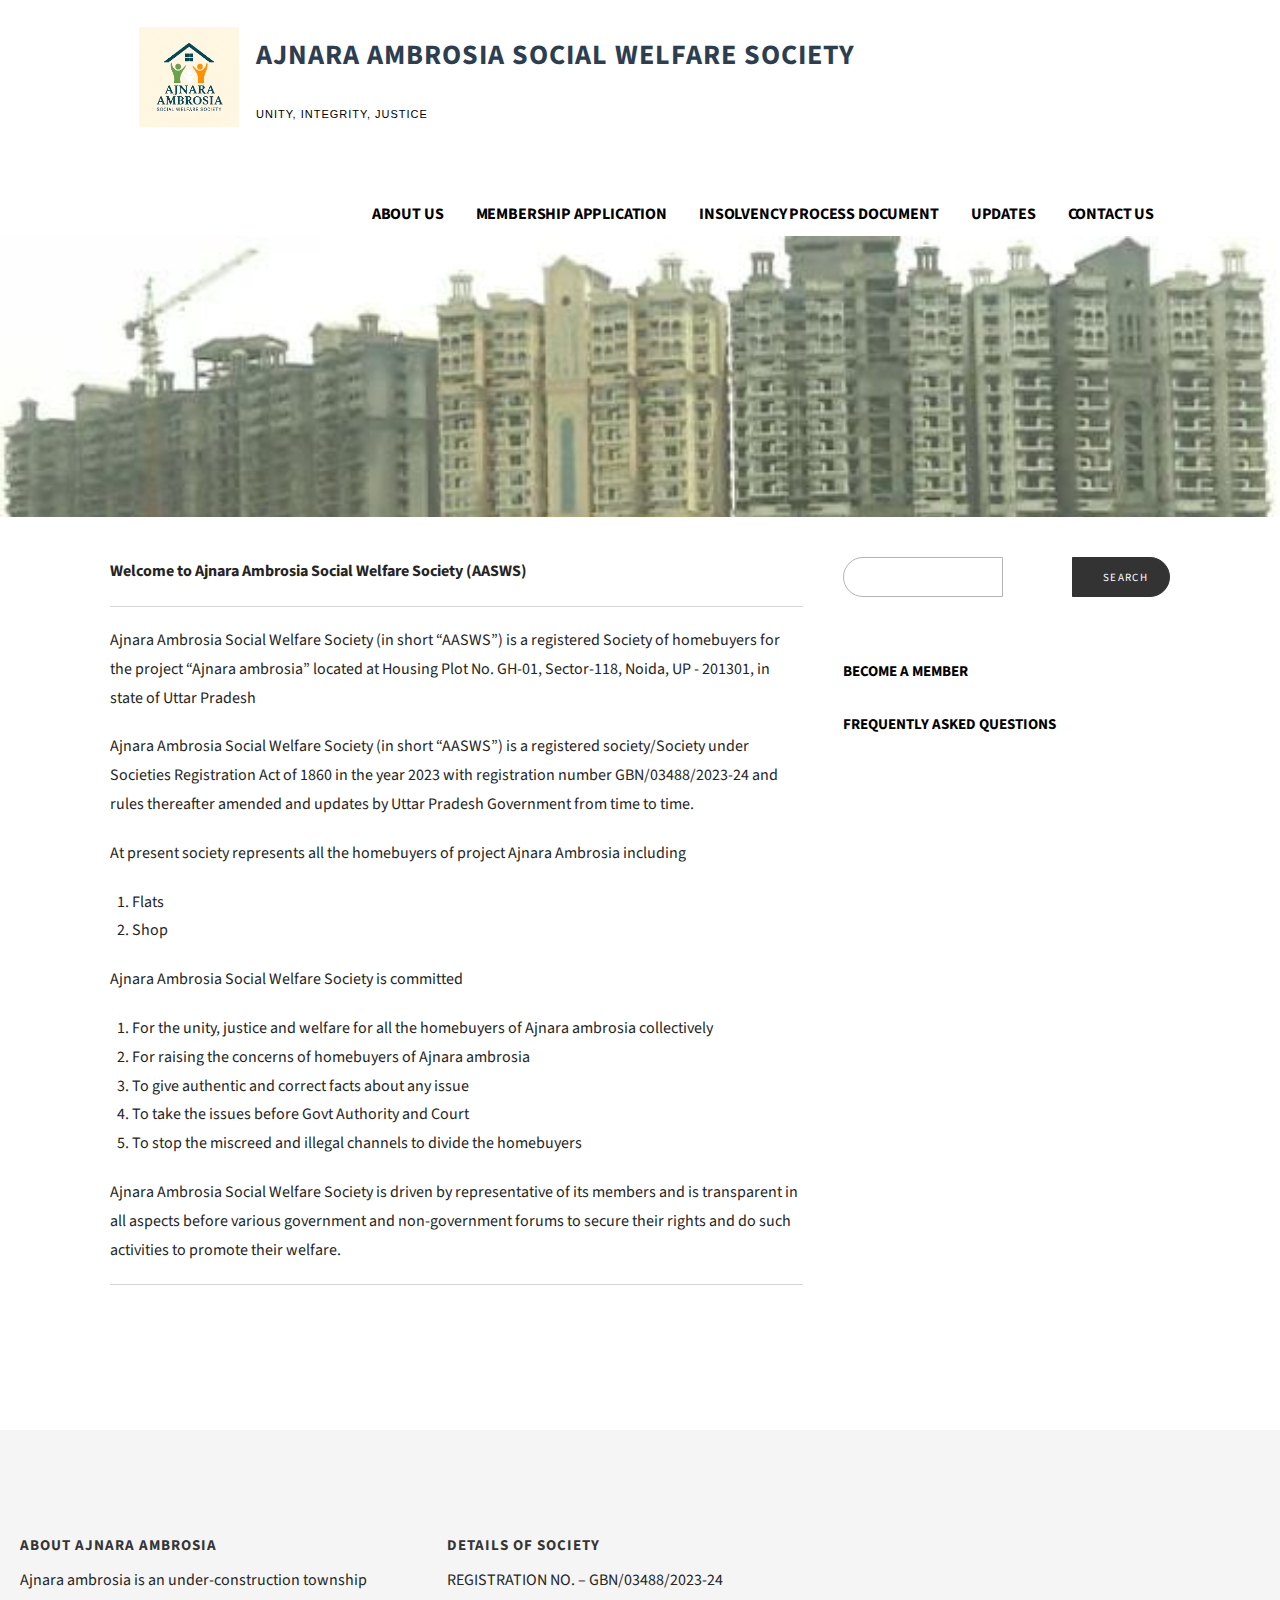
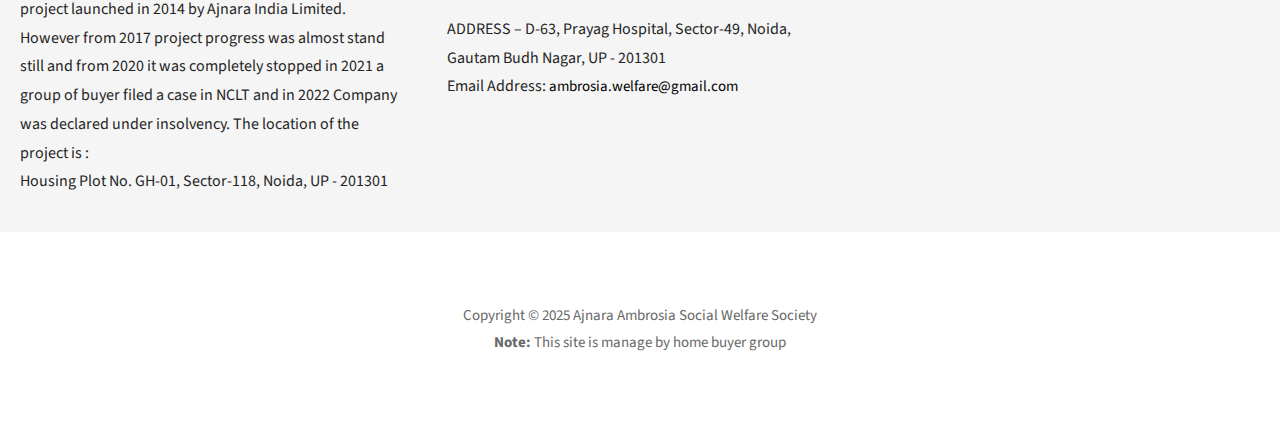
<file: index.html>
<html lang="en-GB"><head>

    <meta charset="UTF-8">

    <meta name="viewport" content="width=device-width, initial-scale=1">

    <meta name="csrf-token" content="8LHQUAat2hMfNoM9XJI8PGQYFXx8dCAm5FgaqIwo">

    <link rel="profile" href="http://gmpg.org/xfn/11">

    

    <title>Ajnara Ambrosia Social Welfare Society – UNITY, INTEGRITY, JUSTICE</title>
    <meta name="robots" content="max-image-preview:large">
    <style>img:is([sizes="auto" i], [sizes^="auto," i]) { contain-intrinsic-size: 3000px 1500px }</style>
    <link rel="dns-prefetch" href="//fonts.googleapis.com">
   
    <script type="text/javascript">
        /* <![CDATA[ */
        window._wpemojiSettings = {
            "baseUrl": "https:\/\/s.w.org\/images\/core\/emoji\/15.1.0\/72x72\/",
            "ext": ".png",
            "svgUrl": "https:\/\/s.w.org\/images\/core\/emoji\/15.1.0\/svg\/",
            "svgExt": ".svg",
            "source": {
                "concatemoji": "https:\/\/www.jpscws.com\/wp-includes\/js\/wp-emoji-release.min.js?ver=6.8.1"
            }
        };
        /*! This file is auto-generated */
        ! function(i, n) {
            var o, s, e;

            function c(e) {
                try {
                    var t = {
                        supportTests: e,
                        timestamp: (new Date).valueOf()
                    };
                    sessionStorage.setItem(o, JSON.stringify(t))
                } catch (e) {}
            }

            function p(e, t, n) {
                e.clearRect(0, 0, e.canvas.width, e.canvas.height), e.fillText(t, 0, 0);
                var t = new Uint32Array(e.getImageData(0, 0, e.canvas.width, e.canvas.height).data),
                    r = (e.clearRect(0, 0, e.canvas.width, e.canvas.height), e.fillText(n, 0, 0), new Uint32Array(e
                        .getImageData(0, 0, e.canvas.width, e.canvas.height).data));
                return t.every(function(e, t) {
                    return e === r[t]
                })
            }

            function u(e, t, n) {
                switch (t) {
                    case "flag":
                        return n(e, "\ud83c\udff3\ufe0f\u200d\u26a7\ufe0f", "\ud83c\udff3\ufe0f\u200b\u26a7\ufe0f") ? !1 : !
                            n(e, "\ud83c\uddfa\ud83c\uddf3", "\ud83c\uddfa\u200b\ud83c\uddf3") && !n(e,
                                "\ud83c\udff4\udb40\udc67\udb40\udc62\udb40\udc65\udb40\udc6e\udb40\udc67\udb40\udc7f",
                                "\ud83c\udff4\u200b\udb40\udc67\u200b\udb40\udc62\u200b\udb40\udc65\u200b\udb40\udc6e\u200b\udb40\udc67\u200b\udb40\udc7f"
                                );
                    case "emoji":
                        return !n(e, "\ud83d\udc26\u200d\ud83d\udd25", "\ud83d\udc26\u200b\ud83d\udd25")
                }
                return !1
            }

            function f(e, t, n) {
                var r = "undefined" != typeof WorkerGlobalScope && self instanceof WorkerGlobalScope ? new OffscreenCanvas(
                        300, 150) : i.createElement("canvas"),
                    a = r.getContext("2d", {
                        willReadFrequently: !0
                    }),
                    o = (a.textBaseline = "top", a.font = "600 32px Arial", {});
                return e.forEach(function(e) {
                    o[e] = t(a, e, n)
                }), o
            }

            function t(e) {
                var t = i.createElement("script");
                t.src = e, t.defer = !0, i.head.appendChild(t)
            }
            "undefined" != typeof Promise && (o = "wpEmojiSettingsSupports", s = ["flag", "emoji"], n.supports = {
                everything: !0,
                everythingExceptFlag: !0
            }, e = new Promise(function(e) {
                i.addEventListener("DOMContentLoaded", e, {
                    once: !0
                })
            }), new Promise(function(t) {
                var n = function() {
                    try {
                        var e = JSON.parse(sessionStorage.getItem(o));
                        if ("object" == typeof e && "number" == typeof e.timestamp && (new Date).valueOf() <
                            e.timestamp + 604800 && "object" == typeof e.supportTests) return e.supportTests
                    } catch (e) {}
                    return null
                }();
                if (!n) {
                    if ("undefined" != typeof Worker && "undefined" != typeof OffscreenCanvas && "undefined" !=
                        typeof URL && URL.createObjectURL && "undefined" != typeof Blob) try {
                        var e = "postMessage(" + f.toString() + "(" + [JSON.stringify(s), u.toString(), p
                                .toString()
                            ].join(",") + "));",
                            r = new Blob([e], {
                                type: "text/javascript"
                            }),
                            a = new Worker(URL.createObjectURL(r), {
                                name: "wpTestEmojiSupports"
                            });
                        return void(a.onmessage = function(e) {
                            c(n = e.data), a.terminate(), t(n)
                        })
                    } catch (e) {}
                    c(n = f(s, u, p))
                }
                t(n)
            }).then(function(e) {
                for (var t in e) n.supports[t] = e[t], n.supports.everything = n.supports.everything && n
                    .supports[t], "flag" !== t && (n.supports.everythingExceptFlag = n.supports
                        .everythingExceptFlag && n.supports[t]);
                n.supports.everythingExceptFlag = n.supports.everythingExceptFlag && !n.supports.flag, n
                    .DOMReady = !1, n.readyCallback = function() {
                        n.DOMReady = !0
                    }
            }).then(function() {
                return e
            }).then(function() {
                var e;
                n.supports.everything || (n.readyCallback(), (e = n.source || {}).concatemoji ? t(e
                    .concatemoji) : e.wpemoji && e.twemoji && (t(e.twemoji), t(e.wpemoji)))
            }))
        }((window, document), window._wpemojiSettings);
        /* ]]> */
    </script>
    <link rel="stylesheet" id="codepeople-search-in-place-style-css" href="./assets/css/codepeople_shearch_in_place.min.css" type="text/css" media="all">
    <style id="wp-emoji-styles-inline-css" type="text/css">
        img.wp-smiley,
        img.emoji {
            display: inline !important;
            border: none !important;
            box-shadow: none !important;
            height: 1em !important;
            width: 1em !important;
            margin: 0 0.07em !important;
            vertical-align: -0.1em !important;
            background: none !important;
            padding: 0 !important;
        }
    </style>
    <link rel="stylesheet" id="wp-block-library-css" href="./assets/css/style.min.css" type="text/css" media="all">
    <style id="wp-block-library-theme-inline-css" type="text/css">
        .wp-block-audio :where(figcaption) {
            color: #555;
            font-size: 13px;
            text-align: center
        }

        .is-dark-theme .wp-block-audio :where(figcaption) {
            color: #ffffffa6
        }

        .wp-block-audio {
            margin: 0 0 1em
        }

        .wp-block-code {
            border: 1px solid #ccc;
            border-radius: 4px;
            font-family: Menlo, Consolas, monaco, monospace;
            padding: .8em 1em
        }

        .wp-block-embed :where(figcaption) {
            color: #555;
            font-size: 13px;
            text-align: center
        }

        .is-dark-theme .wp-block-embed :where(figcaption) {
            color: #ffffffa6
        }

        .wp-block-embed {
            margin: 0 0 1em
        }

        .blocks-gallery-caption {
            color: #555;
            font-size: 13px;
            text-align: center
        }

        .is-dark-theme .blocks-gallery-caption {
            color: #ffffffa6
        }

        :root :where(.wp-block-image figcaption) {
            color: #555;
            font-size: 13px;
            text-align: center
        }

        .is-dark-theme :root :where(.wp-block-image figcaption) {
            color: #ffffffa6
        }

        .wp-block-image {
            margin: 0 0 1em
        }

        .wp-block-pullquote {
            border-bottom: 4px solid;
            border-top: 4px solid;
            color: currentColor;
            margin-bottom: 1.75em
        }

        .wp-block-pullquote cite,
        .wp-block-pullquote footer,
        .wp-block-pullquote__citation {
            color: currentColor;
            font-size: .8125em;
            font-style: normal;
            text-transform: uppercase
        }

        .wp-block-quote {
            border-left: .25em solid;
            margin: 0 0 1.75em;
            padding-left: 1em
        }

        .wp-block-quote cite,
        .wp-block-quote footer {
            color: currentColor;
            font-size: .8125em;
            font-style: normal;
            position: relative
        }

        .wp-block-quote:where(.has-text-align-right) {
            border-left: none;
            border-right: .25em solid;
            padding-left: 0;
            padding-right: 1em
        }

        .wp-block-quote:where(.has-text-align-center) {
            border: none;
            padding-left: 0
        }

        .wp-block-quote.is-large,
        .wp-block-quote.is-style-large,
        .wp-block-quote:where(.is-style-plain) {
            border: none
        }

        .wp-block-search .wp-block-search__label {
            font-weight: 700
        }

        .wp-block-search__button {
            border: 1px solid #ccc;
            padding: .375em .625em
        }

        :where(.wp-block-group.has-background) {
            padding: 1.25em 2.375em
        }

        .wp-block-separator.has-css-opacity {
            opacity: .4
        }

        .wp-block-separator {
            border: none;
            border-bottom: 2px solid;
            margin-left: auto;
            margin-right: auto
        }

        .wp-block-separator.has-alpha-channel-opacity {
            opacity: 1
        }

        .wp-block-separator:not(.is-style-wide):not(.is-style-dots) {
            width: 100px
        }

        .wp-block-separator.has-background:not(.is-style-dots) {
            border-bottom: none;
            height: 1px
        }

        .wp-block-separator.has-background:not(.is-style-wide):not(.is-style-dots) {
            height: 2px
        }

        .wp-block-table {
            margin: 0 0 1em
        }

        .wp-block-table td,
        .wp-block-table th {
            word-break: normal
        }

        .wp-block-table :where(figcaption) {
            color: #555;
            font-size: 13px;
            text-align: center
        }

        .is-dark-theme .wp-block-table :where(figcaption) {
            color: #ffffffa6
        }

        .wp-block-video :where(figcaption) {
            color: #555;
            font-size: 13px;
            text-align: center
        }

        .is-dark-theme .wp-block-video :where(figcaption) {
            color: #ffffffa6
        }

        .wp-block-video {
            margin: 0 0 1em
        }

        :root :where(.wp-block-template-part.has-background) {
            margin-bottom: 0;
            margin-top: 0;
            padding: 1.25em 2.375em
        }
    </style>
    <style id="classic-theme-styles-inline-css" type="text/css">
        /*! This file is auto-generated */
        .wp-block-button__link {
            color: #fff;
            background-color: #32373c;
            border-radius: 9999px;
            box-shadow: none;
            text-decoration: none;
            padding: calc(.667em + 2px) calc(1.333em + 2px);
            font-size: 1.125em
        }

        .wp-block-file__button {
            background: #32373c;
            color: #fff;
            text-decoration: none
        }
    </style>
    <style id="pdfemb-pdf-embedder-viewer-style-inline-css" type="text/css">
        .wp-block-pdfemb-pdf-embedder-viewer {
            max-width: none
        }
    </style>
    <style id="global-styles-inline-css" type="text/css">
        :root {
            --wp--preset--aspect-ratio--square: 1;
            --wp--preset--aspect-ratio--4-3: 4/3;
            --wp--preset--aspect-ratio--3-4: 3/4;
            --wp--preset--aspect-ratio--3-2: 3/2;
            --wp--preset--aspect-ratio--2-3: 2/3;
            --wp--preset--aspect-ratio--16-9: 16/9;
            --wp--preset--aspect-ratio--9-16: 9/16;
            --wp--preset--color--black: #000000;
            --wp--preset--color--cyan-bluish-gray: #abb8c3;
            --wp--preset--color--white: #ffffff;
            --wp--preset--color--pale-pink: #f78da7;
            --wp--preset--color--vivid-red: #cf2e2e;
            --wp--preset--color--luminous-vivid-orange: #ff6900;
            --wp--preset--color--luminous-vivid-amber: #fcb900;
            --wp--preset--color--light-green-cyan: #7bdcb5;
            --wp--preset--color--vivid-green-cyan: #00d084;
            --wp--preset--color--pale-cyan-blue: #8ed1fc;
            --wp--preset--color--vivid-cyan-blue: #0693e3;
            --wp--preset--color--vivid-purple: #9b51e0;
            --wp--preset--color--primary: #03263B;
            --wp--preset--color--secondary: #0b3954;
            --wp--preset--color--tertiary: #bddae6;
            --wp--preset--color--quaternary: #ff6663;
            --wp--preset--color--quinary: #ffffff;
            --wp--preset--gradient--vivid-cyan-blue-to-vivid-purple: linear-gradient(135deg, rgba(6, 147, 227, 1) 0%, rgb(155, 81, 224) 100%);
            --wp--preset--gradient--light-green-cyan-to-vivid-green-cyan: linear-gradient(135deg, rgb(122, 220, 180) 0%, rgb(0, 208, 130) 100%);
            --wp--preset--gradient--luminous-vivid-amber-to-luminous-vivid-orange: linear-gradient(135deg, rgba(252, 185, 0, 1) 0%, rgba(255, 105, 0, 1) 100%);
            --wp--preset--gradient--luminous-vivid-orange-to-vivid-red: linear-gradient(135deg, rgba(255, 105, 0, 1) 0%, rgb(207, 46, 46) 100%);
            --wp--preset--gradient--very-light-gray-to-cyan-bluish-gray: linear-gradient(135deg, rgb(238, 238, 238) 0%, rgb(169, 184, 195) 100%);
            --wp--preset--gradient--cool-to-warm-spectrum: linear-gradient(135deg, rgb(74, 234, 220) 0%, rgb(151, 120, 209) 20%, rgb(207, 42, 186) 40%, rgb(238, 44, 130) 60%, rgb(251, 105, 98) 80%, rgb(254, 248, 76) 100%);
            --wp--preset--gradient--blush-light-purple: linear-gradient(135deg, rgb(255, 206, 236) 0%, rgb(152, 150, 240) 100%);
            --wp--preset--gradient--blush-bordeaux: linear-gradient(135deg, rgb(254, 205, 165) 0%, rgb(254, 45, 45) 50%, rgb(107, 0, 62) 100%);
            --wp--preset--gradient--luminous-dusk: linear-gradient(135deg, rgb(255, 203, 112) 0%, rgb(199, 81, 192) 50%, rgb(65, 88, 208) 100%);
            --wp--preset--gradient--pale-ocean: linear-gradient(135deg, rgb(255, 245, 203) 0%, rgb(182, 227, 212) 50%, rgb(51, 167, 181) 100%);
            --wp--preset--gradient--electric-grass: linear-gradient(135deg, rgb(202, 248, 128) 0%, rgb(113, 206, 126) 100%);
            --wp--preset--gradient--midnight: linear-gradient(135deg, rgb(2, 3, 129) 0%, rgb(40, 116, 252) 100%);
            --wp--preset--font-size--small: 13px;
            --wp--preset--font-size--medium: 20px;
            --wp--preset--font-size--large: 36px;
            --wp--preset--font-size--x-large: 42px;
            --wp--preset--spacing--20: 0.44rem;
            --wp--preset--spacing--30: 0.67rem;
            --wp--preset--spacing--40: 1rem;
            --wp--preset--spacing--50: 1.5rem;
            --wp--preset--spacing--60: 2.25rem;
            --wp--preset--spacing--70: 3.38rem;
            --wp--preset--spacing--80: 5.06rem;
            --wp--preset--shadow--natural: 6px 6px 9px rgba(0, 0, 0, 0.2);
            --wp--preset--shadow--deep: 12px 12px 50px rgba(0, 0, 0, 0.4);
            --wp--preset--shadow--sharp: 6px 6px 0px rgba(0, 0, 0, 0.2);
            --wp--preset--shadow--outlined: 6px 6px 0px -3px rgba(255, 255, 255, 1), 6px 6px rgba(0, 0, 0, 1);
            --wp--preset--shadow--crisp: 6px 6px 0px rgba(0, 0, 0, 1);
        }

        :where(.is-layout-flex) {
            gap: 0.5em;
        }

        :where(.is-layout-grid) {
            gap: 0.5em;
        }

        body .is-layout-flex {
            display: flex;
        }

        .is-layout-flex {
            flex-wrap: wrap;
            align-items: center;
        }

        .is-layout-flex> :is(*, div) {
            margin: 0;
        }

        body .is-layout-grid {
            display: grid;
        }

        .is-layout-grid> :is(*, div) {
            margin: 0;
        }

        :where(.wp-block-columns.is-layout-flex) {
            gap: 2em;
        }

        :where(.wp-block-columns.is-layout-grid) {
            gap: 2em;
        }

        :where(.wp-block-post-template.is-layout-flex) {
            gap: 1.25em;
        }

        :where(.wp-block-post-template.is-layout-grid) {
            gap: 1.25em;
        }

        .has-black-color {
            color: var(--wp--preset--color--black) !important;
        }

        .has-cyan-bluish-gray-color {
            color: var(--wp--preset--color--cyan-bluish-gray) !important;
        }

        .has-white-color {
            color: var(--wp--preset--color--white) !important;
        }

        .has-pale-pink-color {
            color: var(--wp--preset--color--pale-pink) !important;
        }

        .has-vivid-red-color {
            color: var(--wp--preset--color--vivid-red) !important;
        }

        .has-luminous-vivid-orange-color {
            color: var(--wp--preset--color--luminous-vivid-orange) !important;
        }

        .has-luminous-vivid-amber-color {
            color: var(--wp--preset--color--luminous-vivid-amber) !important;
        }

        .has-light-green-cyan-color {
            color: var(--wp--preset--color--light-green-cyan) !important;
        }

        .has-vivid-green-cyan-color {
            color: var(--wp--preset--color--vivid-green-cyan) !important;
        }

        .has-pale-cyan-blue-color {
            color: var(--wp--preset--color--pale-cyan-blue) !important;
        }

        .has-vivid-cyan-blue-color {
            color: var(--wp--preset--color--vivid-cyan-blue) !important;
        }

        .has-vivid-purple-color {
            color: var(--wp--preset--color--vivid-purple) !important;
        }

        .has-black-background-color {
            background-color: var(--wp--preset--color--black) !important;
        }

        .has-cyan-bluish-gray-background-color {
            background-color: var(--wp--preset--color--cyan-bluish-gray) !important;
        }

        .has-white-background-color {
            background-color: var(--wp--preset--color--white) !important;
        }

        .has-pale-pink-background-color {
            background-color: var(--wp--preset--color--pale-pink) !important;
        }

        .has-vivid-red-background-color {
            background-color: var(--wp--preset--color--vivid-red) !important;
        }

        .has-luminous-vivid-orange-background-color {
            background-color: var(--wp--preset--color--luminous-vivid-orange) !important;
        }

        .has-luminous-vivid-amber-background-color {
            background-color: var(--wp--preset--color--luminous-vivid-amber) !important;
        }

        .has-light-green-cyan-background-color {
            background-color: var(--wp--preset--color--light-green-cyan) !important;
        }

        .has-vivid-green-cyan-background-color {
            background-color: var(--wp--preset--color--vivid-green-cyan) !important;
        }

        .has-pale-cyan-blue-background-color {
            background-color: var(--wp--preset--color--pale-cyan-blue) !important;
        }

        .has-vivid-cyan-blue-background-color {
            background-color: var(--wp--preset--color--vivid-cyan-blue) !important;
        }

        .has-vivid-purple-background-color {
            background-color: var(--wp--preset--color--vivid-purple) !important;
        }

        .has-black-border-color {
            border-color: var(--wp--preset--color--black) !important;
        }

        .has-cyan-bluish-gray-border-color {
            border-color: var(--wp--preset--color--cyan-bluish-gray) !important;
        }

        .has-white-border-color {
            border-color: var(--wp--preset--color--white) !important;
        }

        .has-pale-pink-border-color {
            border-color: var(--wp--preset--color--pale-pink) !important;
        }

        .has-vivid-red-border-color {
            border-color: var(--wp--preset--color--vivid-red) !important;
        }

        .has-luminous-vivid-orange-border-color {
            border-color: var(--wp--preset--color--luminous-vivid-orange) !important;
        }

        .has-luminous-vivid-amber-border-color {
            border-color: var(--wp--preset--color--luminous-vivid-amber) !important;
        }

        .has-light-green-cyan-border-color {
            border-color: var(--wp--preset--color--light-green-cyan) !important;
        }

        .has-vivid-green-cyan-border-color {
            border-color: var(--wp--preset--color--vivid-green-cyan) !important;
        }

        .has-pale-cyan-blue-border-color {
            border-color: var(--wp--preset--color--pale-cyan-blue) !important;
        }

        .has-vivid-cyan-blue-border-color {
            border-color: var(--wp--preset--color--vivid-cyan-blue) !important;
        }

        .has-vivid-purple-border-color {
            border-color: var(--wp--preset--color--vivid-purple) !important;
        }

        .has-vivid-cyan-blue-to-vivid-purple-gradient-background {
            background: var(--wp--preset--gradient--vivid-cyan-blue-to-vivid-purple) !important;
        }

        .has-light-green-cyan-to-vivid-green-cyan-gradient-background {
            background: var(--wp--preset--gradient--light-green-cyan-to-vivid-green-cyan) !important;
        }

        .has-luminous-vivid-amber-to-luminous-vivid-orange-gradient-background {
            background: var(--wp--preset--gradient--luminous-vivid-amber-to-luminous-vivid-orange) !important;
        }

        .has-luminous-vivid-orange-to-vivid-red-gradient-background {
            background: var(--wp--preset--gradient--luminous-vivid-orange-to-vivid-red) !important;
        }

        .has-very-light-gray-to-cyan-bluish-gray-gradient-background {
            background: var(--wp--preset--gradient--very-light-gray-to-cyan-bluish-gray) !important;
        }

        .has-cool-to-warm-spectrum-gradient-background {
            background: var(--wp--preset--gradient--cool-to-warm-spectrum) !important;
        }

        .has-blush-light-purple-gradient-background {
            background: var(--wp--preset--gradient--blush-light-purple) !important;
        }

        .has-blush-bordeaux-gradient-background {
            background: var(--wp--preset--gradient--blush-bordeaux) !important;
        }

        .has-luminous-dusk-gradient-background {
            background: var(--wp--preset--gradient--luminous-dusk) !important;
        }

        .has-pale-ocean-gradient-background {
            background: var(--wp--preset--gradient--pale-ocean) !important;
        }

        .has-electric-grass-gradient-background {
            background: var(--wp--preset--gradient--electric-grass) !important;
        }

        .has-midnight-gradient-background {
            background: var(--wp--preset--gradient--midnight) !important;
        }

        .has-small-font-size {
            font-size: var(--wp--preset--font-size--small) !important;
        }

        .has-medium-font-size {
            font-size: var(--wp--preset--font-size--medium) !important;
        }

        .has-large-font-size {
            font-size: var(--wp--preset--font-size--large) !important;
        }

        .has-x-large-font-size {
            font-size: var(--wp--preset--font-size--x-large) !important;
        }

        :where(.wp-block-post-template.is-layout-flex) {
            gap: 1.25em;
        }

        :where(.wp-block-post-template.is-layout-grid) {
            gap: 1.25em;
        }

        :where(.wp-block-columns.is-layout-flex) {
            gap: 2em;
        }

        :where(.wp-block-columns.is-layout-grid) {
            gap: 2em;
        }

        :root :where(.wp-block-pullquote) {
            font-size: 1.5em;
            line-height: 1.6;
        }
    </style>
    <link rel="stylesheet" id="wordpress-file-upload-style-css" href="./assets/css/wordpress_file_upload_style.css" type="text/css" media="all">
    <link rel="stylesheet" id="wordpress-file-upload-style-safe-css" href="./assets/css/wordpress_file_upload_style_safe.css" type="text/css" media="all">
    <link rel="stylesheet" id="wordpress-file-upload-adminbar-style-css" href="./assets/css/wordpress_file_upload_adminbarstyle.css" type="text/css" media="all">
    <link rel="stylesheet" id="jquery-ui-css-css" href="./assets/css/jquery-ui.min.css" type="text/css" media="all">
    <link rel="stylesheet" id="jquery-ui-timepicker-addon-css-css" href="./assets/css/jquery-ui-timepicker-addon.min.css" type="text/css" media="all">
    <link rel="stylesheet" id="wppopups-base-css" href="./assets/css/wppopups-base.css" type="text/css" media="all">
    <link rel="stylesheet" id="ascension-css" href="./assets/css/style.css" type="text/css" media="all">
    <style id="ascension-inline-css" type="text/css">
        .hero {
            background-image: url('./assets/images/ambrosia.jpeg');
        }

        .site-title a,
        .site-title a:visited {
            color: #000;
        }

        .site-title a:hover,
        .site-title a:visited:hover {
            color: #000;
        }

        .site-description {
            color: #000;
        }

        .hero,
        .hero .widget h1,
        .hero .widget h2,
        .hero .widget h3,
        .hero .widget h4,
        .hero .widget h5,
        .hero .widget h6,
        .hero .widget p,
        .hero .widget blockquote,
        .hero .widget cite,
        .hero .widget table,
        .hero .widget ul,
        .hero .widget ol,
        .hero .widget li,
        .hero .widget dd,
        .hero .widget dt,
        .hero .widget address,
        .hero .widget code,
        .hero .widget pre,
        .hero .widget .widget-title,
        .hero .page-header h1 {
            color: #000;
        }

        .main-navigation ul li a,
        .main-navigation ul li a:visited,
        .main-navigation ul li a:hover,
        .main-navigation ul li a:focus,
        .main-navigation ul li a:visited:hover {
            color: #000;
        }

        .main-navigation .sub-menu .menu-item-has-children>a::after {
            border-right-color: #000;
            border-left-color: #000;
        }

        .menu-toggle div {
            background-color: #000;
        }

        .main-navigation ul li a:hover,
        .main-navigation ul li a:focus {
            color: #000;
        }

        h1,
        h2,
        h3,
        h4,
        h5,
        h6,
        label,
        legend,
        table th,
        dl dt,
        .entry-title,
        .entry-title a,
        .entry-title a:visited,
        .widget-title {
            color: #353535;
        }

        .entry-title a:hover,
        .entry-title a:visited:hover,
        .entry-title a:focus,
        .entry-title a:visited:focus,
        .entry-title a:active,
        .entry-title a:visited:active {
            color: rgba(53, 53, 53, 0.8);
        }

        body,input,select,textarea,input[type="text"]:focus,
        input[type="email"]:focus,
        input[type="url"]:focus,
        input[type="password"]:focus,
        input[type="search"]:focus,
        input[type="number"]:focus,
        input[type="tel"]:focus,
        input[type="range"]:focus,
        input[type="date"]:focus,
        input[type="month"]:focus,
        input[type="week"]:focus,
        input[type="time"]:focus,
        input[type="datetime"]:focus,
        input[type="datetime-local"]:focus,
        input[type="color"]:focus,
        textarea:focus,
        .navigation.pagination .paging-nav-text {
            color: #252525;
        }

        hr {
            background-color: rgba(37, 37, 37, 0.1);

            border-color:rgba(37, 37, 37, 0.1);}input[type="text"], input[type="email"], input[type="url"], input[type="password"], input[type="search"], input[type="number"], input[type="tel"], input[type="range"], input[type="date"], input[type="month"], input[type="week"], input[type="time"], input[type="datetime"], input[type="datetime-local"], input[type="color"], textarea, .select2-container .select2-choice {
                    color:rgba(37, 37, 37, 0.5); border-color:rgba(37, 37, 37, 0.1);
                }

                select, fieldset, blockquote, pre, code, abbr, acronym, .hentry table th, .hentry table td {
                    border-color:rgba(37, 37, 37, 0.1);
                }

                .hentry table tr:hover td {
                    background-color:rgba(37, 37, 37, 0.05);
                }

                blockquote, .entry-meta, .entry-footer, .comment-meta .says, .logged-in-as, .wp-block-coblocks-author__heading {
                    color:#686868;
                }

                .site-footer .widget-title, .site-footer h1, .site-footer h2, .site-footer h3, .site-footer h4, .site-footer h5, .site-footer h6 {
                    color:#353535;
                }

                .site-footer .widget, .site-footer .widget form label {
                    color:#252525;
                }

                .footer-menu ul li a, .footer-menu ul li a:visited {
                    color:#686868;
                }

                .site-info-wrapper .social-menu a {
                    background-color:#686868;
                }

                .footer-menu ul li a:hover, .footer-menu ul li a:visited:hover {
                    color:rgba(104, 104, 104, 0.8);
                }

                .site-info-wrapper .site-info-text {
                    color:#686868;
                }

                a, a:visited, .entry-title a:hover, .entry-title a:visited:hover {
                    color:#000;
                }

                .navigation.pagination .nav-links .page-numbers.current, .social-menu a:hover {
                    background-color:#000;
                }

                a:hover, a:visited:hover, a:focus, a:visited:focus, a:active, a:visited:active {
                    color:#000;
                }

                .comment-list li.bypostauthor {
                    border-color:rgba(6, 94, 32, 0.2);
                }

                button,a.button,a.button:visited,input[type="button"], input[type="reset"], input[type="submit"], .wp-block-button__link, .site-info-wrapper .social-menu a:hover{background-color:#000;border-color:#000;}button:hover,button:active,button:focus,a.button:hover,a.button:active,a.button:focus,a.button:visited:hover,a.button:visited:active,a.button:visited:focus,input[type="button"]:hover, input[type="button"]:active, input[type="button"]:focus, input[type="reset"]:hover, input[type="reset"]:active, input[type="reset"]:focus, input[type="submit"]:hover, input[type="submit"]:active, input[type="submit"]:focus {
                    background-color:#000; border-color:#000;
                }

                button,button:hover,button:active,button:focus,a.button,a.button:hover,a.button:active,a.button:focus,a.button:visited,a.button:visited:hover,a.button:visited:active,a.button:visited:focus,input[type="button"], input[type="button"]:hover, input[type="button"]:active, input[type="button"]:focus, input[type="reset"], input[type="reset"]:hover, input[type="reset"]:active, input[type="reset"]:focus, input[type="submit"], input[type="submit"]:hover, input[type="submit"]:active, input[type="submit"]:focus, .wp-block-button__link {
                    color:#ffffff;
                }

                body {
                    background-color:#ffffff;
                }

                .navigation.pagination .nav-links .page-numbers.current {
                    color:#ffffff;
                }

                .hero {
                    background-color:#ffffff;
                }

                .hero {
                    -webkit-box-shadow:inset 0 0 0 9999em; -moz-box-shadow:inset 0 0 0 9999em; box-shadow:inset 0 0 0 9999em; color:rgba(255, 255, 255, 0.00);
                }

                .main-navigation-container, .main-navigation.open, .main-navigation ul ul, .main-navigation .sub-menu {
                    background-color:#ffffff;
                }

                .site-header {
                    background-color:#ffffff;
                }

                .site-footer {
                    background-color:#f5f5f5;
                }

                .site-info-wrapper {
                    background-color:#ffffff;
                }

                .site-info-wrapper .social-menu a, .site-info-wrapper .social-menu a:visited, .site-info-wrapper .social-menu a:hover, .site-info-wrapper .social-menu a:visited:hover {
                    color:#ffffff;
                }

                .has-primary-color {
                    color:#03263B;
                }

                .has-primary-background-color {
                    background-color:#03263B;
                }

                .has-secondary-color {
                    color:#0b3954;
                }

                .has-secondary-background-color {
                    background-color:#0b3954;
                }

                .has-tertiary-color {
                    color:#bddae6;
                }

                .has-tertiary-background-color {
                    background-color:#bddae6;
                }

                .has-quaternary-color {
                    color:#ff6663;
                }

                .has-quaternary-background-color {
                    background-color:#ff6663;
                }

                .has-quinary-color {
                    color:#ffffff;
                }

                .has-quinary-background-color {
                    background-color:#ffffff;
                }
    </style>
    <link rel="stylesheet" id="wp-members-css" href="./assets/css/generic-no-float.min.css" type="text/css" media="all">
    <link rel="stylesheet" id="ascension-fonts-css" href="https://fonts.googleapis.com/css?family=Source+Sans+Pro%3A300%2C400%2C700&amp;subset=latin&amp;ver=1.8.9" type="text/css" media="all">
    <style id="ascension-fonts-inline-css" type="text/css">
        .site-title {
            font-family: "Source Sans Pro", sans-serif;
        }

        .main-navigation ul li a,
        .main-navigation ul li a:visited,button,a.button,a.fl-button,input[type="button"],
        input[type="reset"],
        input[type="submit"] {
            font-family: "Source Sans Pro", sans-serif;
        }

        h1,
        h2,
        h3,
        h4,
        h5,
        h6,
        label,
        legend,
        table th,
        dl dt,
        .entry-title,
        .widget-title {
            font-family: "Source Sans Pro", sans-serif;
        }

        body,
        p,
        ol li,
        ul li,
        dl dd,
        .fl-callout-text {
            font-family: "Source Sans Pro", sans-serif;
        }

        blockquote,
        .entry-meta,
        .entry-footer,
        .comment-list li .comment-meta .says,
        .comment-list li .comment-metadata,
        .comment-reply-link,
        #respond .logged-in-as {
            font-family: "Source Sans Pro", sans-serif;
        }
    </style>
    <script type="text/javascript" src="./assets/js/jquery.min.js" id="jquery-core-js"></script>
    <script type="text/javascript" src="./assets/js/jquery-migrate.min.js" id="jquery-migrate-js"></script>
    <script type="text/javascript" id="codepeople-search-in-place-js-extra">
        /* <![CDATA[ */
        var codepeople_search_in_place = {
            "screen_reader_alert": "Search results pop-up.",
            "screen_reader_alert_instructions": "Press the Tab key to navigate through the search results.",
            "screen_reader_alert_result_single": "result",
            "screen_reader_alert_result_multiple": "results",
            "own_only": "0",
            "result_number": "10",
            "more": "More Results",
            "empty": "0 results",
            "char_number": "3",
            "root": "Ly93d3cuanBzY3dzLmNvbS93cC1hZG1pbi8=",
            "home": "https:\/\/www.jpscws.com",
            "summary_length": "20",
            "operator": "or",
            "highlight_resulting_page": "1",
            "lang": "en",
            "highlight_colors": ["#B5DCE1", "#F4E0E9", "#D7E0B1", "#F4D9D0", "#D6CDC8", "#F4E3C9", "#CFDAF0",
                "#F4EFEC"],
            "areas": ["div.hentry", "#content", "#main", "div.content", "#middle", "#container", "#wrapper", "article",
                ".elementor", "body"
            ]
        };
        /* ]]> */
    </script>
    <script type="text/javascript" src="./assets/js/codepeople_shearch_in_place.min.js" id="codepeople-search-in-place-js"></script>
    <!--[if lt IE 8]>
<script type="text/javascript" src="https://www.jpscws.com/wp-includes/js/json2.min.js?ver=2015-05-03" id="json2-js">
</script>
<![endif]-->
    <script type="text/javascript" src="./assets/js/wordpress_file_upload_functions.js" id="wordpress_file_upload_script-js"></script>
    <script type="text/javascript" src="./assets/js/core.min.js" id="jquery-ui-core-js"></script>
    <script type="text/javascript" src="./assets/js/datepicker.min.js" id="jquery-ui-datepicker-js"></script>
    <script type="text/javascript" id="jquery-ui-datepicker-js-after">
        /* <![CDATA[ */
        jQuery(function(jQuery) {
            jQuery.datepicker.setDefaults({
                "closeText": "Close",
                "currentText": "Today",
                "monthNames": ["January", "February", "March", "April", "May", "June", "July", "August",
                    "September", "October", "November", "December"
                ],
                "monthNamesShort": ["Jan", "Feb", "Mar", "Apr", "May", "Jun", "Jul", "Aug", "Sep", "Oct",
                    "Nov", "Dec"
                ],
                "nextText": "Next",
                "prevText": "Previous",
                "dayNames": ["Sunday", "Monday", "Tuesday", "Wednesday", "Thursday", "Friday", "Saturday"],
                "dayNamesShort": ["Sun", "Mon", "Tue", "Wed", "Thu", "Fri", "Sat"],
                "dayNamesMin": ["S", "M", "T", "W", "T", "F", "S"],
                "dateFormat": "d MM yy",
                "firstDay": 1,
                "isRTL": false
            });
        });
        /* ]]> */
    </script>
    <script type="text/javascript" src="./assets/js/jquery-ui-timepicker-addon.min.js" id="jquery-ui-timepicker-addon-js-js"></script>
    
    
    
    
    
    
    <script data-ad-client="ca-pub-5641912544232433" async="" src="./assets/js/adsbygoogle.js"></script>
    <!-- Global site tag (gtag.js) - Google Analytics -->
    
    <script>
        // window.dataLayer = window.dataLayer || [];

        // function gtag() {
        //     dataLayer.push(arguments);
        // }
        // gtag('js', new Date());

        // gtag('config', 'G-4Z8ZTSSCBM');
    </script>
    <style>
        .search-in-place {
            background-color: #F9F9F9;
        }

        .search-in-place {
            border: 1px solid #DDDDDD;
        }

        .search-in-place .item {
            border-bottom: 1px solid #DDDDDD;
        }

        .search-in-place .label {
            color: #333333;
        }

        .search-in-place .label {
            text-shadow: 0 1px 0 #FFFFFF;
        }

        .search-in-place .label {
            background: #ECECEC;
            background: -moz-linear-gradient(top, #F9F9F9 0%, #ECECEC 100%);
            background: -webkit-gradient(linear, left top, left bottom, color-stop(0%, #F9F9F9), color-stop(100%, #ECECEC));
            background: -webkit-linear-gradient(top, #F9F9F9 0%, #ECECEC 100%);
            background: -o-linear-gradient(top, #F9F9F9 0%, #ECECEC 100%);
            background: -ms-linear-gradient(top, #F9F9F9 0%, #ECECEC 100%);
            background: linear-gradient(to bottom, #F9F9F9 0%, #ECECEC 100%);
            filter: progid:DXImageTransform.Microsoft.gradient(startColorstr='#F9F9F9', endColorstr='#ECECEC', GradientType=0);
        }

        .search-in-place .item.active {
            background-color: #FFFFFF;
        }
    </style>
    <style type="text/css">
        .site-title a,
        .site-title a:visited {
            color: 065e20;
        }
    </style>
    <script>
        document.addEventListener("DOMContentLoaded", function() {
            // Title Case
            document.querySelectorAll('.title-case input').forEach(function(input) {
                input.addEventListener('input', function() {
                    this.value = this.value.toLowerCase().replace(/\b\w/g, function(char) {
                        return char.toUpperCase();
                    });
                });
            });

            // Upper Case
            document.querySelectorAll('.upper-case input').forEach(function(input) {
                input.addEventListener('input', function() {
                    this.value = this.value.toUpperCase();
                });
            });

            // Lower Case
            document.querySelectorAll('.lower-case input').forEach(function(input) {
                input.addEventListener('input', function() {
                    this.value = this.value.toLowerCase();
                });
            });

            // Alphanumeric in Capital
            document.querySelectorAll('.alphanumeric-capital input').forEach(function(input) {
                input.addEventListener('input', function() {
                    this.value = this.value.replace(/[^A-Z0-9@-_.#&]/g, '').toUpperCase();
                });
            });

            // Alphanumeric in Small
            document.querySelectorAll('.alphanumeric-small input').forEach(function(input) {
                input.addEventListener('input', function() {
                    this.value = this.value.replace(/[^a-z0-9@-_.#&]/g, '').toLowerCase();
                });
            });
        });
    </script>
    <link rel="icon" href="./assets/images/logo.jpg" sizes="32x32">
    
    
    <style type="text/css" id="wp-custom-css">
        /**Hide Site Title**/
        .page-title {
            display: none;
        }


        /**Form Background Color**/

        div#wpforms-367 {
            background-color: rgb(240, 255, 204);
            padding: 40px;
            border-radius: 5px;
            !important
        }

        /** WPFORMS WPFORMSLABEL **/
        .wpforms-form label {
            color: rgb(67, 124, 23) !important;
        }

        /** WPFORMS Input Textarea **/
        .wpforms-form input,
        .wpforms-form textarea {
            background-color: rgba(255, 255, 255, 0.39) !important;
        }

        /** WPFORMS BUTTONCOLOR **/
        .wpforms-form button {
            background-color: rgb(182, 182, 180) !important;
            border-color: rgb(67, 124, 23) !important;
        }

        /** WPFORMS SUBMITBUTTON **/
        button.wpforms-submit {
            color: #FFFFFF !important;
            background-color: rgb(242, 163, 8) !important;
        }

        /** WPFORMS SUBMITBUTTON Hover **/
        button.wpforms-submit:hover {
            color: rgb(255, 255, 255) !important;
            background-color: rgb(8, 168, 191) !important;
        }

        /**Form Border**/
        div#wpforms-367 {
            border-color: rgb(65, 56, 67) !important;
        }

        div#wpforms-367 {
            border-width: 1000px !important;
        }

        /**Form Background Color**/

        div#wpforms-729 {
            background-color: rgb(240, 255, 204);
            padding: 40px;
            border-radius: 5px;
            !important
        }

        /** WPFORMS WPFORMSLABEL **/
        .wpforms-form label {
            color: rgb(67, 124, 23) !important;
        }

        /** WPFORMS Input Textarea **/
        .wpforms-form input,
        .wpforms-form textarea {
            background-color: rgba(255, 255, 255, 0.39) !important;
        }

        /** WPFORMS BUTTONCOLOR **/
        .wpforms-form button {
            background-color: rgb(182, 182, 180) !important;
            border-color: rgb(67, 124, 23) !important;
        }

        /** WPFORMS SUBMITBUTTON **/
        button.wpforms-submit {
            color: #FFFFFF !important;
            background-color: rgb(242, 163, 8) !important;
        }

        /** WPFORMS SUBMITBUTTON Hover **/
        button.wpforms-submit:hover {
            color: rgb(255, 255, 255) !important;
            background-color: rgb(8, 168, 191) !important;
        }

        /**Form Border**/
        div#wpforms-367 {
            border-color: rgb(65, 56, 67) !important;
        }

        div#wpforms-367 {
            border-width: 1000px !important;
        }

        /**Form Background Color**/
        div#wpforms-262 {
            background-color: rgb(240, 255, 204);
            padding: 40px;
            border-radius: 5px;
            !important
        }

        /** WPFORMS WPFORMSLABEL **/
        .wpforms-form label {
            color: rgb(67, 124, 23) !important;
        }

        /** WPFORMS Input Textarea **/
        .wpforms-form input,
        .wpforms-form textarea {
            background-color: rgba(255, 255, 255, 0.39) !important;
        }

        /** WPFORMS BUTTONCOLOR **/
        .wpforms-form button {
            background-color: rgb(182, 182, 180) !important;
            border-color: rgb(67, 124, 23) !important;
        }

        /** WPFORMS SUBMITBUTTON **/
        button.wpforms-submit {
            color: #FFFFFF !important;
            background-color: rgb(242, 163, 8) !important;
        }

        /** WPFORMS SUBMITBUTTON Hover **/
        button.wpforms-submit:hover {
            color: rgb(255, 255, 255) !important;
            background-color: rgb(8, 168, 191) !important;
        }

        /**Form Border**/
        div#wpforms-262 {
            border-color: rgb(65, 56, 67) !important;
        }

        div#wpforms-262 {
            border-width: 1000px !important;
        }

        /**WPMembersRegistrationForm Background Color**/
        div#wpmem_reg {
            background-color: rgb(240, 255, 204);
            padding: 40px;
            border-radius: 5px;
            !important
        }

        /**Form Border**/
        div#wpmem_reg {
            border-color: rgb(65, 56, 67) !important;
        }

        div#wpmem_reg {
            border-width: 1000px !important;
        }

        /**WPMembersLoginForm Background Color**/
        div#wpmem_login {
            background-color: rgb(240, 255, 204);
            padding: 40px;
            border-radius: 5px;
            !important
        }

        /**Form Border**/
        div#wpmem_login {
            border-color: rgb(65, 56, 67) !important;
        }

        div#wpmem_login {
            border-width: 1000px !important;
        }

        header#masthead {
            padding: 0;
        }

        .hero-inner {
            padding: 11% 50px !important;
        }

        /* Optional: Just to ensure the initial appearance */
        .wpforms-field input[type="text"],
        /* .wpforms-field input[type="email"], */
        .wpforms-field input[type="url"],
        .wpforms-field input[type="tel"],
        .wpforms-field textarea {
            text-transform: capitalize;
        }
    </style>

<script src="https://www.jpscws.com/wp-includes/js/wp-emoji-release.min.js?ver=6.8.1" defer=""></script><meta http-equiv="origin-trial" content="[base64]"><meta http-equiv="origin-trial" content="Amm8/NmvvQfhwCib6I7ZsmUxiSCfOxWxHayJwyU1r3gRIItzr7bNQid6O8ZYaE1GSQTa69WwhPC9flq/oYkRBwsAAACCeyJvcmlnaW4iOiJodHRwczovL2dvb2dsZXN5bmRpY2F0aW9uLmNvbTo0NDMiLCJmZWF0dXJlIjoiV2ViVmlld1hSZXF1ZXN0ZWRXaXRoRGVwcmVjYXRpb24iLCJleHBpcnkiOjE3NTgwNjcxOTksImlzU3ViZG9tYWluIjp0cnVlfQ=="><meta http-equiv="origin-trial" content="A9wSqI5i0iwGdf6L1CERNdmsTPgVu44ewj8QxTBYgsv1LCPUVF7YmWOvTappqB1139jAymxUW/[base64]"><meta http-equiv="origin-trial" content="[base64]"></head>
<body class="home wp-singular page-template-default page page-id-891 wp-custom-logo wp-theme-primer wp-child-theme-ascension locale-en-gb custom-header-image layout-two-column-default no-max-width">


    <div id="page" class="hfeed site">

        <a class="skip-link screen-reader-text" href="#content">Skip to content</a>



        <header id="masthead" class="site-header" role="banner">


            <div class="site-header-wrapper">


                <div class="site-title-wrapper">
					<Table style="border: 1px solid white;">
					<TR  style="border: 1px solid white;">
					<td rowspan=2  style="border: 1px solid white;">
						<img src=.\assets\images\logo.jpg width="100" height="100"></img>  
					</td>
					<td  style="border: 1px solid white;">
                    <div class="site-title" style="text-transform: uppercase; font-size: 28px; font-weight: 800; color: #2c3e50; letter-spacing: 1px; text-align: left; margin: 2px 0;">
					
					<a href="index.html" rel="home" style="text-decoration: none; color: inherit;">
					
					Ajnara Ambrosia Social Welfare Society
					
					
					</a>
				</div>
					</td>
					</TR>
					<TR  style="border: 1px solid white;">
						<td  style="border: 1px solid white;" >
							<div class="site-description" text-align: left;>UNITY, INTEGRITY, JUSTICE</div>
						</td>
					</TR>
					</Table>
                </div><!-- .site-title-wrapper -->
                <div class="main-navigation-container">


                    <div class="menu-toggle" id="menu-toggle" role="button" tabindex="0">
                        <div></div>
                        <div></div>
                        <div></div>
                    </div><!-- #menu-toggle -->


                    <nav id="site-navigation" class="main-navigation">

                        <div class="menu-main-menu-container">
                            <ul id="menu-main-menu" class="menu">
                                <li id="menu-item-896" class="menu-item menu-item-type-post_type menu-item-object-page menu-item-home current-menu-item page_item page-item-891 current_page_item menu-item-has-children menu-item-896">
                                    <a href="#" aria-current="page">ABOUT US</a>
                                    <span class="expand" role="button" tabindex="0"></span>

                                    <ul class="sub-menu">
                                        
                                        <li id="menu-item-411" class="menu-item menu-item-type-post_type menu-item-object-page menu-item-411">
                                            <a href="faqs.html">FAQs</a></li>
                                        <li id="menu-item-813" class="menu-item menu-item-type-post_type menu-item-object-page menu-item-813">
                                            <a href="updates-section.html">Project Update</a></li>
                                    </ul>
                                </li>
                                <li id="menu-item-901" class="menu-item menu-item-type-post_type menu-item-object-page menu-item-has-children menu-item-901">
                                    <a href="#">MEMBERSHIP APPLICATION</a>
                                    <span class="expand" role="button" tabindex="0"></span>

                                    <ul class="sub-menu">
                                        <li id="menu-item-241" class="menu-item menu-item-type-custom menu-item-object-custom menu-item-241">
                                            <a href="eligibility.html">ELIGIBILITY</a></li>
                                        <li id="menu-item-693" class="menu-item menu-item-type-post_type menu-item-object-page menu-item-693">
                                            <a href="eligibility-application.html">FILL
                                                ONLINE APPLICATION</a></li>
                                    </ul>
                                </li>
                                <li id="menu-item-95" class="menu-item menu-item-type-post_type menu-item-object-page menu-item-has-children menu-item-95">
                                    
                                    

                                    
                                </li>
                               <li id="menu-item-1533" class="menu-item menu-item-type-custom menu-item-object-custom menu-item-has-children menu-item-1533">
                                <a href="#">INSOLVENCY PROCESS DOCUMENT</a>
                                <span class="expand" role="button" tabindex="0"></span>

                                <ul class="sub-menu">
                                    <li id="menu-item-1534" class="menu-item menu-item-type-custom menu-item-object-custom menu-item-1534">
                                        <a target="_blank" href="https://www.ajnaraindiacirp.in">IRP Website</a>
                                    </li>
                                    <li id="menu-item-1535" class="menu-item menu-item-type-custom menu-item-object-custom menu-item-1535">
                                        <a target="_blank" href="https://ajnaraindiacirp.in/category/court-orders-applications">Documents</a>
                                    </li>
                                </ul>
                            </li>
                                                            <li id="menu-item-1533" class="menu-item menu-item-type-custom menu-item-object-custom menu-item-1533"><a target="_blank" href="updates-section.html"> UPDATES</a></li>
                                <li id="menu-item-912" class="menu-item menu-item-type-post_type menu-item-object-page menu-item-912"><a href="contact-us.html">CONTACT US</a></li>
                            </ul>
                        </div>
                    </nav>


                    
               <!-- #site-navigation -->


                </div>

            </div><!-- .site-header-wrapper -->


        </header>
     
         <!-- #masthead -->


        <div class="hero">


            <div class="hero-inner">

                <aside id="block-25" class="widget widget_block">
                    <div class="wp-block-group">
                        <div class="wp-block-group__inner-container is-layout-flow wp-block-group-is-layout-flow">
                            <div class="wp-widget-group__inner-blocks">
                                <figure class="wp-block-gallery aligncenter has-nested-images columns-default is-cropped wp-block-gallery-2 is-layout-flex wp-block-gallery-is-layout-flex">
                                </figure>
                            </div>
                        </div>
                    </div>
                </aside>
            </div>

        </div>

        <div id="content" class="site-content">

            <div id="primary" class="content-area">

                <main id="main" class="site-main" role="main">


                    <article id="post-891" class="post-891 page type-page status-publish hentry">





                        <div class="page-content">

                            <p><strong>Welcome to Ajnara Ambrosia Social Welfare Society (AASWS)</strong></p>
                            <hr>
                            <p>Ajnara Ambrosia Social Welfare Society (in short “AASWS”) is a registered Society of homebuyers for the project “Ajnara ambrosia” located at Housing Plot No. GH-01, Sector-118, Noida, UP - 201301, in state of Uttar Pradesh</p>

                            <p>Ajnara Ambrosia Social Welfare Society (in short “AASWS”) is a registered society/Society under Societies Registration Act of 1860 in the year 2023 with registration number GBN/03488/2023-24 and rules thereafter amended and updates by Uttar Pradesh Government from time to time.</p>

                            <p>At present society represents all the homebuyers of project Ajnara Ambrosia including</p>
                            <ol>
                                <li>Flats</li>
                                <li>Shop</li>
                            </ol>

                            <p>Ajnara Ambrosia Social Welfare Society is committed </p>
                               <ol>
                                <li>For the unity, justice and welfare for all the homebuyers of Ajnara ambrosia collectively</li>
                                <li>For raising the concerns of homebuyers of Ajnara ambrosia</li>
                                <li>To give authentic and correct facts about any issue </li>
                                <li>To take the issues before Govt Authority and Court</li>
                                <li>To stop the miscreed and illegal channels to divide the homebuyers </li>
                            </ol>
                           
                            <p>Ajnara Ambrosia Social Welfare Society is driven by representative of its members and is transparent in all aspects before various government and non-government forums to secure their rights and do such activities to promote their welfare.</p>
                            <hr>
                            <p>&nbsp;</p>
                            <p>&nbsp;</p>

                        </div><!-- .page-content -->


                    </article><!-- #post-## -->


                    <div id="updates-section">

                    </div>
                </main><!-- #main -->

            </div><!-- #primary -->




            <div id="secondary" class="widget-area" role="complementary">

                <aside id="block-30" class="widget widget_block">
                    <div class="search-in-place-box-container  search-in-place-box-container-custom-design  ">
                        <form role="search" method="get" class="search-form" action="index.html">
                            <label>
                                <span class="screen-reader-text">Search for:</span>
                                <input type="search" class="search-field" placeholder="" value="" name="s" data-search-in-place="1" data-search-in-page="1">
                            </label>
                            <input type="submit" class="search-submit" value="Search">
                            <input type="hidden" name="search_in_place_form" value="1">
                        </form>
                    </div>
                </aside>
                <aside id="nav_menu-5" class="widget widget_nav_menu">
                    <div class="menu-side-menu-container">
                        <ul id="menu-side-menu" class="menu">
                            <li id="menu-item-32" class="menu-item menu-item-type-custom menu-item-object-custom menu-item-32"><a href="eligibility.html">BECOME A MEMBER</a></li>
                          
                            
                            <li id="menu-item-710" class="menu-item menu-item-type-post_type menu-item-object-page menu-item-710"><a href="faqs.html">FREQUENTLY ASKED QUESTIONS</a></li>
                          
                        </ul>
                    </div>
                </aside>
                <aside id="block-27" class="widget widget_block widget_text">
                    <p></p>
                </aside>
            </div><!-- #secondary -->

        </div><!-- #content -->


         <footer id="colophon" class="site-footer">

            <div class="site-footer-inner">

                <div class="footer-widget-area columns-3">


                    <div class="footer-widget">

                        <aside id="primer-hero-text-2" class="widget widget_text primer-widgets primer-hero-text-widget">
                            <div class="textwidget primer-widgets primer-hero-text-widget">


                                <h4 class="widget-title">ABOUT Ajnara ambrosia</h4>


                                <p>Ajnara ambrosia is an under-construction township project launched in 2014 by Ajnara India Limited. However from 2017 project progress was almost stand still and from  2020 it was completely stopped in 2021 a group of buyer filed a case in NCLT and in 2022 Company was declared under insolvency. The location of the project is : 
                                    
                                    <br>
                                    Housing Plot No. GH-01, Sector-118, Noida, UP - 201301</p>
                              



                            </div>
                        </aside>
                    </div>


                    <div class="footer-widget">

                        <aside id="primer-hero-text-3" class="widget widget_text primer-widgets primer-hero-text-widget">
                            <div class="textwidget primer-widgets primer-hero-text-widget">


                                <h4 class="widget-title">DETAILS OF SOCIETY</h4>


                                <p>REGISTRATION NO. – GBN/03488/2023-24</p>
                                <p>ADDRESS – D-63, Prayag Hospital, Sector-49, Noida, Gautam Budh Nagar, UP - 201301<br>
                                    Email Address:  <a href="mailto:ambrosia.welfare@gmail.com">ambrosia.welfare@gmail.com</a><br>
                                    </p>



                            </div>
                        </aside>
                    </div>


                    <div class="footer-widget">

                        
                    </div>


                </div>

            </div><!-- .site-footer-inner -->

        </footer><!-- #colophon -->


        <div class="site-info-wrapper">

            <div class="site-info">

                <div class="site-info-inner">


                    <div class="site-info-text">

                        Copyright © 2025 Ajnara Ambrosia Social Welfare Society
						<BR><B>Note:</B> This site is manage by home buyer group
                    </div>

                </div><!-- .site-info-inner -->

            </div><!-- .site-info -->

        </div><!-- .site-info-wrapper -->
    </div><!-- #page -->

   <script type="speculationrules">


        {"prefetch":[{"source":"document","where":{"and":[{"href_matches":"\/*"},{"not":{"href_matches":["\/wp-*.php","\/wp-admin\/*","\/wp-content\/uploads\/*","\/wp-content\/*","\/wp-content\/plugins\/*","\/wp-content\/themes\/ascension\/*","\/wp-content\/themes\/primer\/*","\/*\\?(.+)"]}},{"not":{"selector_matches":"a[rel~=\"nofollow\"]"}},{"not":{"selector_matches":".no-prefetch, .no-prefetch a"}}]},"eagerness":"conservative"}]}
    </script>
    <div class="wppopups-whole" style="display: none"></div>
    <style id="core-block-supports-inline-css" type="text/css">
        .wp-block-gallery.wp-block-gallery-1 {
            --wp--style--unstable-gallery-gap: var(--wp--style--gallery-gap-default, var(--gallery-block--gutter-size, var(--wp--style--block-gap, 0.5em)));
            gap: var(--wp--style--gallery-gap-default, var(--gallery-block--gutter-size, var(--wp--style--block-gap, 0.5em)));
        }

        .wp-block-gallery.wp-block-gallery-2 {
            --wp--style--unstable-gallery-gap: var(--wp--style--gallery-gap-default, var(--gallery-block--gutter-size, var(--wp--style--block-gap, 0.5em)));
            gap: var(--wp--style--gallery-gap-default, var(--gallery-block--gutter-size, var(--wp--style--block-gap, 0.5em)));
        }
    </style>
    <script type="text/javascript" src="./assets/js/hooks.min.js" id="wp-hooks-js"></script>
    <script type="text/javascript" id="wppopups-js-extra">
        /* <![CDATA[ */
        var wppopups_vars = {
            "is_admin": "",
            "ajax_url": "https:\/\/www.jpscws.com\/wp-admin\/admin-ajax.php",
            "pid": "891",
            "is_front_page": "1",
            "is_blog_page": "",
            "is_category": "",
            "site_url": "https:\/\/www.jpscws.com",
            "is_archive": "",
            "is_search": "",
            "is_singular": "1",
            "is_preview": "",
            "facebook": "",
            "twitter": "",
            "val_required": "This field is required.",
            "val_url": "Please enter a valid URL.",
            "val_email": "Please enter a valid email address.",
            "val_number": "Please enter a valid number.",
            "val_checklimit": "You have exceeded the number of allowed selections: {#}.",
            "val_limit_characters": "{count} of {limit} max characters.",
            "val_limit_words": "{count} of {limit} max words.",
            "disable_form_reopen": "__return_false"
        };
        /* ]]> */
    </script>
    <script type="text/javascript" src="./assets/js/wppopups.js" id="wppopups-js"></script>
    <script type="text/javascript" src="./assets/js/mouse.min.js" id="jquery-ui-mouse-js"></script>
    <script type="text/javascript" src="./assets/js/slider.min.js" id="jquery-ui-slider-js"></script>
    <script type="text/javascript" src="./assets/js/navigation.min.js" id="primer-navigation-js"></script>
    <script>
        /* IE11 skip link focus fix */
        /(trident|msie)/i.test(navigator.userAgent) && document.getElementById && window.addEventListener && window
            .addEventListener("hashchange", function() {
                var t, e = location.hash.substring(1);
                /^[A-z0-9_-]+$/.test(e) && (t = document.getElementById(e)) && (/^(?:a|select|input|button|textarea)$/i
                    .test(t.tagName) || (t.tabIndex = -1), t.focus())
            }, !1);
    </script>



</body></html>
</file>
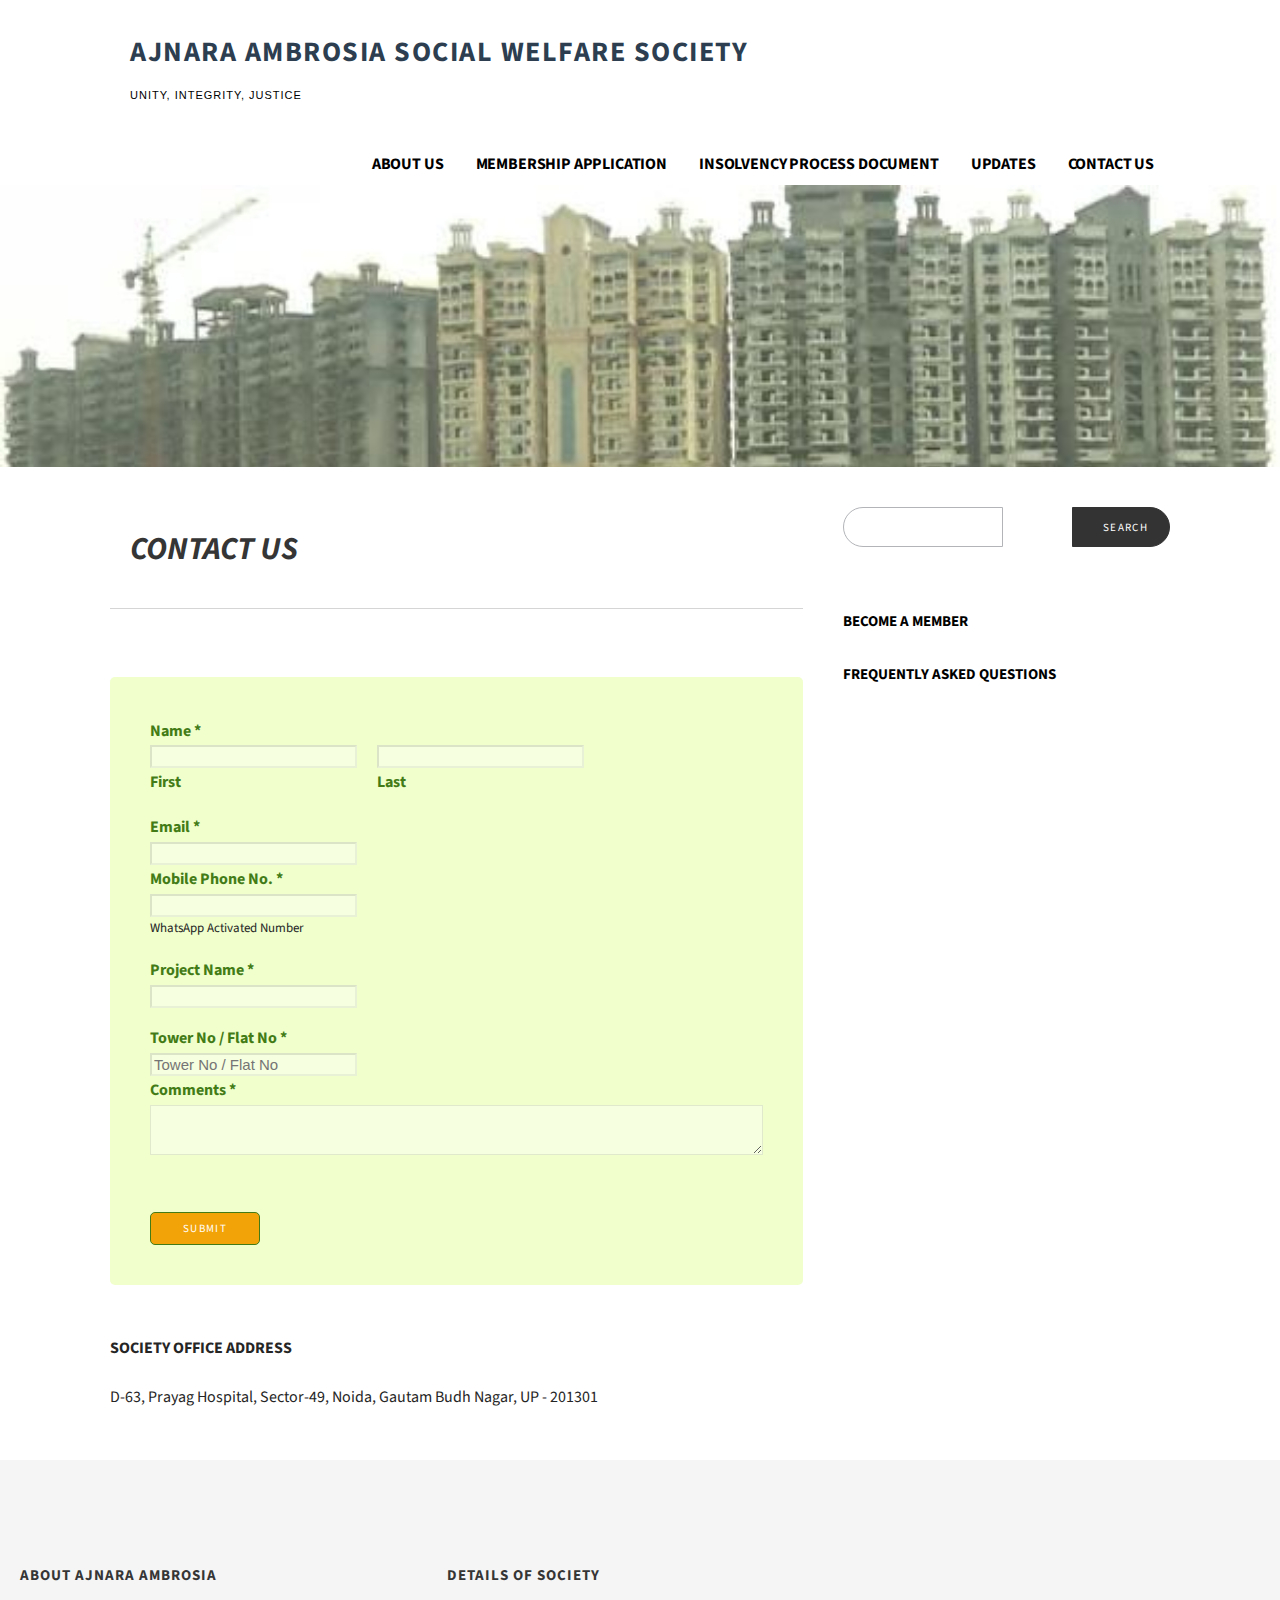
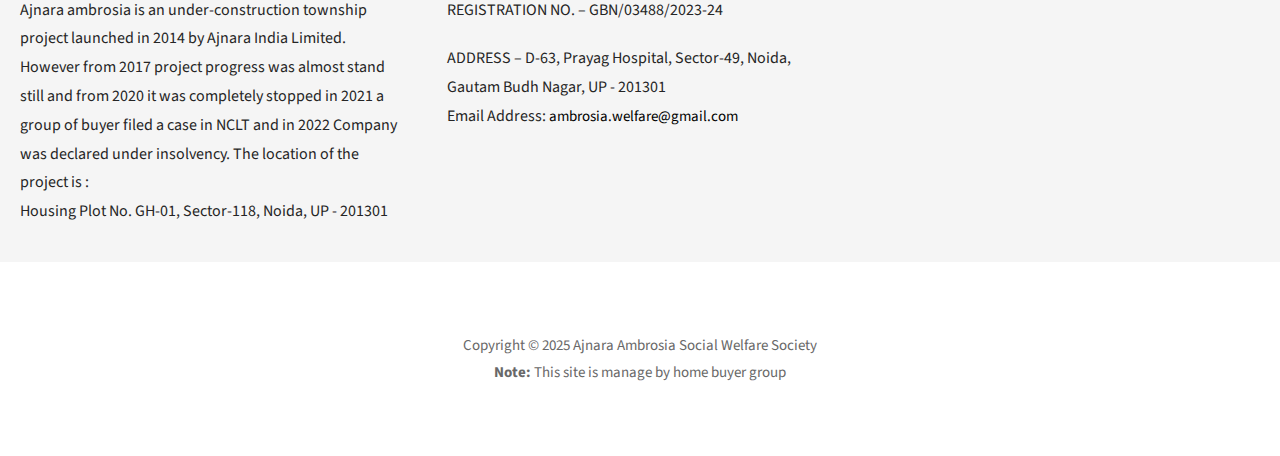
<file: contact-us - Copy.html>
<html lang="en-GB"><head>

    <meta charset="UTF-8">

    <meta name="viewport" content="width=device-width, initial-scale=1">

    <meta name="csrf-token" content="J1ubsGJXHn3n7NiBx61ST8BCSfZwIu7jqAQ6alir">

    <link rel="profile" href="http://gmpg.org/xfn/11">

    

    <title>Ajnara Ambrosia Social Welfare Society – UNITY, INTEGRITY, JUSTICE</title>
    <meta name="robots" content="max-image-preview:large">
    <style>img:is([sizes="auto" i], [sizes^="auto," i]) { contain-intrinsic-size: 3000px 1500px }</style>
    <link rel="dns-prefetch" href="//fonts.googleapis.com">
   
    <script type="text/javascript">
        /* <![CDATA[ */
        window._wpemojiSettings = {
            "baseUrl": "https:\/\/s.w.org\/images\/core\/emoji\/15.1.0\/72x72\/",
            "ext": ".png",
            "svgUrl": "https:\/\/s.w.org\/images\/core\/emoji\/15.1.0\/svg\/",
            "svgExt": ".svg",
            "source": {
                "concatemoji": "https:\/\/www.jpscws.com\/wp-includes\/js\/wp-emoji-release.min.js?ver=6.8.1"
            }
        };
        /*! This file is auto-generated */
        ! function(i, n) {
            var o, s, e;

            function c(e) {
                try {
                    var t = {
                        supportTests: e,
                        timestamp: (new Date).valueOf()
                    };
                    sessionStorage.setItem(o, JSON.stringify(t))
                } catch (e) {}
            }

            function p(e, t, n) {
                e.clearRect(0, 0, e.canvas.width, e.canvas.height), e.fillText(t, 0, 0);
                var t = new Uint32Array(e.getImageData(0, 0, e.canvas.width, e.canvas.height).data),
                    r = (e.clearRect(0, 0, e.canvas.width, e.canvas.height), e.fillText(n, 0, 0), new Uint32Array(e
                        .getImageData(0, 0, e.canvas.width, e.canvas.height).data));
                return t.every(function(e, t) {
                    return e === r[t]
                })
            }

            function u(e, t, n) {
                switch (t) {
                    case "flag":
                        return n(e, "\ud83c\udff3\ufe0f\u200d\u26a7\ufe0f", "\ud83c\udff3\ufe0f\u200b\u26a7\ufe0f") ? !1 : !
                            n(e, "\ud83c\uddfa\ud83c\uddf3", "\ud83c\uddfa\u200b\ud83c\uddf3") && !n(e,
                                "\ud83c\udff4\udb40\udc67\udb40\udc62\udb40\udc65\udb40\udc6e\udb40\udc67\udb40\udc7f",
                                "\ud83c\udff4\u200b\udb40\udc67\u200b\udb40\udc62\u200b\udb40\udc65\u200b\udb40\udc6e\u200b\udb40\udc67\u200b\udb40\udc7f"
                                );
                    case "emoji":
                        return !n(e, "\ud83d\udc26\u200d\ud83d\udd25", "\ud83d\udc26\u200b\ud83d\udd25")
                }
                return !1
            }

            function f(e, t, n) {
                var r = "undefined" != typeof WorkerGlobalScope && self instanceof WorkerGlobalScope ? new OffscreenCanvas(
                        300, 150) : i.createElement("canvas"),
                    a = r.getContext("2d", {
                        willReadFrequently: !0
                    }),
                    o = (a.textBaseline = "top", a.font = "600 32px Arial", {});
                return e.forEach(function(e) {
                    o[e] = t(a, e, n)
                }), o
            }

            function t(e) {
                var t = i.createElement("script");
                t.src = e, t.defer = !0, i.head.appendChild(t)
            }
            "undefined" != typeof Promise && (o = "wpEmojiSettingsSupports", s = ["flag", "emoji"], n.supports = {
                everything: !0,
                everythingExceptFlag: !0
            }, e = new Promise(function(e) {
                i.addEventListener("DOMContentLoaded", e, {
                    once: !0
                })
            }), new Promise(function(t) {
                var n = function() {
                    try {
                        var e = JSON.parse(sessionStorage.getItem(o));
                        if ("object" == typeof e && "number" == typeof e.timestamp && (new Date).valueOf() <
                            e.timestamp + 604800 && "object" == typeof e.supportTests) return e.supportTests
                    } catch (e) {}
                    return null
                }();
                if (!n) {
                    if ("undefined" != typeof Worker && "undefined" != typeof OffscreenCanvas && "undefined" !=
                        typeof URL && URL.createObjectURL && "undefined" != typeof Blob) try {
                        var e = "postMessage(" + f.toString() + "(" + [JSON.stringify(s), u.toString(), p
                                .toString()
                            ].join(",") + "));",
                            r = new Blob([e], {
                                type: "text/javascript"
                            }),
                            a = new Worker(URL.createObjectURL(r), {
                                name: "wpTestEmojiSupports"
                            });
                        return void(a.onmessage = function(e) {
                            c(n = e.data), a.terminate(), t(n)
                        })
                    } catch (e) {}
                    c(n = f(s, u, p))
                }
                t(n)
            }).then(function(e) {
                for (var t in e) n.supports[t] = e[t], n.supports.everything = n.supports.everything && n
                    .supports[t], "flag" !== t && (n.supports.everythingExceptFlag = n.supports
                        .everythingExceptFlag && n.supports[t]);
                n.supports.everythingExceptFlag = n.supports.everythingExceptFlag && !n.supports.flag, n
                    .DOMReady = !1, n.readyCallback = function() {
                        n.DOMReady = !0
                    }
            }).then(function() {
                return e
            }).then(function() {
                var e;
                n.supports.everything || (n.readyCallback(), (e = n.source || {}).concatemoji ? t(e
                    .concatemoji) : e.wpemoji && e.twemoji && (t(e.twemoji), t(e.wpemoji)))
            }))
        }((window, document), window._wpemojiSettings);
        /* ]]> */
    </script>
    <link rel="stylesheet" id="codepeople-search-in-place-style-css" href="./assets/css/codepeople_shearch_in_place.min.css" type="text/css" media="all">
    <style id="wp-emoji-styles-inline-css" type="text/css">
        img.wp-smiley,
        img.emoji {
            display: inline !important;
            border: none !important;
            box-shadow: none !important;
            height: 1em !important;
            width: 1em !important;
            margin: 0 0.07em !important;
            vertical-align: -0.1em !important;
            background: none !important;
            padding: 0 !important;
        }
    </style>
    <link rel="stylesheet" id="wp-block-library-css" href="./assets/css/style.min.css" type="text/css" media="all">
    <style id="wp-block-library-theme-inline-css" type="text/css">
        .wp-block-audio :where(figcaption) {
            color: #555;
            font-size: 13px;
            text-align: center
        }

        .is-dark-theme .wp-block-audio :where(figcaption) {
            color: #ffffffa6
        }

        .wp-block-audio {
            margin: 0 0 1em
        }

        .wp-block-code {
            border: 1px solid #ccc;
            border-radius: 4px;
            font-family: Menlo, Consolas, monaco, monospace;
            padding: .8em 1em
        }

        .wp-block-embed :where(figcaption) {
            color: #555;
            font-size: 13px;
            text-align: center
        }

        .is-dark-theme .wp-block-embed :where(figcaption) {
            color: #ffffffa6
        }

        .wp-block-embed {
            margin: 0 0 1em
        }

        .blocks-gallery-caption {
            color: #555;
            font-size: 13px;
            text-align: center
        }

        .is-dark-theme .blocks-gallery-caption {
            color: #ffffffa6
        }

        :root :where(.wp-block-image figcaption) {
            color: #555;
            font-size: 13px;
            text-align: center
        }

        .is-dark-theme :root :where(.wp-block-image figcaption) {
            color: #ffffffa6
        }

        .wp-block-image {
            margin: 0 0 1em
        }

        .wp-block-pullquote {
            border-bottom: 4px solid;
            border-top: 4px solid;
            color: currentColor;
            margin-bottom: 1.75em
        }

        .wp-block-pullquote cite,
        .wp-block-pullquote footer,
        .wp-block-pullquote__citation {
            color: currentColor;
            font-size: .8125em;
            font-style: normal;
            text-transform: uppercase
        }

        .wp-block-quote {
            border-left: .25em solid;
            margin: 0 0 1.75em;
            padding-left: 1em
        }

        .wp-block-quote cite,
        .wp-block-quote footer {
            color: currentColor;
            font-size: .8125em;
            font-style: normal;
            position: relative
        }

        .wp-block-quote:where(.has-text-align-right) {
            border-left: none;
            border-right: .25em solid;
            padding-left: 0;
            padding-right: 1em
        }

        .wp-block-quote:where(.has-text-align-center) {
            border: none;
            padding-left: 0
        }

        .wp-block-quote.is-large,
        .wp-block-quote.is-style-large,
        .wp-block-quote:where(.is-style-plain) {
            border: none
        }

        .wp-block-search .wp-block-search__label {
            font-weight: 700
        }

        .wp-block-search__button {
            border: 1px solid #ccc;
            padding: .375em .625em
        }

        :where(.wp-block-group.has-background) {
            padding: 1.25em 2.375em
        }

        .wp-block-separator.has-css-opacity {
            opacity: .4
        }

        .wp-block-separator {
            border: none;
            border-bottom: 2px solid;
            margin-left: auto;
            margin-right: auto
        }

        .wp-block-separator.has-alpha-channel-opacity {
            opacity: 1
        }

        .wp-block-separator:not(.is-style-wide):not(.is-style-dots) {
            width: 100px
        }

        .wp-block-separator.has-background:not(.is-style-dots) {
            border-bottom: none;
            height: 1px
        }

        .wp-block-separator.has-background:not(.is-style-wide):not(.is-style-dots) {
            height: 2px
        }

        .wp-block-table {
            margin: 0 0 1em
        }

        .wp-block-table td,
        .wp-block-table th {
            word-break: normal
        }

        .wp-block-table :where(figcaption) {
            color: #555;
            font-size: 13px;
            text-align: center
        }

        .is-dark-theme .wp-block-table :where(figcaption) {
            color: #ffffffa6
        }

        .wp-block-video :where(figcaption) {
            color: #555;
            font-size: 13px;
            text-align: center
        }

        .is-dark-theme .wp-block-video :where(figcaption) {
            color: #ffffffa6
        }

        .wp-block-video {
            margin: 0 0 1em
        }

        :root :where(.wp-block-template-part.has-background) {
            margin-bottom: 0;
            margin-top: 0;
            padding: 1.25em 2.375em
        }
    </style>
    <style id="classic-theme-styles-inline-css" type="text/css">
        /*! This file is auto-generated */
        .wp-block-button__link {
            color: #fff;
            background-color: #32373c;
            border-radius: 9999px;
            box-shadow: none;
            text-decoration: none;
            padding: calc(.667em + 2px) calc(1.333em + 2px);
            font-size: 1.125em
        }

        .wp-block-file__button {
            background: #32373c;
            color: #fff;
            text-decoration: none
        }
    </style>
    <style id="pdfemb-pdf-embedder-viewer-style-inline-css" type="text/css">
        .wp-block-pdfemb-pdf-embedder-viewer {
            max-width: none
        }
    </style>
    <style id="global-styles-inline-css" type="text/css">
        :root {
            --wp--preset--aspect-ratio--square: 1;
            --wp--preset--aspect-ratio--4-3: 4/3;
            --wp--preset--aspect-ratio--3-4: 3/4;
            --wp--preset--aspect-ratio--3-2: 3/2;
            --wp--preset--aspect-ratio--2-3: 2/3;
            --wp--preset--aspect-ratio--16-9: 16/9;
            --wp--preset--aspect-ratio--9-16: 9/16;
            --wp--preset--color--black: #000000;
            --wp--preset--color--cyan-bluish-gray: #abb8c3;
            --wp--preset--color--white: #ffffff;
            --wp--preset--color--pale-pink: #f78da7;
            --wp--preset--color--vivid-red: #cf2e2e;
            --wp--preset--color--luminous-vivid-orange: #ff6900;
            --wp--preset--color--luminous-vivid-amber: #fcb900;
            --wp--preset--color--light-green-cyan: #7bdcb5;
            --wp--preset--color--vivid-green-cyan: #00d084;
            --wp--preset--color--pale-cyan-blue: #8ed1fc;
            --wp--preset--color--vivid-cyan-blue: #0693e3;
            --wp--preset--color--vivid-purple: #9b51e0;
            --wp--preset--color--primary: #03263B;
            --wp--preset--color--secondary: #0b3954;
            --wp--preset--color--tertiary: #bddae6;
            --wp--preset--color--quaternary: #ff6663;
            --wp--preset--color--quinary: #ffffff;
            --wp--preset--gradient--vivid-cyan-blue-to-vivid-purple: linear-gradient(135deg, rgba(6, 147, 227, 1) 0%, rgb(155, 81, 224) 100%);
            --wp--preset--gradient--light-green-cyan-to-vivid-green-cyan: linear-gradient(135deg, rgb(122, 220, 180) 0%, rgb(0, 208, 130) 100%);
            --wp--preset--gradient--luminous-vivid-amber-to-luminous-vivid-orange: linear-gradient(135deg, rgba(252, 185, 0, 1) 0%, rgba(255, 105, 0, 1) 100%);
            --wp--preset--gradient--luminous-vivid-orange-to-vivid-red: linear-gradient(135deg, rgba(255, 105, 0, 1) 0%, rgb(207, 46, 46) 100%);
            --wp--preset--gradient--very-light-gray-to-cyan-bluish-gray: linear-gradient(135deg, rgb(238, 238, 238) 0%, rgb(169, 184, 195) 100%);
            --wp--preset--gradient--cool-to-warm-spectrum: linear-gradient(135deg, rgb(74, 234, 220) 0%, rgb(151, 120, 209) 20%, rgb(207, 42, 186) 40%, rgb(238, 44, 130) 60%, rgb(251, 105, 98) 80%, rgb(254, 248, 76) 100%);
            --wp--preset--gradient--blush-light-purple: linear-gradient(135deg, rgb(255, 206, 236) 0%, rgb(152, 150, 240) 100%);
            --wp--preset--gradient--blush-bordeaux: linear-gradient(135deg, rgb(254, 205, 165) 0%, rgb(254, 45, 45) 50%, rgb(107, 0, 62) 100%);
            --wp--preset--gradient--luminous-dusk: linear-gradient(135deg, rgb(255, 203, 112) 0%, rgb(199, 81, 192) 50%, rgb(65, 88, 208) 100%);
            --wp--preset--gradient--pale-ocean: linear-gradient(135deg, rgb(255, 245, 203) 0%, rgb(182, 227, 212) 50%, rgb(51, 167, 181) 100%);
            --wp--preset--gradient--electric-grass: linear-gradient(135deg, rgb(202, 248, 128) 0%, rgb(113, 206, 126) 100%);
            --wp--preset--gradient--midnight: linear-gradient(135deg, rgb(2, 3, 129) 0%, rgb(40, 116, 252) 100%);
            --wp--preset--font-size--small: 13px;
            --wp--preset--font-size--medium: 20px;
            --wp--preset--font-size--large: 36px;
            --wp--preset--font-size--x-large: 42px;
            --wp--preset--spacing--20: 0.44rem;
            --wp--preset--spacing--30: 0.67rem;
            --wp--preset--spacing--40: 1rem;
            --wp--preset--spacing--50: 1.5rem;
            --wp--preset--spacing--60: 2.25rem;
            --wp--preset--spacing--70: 3.38rem;
            --wp--preset--spacing--80: 5.06rem;
            --wp--preset--shadow--natural: 6px 6px 9px rgba(0, 0, 0, 0.2);
            --wp--preset--shadow--deep: 12px 12px 50px rgba(0, 0, 0, 0.4);
            --wp--preset--shadow--sharp: 6px 6px 0px rgba(0, 0, 0, 0.2);
            --wp--preset--shadow--outlined: 6px 6px 0px -3px rgba(255, 255, 255, 1), 6px 6px rgba(0, 0, 0, 1);
            --wp--preset--shadow--crisp: 6px 6px 0px rgba(0, 0, 0, 1);
        }

        :where(.is-layout-flex) {
            gap: 0.5em;
        }

        :where(.is-layout-grid) {
            gap: 0.5em;
        }

        body .is-layout-flex {
            display: flex;
        }

        .is-layout-flex {
            flex-wrap: wrap;
            align-items: center;
        }

        .is-layout-flex> :is(*, div) {
            margin: 0;
        }

        body .is-layout-grid {
            display: grid;
        }

        .is-layout-grid> :is(*, div) {
            margin: 0;
        }

        :where(.wp-block-columns.is-layout-flex) {
            gap: 2em;
        }

        :where(.wp-block-columns.is-layout-grid) {
            gap: 2em;
        }

        :where(.wp-block-post-template.is-layout-flex) {
            gap: 1.25em;
        }

        :where(.wp-block-post-template.is-layout-grid) {
            gap: 1.25em;
        }

        .has-black-color {
            color: var(--wp--preset--color--black) !important;
        }

        .has-cyan-bluish-gray-color {
            color: var(--wp--preset--color--cyan-bluish-gray) !important;
        }

        .has-white-color {
            color: var(--wp--preset--color--white) !important;
        }

        .has-pale-pink-color {
            color: var(--wp--preset--color--pale-pink) !important;
        }

        .has-vivid-red-color {
            color: var(--wp--preset--color--vivid-red) !important;
        }

        .has-luminous-vivid-orange-color {
            color: var(--wp--preset--color--luminous-vivid-orange) !important;
        }

        .has-luminous-vivid-amber-color {
            color: var(--wp--preset--color--luminous-vivid-amber) !important;
        }

        .has-light-green-cyan-color {
            color: var(--wp--preset--color--light-green-cyan) !important;
        }

        .has-vivid-green-cyan-color {
            color: var(--wp--preset--color--vivid-green-cyan) !important;
        }

        .has-pale-cyan-blue-color {
            color: var(--wp--preset--color--pale-cyan-blue) !important;
        }

        .has-vivid-cyan-blue-color {
            color: var(--wp--preset--color--vivid-cyan-blue) !important;
        }

        .has-vivid-purple-color {
            color: var(--wp--preset--color--vivid-purple) !important;
        }

        .has-black-background-color {
            background-color: var(--wp--preset--color--black) !important;
        }

        .has-cyan-bluish-gray-background-color {
            background-color: var(--wp--preset--color--cyan-bluish-gray) !important;
        }

        .has-white-background-color {
            background-color: var(--wp--preset--color--white) !important;
        }

        .has-pale-pink-background-color {
            background-color: var(--wp--preset--color--pale-pink) !important;
        }

        .has-vivid-red-background-color {
            background-color: var(--wp--preset--color--vivid-red) !important;
        }

        .has-luminous-vivid-orange-background-color {
            background-color: var(--wp--preset--color--luminous-vivid-orange) !important;
        }

        .has-luminous-vivid-amber-background-color {
            background-color: var(--wp--preset--color--luminous-vivid-amber) !important;
        }

        .has-light-green-cyan-background-color {
            background-color: var(--wp--preset--color--light-green-cyan) !important;
        }

        .has-vivid-green-cyan-background-color {
            background-color: var(--wp--preset--color--vivid-green-cyan) !important;
        }

        .has-pale-cyan-blue-background-color {
            background-color: var(--wp--preset--color--pale-cyan-blue) !important;
        }

        .has-vivid-cyan-blue-background-color {
            background-color: var(--wp--preset--color--vivid-cyan-blue) !important;
        }

        .has-vivid-purple-background-color {
            background-color: var(--wp--preset--color--vivid-purple) !important;
        }

        .has-black-border-color {
            border-color: var(--wp--preset--color--black) !important;
        }

        .has-cyan-bluish-gray-border-color {
            border-color: var(--wp--preset--color--cyan-bluish-gray) !important;
        }

        .has-white-border-color {
            border-color: var(--wp--preset--color--white) !important;
        }

        .has-pale-pink-border-color {
            border-color: var(--wp--preset--color--pale-pink) !important;
        }

        .has-vivid-red-border-color {
            border-color: var(--wp--preset--color--vivid-red) !important;
        }

        .has-luminous-vivid-orange-border-color {
            border-color: var(--wp--preset--color--luminous-vivid-orange) !important;
        }

        .has-luminous-vivid-amber-border-color {
            border-color: var(--wp--preset--color--luminous-vivid-amber) !important;
        }

        .has-light-green-cyan-border-color {
            border-color: var(--wp--preset--color--light-green-cyan) !important;
        }

        .has-vivid-green-cyan-border-color {
            border-color: var(--wp--preset--color--vivid-green-cyan) !important;
        }

        .has-pale-cyan-blue-border-color {
            border-color: var(--wp--preset--color--pale-cyan-blue) !important;
        }

        .has-vivid-cyan-blue-border-color {
            border-color: var(--wp--preset--color--vivid-cyan-blue) !important;
        }

        .has-vivid-purple-border-color {
            border-color: var(--wp--preset--color--vivid-purple) !important;
        }

        .has-vivid-cyan-blue-to-vivid-purple-gradient-background {
            background: var(--wp--preset--gradient--vivid-cyan-blue-to-vivid-purple) !important;
        }

        .has-light-green-cyan-to-vivid-green-cyan-gradient-background {
            background: var(--wp--preset--gradient--light-green-cyan-to-vivid-green-cyan) !important;
        }

        .has-luminous-vivid-amber-to-luminous-vivid-orange-gradient-background {
            background: var(--wp--preset--gradient--luminous-vivid-amber-to-luminous-vivid-orange) !important;
        }

        .has-luminous-vivid-orange-to-vivid-red-gradient-background {
            background: var(--wp--preset--gradient--luminous-vivid-orange-to-vivid-red) !important;
        }

        .has-very-light-gray-to-cyan-bluish-gray-gradient-background {
            background: var(--wp--preset--gradient--very-light-gray-to-cyan-bluish-gray) !important;
        }

        .has-cool-to-warm-spectrum-gradient-background {
            background: var(--wp--preset--gradient--cool-to-warm-spectrum) !important;
        }

        .has-blush-light-purple-gradient-background {
            background: var(--wp--preset--gradient--blush-light-purple) !important;
        }

        .has-blush-bordeaux-gradient-background {
            background: var(--wp--preset--gradient--blush-bordeaux) !important;
        }

        .has-luminous-dusk-gradient-background {
            background: var(--wp--preset--gradient--luminous-dusk) !important;
        }

        .has-pale-ocean-gradient-background {
            background: var(--wp--preset--gradient--pale-ocean) !important;
        }

        .has-electric-grass-gradient-background {
            background: var(--wp--preset--gradient--electric-grass) !important;
        }

        .has-midnight-gradient-background {
            background: var(--wp--preset--gradient--midnight) !important;
        }

        .has-small-font-size {
            font-size: var(--wp--preset--font-size--small) !important;
        }

        .has-medium-font-size {
            font-size: var(--wp--preset--font-size--medium) !important;
        }

        .has-large-font-size {
            font-size: var(--wp--preset--font-size--large) !important;
        }

        .has-x-large-font-size {
            font-size: var(--wp--preset--font-size--x-large) !important;
        }

        :where(.wp-block-post-template.is-layout-flex) {
            gap: 1.25em;
        }

        :where(.wp-block-post-template.is-layout-grid) {
            gap: 1.25em;
        }

        :where(.wp-block-columns.is-layout-flex) {
            gap: 2em;
        }

        :where(.wp-block-columns.is-layout-grid) {
            gap: 2em;
        }

        :root :where(.wp-block-pullquote) {
            font-size: 1.5em;
            line-height: 1.6;
        }
    </style>
    <link rel="stylesheet" id="wordpress-file-upload-style-css" href="./assets/css/wordpress_file_upload_style.css" type="text/css" media="all">
    <link rel="stylesheet" id="wordpress-file-upload-style-safe-css" href="./assets/css/wordpress_file_upload_style_safe.css" type="text/css" media="all">
    <link rel="stylesheet" id="wordpress-file-upload-adminbar-style-css" href="./assets/css/wordpress_file_upload_adminbarstyle.css" type="text/css" media="all">
    <link rel="stylesheet" id="jquery-ui-css-css" href="./assets/css/jquery-ui.min.css" type="text/css" media="all">
    <link rel="stylesheet" id="jquery-ui-timepicker-addon-css-css" href="./assets/css/jquery-ui-timepicker-addon.min.css" type="text/css" media="all">
    <link rel="stylesheet" id="wppopups-base-css" href="./assets/css/wppopups-base.css" type="text/css" media="all">
    <link rel="stylesheet" id="ascension-css" href="./assets/css/style.css" type="text/css" media="all">
    <style id="ascension-inline-css" type="text/css">
        .hero {
            background-image: url('./assets/images/ambrosia.jpeg');
        }

        .site-title a,
        .site-title a:visited {
            color: #000;
        }

        .site-title a:hover,
        .site-title a:visited:hover {
            color: #000;
        }

        .site-description {
            color: #000;
        }

        .hero,
        .hero .widget h1,
        .hero .widget h2,
        .hero .widget h3,
        .hero .widget h4,
        .hero .widget h5,
        .hero .widget h6,
        .hero .widget p,
        .hero .widget blockquote,
        .hero .widget cite,
        .hero .widget table,
        .hero .widget ul,
        .hero .widget ol,
        .hero .widget li,
        .hero .widget dd,
        .hero .widget dt,
        .hero .widget address,
        .hero .widget code,
        .hero .widget pre,
        .hero .widget .widget-title,
        .hero .page-header h1 {
            color: #000;
        }

        .main-navigation ul li a,
        .main-navigation ul li a:visited,
        .main-navigation ul li a:hover,
        .main-navigation ul li a:focus,
        .main-navigation ul li a:visited:hover {
            color: #000;
        }

        .main-navigation .sub-menu .menu-item-has-children>a::after {
            border-right-color: #000;
            border-left-color: #000;
        }

        .menu-toggle div {
            background-color: #000;
        }

        .main-navigation ul li a:hover,
        .main-navigation ul li a:focus {
            color: #000;
        }

        h1,
        h2,
        h3,
        h4,
        h5,
        h6,
        label,
        legend,
        table th,
        dl dt,
        .entry-title,
        .entry-title a,
        .entry-title a:visited,
        .widget-title {
            color: #353535;
        }

        .entry-title a:hover,
        .entry-title a:visited:hover,
        .entry-title a:focus,
        .entry-title a:visited:focus,
        .entry-title a:active,
        .entry-title a:visited:active {
            color: rgba(53, 53, 53, 0.8);
        }

        body,input,select,textarea,input[type="text"]:focus,
        input[type="email"]:focus,
        input[type="url"]:focus,
        input[type="password"]:focus,
        input[type="search"]:focus,
        input[type="number"]:focus,
        input[type="tel"]:focus,
        input[type="range"]:focus,
        input[type="date"]:focus,
        input[type="month"]:focus,
        input[type="week"]:focus,
        input[type="time"]:focus,
        input[type="datetime"]:focus,
        input[type="datetime-local"]:focus,
        input[type="color"]:focus,
        textarea:focus,
        .navigation.pagination .paging-nav-text {
            color: #252525;
        }

        hr {
            background-color: rgba(37, 37, 37, 0.1);

            border-color:rgba(37, 37, 37, 0.1);}input[type="text"], input[type="email"], input[type="url"], input[type="password"], input[type="search"], input[type="number"], input[type="tel"], input[type="range"], input[type="date"], input[type="month"], input[type="week"], input[type="time"], input[type="datetime"], input[type="datetime-local"], input[type="color"], textarea, .select2-container .select2-choice {
                    color:rgba(37, 37, 37, 0.5); border-color:rgba(37, 37, 37, 0.1);
                }

                select, fieldset, blockquote, pre, code, abbr, acronym, .hentry table th, .hentry table td {
                    border-color:rgba(37, 37, 37, 0.1);
                }

                .hentry table tr:hover td {
                    background-color:rgba(37, 37, 37, 0.05);
                }

                blockquote, .entry-meta, .entry-footer, .comment-meta .says, .logged-in-as, .wp-block-coblocks-author__heading {
                    color:#686868;
                }

                .site-footer .widget-title, .site-footer h1, .site-footer h2, .site-footer h3, .site-footer h4, .site-footer h5, .site-footer h6 {
                    color:#353535;
                }

                .site-footer .widget, .site-footer .widget form label {
                    color:#252525;
                }

                .footer-menu ul li a, .footer-menu ul li a:visited {
                    color:#686868;
                }

                .site-info-wrapper .social-menu a {
                    background-color:#686868;
                }

                .footer-menu ul li a:hover, .footer-menu ul li a:visited:hover {
                    color:rgba(104, 104, 104, 0.8);
                }

                .site-info-wrapper .site-info-text {
                    color:#686868;
                }

                a, a:visited, .entry-title a:hover, .entry-title a:visited:hover {
                    color:#000;
                }

                .navigation.pagination .nav-links .page-numbers.current, .social-menu a:hover {
                    background-color:#000;
                }

                a:hover, a:visited:hover, a:focus, a:visited:focus, a:active, a:visited:active {
                    color:#000;
                }

                .comment-list li.bypostauthor {
                    border-color:rgba(6, 94, 32, 0.2);
                }

                button,a.button,a.button:visited,input[type="button"], input[type="reset"], input[type="submit"], .wp-block-button__link, .site-info-wrapper .social-menu a:hover{background-color:#000;border-color:#000;}button:hover,button:active,button:focus,a.button:hover,a.button:active,a.button:focus,a.button:visited:hover,a.button:visited:active,a.button:visited:focus,input[type="button"]:hover, input[type="button"]:active, input[type="button"]:focus, input[type="reset"]:hover, input[type="reset"]:active, input[type="reset"]:focus, input[type="submit"]:hover, input[type="submit"]:active, input[type="submit"]:focus {
                    background-color:#000; border-color:#000;
                }

                button,button:hover,button:active,button:focus,a.button,a.button:hover,a.button:active,a.button:focus,a.button:visited,a.button:visited:hover,a.button:visited:active,a.button:visited:focus,input[type="button"], input[type="button"]:hover, input[type="button"]:active, input[type="button"]:focus, input[type="reset"], input[type="reset"]:hover, input[type="reset"]:active, input[type="reset"]:focus, input[type="submit"], input[type="submit"]:hover, input[type="submit"]:active, input[type="submit"]:focus, .wp-block-button__link {
                    color:#ffffff;
                }

                body {
                    background-color:#ffffff;
                }

                .navigation.pagination .nav-links .page-numbers.current {
                    color:#ffffff;
                }

                .hero {
                    background-color:#ffffff;
                }

                .hero {
                    -webkit-box-shadow:inset 0 0 0 9999em; -moz-box-shadow:inset 0 0 0 9999em; box-shadow:inset 0 0 0 9999em; color:rgba(255, 255, 255, 0.00);
                }

                .main-navigation-container, .main-navigation.open, .main-navigation ul ul, .main-navigation .sub-menu {
                    background-color:#ffffff;
                }

                .site-header {
                    background-color:#ffffff;
                }

                .site-footer {
                    background-color:#f5f5f5;
                }

                .site-info-wrapper {
                    background-color:#ffffff;
                }

                .site-info-wrapper .social-menu a, .site-info-wrapper .social-menu a:visited, .site-info-wrapper .social-menu a:hover, .site-info-wrapper .social-menu a:visited:hover {
                    color:#ffffff;
                }

                .has-primary-color {
                    color:#03263B;
                }

                .has-primary-background-color {
                    background-color:#03263B;
                }

                .has-secondary-color {
                    color:#0b3954;
                }

                .has-secondary-background-color {
                    background-color:#0b3954;
                }

                .has-tertiary-color {
                    color:#bddae6;
                }

                .has-tertiary-background-color {
                    background-color:#bddae6;
                }

                .has-quaternary-color {
                    color:#ff6663;
                }

                .has-quaternary-background-color {
                    background-color:#ff6663;
                }

                .has-quinary-color {
                    color:#ffffff;
                }

                .has-quinary-background-color {
                    background-color:#ffffff;
                }
    </style>
    <link rel="stylesheet" id="wp-members-css" href="./assets/css/generic-no-float.min.css" type="text/css" media="all">
    <link rel="stylesheet" id="ascension-fonts-css" href="https://fonts.googleapis.com/css?family=Source+Sans+Pro%3A300%2C400%2C700&amp;subset=latin&amp;ver=1.8.9" type="text/css" media="all">
    <style id="ascension-fonts-inline-css" type="text/css">
        .site-title {
            font-family: "Source Sans Pro", sans-serif;
        }

        .main-navigation ul li a,
        .main-navigation ul li a:visited,button,a.button,a.fl-button,input[type="button"],
        input[type="reset"],
        input[type="submit"] {
            font-family: "Source Sans Pro", sans-serif;
        }

        h1,
        h2,
        h3,
        h4,
        h5,
        h6,
        label,
        legend,
        table th,
        dl dt,
        .entry-title,
        .widget-title {
            font-family: "Source Sans Pro", sans-serif;
        }

        body,
        p,
        ol li,
        ul li,
        dl dd,
        .fl-callout-text {
            font-family: "Source Sans Pro", sans-serif;
        }

        blockquote,
        .entry-meta,
        .entry-footer,
        .comment-list li .comment-meta .says,
        .comment-list li .comment-metadata,
        .comment-reply-link,
        #respond .logged-in-as {
            font-family: "Source Sans Pro", sans-serif;
        }
    </style>
    <script type="text/javascript" src="./assets/js/jquery.min.js" id="jquery-core-js"></script>
    <script type="text/javascript" src="./assets/js/jquery-migrate.min.js" id="jquery-migrate-js"></script>
    <script type="text/javascript" id="codepeople-search-in-place-js-extra">
        /* <![CDATA[ */
        var codepeople_search_in_place = {
            "screen_reader_alert": "Search results pop-up.",
            "screen_reader_alert_instructions": "Press the Tab key to navigate through the search results.",
            "screen_reader_alert_result_single": "result",
            "screen_reader_alert_result_multiple": "results",
            "own_only": "0",
            "result_number": "10",
            "more": "More Results",
            "empty": "0 results",
            "char_number": "3",
            "root": "Ly93d3cuanBzY3dzLmNvbS93cC1hZG1pbi8=",
            "home": "https:\/\/www.jpscws.com",
            "summary_length": "20",
            "operator": "or",
            "highlight_resulting_page": "1",
            "lang": "en",
            "highlight_colors": ["#B5DCE1", "#F4E0E9", "#D7E0B1", "#F4D9D0", "#D6CDC8", "#F4E3C9", "#CFDAF0",
                "#F4EFEC"],
            "areas": ["div.hentry", "#content", "#main", "div.content", "#middle", "#container", "#wrapper", "article",
                ".elementor", "body"
            ]
        };
        /* ]]> */
    </script>
    <script type="text/javascript" src="./assets/js/codepeople_shearch_in_place.min.js" id="codepeople-search-in-place-js"></script>
    <!--[if lt IE 8]>
<script type="text/javascript" src="https://www.jpscws.com/wp-includes/js/json2.min.js?ver=2015-05-03" id="json2-js">
</script>
<![endif]-->
    <script type="text/javascript" src="./assets/js/wordpress_file_upload_functions.js" id="wordpress_file_upload_script-js"></script>
    <script type="text/javascript" src="./assets/js/core.min.js" id="jquery-ui-core-js"></script>
    <script type="text/javascript" src="./assets/js/datepicker.min.js" id="jquery-ui-datepicker-js"></script>
    <script type="text/javascript" id="jquery-ui-datepicker-js-after">
        /* <![CDATA[ */
        jQuery(function(jQuery) {
            jQuery.datepicker.setDefaults({
                "closeText": "Close",
                "currentText": "Today",
                "monthNames": ["January", "February", "March", "April", "May", "June", "July", "August",
                    "September", "October", "November", "December"
                ],
                "monthNamesShort": ["Jan", "Feb", "Mar", "Apr", "May", "Jun", "Jul", "Aug", "Sep", "Oct",
                    "Nov", "Dec"
                ],
                "nextText": "Next",
                "prevText": "Previous",
                "dayNames": ["Sunday", "Monday", "Tuesday", "Wednesday", "Thursday", "Friday", "Saturday"],
                "dayNamesShort": ["Sun", "Mon", "Tue", "Wed", "Thu", "Fri", "Sat"],
                "dayNamesMin": ["S", "M", "T", "W", "T", "F", "S"],
                "dateFormat": "d MM yy",
                "firstDay": 1,
                "isRTL": false
            });
        });
        /* ]]> */
    </script>
    <script type="text/javascript" src="./assets/js/jquery-ui-timepicker-addon.min.js" id="jquery-ui-timepicker-addon-js-js"></script>
    
    
    
    
    
    
    <script data-ad-client="ca-pub-5641912544232433" async="" src="./assets/js/adsbygoogle.js"></script>
    <!-- Global site tag (gtag.js) - Google Analytics -->
    
    <script>
        // window.dataLayer = window.dataLayer || [];

        // function gtag() {
        //     dataLayer.push(arguments);
        // }
        // gtag('js', new Date());

        // gtag('config', 'G-4Z8ZTSSCBM');
    </script>
    <style>
        .search-in-place {
            background-color: #F9F9F9;
        }

        .search-in-place {
            border: 1px solid #DDDDDD;
        }

        .search-in-place .item {
            border-bottom: 1px solid #DDDDDD;
        }

        .search-in-place .label {
            color: #333333;
        }

        .search-in-place .label {
            text-shadow: 0 1px 0 #FFFFFF;
        }

        .search-in-place .label {
            background: #ECECEC;
            background: -moz-linear-gradient(top, #F9F9F9 0%, #ECECEC 100%);
            background: -webkit-gradient(linear, left top, left bottom, color-stop(0%, #F9F9F9), color-stop(100%, #ECECEC));
            background: -webkit-linear-gradient(top, #F9F9F9 0%, #ECECEC 100%);
            background: -o-linear-gradient(top, #F9F9F9 0%, #ECECEC 100%);
            background: -ms-linear-gradient(top, #F9F9F9 0%, #ECECEC 100%);
            background: linear-gradient(to bottom, #F9F9F9 0%, #ECECEC 100%);
            filter: progid:DXImageTransform.Microsoft.gradient(startColorstr='#F9F9F9', endColorstr='#ECECEC', GradientType=0);
        }

        .search-in-place .item.active {
            background-color: #FFFFFF;
        }
    </style>
    <style type="text/css">
        .site-title a,
        .site-title a:visited {
            color: 065e20;
        }
    </style>
    <script>
        document.addEventListener("DOMContentLoaded", function() {
            // Title Case
            document.querySelectorAll('.title-case input').forEach(function(input) {
                input.addEventListener('input', function() {
                    this.value = this.value.toLowerCase().replace(/\b\w/g, function(char) {
                        return char.toUpperCase();
                    });
                });
            });

            // Upper Case
            document.querySelectorAll('.upper-case input').forEach(function(input) {
                input.addEventListener('input', function() {
                    this.value = this.value.toUpperCase();
                });
            });

            // Lower Case
            document.querySelectorAll('.lower-case input').forEach(function(input) {
                input.addEventListener('input', function() {
                    this.value = this.value.toLowerCase();
                });
            });

            // Alphanumeric in Capital
            document.querySelectorAll('.alphanumeric-capital input').forEach(function(input) {
                input.addEventListener('input', function() {
                    this.value = this.value.replace(/[^A-Z0-9@-_.#&]/g, '').toUpperCase();
                });
            });

            // Alphanumeric in Small
            document.querySelectorAll('.alphanumeric-small input').forEach(function(input) {
                input.addEventListener('input', function() {
                    this.value = this.value.replace(/[^a-z0-9@-_.#&]/g, '').toLowerCase();
                });
            });
        });
    </script>
    <link rel="icon" href="./assets/images/logo.jpg" sizes="32x32">
    
    
    <style type="text/css" id="wp-custom-css">
        /**Hide Site Title**/
        .page-title {
            display: none;
        }


        /**Form Background Color**/

        div#wpforms-367 {
            background-color: rgb(240, 255, 204);
            padding: 40px;
            border-radius: 5px;
            !important
        }

        /** WPFORMS WPFORMSLABEL **/
        .wpforms-form label {
            color: rgb(67, 124, 23) !important;
        }

        /** WPFORMS Input Textarea **/
        .wpforms-form input,
        .wpforms-form textarea {
            background-color: rgba(255, 255, 255, 0.39) !important;
        }

        /** WPFORMS BUTTONCOLOR **/
        .wpforms-form button {
            background-color: rgb(182, 182, 180) !important;
            border-color: rgb(67, 124, 23) !important;
        }

        /** WPFORMS SUBMITBUTTON **/
        button.wpforms-submit {
            color: #FFFFFF !important;
            background-color: rgb(242, 163, 8) !important;
        }

        /** WPFORMS SUBMITBUTTON Hover **/
        button.wpforms-submit:hover {
            color: rgb(255, 255, 255) !important;
            background-color: rgb(8, 168, 191) !important;
        }

        /**Form Border**/
        div#wpforms-367 {
            border-color: rgb(65, 56, 67) !important;
        }

        div#wpforms-367 {
            border-width: 1000px !important;
        }

        /**Form Background Color**/

        div#wpforms-729 {
            background-color: rgb(240, 255, 204);
            padding: 40px;
            border-radius: 5px;
            !important
        }

        /** WPFORMS WPFORMSLABEL **/
        .wpforms-form label {
            color: rgb(67, 124, 23) !important;
        }

        /** WPFORMS Input Textarea **/
        .wpforms-form input,
        .wpforms-form textarea {
            background-color: rgba(255, 255, 255, 0.39) !important;
        }

        /** WPFORMS BUTTONCOLOR **/
        .wpforms-form button {
            background-color: rgb(182, 182, 180) !important;
            border-color: rgb(67, 124, 23) !important;
        }

        /** WPFORMS SUBMITBUTTON **/
        button.wpforms-submit {
            color: #FFFFFF !important;
            background-color: rgb(242, 163, 8) !important;
        }

        /** WPFORMS SUBMITBUTTON Hover **/
        button.wpforms-submit:hover {
            color: rgb(255, 255, 255) !important;
            background-color: rgb(8, 168, 191) !important;
        }

        /**Form Border**/
        div#wpforms-367 {
            border-color: rgb(65, 56, 67) !important;
        }

        div#wpforms-367 {
            border-width: 1000px !important;
        }

        /**Form Background Color**/
        div#wpforms-262 {
            background-color: rgb(240, 255, 204);
            padding: 40px;
            border-radius: 5px;
            !important
        }

        /** WPFORMS WPFORMSLABEL **/
        .wpforms-form label {
            color: rgb(67, 124, 23) !important;
        }

        /** WPFORMS Input Textarea **/
        .wpforms-form input,
        .wpforms-form textarea {
            background-color: rgba(255, 255, 255, 0.39) !important;
        }

        /** WPFORMS BUTTONCOLOR **/
        .wpforms-form button {
            background-color: rgb(182, 182, 180) !important;
            border-color: rgb(67, 124, 23) !important;
        }

        /** WPFORMS SUBMITBUTTON **/
        button.wpforms-submit {
            color: #FFFFFF !important;
            background-color: rgb(242, 163, 8) !important;
        }

        /** WPFORMS SUBMITBUTTON Hover **/
        button.wpforms-submit:hover {
            color: rgb(255, 255, 255) !important;
            background-color: rgb(8, 168, 191) !important;
        }

        /**Form Border**/
        div#wpforms-262 {
            border-color: rgb(65, 56, 67) !important;
        }

        div#wpforms-262 {
            border-width: 1000px !important;
        }

        /**WPMembersRegistrationForm Background Color**/
        div#wpmem_reg {
            background-color: rgb(240, 255, 204);
            padding: 40px;
            border-radius: 5px;
            !important
        }

        /**Form Border**/
        div#wpmem_reg {
            border-color: rgb(65, 56, 67) !important;
        }

        div#wpmem_reg {
            border-width: 1000px !important;
        }

        /**WPMembersLoginForm Background Color**/
        div#wpmem_login {
            background-color: rgb(240, 255, 204);
            padding: 40px;
            border-radius: 5px;
            !important
        }

        /**Form Border**/
        div#wpmem_login {
            border-color: rgb(65, 56, 67) !important;
        }

        div#wpmem_login {
            border-width: 1000px !important;
        }

        header#masthead {
            padding: 0;
        }

        .hero-inner {
            padding: 11% 50px !important;
        }

        /* Optional: Just to ensure the initial appearance */
        .wpforms-field input[type="text"],
        /* .wpforms-field input[type="email"], */
        .wpforms-field input[type="url"],
        .wpforms-field input[type="tel"],
        .wpforms-field textarea {
            text-transform: capitalize;
        }
    </style>

<meta http-equiv="origin-trial" content="[base64]"><meta http-equiv="origin-trial" content="Amm8/NmvvQfhwCib6I7ZsmUxiSCfOxWxHayJwyU1r3gRIItzr7bNQid6O8ZYaE1GSQTa69WwhPC9flq/oYkRBwsAAACCeyJvcmlnaW4iOiJodHRwczovL2dvb2dsZXN5bmRpY2F0aW9uLmNvbTo0NDMiLCJmZWF0dXJlIjoiV2ViVmlld1hSZXF1ZXN0ZWRXaXRoRGVwcmVjYXRpb24iLCJleHBpcnkiOjE3NTgwNjcxOTksImlzU3ViZG9tYWluIjp0cnVlfQ=="><meta http-equiv="origin-trial" content="A9wSqI5i0iwGdf6L1CERNdmsTPgVu44ewj8QxTBYgsv1LCPUVF7YmWOvTappqB1139jAymxUW/[base64]"><meta http-equiv="origin-trial" content="[base64]"><script src="https://www.jpscws.com/wp-includes/js/wp-emoji-release.min.js?ver=6.8.1" defer=""></script></head>
<body class="wp-singular page-template-default page page-id-904 wp-custom-logo wp-theme-primer wp-child-theme-ascension locale-en-gb custom-header-image layout-two-column-default no-max-width">

    <div id="page" class="hfeed site">

        <a class="skip-link screen-reader-text" href="#content">Skip to content</a>



        <header id="masthead" class="site-header" role="banner">


            <div class="site-header-wrapper">


                <div class="site-title-wrapper">
                  
                    
 
                    <div class="site-title" style="text-transform: uppercase; font-size: 28px; font-weight: 800; color: #2c3e50; letter-spacing: 1.5px; text-align: center; margin: 20px 0;">
  <a href="index.html" rel="home" style="text-decoration: none; color: inherit;">
    
   
    Ajnara Ambrosia Social Welfare Society</a>
</div>
                    <div class="site-description">UNITY, INTEGRITY, JUSTICE</div>
                </div><!-- .site-title-wrapper -->

                <div class="main-navigation-container">


                    <div class="menu-toggle" id="menu-toggle" role="button" tabindex="0">
                        <div></div>
                        <div></div>
                        <div></div>
                    </div><!-- #menu-toggle -->


                    <nav id="site-navigation" class="main-navigation">

                        <div class="menu-main-menu-container">
                            <ul id="menu-main-menu" class="menu">
                                <li id="menu-item-896" class="menu-item menu-item-type-post_type menu-item-object-page menu-item-home current-menu-item page_item page-item-891 current_page_item menu-item-has-children menu-item-896">
                                    <a href="#" aria-current="page">ABOUT US</a>
                                    <span class="expand" role="button" tabindex="0"></span>

                                    <ul class="sub-menu">
                                        
                                        <li id="menu-item-411" class="menu-item menu-item-type-post_type menu-item-object-page menu-item-411">
                                            <a href="faqs.html">FAQs</a></li>
                                        <li id="menu-item-813" class="menu-item menu-item-type-post_type menu-item-object-page menu-item-813">
                                            <a href="updates-section.html">Project Updates</a></li>
                                    </ul>
                                </li>
                                <li id="menu-item-901" class="menu-item menu-item-type-post_type menu-item-object-page menu-item-has-children menu-item-901">
                                    <a href="#">MEMBERSHIP APPLICATION</a>
                                    <span class="expand" role="button" tabindex="0"></span>

                                    <ul class="sub-menu">
                                        <li id="menu-item-241" class="menu-item menu-item-type-custom menu-item-object-custom menu-item-241">
                                            <a href="eligibility.html">ELIGIBILITY</a></li>
                                        <li id="menu-item-693" class="menu-item menu-item-type-post_type menu-item-object-page menu-item-693">
                                            <a href="eligibility-application.html">FILL
                                                ONLINE APPLICATION</a></li>
                                    </ul>
                                </li>
                                <li id="menu-item-95" class="menu-item menu-item-type-post_type menu-item-object-page menu-item-has-children menu-item-95">
                                    
                                    

                                    
                                </li>
                               <li id="menu-item-1533" class="menu-item menu-item-type-custom menu-item-object-custom menu-item-has-children menu-item-1533">
                                <a href="#">INSOLVENCY PROCESS DOCUMENT</a>
                                <span class="expand" role="button" tabindex="0"></span>

                                <ul class="sub-menu">
                                    <li id="menu-item-1534" class="menu-item menu-item-type-custom menu-item-object-custom menu-item-1534">
                                        <a target="_blank" href="https://www.ajnaraindiacirp.in">IRP Website</a>
                                    </li>
                                    <li id="menu-item-1535" class="menu-item menu-item-type-custom menu-item-object-custom menu-item-1535">
                                        <a target="_blank" href="https://ajnaraindiacirp.in/category/court-orders-applications">Documents</a>
                                    </li>
                                </ul>
                            </li>
                                                            <li id="menu-item-1533" class="menu-item menu-item-type-custom menu-item-object-custom menu-item-1533"><a target="_blank" href="updates-section.html"> UPDATES</a></li>
                                <li id="menu-item-912" class="menu-item menu-item-type-post_type menu-item-object-page menu-item-912"><a href="contact-us.html">CONTACT US</a></li>
                            </ul>
                        </div>
                    </nav>


                    
               <!-- #site-navigation -->


                </div>

            </div><!-- .site-header-wrapper -->


        </header>
     
           <!-- #masthead -->


        <div class="hero">


            <div class="hero-inner">


                <div class="page-title-container">

                    <header class="page-header">

                        <h1 class="page-title">CONTACT US</h1>
                    </header><!-- .entry-header -->

                </div><!-- .page-title-container -->

            </div>

        </div>
        <div id="content" class="site-content">

            <div id="primary" class="content-area">

                <main id="main" class="site-main" role="main">


                    <article id="post-907" class="post-907 page type-page status-publish hentry">



                        <style>
                            .wpforms-field-row.wpforms-field-medium {
                                display: flex;
                                gap: 20px
                                    /* justify-content: space-between; */

                            }

                            #wpforms-form-262 input {
                                font-size: 15px;
                            }
                        </style>

                        <div class="page-content">

                            <blockquote>
                                <h2><strong>CONTACT US</strong></h2>
                            </blockquote>
                            <hr>
                            <p>&nbsp;</p>
                            <div class="wpforms-container wpforms-container-full" id="wpforms-262">
                                <form id="wpforms-form-262" class="wpforms-validate wpforms-form" data-formid="262" method="post" enctype="multipart/form-data" action="#" data-token="1e198e8c72fbc42e3b68365f4bb531e4" data-token-time="1750067489" novalidate="novalidate"><noscript class="wpforms-error-noscript">Please enable
                                        JavaScript in your browser to complete this form.</noscript>

                                    <input type="hidden" name="_token" value="J1ubsGJXHn3n7NiBx61ST8BCSfZwIu7jqAQ6alir" autocomplete="off">                                    <input type="hidden" name="_method" value="POST">                                    <div class="wpforms-field-container">
                                        <div id="wpforms-262-field_0-container" class="wpforms-field wpforms-field-name title-case" data-field-id="0"><label class="wpforms-field-label">Name <span class="wpforms-required-label">*</span></label>
                                            <div class="wpforms-field-row wpforms-field-medium">
                                                <div class="wpforms-field-row-block wpforms-first wpforms-one-half">
                                                    <input type="text" id="wpforms-262-field_0" class="wpforms-field-name-first wpforms-field-required" name="wpforms[fields][0][first]" required="" fdprocessedid="71udz">

                                                    <br>
                                                    <label for="wpforms-262-field_0" class="wpforms-field-sublabel after">First</label>
                                                </div>
                                                <div class="wpforms-field-row-block wpforms-one-half">
                                                    <input type="text" id="wpforms-262-field_0-last" class="wpforms-field-name-last wpforms-field-required" name="wpforms[fields][0][last]" required="" fdprocessedid="ex7nvc">

                                                    <br>
                                                    <label for="wpforms-262-field_0-last" class="wpforms-field-sublabel after">Last</label>
                                                </div>
                                            </div>
                                        </div>
                                        <style>
                                            #wpforms-262-field_1-container,

                                            #wpforms-262-field_7-container,
                                            #wpforms-262-field_8-container {
                                                margin-top: 1rem;
                                            }

                                            .wpforms-field-description {
                                                font-size: 13px;
                                            }
                                        </style>

                                        <div id="wpforms-262-field_1-container" class="wpforms-field wpforms-field-email alphanumeric-small" data-field-id="1"><label class="wpforms-field-label" for="wpforms-262-field_1">Email <span class="wpforms-required-label">*</span></label>

                                            <br>
                                            <input type="email" id="wpforms-262-field_1" name="wpforms[fields][1]" required="" fdprocessedid="8rgra3">
                                        </div>
                                        <div id="wpforms-262-field_12-container" class="wpforms-field wpforms-field-phone" data-field-id="12"><label class="wpforms-field-label" for="wpforms-262-field_12">Mobile Phone No.
                                                <span class="wpforms-required-label">*</span></label>

                                            <br>
                                            <input type="tel" id="wpforms-262-field_12" class="wpforms-field-medium wpforms-field-required" data-rule-int-phone-field="true" name="wpforms[fields][12]" aria-label="Mobile Phone No." required="" fdprocessedid="drnju">
                                            <div class="wpforms-field-description">WhatsApp Activated Number</div>
                                        </div>
                                        <div id="wpforms-262-field_7-container" class="wpforms-field wpforms-field-text title-case" data-field-id="7"><label class="wpforms-field-label" for="wpforms-262-field_7">Project Name <span class="wpforms-required-label">*</span></label>

                                            <br>
                                            <input type="text" id="wpforms-262-field_7" class="wpforms-field-medium wpforms-field-required" name="wpforms[fields][7]" required="" fdprocessedid="v2d3hn">
                                        </div>
                                        <div id="wpforms-262-field_8-container" class="wpforms-field wpforms-field-text alphanumeric-capital" data-field-id="8"><label class="wpforms-field-label" for="wpforms-262-field_8">Tower No / Flat No <span class="wpforms-required-label">*</span></label>

                                            <br>
                                            <input type="text" id="wpforms-262-field_8" class="wpforms-field-medium wpforms-field-required wpforms-limit-characters-enabled" data-form-id="262" data-field-id="8" data-text-limit="10" name="wpforms[fields][8]" placeholder="Tower No / Flat No" maxlength="10" required="" fdprocessedid="i8ks8">
                                          
                                           
                                        </div>
                                        <div id="wpforms-262-field_10-container" class="wpforms-field wpforms-field-textarea title-case" data-field-id="10"><label class="wpforms-field-label" for="wpforms-262-field_10">Comments <span class="wpforms-required-label">*</span></label>
                                            <textarea id="wpforms-262-field_10" class="wpforms-field-medium wpforms-field-required" name="wpforms[fields][10]" required=""></textarea>
                                        </div>

                                    </div><!-- .wpforms-field-container -->
                                    <br>
                                    
                                    <br>
                                    <div class="wpforms-submit-container"><input type="hidden" name="wpforms[id]" value="262"><input type="hidden" name="page_title" value="CONTACT US"><input type="hidden" name="page_url" value="#"><input type="hidden" name="url_referer" value="http://127.0.0.1:8000/"><input type="hidden" name="page_id" value="907"><input type="hidden" name="wpforms[post_id]" value="907"><button type="submit" name="wpforms[submit]" id="wpforms-submit-262" class="wpforms-submit" data-alt-text="Sending…" data-submit-text="Submit" aria-live="assertive" value="wpforms-submit" fdprocessedid="74m0n">Submit</button></div>
                                </form>
                            </div> <!-- .wpforms-container -->

                            <script src="https://code.jquery.com/jquery-3.6.0.min.js"></script>

                            <script>
                                $(document).ready(function() {
                                    $('#wpforms-form-262').on('submit', function(e) {
                                        e.preventDefault(); // Prevent actual form submission

                                        const formData = {
                                            first_name: $('#wpforms-262-field_0').val().trim(),
                                            last_name: $('#wpforms-262-field_0-last').val().trim(),


                                            email: $('#wpforms-262-field_1').val().trim(),
                                            phone: $('#wpforms-262-field_12').val().trim(),
                                            project_name: $('#wpforms-262-field_7').val().trim(),
                                            unit_number: $('#wpforms-262-field_8').val().trim(),
                                            comments: $('#wpforms-262-field_10').val().trim()

                                        };

                                        console.log(formData);


                                        $.ajax({
                                            url: './assets/api/contact-queries', // Replace with your actual endpoint URL
                                            type: 'POST',
                                            data: formData,
                                            headers: {
                                                'X-CSRF-TOKEN': $('meta[name="csrf-token"]').attr(
                                                    'content') // Include this line if using Laravel
                                            },
                                            success: function(response) {
                                                alert('Form submitted successfully:');
                                                $('#wpforms-form-262')[0].reset();
                                                // Optionally show success message or reset the form
                                            },
                                            error: function(xhr, status, error) {
                                                alert('Submission failed:');
                                                // Optionally handle error or show message to user
                                            }
                                        });

                                        // You can now use this object (e.g., send via AJAX or use however needed)
                                    });
                                });
                            </script>
                            <p>&nbsp;</p>
                            <p><strong>SOCIETY OFFICE ADDRESS</strong></p>
                            <p>D-63, Prayag Hospital, Sector-49, Noida, Gautam Budh Nagar, UP - 201301</p>

                        </div><!-- .page-content -->


                    </article><!-- #post-## -->

                </main><!-- #main -->

            </div><!-- #primary -->


            <div id="secondary" class="widget-area" role="complementary">

                <aside id="block-30" class="widget widget_block">
                    <div class="search-in-place-box-container  search-in-place-box-container-custom-design  ">
                        <form role="search" method="get" class="search-form" action="#">
                            <label>
                                <span class="screen-reader-text">Search for:</span>
                                <input type="search" class="search-field" placeholder="" value="" name="s" data-search-in-place="1" data-search-in-page="1">
                            </label>
                            <input type="submit" class="search-submit" value="Search" fdprocessedid="66qyy">
                            <input type="hidden" name="search_in_place_form" value="1">
                        </form>
                    </div>
                </aside>
                <aside id="nav_menu-5" class="widget widget_nav_menu">
                    <div class="menu-side-menu-container">
                        <ul id="menu-side-menu" class="menu">
                            <li id="menu-item-32" class="menu-item menu-item-type-custom menu-item-object-custom menu-item-32"><a href="eligibility.html">BECOME A MEMBER</a></li>

                            
                            <li id="menu-item-710" class="menu-item menu-item-type-post_type menu-item-object-page menu-item-710"><a href="faqs.html">FREQUENTLY ASKED QUESTIONS</a></li>

                        </ul>
                    </div>
                </aside>
                <aside id="block-27" class="widget widget_block widget_text">
                    <p></p>
                </aside>
            </div><!-- #secondary -->

        </div>

        <footer id="colophon" class="site-footer">

            <div class="site-footer-inner">

                <div class="footer-widget-area columns-3">


                    <div class="footer-widget">

                        <aside id="primer-hero-text-2" class="widget widget_text primer-widgets primer-hero-text-widget">
                            <div class="textwidget primer-widgets primer-hero-text-widget">


                                <h4 class="widget-title">ABOUT Ajnara ambrosia</h4>


                                <p>Ajnara ambrosia is an under-construction township project launched in 2014 by Ajnara India Limited. However from 2017 project progress was almost stand still and from  2020 it was completely stopped in 2021 a group of buyer filed a case in NCLT and in 2022 Company was declared under insolvency. The location of the project is : 
                                    
                                    <br>
                                    Housing Plot No. GH-01, Sector-118, Noida, UP - 201301</p>
                              



                            </div>
                        </aside>
                    </div>


                    <div class="footer-widget">

                        <aside id="primer-hero-text-3" class="widget widget_text primer-widgets primer-hero-text-widget">
                            <div class="textwidget primer-widgets primer-hero-text-widget">


                                <h4 class="widget-title">DETAILS OF SOCIETY</h4>


                                <p>REGISTRATION NO. – GBN/03488/2023-24</p>
                                <p>ADDRESS – D-63, Prayag Hospital, Sector-49, Noida, Gautam Budh Nagar, UP - 201301<br>
                                    Email Address:  <a href="mailto:ambrosia.welfare@gmail.com">ambrosia.welfare@gmail.com</a><br>
                                    </p>



                            </div>
                        </aside>
                    </div>


                    <div class="footer-widget">

                        
                    </div>


                </div>

            </div><!-- .site-footer-inner -->

        </footer><!-- #colophon -->


        <div class="site-info-wrapper">

            <div class="site-info">

                <div class="site-info-inner">


                    <div class="site-info-text">

                        Copyright © 2025 Ajnara Ambrosia Social Welfare Society
						<BR><B>Note:</B> This site is manage by home buyer group
                    </div>

                </div><!-- .site-info-inner -->

            </div><!-- .site-info -->

        </div><!-- .site-info-wrapper -->
    </div>


    <script type="speculationrules">


        {"prefetch":[{"source":"document","where":{"and":[{"href_matches":"\/*"},{"not":{"href_matches":["\/wp-*.php","\/wp-admin\/*","\/wp-content\/uploads\/*","\/wp-content\/*","\/wp-content\/plugins\/*","\/wp-content\/themes\/ascension\/*","\/wp-content\/themes\/primer\/*","\/*\\?(.+)"]}},{"not":{"selector_matches":"a[rel~=\"nofollow\"]"}},{"not":{"selector_matches":".no-prefetch, .no-prefetch a"}}]},"eagerness":"conservative"}]}
    </script>
    <div class="wppopups-whole" style="display: none"></div>
    <style id="core-block-supports-inline-css" type="text/css">
        .wp-block-gallery.wp-block-gallery-1 {
            --wp--style--unstable-gallery-gap: var(--wp--style--gallery-gap-default, var(--gallery-block--gutter-size, var(--wp--style--block-gap, 0.5em)));
            gap: var(--wp--style--gallery-gap-default, var(--gallery-block--gutter-size, var(--wp--style--block-gap, 0.5em)));
        }

        .wp-block-gallery.wp-block-gallery-2 {
            --wp--style--unstable-gallery-gap: var(--wp--style--gallery-gap-default, var(--gallery-block--gutter-size, var(--wp--style--block-gap, 0.5em)));
            gap: var(--wp--style--gallery-gap-default, var(--gallery-block--gutter-size, var(--wp--style--block-gap, 0.5em)));
        }
    </style>
    <script type="text/javascript" src="./assets/js/hooks.min.js" id="wp-hooks-js"></script>
    <script type="text/javascript" id="wppopups-js-extra">
        /* <![CDATA[ */
        var wppopups_vars = {
            "is_admin": "",
            "ajax_url": "https:\/\/www.jpscws.com\/wp-admin\/admin-ajax.php",
            "pid": "891",
            "is_front_page": "1",
            "is_blog_page": "",
            "is_category": "",
            "site_url": "https:\/\/www.jpscws.com",
            "is_archive": "",
            "is_search": "",
            "is_singular": "1",
            "is_preview": "",
            "facebook": "",
            "twitter": "",
            "val_required": "This field is required.",
            "val_url": "Please enter a valid URL.",
            "val_email": "Please enter a valid email address.",
            "val_number": "Please enter a valid number.",
            "val_checklimit": "You have exceeded the number of allowed selections: {#}.",
            "val_limit_characters": "{count} of {limit} max characters.",
            "val_limit_words": "{count} of {limit} max words.",
            "disable_form_reopen": "__return_false"
        };
        /* ]]> */
    </script>
    <script type="text/javascript" src="./assets/js/wppopups.js" id="wppopups-js"></script>
    <script type="text/javascript" src="./assets/js/mouse.min.js" id="jquery-ui-mouse-js"></script>
    <script type="text/javascript" src="./assets/js/slider.min.js" id="jquery-ui-slider-js"></script>
    <script type="text/javascript" src="./assets/js/navigation.min.js" id="primer-navigation-js"></script>
    <script>
        /* IE11 skip link focus fix */
        /(trident|msie)/i.test(navigator.userAgent) && document.getElementById && window.addEventListener && window
            .addEventListener("hashchange", function() {
                var t, e = location.hash.substring(1);
                /^[A-z0-9_-]+$/.test(e) && (t = document.getElementById(e)) && (/^(?:a|select|input|button|textarea)$/i
                    .test(t.tagName) || (t.tabIndex = -1), t.focus())
            }, !1);
    </script>
    <script type="text/javascript" src="./assets/js/address.min.js" id="jquery-ui-slider-js"></script>
    <script type="text/javascript" src="./assets/js/wpforms.min.js" id="jquery-ui-slider-js"></script>
    <script type="text/javascript" src="./assets/js/utils.min.js" id="jquery-ui-slider-js"></script>
    <script type="text/javascript" src="./assets/js/punycode.min.js" id="jquery-ui-slider-js"></script>
    <script type="text/javascript" src="./assets/js/mailcheck.min.js" id="jquery-ui-slider-js"></script>
    <script type="text/javascript" src="./assets/js/jquery.inputmask.min.js" id="jquery-ui-slider-js"></script>
    <script type="text/javascript" src="./assets/js/jquery.validate.min.js" id="jquery-ui-slider-js"></script>
    <script type="text/javascript" src="./assets/js/text-limit.es5.min.js" id="jquery-ui-slider-js"></script>
    <script type="text/javascript" src="./assets/js/phone.min.js" id="jquery-ui-slider-js"></script>
    <script type="text/javascript" src="./assets/js/intlTelInputWithUtils.min.js" id="jquery-ui-slider-js"></script>



<span id="PING_IFRAME_FORM_DETECTION" style="display: none;"></span></body></html>
</file>
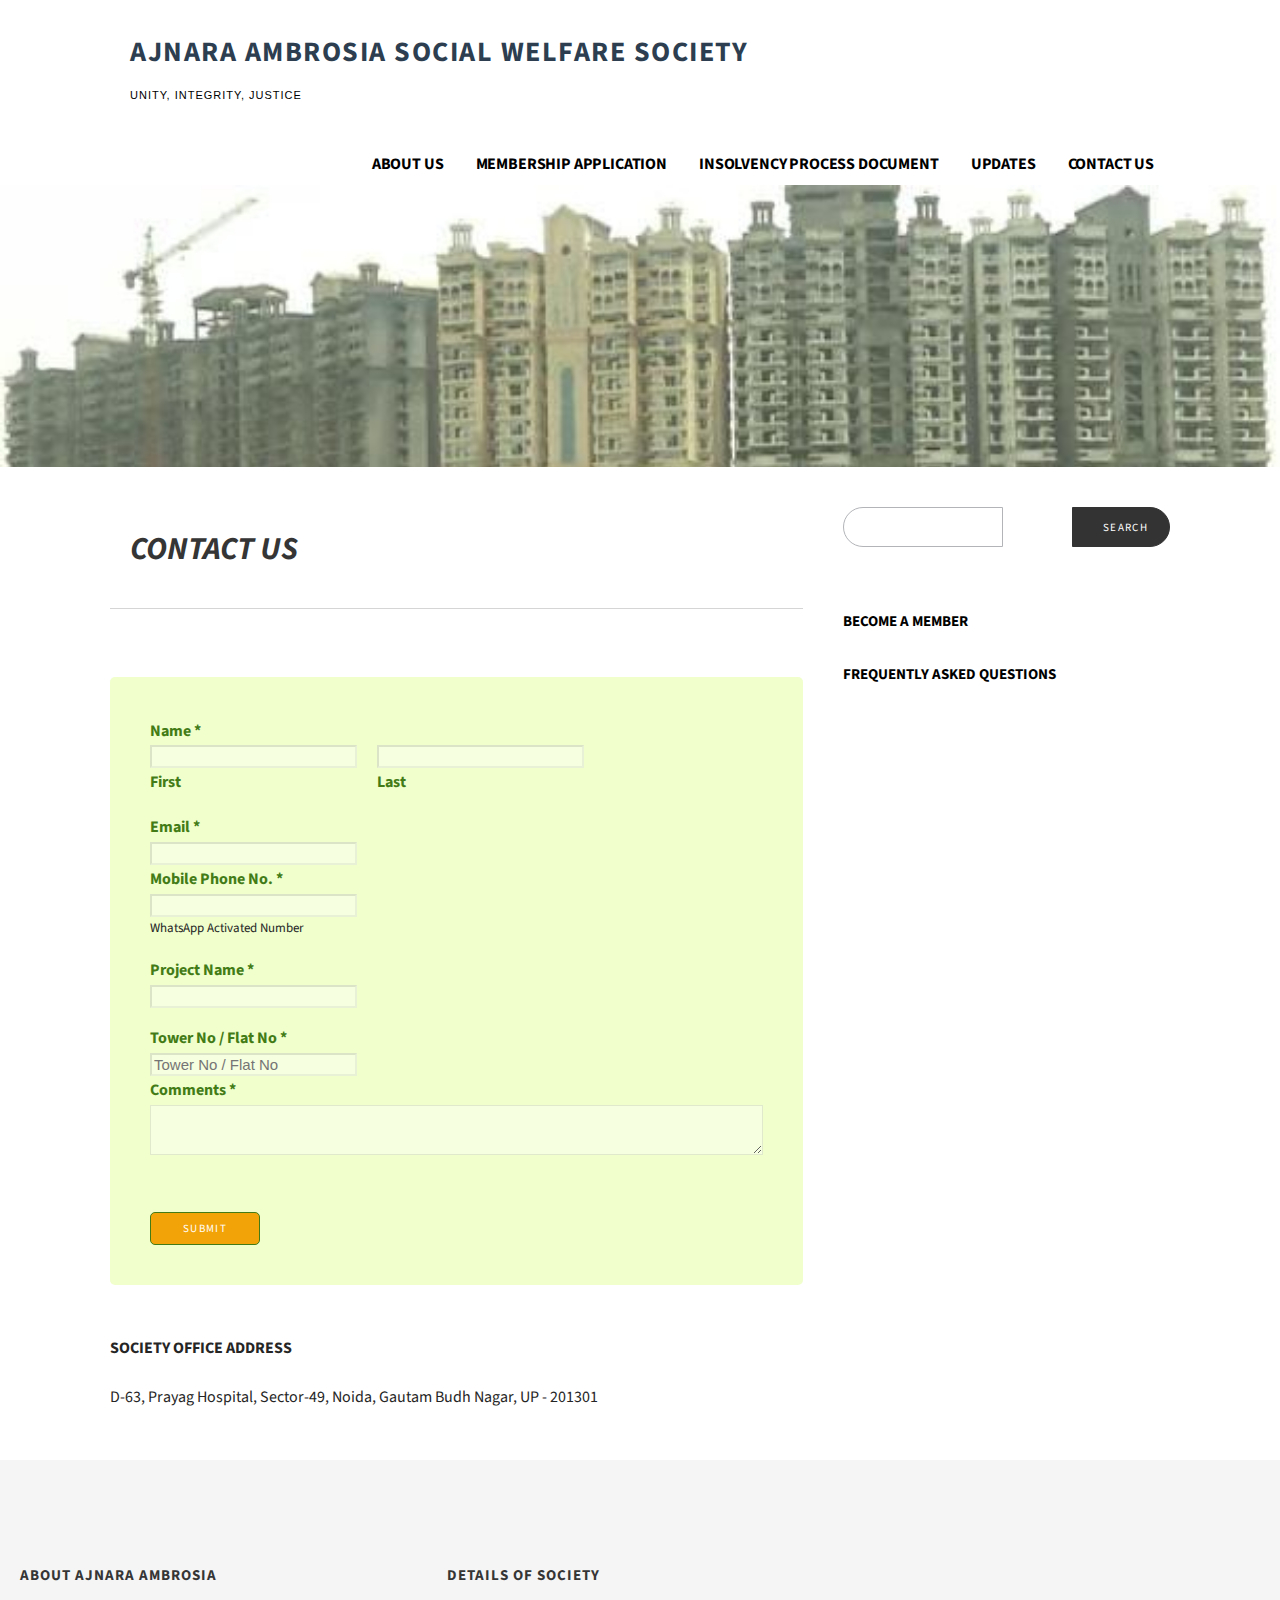
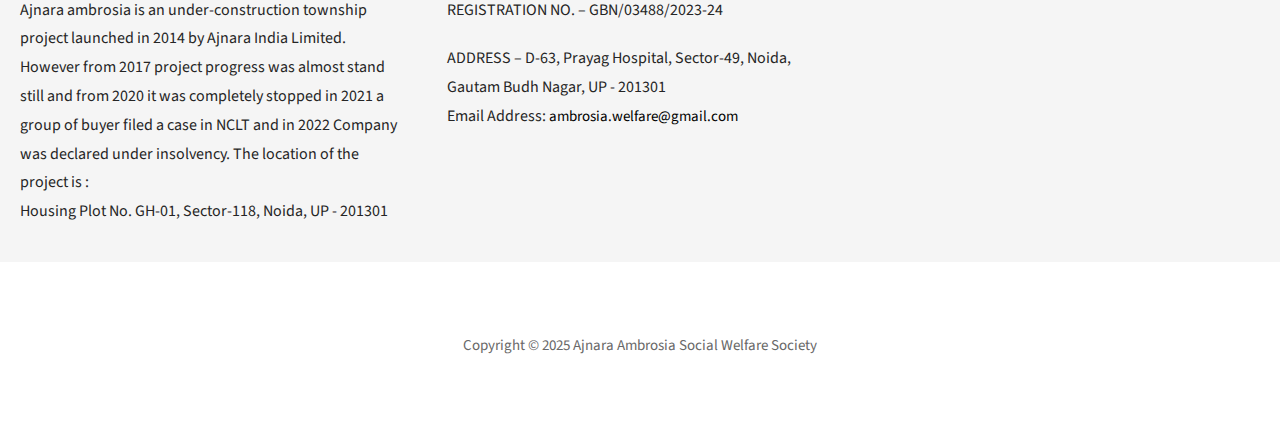
<file: contact-us.html>
<html lang="en-GB"><head>

    <meta charset="UTF-8">

    <meta name="viewport" content="width=device-width, initial-scale=1">

    <meta name="csrf-token" content="J1ubsGJXHn3n7NiBx61ST8BCSfZwIu7jqAQ6alir">

    <link rel="profile" href="http://gmpg.org/xfn/11">

    

    <title>Ajnara Ambrosia Social Welfare Society – UNITY, INTEGRITY, JUSTICE</title>
    <meta name="robots" content="max-image-preview:large">
    <style>img:is([sizes="auto" i], [sizes^="auto," i]) { contain-intrinsic-size: 3000px 1500px }</style>
    <link rel="dns-prefetch" href="//fonts.googleapis.com">
   
    <script type="text/javascript">
        /* <![CDATA[ */
        window._wpemojiSettings = {
            "baseUrl": "https:\/\/s.w.org\/images\/core\/emoji\/15.1.0\/72x72\/",
            "ext": ".png",
            "svgUrl": "https:\/\/s.w.org\/images\/core\/emoji\/15.1.0\/svg\/",
            "svgExt": ".svg",
            "source": {
                "concatemoji": "https:\/\/www.jpscws.com\/wp-includes\/js\/wp-emoji-release.min.js?ver=6.8.1"
            }
        };
        /*! This file is auto-generated */
        ! function(i, n) {
            var o, s, e;

            function c(e) {
                try {
                    var t = {
                        supportTests: e,
                        timestamp: (new Date).valueOf()
                    };
                    sessionStorage.setItem(o, JSON.stringify(t))
                } catch (e) {}
            }

            function p(e, t, n) {
                e.clearRect(0, 0, e.canvas.width, e.canvas.height), e.fillText(t, 0, 0);
                var t = new Uint32Array(e.getImageData(0, 0, e.canvas.width, e.canvas.height).data),
                    r = (e.clearRect(0, 0, e.canvas.width, e.canvas.height), e.fillText(n, 0, 0), new Uint32Array(e
                        .getImageData(0, 0, e.canvas.width, e.canvas.height).data));
                return t.every(function(e, t) {
                    return e === r[t]
                })
            }

            function u(e, t, n) {
                switch (t) {
                    case "flag":
                        return n(e, "\ud83c\udff3\ufe0f\u200d\u26a7\ufe0f", "\ud83c\udff3\ufe0f\u200b\u26a7\ufe0f") ? !1 : !
                            n(e, "\ud83c\uddfa\ud83c\uddf3", "\ud83c\uddfa\u200b\ud83c\uddf3") && !n(e,
                                "\ud83c\udff4\udb40\udc67\udb40\udc62\udb40\udc65\udb40\udc6e\udb40\udc67\udb40\udc7f",
                                "\ud83c\udff4\u200b\udb40\udc67\u200b\udb40\udc62\u200b\udb40\udc65\u200b\udb40\udc6e\u200b\udb40\udc67\u200b\udb40\udc7f"
                                );
                    case "emoji":
                        return !n(e, "\ud83d\udc26\u200d\ud83d\udd25", "\ud83d\udc26\u200b\ud83d\udd25")
                }
                return !1
            }

            function f(e, t, n) {
                var r = "undefined" != typeof WorkerGlobalScope && self instanceof WorkerGlobalScope ? new OffscreenCanvas(
                        300, 150) : i.createElement("canvas"),
                    a = r.getContext("2d", {
                        willReadFrequently: !0
                    }),
                    o = (a.textBaseline = "top", a.font = "600 32px Arial", {});
                return e.forEach(function(e) {
                    o[e] = t(a, e, n)
                }), o
            }

            function t(e) {
                var t = i.createElement("script");
                t.src = e, t.defer = !0, i.head.appendChild(t)
            }
            "undefined" != typeof Promise && (o = "wpEmojiSettingsSupports", s = ["flag", "emoji"], n.supports = {
                everything: !0,
                everythingExceptFlag: !0
            }, e = new Promise(function(e) {
                i.addEventListener("DOMContentLoaded", e, {
                    once: !0
                })
            }), new Promise(function(t) {
                var n = function() {
                    try {
                        var e = JSON.parse(sessionStorage.getItem(o));
                        if ("object" == typeof e && "number" == typeof e.timestamp && (new Date).valueOf() <
                            e.timestamp + 604800 && "object" == typeof e.supportTests) return e.supportTests
                    } catch (e) {}
                    return null
                }();
                if (!n) {
                    if ("undefined" != typeof Worker && "undefined" != typeof OffscreenCanvas && "undefined" !=
                        typeof URL && URL.createObjectURL && "undefined" != typeof Blob) try {
                        var e = "postMessage(" + f.toString() + "(" + [JSON.stringify(s), u.toString(), p
                                .toString()
                            ].join(",") + "));",
                            r = new Blob([e], {
                                type: "text/javascript"
                            }),
                            a = new Worker(URL.createObjectURL(r), {
                                name: "wpTestEmojiSupports"
                            });
                        return void(a.onmessage = function(e) {
                            c(n = e.data), a.terminate(), t(n)
                        })
                    } catch (e) {}
                    c(n = f(s, u, p))
                }
                t(n)
            }).then(function(e) {
                for (var t in e) n.supports[t] = e[t], n.supports.everything = n.supports.everything && n
                    .supports[t], "flag" !== t && (n.supports.everythingExceptFlag = n.supports
                        .everythingExceptFlag && n.supports[t]);
                n.supports.everythingExceptFlag = n.supports.everythingExceptFlag && !n.supports.flag, n
                    .DOMReady = !1, n.readyCallback = function() {
                        n.DOMReady = !0
                    }
            }).then(function() {
                return e
            }).then(function() {
                var e;
                n.supports.everything || (n.readyCallback(), (e = n.source || {}).concatemoji ? t(e
                    .concatemoji) : e.wpemoji && e.twemoji && (t(e.twemoji), t(e.wpemoji)))
            }))
        }((window, document), window._wpemojiSettings);
        /* ]]> */
    </script>
    <link rel="stylesheet" id="codepeople-search-in-place-style-css" href="./assets/css/codepeople_shearch_in_place.min.css" type="text/css" media="all">
    <style id="wp-emoji-styles-inline-css" type="text/css">
        img.wp-smiley,
        img.emoji {
            display: inline !important;
            border: none !important;
            box-shadow: none !important;
            height: 1em !important;
            width: 1em !important;
            margin: 0 0.07em !important;
            vertical-align: -0.1em !important;
            background: none !important;
            padding: 0 !important;
        }
    </style>
    <link rel="stylesheet" id="wp-block-library-css" href="./assets/css/style.min.css" type="text/css" media="all">
    <style id="wp-block-library-theme-inline-css" type="text/css">
        .wp-block-audio :where(figcaption) {
            color: #555;
            font-size: 13px;
            text-align: center
        }

        .is-dark-theme .wp-block-audio :where(figcaption) {
            color: #ffffffa6
        }

        .wp-block-audio {
            margin: 0 0 1em
        }

        .wp-block-code {
            border: 1px solid #ccc;
            border-radius: 4px;
            font-family: Menlo, Consolas, monaco, monospace;
            padding: .8em 1em
        }

        .wp-block-embed :where(figcaption) {
            color: #555;
            font-size: 13px;
            text-align: center
        }

        .is-dark-theme .wp-block-embed :where(figcaption) {
            color: #ffffffa6
        }

        .wp-block-embed {
            margin: 0 0 1em
        }

        .blocks-gallery-caption {
            color: #555;
            font-size: 13px;
            text-align: center
        }

        .is-dark-theme .blocks-gallery-caption {
            color: #ffffffa6
        }

        :root :where(.wp-block-image figcaption) {
            color: #555;
            font-size: 13px;
            text-align: center
        }

        .is-dark-theme :root :where(.wp-block-image figcaption) {
            color: #ffffffa6
        }

        .wp-block-image {
            margin: 0 0 1em
        }

        .wp-block-pullquote {
            border-bottom: 4px solid;
            border-top: 4px solid;
            color: currentColor;
            margin-bottom: 1.75em
        }

        .wp-block-pullquote cite,
        .wp-block-pullquote footer,
        .wp-block-pullquote__citation {
            color: currentColor;
            font-size: .8125em;
            font-style: normal;
            text-transform: uppercase
        }

        .wp-block-quote {
            border-left: .25em solid;
            margin: 0 0 1.75em;
            padding-left: 1em
        }

        .wp-block-quote cite,
        .wp-block-quote footer {
            color: currentColor;
            font-size: .8125em;
            font-style: normal;
            position: relative
        }

        .wp-block-quote:where(.has-text-align-right) {
            border-left: none;
            border-right: .25em solid;
            padding-left: 0;
            padding-right: 1em
        }

        .wp-block-quote:where(.has-text-align-center) {
            border: none;
            padding-left: 0
        }

        .wp-block-quote.is-large,
        .wp-block-quote.is-style-large,
        .wp-block-quote:where(.is-style-plain) {
            border: none
        }

        .wp-block-search .wp-block-search__label {
            font-weight: 700
        }

        .wp-block-search__button {
            border: 1px solid #ccc;
            padding: .375em .625em
        }

        :where(.wp-block-group.has-background) {
            padding: 1.25em 2.375em
        }

        .wp-block-separator.has-css-opacity {
            opacity: .4
        }

        .wp-block-separator {
            border: none;
            border-bottom: 2px solid;
            margin-left: auto;
            margin-right: auto
        }

        .wp-block-separator.has-alpha-channel-opacity {
            opacity: 1
        }

        .wp-block-separator:not(.is-style-wide):not(.is-style-dots) {
            width: 100px
        }

        .wp-block-separator.has-background:not(.is-style-dots) {
            border-bottom: none;
            height: 1px
        }

        .wp-block-separator.has-background:not(.is-style-wide):not(.is-style-dots) {
            height: 2px
        }

        .wp-block-table {
            margin: 0 0 1em
        }

        .wp-block-table td,
        .wp-block-table th {
            word-break: normal
        }

        .wp-block-table :where(figcaption) {
            color: #555;
            font-size: 13px;
            text-align: center
        }

        .is-dark-theme .wp-block-table :where(figcaption) {
            color: #ffffffa6
        }

        .wp-block-video :where(figcaption) {
            color: #555;
            font-size: 13px;
            text-align: center
        }

        .is-dark-theme .wp-block-video :where(figcaption) {
            color: #ffffffa6
        }

        .wp-block-video {
            margin: 0 0 1em
        }

        :root :where(.wp-block-template-part.has-background) {
            margin-bottom: 0;
            margin-top: 0;
            padding: 1.25em 2.375em
        }
    </style>
    <style id="classic-theme-styles-inline-css" type="text/css">
        /*! This file is auto-generated */
        .wp-block-button__link {
            color: #fff;
            background-color: #32373c;
            border-radius: 9999px;
            box-shadow: none;
            text-decoration: none;
            padding: calc(.667em + 2px) calc(1.333em + 2px);
            font-size: 1.125em
        }

        .wp-block-file__button {
            background: #32373c;
            color: #fff;
            text-decoration: none
        }
    </style>
    <style id="pdfemb-pdf-embedder-viewer-style-inline-css" type="text/css">
        .wp-block-pdfemb-pdf-embedder-viewer {
            max-width: none
        }
    </style>
    <style id="global-styles-inline-css" type="text/css">
        :root {
            --wp--preset--aspect-ratio--square: 1;
            --wp--preset--aspect-ratio--4-3: 4/3;
            --wp--preset--aspect-ratio--3-4: 3/4;
            --wp--preset--aspect-ratio--3-2: 3/2;
            --wp--preset--aspect-ratio--2-3: 2/3;
            --wp--preset--aspect-ratio--16-9: 16/9;
            --wp--preset--aspect-ratio--9-16: 9/16;
            --wp--preset--color--black: #000000;
            --wp--preset--color--cyan-bluish-gray: #abb8c3;
            --wp--preset--color--white: #ffffff;
            --wp--preset--color--pale-pink: #f78da7;
            --wp--preset--color--vivid-red: #cf2e2e;
            --wp--preset--color--luminous-vivid-orange: #ff6900;
            --wp--preset--color--luminous-vivid-amber: #fcb900;
            --wp--preset--color--light-green-cyan: #7bdcb5;
            --wp--preset--color--vivid-green-cyan: #00d084;
            --wp--preset--color--pale-cyan-blue: #8ed1fc;
            --wp--preset--color--vivid-cyan-blue: #0693e3;
            --wp--preset--color--vivid-purple: #9b51e0;
            --wp--preset--color--primary: #03263B;
            --wp--preset--color--secondary: #0b3954;
            --wp--preset--color--tertiary: #bddae6;
            --wp--preset--color--quaternary: #ff6663;
            --wp--preset--color--quinary: #ffffff;
            --wp--preset--gradient--vivid-cyan-blue-to-vivid-purple: linear-gradient(135deg, rgba(6, 147, 227, 1) 0%, rgb(155, 81, 224) 100%);
            --wp--preset--gradient--light-green-cyan-to-vivid-green-cyan: linear-gradient(135deg, rgb(122, 220, 180) 0%, rgb(0, 208, 130) 100%);
            --wp--preset--gradient--luminous-vivid-amber-to-luminous-vivid-orange: linear-gradient(135deg, rgba(252, 185, 0, 1) 0%, rgba(255, 105, 0, 1) 100%);
            --wp--preset--gradient--luminous-vivid-orange-to-vivid-red: linear-gradient(135deg, rgba(255, 105, 0, 1) 0%, rgb(207, 46, 46) 100%);
            --wp--preset--gradient--very-light-gray-to-cyan-bluish-gray: linear-gradient(135deg, rgb(238, 238, 238) 0%, rgb(169, 184, 195) 100%);
            --wp--preset--gradient--cool-to-warm-spectrum: linear-gradient(135deg, rgb(74, 234, 220) 0%, rgb(151, 120, 209) 20%, rgb(207, 42, 186) 40%, rgb(238, 44, 130) 60%, rgb(251, 105, 98) 80%, rgb(254, 248, 76) 100%);
            --wp--preset--gradient--blush-light-purple: linear-gradient(135deg, rgb(255, 206, 236) 0%, rgb(152, 150, 240) 100%);
            --wp--preset--gradient--blush-bordeaux: linear-gradient(135deg, rgb(254, 205, 165) 0%, rgb(254, 45, 45) 50%, rgb(107, 0, 62) 100%);
            --wp--preset--gradient--luminous-dusk: linear-gradient(135deg, rgb(255, 203, 112) 0%, rgb(199, 81, 192) 50%, rgb(65, 88, 208) 100%);
            --wp--preset--gradient--pale-ocean: linear-gradient(135deg, rgb(255, 245, 203) 0%, rgb(182, 227, 212) 50%, rgb(51, 167, 181) 100%);
            --wp--preset--gradient--electric-grass: linear-gradient(135deg, rgb(202, 248, 128) 0%, rgb(113, 206, 126) 100%);
            --wp--preset--gradient--midnight: linear-gradient(135deg, rgb(2, 3, 129) 0%, rgb(40, 116, 252) 100%);
            --wp--preset--font-size--small: 13px;
            --wp--preset--font-size--medium: 20px;
            --wp--preset--font-size--large: 36px;
            --wp--preset--font-size--x-large: 42px;
            --wp--preset--spacing--20: 0.44rem;
            --wp--preset--spacing--30: 0.67rem;
            --wp--preset--spacing--40: 1rem;
            --wp--preset--spacing--50: 1.5rem;
            --wp--preset--spacing--60: 2.25rem;
            --wp--preset--spacing--70: 3.38rem;
            --wp--preset--spacing--80: 5.06rem;
            --wp--preset--shadow--natural: 6px 6px 9px rgba(0, 0, 0, 0.2);
            --wp--preset--shadow--deep: 12px 12px 50px rgba(0, 0, 0, 0.4);
            --wp--preset--shadow--sharp: 6px 6px 0px rgba(0, 0, 0, 0.2);
            --wp--preset--shadow--outlined: 6px 6px 0px -3px rgba(255, 255, 255, 1), 6px 6px rgba(0, 0, 0, 1);
            --wp--preset--shadow--crisp: 6px 6px 0px rgba(0, 0, 0, 1);
        }

        :where(.is-layout-flex) {
            gap: 0.5em;
        }

        :where(.is-layout-grid) {
            gap: 0.5em;
        }

        body .is-layout-flex {
            display: flex;
        }

        .is-layout-flex {
            flex-wrap: wrap;
            align-items: center;
        }

        .is-layout-flex> :is(*, div) {
            margin: 0;
        }

        body .is-layout-grid {
            display: grid;
        }

        .is-layout-grid> :is(*, div) {
            margin: 0;
        }

        :where(.wp-block-columns.is-layout-flex) {
            gap: 2em;
        }

        :where(.wp-block-columns.is-layout-grid) {
            gap: 2em;
        }

        :where(.wp-block-post-template.is-layout-flex) {
            gap: 1.25em;
        }

        :where(.wp-block-post-template.is-layout-grid) {
            gap: 1.25em;
        }

        .has-black-color {
            color: var(--wp--preset--color--black) !important;
        }

        .has-cyan-bluish-gray-color {
            color: var(--wp--preset--color--cyan-bluish-gray) !important;
        }

        .has-white-color {
            color: var(--wp--preset--color--white) !important;
        }

        .has-pale-pink-color {
            color: var(--wp--preset--color--pale-pink) !important;
        }

        .has-vivid-red-color {
            color: var(--wp--preset--color--vivid-red) !important;
        }

        .has-luminous-vivid-orange-color {
            color: var(--wp--preset--color--luminous-vivid-orange) !important;
        }

        .has-luminous-vivid-amber-color {
            color: var(--wp--preset--color--luminous-vivid-amber) !important;
        }

        .has-light-green-cyan-color {
            color: var(--wp--preset--color--light-green-cyan) !important;
        }

        .has-vivid-green-cyan-color {
            color: var(--wp--preset--color--vivid-green-cyan) !important;
        }

        .has-pale-cyan-blue-color {
            color: var(--wp--preset--color--pale-cyan-blue) !important;
        }

        .has-vivid-cyan-blue-color {
            color: var(--wp--preset--color--vivid-cyan-blue) !important;
        }

        .has-vivid-purple-color {
            color: var(--wp--preset--color--vivid-purple) !important;
        }

        .has-black-background-color {
            background-color: var(--wp--preset--color--black) !important;
        }

        .has-cyan-bluish-gray-background-color {
            background-color: var(--wp--preset--color--cyan-bluish-gray) !important;
        }

        .has-white-background-color {
            background-color: var(--wp--preset--color--white) !important;
        }

        .has-pale-pink-background-color {
            background-color: var(--wp--preset--color--pale-pink) !important;
        }

        .has-vivid-red-background-color {
            background-color: var(--wp--preset--color--vivid-red) !important;
        }

        .has-luminous-vivid-orange-background-color {
            background-color: var(--wp--preset--color--luminous-vivid-orange) !important;
        }

        .has-luminous-vivid-amber-background-color {
            background-color: var(--wp--preset--color--luminous-vivid-amber) !important;
        }

        .has-light-green-cyan-background-color {
            background-color: var(--wp--preset--color--light-green-cyan) !important;
        }

        .has-vivid-green-cyan-background-color {
            background-color: var(--wp--preset--color--vivid-green-cyan) !important;
        }

        .has-pale-cyan-blue-background-color {
            background-color: var(--wp--preset--color--pale-cyan-blue) !important;
        }

        .has-vivid-cyan-blue-background-color {
            background-color: var(--wp--preset--color--vivid-cyan-blue) !important;
        }

        .has-vivid-purple-background-color {
            background-color: var(--wp--preset--color--vivid-purple) !important;
        }

        .has-black-border-color {
            border-color: var(--wp--preset--color--black) !important;
        }

        .has-cyan-bluish-gray-border-color {
            border-color: var(--wp--preset--color--cyan-bluish-gray) !important;
        }

        .has-white-border-color {
            border-color: var(--wp--preset--color--white) !important;
        }

        .has-pale-pink-border-color {
            border-color: var(--wp--preset--color--pale-pink) !important;
        }

        .has-vivid-red-border-color {
            border-color: var(--wp--preset--color--vivid-red) !important;
        }

        .has-luminous-vivid-orange-border-color {
            border-color: var(--wp--preset--color--luminous-vivid-orange) !important;
        }

        .has-luminous-vivid-amber-border-color {
            border-color: var(--wp--preset--color--luminous-vivid-amber) !important;
        }

        .has-light-green-cyan-border-color {
            border-color: var(--wp--preset--color--light-green-cyan) !important;
        }

        .has-vivid-green-cyan-border-color {
            border-color: var(--wp--preset--color--vivid-green-cyan) !important;
        }

        .has-pale-cyan-blue-border-color {
            border-color: var(--wp--preset--color--pale-cyan-blue) !important;
        }

        .has-vivid-cyan-blue-border-color {
            border-color: var(--wp--preset--color--vivid-cyan-blue) !important;
        }

        .has-vivid-purple-border-color {
            border-color: var(--wp--preset--color--vivid-purple) !important;
        }

        .has-vivid-cyan-blue-to-vivid-purple-gradient-background {
            background: var(--wp--preset--gradient--vivid-cyan-blue-to-vivid-purple) !important;
        }

        .has-light-green-cyan-to-vivid-green-cyan-gradient-background {
            background: var(--wp--preset--gradient--light-green-cyan-to-vivid-green-cyan) !important;
        }

        .has-luminous-vivid-amber-to-luminous-vivid-orange-gradient-background {
            background: var(--wp--preset--gradient--luminous-vivid-amber-to-luminous-vivid-orange) !important;
        }

        .has-luminous-vivid-orange-to-vivid-red-gradient-background {
            background: var(--wp--preset--gradient--luminous-vivid-orange-to-vivid-red) !important;
        }

        .has-very-light-gray-to-cyan-bluish-gray-gradient-background {
            background: var(--wp--preset--gradient--very-light-gray-to-cyan-bluish-gray) !important;
        }

        .has-cool-to-warm-spectrum-gradient-background {
            background: var(--wp--preset--gradient--cool-to-warm-spectrum) !important;
        }

        .has-blush-light-purple-gradient-background {
            background: var(--wp--preset--gradient--blush-light-purple) !important;
        }

        .has-blush-bordeaux-gradient-background {
            background: var(--wp--preset--gradient--blush-bordeaux) !important;
        }

        .has-luminous-dusk-gradient-background {
            background: var(--wp--preset--gradient--luminous-dusk) !important;
        }

        .has-pale-ocean-gradient-background {
            background: var(--wp--preset--gradient--pale-ocean) !important;
        }

        .has-electric-grass-gradient-background {
            background: var(--wp--preset--gradient--electric-grass) !important;
        }

        .has-midnight-gradient-background {
            background: var(--wp--preset--gradient--midnight) !important;
        }

        .has-small-font-size {
            font-size: var(--wp--preset--font-size--small) !important;
        }

        .has-medium-font-size {
            font-size: var(--wp--preset--font-size--medium) !important;
        }

        .has-large-font-size {
            font-size: var(--wp--preset--font-size--large) !important;
        }

        .has-x-large-font-size {
            font-size: var(--wp--preset--font-size--x-large) !important;
        }

        :where(.wp-block-post-template.is-layout-flex) {
            gap: 1.25em;
        }

        :where(.wp-block-post-template.is-layout-grid) {
            gap: 1.25em;
        }

        :where(.wp-block-columns.is-layout-flex) {
            gap: 2em;
        }

        :where(.wp-block-columns.is-layout-grid) {
            gap: 2em;
        }

        :root :where(.wp-block-pullquote) {
            font-size: 1.5em;
            line-height: 1.6;
        }
    </style>
    <link rel="stylesheet" id="wordpress-file-upload-style-css" href="./assets/css/wordpress_file_upload_style.css" type="text/css" media="all">
    <link rel="stylesheet" id="wordpress-file-upload-style-safe-css" href="./assets/css/wordpress_file_upload_style_safe.css" type="text/css" media="all">
    <link rel="stylesheet" id="wordpress-file-upload-adminbar-style-css" href="./assets/css/wordpress_file_upload_adminbarstyle.css" type="text/css" media="all">
    <link rel="stylesheet" id="jquery-ui-css-css" href="./assets/css/jquery-ui.min.css" type="text/css" media="all">
    <link rel="stylesheet" id="jquery-ui-timepicker-addon-css-css" href="./assets/css/jquery-ui-timepicker-addon.min.css" type="text/css" media="all">
    <link rel="stylesheet" id="wppopups-base-css" href="./assets/css/wppopups-base.css" type="text/css" media="all">
    <link rel="stylesheet" id="ascension-css" href="./assets/css/style.css" type="text/css" media="all">
    <style id="ascension-inline-css" type="text/css">
        .hero {
            background-image: url('./assets/images/ambrosia.jpeg');
        }

        .site-title a,
        .site-title a:visited {
            color: #000;
        }

        .site-title a:hover,
        .site-title a:visited:hover {
            color: #000;
        }

        .site-description {
            color: #000;
        }

        .hero,
        .hero .widget h1,
        .hero .widget h2,
        .hero .widget h3,
        .hero .widget h4,
        .hero .widget h5,
        .hero .widget h6,
        .hero .widget p,
        .hero .widget blockquote,
        .hero .widget cite,
        .hero .widget table,
        .hero .widget ul,
        .hero .widget ol,
        .hero .widget li,
        .hero .widget dd,
        .hero .widget dt,
        .hero .widget address,
        .hero .widget code,
        .hero .widget pre,
        .hero .widget .widget-title,
        .hero .page-header h1 {
            color: #000;
        }

        .main-navigation ul li a,
        .main-navigation ul li a:visited,
        .main-navigation ul li a:hover,
        .main-navigation ul li a:focus,
        .main-navigation ul li a:visited:hover {
            color: #000;
        }

        .main-navigation .sub-menu .menu-item-has-children>a::after {
            border-right-color: #000;
            border-left-color: #000;
        }

        .menu-toggle div {
            background-color: #000;
        }

        .main-navigation ul li a:hover,
        .main-navigation ul li a:focus {
            color: #000;
        }

        h1,
        h2,
        h3,
        h4,
        h5,
        h6,
        label,
        legend,
        table th,
        dl dt,
        .entry-title,
        .entry-title a,
        .entry-title a:visited,
        .widget-title {
            color: #353535;
        }

        .entry-title a:hover,
        .entry-title a:visited:hover,
        .entry-title a:focus,
        .entry-title a:visited:focus,
        .entry-title a:active,
        .entry-title a:visited:active {
            color: rgba(53, 53, 53, 0.8);
        }

        body,input,select,textarea,input[type="text"]:focus,
        input[type="email"]:focus,
        input[type="url"]:focus,
        input[type="password"]:focus,
        input[type="search"]:focus,
        input[type="number"]:focus,
        input[type="tel"]:focus,
        input[type="range"]:focus,
        input[type="date"]:focus,
        input[type="month"]:focus,
        input[type="week"]:focus,
        input[type="time"]:focus,
        input[type="datetime"]:focus,
        input[type="datetime-local"]:focus,
        input[type="color"]:focus,
        textarea:focus,
        .navigation.pagination .paging-nav-text {
            color: #252525;
        }

        hr {
            background-color: rgba(37, 37, 37, 0.1);

            border-color:rgba(37, 37, 37, 0.1);}input[type="text"], input[type="email"], input[type="url"], input[type="password"], input[type="search"], input[type="number"], input[type="tel"], input[type="range"], input[type="date"], input[type="month"], input[type="week"], input[type="time"], input[type="datetime"], input[type="datetime-local"], input[type="color"], textarea, .select2-container .select2-choice {
                    color:rgba(37, 37, 37, 0.5); border-color:rgba(37, 37, 37, 0.1);
                }

                select, fieldset, blockquote, pre, code, abbr, acronym, .hentry table th, .hentry table td {
                    border-color:rgba(37, 37, 37, 0.1);
                }

                .hentry table tr:hover td {
                    background-color:rgba(37, 37, 37, 0.05);
                }

                blockquote, .entry-meta, .entry-footer, .comment-meta .says, .logged-in-as, .wp-block-coblocks-author__heading {
                    color:#686868;
                }

                .site-footer .widget-title, .site-footer h1, .site-footer h2, .site-footer h3, .site-footer h4, .site-footer h5, .site-footer h6 {
                    color:#353535;
                }

                .site-footer .widget, .site-footer .widget form label {
                    color:#252525;
                }

                .footer-menu ul li a, .footer-menu ul li a:visited {
                    color:#686868;
                }

                .site-info-wrapper .social-menu a {
                    background-color:#686868;
                }

                .footer-menu ul li a:hover, .footer-menu ul li a:visited:hover {
                    color:rgba(104, 104, 104, 0.8);
                }

                .site-info-wrapper .site-info-text {
                    color:#686868;
                }

                a, a:visited, .entry-title a:hover, .entry-title a:visited:hover {
                    color:#000;
                }

                .navigation.pagination .nav-links .page-numbers.current, .social-menu a:hover {
                    background-color:#000;
                }

                a:hover, a:visited:hover, a:focus, a:visited:focus, a:active, a:visited:active {
                    color:#000;
                }

                .comment-list li.bypostauthor {
                    border-color:rgba(6, 94, 32, 0.2);
                }

                button,a.button,a.button:visited,input[type="button"], input[type="reset"], input[type="submit"], .wp-block-button__link, .site-info-wrapper .social-menu a:hover{background-color:#000;border-color:#000;}button:hover,button:active,button:focus,a.button:hover,a.button:active,a.button:focus,a.button:visited:hover,a.button:visited:active,a.button:visited:focus,input[type="button"]:hover, input[type="button"]:active, input[type="button"]:focus, input[type="reset"]:hover, input[type="reset"]:active, input[type="reset"]:focus, input[type="submit"]:hover, input[type="submit"]:active, input[type="submit"]:focus {
                    background-color:#000; border-color:#000;
                }

                button,button:hover,button:active,button:focus,a.button,a.button:hover,a.button:active,a.button:focus,a.button:visited,a.button:visited:hover,a.button:visited:active,a.button:visited:focus,input[type="button"], input[type="button"]:hover, input[type="button"]:active, input[type="button"]:focus, input[type="reset"], input[type="reset"]:hover, input[type="reset"]:active, input[type="reset"]:focus, input[type="submit"], input[type="submit"]:hover, input[type="submit"]:active, input[type="submit"]:focus, .wp-block-button__link {
                    color:#ffffff;
                }

                body {
                    background-color:#ffffff;
                }

                .navigation.pagination .nav-links .page-numbers.current {
                    color:#ffffff;
                }

                .hero {
                    background-color:#ffffff;
                }

                .hero {
                    -webkit-box-shadow:inset 0 0 0 9999em; -moz-box-shadow:inset 0 0 0 9999em; box-shadow:inset 0 0 0 9999em; color:rgba(255, 255, 255, 0.00);
                }

                .main-navigation-container, .main-navigation.open, .main-navigation ul ul, .main-navigation .sub-menu {
                    background-color:#ffffff;
                }

                .site-header {
                    background-color:#ffffff;
                }

                .site-footer {
                    background-color:#f5f5f5;
                }

                .site-info-wrapper {
                    background-color:#ffffff;
                }

                .site-info-wrapper .social-menu a, .site-info-wrapper .social-menu a:visited, .site-info-wrapper .social-menu a:hover, .site-info-wrapper .social-menu a:visited:hover {
                    color:#ffffff;
                }

                .has-primary-color {
                    color:#03263B;
                }

                .has-primary-background-color {
                    background-color:#03263B;
                }

                .has-secondary-color {
                    color:#0b3954;
                }

                .has-secondary-background-color {
                    background-color:#0b3954;
                }

                .has-tertiary-color {
                    color:#bddae6;
                }

                .has-tertiary-background-color {
                    background-color:#bddae6;
                }

                .has-quaternary-color {
                    color:#ff6663;
                }

                .has-quaternary-background-color {
                    background-color:#ff6663;
                }

                .has-quinary-color {
                    color:#ffffff;
                }

                .has-quinary-background-color {
                    background-color:#ffffff;
                }
    </style>
    <link rel="stylesheet" id="wp-members-css" href="./assets/css/generic-no-float.min.css" type="text/css" media="all">
    <link rel="stylesheet" id="ascension-fonts-css" href="https://fonts.googleapis.com/css?family=Source+Sans+Pro%3A300%2C400%2C700&amp;subset=latin&amp;ver=1.8.9" type="text/css" media="all">
    <style id="ascension-fonts-inline-css" type="text/css">
        .site-title {
            font-family: "Source Sans Pro", sans-serif;
        }

        .main-navigation ul li a,
        .main-navigation ul li a:visited,button,a.button,a.fl-button,input[type="button"],
        input[type="reset"],
        input[type="submit"] {
            font-family: "Source Sans Pro", sans-serif;
        }

        h1,
        h2,
        h3,
        h4,
        h5,
        h6,
        label,
        legend,
        table th,
        dl dt,
        .entry-title,
        .widget-title {
            font-family: "Source Sans Pro", sans-serif;
        }

        body,
        p,
        ol li,
        ul li,
        dl dd,
        .fl-callout-text {
            font-family: "Source Sans Pro", sans-serif;
        }

        blockquote,
        .entry-meta,
        .entry-footer,
        .comment-list li .comment-meta .says,
        .comment-list li .comment-metadata,
        .comment-reply-link,
        #respond .logged-in-as {
            font-family: "Source Sans Pro", sans-serif;
        }
    </style>
    <script type="text/javascript" src="./assets/js/jquery.min.js" id="jquery-core-js"></script>
    <script type="text/javascript" src="./assets/js/jquery-migrate.min.js" id="jquery-migrate-js"></script>
    <script type="text/javascript" id="codepeople-search-in-place-js-extra">
        /* <![CDATA[ */
        var codepeople_search_in_place = {
            "screen_reader_alert": "Search results pop-up.",
            "screen_reader_alert_instructions": "Press the Tab key to navigate through the search results.",
            "screen_reader_alert_result_single": "result",
            "screen_reader_alert_result_multiple": "results",
            "own_only": "0",
            "result_number": "10",
            "more": "More Results",
            "empty": "0 results",
            "char_number": "3",
            "root": "Ly93d3cuanBzY3dzLmNvbS93cC1hZG1pbi8=",
            "home": "https:\/\/www.jpscws.com",
            "summary_length": "20",
            "operator": "or",
            "highlight_resulting_page": "1",
            "lang": "en",
            "highlight_colors": ["#B5DCE1", "#F4E0E9", "#D7E0B1", "#F4D9D0", "#D6CDC8", "#F4E3C9", "#CFDAF0",
                "#F4EFEC"],
            "areas": ["div.hentry", "#content", "#main", "div.content", "#middle", "#container", "#wrapper", "article",
                ".elementor", "body"
            ]
        };
        /* ]]> */
    </script>
    <script type="text/javascript" src="./assets/js/codepeople_shearch_in_place.min.js" id="codepeople-search-in-place-js"></script>
    <!--[if lt IE 8]>
<script type="text/javascript" src="https://www.jpscws.com/wp-includes/js/json2.min.js?ver=2015-05-03" id="json2-js">
</script>
<![endif]-->
    <script type="text/javascript" src="./assets/js/wordpress_file_upload_functions.js" id="wordpress_file_upload_script-js"></script>
    <script type="text/javascript" src="./assets/js/core.min.js" id="jquery-ui-core-js"></script>
    <script type="text/javascript" src="./assets/js/datepicker.min.js" id="jquery-ui-datepicker-js"></script>
    <script type="text/javascript" id="jquery-ui-datepicker-js-after">
        /* <![CDATA[ */
        jQuery(function(jQuery) {
            jQuery.datepicker.setDefaults({
                "closeText": "Close",
                "currentText": "Today",
                "monthNames": ["January", "February", "March", "April", "May", "June", "July", "August",
                    "September", "October", "November", "December"
                ],
                "monthNamesShort": ["Jan", "Feb", "Mar", "Apr", "May", "Jun", "Jul", "Aug", "Sep", "Oct",
                    "Nov", "Dec"
                ],
                "nextText": "Next",
                "prevText": "Previous",
                "dayNames": ["Sunday", "Monday", "Tuesday", "Wednesday", "Thursday", "Friday", "Saturday"],
                "dayNamesShort": ["Sun", "Mon", "Tue", "Wed", "Thu", "Fri", "Sat"],
                "dayNamesMin": ["S", "M", "T", "W", "T", "F", "S"],
                "dateFormat": "d MM yy",
                "firstDay": 1,
                "isRTL": false
            });
        });
        /* ]]> */
    </script>
    <script type="text/javascript" src="./assets/js/jquery-ui-timepicker-addon.min.js" id="jquery-ui-timepicker-addon-js-js"></script>
    
    
    
    
    
    
    <script data-ad-client="ca-pub-5641912544232433" async="" src="https://ajnaraambrosiahomebuyerassociation.org/js/adsbygoogle.js"></script>
    <!-- Global site tag (gtag.js) - Google Analytics -->
    
    <script>
        // window.dataLayer = window.dataLayer || [];

        // function gtag() {
        //     dataLayer.push(arguments);
        // }
        // gtag('js', new Date());

        // gtag('config', 'G-4Z8ZTSSCBM');
    </script>
    <style>
        .search-in-place {
            background-color: #F9F9F9;
        }

        .search-in-place {
            border: 1px solid #DDDDDD;
        }

        .search-in-place .item {
            border-bottom: 1px solid #DDDDDD;
        }

        .search-in-place .label {
            color: #333333;
        }

        .search-in-place .label {
            text-shadow: 0 1px 0 #FFFFFF;
        }

        .search-in-place .label {
            background: #ECECEC;
            background: -moz-linear-gradient(top, #F9F9F9 0%, #ECECEC 100%);
            background: -webkit-gradient(linear, left top, left bottom, color-stop(0%, #F9F9F9), color-stop(100%, #ECECEC));
            background: -webkit-linear-gradient(top, #F9F9F9 0%, #ECECEC 100%);
            background: -o-linear-gradient(top, #F9F9F9 0%, #ECECEC 100%);
            background: -ms-linear-gradient(top, #F9F9F9 0%, #ECECEC 100%);
            background: linear-gradient(to bottom, #F9F9F9 0%, #ECECEC 100%);
            filter: progid:DXImageTransform.Microsoft.gradient(startColorstr='#F9F9F9', endColorstr='#ECECEC', GradientType=0);
        }

        .search-in-place .item.active {
            background-color: #FFFFFF;
        }
    </style>
    <style type="text/css">
        .site-title a,
        .site-title a:visited {
            color: 065e20;
        }
    </style>
    <script>
        document.addEventListener("DOMContentLoaded", function() {
            // Title Case
            document.querySelectorAll('.title-case input').forEach(function(input) {
                input.addEventListener('input', function() {
                    this.value = this.value.toLowerCase().replace(/\b\w/g, function(char) {
                        return char.toUpperCase();
                    });
                });
            });

            // Upper Case
            document.querySelectorAll('.upper-case input').forEach(function(input) {
                input.addEventListener('input', function() {
                    this.value = this.value.toUpperCase();
                });
            });

            // Lower Case
            document.querySelectorAll('.lower-case input').forEach(function(input) {
                input.addEventListener('input', function() {
                    this.value = this.value.toLowerCase();
                });
            });

            // Alphanumeric in Capital
            document.querySelectorAll('.alphanumeric-capital input').forEach(function(input) {
                input.addEventListener('input', function() {
                    this.value = this.value.replace(/[^A-Z0-9@-_.#&]/g, '').toUpperCase();
                });
            });

            // Alphanumeric in Small
            document.querySelectorAll('.alphanumeric-small input').forEach(function(input) {
                input.addEventListener('input', function() {
                    this.value = this.value.replace(/[^a-z0-9@-_.#&]/g, '').toLowerCase();
                });
            });
        });
    </script>
    <link rel="icon" href="./assets/images/logo.jpg" sizes="32x32">
    
    
    <style type="text/css" id="wp-custom-css">
        /**Hide Site Title**/
        .page-title {
            display: none;
        }


        /**Form Background Color**/

        div#wpforms-367 {
            background-color: rgb(240, 255, 204);
            padding: 40px;
            border-radius: 5px;
            !important
        }

        /** WPFORMS WPFORMSLABEL **/
        .wpforms-form label {
            color: rgb(67, 124, 23) !important;
        }

        /** WPFORMS Input Textarea **/
        .wpforms-form input,
        .wpforms-form textarea {
            background-color: rgba(255, 255, 255, 0.39) !important;
        }

        /** WPFORMS BUTTONCOLOR **/
        .wpforms-form button {
            background-color: rgb(182, 182, 180) !important;
            border-color: rgb(67, 124, 23) !important;
        }

        /** WPFORMS SUBMITBUTTON **/
        button.wpforms-submit {
            color: #FFFFFF !important;
            background-color: rgb(242, 163, 8) !important;
        }

        /** WPFORMS SUBMITBUTTON Hover **/
        button.wpforms-submit:hover {
            color: rgb(255, 255, 255) !important;
            background-color: rgb(8, 168, 191) !important;
        }

        /**Form Border**/
        div#wpforms-367 {
            border-color: rgb(65, 56, 67) !important;
        }

        div#wpforms-367 {
            border-width: 1000px !important;
        }

        /**Form Background Color**/

        div#wpforms-729 {
            background-color: rgb(240, 255, 204);
            padding: 40px;
            border-radius: 5px;
            !important
        }

        /** WPFORMS WPFORMSLABEL **/
        .wpforms-form label {
            color: rgb(67, 124, 23) !important;
        }

        /** WPFORMS Input Textarea **/
        .wpforms-form input,
        .wpforms-form textarea {
            background-color: rgba(255, 255, 255, 0.39) !important;
        }

        /** WPFORMS BUTTONCOLOR **/
        .wpforms-form button {
            background-color: rgb(182, 182, 180) !important;
            border-color: rgb(67, 124, 23) !important;
        }

        /** WPFORMS SUBMITBUTTON **/
        button.wpforms-submit {
            color: #FFFFFF !important;
            background-color: rgb(242, 163, 8) !important;
        }

        /** WPFORMS SUBMITBUTTON Hover **/
        button.wpforms-submit:hover {
            color: rgb(255, 255, 255) !important;
            background-color: rgb(8, 168, 191) !important;
        }

        /**Form Border**/
        div#wpforms-367 {
            border-color: rgb(65, 56, 67) !important;
        }

        div#wpforms-367 {
            border-width: 1000px !important;
        }

        /**Form Background Color**/
        div#wpforms-262 {
            background-color: rgb(240, 255, 204);
            padding: 40px;
            border-radius: 5px;
            !important
        }

        /** WPFORMS WPFORMSLABEL **/
        .wpforms-form label {
            color: rgb(67, 124, 23) !important;
        }

        /** WPFORMS Input Textarea **/
        .wpforms-form input,
        .wpforms-form textarea {
            background-color: rgba(255, 255, 255, 0.39) !important;
        }

        /** WPFORMS BUTTONCOLOR **/
        .wpforms-form button {
            background-color: rgb(182, 182, 180) !important;
            border-color: rgb(67, 124, 23) !important;
        }

        /** WPFORMS SUBMITBUTTON **/
        button.wpforms-submit {
            color: #FFFFFF !important;
            background-color: rgb(242, 163, 8) !important;
        }

        /** WPFORMS SUBMITBUTTON Hover **/
        button.wpforms-submit:hover {
            color: rgb(255, 255, 255) !important;
            background-color: rgb(8, 168, 191) !important;
        }

        /**Form Border**/
        div#wpforms-262 {
            border-color: rgb(65, 56, 67) !important;
        }

        div#wpforms-262 {
            border-width: 1000px !important;
        }

        /**WPMembersRegistrationForm Background Color**/
        div#wpmem_reg {
            background-color: rgb(240, 255, 204);
            padding: 40px;
            border-radius: 5px;
            !important
        }

        /**Form Border**/
        div#wpmem_reg {
            border-color: rgb(65, 56, 67) !important;
        }

        div#wpmem_reg {
            border-width: 1000px !important;
        }

        /**WPMembersLoginForm Background Color**/
        div#wpmem_login {
            background-color: rgb(240, 255, 204);
            padding: 40px;
            border-radius: 5px;
            !important
        }

        /**Form Border**/
        div#wpmem_login {
            border-color: rgb(65, 56, 67) !important;
        }

        div#wpmem_login {
            border-width: 1000px !important;
        }

        header#masthead {
            padding: 0;
        }

        .hero-inner {
            padding: 11% 50px !important;
        }

        /* Optional: Just to ensure the initial appearance */
        .wpforms-field input[type="text"],
        /* .wpforms-field input[type="email"], */
        .wpforms-field input[type="url"],
        .wpforms-field input[type="tel"],
        .wpforms-field textarea {
            text-transform: capitalize;
        }
    </style>

<meta http-equiv="origin-trial" content="[base64]"><meta http-equiv="origin-trial" content="Amm8/NmvvQfhwCib6I7ZsmUxiSCfOxWxHayJwyU1r3gRIItzr7bNQid6O8ZYaE1GSQTa69WwhPC9flq/oYkRBwsAAACCeyJvcmlnaW4iOiJodHRwczovL2dvb2dsZXN5bmRpY2F0aW9uLmNvbTo0NDMiLCJmZWF0dXJlIjoiV2ViVmlld1hSZXF1ZXN0ZWRXaXRoRGVwcmVjYXRpb24iLCJleHBpcnkiOjE3NTgwNjcxOTksImlzU3ViZG9tYWluIjp0cnVlfQ=="><meta http-equiv="origin-trial" content="A9wSqI5i0iwGdf6L1CERNdmsTPgVu44ewj8QxTBYgsv1LCPUVF7YmWOvTappqB1139jAymxUW/[base64]"><meta http-equiv="origin-trial" content="[base64]"><script src="https://www.jpscws.com/wp-includes/js/wp-emoji-release.min.js?ver=6.8.1" defer=""></script></head>
<body class="wp-singular page-template-default page page-id-904 wp-custom-logo wp-theme-primer wp-child-theme-ascension locale-en-gb custom-header-image layout-two-column-default no-max-width">

    <div id="page" class="hfeed site">

        <a class="skip-link screen-reader-text" href="#content">Skip to content</a>



        <header id="masthead" class="site-header" role="banner">


            <div class="site-header-wrapper">


                <div class="site-title-wrapper">
                  
                    
 
                    <div class="site-title" style="text-transform: uppercase; font-size: 28px; font-weight: 800; color: #2c3e50; letter-spacing: 1.5px; text-align: center; margin: 20px 0;">
  <a href="https://ajnaraambrosiahomebuyerassociation.org" rel="home" style="text-decoration: none; color: inherit;">
    
   
    Ajnara Ambrosia Social Welfare Society</a>
</div>
                    <div class="site-description">UNITY, INTEGRITY, JUSTICE</div>
                </div><!-- .site-title-wrapper -->

                <div class="main-navigation-container">


                    <div class="menu-toggle" id="menu-toggle" role="button" tabindex="0">
                        <div></div>
                        <div></div>
                        <div></div>
                    </div><!-- #menu-toggle -->


                    <nav id="site-navigation" class="main-navigation">

                        <div class="menu-main-menu-container">
                            <ul id="menu-main-menu" class="menu">
                                <li id="menu-item-896" class="menu-item menu-item-type-post_type menu-item-object-page menu-item-home current-menu-item page_item page-item-891 current_page_item menu-item-has-children menu-item-896">
                                    <a href="#" aria-current="page">ABOUT US</a>
                                    <span class="expand" role="button" tabindex="0"></span>

                                    <ul class="sub-menu">
                                        
                                        <li id="menu-item-411" class="menu-item menu-item-type-post_type menu-item-object-page menu-item-411">
                                            <a href="https://ajnaraambrosiahomebuyerassociation.org/faqs">FAQs</a></li>
                                        <li id="menu-item-813" class="menu-item menu-item-type-post_type menu-item-object-page menu-item-813">
                                            <a href="https://ajnaraambrosiahomebuyerassociation.org/downloads">DOWNLOADS</a></li>
                                    </ul>
                                </li>
                                <li id="menu-item-901" class="menu-item menu-item-type-post_type menu-item-object-page menu-item-has-children menu-item-901">
                                    <a href="#">MEMBERSHIP APPLICATION</a>
                                    <span class="expand" role="button" tabindex="0"></span>

                                    <ul class="sub-menu">
                                        <li id="menu-item-241" class="menu-item menu-item-type-custom menu-item-object-custom menu-item-241">
                                            <a href="https://ajnaraambrosiahomebuyerassociation.org/eligibility">ELIGIBILITY</a></li>
                                        <li id="menu-item-693" class="menu-item menu-item-type-post_type menu-item-object-page menu-item-693">
                                            <a href="https://ajnaraambrosiahomebuyerassociation.org/eligibility-application">FILL
                                                ONLINE APPLICATION</a></li>
                                    </ul>
                                </li>
                                <li id="menu-item-95" class="menu-item menu-item-type-post_type menu-item-object-page menu-item-has-children menu-item-95">
                                    
                                    

                                    
                                </li>
                               <li id="menu-item-1533" class="menu-item menu-item-type-custom menu-item-object-custom menu-item-has-children menu-item-1533">
                                <a href="#">INSOLVENCY PROCESS DOCUMENT</a>
                                <span class="expand" role="button" tabindex="0"></span>

                                <ul class="sub-menu">
                                    <li id="menu-item-1534" class="menu-item menu-item-type-custom menu-item-object-custom menu-item-1534">
                                        <a target="_blank" href="https://www.ajnaraindiacirp.in">IRP Website</a>
                                    </li>
                                    <li id="menu-item-1535" class="menu-item menu-item-type-custom menu-item-object-custom menu-item-1535">
                                        <a target="_blank" href="https://ajnaraindiacirp.in/category/court-orders-applications">Documents</a>
                                    </li>
                                </ul>
                            </li>
                                                            <li id="menu-item-1533" class="menu-item menu-item-type-custom menu-item-object-custom menu-item-1533"><a target="_blank" href="https://ajnaraambrosiahomebuyerassociation.org/downloads#updates-section"> UPDATES</a></li>
                                <li id="menu-item-912" class="menu-item menu-item-type-post_type menu-item-object-page menu-item-912"><a href="https://ajnaraambrosiahomebuyerassociation.org/contact-us">CONTACT US</a></li>
                            </ul>
                        </div>
                    </nav>


                    
               <!-- #site-navigation -->


                </div>

            </div><!-- .site-header-wrapper -->


        </header>
     
           <!-- #masthead -->


        <div class="hero">


            <div class="hero-inner">


                <div class="page-title-container">

                    <header class="page-header">

                        <h1 class="page-title">CONTACT US</h1>
                    </header><!-- .entry-header -->

                </div><!-- .page-title-container -->

            </div>

        </div>
        <div id="content" class="site-content">

            <div id="primary" class="content-area">

                <main id="main" class="site-main" role="main">


                    <article id="post-907" class="post-907 page type-page status-publish hentry">



                        <style>
                            .wpforms-field-row.wpforms-field-medium {
                                display: flex;
                                gap: 20px
                                    /* justify-content: space-between; */

                            }

                            #wpforms-form-262 input {
                                font-size: 15px;
                            }
                        </style>

                        <div class="page-content">

                            <blockquote>
                                <h2><strong>CONTACT US</strong></h2>
                            </blockquote>
                            <hr>
                            <p>&nbsp;</p>
                            <div class="wpforms-container wpforms-container-full" id="wpforms-262">
                                <form id="wpforms-form-262" class="wpforms-validate wpforms-form" data-formid="262" method="post" enctype="multipart/form-data" action="#" data-token="1e198e8c72fbc42e3b68365f4bb531e4" data-token-time="1750067489" novalidate="novalidate"><noscript class="wpforms-error-noscript">Please enable
                                        JavaScript in your browser to complete this form.</noscript>

                                    <input type="hidden" name="_token" value="J1ubsGJXHn3n7NiBx61ST8BCSfZwIu7jqAQ6alir" autocomplete="off">                                    <input type="hidden" name="_method" value="POST">                                    <div class="wpforms-field-container">
                                        <div id="wpforms-262-field_0-container" class="wpforms-field wpforms-field-name title-case" data-field-id="0"><label class="wpforms-field-label">Name <span class="wpforms-required-label">*</span></label>
                                            <div class="wpforms-field-row wpforms-field-medium">
                                                <div class="wpforms-field-row-block wpforms-first wpforms-one-half">
                                                    <input type="text" id="wpforms-262-field_0" class="wpforms-field-name-first wpforms-field-required" name="wpforms[fields][0][first]" required="" fdprocessedid="71udz">

                                                    <br>
                                                    <label for="wpforms-262-field_0" class="wpforms-field-sublabel after">First</label>
                                                </div>
                                                <div class="wpforms-field-row-block wpforms-one-half">
                                                    <input type="text" id="wpforms-262-field_0-last" class="wpforms-field-name-last wpforms-field-required" name="wpforms[fields][0][last]" required="" fdprocessedid="ex7nvc">

                                                    <br>
                                                    <label for="wpforms-262-field_0-last" class="wpforms-field-sublabel after">Last</label>
                                                </div>
                                            </div>
                                        </div>
                                        <style>
                                            #wpforms-262-field_1-container,

                                            #wpforms-262-field_7-container,
                                            #wpforms-262-field_8-container {
                                                margin-top: 1rem;
                                            }

                                            .wpforms-field-description {
                                                font-size: 13px;
                                            }
                                        </style>

                                        <div id="wpforms-262-field_1-container" class="wpforms-field wpforms-field-email alphanumeric-small" data-field-id="1"><label class="wpforms-field-label" for="wpforms-262-field_1">Email <span class="wpforms-required-label">*</span></label>

                                            <br>
                                            <input type="email" id="wpforms-262-field_1" name="wpforms[fields][1]" required="" fdprocessedid="8rgra3">
                                        </div>
                                        <div id="wpforms-262-field_12-container" class="wpforms-field wpforms-field-phone" data-field-id="12"><label class="wpforms-field-label" for="wpforms-262-field_12">Mobile Phone No.
                                                <span class="wpforms-required-label">*</span></label>

                                            <br>
                                            <input type="tel" id="wpforms-262-field_12" class="wpforms-field-medium wpforms-field-required" data-rule-int-phone-field="true" name="wpforms[fields][12]" aria-label="Mobile Phone No." required="" fdprocessedid="drnju">
                                            <div class="wpforms-field-description">WhatsApp Activated Number</div>
                                        </div>
                                        <div id="wpforms-262-field_7-container" class="wpforms-field wpforms-field-text title-case" data-field-id="7"><label class="wpforms-field-label" for="wpforms-262-field_7">Project Name <span class="wpforms-required-label">*</span></label>

                                            <br>
                                            <input type="text" id="wpforms-262-field_7" class="wpforms-field-medium wpforms-field-required" name="wpforms[fields][7]" required="" fdprocessedid="v2d3hn">
                                        </div>
                                        <div id="wpforms-262-field_8-container" class="wpforms-field wpforms-field-text alphanumeric-capital" data-field-id="8"><label class="wpforms-field-label" for="wpforms-262-field_8">Tower No / Flat No <span class="wpforms-required-label">*</span></label>

                                            <br>
                                            <input type="text" id="wpforms-262-field_8" class="wpforms-field-medium wpforms-field-required wpforms-limit-characters-enabled" data-form-id="262" data-field-id="8" data-text-limit="10" name="wpforms[fields][8]" placeholder="Tower No / Flat No" maxlength="10" required="" fdprocessedid="i8ks8">
                                          
                                           
                                        </div>
                                        <div id="wpforms-262-field_10-container" class="wpforms-field wpforms-field-textarea title-case" data-field-id="10"><label class="wpforms-field-label" for="wpforms-262-field_10">Comments <span class="wpforms-required-label">*</span></label>
                                            <textarea id="wpforms-262-field_10" class="wpforms-field-medium wpforms-field-required" name="wpforms[fields][10]" required=""></textarea>
                                        </div>

                                    </div><!-- .wpforms-field-container -->
                                    <br>
                                    
                                    <br>
                                    <div class="wpforms-submit-container"><input type="hidden" name="wpforms[id]" value="262"><input type="hidden" name="page_title" value="CONTACT US"><input type="hidden" name="page_url" value="#"><input type="hidden" name="url_referer" value="http://127.0.0.1:8000/"><input type="hidden" name="page_id" value="907"><input type="hidden" name="wpforms[post_id]" value="907"><button type="submit" name="wpforms[submit]" id="wpforms-submit-262" class="wpforms-submit" data-alt-text="Sending…" data-submit-text="Submit" aria-live="assertive" value="wpforms-submit" fdprocessedid="74m0n">Submit</button></div>
                                </form>
                            </div> <!-- .wpforms-container -->

                            <script src="https://code.jquery.com/jquery-3.6.0.min.js"></script>

                            <script>
                                $(document).ready(function() {
                                    $('#wpforms-form-262').on('submit', function(e) {
                                        e.preventDefault(); // Prevent actual form submission

                                        const formData = {
                                            first_name: $('#wpforms-262-field_0').val().trim(),
                                            last_name: $('#wpforms-262-field_0-last').val().trim(),


                                            email: $('#wpforms-262-field_1').val().trim(),
                                            phone: $('#wpforms-262-field_12').val().trim(),
                                            project_name: $('#wpforms-262-field_7').val().trim(),
                                            unit_number: $('#wpforms-262-field_8').val().trim(),
                                            comments: $('#wpforms-262-field_10').val().trim()

                                        };

                                        console.log(formData);


                                        $.ajax({
                                            url: './assets/api/contact-queries', // Replace with your actual endpoint URL
                                            type: 'POST',
                                            data: formData,
                                            headers: {
                                                'X-CSRF-TOKEN': $('meta[name="csrf-token"]').attr(
                                                    'content') // Include this line if using Laravel
                                            },
                                            success: function(response) {
                                                alert('Form submitted successfully:');
                                                $('#wpforms-form-262')[0].reset();
                                                // Optionally show success message or reset the form
                                            },
                                            error: function(xhr, status, error) {
                                                alert('Submission failed:');
                                                // Optionally handle error or show message to user
                                            }
                                        });

                                        // You can now use this object (e.g., send via AJAX or use however needed)
                                    });
                                });
                            </script>
                            <p>&nbsp;</p>
                            <p><strong>SOCIETY OFFICE ADDRESS</strong></p>
                            <p>D-63, Prayag Hospital, Sector-49, Noida, Gautam Budh Nagar, UP - 201301</p>

                        </div><!-- .page-content -->


                    </article><!-- #post-## -->

                </main><!-- #main -->

            </div><!-- #primary -->


            <div id="secondary" class="widget-area" role="complementary">

                <aside id="block-30" class="widget widget_block">
                    <div class="search-in-place-box-container  search-in-place-box-container-custom-design  ">
                        <form role="search" method="get" class="search-form" action="#">
                            <label>
                                <span class="screen-reader-text">Search for:</span>
                                <input type="search" class="search-field" placeholder="" value="" name="s" data-search-in-place="1" data-search-in-page="1">
                            </label>
                            <input type="submit" class="search-submit" value="Search" fdprocessedid="66qyy">
                            <input type="hidden" name="search_in_place_form" value="1">
                        </form>
                    </div>
                </aside>
                <aside id="nav_menu-5" class="widget widget_nav_menu">
                    <div class="menu-side-menu-container">
                        <ul id="menu-side-menu" class="menu">
                            <li id="menu-item-32" class="menu-item menu-item-type-custom menu-item-object-custom menu-item-32"><a href="./assets/eligibility">BECOME A MEMBER</a></li>

                            
                            <li id="menu-item-710" class="menu-item menu-item-type-post_type menu-item-object-page menu-item-710"><a href="./assets/faqs ">FREQUENTLY ASKED QUESTIONS</a></li>

                        </ul>
                    </div>
                </aside>
                <aside id="block-27" class="widget widget_block widget_text">
                    <p></p>
                </aside>
            </div><!-- #secondary -->

        </div>

        <footer id="colophon" class="site-footer">

            <div class="site-footer-inner">

                <div class="footer-widget-area columns-3">


                    <div class="footer-widget">

                        <aside id="primer-hero-text-2" class="widget widget_text primer-widgets primer-hero-text-widget">
                            <div class="textwidget primer-widgets primer-hero-text-widget">


                                <h4 class="widget-title">ABOUT Ajnara ambrosia</h4>


                                <p>Ajnara ambrosia is an under-construction township project launched in 2014 by Ajnara India Limited. However from 2017 project progress was almost stand still and from  2020 it was completely stopped in 2021 a group of buyer filed a case in NCLT and in 2022 Company was declared under insolvency. The location of the project is : 
                                    
                                    <br>
                                    Housing Plot No. GH-01, Sector-118, Noida, UP - 201301</p>
                              



                            </div>
                        </aside>
                    </div>


                    <div class="footer-widget">

                        <aside id="primer-hero-text-3" class="widget widget_text primer-widgets primer-hero-text-widget">
                            <div class="textwidget primer-widgets primer-hero-text-widget">


                                <h4 class="widget-title">DETAILS OF SOCIETY</h4>


                                <p>REGISTRATION NO. – GBN/03488/2023-24</p>
                                <p>ADDRESS – D-63, Prayag Hospital, Sector-49, Noida, Gautam Budh Nagar, UP - 201301<br>
                                    Email Address:  <a href="mailto:ambrosia.welfare@gmail.com">ambrosia.welfare@gmail.com</a><br>
                                    </p>



                            </div>
                        </aside>
                    </div>


                    <div class="footer-widget">

                        
                    </div>


                </div>

            </div><!-- .site-footer-inner -->

        </footer><!-- #colophon -->


        <div class="site-info-wrapper">

            <div class="site-info">

                <div class="site-info-inner">


                    <div class="site-info-text">

                        Copyright © 2025 Ajnara Ambrosia Social Welfare Society
                    </div>

                </div><!-- .site-info-inner -->

            </div><!-- .site-info -->

        </div><!-- .site-info-wrapper -->
    </div>


    <script type="speculationrules">


        {"prefetch":[{"source":"document","where":{"and":[{"href_matches":"\/*"},{"not":{"href_matches":["\/wp-*.php","\/wp-admin\/*","\/wp-content\/uploads\/*","\/wp-content\/*","\/wp-content\/plugins\/*","\/wp-content\/themes\/ascension\/*","\/wp-content\/themes\/primer\/*","\/*\\?(.+)"]}},{"not":{"selector_matches":"a[rel~=\"nofollow\"]"}},{"not":{"selector_matches":".no-prefetch, .no-prefetch a"}}]},"eagerness":"conservative"}]}
    </script>
    <div class="wppopups-whole" style="display: none"></div>
    <style id="core-block-supports-inline-css" type="text/css">
        .wp-block-gallery.wp-block-gallery-1 {
            --wp--style--unstable-gallery-gap: var(--wp--style--gallery-gap-default, var(--gallery-block--gutter-size, var(--wp--style--block-gap, 0.5em)));
            gap: var(--wp--style--gallery-gap-default, var(--gallery-block--gutter-size, var(--wp--style--block-gap, 0.5em)));
        }

        .wp-block-gallery.wp-block-gallery-2 {
            --wp--style--unstable-gallery-gap: var(--wp--style--gallery-gap-default, var(--gallery-block--gutter-size, var(--wp--style--block-gap, 0.5em)));
            gap: var(--wp--style--gallery-gap-default, var(--gallery-block--gutter-size, var(--wp--style--block-gap, 0.5em)));
        }
    </style>
    <script type="text/javascript" src="./assets/js/hooks.min.js" id="wp-hooks-js"></script>
    <script type="text/javascript" id="wppopups-js-extra">
        /* <![CDATA[ */
        var wppopups_vars = {
            "is_admin": "",
            "ajax_url": "https:\/\/www.jpscws.com\/wp-admin\/admin-ajax.php",
            "pid": "891",
            "is_front_page": "1",
            "is_blog_page": "",
            "is_category": "",
            "site_url": "https:\/\/www.jpscws.com",
            "is_archive": "",
            "is_search": "",
            "is_singular": "1",
            "is_preview": "",
            "facebook": "",
            "twitter": "",
            "val_required": "This field is required.",
            "val_url": "Please enter a valid URL.",
            "val_email": "Please enter a valid email address.",
            "val_number": "Please enter a valid number.",
            "val_checklimit": "You have exceeded the number of allowed selections: {#}.",
            "val_limit_characters": "{count} of {limit} max characters.",
            "val_limit_words": "{count} of {limit} max words.",
            "disable_form_reopen": "__return_false"
        };
        /* ]]> */
    </script>
    <script type="text/javascript" src="./assets/js/wppopups.js" id="wppopups-js"></script>
    <script type="text/javascript" src="./assets/js/mouse.min.js" id="jquery-ui-mouse-js"></script>
    <script type="text/javascript" src="./assets/js/slider.min.js" id="jquery-ui-slider-js"></script>
    <script type="text/javascript" src="./assets/js/navigation.min.js" id="primer-navigation-js"></script>
    <script>
        /* IE11 skip link focus fix */
        /(trident|msie)/i.test(navigator.userAgent) && document.getElementById && window.addEventListener && window
            .addEventListener("hashchange", function() {
                var t, e = location.hash.substring(1);
                /^[A-z0-9_-]+$/.test(e) && (t = document.getElementById(e)) && (/^(?:a|select|input|button|textarea)$/i
                    .test(t.tagName) || (t.tabIndex = -1), t.focus())
            }, !1);
    </script>
    <script type="text/javascript" src="./assets/js/address.min.js" id="jquery-ui-slider-js"></script>
    <script type="text/javascript" src="./assets/js/wpforms.min.js" id="jquery-ui-slider-js"></script>
    <script type="text/javascript" src="./assets/js/utils.min.js" id="jquery-ui-slider-js"></script>
    <script type="text/javascript" src="./assets/js/punycode.min.js" id="jquery-ui-slider-js"></script>
    <script type="text/javascript" src="./assets/js/mailcheck.min.js" id="jquery-ui-slider-js"></script>
    <script type="text/javascript" src="./assets/js/jquery.inputmask.min.js" id="jquery-ui-slider-js"></script>
    <script type="text/javascript" src="./assets/js/jquery.validate.min.js" id="jquery-ui-slider-js"></script>
    <script type="text/javascript" src="./assets/js/text-limit.es5.min.js" id="jquery-ui-slider-js"></script>
    <script type="text/javascript" src="./assets/js/phone.min.js" id="jquery-ui-slider-js"></script>
    <script type="text/javascript" src="./assets/js/intlTelInputWithUtils.min.js" id="jquery-ui-slider-js"></script>



<span id="PING_IFRAME_FORM_DETECTION" style="display: none;"></span></body></html>
</file>
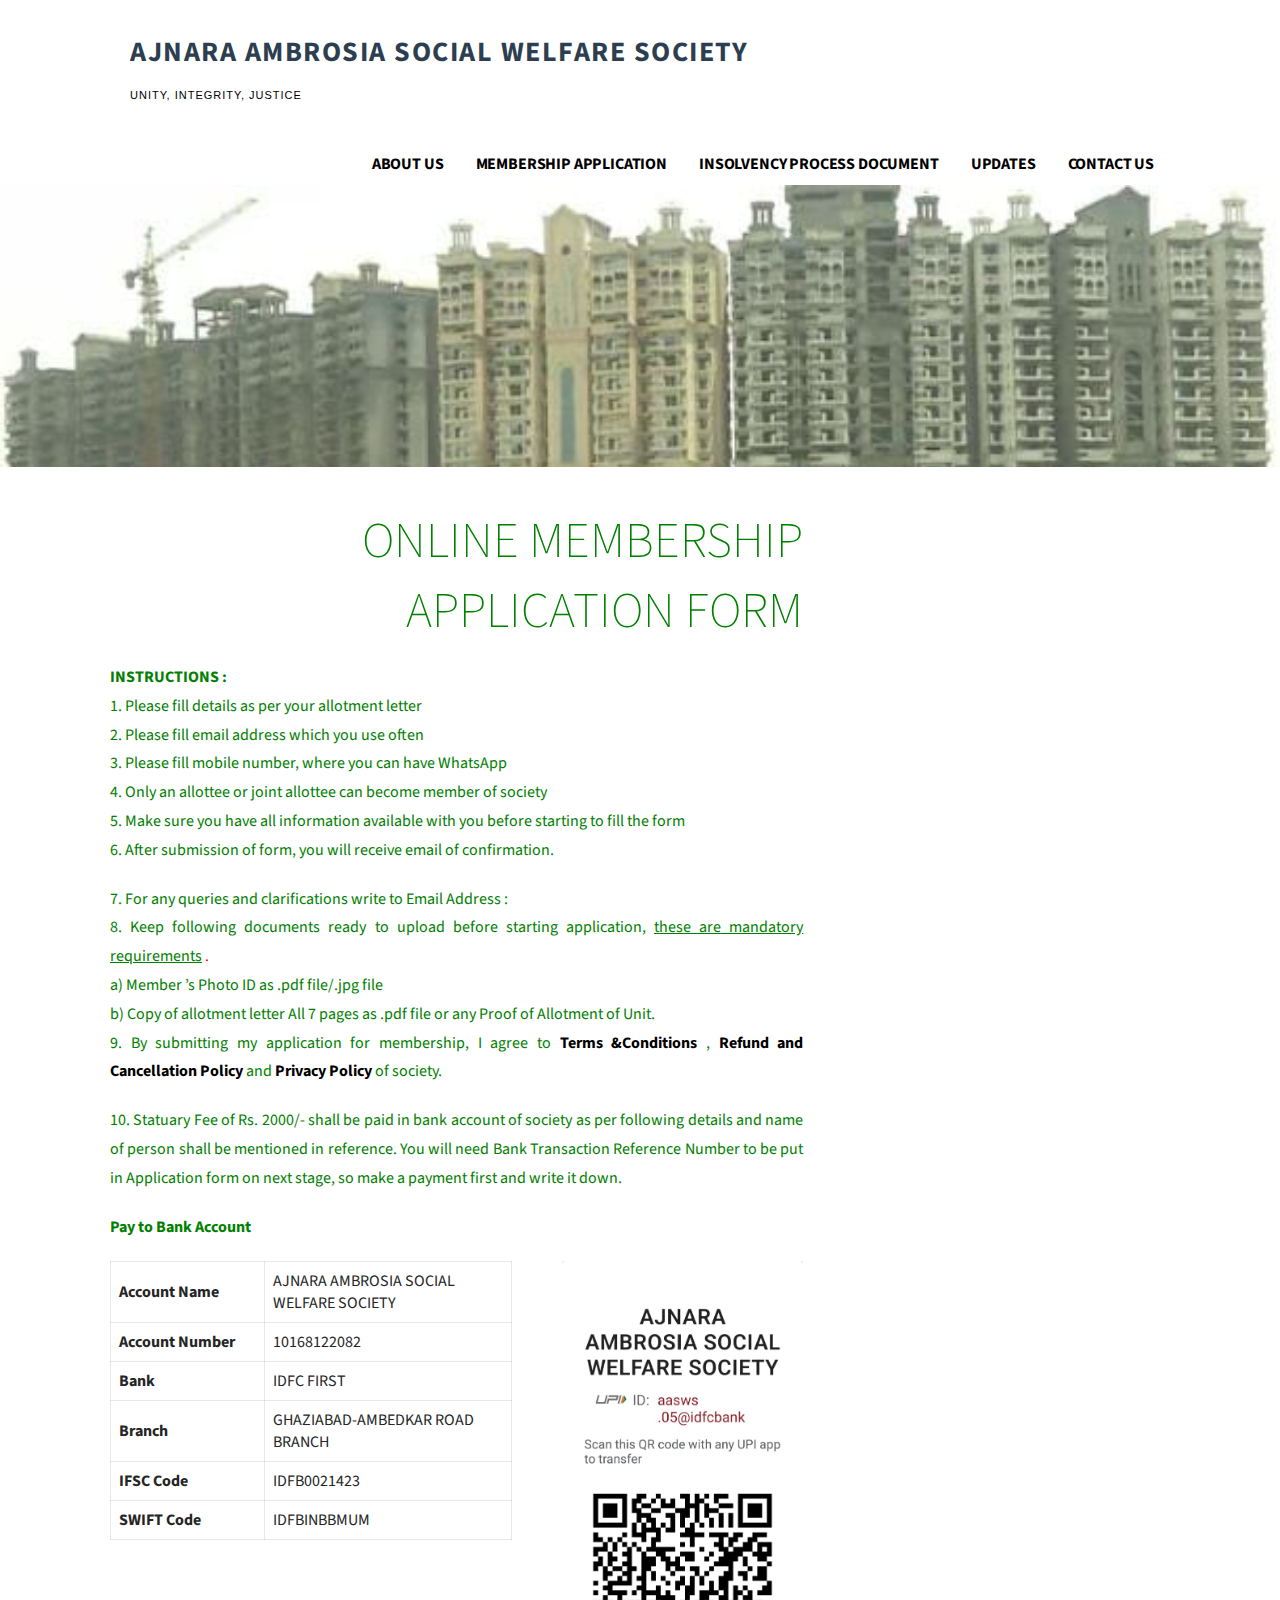
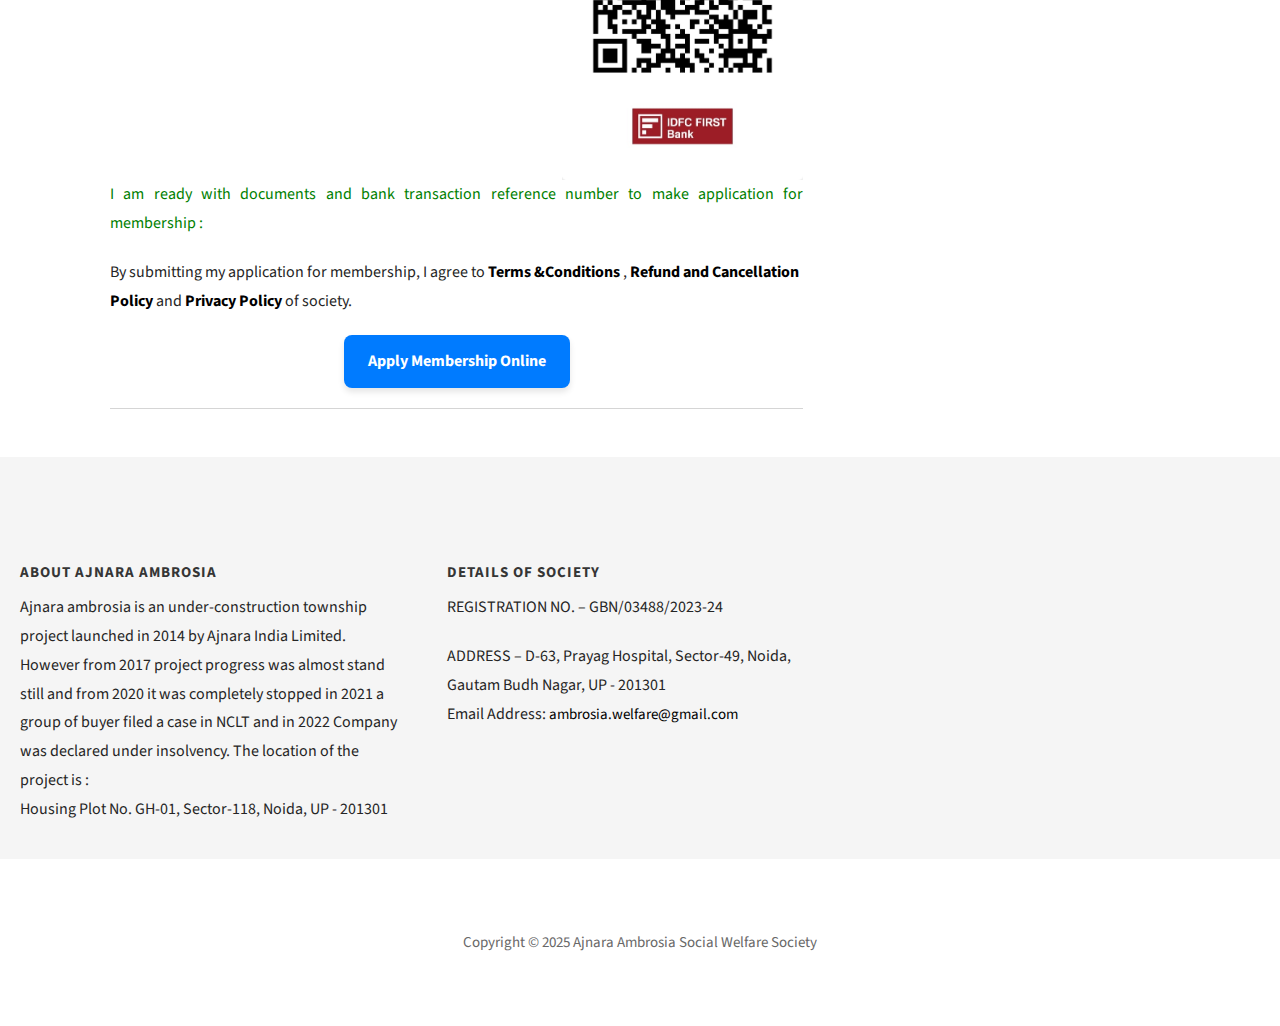
<file: eligibility-application.html>
<html lang="en-GB"><head>

    <meta charset="UTF-8">

    <meta name="viewport" content="width=device-width, initial-scale=1">

    <meta name="csrf-token" content="J1ubsGJXHn3n7NiBx61ST8BCSfZwIu7jqAQ6alir">

    <link rel="profile" href="http://gmpg.org/xfn/11">

    

    <title>Ajnara Ambrosia Social Welfare Society – UNITY, INTEGRITY, JUSTICE</title>
    <meta name="robots" content="max-image-preview:large">
    <style>img:is([sizes="auto" i], [sizes^="auto," i]) { contain-intrinsic-size: 3000px 1500px }</style>
    <link rel="dns-prefetch" href="//fonts.googleapis.com">
   
    <script type="text/javascript">
        /* <![CDATA[ */
        window._wpemojiSettings = {
            "baseUrl": "https:\/\/s.w.org\/images\/core\/emoji\/15.1.0\/72x72\/",
            "ext": ".png",
            "svgUrl": "https:\/\/s.w.org\/images\/core\/emoji\/15.1.0\/svg\/",
            "svgExt": ".svg",
            "source": {
                "concatemoji": "https:\/\/www.jpscws.com\/wp-includes\/js\/wp-emoji-release.min.js?ver=6.8.1"
            }
        };
        /*! This file is auto-generated */
        ! function(i, n) {
            var o, s, e;

            function c(e) {
                try {
                    var t = {
                        supportTests: e,
                        timestamp: (new Date).valueOf()
                    };
                    sessionStorage.setItem(o, JSON.stringify(t))
                } catch (e) {}
            }

            function p(e, t, n) {
                e.clearRect(0, 0, e.canvas.width, e.canvas.height), e.fillText(t, 0, 0);
                var t = new Uint32Array(e.getImageData(0, 0, e.canvas.width, e.canvas.height).data),
                    r = (e.clearRect(0, 0, e.canvas.width, e.canvas.height), e.fillText(n, 0, 0), new Uint32Array(e
                        .getImageData(0, 0, e.canvas.width, e.canvas.height).data));
                return t.every(function(e, t) {
                    return e === r[t]
                })
            }

            function u(e, t, n) {
                switch (t) {
                    case "flag":
                        return n(e, "\ud83c\udff3\ufe0f\u200d\u26a7\ufe0f", "\ud83c\udff3\ufe0f\u200b\u26a7\ufe0f") ? !1 : !
                            n(e, "\ud83c\uddfa\ud83c\uddf3", "\ud83c\uddfa\u200b\ud83c\uddf3") && !n(e,
                                "\ud83c\udff4\udb40\udc67\udb40\udc62\udb40\udc65\udb40\udc6e\udb40\udc67\udb40\udc7f",
                                "\ud83c\udff4\u200b\udb40\udc67\u200b\udb40\udc62\u200b\udb40\udc65\u200b\udb40\udc6e\u200b\udb40\udc67\u200b\udb40\udc7f"
                                );
                    case "emoji":
                        return !n(e, "\ud83d\udc26\u200d\ud83d\udd25", "\ud83d\udc26\u200b\ud83d\udd25")
                }
                return !1
            }

            function f(e, t, n) {
                var r = "undefined" != typeof WorkerGlobalScope && self instanceof WorkerGlobalScope ? new OffscreenCanvas(
                        300, 150) : i.createElement("canvas"),
                    a = r.getContext("2d", {
                        willReadFrequently: !0
                    }),
                    o = (a.textBaseline = "top", a.font = "600 32px Arial", {});
                return e.forEach(function(e) {
                    o[e] = t(a, e, n)
                }), o
            }

            function t(e) {
                var t = i.createElement("script");
                t.src = e, t.defer = !0, i.head.appendChild(t)
            }
            "undefined" != typeof Promise && (o = "wpEmojiSettingsSupports", s = ["flag", "emoji"], n.supports = {
                everything: !0,
                everythingExceptFlag: !0
            }, e = new Promise(function(e) {
                i.addEventListener("DOMContentLoaded", e, {
                    once: !0
                })
            }), new Promise(function(t) {
                var n = function() {
                    try {
                        var e = JSON.parse(sessionStorage.getItem(o));
                        if ("object" == typeof e && "number" == typeof e.timestamp && (new Date).valueOf() <
                            e.timestamp + 604800 && "object" == typeof e.supportTests) return e.supportTests
                    } catch (e) {}
                    return null
                }();
                if (!n) {
                    if ("undefined" != typeof Worker && "undefined" != typeof OffscreenCanvas && "undefined" !=
                        typeof URL && URL.createObjectURL && "undefined" != typeof Blob) try {
                        var e = "postMessage(" + f.toString() + "(" + [JSON.stringify(s), u.toString(), p
                                .toString()
                            ].join(",") + "));",
                            r = new Blob([e], {
                                type: "text/javascript"
                            }),
                            a = new Worker(URL.createObjectURL(r), {
                                name: "wpTestEmojiSupports"
                            });
                        return void(a.onmessage = function(e) {
                            c(n = e.data), a.terminate(), t(n)
                        })
                    } catch (e) {}
                    c(n = f(s, u, p))
                }
                t(n)
            }).then(function(e) {
                for (var t in e) n.supports[t] = e[t], n.supports.everything = n.supports.everything && n
                    .supports[t], "flag" !== t && (n.supports.everythingExceptFlag = n.supports
                        .everythingExceptFlag && n.supports[t]);
                n.supports.everythingExceptFlag = n.supports.everythingExceptFlag && !n.supports.flag, n
                    .DOMReady = !1, n.readyCallback = function() {
                        n.DOMReady = !0
                    }
            }).then(function() {
                return e
            }).then(function() {
                var e;
                n.supports.everything || (n.readyCallback(), (e = n.source || {}).concatemoji ? t(e
                    .concatemoji) : e.wpemoji && e.twemoji && (t(e.twemoji), t(e.wpemoji)))
            }))
        }((window, document), window._wpemojiSettings);
        /* ]]> */
    </script>
    <link rel="stylesheet" id="codepeople-search-in-place-style-css" href="./assets/css/codepeople_shearch_in_place.min.css" type="text/css" media="all">
    <style id="wp-emoji-styles-inline-css" type="text/css">
        img.wp-smiley,
        img.emoji {
            display: inline !important;
            border: none !important;
            box-shadow: none !important;
            height: 1em !important;
            width: 1em !important;
            margin: 0 0.07em !important;
            vertical-align: -0.1em !important;
            background: none !important;
            padding: 0 !important;
        }
    </style>
    <link rel="stylesheet" id="wp-block-library-css" href="./assets/css/style.min.css" type="text/css" media="all">
    <style id="wp-block-library-theme-inline-css" type="text/css">
        .wp-block-audio :where(figcaption) {
            color: #555;
            font-size: 13px;
            text-align: center
        }

        .is-dark-theme .wp-block-audio :where(figcaption) {
            color: #ffffffa6
        }

        .wp-block-audio {
            margin: 0 0 1em
        }

        .wp-block-code {
            border: 1px solid #ccc;
            border-radius: 4px;
            font-family: Menlo, Consolas, monaco, monospace;
            padding: .8em 1em
        }

        .wp-block-embed :where(figcaption) {
            color: #555;
            font-size: 13px;
            text-align: center
        }

        .is-dark-theme .wp-block-embed :where(figcaption) {
            color: #ffffffa6
        }

        .wp-block-embed {
            margin: 0 0 1em
        }

        .blocks-gallery-caption {
            color: #555;
            font-size: 13px;
            text-align: center
        }

        .is-dark-theme .blocks-gallery-caption {
            color: #ffffffa6
        }

        :root :where(.wp-block-image figcaption) {
            color: #555;
            font-size: 13px;
            text-align: center
        }

        .is-dark-theme :root :where(.wp-block-image figcaption) {
            color: #ffffffa6
        }

        .wp-block-image {
            margin: 0 0 1em
        }

        .wp-block-pullquote {
            border-bottom: 4px solid;
            border-top: 4px solid;
            color: currentColor;
            margin-bottom: 1.75em
        }

        .wp-block-pullquote cite,
        .wp-block-pullquote footer,
        .wp-block-pullquote__citation {
            color: currentColor;
            font-size: .8125em;
            font-style: normal;
            text-transform: uppercase
        }

        .wp-block-quote {
            border-left: .25em solid;
            margin: 0 0 1.75em;
            padding-left: 1em
        }

        .wp-block-quote cite,
        .wp-block-quote footer {
            color: currentColor;
            font-size: .8125em;
            font-style: normal;
            position: relative
        }

        .wp-block-quote:where(.has-text-align-right) {
            border-left: none;
            border-right: .25em solid;
            padding-left: 0;
            padding-right: 1em
        }

        .wp-block-quote:where(.has-text-align-center) {
            border: none;
            padding-left: 0
        }

        .wp-block-quote.is-large,
        .wp-block-quote.is-style-large,
        .wp-block-quote:where(.is-style-plain) {
            border: none
        }

        .wp-block-search .wp-block-search__label {
            font-weight: 700
        }

        .wp-block-search__button {
            border: 1px solid #ccc;
            padding: .375em .625em
        }

        :where(.wp-block-group.has-background) {
            padding: 1.25em 2.375em
        }

        .wp-block-separator.has-css-opacity {
            opacity: .4
        }

        .wp-block-separator {
            border: none;
            border-bottom: 2px solid;
            margin-left: auto;
            margin-right: auto
        }

        .wp-block-separator.has-alpha-channel-opacity {
            opacity: 1
        }

        .wp-block-separator:not(.is-style-wide):not(.is-style-dots) {
            width: 100px
        }

        .wp-block-separator.has-background:not(.is-style-dots) {
            border-bottom: none;
            height: 1px
        }

        .wp-block-separator.has-background:not(.is-style-wide):not(.is-style-dots) {
            height: 2px
        }

        .wp-block-table {
            margin: 0 0 1em
        }

        .wp-block-table td,
        .wp-block-table th {
            word-break: normal
        }

        .wp-block-table :where(figcaption) {
            color: #555;
            font-size: 13px;
            text-align: center
        }

        .is-dark-theme .wp-block-table :where(figcaption) {
            color: #ffffffa6
        }

        .wp-block-video :where(figcaption) {
            color: #555;
            font-size: 13px;
            text-align: center
        }

        .is-dark-theme .wp-block-video :where(figcaption) {
            color: #ffffffa6
        }

        .wp-block-video {
            margin: 0 0 1em
        }

        :root :where(.wp-block-template-part.has-background) {
            margin-bottom: 0;
            margin-top: 0;
            padding: 1.25em 2.375em
        }
    </style>
    <style id="classic-theme-styles-inline-css" type="text/css">
        /*! This file is auto-generated */
        .wp-block-button__link {
            color: #fff;
            background-color: #32373c;
            border-radius: 9999px;
            box-shadow: none;
            text-decoration: none;
            padding: calc(.667em + 2px) calc(1.333em + 2px);
            font-size: 1.125em
        }

        .wp-block-file__button {
            background: #32373c;
            color: #fff;
            text-decoration: none
        }
    </style>
    <style id="pdfemb-pdf-embedder-viewer-style-inline-css" type="text/css">
        .wp-block-pdfemb-pdf-embedder-viewer {
            max-width: none
        }
    </style>
    <style id="global-styles-inline-css" type="text/css">
        :root {
            --wp--preset--aspect-ratio--square: 1;
            --wp--preset--aspect-ratio--4-3: 4/3;
            --wp--preset--aspect-ratio--3-4: 3/4;
            --wp--preset--aspect-ratio--3-2: 3/2;
            --wp--preset--aspect-ratio--2-3: 2/3;
            --wp--preset--aspect-ratio--16-9: 16/9;
            --wp--preset--aspect-ratio--9-16: 9/16;
            --wp--preset--color--black: #000000;
            --wp--preset--color--cyan-bluish-gray: #abb8c3;
            --wp--preset--color--white: #ffffff;
            --wp--preset--color--pale-pink: #f78da7;
            --wp--preset--color--vivid-red: #cf2e2e;
            --wp--preset--color--luminous-vivid-orange: #ff6900;
            --wp--preset--color--luminous-vivid-amber: #fcb900;
            --wp--preset--color--light-green-cyan: #7bdcb5;
            --wp--preset--color--vivid-green-cyan: #00d084;
            --wp--preset--color--pale-cyan-blue: #8ed1fc;
            --wp--preset--color--vivid-cyan-blue: #0693e3;
            --wp--preset--color--vivid-purple: #9b51e0;
            --wp--preset--color--primary: #03263B;
            --wp--preset--color--secondary: #0b3954;
            --wp--preset--color--tertiary: #bddae6;
            --wp--preset--color--quaternary: #ff6663;
            --wp--preset--color--quinary: #ffffff;
            --wp--preset--gradient--vivid-cyan-blue-to-vivid-purple: linear-gradient(135deg, rgba(6, 147, 227, 1) 0%, rgb(155, 81, 224) 100%);
            --wp--preset--gradient--light-green-cyan-to-vivid-green-cyan: linear-gradient(135deg, rgb(122, 220, 180) 0%, rgb(0, 208, 130) 100%);
            --wp--preset--gradient--luminous-vivid-amber-to-luminous-vivid-orange: linear-gradient(135deg, rgba(252, 185, 0, 1) 0%, rgba(255, 105, 0, 1) 100%);
            --wp--preset--gradient--luminous-vivid-orange-to-vivid-red: linear-gradient(135deg, rgba(255, 105, 0, 1) 0%, rgb(207, 46, 46) 100%);
            --wp--preset--gradient--very-light-gray-to-cyan-bluish-gray: linear-gradient(135deg, rgb(238, 238, 238) 0%, rgb(169, 184, 195) 100%);
            --wp--preset--gradient--cool-to-warm-spectrum: linear-gradient(135deg, rgb(74, 234, 220) 0%, rgb(151, 120, 209) 20%, rgb(207, 42, 186) 40%, rgb(238, 44, 130) 60%, rgb(251, 105, 98) 80%, rgb(254, 248, 76) 100%);
            --wp--preset--gradient--blush-light-purple: linear-gradient(135deg, rgb(255, 206, 236) 0%, rgb(152, 150, 240) 100%);
            --wp--preset--gradient--blush-bordeaux: linear-gradient(135deg, rgb(254, 205, 165) 0%, rgb(254, 45, 45) 50%, rgb(107, 0, 62) 100%);
            --wp--preset--gradient--luminous-dusk: linear-gradient(135deg, rgb(255, 203, 112) 0%, rgb(199, 81, 192) 50%, rgb(65, 88, 208) 100%);
            --wp--preset--gradient--pale-ocean: linear-gradient(135deg, rgb(255, 245, 203) 0%, rgb(182, 227, 212) 50%, rgb(51, 167, 181) 100%);
            --wp--preset--gradient--electric-grass: linear-gradient(135deg, rgb(202, 248, 128) 0%, rgb(113, 206, 126) 100%);
            --wp--preset--gradient--midnight: linear-gradient(135deg, rgb(2, 3, 129) 0%, rgb(40, 116, 252) 100%);
            --wp--preset--font-size--small: 13px;
            --wp--preset--font-size--medium: 20px;
            --wp--preset--font-size--large: 36px;
            --wp--preset--font-size--x-large: 42px;
            --wp--preset--spacing--20: 0.44rem;
            --wp--preset--spacing--30: 0.67rem;
            --wp--preset--spacing--40: 1rem;
            --wp--preset--spacing--50: 1.5rem;
            --wp--preset--spacing--60: 2.25rem;
            --wp--preset--spacing--70: 3.38rem;
            --wp--preset--spacing--80: 5.06rem;
            --wp--preset--shadow--natural: 6px 6px 9px rgba(0, 0, 0, 0.2);
            --wp--preset--shadow--deep: 12px 12px 50px rgba(0, 0, 0, 0.4);
            --wp--preset--shadow--sharp: 6px 6px 0px rgba(0, 0, 0, 0.2);
            --wp--preset--shadow--outlined: 6px 6px 0px -3px rgba(255, 255, 255, 1), 6px 6px rgba(0, 0, 0, 1);
            --wp--preset--shadow--crisp: 6px 6px 0px rgba(0, 0, 0, 1);
        }

        :where(.is-layout-flex) {
            gap: 0.5em;
        }

        :where(.is-layout-grid) {
            gap: 0.5em;
        }

        body .is-layout-flex {
            display: flex;
        }

        .is-layout-flex {
            flex-wrap: wrap;
            align-items: center;
        }

        .is-layout-flex> :is(*, div) {
            margin: 0;
        }

        body .is-layout-grid {
            display: grid;
        }

        .is-layout-grid> :is(*, div) {
            margin: 0;
        }

        :where(.wp-block-columns.is-layout-flex) {
            gap: 2em;
        }

        :where(.wp-block-columns.is-layout-grid) {
            gap: 2em;
        }

        :where(.wp-block-post-template.is-layout-flex) {
            gap: 1.25em;
        }

        :where(.wp-block-post-template.is-layout-grid) {
            gap: 1.25em;
        }

        .has-black-color {
            color: var(--wp--preset--color--black) !important;
        }

        .has-cyan-bluish-gray-color {
            color: var(--wp--preset--color--cyan-bluish-gray) !important;
        }

        .has-white-color {
            color: var(--wp--preset--color--white) !important;
        }

        .has-pale-pink-color {
            color: var(--wp--preset--color--pale-pink) !important;
        }

        .has-vivid-red-color {
            color: var(--wp--preset--color--vivid-red) !important;
        }

        .has-luminous-vivid-orange-color {
            color: var(--wp--preset--color--luminous-vivid-orange) !important;
        }

        .has-luminous-vivid-amber-color {
            color: var(--wp--preset--color--luminous-vivid-amber) !important;
        }

        .has-light-green-cyan-color {
            color: var(--wp--preset--color--light-green-cyan) !important;
        }

        .has-vivid-green-cyan-color {
            color: var(--wp--preset--color--vivid-green-cyan) !important;
        }

        .has-pale-cyan-blue-color {
            color: var(--wp--preset--color--pale-cyan-blue) !important;
        }

        .has-vivid-cyan-blue-color {
            color: var(--wp--preset--color--vivid-cyan-blue) !important;
        }

        .has-vivid-purple-color {
            color: var(--wp--preset--color--vivid-purple) !important;
        }

        .has-black-background-color {
            background-color: var(--wp--preset--color--black) !important;
        }

        .has-cyan-bluish-gray-background-color {
            background-color: var(--wp--preset--color--cyan-bluish-gray) !important;
        }

        .has-white-background-color {
            background-color: var(--wp--preset--color--white) !important;
        }

        .has-pale-pink-background-color {
            background-color: var(--wp--preset--color--pale-pink) !important;
        }

        .has-vivid-red-background-color {
            background-color: var(--wp--preset--color--vivid-red) !important;
        }

        .has-luminous-vivid-orange-background-color {
            background-color: var(--wp--preset--color--luminous-vivid-orange) !important;
        }

        .has-luminous-vivid-amber-background-color {
            background-color: var(--wp--preset--color--luminous-vivid-amber) !important;
        }

        .has-light-green-cyan-background-color {
            background-color: var(--wp--preset--color--light-green-cyan) !important;
        }

        .has-vivid-green-cyan-background-color {
            background-color: var(--wp--preset--color--vivid-green-cyan) !important;
        }

        .has-pale-cyan-blue-background-color {
            background-color: var(--wp--preset--color--pale-cyan-blue) !important;
        }

        .has-vivid-cyan-blue-background-color {
            background-color: var(--wp--preset--color--vivid-cyan-blue) !important;
        }

        .has-vivid-purple-background-color {
            background-color: var(--wp--preset--color--vivid-purple) !important;
        }

        .has-black-border-color {
            border-color: var(--wp--preset--color--black) !important;
        }

        .has-cyan-bluish-gray-border-color {
            border-color: var(--wp--preset--color--cyan-bluish-gray) !important;
        }

        .has-white-border-color {
            border-color: var(--wp--preset--color--white) !important;
        }

        .has-pale-pink-border-color {
            border-color: var(--wp--preset--color--pale-pink) !important;
        }

        .has-vivid-red-border-color {
            border-color: var(--wp--preset--color--vivid-red) !important;
        }

        .has-luminous-vivid-orange-border-color {
            border-color: var(--wp--preset--color--luminous-vivid-orange) !important;
        }

        .has-luminous-vivid-amber-border-color {
            border-color: var(--wp--preset--color--luminous-vivid-amber) !important;
        }

        .has-light-green-cyan-border-color {
            border-color: var(--wp--preset--color--light-green-cyan) !important;
        }

        .has-vivid-green-cyan-border-color {
            border-color: var(--wp--preset--color--vivid-green-cyan) !important;
        }

        .has-pale-cyan-blue-border-color {
            border-color: var(--wp--preset--color--pale-cyan-blue) !important;
        }

        .has-vivid-cyan-blue-border-color {
            border-color: var(--wp--preset--color--vivid-cyan-blue) !important;
        }

        .has-vivid-purple-border-color {
            border-color: var(--wp--preset--color--vivid-purple) !important;
        }

        .has-vivid-cyan-blue-to-vivid-purple-gradient-background {
            background: var(--wp--preset--gradient--vivid-cyan-blue-to-vivid-purple) !important;
        }

        .has-light-green-cyan-to-vivid-green-cyan-gradient-background {
            background: var(--wp--preset--gradient--light-green-cyan-to-vivid-green-cyan) !important;
        }

        .has-luminous-vivid-amber-to-luminous-vivid-orange-gradient-background {
            background: var(--wp--preset--gradient--luminous-vivid-amber-to-luminous-vivid-orange) !important;
        }

        .has-luminous-vivid-orange-to-vivid-red-gradient-background {
            background: var(--wp--preset--gradient--luminous-vivid-orange-to-vivid-red) !important;
        }

        .has-very-light-gray-to-cyan-bluish-gray-gradient-background {
            background: var(--wp--preset--gradient--very-light-gray-to-cyan-bluish-gray) !important;
        }

        .has-cool-to-warm-spectrum-gradient-background {
            background: var(--wp--preset--gradient--cool-to-warm-spectrum) !important;
        }

        .has-blush-light-purple-gradient-background {
            background: var(--wp--preset--gradient--blush-light-purple) !important;
        }

        .has-blush-bordeaux-gradient-background {
            background: var(--wp--preset--gradient--blush-bordeaux) !important;
        }

        .has-luminous-dusk-gradient-background {
            background: var(--wp--preset--gradient--luminous-dusk) !important;
        }

        .has-pale-ocean-gradient-background {
            background: var(--wp--preset--gradient--pale-ocean) !important;
        }

        .has-electric-grass-gradient-background {
            background: var(--wp--preset--gradient--electric-grass) !important;
        }

        .has-midnight-gradient-background {
            background: var(--wp--preset--gradient--midnight) !important;
        }

        .has-small-font-size {
            font-size: var(--wp--preset--font-size--small) !important;
        }

        .has-medium-font-size {
            font-size: var(--wp--preset--font-size--medium) !important;
        }

        .has-large-font-size {
            font-size: var(--wp--preset--font-size--large) !important;
        }

        .has-x-large-font-size {
            font-size: var(--wp--preset--font-size--x-large) !important;
        }

        :where(.wp-block-post-template.is-layout-flex) {
            gap: 1.25em;
        }

        :where(.wp-block-post-template.is-layout-grid) {
            gap: 1.25em;
        }

        :where(.wp-block-columns.is-layout-flex) {
            gap: 2em;
        }

        :where(.wp-block-columns.is-layout-grid) {
            gap: 2em;
        }

        :root :where(.wp-block-pullquote) {
            font-size: 1.5em;
            line-height: 1.6;
        }
    </style>
    <link rel="stylesheet" id="wordpress-file-upload-style-css" href="./assets/css/wordpress_file_upload_style.css" type="text/css" media="all">
    <link rel="stylesheet" id="wordpress-file-upload-style-safe-css" href="./assets/css/wordpress_file_upload_style_safe.css" type="text/css" media="all">
    <link rel="stylesheet" id="wordpress-file-upload-adminbar-style-css" href="./assets/css/wordpress_file_upload_adminbarstyle.css" type="text/css" media="all">
    <link rel="stylesheet" id="jquery-ui-css-css" href="./assets/css/jquery-ui.min.css" type="text/css" media="all">
    <link rel="stylesheet" id="jquery-ui-timepicker-addon-css-css" href="./assets/css/jquery-ui-timepicker-addon.min.css" type="text/css" media="all">
    <link rel="stylesheet" id="wppopups-base-css" href="./assets/css/wppopups-base.css" type="text/css" media="all">
    <link rel="stylesheet" id="ascension-css" href="./assets/css/style.css" type="text/css" media="all">
    <style id="ascension-inline-css" type="text/css">
        .hero {
            background-image: url('./assets/images/ambrosia.jpeg');
        }

        .site-title a,
        .site-title a:visited {
            color: #000;
        }

        .site-title a:hover,
        .site-title a:visited:hover {
            color: #000;
        }

        .site-description {
            color: #000;
        }

        .hero,
        .hero .widget h1,
        .hero .widget h2,
        .hero .widget h3,
        .hero .widget h4,
        .hero .widget h5,
        .hero .widget h6,
        .hero .widget p,
        .hero .widget blockquote,
        .hero .widget cite,
        .hero .widget table,
        .hero .widget ul,
        .hero .widget ol,
        .hero .widget li,
        .hero .widget dd,
        .hero .widget dt,
        .hero .widget address,
        .hero .widget code,
        .hero .widget pre,
        .hero .widget .widget-title,
        .hero .page-header h1 {
            color: #000;
        }

        .main-navigation ul li a,
        .main-navigation ul li a:visited,
        .main-navigation ul li a:hover,
        .main-navigation ul li a:focus,
        .main-navigation ul li a:visited:hover {
            color: #000;
        }

        .main-navigation .sub-menu .menu-item-has-children>a::after {
            border-right-color: #000;
            border-left-color: #000;
        }

        .menu-toggle div {
            background-color: #000;
        }

        .main-navigation ul li a:hover,
        .main-navigation ul li a:focus {
            color: #000;
        }

        h1,
        h2,
        h3,
        h4,
        h5,
        h6,
        label,
        legend,
        table th,
        dl dt,
        .entry-title,
        .entry-title a,
        .entry-title a:visited,
        .widget-title {
            color: #353535;
        }

        .entry-title a:hover,
        .entry-title a:visited:hover,
        .entry-title a:focus,
        .entry-title a:visited:focus,
        .entry-title a:active,
        .entry-title a:visited:active {
            color: rgba(53, 53, 53, 0.8);
        }

        body,input,select,textarea,input[type="text"]:focus,
        input[type="email"]:focus,
        input[type="url"]:focus,
        input[type="password"]:focus,
        input[type="search"]:focus,
        input[type="number"]:focus,
        input[type="tel"]:focus,
        input[type="range"]:focus,
        input[type="date"]:focus,
        input[type="month"]:focus,
        input[type="week"]:focus,
        input[type="time"]:focus,
        input[type="datetime"]:focus,
        input[type="datetime-local"]:focus,
        input[type="color"]:focus,
        textarea:focus,
        .navigation.pagination .paging-nav-text {
            color: #252525;
        }

        hr {
            background-color: rgba(37, 37, 37, 0.1);

            border-color:rgba(37, 37, 37, 0.1);}input[type="text"], input[type="email"], input[type="url"], input[type="password"], input[type="search"], input[type="number"], input[type="tel"], input[type="range"], input[type="date"], input[type="month"], input[type="week"], input[type="time"], input[type="datetime"], input[type="datetime-local"], input[type="color"], textarea, .select2-container .select2-choice {
                    color:rgba(37, 37, 37, 0.5); border-color:rgba(37, 37, 37, 0.1);
                }

                select, fieldset, blockquote, pre, code, abbr, acronym, .hentry table th, .hentry table td {
                    border-color:rgba(37, 37, 37, 0.1);
                }

                .hentry table tr:hover td {
                    background-color:rgba(37, 37, 37, 0.05);
                }

                blockquote, .entry-meta, .entry-footer, .comment-meta .says, .logged-in-as, .wp-block-coblocks-author__heading {
                    color:#686868;
                }

                .site-footer .widget-title, .site-footer h1, .site-footer h2, .site-footer h3, .site-footer h4, .site-footer h5, .site-footer h6 {
                    color:#353535;
                }

                .site-footer .widget, .site-footer .widget form label {
                    color:#252525;
                }

                .footer-menu ul li a, .footer-menu ul li a:visited {
                    color:#686868;
                }

                .site-info-wrapper .social-menu a {
                    background-color:#686868;
                }

                .footer-menu ul li a:hover, .footer-menu ul li a:visited:hover {
                    color:rgba(104, 104, 104, 0.8);
                }

                .site-info-wrapper .site-info-text {
                    color:#686868;
                }

                a, a:visited, .entry-title a:hover, .entry-title a:visited:hover {
                    color:#000;
                }

                .navigation.pagination .nav-links .page-numbers.current, .social-menu a:hover {
                    background-color:#000;
                }

                a:hover, a:visited:hover, a:focus, a:visited:focus, a:active, a:visited:active {
                    color:#000;
                }

                .comment-list li.bypostauthor {
                    border-color:rgba(6, 94, 32, 0.2);
                }

                button,a.button,a.button:visited,input[type="button"], input[type="reset"], input[type="submit"], .wp-block-button__link, .site-info-wrapper .social-menu a:hover{background-color:#000;border-color:#000;}button:hover,button:active,button:focus,a.button:hover,a.button:active,a.button:focus,a.button:visited:hover,a.button:visited:active,a.button:visited:focus,input[type="button"]:hover, input[type="button"]:active, input[type="button"]:focus, input[type="reset"]:hover, input[type="reset"]:active, input[type="reset"]:focus, input[type="submit"]:hover, input[type="submit"]:active, input[type="submit"]:focus {
                    background-color:#000; border-color:#000;
                }

                button,button:hover,button:active,button:focus,a.button,a.button:hover,a.button:active,a.button:focus,a.button:visited,a.button:visited:hover,a.button:visited:active,a.button:visited:focus,input[type="button"], input[type="button"]:hover, input[type="button"]:active, input[type="button"]:focus, input[type="reset"], input[type="reset"]:hover, input[type="reset"]:active, input[type="reset"]:focus, input[type="submit"], input[type="submit"]:hover, input[type="submit"]:active, input[type="submit"]:focus, .wp-block-button__link {
                    color:#ffffff;
                }

                body {
                    background-color:#ffffff;
                }

                .navigation.pagination .nav-links .page-numbers.current {
                    color:#ffffff;
                }

                .hero {
                    background-color:#ffffff;
                }

                .hero {
                    -webkit-box-shadow:inset 0 0 0 9999em; -moz-box-shadow:inset 0 0 0 9999em; box-shadow:inset 0 0 0 9999em; color:rgba(255, 255, 255, 0.00);
                }

                .main-navigation-container, .main-navigation.open, .main-navigation ul ul, .main-navigation .sub-menu {
                    background-color:#ffffff;
                }

                .site-header {
                    background-color:#ffffff;
                }

                .site-footer {
                    background-color:#f5f5f5;
                }

                .site-info-wrapper {
                    background-color:#ffffff;
                }

                .site-info-wrapper .social-menu a, .site-info-wrapper .social-menu a:visited, .site-info-wrapper .social-menu a:hover, .site-info-wrapper .social-menu a:visited:hover {
                    color:#ffffff;
                }

                .has-primary-color {
                    color:#03263B;
                }

                .has-primary-background-color {
                    background-color:#03263B;
                }

                .has-secondary-color {
                    color:#0b3954;
                }

                .has-secondary-background-color {
                    background-color:#0b3954;
                }

                .has-tertiary-color {
                    color:#bddae6;
                }

                .has-tertiary-background-color {
                    background-color:#bddae6;
                }

                .has-quaternary-color {
                    color:#ff6663;
                }

                .has-quaternary-background-color {
                    background-color:#ff6663;
                }

                .has-quinary-color {
                    color:#ffffff;
                }

                .has-quinary-background-color {
                    background-color:#ffffff;
                }
    </style>
    <link rel="stylesheet" id="wp-members-css" href="./assets/css/generic-no-float.min.css" type="text/css" media="all">
    <link rel="stylesheet" id="ascension-fonts-css" href="https://fonts.googleapis.com/css?family=Source+Sans+Pro%3A300%2C400%2C700&amp;subset=latin&amp;ver=1.8.9" type="text/css" media="all">
    <style id="ascension-fonts-inline-css" type="text/css">
        .site-title {
            font-family: "Source Sans Pro", sans-serif;
        }

        .main-navigation ul li a,
        .main-navigation ul li a:visited,button,a.button,a.fl-button,input[type="button"],
        input[type="reset"],
        input[type="submit"] {
            font-family: "Source Sans Pro", sans-serif;
        }

        h1,
        h2,
        h3,
        h4,
        h5,
        h6,
        label,
        legend,
        table th,
        dl dt,
        .entry-title,
        .widget-title {
            font-family: "Source Sans Pro", sans-serif;
        }

        body,
        p,
        ol li,
        ul li,
        dl dd,
        .fl-callout-text {
            font-family: "Source Sans Pro", sans-serif;
        }

        blockquote,
        .entry-meta,
        .entry-footer,
        .comment-list li .comment-meta .says,
        .comment-list li .comment-metadata,
        .comment-reply-link,
        #respond .logged-in-as {
            font-family: "Source Sans Pro", sans-serif;
        }
    </style>
    <script type="text/javascript" src="./assets/js/jquery.min.js" id="jquery-core-js"></script>
    <script type="text/javascript" src="./assets/js/jquery-migrate.min.js" id="jquery-migrate-js"></script>
    <script type="text/javascript" id="codepeople-search-in-place-js-extra">
        /* <![CDATA[ */
        var codepeople_search_in_place = {
            "screen_reader_alert": "Search results pop-up.",
            "screen_reader_alert_instructions": "Press the Tab key to navigate through the search results.",
            "screen_reader_alert_result_single": "result",
            "screen_reader_alert_result_multiple": "results",
            "own_only": "0",
            "result_number": "10",
            "more": "More Results",
            "empty": "0 results",
            "char_number": "3",
            "root": "Ly93d3cuanBzY3dzLmNvbS93cC1hZG1pbi8=",
            "home": "https:\/\/www.jpscws.com",
            "summary_length": "20",
            "operator": "or",
            "highlight_resulting_page": "1",
            "lang": "en",
            "highlight_colors": ["#B5DCE1", "#F4E0E9", "#D7E0B1", "#F4D9D0", "#D6CDC8", "#F4E3C9", "#CFDAF0",
                "#F4EFEC"],
            "areas": ["div.hentry", "#content", "#main", "div.content", "#middle", "#container", "#wrapper", "article",
                ".elementor", "body"
            ]
        };
        /* ]]> */
    </script>
    <script type="text/javascript" src="./assets/js/codepeople_shearch_in_place.min.js" id="codepeople-search-in-place-js"></script>
    <!--[if lt IE 8]>
<script type="text/javascript" src="https://www.jpscws.com/wp-includes/js/json2.min.js?ver=2015-05-03" id="json2-js">
</script>
<![endif]-->
    <script type="text/javascript" src="./assets/js/wordpress_file_upload_functions.js" id="wordpress_file_upload_script-js"></script>
    <script type="text/javascript" src="./assets/js/core.min.js" id="jquery-ui-core-js"></script>
    <script type="text/javascript" src="./assets/js/datepicker.min.js" id="jquery-ui-datepicker-js"></script>
    <script type="text/javascript" id="jquery-ui-datepicker-js-after">
        /* <![CDATA[ */
        jQuery(function(jQuery) {
            jQuery.datepicker.setDefaults({
                "closeText": "Close",
                "currentText": "Today",
                "monthNames": ["January", "February", "March", "April", "May", "June", "July", "August",
                    "September", "October", "November", "December"
                ],
                "monthNamesShort": ["Jan", "Feb", "Mar", "Apr", "May", "Jun", "Jul", "Aug", "Sep", "Oct",
                    "Nov", "Dec"
                ],
                "nextText": "Next",
                "prevText": "Previous",
                "dayNames": ["Sunday", "Monday", "Tuesday", "Wednesday", "Thursday", "Friday", "Saturday"],
                "dayNamesShort": ["Sun", "Mon", "Tue", "Wed", "Thu", "Fri", "Sat"],
                "dayNamesMin": ["S", "M", "T", "W", "T", "F", "S"],
                "dateFormat": "d MM yy",
                "firstDay": 1,
                "isRTL": false
            });
        });
        /* ]]> */
    </script>
    <script type="text/javascript" src="./assets/js/jquery-ui-timepicker-addon.min.js" id="jquery-ui-timepicker-addon-js-js"></script>
    
    
    
    
    
    
    <script data-ad-client="ca-pub-5641912544232433" async="" src="./assets/js/adsbygoogle.js"></script>
    <!-- Global site tag (gtag.js) - Google Analytics -->
    
    <script>
        // window.dataLayer = window.dataLayer || [];

        // function gtag() {
        //     dataLayer.push(arguments);
        // }
        // gtag('js', new Date());

        // gtag('config', 'G-4Z8ZTSSCBM');
    </script>
    <style>
        .search-in-place {
            background-color: #F9F9F9;
        }

        .search-in-place {
            border: 1px solid #DDDDDD;
        }

        .search-in-place .item {
            border-bottom: 1px solid #DDDDDD;
        }

        .search-in-place .label {
            color: #333333;
        }

        .search-in-place .label {
            text-shadow: 0 1px 0 #FFFFFF;
        }

        .search-in-place .label {
            background: #ECECEC;
            background: -moz-linear-gradient(top, #F9F9F9 0%, #ECECEC 100%);
            background: -webkit-gradient(linear, left top, left bottom, color-stop(0%, #F9F9F9), color-stop(100%, #ECECEC));
            background: -webkit-linear-gradient(top, #F9F9F9 0%, #ECECEC 100%);
            background: -o-linear-gradient(top, #F9F9F9 0%, #ECECEC 100%);
            background: -ms-linear-gradient(top, #F9F9F9 0%, #ECECEC 100%);
            background: linear-gradient(to bottom, #F9F9F9 0%, #ECECEC 100%);
            filter: progid:DXImageTransform.Microsoft.gradient(startColorstr='#F9F9F9', endColorstr='#ECECEC', GradientType=0);
        }

        .search-in-place .item.active {
            background-color: #FFFFFF;
        }
    </style>
    <style type="text/css">
        .site-title a,
        .site-title a:visited {
            color: 065e20;
        }
    </style>
    <script>
        document.addEventListener("DOMContentLoaded", function() {
            // Title Case
            document.querySelectorAll('.title-case input').forEach(function(input) {
                input.addEventListener('input', function() {
                    this.value = this.value.toLowerCase().replace(/\b\w/g, function(char) {
                        return char.toUpperCase();
                    });
                });
            });

            // Upper Case
            document.querySelectorAll('.upper-case input').forEach(function(input) {
                input.addEventListener('input', function() {
                    this.value = this.value.toUpperCase();
                });
            });

            // Lower Case
            document.querySelectorAll('.lower-case input').forEach(function(input) {
                input.addEventListener('input', function() {
                    this.value = this.value.toLowerCase();
                });
            });

            // Alphanumeric in Capital
            document.querySelectorAll('.alphanumeric-capital input').forEach(function(input) {
                input.addEventListener('input', function() {
                    this.value = this.value.replace(/[^A-Z0-9@-_.#&]/g, '').toUpperCase();
                });
            });

            // Alphanumeric in Small
            document.querySelectorAll('.alphanumeric-small input').forEach(function(input) {
                input.addEventListener('input', function() {
                    this.value = this.value.replace(/[^a-z0-9@-_.#&]/g, '').toLowerCase();
                });
            });
        });
    </script>
    <link rel="icon" href="./assets/images/logo.jpg" sizes="32x32">
    
    
    <style type="text/css" id="wp-custom-css">
        /**Hide Site Title**/
        .page-title {
            display: none;
        }


        /**Form Background Color**/

        div#wpforms-367 {
            background-color: rgb(240, 255, 204);
            padding: 40px;
            border-radius: 5px;
            !important
        }

        /** WPFORMS WPFORMSLABEL **/
        .wpforms-form label {
            color: rgb(67, 124, 23) !important;
        }

        /** WPFORMS Input Textarea **/
        .wpforms-form input,
        .wpforms-form textarea {
            background-color: rgba(255, 255, 255, 0.39) !important;
        }

        /** WPFORMS BUTTONCOLOR **/
        .wpforms-form button {
            background-color: rgb(182, 182, 180) !important;
            border-color: rgb(67, 124, 23) !important;
        }

        /** WPFORMS SUBMITBUTTON **/
        button.wpforms-submit {
            color: #FFFFFF !important;
            background-color: rgb(242, 163, 8) !important;
        }

        /** WPFORMS SUBMITBUTTON Hover **/
        button.wpforms-submit:hover {
            color: rgb(255, 255, 255) !important;
            background-color: rgb(8, 168, 191) !important;
        }

        /**Form Border**/
        div#wpforms-367 {
            border-color: rgb(65, 56, 67) !important;
        }

        div#wpforms-367 {
            border-width: 1000px !important;
        }

        /**Form Background Color**/

        div#wpforms-729 {
            background-color: rgb(240, 255, 204);
            padding: 40px;
            border-radius: 5px;
            !important
        }

        /** WPFORMS WPFORMSLABEL **/
        .wpforms-form label {
            color: rgb(67, 124, 23) !important;
        }

        /** WPFORMS Input Textarea **/
        .wpforms-form input,
        .wpforms-form textarea {
            background-color: rgba(255, 255, 255, 0.39) !important;
        }

        /** WPFORMS BUTTONCOLOR **/
        .wpforms-form button {
            background-color: rgb(182, 182, 180) !important;
            border-color: rgb(67, 124, 23) !important;
        }

        /** WPFORMS SUBMITBUTTON **/
        button.wpforms-submit {
            color: #FFFFFF !important;
            background-color: rgb(242, 163, 8) !important;
        }

        /** WPFORMS SUBMITBUTTON Hover **/
        button.wpforms-submit:hover {
            color: rgb(255, 255, 255) !important;
            background-color: rgb(8, 168, 191) !important;
        }

        /**Form Border**/
        div#wpforms-367 {
            border-color: rgb(65, 56, 67) !important;
        }

        div#wpforms-367 {
            border-width: 1000px !important;
        }

        /**Form Background Color**/
        div#wpforms-262 {
            background-color: rgb(240, 255, 204);
            padding: 40px;
            border-radius: 5px;
            !important
        }

        /** WPFORMS WPFORMSLABEL **/
        .wpforms-form label {
            color: rgb(67, 124, 23) !important;
        }

        /** WPFORMS Input Textarea **/
        .wpforms-form input,
        .wpforms-form textarea {
            background-color: rgba(255, 255, 255, 0.39) !important;
        }

        /** WPFORMS BUTTONCOLOR **/
        .wpforms-form button {
            background-color: rgb(182, 182, 180) !important;
            border-color: rgb(67, 124, 23) !important;
        }

        /** WPFORMS SUBMITBUTTON **/
        button.wpforms-submit {
            color: #FFFFFF !important;
            background-color: rgb(242, 163, 8) !important;
        }

        /** WPFORMS SUBMITBUTTON Hover **/
        button.wpforms-submit:hover {
            color: rgb(255, 255, 255) !important;
            background-color: rgb(8, 168, 191) !important;
        }

        /**Form Border**/
        div#wpforms-262 {
            border-color: rgb(65, 56, 67) !important;
        }

        div#wpforms-262 {
            border-width: 1000px !important;
        }

        /**WPMembersRegistrationForm Background Color**/
        div#wpmem_reg {
            background-color: rgb(240, 255, 204);
            padding: 40px;
            border-radius: 5px;
            !important
        }

        /**Form Border**/
        div#wpmem_reg {
            border-color: rgb(65, 56, 67) !important;
        }

        div#wpmem_reg {
            border-width: 1000px !important;
        }

        /**WPMembersLoginForm Background Color**/
        div#wpmem_login {
            background-color: rgb(240, 255, 204);
            padding: 40px;
            border-radius: 5px;
            !important
        }

        /**Form Border**/
        div#wpmem_login {
            border-color: rgb(65, 56, 67) !important;
        }

        div#wpmem_login {
            border-width: 1000px !important;
        }

        header#masthead {
            padding: 0;
        }

        .hero-inner {
            padding: 11% 50px !important;
        }

        /* Optional: Just to ensure the initial appearance */
        .wpforms-field input[type="text"],
        /* .wpforms-field input[type="email"], */
        .wpforms-field input[type="url"],
        .wpforms-field input[type="tel"],
        .wpforms-field textarea {
            text-transform: capitalize;
        }
    </style>

<meta http-equiv="origin-trial" content="[base64]"><meta http-equiv="origin-trial" content="Amm8/NmvvQfhwCib6I7ZsmUxiSCfOxWxHayJwyU1r3gRIItzr7bNQid6O8ZYaE1GSQTa69WwhPC9flq/oYkRBwsAAACCeyJvcmlnaW4iOiJodHRwczovL2dvb2dsZXN5bmRpY2F0aW9uLmNvbTo0NDMiLCJmZWF0dXJlIjoiV2ViVmlld1hSZXF1ZXN0ZWRXaXRoRGVwcmVjYXRpb24iLCJleHBpcnkiOjE3NTgwNjcxOTksImlzU3ViZG9tYWluIjp0cnVlfQ=="><meta http-equiv="origin-trial" content="A9wSqI5i0iwGdf6L1CERNdmsTPgVu44ewj8QxTBYgsv1LCPUVF7YmWOvTappqB1139jAymxUW/[base64]"><meta http-equiv="origin-trial" content="[base64]"><script src="https://www.jpscws.com/wp-includes/js/wp-emoji-release.min.js?ver=6.8.1" defer=""></script></head>
<body class="wp-singular page-template-default page page-id-904 wp-custom-logo wp-theme-primer wp-child-theme-ascension locale-en-gb custom-header-image layout-two-column-default no-max-width">

    <div id="page" class="hfeed site">

        <a class="skip-link screen-reader-text" href="#content">Skip to content</a>



        <header id="masthead" class="site-header" role="banner">


            <div class="site-header-wrapper">


                <div class="site-title-wrapper">
                  
                    
 
                    <div class="site-title" style="text-transform: uppercase; font-size: 28px; font-weight: 800; color: #2c3e50; letter-spacing: 1.5px; text-align: center; margin: 20px 0;">
  <a href="index.html" rel="home" style="text-decoration: none; color: inherit;">
    
   
    Ajnara Ambrosia Social Welfare Society</a>
</div>
                    <div class="site-description">UNITY, INTEGRITY, JUSTICE</div>
                </div><!-- .site-title-wrapper -->

                <div class="main-navigation-container">


                    <div class="menu-toggle" id="menu-toggle" role="button" tabindex="0">
                        <div></div>
                        <div></div>
                        <div></div>
                    </div><!-- #menu-toggle -->


                    <nav id="site-navigation" class="main-navigation">

                        <div class="menu-main-menu-container">
                            <ul id="menu-main-menu" class="menu">
                                <li id="menu-item-896" class="menu-item menu-item-type-post_type menu-item-object-page menu-item-home current-menu-item page_item page-item-891 current_page_item menu-item-has-children menu-item-896">
                                    <a href="#" aria-current="page">ABOUT US</a>
                                    <span class="expand" role="button" tabindex="0"></span>

                                    <ul class="sub-menu">
                                        
                                        <li id="menu-item-411" class="menu-item menu-item-type-post_type menu-item-object-page menu-item-411">
                                            <a href="faqs.html">FAQs</a></li>
                                        <li id="menu-item-813" class="menu-item menu-item-type-post_type menu-item-object-page menu-item-813">
                                            <a href="updates-section.html">Project Update</a></li>
                                    </ul>
                                </li>
                                <li id="menu-item-901" class="menu-item menu-item-type-post_type menu-item-object-page menu-item-has-children menu-item-901">
                                    <a href="#">MEMBERSHIP APPLICATION</a>
                                    <span class="expand" role="button" tabindex="0"></span>

                                    <ul class="sub-menu">
                                        <li id="menu-item-241" class="menu-item menu-item-type-custom menu-item-object-custom menu-item-241">
                                            <a href="eligibility.html">ELIGIBILITY</a></li>
                                        <li id="menu-item-693" class="menu-item menu-item-type-post_type menu-item-object-page menu-item-693">
                                            <a href="eligibility-application.html">FILL
                                                ONLINE APPLICATION</a></li>
                                    </ul>
                                </li>
                                <li id="menu-item-95" class="menu-item menu-item-type-post_type menu-item-object-page menu-item-has-children menu-item-95">
                                    
                                    

                                    
                                </li>
                               <li id="menu-item-1533" class="menu-item menu-item-type-custom menu-item-object-custom menu-item-has-children menu-item-1533">
                                <a href="#">INSOLVENCY PROCESS DOCUMENT</a>
                                <span class="expand" role="button" tabindex="0"></span>

                                <ul class="sub-menu">
                                    <li id="menu-item-1534" class="menu-item menu-item-type-custom menu-item-object-custom menu-item-1534">
                                        <a target="_blank" href="https://www.ajnaraindiacirp.in">IRP Website</a>
                                    </li>
                                    <li id="menu-item-1535" class="menu-item menu-item-type-custom menu-item-object-custom menu-item-1535">
                                        <a target="_blank" href="https://ajnaraindiacirp.in/category/court-orders-applications">Documents</a>
                                    </li>
                                </ul>
                            </li>
                                                            <li id="menu-item-1533" class="menu-item menu-item-type-custom menu-item-object-custom menu-item-1533"><a target="_blank" href="updates-section.html"> UPDATES</a></li>
                                <li id="menu-item-912" class="menu-item menu-item-type-post_type menu-item-object-page menu-item-912"><a href="contact-us.html">CONTACT US</a></li>
                            </ul>
                        </div>
                    </nav>


                    
               <!-- #site-navigation -->


                </div>

            </div><!-- .site-header-wrapper -->


        </header>
     
           <!-- #masthead -->


        <div class="hero">
            <div class="hero-inner">
                <div class="page-title-container">
                    <header class="page-header">
                        <h1 class="page-title">FILL ONLINE APPLICATION</h1>
                    </header>
                    <!-- .entry-header -->
                </div>
                <!-- .page-title-container -->
            </div>
        </div>
        <div id="content" class="site-content">
            <div id="primary" class="content-area">
                <main id="main" class="site-main" role="main">
                    <article id="post-513" class="post-513 page type-page status-publish hentry">
                        <div class="page-content">
                            <h1 style="text-align: right;">
                                <span style="color: #008000;">ONLINE MEMBERSHIP APPLICATION FORM</span>
                            </h1>
                            <p style="text-align: justify;">
                                <span style="color: #008000;"></span>
                                <span style="color: #008000;">
                                    <strong>INSTRUCTIONS :</strong>
                                </span>
                                <br>
                                <span style="color: #008000;">
                                    1. Please fill details as per your allotment letter<br>
                                </span>
                                <span style="color: #008000;">2. Please fill email address which you use often</span>
                                <br>
                                <span style="color: #008000;">3. Please fill mobile number, where you can have
                                    WhatsApp</span>
                                <br>
                                <span style="color: #008000;">4. Only an allottee or joint allottee can become member of
                                    society</span>
                                <br>
                                <span style="color: #008000;">5. Make sure you have all information available with you
                                    before starting to fill the form</span>
                                <br>
                                <span style="color: #008000;">6. After submission of form, you will receive email of
                                    confirmation.</span>
                            </p>
                            <p style="text-align: justify;">
                                <span style="color: #008000;">
                                    7. For any queries and clarifications write to Email Address :
                                    <span style="color: #ff0000;">
                                        <strong>
                                            <span style="color: #008000;"> &nbsp;</span>
                                        </strong>
                                        <br>
                                        <span style="color: #008000;">
                                            8. Keep following documents ready to upload before starting application,
                                            <span style="text-decoration: underline;">these are mandatory
                                                requirements</span>
                                        </span>
                                        .<br>
                                    </span>
                                </span>
                                <span style="color: #008000;">
                                    <span style="color: #ff0000;">
                                        <span style="color: #008000;">a) Member ’s Photo ID as .pdf file/.jpg
                                            file</span>
                                        <br>
                                        <span style="color: #008000;">
                                            b) Copy of allotment letter All 7 pages as .pdf file or any Proof of
                                            Allotment of Unit.<br>
                                        </span>
                                    </span>
                                </span>
                                <span style="color: #008000;">
                                    9. By submitting my application for membership, I agree to <a href="terms-conditions.html" target="_blank" rel="noopener">Terms
                                        &amp;Conditions</a>
                                    , <a href="refund-and-cancellation-policy.html" target="_blank" rel="noopener">Refund and
                                        Cancellation Policy</a>
                                    and <a href="privacy-policy.html" target="_blank" rel="noopener">Privacy
                                        Policy</a>
                                    of society.
                                </span>
                            </p>
                            <p style="text-align: justify;">
                                <span style="color: #008000;">10. Statuary Fee of Rs. 2000/- shall be paid in bank
                                    account of society as per following details and name of person shall be mentioned in
                                    reference. You will need Bank Transaction Reference Number to be put in Application
                                    form on next stage, so make a payment first and write it down.</span>
                            </p>
                            <p>
                                <strong>
                                    <span style="color: #008000;">Pay to Bank Account</span>
                                </strong>
                            </p>
                            <div style="display: flex; align-items: flex-start;">
                            <table width="500">
                                <tbody>
                                    <tr>
                                        <td width="191">
                                            <strong>Account Name</strong>
                                        </td>
                                        <td width="309">AJNARA AMBROSIA SOCIAL WELFARE SOCIETY</td>
                                    </tr>
                                    <tr>
                                        <td>
                                            <strong>Account Number</strong>
                                        </td>
                                        <td>10168122082</td>
                                    </tr>
                                    <tr>
                                        <td>
                                            <strong>Bank</strong>
                                        </td>
                                        <td>IDFC FIRST</td>
                                    </tr>
                                    <tr>
                                        <td>
                                            <strong>Branch</strong>
                                        </td>
                                        <td>GHAZIABAD-AMBEDKAR ROAD BRANCH</td>
                                    </tr>
                                    <tr>
                                        <td>
                                            <strong>IFSC Code</strong>
                                        </td>
                                        <td>IDFB0021423</td>
                                    </tr>
                                     <tr>
                                        <td>
                                            <strong>SWIFT Code</strong>
                                        </td>
                                        <td>IDFBINBBMUM</td>
                                    </tr>
                                </tbody>
                            </table>
                                                      <!-- Right: QR Code image -->
                                <div style="margin-left: 50px;">
                                    <img src="./assets/images/paymentQRambrosia.jpg" alt="QR Code" width="300" height="250">
                                </div>
                            </div>

                            <p style="text-align: justify;">
                                <span style="color: #008000;">I am ready with documents and bank transaction reference
                                    number to make application for membership :</span>
                            </p>
                            <p>
                                By submitting my application for membership, I agree to <a href="terms-conditions.html" target="_blank" rel="noopener">Terms &amp;Conditions</a>
                                , <a href="refund-and-cancellation-policy.html" target="_blank" rel="noopener">Refund and Cancellation
                                    Policy</a>
                                and <a href="privacy-policy.html" target="_blank" rel="noopener">Privacy Policy</a>
                                of society.
                            </p>
                            <p style="text-align: center;">
                                <a href="membership-form.html" target="_blank" rel="noopener" style="display: inline-block;
              background-color: #007BFF;
              color: white;
              padding: 12px 24px;
              font-size: 16px;
              font-weight: bold;
              border: none;
              border-radius: 8px;
              text-decoration: none;
              box-shadow: 0 4px 6px rgba(0, 0, 0, 0.1);
              transition: background-color 0.3s ease;">
                                    Apply Membership Online
                                </a>
                            </p>

                            <hr>
                            <h1 style="text-align: justify;"></h1>
                        </div>
                        <!-- .page-content -->
                    </article>
                    <!-- #post-## -->
                </main>
                <!-- #main -->
            </div>
            <!-- #primary -->
        </div>

        <footer id="colophon" class="site-footer">

            <div class="site-footer-inner">

                <div class="footer-widget-area columns-3">


                    <div class="footer-widget">

                        <aside id="primer-hero-text-2" class="widget widget_text primer-widgets primer-hero-text-widget">
                            <div class="textwidget primer-widgets primer-hero-text-widget">


                                <h4 class="widget-title">ABOUT Ajnara ambrosia</h4>


                                <p>Ajnara ambrosia is an under-construction township project launched in 2014 by Ajnara India Limited. However from 2017 project progress was almost stand still and from  2020 it was completely stopped in 2021 a group of buyer filed a case in NCLT and in 2022 Company was declared under insolvency. The location of the project is : 
                                    
                                    <br>
                                    Housing Plot No. GH-01, Sector-118, Noida, UP - 201301</p>
                              



                            </div>
                        </aside>
                    </div>


                    <div class="footer-widget">

                        <aside id="primer-hero-text-3" class="widget widget_text primer-widgets primer-hero-text-widget">
                            <div class="textwidget primer-widgets primer-hero-text-widget">


                                <h4 class="widget-title">DETAILS OF SOCIETY</h4>


                                <p>REGISTRATION NO. – GBN/03488/2023-24</p>
                                <p>ADDRESS – D-63, Prayag Hospital, Sector-49, Noida, Gautam Budh Nagar, UP - 201301<br>
                                    Email Address:  <a href="mailto:ambrosia.welfare@gmail.com">ambrosia.welfare@gmail.com</a><br>
                                    </p>



                            </div>
                        </aside>
                    </div>


                    <div class="footer-widget">

                        
                    </div>


                </div>

            </div><!-- .site-footer-inner -->

        </footer><!-- #colophon -->


        <div class="site-info-wrapper">

            <div class="site-info">

                <div class="site-info-inner">


                    <div class="site-info-text">

                        Copyright © 2025 Ajnara Ambrosia Social Welfare Society
                    </div>

                </div><!-- .site-info-inner -->

            </div><!-- .site-info -->

        </div><!-- .site-info-wrapper -->
    </div>


    <script type="speculationrules">


        {"prefetch":[{"source":"document","where":{"and":[{"href_matches":"\/*"},{"not":{"href_matches":["\/wp-*.php","\/wp-admin\/*","\/wp-content\/uploads\/*","\/wp-content\/*","\/wp-content\/plugins\/*","\/wp-content\/themes\/ascension\/*","\/wp-content\/themes\/primer\/*","\/*\\?(.+)"]}},{"not":{"selector_matches":"a[rel~=\"nofollow\"]"}},{"not":{"selector_matches":".no-prefetch, .no-prefetch a"}}]},"eagerness":"conservative"}]}
    </script>
    <div class="wppopups-whole" style="display: none"></div>
    <style id="core-block-supports-inline-css" type="text/css">
        .wp-block-gallery.wp-block-gallery-1 {
            --wp--style--unstable-gallery-gap: var(--wp--style--gallery-gap-default, var(--gallery-block--gutter-size, var(--wp--style--block-gap, 0.5em)));
            gap: var(--wp--style--gallery-gap-default, var(--gallery-block--gutter-size, var(--wp--style--block-gap, 0.5em)));
        }

        .wp-block-gallery.wp-block-gallery-2 {
            --wp--style--unstable-gallery-gap: var(--wp--style--gallery-gap-default, var(--gallery-block--gutter-size, var(--wp--style--block-gap, 0.5em)));
            gap: var(--wp--style--gallery-gap-default, var(--gallery-block--gutter-size, var(--wp--style--block-gap, 0.5em)));
        }
    </style>
    <script type="text/javascript" src="./assets/js/hooks.min.js" id="wp-hooks-js"></script>
    <script type="text/javascript" id="wppopups-js-extra">
        /* <![CDATA[ */
        var wppopups_vars = {
            "is_admin": "",
            "ajax_url": "https:\/\/www.jpscws.com\/wp-admin\/admin-ajax.php",
            "pid": "891",
            "is_front_page": "1",
            "is_blog_page": "",
            "is_category": "",
            "site_url": "https:\/\/www.jpscws.com",
            "is_archive": "",
            "is_search": "",
            "is_singular": "1",
            "is_preview": "",
            "facebook": "",
            "twitter": "",
            "val_required": "This field is required.",
            "val_url": "Please enter a valid URL.",
            "val_email": "Please enter a valid email address.",
            "val_number": "Please enter a valid number.",
            "val_checklimit": "You have exceeded the number of allowed selections: {#}.",
            "val_limit_characters": "{count} of {limit} max characters.",
            "val_limit_words": "{count} of {limit} max words.",
            "disable_form_reopen": "__return_false"
        };
        /* ]]> */
    </script>
    <script type="text/javascript" src="./assets/js/wppopups.js" id="wppopups-js"></script>
    <script type="text/javascript" src="./assets/js/mouse.min.js" id="jquery-ui-mouse-js"></script>
    <script type="text/javascript" src="./assets/js/slider.min.js" id="jquery-ui-slider-js"></script>
    <script type="text/javascript" src="./assets/js/navigation.min.js" id="primer-navigation-js"></script>
    <script>
        /* IE11 skip link focus fix */
        /(trident|msie)/i.test(navigator.userAgent) && document.getElementById && window.addEventListener && window
            .addEventListener("hashchange", function() {
                var t, e = location.hash.substring(1);
                /^[A-z0-9_-]+$/.test(e) && (t = document.getElementById(e)) && (/^(?:a|select|input|button|textarea)$/i
                    .test(t.tagName) || (t.tabIndex = -1), t.focus())
            }, !1);
    </script>


</body></html>
</file>
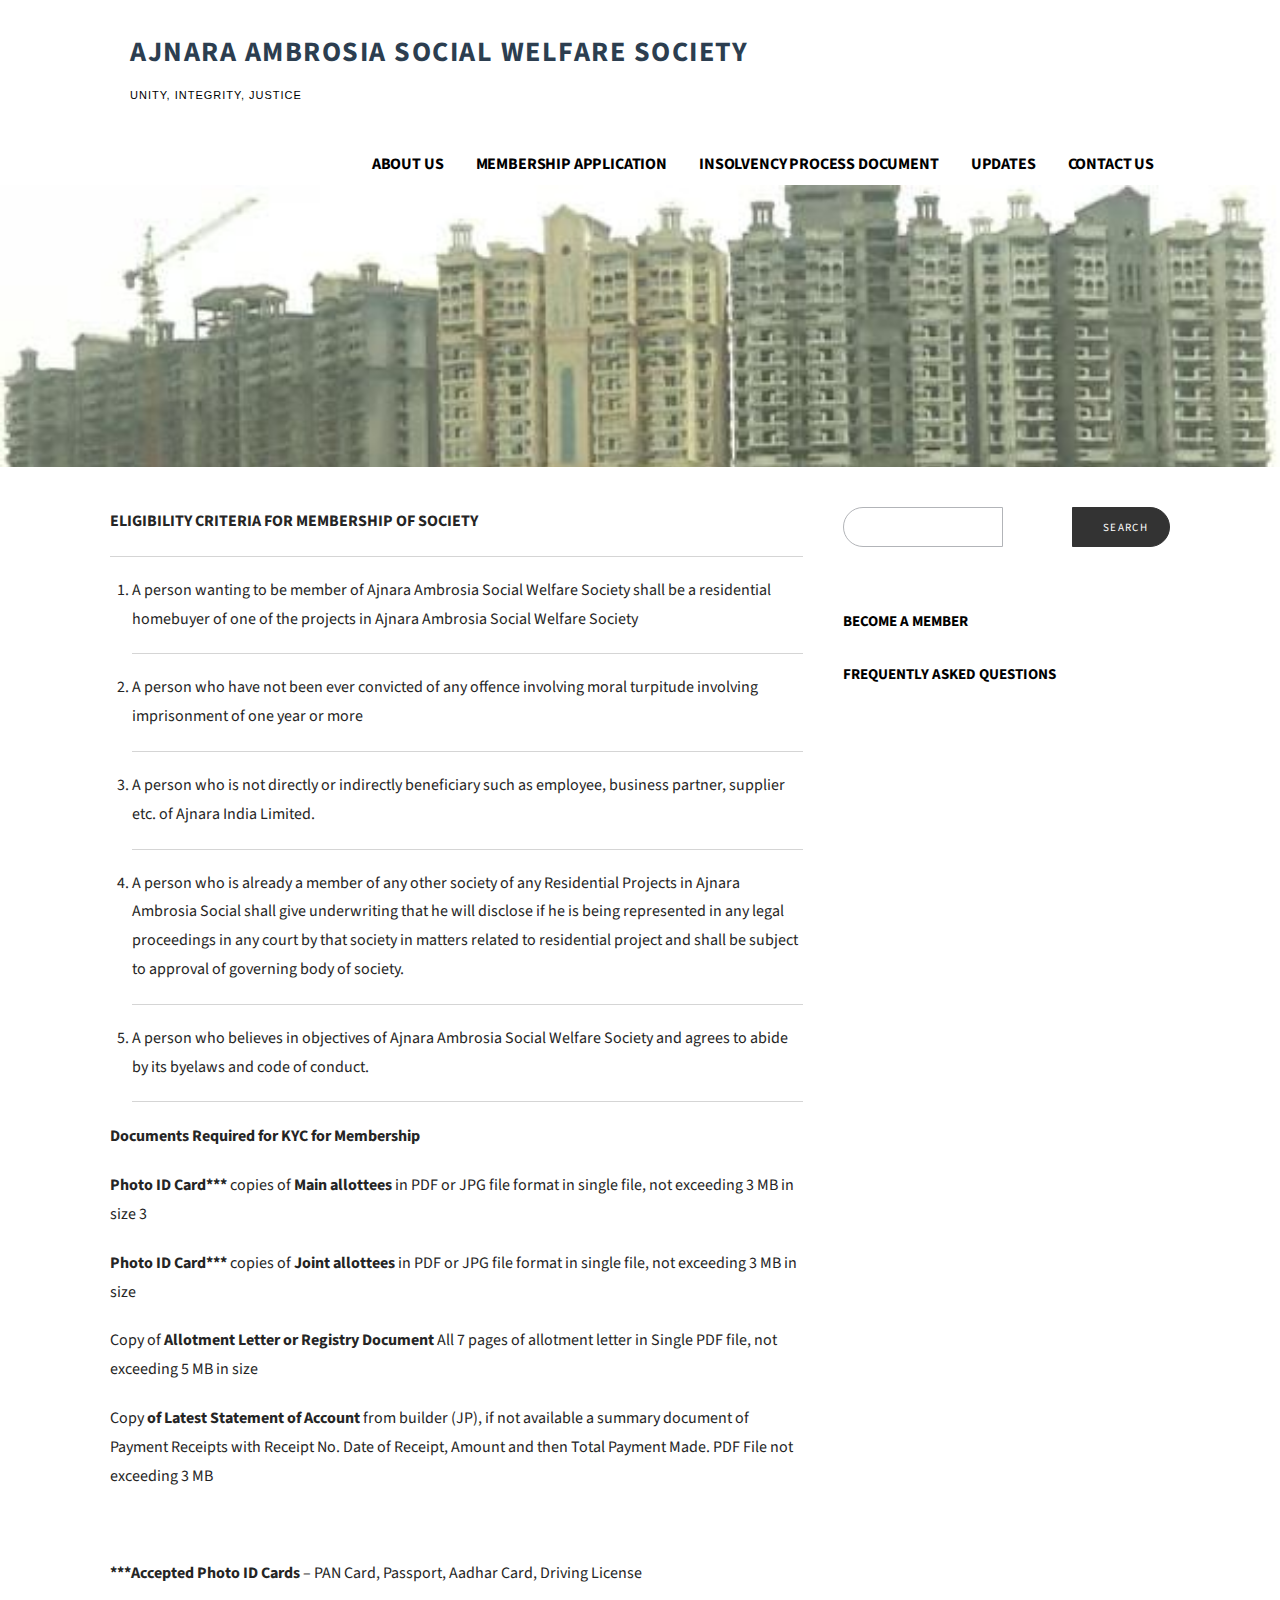
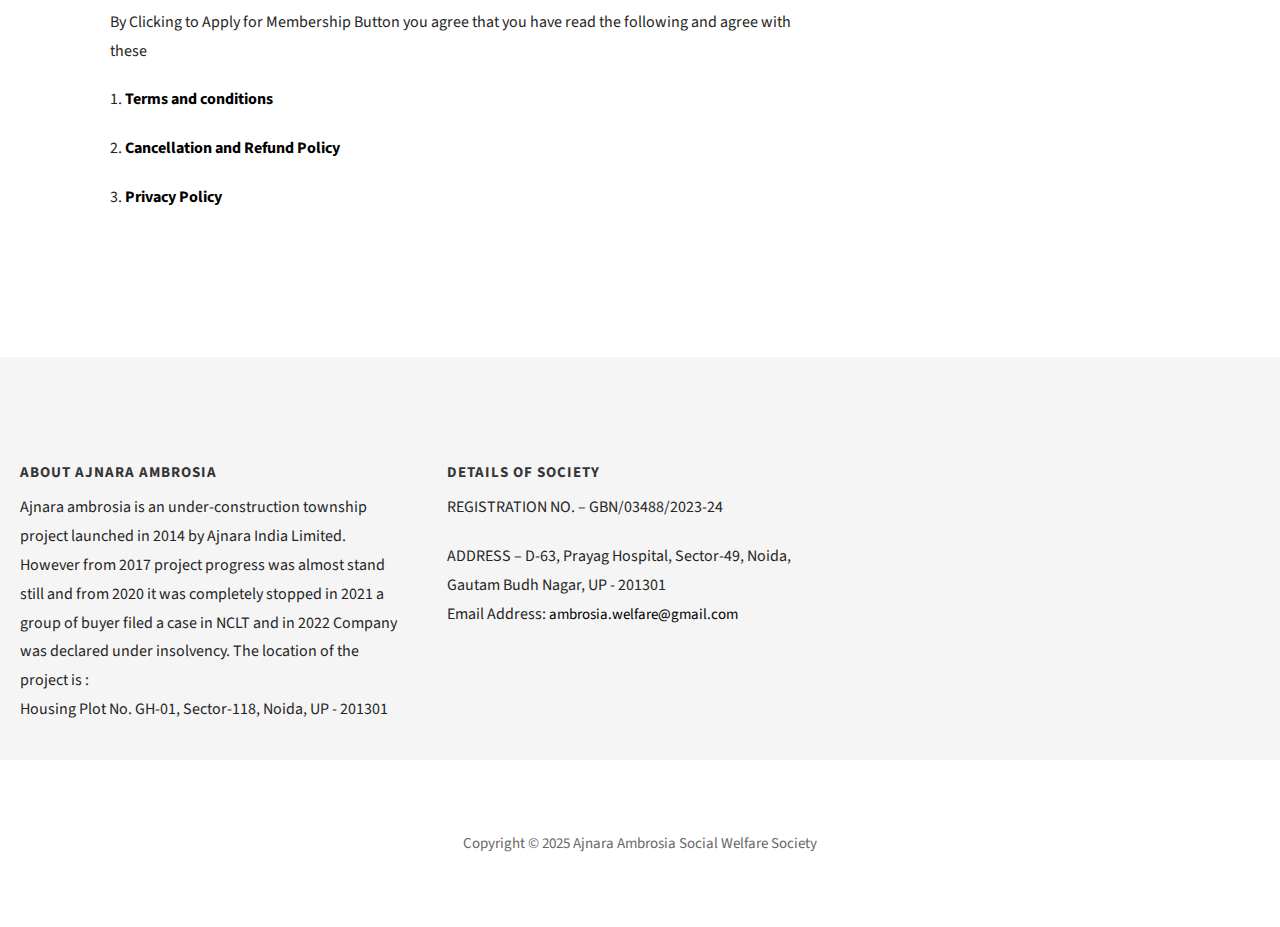
<file: eligibility.html>
<html lang="en-GB"><head>

    <meta charset="UTF-8">

    <meta name="viewport" content="width=device-width, initial-scale=1">

    <meta name="csrf-token" content="J1ubsGJXHn3n7NiBx61ST8BCSfZwIu7jqAQ6alir">

    <link rel="profile" href="http://gmpg.org/xfn/11">

    

    <title>Ajnara Ambrosia Social Welfare Society – UNITY, INTEGRITY, JUSTICE</title>
    <meta name="robots" content="max-image-preview:large">
    <style>img:is([sizes="auto" i], [sizes^="auto," i]) { contain-intrinsic-size: 3000px 1500px }</style>
    <link rel="dns-prefetch" href="//fonts.googleapis.com">
   
    <script type="text/javascript">
        /* <![CDATA[ */
        window._wpemojiSettings = {
            "baseUrl": "https:\/\/s.w.org\/images\/core\/emoji\/15.1.0\/72x72\/",
            "ext": ".png",
            "svgUrl": "https:\/\/s.w.org\/images\/core\/emoji\/15.1.0\/svg\/",
            "svgExt": ".svg",
            "source": {
                "concatemoji": "https:\/\/www.jpscws.com\/wp-includes\/js\/wp-emoji-release.min.js?ver=6.8.1"
            }
        };
        /*! This file is auto-generated */
        ! function(i, n) {
            var o, s, e;

            function c(e) {
                try {
                    var t = {
                        supportTests: e,
                        timestamp: (new Date).valueOf()
                    };
                    sessionStorage.setItem(o, JSON.stringify(t))
                } catch (e) {}
            }

            function p(e, t, n) {
                e.clearRect(0, 0, e.canvas.width, e.canvas.height), e.fillText(t, 0, 0);
                var t = new Uint32Array(e.getImageData(0, 0, e.canvas.width, e.canvas.height).data),
                    r = (e.clearRect(0, 0, e.canvas.width, e.canvas.height), e.fillText(n, 0, 0), new Uint32Array(e
                        .getImageData(0, 0, e.canvas.width, e.canvas.height).data));
                return t.every(function(e, t) {
                    return e === r[t]
                })
            }

            function u(e, t, n) {
                switch (t) {
                    case "flag":
                        return n(e, "\ud83c\udff3\ufe0f\u200d\u26a7\ufe0f", "\ud83c\udff3\ufe0f\u200b\u26a7\ufe0f") ? !1 : !
                            n(e, "\ud83c\uddfa\ud83c\uddf3", "\ud83c\uddfa\u200b\ud83c\uddf3") && !n(e,
                                "\ud83c\udff4\udb40\udc67\udb40\udc62\udb40\udc65\udb40\udc6e\udb40\udc67\udb40\udc7f",
                                "\ud83c\udff4\u200b\udb40\udc67\u200b\udb40\udc62\u200b\udb40\udc65\u200b\udb40\udc6e\u200b\udb40\udc67\u200b\udb40\udc7f"
                                );
                    case "emoji":
                        return !n(e, "\ud83d\udc26\u200d\ud83d\udd25", "\ud83d\udc26\u200b\ud83d\udd25")
                }
                return !1
            }

            function f(e, t, n) {
                var r = "undefined" != typeof WorkerGlobalScope && self instanceof WorkerGlobalScope ? new OffscreenCanvas(
                        300, 150) : i.createElement("canvas"),
                    a = r.getContext("2d", {
                        willReadFrequently: !0
                    }),
                    o = (a.textBaseline = "top", a.font = "600 32px Arial", {});
                return e.forEach(function(e) {
                    o[e] = t(a, e, n)
                }), o
            }

            function t(e) {
                var t = i.createElement("script");
                t.src = e, t.defer = !0, i.head.appendChild(t)
            }
            "undefined" != typeof Promise && (o = "wpEmojiSettingsSupports", s = ["flag", "emoji"], n.supports = {
                everything: !0,
                everythingExceptFlag: !0
            }, e = new Promise(function(e) {
                i.addEventListener("DOMContentLoaded", e, {
                    once: !0
                })
            }), new Promise(function(t) {
                var n = function() {
                    try {
                        var e = JSON.parse(sessionStorage.getItem(o));
                        if ("object" == typeof e && "number" == typeof e.timestamp && (new Date).valueOf() <
                            e.timestamp + 604800 && "object" == typeof e.supportTests) return e.supportTests
                    } catch (e) {}
                    return null
                }();
                if (!n) {
                    if ("undefined" != typeof Worker && "undefined" != typeof OffscreenCanvas && "undefined" !=
                        typeof URL && URL.createObjectURL && "undefined" != typeof Blob) try {
                        var e = "postMessage(" + f.toString() + "(" + [JSON.stringify(s), u.toString(), p
                                .toString()
                            ].join(",") + "));",
                            r = new Blob([e], {
                                type: "text/javascript"
                            }),
                            a = new Worker(URL.createObjectURL(r), {
                                name: "wpTestEmojiSupports"
                            });
                        return void(a.onmessage = function(e) {
                            c(n = e.data), a.terminate(), t(n)
                        })
                    } catch (e) {}
                    c(n = f(s, u, p))
                }
                t(n)
            }).then(function(e) {
                for (var t in e) n.supports[t] = e[t], n.supports.everything = n.supports.everything && n
                    .supports[t], "flag" !== t && (n.supports.everythingExceptFlag = n.supports
                        .everythingExceptFlag && n.supports[t]);
                n.supports.everythingExceptFlag = n.supports.everythingExceptFlag && !n.supports.flag, n
                    .DOMReady = !1, n.readyCallback = function() {
                        n.DOMReady = !0
                    }
            }).then(function() {
                return e
            }).then(function() {
                var e;
                n.supports.everything || (n.readyCallback(), (e = n.source || {}).concatemoji ? t(e
                    .concatemoji) : e.wpemoji && e.twemoji && (t(e.twemoji), t(e.wpemoji)))
            }))
        }((window, document), window._wpemojiSettings);
        /* ]]> */
    </script>
    <link rel="stylesheet" id="codepeople-search-in-place-style-css" href="./assets/css/codepeople_shearch_in_place.min.css" type="text/css" media="all">
    <style id="wp-emoji-styles-inline-css" type="text/css">
        img.wp-smiley,
        img.emoji {
            display: inline !important;
            border: none !important;
            box-shadow: none !important;
            height: 1em !important;
            width: 1em !important;
            margin: 0 0.07em !important;
            vertical-align: -0.1em !important;
            background: none !important;
            padding: 0 !important;
        }
    </style>
    <link rel="stylesheet" id="wp-block-library-css" href="./assets/css/style.min.css" type="text/css" media="all">
    <style id="wp-block-library-theme-inline-css" type="text/css">
        .wp-block-audio :where(figcaption) {
            color: #555;
            font-size: 13px;
            text-align: center
        }

        .is-dark-theme .wp-block-audio :where(figcaption) {
            color: #ffffffa6
        }

        .wp-block-audio {
            margin: 0 0 1em
        }

        .wp-block-code {
            border: 1px solid #ccc;
            border-radius: 4px;
            font-family: Menlo, Consolas, monaco, monospace;
            padding: .8em 1em
        }

        .wp-block-embed :where(figcaption) {
            color: #555;
            font-size: 13px;
            text-align: center
        }

        .is-dark-theme .wp-block-embed :where(figcaption) {
            color: #ffffffa6
        }

        .wp-block-embed {
            margin: 0 0 1em
        }

        .blocks-gallery-caption {
            color: #555;
            font-size: 13px;
            text-align: center
        }

        .is-dark-theme .blocks-gallery-caption {
            color: #ffffffa6
        }

        :root :where(.wp-block-image figcaption) {
            color: #555;
            font-size: 13px;
            text-align: center
        }

        .is-dark-theme :root :where(.wp-block-image figcaption) {
            color: #ffffffa6
        }

        .wp-block-image {
            margin: 0 0 1em
        }

        .wp-block-pullquote {
            border-bottom: 4px solid;
            border-top: 4px solid;
            color: currentColor;
            margin-bottom: 1.75em
        }

        .wp-block-pullquote cite,
        .wp-block-pullquote footer,
        .wp-block-pullquote__citation {
            color: currentColor;
            font-size: .8125em;
            font-style: normal;
            text-transform: uppercase
        }

        .wp-block-quote {
            border-left: .25em solid;
            margin: 0 0 1.75em;
            padding-left: 1em
        }

        .wp-block-quote cite,
        .wp-block-quote footer {
            color: currentColor;
            font-size: .8125em;
            font-style: normal;
            position: relative
        }

        .wp-block-quote:where(.has-text-align-right) {
            border-left: none;
            border-right: .25em solid;
            padding-left: 0;
            padding-right: 1em
        }

        .wp-block-quote:where(.has-text-align-center) {
            border: none;
            padding-left: 0
        }

        .wp-block-quote.is-large,
        .wp-block-quote.is-style-large,
        .wp-block-quote:where(.is-style-plain) {
            border: none
        }

        .wp-block-search .wp-block-search__label {
            font-weight: 700
        }

        .wp-block-search__button {
            border: 1px solid #ccc;
            padding: .375em .625em
        }

        :where(.wp-block-group.has-background) {
            padding: 1.25em 2.375em
        }

        .wp-block-separator.has-css-opacity {
            opacity: .4
        }

        .wp-block-separator {
            border: none;
            border-bottom: 2px solid;
            margin-left: auto;
            margin-right: auto
        }

        .wp-block-separator.has-alpha-channel-opacity {
            opacity: 1
        }

        .wp-block-separator:not(.is-style-wide):not(.is-style-dots) {
            width: 100px
        }

        .wp-block-separator.has-background:not(.is-style-dots) {
            border-bottom: none;
            height: 1px
        }

        .wp-block-separator.has-background:not(.is-style-wide):not(.is-style-dots) {
            height: 2px
        }

        .wp-block-table {
            margin: 0 0 1em
        }

        .wp-block-table td,
        .wp-block-table th {
            word-break: normal
        }

        .wp-block-table :where(figcaption) {
            color: #555;
            font-size: 13px;
            text-align: center
        }

        .is-dark-theme .wp-block-table :where(figcaption) {
            color: #ffffffa6
        }

        .wp-block-video :where(figcaption) {
            color: #555;
            font-size: 13px;
            text-align: center
        }

        .is-dark-theme .wp-block-video :where(figcaption) {
            color: #ffffffa6
        }

        .wp-block-video {
            margin: 0 0 1em
        }

        :root :where(.wp-block-template-part.has-background) {
            margin-bottom: 0;
            margin-top: 0;
            padding: 1.25em 2.375em
        }
    </style>
    <style id="classic-theme-styles-inline-css" type="text/css">
        /*! This file is auto-generated */
        .wp-block-button__link {
            color: #fff;
            background-color: #32373c;
            border-radius: 9999px;
            box-shadow: none;
            text-decoration: none;
            padding: calc(.667em + 2px) calc(1.333em + 2px);
            font-size: 1.125em
        }

        .wp-block-file__button {
            background: #32373c;
            color: #fff;
            text-decoration: none
        }
    </style>
    <style id="pdfemb-pdf-embedder-viewer-style-inline-css" type="text/css">
        .wp-block-pdfemb-pdf-embedder-viewer {
            max-width: none
        }
    </style>
    <style id="global-styles-inline-css" type="text/css">
        :root {
            --wp--preset--aspect-ratio--square: 1;
            --wp--preset--aspect-ratio--4-3: 4/3;
            --wp--preset--aspect-ratio--3-4: 3/4;
            --wp--preset--aspect-ratio--3-2: 3/2;
            --wp--preset--aspect-ratio--2-3: 2/3;
            --wp--preset--aspect-ratio--16-9: 16/9;
            --wp--preset--aspect-ratio--9-16: 9/16;
            --wp--preset--color--black: #000000;
            --wp--preset--color--cyan-bluish-gray: #abb8c3;
            --wp--preset--color--white: #ffffff;
            --wp--preset--color--pale-pink: #f78da7;
            --wp--preset--color--vivid-red: #cf2e2e;
            --wp--preset--color--luminous-vivid-orange: #ff6900;
            --wp--preset--color--luminous-vivid-amber: #fcb900;
            --wp--preset--color--light-green-cyan: #7bdcb5;
            --wp--preset--color--vivid-green-cyan: #00d084;
            --wp--preset--color--pale-cyan-blue: #8ed1fc;
            --wp--preset--color--vivid-cyan-blue: #0693e3;
            --wp--preset--color--vivid-purple: #9b51e0;
            --wp--preset--color--primary: #03263B;
            --wp--preset--color--secondary: #0b3954;
            --wp--preset--color--tertiary: #bddae6;
            --wp--preset--color--quaternary: #ff6663;
            --wp--preset--color--quinary: #ffffff;
            --wp--preset--gradient--vivid-cyan-blue-to-vivid-purple: linear-gradient(135deg, rgba(6, 147, 227, 1) 0%, rgb(155, 81, 224) 100%);
            --wp--preset--gradient--light-green-cyan-to-vivid-green-cyan: linear-gradient(135deg, rgb(122, 220, 180) 0%, rgb(0, 208, 130) 100%);
            --wp--preset--gradient--luminous-vivid-amber-to-luminous-vivid-orange: linear-gradient(135deg, rgba(252, 185, 0, 1) 0%, rgba(255, 105, 0, 1) 100%);
            --wp--preset--gradient--luminous-vivid-orange-to-vivid-red: linear-gradient(135deg, rgba(255, 105, 0, 1) 0%, rgb(207, 46, 46) 100%);
            --wp--preset--gradient--very-light-gray-to-cyan-bluish-gray: linear-gradient(135deg, rgb(238, 238, 238) 0%, rgb(169, 184, 195) 100%);
            --wp--preset--gradient--cool-to-warm-spectrum: linear-gradient(135deg, rgb(74, 234, 220) 0%, rgb(151, 120, 209) 20%, rgb(207, 42, 186) 40%, rgb(238, 44, 130) 60%, rgb(251, 105, 98) 80%, rgb(254, 248, 76) 100%);
            --wp--preset--gradient--blush-light-purple: linear-gradient(135deg, rgb(255, 206, 236) 0%, rgb(152, 150, 240) 100%);
            --wp--preset--gradient--blush-bordeaux: linear-gradient(135deg, rgb(254, 205, 165) 0%, rgb(254, 45, 45) 50%, rgb(107, 0, 62) 100%);
            --wp--preset--gradient--luminous-dusk: linear-gradient(135deg, rgb(255, 203, 112) 0%, rgb(199, 81, 192) 50%, rgb(65, 88, 208) 100%);
            --wp--preset--gradient--pale-ocean: linear-gradient(135deg, rgb(255, 245, 203) 0%, rgb(182, 227, 212) 50%, rgb(51, 167, 181) 100%);
            --wp--preset--gradient--electric-grass: linear-gradient(135deg, rgb(202, 248, 128) 0%, rgb(113, 206, 126) 100%);
            --wp--preset--gradient--midnight: linear-gradient(135deg, rgb(2, 3, 129) 0%, rgb(40, 116, 252) 100%);
            --wp--preset--font-size--small: 13px;
            --wp--preset--font-size--medium: 20px;
            --wp--preset--font-size--large: 36px;
            --wp--preset--font-size--x-large: 42px;
            --wp--preset--spacing--20: 0.44rem;
            --wp--preset--spacing--30: 0.67rem;
            --wp--preset--spacing--40: 1rem;
            --wp--preset--spacing--50: 1.5rem;
            --wp--preset--spacing--60: 2.25rem;
            --wp--preset--spacing--70: 3.38rem;
            --wp--preset--spacing--80: 5.06rem;
            --wp--preset--shadow--natural: 6px 6px 9px rgba(0, 0, 0, 0.2);
            --wp--preset--shadow--deep: 12px 12px 50px rgba(0, 0, 0, 0.4);
            --wp--preset--shadow--sharp: 6px 6px 0px rgba(0, 0, 0, 0.2);
            --wp--preset--shadow--outlined: 6px 6px 0px -3px rgba(255, 255, 255, 1), 6px 6px rgba(0, 0, 0, 1);
            --wp--preset--shadow--crisp: 6px 6px 0px rgba(0, 0, 0, 1);
        }

        :where(.is-layout-flex) {
            gap: 0.5em;
        }

        :where(.is-layout-grid) {
            gap: 0.5em;
        }

        body .is-layout-flex {
            display: flex;
        }

        .is-layout-flex {
            flex-wrap: wrap;
            align-items: center;
        }

        .is-layout-flex> :is(*, div) {
            margin: 0;
        }

        body .is-layout-grid {
            display: grid;
        }

        .is-layout-grid> :is(*, div) {
            margin: 0;
        }

        :where(.wp-block-columns.is-layout-flex) {
            gap: 2em;
        }

        :where(.wp-block-columns.is-layout-grid) {
            gap: 2em;
        }

        :where(.wp-block-post-template.is-layout-flex) {
            gap: 1.25em;
        }

        :where(.wp-block-post-template.is-layout-grid) {
            gap: 1.25em;
        }

        .has-black-color {
            color: var(--wp--preset--color--black) !important;
        }

        .has-cyan-bluish-gray-color {
            color: var(--wp--preset--color--cyan-bluish-gray) !important;
        }

        .has-white-color {
            color: var(--wp--preset--color--white) !important;
        }

        .has-pale-pink-color {
            color: var(--wp--preset--color--pale-pink) !important;
        }

        .has-vivid-red-color {
            color: var(--wp--preset--color--vivid-red) !important;
        }

        .has-luminous-vivid-orange-color {
            color: var(--wp--preset--color--luminous-vivid-orange) !important;
        }

        .has-luminous-vivid-amber-color {
            color: var(--wp--preset--color--luminous-vivid-amber) !important;
        }

        .has-light-green-cyan-color {
            color: var(--wp--preset--color--light-green-cyan) !important;
        }

        .has-vivid-green-cyan-color {
            color: var(--wp--preset--color--vivid-green-cyan) !important;
        }

        .has-pale-cyan-blue-color {
            color: var(--wp--preset--color--pale-cyan-blue) !important;
        }

        .has-vivid-cyan-blue-color {
            color: var(--wp--preset--color--vivid-cyan-blue) !important;
        }

        .has-vivid-purple-color {
            color: var(--wp--preset--color--vivid-purple) !important;
        }

        .has-black-background-color {
            background-color: var(--wp--preset--color--black) !important;
        }

        .has-cyan-bluish-gray-background-color {
            background-color: var(--wp--preset--color--cyan-bluish-gray) !important;
        }

        .has-white-background-color {
            background-color: var(--wp--preset--color--white) !important;
        }

        .has-pale-pink-background-color {
            background-color: var(--wp--preset--color--pale-pink) !important;
        }

        .has-vivid-red-background-color {
            background-color: var(--wp--preset--color--vivid-red) !important;
        }

        .has-luminous-vivid-orange-background-color {
            background-color: var(--wp--preset--color--luminous-vivid-orange) !important;
        }

        .has-luminous-vivid-amber-background-color {
            background-color: var(--wp--preset--color--luminous-vivid-amber) !important;
        }

        .has-light-green-cyan-background-color {
            background-color: var(--wp--preset--color--light-green-cyan) !important;
        }

        .has-vivid-green-cyan-background-color {
            background-color: var(--wp--preset--color--vivid-green-cyan) !important;
        }

        .has-pale-cyan-blue-background-color {
            background-color: var(--wp--preset--color--pale-cyan-blue) !important;
        }

        .has-vivid-cyan-blue-background-color {
            background-color: var(--wp--preset--color--vivid-cyan-blue) !important;
        }

        .has-vivid-purple-background-color {
            background-color: var(--wp--preset--color--vivid-purple) !important;
        }

        .has-black-border-color {
            border-color: var(--wp--preset--color--black) !important;
        }

        .has-cyan-bluish-gray-border-color {
            border-color: var(--wp--preset--color--cyan-bluish-gray) !important;
        }

        .has-white-border-color {
            border-color: var(--wp--preset--color--white) !important;
        }

        .has-pale-pink-border-color {
            border-color: var(--wp--preset--color--pale-pink) !important;
        }

        .has-vivid-red-border-color {
            border-color: var(--wp--preset--color--vivid-red) !important;
        }

        .has-luminous-vivid-orange-border-color {
            border-color: var(--wp--preset--color--luminous-vivid-orange) !important;
        }

        .has-luminous-vivid-amber-border-color {
            border-color: var(--wp--preset--color--luminous-vivid-amber) !important;
        }

        .has-light-green-cyan-border-color {
            border-color: var(--wp--preset--color--light-green-cyan) !important;
        }

        .has-vivid-green-cyan-border-color {
            border-color: var(--wp--preset--color--vivid-green-cyan) !important;
        }

        .has-pale-cyan-blue-border-color {
            border-color: var(--wp--preset--color--pale-cyan-blue) !important;
        }

        .has-vivid-cyan-blue-border-color {
            border-color: var(--wp--preset--color--vivid-cyan-blue) !important;
        }

        .has-vivid-purple-border-color {
            border-color: var(--wp--preset--color--vivid-purple) !important;
        }

        .has-vivid-cyan-blue-to-vivid-purple-gradient-background {
            background: var(--wp--preset--gradient--vivid-cyan-blue-to-vivid-purple) !important;
        }

        .has-light-green-cyan-to-vivid-green-cyan-gradient-background {
            background: var(--wp--preset--gradient--light-green-cyan-to-vivid-green-cyan) !important;
        }

        .has-luminous-vivid-amber-to-luminous-vivid-orange-gradient-background {
            background: var(--wp--preset--gradient--luminous-vivid-amber-to-luminous-vivid-orange) !important;
        }

        .has-luminous-vivid-orange-to-vivid-red-gradient-background {
            background: var(--wp--preset--gradient--luminous-vivid-orange-to-vivid-red) !important;
        }

        .has-very-light-gray-to-cyan-bluish-gray-gradient-background {
            background: var(--wp--preset--gradient--very-light-gray-to-cyan-bluish-gray) !important;
        }

        .has-cool-to-warm-spectrum-gradient-background {
            background: var(--wp--preset--gradient--cool-to-warm-spectrum) !important;
        }

        .has-blush-light-purple-gradient-background {
            background: var(--wp--preset--gradient--blush-light-purple) !important;
        }

        .has-blush-bordeaux-gradient-background {
            background: var(--wp--preset--gradient--blush-bordeaux) !important;
        }

        .has-luminous-dusk-gradient-background {
            background: var(--wp--preset--gradient--luminous-dusk) !important;
        }

        .has-pale-ocean-gradient-background {
            background: var(--wp--preset--gradient--pale-ocean) !important;
        }

        .has-electric-grass-gradient-background {
            background: var(--wp--preset--gradient--electric-grass) !important;
        }

        .has-midnight-gradient-background {
            background: var(--wp--preset--gradient--midnight) !important;
        }

        .has-small-font-size {
            font-size: var(--wp--preset--font-size--small) !important;
        }

        .has-medium-font-size {
            font-size: var(--wp--preset--font-size--medium) !important;
        }

        .has-large-font-size {
            font-size: var(--wp--preset--font-size--large) !important;
        }

        .has-x-large-font-size {
            font-size: var(--wp--preset--font-size--x-large) !important;
        }

        :where(.wp-block-post-template.is-layout-flex) {
            gap: 1.25em;
        }

        :where(.wp-block-post-template.is-layout-grid) {
            gap: 1.25em;
        }

        :where(.wp-block-columns.is-layout-flex) {
            gap: 2em;
        }

        :where(.wp-block-columns.is-layout-grid) {
            gap: 2em;
        }

        :root :where(.wp-block-pullquote) {
            font-size: 1.5em;
            line-height: 1.6;
        }
    </style>
    <link rel="stylesheet" id="wordpress-file-upload-style-css" href="./assets/css/wordpress_file_upload_style.css" type="text/css" media="all">
    <link rel="stylesheet" id="wordpress-file-upload-style-safe-css" href="./assets/css/wordpress_file_upload_style_safe.css" type="text/css" media="all">
    <link rel="stylesheet" id="wordpress-file-upload-adminbar-style-css" href="./assets/css/wordpress_file_upload_adminbarstyle.css" type="text/css" media="all">
    <link rel="stylesheet" id="jquery-ui-css-css" href="./assets/css/jquery-ui.min.css" type="text/css" media="all">
    <link rel="stylesheet" id="jquery-ui-timepicker-addon-css-css" href="./assets/css/jquery-ui-timepicker-addon.min.css" type="text/css" media="all">
    <link rel="stylesheet" id="wppopups-base-css" href="./assets/css/wppopups-base.css" type="text/css" media="all">
    <link rel="stylesheet" id="ascension-css" href="./assets/css/style.css" type="text/css" media="all">
    <style id="ascension-inline-css" type="text/css">
        .hero {
            background-image: url('./assets/images/ambrosia.jpeg');
        }

        .site-title a,
        .site-title a:visited {
            color: #000;
        }

        .site-title a:hover,
        .site-title a:visited:hover {
            color: #000;
        }

        .site-description {
            color: #000;
        }

        .hero,
        .hero .widget h1,
        .hero .widget h2,
        .hero .widget h3,
        .hero .widget h4,
        .hero .widget h5,
        .hero .widget h6,
        .hero .widget p,
        .hero .widget blockquote,
        .hero .widget cite,
        .hero .widget table,
        .hero .widget ul,
        .hero .widget ol,
        .hero .widget li,
        .hero .widget dd,
        .hero .widget dt,
        .hero .widget address,
        .hero .widget code,
        .hero .widget pre,
        .hero .widget .widget-title,
        .hero .page-header h1 {
            color: #000;
        }

        .main-navigation ul li a,
        .main-navigation ul li a:visited,
        .main-navigation ul li a:hover,
        .main-navigation ul li a:focus,
        .main-navigation ul li a:visited:hover {
            color: #000;
        }

        .main-navigation .sub-menu .menu-item-has-children>a::after {
            border-right-color: #000;
            border-left-color: #000;
        }

        .menu-toggle div {
            background-color: #000;
        }

        .main-navigation ul li a:hover,
        .main-navigation ul li a:focus {
            color: #000;
        }

        h1,
        h2,
        h3,
        h4,
        h5,
        h6,
        label,
        legend,
        table th,
        dl dt,
        .entry-title,
        .entry-title a,
        .entry-title a:visited,
        .widget-title {
            color: #353535;
        }

        .entry-title a:hover,
        .entry-title a:visited:hover,
        .entry-title a:focus,
        .entry-title a:visited:focus,
        .entry-title a:active,
        .entry-title a:visited:active {
            color: rgba(53, 53, 53, 0.8);
        }

        body,input,select,textarea,input[type="text"]:focus,
        input[type="email"]:focus,
        input[type="url"]:focus,
        input[type="password"]:focus,
        input[type="search"]:focus,
        input[type="number"]:focus,
        input[type="tel"]:focus,
        input[type="range"]:focus,
        input[type="date"]:focus,
        input[type="month"]:focus,
        input[type="week"]:focus,
        input[type="time"]:focus,
        input[type="datetime"]:focus,
        input[type="datetime-local"]:focus,
        input[type="color"]:focus,
        textarea:focus,
        .navigation.pagination .paging-nav-text {
            color: #252525;
        }

        hr {
            background-color: rgba(37, 37, 37, 0.1);

            border-color:rgba(37, 37, 37, 0.1);}input[type="text"], input[type="email"], input[type="url"], input[type="password"], input[type="search"], input[type="number"], input[type="tel"], input[type="range"], input[type="date"], input[type="month"], input[type="week"], input[type="time"], input[type="datetime"], input[type="datetime-local"], input[type="color"], textarea, .select2-container .select2-choice {
                    color:rgba(37, 37, 37, 0.5); border-color:rgba(37, 37, 37, 0.1);
                }

                select, fieldset, blockquote, pre, code, abbr, acronym, .hentry table th, .hentry table td {
                    border-color:rgba(37, 37, 37, 0.1);
                }

                .hentry table tr:hover td {
                    background-color:rgba(37, 37, 37, 0.05);
                }

                blockquote, .entry-meta, .entry-footer, .comment-meta .says, .logged-in-as, .wp-block-coblocks-author__heading {
                    color:#686868;
                }

                .site-footer .widget-title, .site-footer h1, .site-footer h2, .site-footer h3, .site-footer h4, .site-footer h5, .site-footer h6 {
                    color:#353535;
                }

                .site-footer .widget, .site-footer .widget form label {
                    color:#252525;
                }

                .footer-menu ul li a, .footer-menu ul li a:visited {
                    color:#686868;
                }

                .site-info-wrapper .social-menu a {
                    background-color:#686868;
                }

                .footer-menu ul li a:hover, .footer-menu ul li a:visited:hover {
                    color:rgba(104, 104, 104, 0.8);
                }

                .site-info-wrapper .site-info-text {
                    color:#686868;
                }

                a, a:visited, .entry-title a:hover, .entry-title a:visited:hover {
                    color:#000;
                }

                .navigation.pagination .nav-links .page-numbers.current, .social-menu a:hover {
                    background-color:#000;
                }

                a:hover, a:visited:hover, a:focus, a:visited:focus, a:active, a:visited:active {
                    color:#000;
                }

                .comment-list li.bypostauthor {
                    border-color:rgba(6, 94, 32, 0.2);
                }

                button,a.button,a.button:visited,input[type="button"], input[type="reset"], input[type="submit"], .wp-block-button__link, .site-info-wrapper .social-menu a:hover{background-color:#000;border-color:#000;}button:hover,button:active,button:focus,a.button:hover,a.button:active,a.button:focus,a.button:visited:hover,a.button:visited:active,a.button:visited:focus,input[type="button"]:hover, input[type="button"]:active, input[type="button"]:focus, input[type="reset"]:hover, input[type="reset"]:active, input[type="reset"]:focus, input[type="submit"]:hover, input[type="submit"]:active, input[type="submit"]:focus {
                    background-color:#000; border-color:#000;
                }

                button,button:hover,button:active,button:focus,a.button,a.button:hover,a.button:active,a.button:focus,a.button:visited,a.button:visited:hover,a.button:visited:active,a.button:visited:focus,input[type="button"], input[type="button"]:hover, input[type="button"]:active, input[type="button"]:focus, input[type="reset"], input[type="reset"]:hover, input[type="reset"]:active, input[type="reset"]:focus, input[type="submit"], input[type="submit"]:hover, input[type="submit"]:active, input[type="submit"]:focus, .wp-block-button__link {
                    color:#ffffff;
                }

                body {
                    background-color:#ffffff;
                }

                .navigation.pagination .nav-links .page-numbers.current {
                    color:#ffffff;
                }

                .hero {
                    background-color:#ffffff;
                }

                .hero {
                    -webkit-box-shadow:inset 0 0 0 9999em; -moz-box-shadow:inset 0 0 0 9999em; box-shadow:inset 0 0 0 9999em; color:rgba(255, 255, 255, 0.00);
                }

                .main-navigation-container, .main-navigation.open, .main-navigation ul ul, .main-navigation .sub-menu {
                    background-color:#ffffff;
                }

                .site-header {
                    background-color:#ffffff;
                }

                .site-footer {
                    background-color:#f5f5f5;
                }

                .site-info-wrapper {
                    background-color:#ffffff;
                }

                .site-info-wrapper .social-menu a, .site-info-wrapper .social-menu a:visited, .site-info-wrapper .social-menu a:hover, .site-info-wrapper .social-menu a:visited:hover {
                    color:#ffffff;
                }

                .has-primary-color {
                    color:#03263B;
                }

                .has-primary-background-color {
                    background-color:#03263B;
                }

                .has-secondary-color {
                    color:#0b3954;
                }

                .has-secondary-background-color {
                    background-color:#0b3954;
                }

                .has-tertiary-color {
                    color:#bddae6;
                }

                .has-tertiary-background-color {
                    background-color:#bddae6;
                }

                .has-quaternary-color {
                    color:#ff6663;
                }

                .has-quaternary-background-color {
                    background-color:#ff6663;
                }

                .has-quinary-color {
                    color:#ffffff;
                }

                .has-quinary-background-color {
                    background-color:#ffffff;
                }
    </style>
    <link rel="stylesheet" id="wp-members-css" href="./assets/css/generic-no-float.min.css" type="text/css" media="all">
    <link rel="stylesheet" id="ascension-fonts-css" href="https://fonts.googleapis.com/css?family=Source+Sans+Pro%3A300%2C400%2C700&amp;subset=latin&amp;ver=1.8.9" type="text/css" media="all">
    <style id="ascension-fonts-inline-css" type="text/css">
        .site-title {
            font-family: "Source Sans Pro", sans-serif;
        }

        .main-navigation ul li a,
        .main-navigation ul li a:visited,button,a.button,a.fl-button,input[type="button"],
        input[type="reset"],
        input[type="submit"] {
            font-family: "Source Sans Pro", sans-serif;
        }

        h1,
        h2,
        h3,
        h4,
        h5,
        h6,
        label,
        legend,
        table th,
        dl dt,
        .entry-title,
        .widget-title {
            font-family: "Source Sans Pro", sans-serif;
        }

        body,
        p,
        ol li,
        ul li,
        dl dd,
        .fl-callout-text {
            font-family: "Source Sans Pro", sans-serif;
        }

        blockquote,
        .entry-meta,
        .entry-footer,
        .comment-list li .comment-meta .says,
        .comment-list li .comment-metadata,
        .comment-reply-link,
        #respond .logged-in-as {
            font-family: "Source Sans Pro", sans-serif;
        }
    </style>
    <script type="text/javascript" src="./assets/js/jquery.min.js" id="jquery-core-js"></script>
    <script type="text/javascript" src="./assets/js/jquery-migrate.min.js" id="jquery-migrate-js"></script>
    <script type="text/javascript" id="codepeople-search-in-place-js-extra">
        /* <![CDATA[ */
        var codepeople_search_in_place = {
            "screen_reader_alert": "Search results pop-up.",
            "screen_reader_alert_instructions": "Press the Tab key to navigate through the search results.",
            "screen_reader_alert_result_single": "result",
            "screen_reader_alert_result_multiple": "results",
            "own_only": "0",
            "result_number": "10",
            "more": "More Results",
            "empty": "0 results",
            "char_number": "3",
            "root": "Ly93d3cuanBzY3dzLmNvbS93cC1hZG1pbi8=",
            "home": "https:\/\/www.jpscws.com",
            "summary_length": "20",
            "operator": "or",
            "highlight_resulting_page": "1",
            "lang": "en",
            "highlight_colors": ["#B5DCE1", "#F4E0E9", "#D7E0B1", "#F4D9D0", "#D6CDC8", "#F4E3C9", "#CFDAF0",
                "#F4EFEC"],
            "areas": ["div.hentry", "#content", "#main", "div.content", "#middle", "#container", "#wrapper", "article",
                ".elementor", "body"
            ]
        };
        /* ]]> */
    </script>
    <script type="text/javascript" src="./assets/js/codepeople_shearch_in_place.min.js" id="codepeople-search-in-place-js"></script>
    <!--[if lt IE 8]>
<script type="text/javascript" src="https://www.jpscws.com/wp-includes/js/json2.min.js?ver=2015-05-03" id="json2-js">
</script>
<![endif]-->
    <script type="text/javascript" src="./assets/js/wordpress_file_upload_functions.js" id="wordpress_file_upload_script-js"></script>
    <script type="text/javascript" src="./assets/js/core.min.js" id="jquery-ui-core-js"></script>
    <script type="text/javascript" src="./assets/js/datepicker.min.js" id="jquery-ui-datepicker-js"></script>
    <script type="text/javascript" id="jquery-ui-datepicker-js-after">
        /* <![CDATA[ */
        jQuery(function(jQuery) {
            jQuery.datepicker.setDefaults({
                "closeText": "Close",
                "currentText": "Today",
                "monthNames": ["January", "February", "March", "April", "May", "June", "July", "August",
                    "September", "October", "November", "December"
                ],
                "monthNamesShort": ["Jan", "Feb", "Mar", "Apr", "May", "Jun", "Jul", "Aug", "Sep", "Oct",
                    "Nov", "Dec"
                ],
                "nextText": "Next",
                "prevText": "Previous",
                "dayNames": ["Sunday", "Monday", "Tuesday", "Wednesday", "Thursday", "Friday", "Saturday"],
                "dayNamesShort": ["Sun", "Mon", "Tue", "Wed", "Thu", "Fri", "Sat"],
                "dayNamesMin": ["S", "M", "T", "W", "T", "F", "S"],
                "dateFormat": "d MM yy",
                "firstDay": 1,
                "isRTL": false
            });
        });
        /* ]]> */
    </script>
    <script type="text/javascript" src="./assets/js/jquery-ui-timepicker-addon.min.js" id="jquery-ui-timepicker-addon-js-js"></script>
    
    
    
    
    
    
    <script data-ad-client="ca-pub-5641912544232433" async="" src="./assets/js/adsbygoogle.js"></script>
    <!-- Global site tag (gtag.js) - Google Analytics -->
    
    <script>
        // window.dataLayer = window.dataLayer || [];

        // function gtag() {
        //     dataLayer.push(arguments);
        // }
        // gtag('js', new Date());

        // gtag('config', 'G-4Z8ZTSSCBM');
    </script>
    <style>
        .search-in-place {
            background-color: #F9F9F9;
        }

        .search-in-place {
            border: 1px solid #DDDDDD;
        }

        .search-in-place .item {
            border-bottom: 1px solid #DDDDDD;
        }

        .search-in-place .label {
            color: #333333;
        }

        .search-in-place .label {
            text-shadow: 0 1px 0 #FFFFFF;
        }

        .search-in-place .label {
            background: #ECECEC;
            background: -moz-linear-gradient(top, #F9F9F9 0%, #ECECEC 100%);
            background: -webkit-gradient(linear, left top, left bottom, color-stop(0%, #F9F9F9), color-stop(100%, #ECECEC));
            background: -webkit-linear-gradient(top, #F9F9F9 0%, #ECECEC 100%);
            background: -o-linear-gradient(top, #F9F9F9 0%, #ECECEC 100%);
            background: -ms-linear-gradient(top, #F9F9F9 0%, #ECECEC 100%);
            background: linear-gradient(to bottom, #F9F9F9 0%, #ECECEC 100%);
            filter: progid:DXImageTransform.Microsoft.gradient(startColorstr='#F9F9F9', endColorstr='#ECECEC', GradientType=0);
        }

        .search-in-place .item.active {
            background-color: #FFFFFF;
        }
    </style>
    <style type="text/css">
        .site-title a,
        .site-title a:visited {
            color: 065e20;
        }
    </style>
    <script>
        document.addEventListener("DOMContentLoaded", function() {
            // Title Case
            document.querySelectorAll('.title-case input').forEach(function(input) {
                input.addEventListener('input', function() {
                    this.value = this.value.toLowerCase().replace(/\b\w/g, function(char) {
                        return char.toUpperCase();
                    });
                });
            });

            // Upper Case
            document.querySelectorAll('.upper-case input').forEach(function(input) {
                input.addEventListener('input', function() {
                    this.value = this.value.toUpperCase();
                });
            });

            // Lower Case
            document.querySelectorAll('.lower-case input').forEach(function(input) {
                input.addEventListener('input', function() {
                    this.value = this.value.toLowerCase();
                });
            });

            // Alphanumeric in Capital
            document.querySelectorAll('.alphanumeric-capital input').forEach(function(input) {
                input.addEventListener('input', function() {
                    this.value = this.value.replace(/[^A-Z0-9@-_.#&]/g, '').toUpperCase();
                });
            });

            // Alphanumeric in Small
            document.querySelectorAll('.alphanumeric-small input').forEach(function(input) {
                input.addEventListener('input', function() {
                    this.value = this.value.replace(/[^a-z0-9@-_.#&]/g, '').toLowerCase();
                });
            });
        });
    </script>
    <link rel="icon" href="./assets/images/logo.jpg" sizes="32x32">
    
    
    <style type="text/css" id="wp-custom-css">
        /**Hide Site Title**/
        .page-title {
            display: none;
        }


        /**Form Background Color**/

        div#wpforms-367 {
            background-color: rgb(240, 255, 204);
            padding: 40px;
            border-radius: 5px;
            !important
        }

        /** WPFORMS WPFORMSLABEL **/
        .wpforms-form label {
            color: rgb(67, 124, 23) !important;
        }

        /** WPFORMS Input Textarea **/
        .wpforms-form input,
        .wpforms-form textarea {
            background-color: rgba(255, 255, 255, 0.39) !important;
        }

        /** WPFORMS BUTTONCOLOR **/
        .wpforms-form button {
            background-color: rgb(182, 182, 180) !important;
            border-color: rgb(67, 124, 23) !important;
        }

        /** WPFORMS SUBMITBUTTON **/
        button.wpforms-submit {
            color: #FFFFFF !important;
            background-color: rgb(242, 163, 8) !important;
        }

        /** WPFORMS SUBMITBUTTON Hover **/
        button.wpforms-submit:hover {
            color: rgb(255, 255, 255) !important;
            background-color: rgb(8, 168, 191) !important;
        }

        /**Form Border**/
        div#wpforms-367 {
            border-color: rgb(65, 56, 67) !important;
        }

        div#wpforms-367 {
            border-width: 1000px !important;
        }

        /**Form Background Color**/

        div#wpforms-729 {
            background-color: rgb(240, 255, 204);
            padding: 40px;
            border-radius: 5px;
            !important
        }

        /** WPFORMS WPFORMSLABEL **/
        .wpforms-form label {
            color: rgb(67, 124, 23) !important;
        }

        /** WPFORMS Input Textarea **/
        .wpforms-form input,
        .wpforms-form textarea {
            background-color: rgba(255, 255, 255, 0.39) !important;
        }

        /** WPFORMS BUTTONCOLOR **/
        .wpforms-form button {
            background-color: rgb(182, 182, 180) !important;
            border-color: rgb(67, 124, 23) !important;
        }

        /** WPFORMS SUBMITBUTTON **/
        button.wpforms-submit {
            color: #FFFFFF !important;
            background-color: rgb(242, 163, 8) !important;
        }

        /** WPFORMS SUBMITBUTTON Hover **/
        button.wpforms-submit:hover {
            color: rgb(255, 255, 255) !important;
            background-color: rgb(8, 168, 191) !important;
        }

        /**Form Border**/
        div#wpforms-367 {
            border-color: rgb(65, 56, 67) !important;
        }

        div#wpforms-367 {
            border-width: 1000px !important;
        }

        /**Form Background Color**/
        div#wpforms-262 {
            background-color: rgb(240, 255, 204);
            padding: 40px;
            border-radius: 5px;
            !important
        }

        /** WPFORMS WPFORMSLABEL **/
        .wpforms-form label {
            color: rgb(67, 124, 23) !important;
        }

        /** WPFORMS Input Textarea **/
        .wpforms-form input,
        .wpforms-form textarea {
            background-color: rgba(255, 255, 255, 0.39) !important;
        }

        /** WPFORMS BUTTONCOLOR **/
        .wpforms-form button {
            background-color: rgb(182, 182, 180) !important;
            border-color: rgb(67, 124, 23) !important;
        }

        /** WPFORMS SUBMITBUTTON **/
        button.wpforms-submit {
            color: #FFFFFF !important;
            background-color: rgb(242, 163, 8) !important;
        }

        /** WPFORMS SUBMITBUTTON Hover **/
        button.wpforms-submit:hover {
            color: rgb(255, 255, 255) !important;
            background-color: rgb(8, 168, 191) !important;
        }

        /**Form Border**/
        div#wpforms-262 {
            border-color: rgb(65, 56, 67) !important;
        }

        div#wpforms-262 {
            border-width: 1000px !important;
        }

        /**WPMembersRegistrationForm Background Color**/
        div#wpmem_reg {
            background-color: rgb(240, 255, 204);
            padding: 40px;
            border-radius: 5px;
            !important
        }

        /**Form Border**/
        div#wpmem_reg {
            border-color: rgb(65, 56, 67) !important;
        }

        div#wpmem_reg {
            border-width: 1000px !important;
        }

        /**WPMembersLoginForm Background Color**/
        div#wpmem_login {
            background-color: rgb(240, 255, 204);
            padding: 40px;
            border-radius: 5px;
            !important
        }

        /**Form Border**/
        div#wpmem_login {
            border-color: rgb(65, 56, 67) !important;
        }

        div#wpmem_login {
            border-width: 1000px !important;
        }

        header#masthead {
            padding: 0;
        }

        .hero-inner {
            padding: 11% 50px !important;
        }

        /* Optional: Just to ensure the initial appearance */
        .wpforms-field input[type="text"],
        /* .wpforms-field input[type="email"], */
        .wpforms-field input[type="url"],
        .wpforms-field input[type="tel"],
        .wpforms-field textarea {
            text-transform: capitalize;
        }
    </style>

<meta http-equiv="origin-trial" content="[base64]"><meta http-equiv="origin-trial" content="Amm8/NmvvQfhwCib6I7ZsmUxiSCfOxWxHayJwyU1r3gRIItzr7bNQid6O8ZYaE1GSQTa69WwhPC9flq/oYkRBwsAAACCeyJvcmlnaW4iOiJodHRwczovL2dvb2dsZXN5bmRpY2F0aW9uLmNvbTo0NDMiLCJmZWF0dXJlIjoiV2ViVmlld1hSZXF1ZXN0ZWRXaXRoRGVwcmVjYXRpb24iLCJleHBpcnkiOjE3NTgwNjcxOTksImlzU3ViZG9tYWluIjp0cnVlfQ=="><meta http-equiv="origin-trial" content="A9wSqI5i0iwGdf6L1CERNdmsTPgVu44ewj8QxTBYgsv1LCPUVF7YmWOvTappqB1139jAymxUW/[base64]"><meta http-equiv="origin-trial" content="[base64]"><script src="https://www.jpscws.com/wp-includes/js/wp-emoji-release.min.js?ver=6.8.1" defer=""></script></head>
<body class="wp-singular page-template-default page page-id-904 wp-custom-logo wp-theme-primer wp-child-theme-ascension locale-en-gb custom-header-image layout-two-column-default no-max-width">

    <div id="page" class="hfeed site">

        <a class="skip-link screen-reader-text" href="#content">Skip to content</a>



        <header id="masthead" class="site-header" role="banner">


            <div class="site-header-wrapper">


                <div class="site-title-wrapper">
                  
                    
 
                    <div class="site-title" style="text-transform: uppercase; font-size: 28px; font-weight: 800; color: #2c3e50; letter-spacing: 1.5px; text-align: center; margin: 20px 0;">
  <a href="index.html" rel="home" style="text-decoration: none; color: inherit;">
    
   
    Ajnara Ambrosia Social Welfare Society</a>
</div>
                    <div class="site-description">UNITY, INTEGRITY, JUSTICE</div>
                </div><!-- .site-title-wrapper -->

                <div class="main-navigation-container">


                    <div class="menu-toggle" id="menu-toggle" role="button" tabindex="0">
                        <div></div>
                        <div></div>
                        <div></div>
                    </div><!-- #menu-toggle -->


                    <nav id="site-navigation" class="main-navigation">

                        <div class="menu-main-menu-container">
                            <ul id="menu-main-menu" class="menu">
                                <li id="menu-item-896" class="menu-item menu-item-type-post_type menu-item-object-page menu-item-home current-menu-item page_item page-item-891 current_page_item menu-item-has-children menu-item-896">
                                    <a href="#" aria-current="page">ABOUT US</a>
                                    <span class="expand" role="button" tabindex="0"></span>

                                    <ul class="sub-menu">
                                        
                                        <li id="menu-item-411" class="menu-item menu-item-type-post_type menu-item-object-page menu-item-411">
                                            <a href="faqs.html">FAQs</a></li>
                                        <li id="menu-item-813" class="menu-item menu-item-type-post_type menu-item-object-page menu-item-813">
                                            <a href="updates-section.html">Project Update</a></li>
                                    </ul>
                                </li>
                                <li id="menu-item-901" class="menu-item menu-item-type-post_type menu-item-object-page menu-item-has-children menu-item-901">
                                    <a href="#">MEMBERSHIP APPLICATION</a>
                                    <span class="expand" role="button" tabindex="0"></span>

                                    <ul class="sub-menu">
                                        <li id="menu-item-241" class="menu-item menu-item-type-custom menu-item-object-custom menu-item-241">
                                            <a href="eligibility.html">ELIGIBILITY</a></li>
                                        <li id="menu-item-693" class="menu-item menu-item-type-post_type menu-item-object-page menu-item-693">
                                            <a href="eligibility-application.html">FILL
                                                ONLINE APPLICATION</a></li>
                                    </ul>
                                </li>
                                <li id="menu-item-95" class="menu-item menu-item-type-post_type menu-item-object-page menu-item-has-children menu-item-95">
                                    
                                    

                                    
                                </li>
                               <li id="menu-item-1533" class="menu-item menu-item-type-custom menu-item-object-custom menu-item-has-children menu-item-1533">
                                <a href="#">INSOLVENCY PROCESS DOCUMENT</a>
                                <span class="expand" role="button" tabindex="0"></span>

                                <ul class="sub-menu">
                                    <li id="menu-item-1534" class="menu-item menu-item-type-custom menu-item-object-custom menu-item-1534">
                                        <a target="_blank" href="https://www.ajnaraindiacirp.in">IRP Website</a>
                                    </li>
                                    <li id="menu-item-1535" class="menu-item menu-item-type-custom menu-item-object-custom menu-item-1535">
                                        <a target="_blank" href="https://ajnaraindiacirp.in/category/court-orders-applications">Documents</a>
                                    </li>
                                </ul>
                            </li>
                                                            <li id="menu-item-1533" class="menu-item menu-item-type-custom menu-item-object-custom menu-item-1533"><a target="_blank" href="updates-section.html"> UPDATES</a></li>
                                <li id="menu-item-912" class="menu-item menu-item-type-post_type menu-item-object-page menu-item-912"><a href="contact-us.html">CONTACT US</a></li>
                            </ul>
                        </div>
                    </nav>


                    
               <!-- #site-navigation -->


                </div>

            </div><!-- .site-header-wrapper -->


        </header>
     
           <!-- #masthead -->


       <div class="hero">
                <div class="hero-inner">
                    <div class="page-title-container">
                        <header class="page-header">
                            <h1 class="page-title">MEMBERSHIP</h1>
                        </header>
                        <!-- .entry-header -->
                    </div>
                    <!-- .page-title-container -->
                </div>
            </div>
            <div id="content" class="site-content">
                <div id="primary" class="content-area">
                    <main id="main" class="site-main" role="main">
                        <article id="post-897" class="post-897 page type-page status-publish hentry">
                            <div class="page-content">
                                <p>
                                    <b>ELIGIBILITY CRITERIA FOR MEMBERSHIP OF SOCIETY</b>
                                </p>
                                <hr>
                                <ol>
                                    <li style="font-weight: 400;" aria-level="1">
                                        <span style="font-weight: 400;">A person wanting to be member of Ajnara Ambrosia Social Welfare Society shall be a residential homebuyer of one of the projects in Ajnara Ambrosia Social Welfare Society
                                      
                                        <hr>
                                    </span></li>
                                    <li style="font-weight: 400;" aria-level="1">
                                        <span style="font-weight: 400;">A person who have not been ever convicted of any offence involving moral turpitude involving imprisonment of one year or more</span>
                                        
                                        <br>
                                        <hr>
                                    </li>
                                    <li style="font-weight: 400;" aria-level="1">
                                        <span style="font-weight: 400;">A person who is not directly or indirectly beneficiary such as employee, business partner, supplier etc. of Ajnara India Limited.</span>
                                        
                                        <hr>
                                    </li>
                                    <li style="font-weight: 400;" aria-level="1">
                                        <span style="font-weight: 400;">A person who is already a member of any other society of any Residential Projects in Ajnara Ambrosia Social shall give underwriting that he will disclose if he is being represented in any legal proceedings in any court by that society in matters related to residential project and shall be subject to approval of governing body of society.</span>
                                      
                                        <br>
                                        <hr>
                                    </li>
                                    <li style="font-weight: 400;" aria-level="1">
                                        <span style="font-weight: 400;">A person who believes in objectives of Ajnara Ambrosia Social Welfare Society and agrees to abide by its byelaws and code of conduct.</span>
                                       
                                        <br>
                                        <hr>
                                    </li>
                                </ol>
                                <p>
                                    <b>Documents Required for KYC for Membership&nbsp;</b>
                                </p>
                             
                                <p>
                                    <span style="font-weight: 400;"></span>
                                    <b style="font-size: 1rem;">Photo ID Card*** </b>
                                    <span style="font-weight: 400;">copies of </span>
                                    <b style="font-size: 1rem;">Main allottees </b>
                                    <span style="font-weight: 400;">in PDF or JPG file format in single file, not exceeding 3 MB in size </span>
                                  
                                    <span style="font-weight: 400;">3 </span>
                                 
                                </p>
                                <p>
                                    <b>Photo ID Card*** </b>
                                    <span style="font-weight: 400;">copies of </span>
                                    <b>Joint allottees </b>
                                    <span style="font-weight: 400;">in PDF or JPG file format in single file, not exceeding 3 MB in size </span>
                                  
                                </p>
                                <p>
                                    <span style="font-weight: 400;">Copy of </span>
                                    <b>Allotment Letter or Registry Document </b>
                                    <span style="font-weight: 400;">All 7 pages of allotment letter in Single PDF file, not exceeding 5 MB in size </span>
                                  
                                </p>
                                <p>
                                    <span style="font-weight: 400;">Copy </span>
                                    <b>of Latest Statement of Account </b>
                                    <span style="font-weight: 400;">from builder (JP), if not available a summary document of Payment Receipts with Receipt No. Date of Receipt, Amount and then Total Payment Made. PDF File not exceeding 3 MB </span>
                                  
                                </p>
                                <p>&nbsp;</p>
                                <p>
                                    <b>***Accepted Photo ID Cards </b>
                                    <span style="font-weight: 400;">– PAN Card, Passport, Aadhar Card, Driving License</span>
                                </p>
                                <p>By Clicking to Apply for Membership Button you agree that you have read the following and agree with these</p>
                                <p>
                                    1. <a href="terms-conditions.html">Terms and conditions</a>
                                </p>
                                <p>
                                    2. <a href="refund-and-cancellation-policy.html">Cancellation and Refund Policy</a>
                                </p>
                                <p>
                                    3. <a href="privacy-policy.html">Privacy Policy</a>
                                </p>
                                <p>&nbsp;</p>
                                <p>&nbsp;</p>
                            </div>
                            <!-- .page-content -->
                        </article>
                        <!-- #post-## -->
                    </main>
                    <!-- #main -->
                </div>
                <!-- #primary -->
                <div id="secondary" class="widget-area" role="complementary">
                    <aside id="block-30" class="widget widget_block">
                        <div class="search-in-place-box-container  search-in-place-box-container-custom-design  ">
                            <form role="search" method="get" class="search-form" action="index.html">
                                <label>
                                    <span class="screen-reader-text">Search for:</span>
                                    <input type="search" class="search-field" placeholder="" value="" name="s" data-search-in-place="1" data-search-in-page="1">
                                </label>
                                <input type="submit" class="search-submit" value="Search">
                                <input type="hidden" name="search_in_place_form" value="1">
                            </form>
                        </div>
                    </aside>
                    <aside id="nav_menu-5" class="widget widget_nav_menu">
                        <div class="menu-side-menu-container">
                            <ul id="menu-side-menu" class="menu">
                                <li id="menu-item-32" class="menu-item menu-item-type-custom menu-item-object-custom menu-item-32">
                                    <a href="eligibility.html">BECOME A MEMBER</a>
                                </li>
                               
                                
                                <li id="menu-item-710" class="menu-item menu-item-type-post_type menu-item-object-page menu-item-710">
                                    <a href="faqs.html">FREQUENTLY ASKED QUESTIONS</a>
                                </li>
                                
                            </ul>
                        </div>
                    </aside>
                    <aside id="block-27" class="widget widget_block widget_text">
                        <p></p>
                    </aside>
                </div>
                <!-- #secondary -->
            </div>

        <footer id="colophon" class="site-footer">

            <div class="site-footer-inner">

                <div class="footer-widget-area columns-3">


                    <div class="footer-widget">

                        <aside id="primer-hero-text-2" class="widget widget_text primer-widgets primer-hero-text-widget">
                            <div class="textwidget primer-widgets primer-hero-text-widget">


                                <h4 class="widget-title">ABOUT Ajnara ambrosia</h4>


                                <p>Ajnara ambrosia is an under-construction township project launched in 2014 by Ajnara India Limited. However from 2017 project progress was almost stand still and from  2020 it was completely stopped in 2021 a group of buyer filed a case in NCLT and in 2022 Company was declared under insolvency. The location of the project is : 
                                    
                                    <br>
                                    Housing Plot No. GH-01, Sector-118, Noida, UP - 201301</p>
                              



                            </div>
                        </aside>
                    </div>


                    <div class="footer-widget">

                        <aside id="primer-hero-text-3" class="widget widget_text primer-widgets primer-hero-text-widget">
                            <div class="textwidget primer-widgets primer-hero-text-widget">


                                <h4 class="widget-title">DETAILS OF SOCIETY</h4>


                                <p>REGISTRATION NO. – GBN/03488/2023-24</p>
                                <p>ADDRESS – D-63, Prayag Hospital, Sector-49, Noida, Gautam Budh Nagar, UP - 201301<br>
                                    Email Address:  <a href="mailto:ambrosia.welfare@gmail.com">ambrosia.welfare@gmail.com</a><br>
                                    </p>



                            </div>
                        </aside>
                    </div>


                    <div class="footer-widget">

                        
                    </div>


                </div>

            </div><!-- .site-footer-inner -->

        </footer><!-- #colophon -->


        <div class="site-info-wrapper">

            <div class="site-info">

                <div class="site-info-inner">


                    <div class="site-info-text">

                        Copyright © 2025 Ajnara Ambrosia Social Welfare Society
                    </div>

                </div><!-- .site-info-inner -->

            </div><!-- .site-info -->

        </div><!-- .site-info-wrapper -->
    </div>


    <script type="speculationrules">


        {"prefetch":[{"source":"document","where":{"and":[{"href_matches":"\/*"},{"not":{"href_matches":["\/wp-*.php","\/wp-admin\/*","\/wp-content\/uploads\/*","\/wp-content\/*","\/wp-content\/plugins\/*","\/wp-content\/themes\/ascension\/*","\/wp-content\/themes\/primer\/*","\/*\\?(.+)"]}},{"not":{"selector_matches":"a[rel~=\"nofollow\"]"}},{"not":{"selector_matches":".no-prefetch, .no-prefetch a"}}]},"eagerness":"conservative"}]}
    </script>
    <div class="wppopups-whole" style="display: none"></div>
    <style id="core-block-supports-inline-css" type="text/css">
        .wp-block-gallery.wp-block-gallery-1 {
            --wp--style--unstable-gallery-gap: var(--wp--style--gallery-gap-default, var(--gallery-block--gutter-size, var(--wp--style--block-gap, 0.5em)));
            gap: var(--wp--style--gallery-gap-default, var(--gallery-block--gutter-size, var(--wp--style--block-gap, 0.5em)));
        }

        .wp-block-gallery.wp-block-gallery-2 {
            --wp--style--unstable-gallery-gap: var(--wp--style--gallery-gap-default, var(--gallery-block--gutter-size, var(--wp--style--block-gap, 0.5em)));
            gap: var(--wp--style--gallery-gap-default, var(--gallery-block--gutter-size, var(--wp--style--block-gap, 0.5em)));
        }
    </style>
    <script type="text/javascript" src="./assets/js/hooks.min.js" id="wp-hooks-js"></script>
    <script type="text/javascript" id="wppopups-js-extra">
        /* <![CDATA[ */
        var wppopups_vars = {
            "is_admin": "",
            "ajax_url": "https:\/\/www.jpscws.com\/wp-admin\/admin-ajax.php",
            "pid": "891",
            "is_front_page": "1",
            "is_blog_page": "",
            "is_category": "",
            "site_url": "https:\/\/www.jpscws.com",
            "is_archive": "",
            "is_search": "",
            "is_singular": "1",
            "is_preview": "",
            "facebook": "",
            "twitter": "",
            "val_required": "This field is required.",
            "val_url": "Please enter a valid URL.",
            "val_email": "Please enter a valid email address.",
            "val_number": "Please enter a valid number.",
            "val_checklimit": "You have exceeded the number of allowed selections: {#}.",
            "val_limit_characters": "{count} of {limit} max characters.",
            "val_limit_words": "{count} of {limit} max words.",
            "disable_form_reopen": "__return_false"
        };
        /* ]]> */
    </script>
    <script type="text/javascript" src="./assets/js/wppopups.js" id="wppopups-js"></script>
    <script type="text/javascript" src="./assets/js/mouse.min.js" id="jquery-ui-mouse-js"></script>
    <script type="text/javascript" src="./assets/js/slider.min.js" id="jquery-ui-slider-js"></script>
    <script type="text/javascript" src="./assets/js/navigation.min.js" id="primer-navigation-js"></script>
    <script>
        /* IE11 skip link focus fix */
        /(trident|msie)/i.test(navigator.userAgent) && document.getElementById && window.addEventListener && window
            .addEventListener("hashchange", function() {
                var t, e = location.hash.substring(1);
                /^[A-z0-9_-]+$/.test(e) && (t = document.getElementById(e)) && (/^(?:a|select|input|button|textarea)$/i
                    .test(t.tagName) || (t.tabIndex = -1), t.focus())
            }, !1);
    </script>


</body></html>
</file>
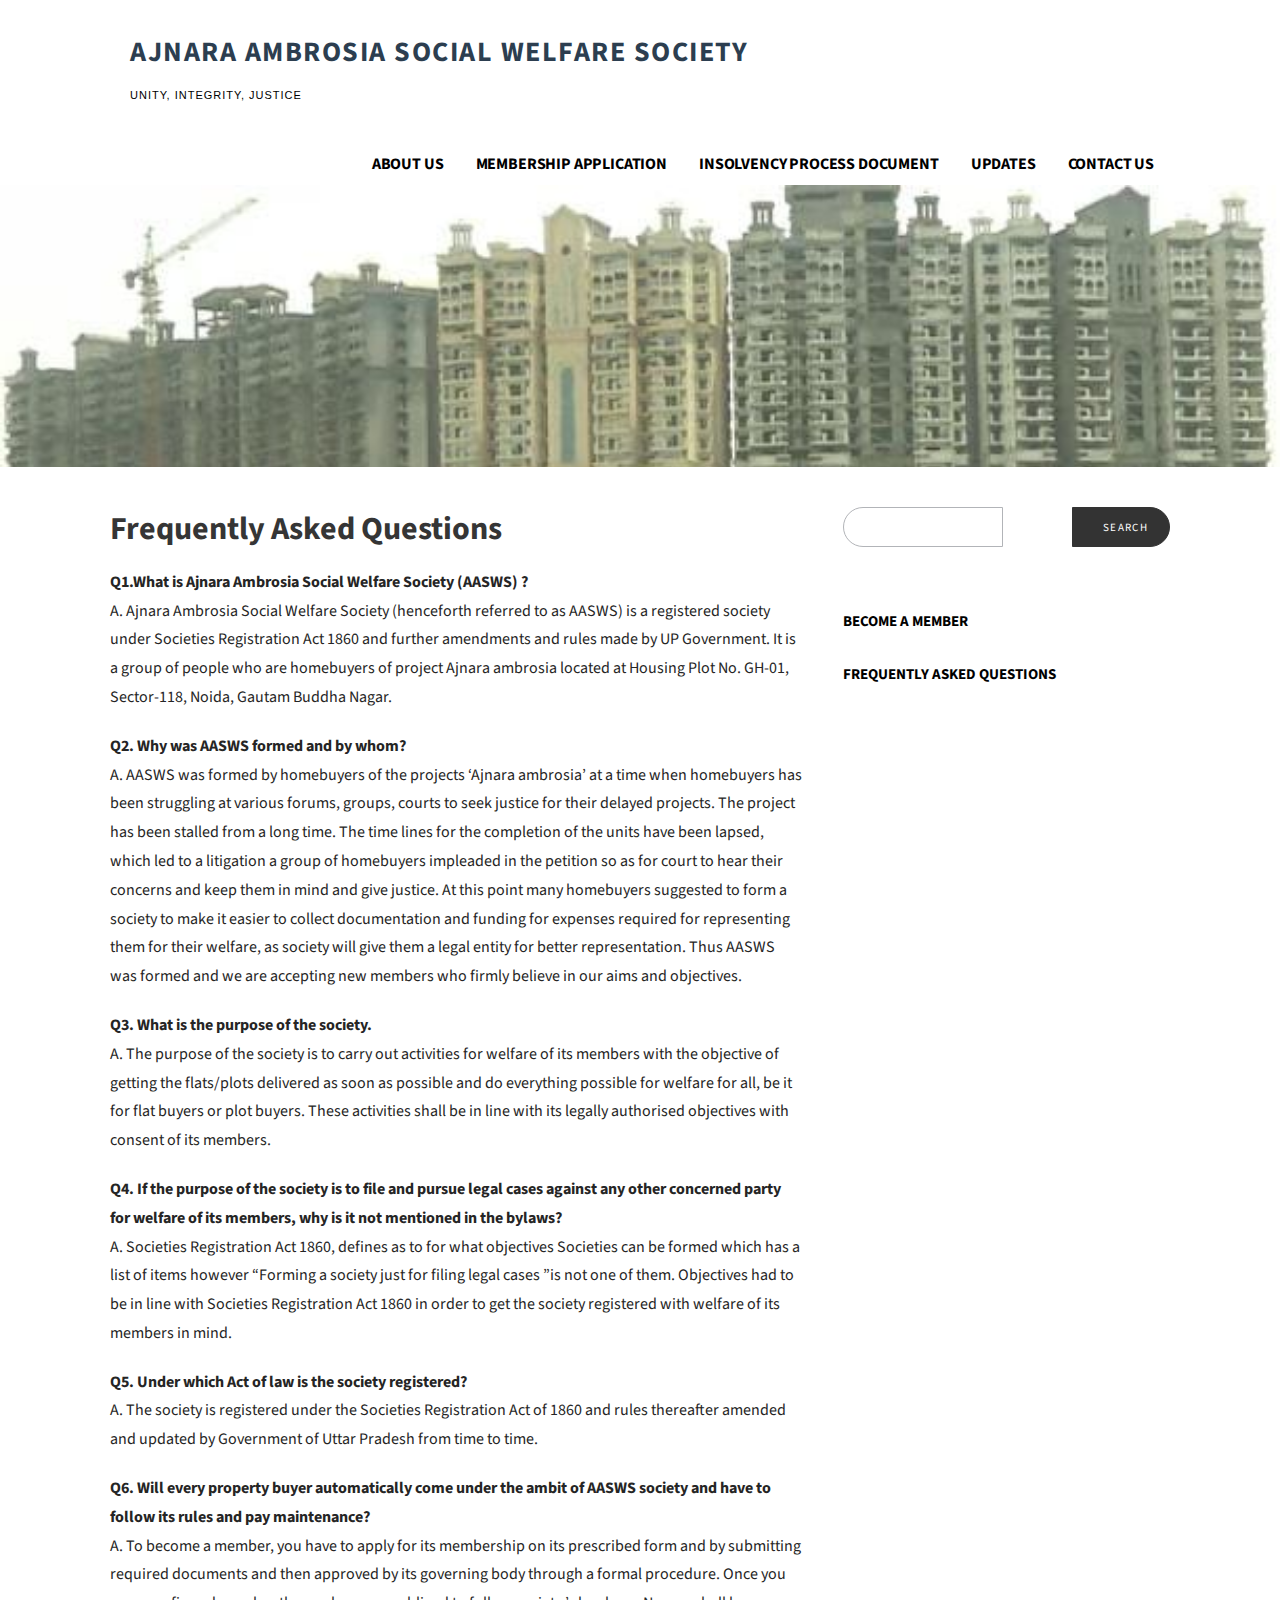
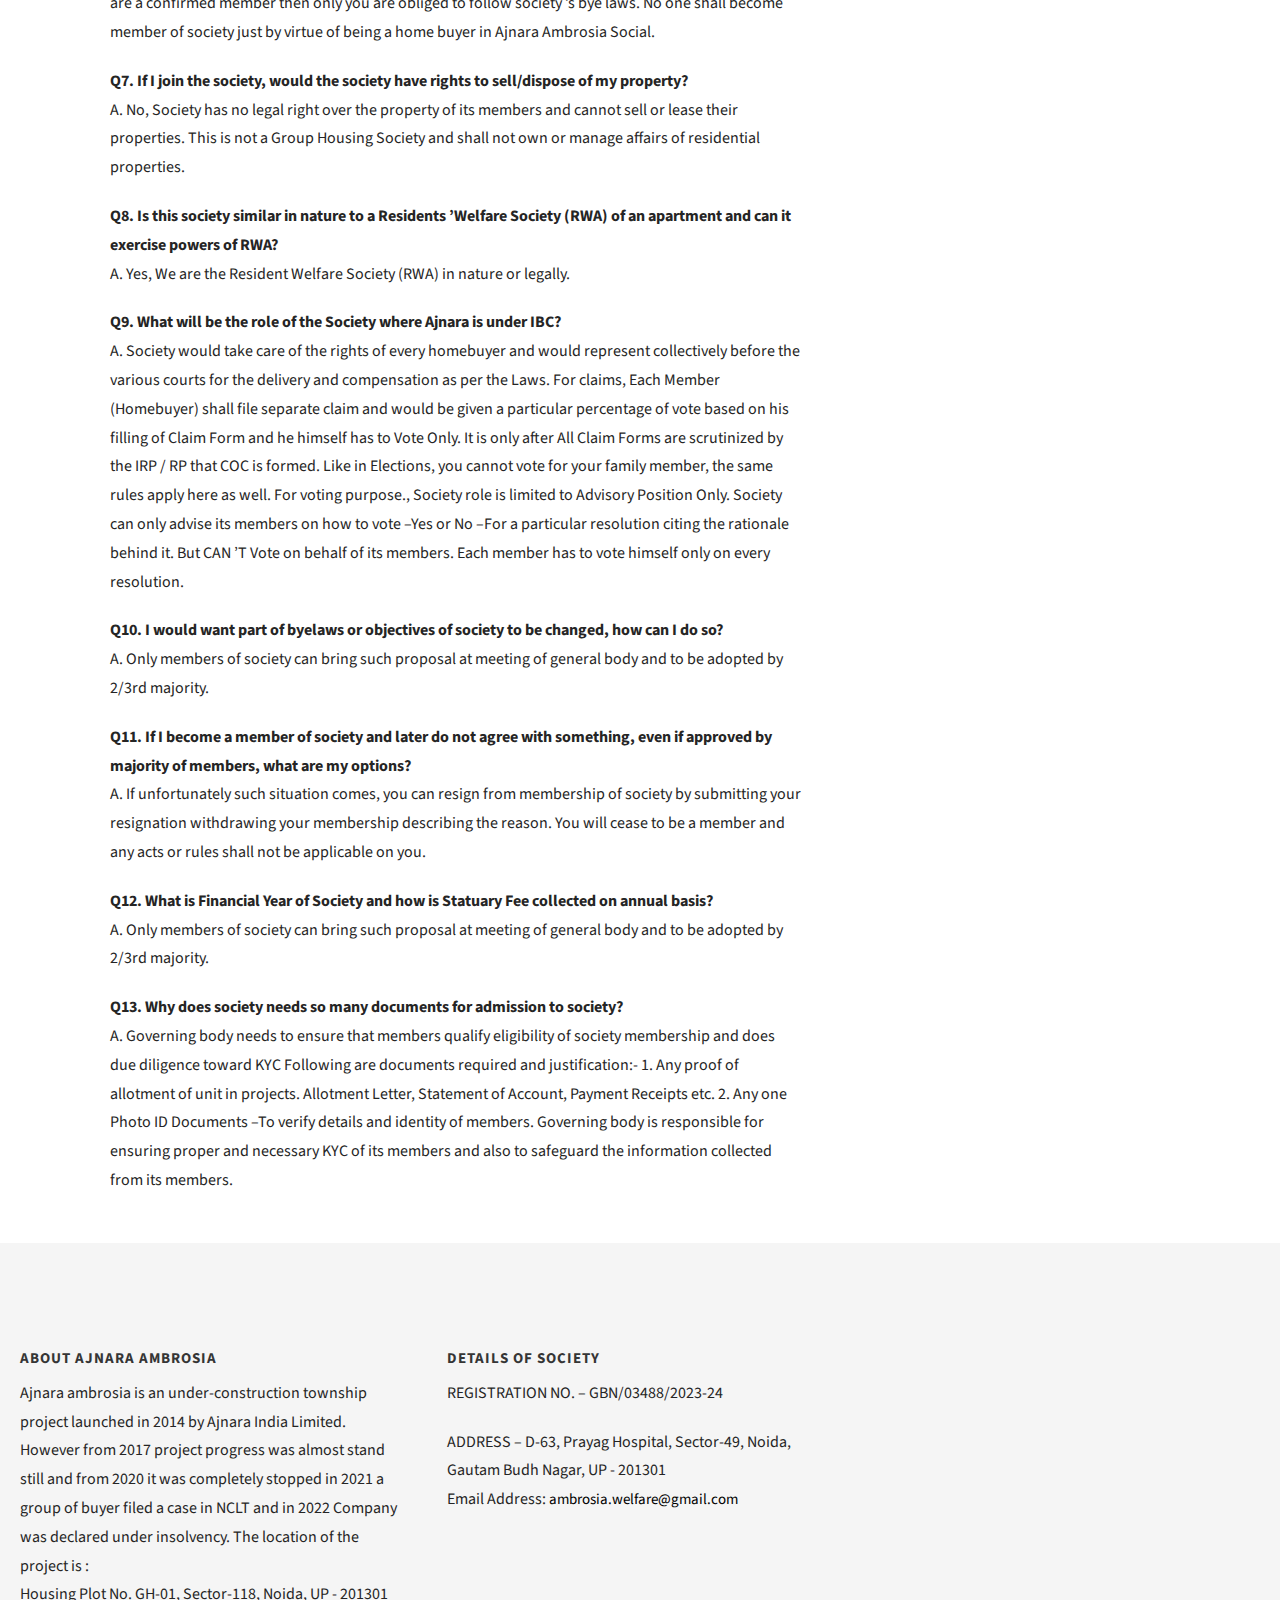
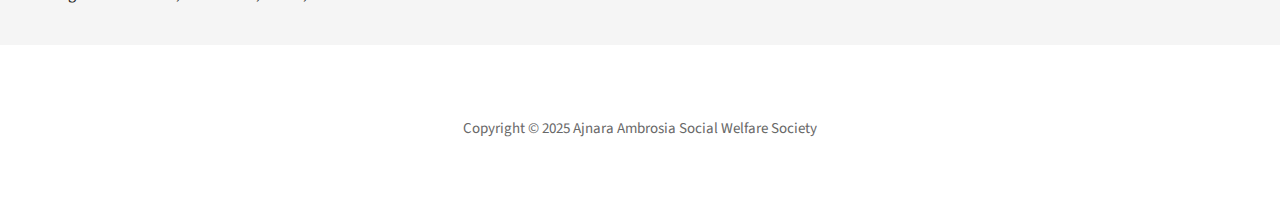
<file: faqs.html>
<html lang="en-GB"><head>

    <meta charset="UTF-8">

    <meta name="viewport" content="width=device-width, initial-scale=1">

    <meta name="csrf-token" content="J1ubsGJXHn3n7NiBx61ST8BCSfZwIu7jqAQ6alir">

    <link rel="profile" href="http://gmpg.org/xfn/11">

    

    <title>Ajnara Ambrosia Social Welfare Society – UNITY, INTEGRITY, JUSTICE</title>
    <meta name="robots" content="max-image-preview:large">
    <style>img:is([sizes="auto" i], [sizes^="auto," i]) { contain-intrinsic-size: 3000px 1500px }</style>
    <link rel="dns-prefetch" href="//fonts.googleapis.com">
   
    <script type="text/javascript">
        /* <![CDATA[ */
        window._wpemojiSettings = {
            "baseUrl": "https:\/\/s.w.org\/images\/core\/emoji\/15.1.0\/72x72\/",
            "ext": ".png",
            "svgUrl": "https:\/\/s.w.org\/images\/core\/emoji\/15.1.0\/svg\/",
            "svgExt": ".svg",
            "source": {
                "concatemoji": "https:\/\/www.jpscws.com\/wp-includes\/js\/wp-emoji-release.min.js?ver=6.8.1"
            }
        };
        /*! This file is auto-generated */
        ! function(i, n) {
            var o, s, e;

            function c(e) {
                try {
                    var t = {
                        supportTests: e,
                        timestamp: (new Date).valueOf()
                    };
                    sessionStorage.setItem(o, JSON.stringify(t))
                } catch (e) {}
            }

            function p(e, t, n) {
                e.clearRect(0, 0, e.canvas.width, e.canvas.height), e.fillText(t, 0, 0);
                var t = new Uint32Array(e.getImageData(0, 0, e.canvas.width, e.canvas.height).data),
                    r = (e.clearRect(0, 0, e.canvas.width, e.canvas.height), e.fillText(n, 0, 0), new Uint32Array(e
                        .getImageData(0, 0, e.canvas.width, e.canvas.height).data));
                return t.every(function(e, t) {
                    return e === r[t]
                })
            }

            function u(e, t, n) {
                switch (t) {
                    case "flag":
                        return n(e, "\ud83c\udff3\ufe0f\u200d\u26a7\ufe0f", "\ud83c\udff3\ufe0f\u200b\u26a7\ufe0f") ? !1 : !
                            n(e, "\ud83c\uddfa\ud83c\uddf3", "\ud83c\uddfa\u200b\ud83c\uddf3") && !n(e,
                                "\ud83c\udff4\udb40\udc67\udb40\udc62\udb40\udc65\udb40\udc6e\udb40\udc67\udb40\udc7f",
                                "\ud83c\udff4\u200b\udb40\udc67\u200b\udb40\udc62\u200b\udb40\udc65\u200b\udb40\udc6e\u200b\udb40\udc67\u200b\udb40\udc7f"
                                );
                    case "emoji":
                        return !n(e, "\ud83d\udc26\u200d\ud83d\udd25", "\ud83d\udc26\u200b\ud83d\udd25")
                }
                return !1
            }

            function f(e, t, n) {
                var r = "undefined" != typeof WorkerGlobalScope && self instanceof WorkerGlobalScope ? new OffscreenCanvas(
                        300, 150) : i.createElement("canvas"),
                    a = r.getContext("2d", {
                        willReadFrequently: !0
                    }),
                    o = (a.textBaseline = "top", a.font = "600 32px Arial", {});
                return e.forEach(function(e) {
                    o[e] = t(a, e, n)
                }), o
            }

            function t(e) {
                var t = i.createElement("script");
                t.src = e, t.defer = !0, i.head.appendChild(t)
            }
            "undefined" != typeof Promise && (o = "wpEmojiSettingsSupports", s = ["flag", "emoji"], n.supports = {
                everything: !0,
                everythingExceptFlag: !0
            }, e = new Promise(function(e) {
                i.addEventListener("DOMContentLoaded", e, {
                    once: !0
                })
            }), new Promise(function(t) {
                var n = function() {
                    try {
                        var e = JSON.parse(sessionStorage.getItem(o));
                        if ("object" == typeof e && "number" == typeof e.timestamp && (new Date).valueOf() <
                            e.timestamp + 604800 && "object" == typeof e.supportTests) return e.supportTests
                    } catch (e) {}
                    return null
                }();
                if (!n) {
                    if ("undefined" != typeof Worker && "undefined" != typeof OffscreenCanvas && "undefined" !=
                        typeof URL && URL.createObjectURL && "undefined" != typeof Blob) try {
                        var e = "postMessage(" + f.toString() + "(" + [JSON.stringify(s), u.toString(), p
                                .toString()
                            ].join(",") + "));",
                            r = new Blob([e], {
                                type: "text/javascript"
                            }),
                            a = new Worker(URL.createObjectURL(r), {
                                name: "wpTestEmojiSupports"
                            });
                        return void(a.onmessage = function(e) {
                            c(n = e.data), a.terminate(), t(n)
                        })
                    } catch (e) {}
                    c(n = f(s, u, p))
                }
                t(n)
            }).then(function(e) {
                for (var t in e) n.supports[t] = e[t], n.supports.everything = n.supports.everything && n
                    .supports[t], "flag" !== t && (n.supports.everythingExceptFlag = n.supports
                        .everythingExceptFlag && n.supports[t]);
                n.supports.everythingExceptFlag = n.supports.everythingExceptFlag && !n.supports.flag, n
                    .DOMReady = !1, n.readyCallback = function() {
                        n.DOMReady = !0
                    }
            }).then(function() {
                return e
            }).then(function() {
                var e;
                n.supports.everything || (n.readyCallback(), (e = n.source || {}).concatemoji ? t(e
                    .concatemoji) : e.wpemoji && e.twemoji && (t(e.twemoji), t(e.wpemoji)))
            }))
        }((window, document), window._wpemojiSettings);
        /* ]]> */
    </script>
    <link rel="stylesheet" id="codepeople-search-in-place-style-css" href="./assets/css/codepeople_shearch_in_place.min.css" type="text/css" media="all">
    <style id="wp-emoji-styles-inline-css" type="text/css">
        img.wp-smiley,
        img.emoji {
            display: inline !important;
            border: none !important;
            box-shadow: none !important;
            height: 1em !important;
            width: 1em !important;
            margin: 0 0.07em !important;
            vertical-align: -0.1em !important;
            background: none !important;
            padding: 0 !important;
        }
    </style>
    <link rel="stylesheet" id="wp-block-library-css" href="./assets/css/style.min.css" type="text/css" media="all">
    <style id="wp-block-library-theme-inline-css" type="text/css">
        .wp-block-audio :where(figcaption) {
            color: #555;
            font-size: 13px;
            text-align: center
        }

        .is-dark-theme .wp-block-audio :where(figcaption) {
            color: #ffffffa6
        }

        .wp-block-audio {
            margin: 0 0 1em
        }

        .wp-block-code {
            border: 1px solid #ccc;
            border-radius: 4px;
            font-family: Menlo, Consolas, monaco, monospace;
            padding: .8em 1em
        }

        .wp-block-embed :where(figcaption) {
            color: #555;
            font-size: 13px;
            text-align: center
        }

        .is-dark-theme .wp-block-embed :where(figcaption) {
            color: #ffffffa6
        }

        .wp-block-embed {
            margin: 0 0 1em
        }

        .blocks-gallery-caption {
            color: #555;
            font-size: 13px;
            text-align: center
        }

        .is-dark-theme .blocks-gallery-caption {
            color: #ffffffa6
        }

        :root :where(.wp-block-image figcaption) {
            color: #555;
            font-size: 13px;
            text-align: center
        }

        .is-dark-theme :root :where(.wp-block-image figcaption) {
            color: #ffffffa6
        }

        .wp-block-image {
            margin: 0 0 1em
        }

        .wp-block-pullquote {
            border-bottom: 4px solid;
            border-top: 4px solid;
            color: currentColor;
            margin-bottom: 1.75em
        }

        .wp-block-pullquote cite,
        .wp-block-pullquote footer,
        .wp-block-pullquote__citation {
            color: currentColor;
            font-size: .8125em;
            font-style: normal;
            text-transform: uppercase
        }

        .wp-block-quote {
            border-left: .25em solid;
            margin: 0 0 1.75em;
            padding-left: 1em
        }

        .wp-block-quote cite,
        .wp-block-quote footer {
            color: currentColor;
            font-size: .8125em;
            font-style: normal;
            position: relative
        }

        .wp-block-quote:where(.has-text-align-right) {
            border-left: none;
            border-right: .25em solid;
            padding-left: 0;
            padding-right: 1em
        }

        .wp-block-quote:where(.has-text-align-center) {
            border: none;
            padding-left: 0
        }

        .wp-block-quote.is-large,
        .wp-block-quote.is-style-large,
        .wp-block-quote:where(.is-style-plain) {
            border: none
        }

        .wp-block-search .wp-block-search__label {
            font-weight: 700
        }

        .wp-block-search__button {
            border: 1px solid #ccc;
            padding: .375em .625em
        }

        :where(.wp-block-group.has-background) {
            padding: 1.25em 2.375em
        }

        .wp-block-separator.has-css-opacity {
            opacity: .4
        }

        .wp-block-separator {
            border: none;
            border-bottom: 2px solid;
            margin-left: auto;
            margin-right: auto
        }

        .wp-block-separator.has-alpha-channel-opacity {
            opacity: 1
        }

        .wp-block-separator:not(.is-style-wide):not(.is-style-dots) {
            width: 100px
        }

        .wp-block-separator.has-background:not(.is-style-dots) {
            border-bottom: none;
            height: 1px
        }

        .wp-block-separator.has-background:not(.is-style-wide):not(.is-style-dots) {
            height: 2px
        }

        .wp-block-table {
            margin: 0 0 1em
        }

        .wp-block-table td,
        .wp-block-table th {
            word-break: normal
        }

        .wp-block-table :where(figcaption) {
            color: #555;
            font-size: 13px;
            text-align: center
        }

        .is-dark-theme .wp-block-table :where(figcaption) {
            color: #ffffffa6
        }

        .wp-block-video :where(figcaption) {
            color: #555;
            font-size: 13px;
            text-align: center
        }

        .is-dark-theme .wp-block-video :where(figcaption) {
            color: #ffffffa6
        }

        .wp-block-video {
            margin: 0 0 1em
        }

        :root :where(.wp-block-template-part.has-background) {
            margin-bottom: 0;
            margin-top: 0;
            padding: 1.25em 2.375em
        }
    </style>
    <style id="classic-theme-styles-inline-css" type="text/css">
        /*! This file is auto-generated */
        .wp-block-button__link {
            color: #fff;
            background-color: #32373c;
            border-radius: 9999px;
            box-shadow: none;
            text-decoration: none;
            padding: calc(.667em + 2px) calc(1.333em + 2px);
            font-size: 1.125em
        }

        .wp-block-file__button {
            background: #32373c;
            color: #fff;
            text-decoration: none
        }
    </style>
    <style id="pdfemb-pdf-embedder-viewer-style-inline-css" type="text/css">
        .wp-block-pdfemb-pdf-embedder-viewer {
            max-width: none
        }
    </style>
    <style id="global-styles-inline-css" type="text/css">
        :root {
            --wp--preset--aspect-ratio--square: 1;
            --wp--preset--aspect-ratio--4-3: 4/3;
            --wp--preset--aspect-ratio--3-4: 3/4;
            --wp--preset--aspect-ratio--3-2: 3/2;
            --wp--preset--aspect-ratio--2-3: 2/3;
            --wp--preset--aspect-ratio--16-9: 16/9;
            --wp--preset--aspect-ratio--9-16: 9/16;
            --wp--preset--color--black: #000000;
            --wp--preset--color--cyan-bluish-gray: #abb8c3;
            --wp--preset--color--white: #ffffff;
            --wp--preset--color--pale-pink: #f78da7;
            --wp--preset--color--vivid-red: #cf2e2e;
            --wp--preset--color--luminous-vivid-orange: #ff6900;
            --wp--preset--color--luminous-vivid-amber: #fcb900;
            --wp--preset--color--light-green-cyan: #7bdcb5;
            --wp--preset--color--vivid-green-cyan: #00d084;
            --wp--preset--color--pale-cyan-blue: #8ed1fc;
            --wp--preset--color--vivid-cyan-blue: #0693e3;
            --wp--preset--color--vivid-purple: #9b51e0;
            --wp--preset--color--primary: #03263B;
            --wp--preset--color--secondary: #0b3954;
            --wp--preset--color--tertiary: #bddae6;
            --wp--preset--color--quaternary: #ff6663;
            --wp--preset--color--quinary: #ffffff;
            --wp--preset--gradient--vivid-cyan-blue-to-vivid-purple: linear-gradient(135deg, rgba(6, 147, 227, 1) 0%, rgb(155, 81, 224) 100%);
            --wp--preset--gradient--light-green-cyan-to-vivid-green-cyan: linear-gradient(135deg, rgb(122, 220, 180) 0%, rgb(0, 208, 130) 100%);
            --wp--preset--gradient--luminous-vivid-amber-to-luminous-vivid-orange: linear-gradient(135deg, rgba(252, 185, 0, 1) 0%, rgba(255, 105, 0, 1) 100%);
            --wp--preset--gradient--luminous-vivid-orange-to-vivid-red: linear-gradient(135deg, rgba(255, 105, 0, 1) 0%, rgb(207, 46, 46) 100%);
            --wp--preset--gradient--very-light-gray-to-cyan-bluish-gray: linear-gradient(135deg, rgb(238, 238, 238) 0%, rgb(169, 184, 195) 100%);
            --wp--preset--gradient--cool-to-warm-spectrum: linear-gradient(135deg, rgb(74, 234, 220) 0%, rgb(151, 120, 209) 20%, rgb(207, 42, 186) 40%, rgb(238, 44, 130) 60%, rgb(251, 105, 98) 80%, rgb(254, 248, 76) 100%);
            --wp--preset--gradient--blush-light-purple: linear-gradient(135deg, rgb(255, 206, 236) 0%, rgb(152, 150, 240) 100%);
            --wp--preset--gradient--blush-bordeaux: linear-gradient(135deg, rgb(254, 205, 165) 0%, rgb(254, 45, 45) 50%, rgb(107, 0, 62) 100%);
            --wp--preset--gradient--luminous-dusk: linear-gradient(135deg, rgb(255, 203, 112) 0%, rgb(199, 81, 192) 50%, rgb(65, 88, 208) 100%);
            --wp--preset--gradient--pale-ocean: linear-gradient(135deg, rgb(255, 245, 203) 0%, rgb(182, 227, 212) 50%, rgb(51, 167, 181) 100%);
            --wp--preset--gradient--electric-grass: linear-gradient(135deg, rgb(202, 248, 128) 0%, rgb(113, 206, 126) 100%);
            --wp--preset--gradient--midnight: linear-gradient(135deg, rgb(2, 3, 129) 0%, rgb(40, 116, 252) 100%);
            --wp--preset--font-size--small: 13px;
            --wp--preset--font-size--medium: 20px;
            --wp--preset--font-size--large: 36px;
            --wp--preset--font-size--x-large: 42px;
            --wp--preset--spacing--20: 0.44rem;
            --wp--preset--spacing--30: 0.67rem;
            --wp--preset--spacing--40: 1rem;
            --wp--preset--spacing--50: 1.5rem;
            --wp--preset--spacing--60: 2.25rem;
            --wp--preset--spacing--70: 3.38rem;
            --wp--preset--spacing--80: 5.06rem;
            --wp--preset--shadow--natural: 6px 6px 9px rgba(0, 0, 0, 0.2);
            --wp--preset--shadow--deep: 12px 12px 50px rgba(0, 0, 0, 0.4);
            --wp--preset--shadow--sharp: 6px 6px 0px rgba(0, 0, 0, 0.2);
            --wp--preset--shadow--outlined: 6px 6px 0px -3px rgba(255, 255, 255, 1), 6px 6px rgba(0, 0, 0, 1);
            --wp--preset--shadow--crisp: 6px 6px 0px rgba(0, 0, 0, 1);
        }

        :where(.is-layout-flex) {
            gap: 0.5em;
        }

        :where(.is-layout-grid) {
            gap: 0.5em;
        }

        body .is-layout-flex {
            display: flex;
        }

        .is-layout-flex {
            flex-wrap: wrap;
            align-items: center;
        }

        .is-layout-flex> :is(*, div) {
            margin: 0;
        }

        body .is-layout-grid {
            display: grid;
        }

        .is-layout-grid> :is(*, div) {
            margin: 0;
        }

        :where(.wp-block-columns.is-layout-flex) {
            gap: 2em;
        }

        :where(.wp-block-columns.is-layout-grid) {
            gap: 2em;
        }

        :where(.wp-block-post-template.is-layout-flex) {
            gap: 1.25em;
        }

        :where(.wp-block-post-template.is-layout-grid) {
            gap: 1.25em;
        }

        .has-black-color {
            color: var(--wp--preset--color--black) !important;
        }

        .has-cyan-bluish-gray-color {
            color: var(--wp--preset--color--cyan-bluish-gray) !important;
        }

        .has-white-color {
            color: var(--wp--preset--color--white) !important;
        }

        .has-pale-pink-color {
            color: var(--wp--preset--color--pale-pink) !important;
        }

        .has-vivid-red-color {
            color: var(--wp--preset--color--vivid-red) !important;
        }

        .has-luminous-vivid-orange-color {
            color: var(--wp--preset--color--luminous-vivid-orange) !important;
        }

        .has-luminous-vivid-amber-color {
            color: var(--wp--preset--color--luminous-vivid-amber) !important;
        }

        .has-light-green-cyan-color {
            color: var(--wp--preset--color--light-green-cyan) !important;
        }

        .has-vivid-green-cyan-color {
            color: var(--wp--preset--color--vivid-green-cyan) !important;
        }

        .has-pale-cyan-blue-color {
            color: var(--wp--preset--color--pale-cyan-blue) !important;
        }

        .has-vivid-cyan-blue-color {
            color: var(--wp--preset--color--vivid-cyan-blue) !important;
        }

        .has-vivid-purple-color {
            color: var(--wp--preset--color--vivid-purple) !important;
        }

        .has-black-background-color {
            background-color: var(--wp--preset--color--black) !important;
        }

        .has-cyan-bluish-gray-background-color {
            background-color: var(--wp--preset--color--cyan-bluish-gray) !important;
        }

        .has-white-background-color {
            background-color: var(--wp--preset--color--white) !important;
        }

        .has-pale-pink-background-color {
            background-color: var(--wp--preset--color--pale-pink) !important;
        }

        .has-vivid-red-background-color {
            background-color: var(--wp--preset--color--vivid-red) !important;
        }

        .has-luminous-vivid-orange-background-color {
            background-color: var(--wp--preset--color--luminous-vivid-orange) !important;
        }

        .has-luminous-vivid-amber-background-color {
            background-color: var(--wp--preset--color--luminous-vivid-amber) !important;
        }

        .has-light-green-cyan-background-color {
            background-color: var(--wp--preset--color--light-green-cyan) !important;
        }

        .has-vivid-green-cyan-background-color {
            background-color: var(--wp--preset--color--vivid-green-cyan) !important;
        }

        .has-pale-cyan-blue-background-color {
            background-color: var(--wp--preset--color--pale-cyan-blue) !important;
        }

        .has-vivid-cyan-blue-background-color {
            background-color: var(--wp--preset--color--vivid-cyan-blue) !important;
        }

        .has-vivid-purple-background-color {
            background-color: var(--wp--preset--color--vivid-purple) !important;
        }

        .has-black-border-color {
            border-color: var(--wp--preset--color--black) !important;
        }

        .has-cyan-bluish-gray-border-color {
            border-color: var(--wp--preset--color--cyan-bluish-gray) !important;
        }

        .has-white-border-color {
            border-color: var(--wp--preset--color--white) !important;
        }

        .has-pale-pink-border-color {
            border-color: var(--wp--preset--color--pale-pink) !important;
        }

        .has-vivid-red-border-color {
            border-color: var(--wp--preset--color--vivid-red) !important;
        }

        .has-luminous-vivid-orange-border-color {
            border-color: var(--wp--preset--color--luminous-vivid-orange) !important;
        }

        .has-luminous-vivid-amber-border-color {
            border-color: var(--wp--preset--color--luminous-vivid-amber) !important;
        }

        .has-light-green-cyan-border-color {
            border-color: var(--wp--preset--color--light-green-cyan) !important;
        }

        .has-vivid-green-cyan-border-color {
            border-color: var(--wp--preset--color--vivid-green-cyan) !important;
        }

        .has-pale-cyan-blue-border-color {
            border-color: var(--wp--preset--color--pale-cyan-blue) !important;
        }

        .has-vivid-cyan-blue-border-color {
            border-color: var(--wp--preset--color--vivid-cyan-blue) !important;
        }

        .has-vivid-purple-border-color {
            border-color: var(--wp--preset--color--vivid-purple) !important;
        }

        .has-vivid-cyan-blue-to-vivid-purple-gradient-background {
            background: var(--wp--preset--gradient--vivid-cyan-blue-to-vivid-purple) !important;
        }

        .has-light-green-cyan-to-vivid-green-cyan-gradient-background {
            background: var(--wp--preset--gradient--light-green-cyan-to-vivid-green-cyan) !important;
        }

        .has-luminous-vivid-amber-to-luminous-vivid-orange-gradient-background {
            background: var(--wp--preset--gradient--luminous-vivid-amber-to-luminous-vivid-orange) !important;
        }

        .has-luminous-vivid-orange-to-vivid-red-gradient-background {
            background: var(--wp--preset--gradient--luminous-vivid-orange-to-vivid-red) !important;
        }

        .has-very-light-gray-to-cyan-bluish-gray-gradient-background {
            background: var(--wp--preset--gradient--very-light-gray-to-cyan-bluish-gray) !important;
        }

        .has-cool-to-warm-spectrum-gradient-background {
            background: var(--wp--preset--gradient--cool-to-warm-spectrum) !important;
        }

        .has-blush-light-purple-gradient-background {
            background: var(--wp--preset--gradient--blush-light-purple) !important;
        }

        .has-blush-bordeaux-gradient-background {
            background: var(--wp--preset--gradient--blush-bordeaux) !important;
        }

        .has-luminous-dusk-gradient-background {
            background: var(--wp--preset--gradient--luminous-dusk) !important;
        }

        .has-pale-ocean-gradient-background {
            background: var(--wp--preset--gradient--pale-ocean) !important;
        }

        .has-electric-grass-gradient-background {
            background: var(--wp--preset--gradient--electric-grass) !important;
        }

        .has-midnight-gradient-background {
            background: var(--wp--preset--gradient--midnight) !important;
        }

        .has-small-font-size {
            font-size: var(--wp--preset--font-size--small) !important;
        }

        .has-medium-font-size {
            font-size: var(--wp--preset--font-size--medium) !important;
        }

        .has-large-font-size {
            font-size: var(--wp--preset--font-size--large) !important;
        }

        .has-x-large-font-size {
            font-size: var(--wp--preset--font-size--x-large) !important;
        }

        :where(.wp-block-post-template.is-layout-flex) {
            gap: 1.25em;
        }

        :where(.wp-block-post-template.is-layout-grid) {
            gap: 1.25em;
        }

        :where(.wp-block-columns.is-layout-flex) {
            gap: 2em;
        }

        :where(.wp-block-columns.is-layout-grid) {
            gap: 2em;
        }

        :root :where(.wp-block-pullquote) {
            font-size: 1.5em;
            line-height: 1.6;
        }
    </style>
    <link rel="stylesheet" id="wordpress-file-upload-style-css" href="./assets/css/wordpress_file_upload_style.css" type="text/css" media="all">
    <link rel="stylesheet" id="wordpress-file-upload-style-safe-css" href="./assets/css/wordpress_file_upload_style_safe.css" type="text/css" media="all">
    <link rel="stylesheet" id="wordpress-file-upload-adminbar-style-css" href="./assets/css/wordpress_file_upload_adminbarstyle.css" type="text/css" media="all">
    <link rel="stylesheet" id="jquery-ui-css-css" href="./assets/css/jquery-ui.min.css" type="text/css" media="all">
    <link rel="stylesheet" id="jquery-ui-timepicker-addon-css-css" href="./assets/css/jquery-ui-timepicker-addon.min.css" type="text/css" media="all">
    <link rel="stylesheet" id="wppopups-base-css" href="./assets/css/wppopups-base.css" type="text/css" media="all">
    <link rel="stylesheet" id="ascension-css" href="./assets/css/style.css" type="text/css" media="all">
    <style id="ascension-inline-css" type="text/css">
        .hero {
            background-image: url('./assets/images/ambrosia.jpeg');
        }

        .site-title a,
        .site-title a:visited {
            color: #000;
        }

        .site-title a:hover,
        .site-title a:visited:hover {
            color: #000;
        }

        .site-description {
            color: #000;
        }

        .hero,
        .hero .widget h1,
        .hero .widget h2,
        .hero .widget h3,
        .hero .widget h4,
        .hero .widget h5,
        .hero .widget h6,
        .hero .widget p,
        .hero .widget blockquote,
        .hero .widget cite,
        .hero .widget table,
        .hero .widget ul,
        .hero .widget ol,
        .hero .widget li,
        .hero .widget dd,
        .hero .widget dt,
        .hero .widget address,
        .hero .widget code,
        .hero .widget pre,
        .hero .widget .widget-title,
        .hero .page-header h1 {
            color: #000;
        }

        .main-navigation ul li a,
        .main-navigation ul li a:visited,
        .main-navigation ul li a:hover,
        .main-navigation ul li a:focus,
        .main-navigation ul li a:visited:hover {
            color: #000;
        }

        .main-navigation .sub-menu .menu-item-has-children>a::after {
            border-right-color: #000;
            border-left-color: #000;
        }

        .menu-toggle div {
            background-color: #000;
        }

        .main-navigation ul li a:hover,
        .main-navigation ul li a:focus {
            color: #000;
        }

        h1,
        h2,
        h3,
        h4,
        h5,
        h6,
        label,
        legend,
        table th,
        dl dt,
        .entry-title,
        .entry-title a,
        .entry-title a:visited,
        .widget-title {
            color: #353535;
        }

        .entry-title a:hover,
        .entry-title a:visited:hover,
        .entry-title a:focus,
        .entry-title a:visited:focus,
        .entry-title a:active,
        .entry-title a:visited:active {
            color: rgba(53, 53, 53, 0.8);
        }

        body,input,select,textarea,input[type="text"]:focus,
        input[type="email"]:focus,
        input[type="url"]:focus,
        input[type="password"]:focus,
        input[type="search"]:focus,
        input[type="number"]:focus,
        input[type="tel"]:focus,
        input[type="range"]:focus,
        input[type="date"]:focus,
        input[type="month"]:focus,
        input[type="week"]:focus,
        input[type="time"]:focus,
        input[type="datetime"]:focus,
        input[type="datetime-local"]:focus,
        input[type="color"]:focus,
        textarea:focus,
        .navigation.pagination .paging-nav-text {
            color: #252525;
        }

        hr {
            background-color: rgba(37, 37, 37, 0.1);

            border-color:rgba(37, 37, 37, 0.1);}input[type="text"], input[type="email"], input[type="url"], input[type="password"], input[type="search"], input[type="number"], input[type="tel"], input[type="range"], input[type="date"], input[type="month"], input[type="week"], input[type="time"], input[type="datetime"], input[type="datetime-local"], input[type="color"], textarea, .select2-container .select2-choice {
                    color:rgba(37, 37, 37, 0.5); border-color:rgba(37, 37, 37, 0.1);
                }

                select, fieldset, blockquote, pre, code, abbr, acronym, .hentry table th, .hentry table td {
                    border-color:rgba(37, 37, 37, 0.1);
                }

                .hentry table tr:hover td {
                    background-color:rgba(37, 37, 37, 0.05);
                }

                blockquote, .entry-meta, .entry-footer, .comment-meta .says, .logged-in-as, .wp-block-coblocks-author__heading {
                    color:#686868;
                }

                .site-footer .widget-title, .site-footer h1, .site-footer h2, .site-footer h3, .site-footer h4, .site-footer h5, .site-footer h6 {
                    color:#353535;
                }

                .site-footer .widget, .site-footer .widget form label {
                    color:#252525;
                }

                .footer-menu ul li a, .footer-menu ul li a:visited {
                    color:#686868;
                }

                .site-info-wrapper .social-menu a {
                    background-color:#686868;
                }

                .footer-menu ul li a:hover, .footer-menu ul li a:visited:hover {
                    color:rgba(104, 104, 104, 0.8);
                }

                .site-info-wrapper .site-info-text {
                    color:#686868;
                }

                a, a:visited, .entry-title a:hover, .entry-title a:visited:hover {
                    color:#000;
                }

                .navigation.pagination .nav-links .page-numbers.current, .social-menu a:hover {
                    background-color:#000;
                }

                a:hover, a:visited:hover, a:focus, a:visited:focus, a:active, a:visited:active {
                    color:#000;
                }

                .comment-list li.bypostauthor {
                    border-color:rgba(6, 94, 32, 0.2);
                }

                button,a.button,a.button:visited,input[type="button"], input[type="reset"], input[type="submit"], .wp-block-button__link, .site-info-wrapper .social-menu a:hover{background-color:#000;border-color:#000;}button:hover,button:active,button:focus,a.button:hover,a.button:active,a.button:focus,a.button:visited:hover,a.button:visited:active,a.button:visited:focus,input[type="button"]:hover, input[type="button"]:active, input[type="button"]:focus, input[type="reset"]:hover, input[type="reset"]:active, input[type="reset"]:focus, input[type="submit"]:hover, input[type="submit"]:active, input[type="submit"]:focus {
                    background-color:#000; border-color:#000;
                }

                button,button:hover,button:active,button:focus,a.button,a.button:hover,a.button:active,a.button:focus,a.button:visited,a.button:visited:hover,a.button:visited:active,a.button:visited:focus,input[type="button"], input[type="button"]:hover, input[type="button"]:active, input[type="button"]:focus, input[type="reset"], input[type="reset"]:hover, input[type="reset"]:active, input[type="reset"]:focus, input[type="submit"], input[type="submit"]:hover, input[type="submit"]:active, input[type="submit"]:focus, .wp-block-button__link {
                    color:#ffffff;
                }

                body {
                    background-color:#ffffff;
                }

                .navigation.pagination .nav-links .page-numbers.current {
                    color:#ffffff;
                }

                .hero {
                    background-color:#ffffff;
                }

                .hero {
                    -webkit-box-shadow:inset 0 0 0 9999em; -moz-box-shadow:inset 0 0 0 9999em; box-shadow:inset 0 0 0 9999em; color:rgba(255, 255, 255, 0.00);
                }

                .main-navigation-container, .main-navigation.open, .main-navigation ul ul, .main-navigation .sub-menu {
                    background-color:#ffffff;
                }

                .site-header {
                    background-color:#ffffff;
                }

                .site-footer {
                    background-color:#f5f5f5;
                }

                .site-info-wrapper {
                    background-color:#ffffff;
                }

                .site-info-wrapper .social-menu a, .site-info-wrapper .social-menu a:visited, .site-info-wrapper .social-menu a:hover, .site-info-wrapper .social-menu a:visited:hover {
                    color:#ffffff;
                }

                .has-primary-color {
                    color:#03263B;
                }

                .has-primary-background-color {
                    background-color:#03263B;
                }

                .has-secondary-color {
                    color:#0b3954;
                }

                .has-secondary-background-color {
                    background-color:#0b3954;
                }

                .has-tertiary-color {
                    color:#bddae6;
                }

                .has-tertiary-background-color {
                    background-color:#bddae6;
                }

                .has-quaternary-color {
                    color:#ff6663;
                }

                .has-quaternary-background-color {
                    background-color:#ff6663;
                }

                .has-quinary-color {
                    color:#ffffff;
                }

                .has-quinary-background-color {
                    background-color:#ffffff;
                }
    </style>
    <link rel="stylesheet" id="wp-members-css" href="./assets/css/generic-no-float.min.css" type="text/css" media="all">
    <link rel="stylesheet" id="ascension-fonts-css" href="https://fonts.googleapis.com/css?family=Source+Sans+Pro%3A300%2C400%2C700&amp;subset=latin&amp;ver=1.8.9" type="text/css" media="all">
    <style id="ascension-fonts-inline-css" type="text/css">
        .site-title {
            font-family: "Source Sans Pro", sans-serif;
        }

        .main-navigation ul li a,
        .main-navigation ul li a:visited,button,a.button,a.fl-button,input[type="button"],
        input[type="reset"],
        input[type="submit"] {
            font-family: "Source Sans Pro", sans-serif;
        }

        h1,
        h2,
        h3,
        h4,
        h5,
        h6,
        label,
        legend,
        table th,
        dl dt,
        .entry-title,
        .widget-title {
            font-family: "Source Sans Pro", sans-serif;
        }

        body,
        p,
        ol li,
        ul li,
        dl dd,
        .fl-callout-text {
            font-family: "Source Sans Pro", sans-serif;
        }

        blockquote,
        .entry-meta,
        .entry-footer,
        .comment-list li .comment-meta .says,
        .comment-list li .comment-metadata,
        .comment-reply-link,
        #respond .logged-in-as {
            font-family: "Source Sans Pro", sans-serif;
        }
    </style>
    <script type="text/javascript" src="./assets/js/jquery.min.js" id="jquery-core-js"></script>
    <script type="text/javascript" src="./assets/js/jquery-migrate.min.js" id="jquery-migrate-js"></script>
    <script type="text/javascript" id="codepeople-search-in-place-js-extra">
        /* <![CDATA[ */
        var codepeople_search_in_place = {
            "screen_reader_alert": "Search results pop-up.",
            "screen_reader_alert_instructions": "Press the Tab key to navigate through the search results.",
            "screen_reader_alert_result_single": "result",
            "screen_reader_alert_result_multiple": "results",
            "own_only": "0",
            "result_number": "10",
            "more": "More Results",
            "empty": "0 results",
            "char_number": "3",
            "root": "Ly93d3cuanBzY3dzLmNvbS93cC1hZG1pbi8=",
            "home": "https:\/\/www.jpscws.com",
            "summary_length": "20",
            "operator": "or",
            "highlight_resulting_page": "1",
            "lang": "en",
            "highlight_colors": ["#B5DCE1", "#F4E0E9", "#D7E0B1", "#F4D9D0", "#D6CDC8", "#F4E3C9", "#CFDAF0",
                "#F4EFEC"],
            "areas": ["div.hentry", "#content", "#main", "div.content", "#middle", "#container", "#wrapper", "article",
                ".elementor", "body"
            ]
        };
        /* ]]> */
    </script>
    <script type="text/javascript" src="./assets/js/codepeople_shearch_in_place.min.js" id="codepeople-search-in-place-js"></script>
    <!--[if lt IE 8]>
<script type="text/javascript" src="https://www.jpscws.com/wp-includes/js/json2.min.js?ver=2015-05-03" id="json2-js">
</script>
<![endif]-->
    <script type="text/javascript" src="./assets/js/wordpress_file_upload_functions.js" id="wordpress_file_upload_script-js"></script>
    <script type="text/javascript" src="./assets/js/core.min.js" id="jquery-ui-core-js"></script>
    <script type="text/javascript" src="./assets/js/datepicker.min.js" id="jquery-ui-datepicker-js"></script>
    <script type="text/javascript" id="jquery-ui-datepicker-js-after">
        /* <![CDATA[ */
        jQuery(function(jQuery) {
            jQuery.datepicker.setDefaults({
                "closeText": "Close",
                "currentText": "Today",
                "monthNames": ["January", "February", "March", "April", "May", "June", "July", "August",
                    "September", "October", "November", "December"
                ],
                "monthNamesShort": ["Jan", "Feb", "Mar", "Apr", "May", "Jun", "Jul", "Aug", "Sep", "Oct",
                    "Nov", "Dec"
                ],
                "nextText": "Next",
                "prevText": "Previous",
                "dayNames": ["Sunday", "Monday", "Tuesday", "Wednesday", "Thursday", "Friday", "Saturday"],
                "dayNamesShort": ["Sun", "Mon", "Tue", "Wed", "Thu", "Fri", "Sat"],
                "dayNamesMin": ["S", "M", "T", "W", "T", "F", "S"],
                "dateFormat": "d MM yy",
                "firstDay": 1,
                "isRTL": false
            });
        });
        /* ]]> */
    </script>
    <script type="text/javascript" src="./assets/js/jquery-ui-timepicker-addon.min.js" id="jquery-ui-timepicker-addon-js-js"></script>
    
    
    
    
    
    
    <script data-ad-client="ca-pub-5641912544232433" async="" src="./assets/js/adsbygoogle.js"></script>
    <!-- Global site tag (gtag.js) - Google Analytics -->
    
    <script>
        // window.dataLayer = window.dataLayer || [];

        // function gtag() {
        //     dataLayer.push(arguments);
        // }
        // gtag('js', new Date());

        // gtag('config', 'G-4Z8ZTSSCBM');
    </script>
    <style>
        .search-in-place {
            background-color: #F9F9F9;
        }

        .search-in-place {
            border: 1px solid #DDDDDD;
        }

        .search-in-place .item {
            border-bottom: 1px solid #DDDDDD;
        }

        .search-in-place .label {
            color: #333333;
        }

        .search-in-place .label {
            text-shadow: 0 1px 0 #FFFFFF;
        }

        .search-in-place .label {
            background: #ECECEC;
            background: -moz-linear-gradient(top, #F9F9F9 0%, #ECECEC 100%);
            background: -webkit-gradient(linear, left top, left bottom, color-stop(0%, #F9F9F9), color-stop(100%, #ECECEC));
            background: -webkit-linear-gradient(top, #F9F9F9 0%, #ECECEC 100%);
            background: -o-linear-gradient(top, #F9F9F9 0%, #ECECEC 100%);
            background: -ms-linear-gradient(top, #F9F9F9 0%, #ECECEC 100%);
            background: linear-gradient(to bottom, #F9F9F9 0%, #ECECEC 100%);
            filter: progid:DXImageTransform.Microsoft.gradient(startColorstr='#F9F9F9', endColorstr='#ECECEC', GradientType=0);
        }

        .search-in-place .item.active {
            background-color: #FFFFFF;
        }
    </style>
    <style type="text/css">
        .site-title a,
        .site-title a:visited {
            color: 065e20;
        }
    </style>
    <script>
        document.addEventListener("DOMContentLoaded", function() {
            // Title Case
            document.querySelectorAll('.title-case input').forEach(function(input) {
                input.addEventListener('input', function() {
                    this.value = this.value.toLowerCase().replace(/\b\w/g, function(char) {
                        return char.toUpperCase();
                    });
                });
            });

            // Upper Case
            document.querySelectorAll('.upper-case input').forEach(function(input) {
                input.addEventListener('input', function() {
                    this.value = this.value.toUpperCase();
                });
            });

            // Lower Case
            document.querySelectorAll('.lower-case input').forEach(function(input) {
                input.addEventListener('input', function() {
                    this.value = this.value.toLowerCase();
                });
            });

            // Alphanumeric in Capital
            document.querySelectorAll('.alphanumeric-capital input').forEach(function(input) {
                input.addEventListener('input', function() {
                    this.value = this.value.replace(/[^A-Z0-9@-_.#&]/g, '').toUpperCase();
                });
            });

            // Alphanumeric in Small
            document.querySelectorAll('.alphanumeric-small input').forEach(function(input) {
                input.addEventListener('input', function() {
                    this.value = this.value.replace(/[^a-z0-9@-_.#&]/g, '').toLowerCase();
                });
            });
        });
    </script>
    <link rel="icon" href="./assets/images/logo.jpg" sizes="32x32">
    
    
    <style type="text/css" id="wp-custom-css">
        /**Hide Site Title**/
        .page-title {
            display: none;
        }


        /**Form Background Color**/

        div#wpforms-367 {
            background-color: rgb(240, 255, 204);
            padding: 40px;
            border-radius: 5px;
            !important
        }

        /** WPFORMS WPFORMSLABEL **/
        .wpforms-form label {
            color: rgb(67, 124, 23) !important;
        }

        /** WPFORMS Input Textarea **/
        .wpforms-form input,
        .wpforms-form textarea {
            background-color: rgba(255, 255, 255, 0.39) !important;
        }

        /** WPFORMS BUTTONCOLOR **/
        .wpforms-form button {
            background-color: rgb(182, 182, 180) !important;
            border-color: rgb(67, 124, 23) !important;
        }

        /** WPFORMS SUBMITBUTTON **/
        button.wpforms-submit {
            color: #FFFFFF !important;
            background-color: rgb(242, 163, 8) !important;
        }

        /** WPFORMS SUBMITBUTTON Hover **/
        button.wpforms-submit:hover {
            color: rgb(255, 255, 255) !important;
            background-color: rgb(8, 168, 191) !important;
        }

        /**Form Border**/
        div#wpforms-367 {
            border-color: rgb(65, 56, 67) !important;
        }

        div#wpforms-367 {
            border-width: 1000px !important;
        }

        /**Form Background Color**/

        div#wpforms-729 {
            background-color: rgb(240, 255, 204);
            padding: 40px;
            border-radius: 5px;
            !important
        }

        /** WPFORMS WPFORMSLABEL **/
        .wpforms-form label {
            color: rgb(67, 124, 23) !important;
        }

        /** WPFORMS Input Textarea **/
        .wpforms-form input,
        .wpforms-form textarea {
            background-color: rgba(255, 255, 255, 0.39) !important;
        }

        /** WPFORMS BUTTONCOLOR **/
        .wpforms-form button {
            background-color: rgb(182, 182, 180) !important;
            border-color: rgb(67, 124, 23) !important;
        }

        /** WPFORMS SUBMITBUTTON **/
        button.wpforms-submit {
            color: #FFFFFF !important;
            background-color: rgb(242, 163, 8) !important;
        }

        /** WPFORMS SUBMITBUTTON Hover **/
        button.wpforms-submit:hover {
            color: rgb(255, 255, 255) !important;
            background-color: rgb(8, 168, 191) !important;
        }

        /**Form Border**/
        div#wpforms-367 {
            border-color: rgb(65, 56, 67) !important;
        }

        div#wpforms-367 {
            border-width: 1000px !important;
        }

        /**Form Background Color**/
        div#wpforms-262 {
            background-color: rgb(240, 255, 204);
            padding: 40px;
            border-radius: 5px;
            !important
        }

        /** WPFORMS WPFORMSLABEL **/
        .wpforms-form label {
            color: rgb(67, 124, 23) !important;
        }

        /** WPFORMS Input Textarea **/
        .wpforms-form input,
        .wpforms-form textarea {
            background-color: rgba(255, 255, 255, 0.39) !important;
        }

        /** WPFORMS BUTTONCOLOR **/
        .wpforms-form button {
            background-color: rgb(182, 182, 180) !important;
            border-color: rgb(67, 124, 23) !important;
        }

        /** WPFORMS SUBMITBUTTON **/
        button.wpforms-submit {
            color: #FFFFFF !important;
            background-color: rgb(242, 163, 8) !important;
        }

        /** WPFORMS SUBMITBUTTON Hover **/
        button.wpforms-submit:hover {
            color: rgb(255, 255, 255) !important;
            background-color: rgb(8, 168, 191) !important;
        }

        /**Form Border**/
        div#wpforms-262 {
            border-color: rgb(65, 56, 67) !important;
        }

        div#wpforms-262 {
            border-width: 1000px !important;
        }

        /**WPMembersRegistrationForm Background Color**/
        div#wpmem_reg {
            background-color: rgb(240, 255, 204);
            padding: 40px;
            border-radius: 5px;
            !important
        }

        /**Form Border**/
        div#wpmem_reg {
            border-color: rgb(65, 56, 67) !important;
        }

        div#wpmem_reg {
            border-width: 1000px !important;
        }

        /**WPMembersLoginForm Background Color**/
        div#wpmem_login {
            background-color: rgb(240, 255, 204);
            padding: 40px;
            border-radius: 5px;
            !important
        }

        /**Form Border**/
        div#wpmem_login {
            border-color: rgb(65, 56, 67) !important;
        }

        div#wpmem_login {
            border-width: 1000px !important;
        }

        header#masthead {
            padding: 0;
        }

        .hero-inner {
            padding: 11% 50px !important;
        }

        /* Optional: Just to ensure the initial appearance */
        .wpforms-field input[type="text"],
        /* .wpforms-field input[type="email"], */
        .wpforms-field input[type="url"],
        .wpforms-field input[type="tel"],
        .wpforms-field textarea {
            text-transform: capitalize;
        }
    </style>

<meta http-equiv="origin-trial" content="[base64]"><meta http-equiv="origin-trial" content="Amm8/NmvvQfhwCib6I7ZsmUxiSCfOxWxHayJwyU1r3gRIItzr7bNQid6O8ZYaE1GSQTa69WwhPC9flq/oYkRBwsAAACCeyJvcmlnaW4iOiJodHRwczovL2dvb2dsZXN5bmRpY2F0aW9uLmNvbTo0NDMiLCJmZWF0dXJlIjoiV2ViVmlld1hSZXF1ZXN0ZWRXaXRoRGVwcmVjYXRpb24iLCJleHBpcnkiOjE3NTgwNjcxOTksImlzU3ViZG9tYWluIjp0cnVlfQ=="><meta http-equiv="origin-trial" content="A9wSqI5i0iwGdf6L1CERNdmsTPgVu44ewj8QxTBYgsv1LCPUVF7YmWOvTappqB1139jAymxUW/[base64]"><meta http-equiv="origin-trial" content="[base64]"><script src="https://www.jpscws.com/wp-includes/js/wp-emoji-release.min.js?ver=6.8.1" defer=""></script></head>
<body class="wp-singular page-template-default page page-id-904 wp-custom-logo wp-theme-primer wp-child-theme-ascension locale-en-gb custom-header-image layout-two-column-default no-max-width">

    <div id="page" class="hfeed site">

        <a class="skip-link screen-reader-text" href="#content">Skip to content</a>



        <header id="masthead" class="site-header" role="banner">


            <div class="site-header-wrapper">


                <div class="site-title-wrapper">
                  
                    
 
                    <div class="site-title" style="text-transform: uppercase; font-size: 28px; font-weight: 800; color: #2c3e50; letter-spacing: 1.5px; text-align: center; margin: 20px 0;">
  <a href="index.html" rel="home" style="text-decoration: none; color: inherit;">
    
   
    Ajnara Ambrosia Social Welfare Society</a>
</div>
                    <div class="site-description">UNITY, INTEGRITY, JUSTICE</div>
                </div><!-- .site-title-wrapper -->

                <div class="main-navigation-container">


                    <div class="menu-toggle" id="menu-toggle" role="button" tabindex="0">
                        <div></div>
                        <div></div>
                        <div></div>
                    </div><!-- #menu-toggle -->


                    <nav id="site-navigation" class="main-navigation">

                        <div class="menu-main-menu-container">
                            <ul id="menu-main-menu" class="menu">
                                <li id="menu-item-896" class="menu-item menu-item-type-post_type menu-item-object-page menu-item-home current-menu-item page_item page-item-891 current_page_item menu-item-has-children menu-item-896">
                                    <a href="#" aria-current="page">ABOUT US</a>
                                    <span class="expand" role="button" tabindex="0"></span>

                                    <ul class="sub-menu">
                                        
                                        <li id="menu-item-411" class="menu-item menu-item-type-post_type menu-item-object-page menu-item-411">
                                            <a href="faqs.html">FAQs</a></li>
                                        <li id="menu-item-813" class="menu-item menu-item-type-post_type menu-item-object-page menu-item-813">
                                            <a href="updates-section.html">Project Update</a></li>
                                    </ul>
                                </li>
                                <li id="menu-item-901" class="menu-item menu-item-type-post_type menu-item-object-page menu-item-has-children menu-item-901">
                                    <a href="#">MEMBERSHIP APPLICATION</a>
                                    <span class="expand" role="button" tabindex="0"></span>

                                    <ul class="sub-menu">
                                        <li id="menu-item-241" class="menu-item menu-item-type-custom menu-item-object-custom menu-item-241">
                                            <a href="eligibility.html">ELIGIBILITY</a></li>
                                        <li id="menu-item-693" class="menu-item menu-item-type-post_type menu-item-object-page menu-item-693">
                                            <a href="eligibility-application.html">FILL
                                                ONLINE APPLICATION</a></li>
                                    </ul>
                                </li>
                                <li id="menu-item-95" class="menu-item menu-item-type-post_type menu-item-object-page menu-item-has-children menu-item-95">
                                    
                                    

                                    
                                </li>
                               <li id="menu-item-1533" class="menu-item menu-item-type-custom menu-item-object-custom menu-item-has-children menu-item-1533">
                                <a href="#">INSOLVENCY PROCESS DOCUMENT</a>
                                <span class="expand" role="button" tabindex="0"></span>

                                <ul class="sub-menu">
                                    <li id="menu-item-1534" class="menu-item menu-item-type-custom menu-item-object-custom menu-item-1534">
                                        <a target="_blank" href="https://www.ajnaraindiacirp.in">IRP Website</a>
                                    </li>
                                    <li id="menu-item-1535" class="menu-item menu-item-type-custom menu-item-object-custom menu-item-1535">
                                        <a target="_blank" href="https://ajnaraindiacirp.in/category/court-orders-applications">Documents</a>
                                    </li>
                                </ul>
                            </li>
                                                            <li id="menu-item-1533" class="menu-item menu-item-type-custom menu-item-object-custom menu-item-1533"><a target="_blank" href="updates-section.html"> UPDATES</a></li>
                                <li id="menu-item-912" class="menu-item menu-item-type-post_type menu-item-object-page menu-item-912"><a href="contact-us.html">CONTACT US</a></li>
                            </ul>
                        </div>
                    </nav>


                    
               <!-- #site-navigation -->


                </div>

            </div><!-- .site-header-wrapper -->


        </header>
     
           <!-- #masthead -->


        <div class="hero">
            <div class="hero-inner">
                <div class="page-title-container">
                    <header class="page-header">
                        <h1 class="page-title">FREQUENTLY ASKED QUESTIONS</h1>
                    </header>
                    <!-- .entry-header -->
                </div>
                <!-- .page-title-container -->
            </div>
        </div>
        <div id="content" class="site-content">
            <div id="primary" class="content-area">
                <main id="main" class="site-main" role="main">
                    <article id="post-406" class="post-406 page type-page status-publish hentry">
                        <div class="page-content">
                            <h2 style="text-align: left;">
                                <span style="">
                                    <strong>Frequently Asked Questions </strong>
                                </span>
                            </h2>
                            <p>
                                <strong>Q1.What is Ajnara Ambrosia Social Welfare Society (AASWS) ?</strong>
                                <br>A. Ajnara Ambrosia Social Welfare Society (henceforth referred to as AASWS)
                                is a registered society under Societies Registration Act 1860 and further amendments and
                                rules made by UP Government. It is a group of people who are homebuyers of project Ajnara ambrosia located at Housing Plot No. GH-01, Sector-118, Noida, Gautam Buddha Nagar.
                            </p>

                            <p>
                                <strong>Q2. Why was AASWS formed and by whom?</strong>
                                <br>A. AASWS was formed by homebuyers of the projects ‘Ajnara ambrosia’ at a time when
                                homebuyers has been struggling at various forums, groups, courts to seek justice for
                                their delayed projects. The project has been stalled from a long time. The time lines
                                for the completion of the units have been lapsed, which led to a litigation a group of
                                homebuyers impleaded in the petition so as for court to hear their concerns and keep
                                them in mind and give justice. At this point many homebuyers suggested to form a society
                                to make it easier to collect documentation and funding for expenses required for
                                representing them for their welfare, as society will give them a legal entity for better
                                representation. Thus AASWS was formed and we are accepting new members who firmly
                                believe in our aims and objectives.
                            </p>
                            <p>
                                <strong>Q3. What is the purpose of the society.</strong>
                                <br>A. The purpose of the society is to carry out activities for welfare of its
                                members with the objective of getting the flats/plots delivered as soon as possible and
                                do everything possible for welfare for all, be it for flat buyers or plot buyers. These
                                activities shall be in line with its legally authorised objectives with consent of its
                                members.
                            </p>
                            <p>
                                <strong>Q4. If the purpose of the society is to file and pursue legal cases against any
                                    other concerned party for welfare of its members, why is it not mentioned in the
                                    bylaws?</strong>
                                <br>A. Societies Registration Act 1860, defines as to for what objectives Societies
                                can be formed which has a list of items however “Forming a society just for filing legal
                                cases ”is not one of them. Objectives had to be in line with Societies Registration Act
                                1860 in order to get the society registered with welfare of its members in mind.
                            </p>
                            <p style="text-align: left;">
                                <strong>Q5. Under which Act of law is the society registered?</strong>
                                <br>A. The society is registered under the Societies Registration Act of 1860 and
                                rules thereafter amended and updated by Government of Uttar Pradesh from time to time.
                            </p>
                            <p>
                                <strong>Q6. Will every property buyer automatically come under the ambit of AASWS
                                    society and have to follow its rules and pay maintenance?</strong>
                                <br>A. To become a member, you have to apply for its membership on its prescribed form
                                and by submitting required documents and then approved by its governing body through a
                                formal procedure. Once you are a confirmed member then only you are obliged to follow
                                society ’s bye laws. No one shall become member of society just by virtue of being a
                                home buyer in Ajnara Ambrosia Social.

                            </p>
                            <p>
                                <strong>Q7. If I join the society, would the society have rights to sell/dispose of my
                                    property?</strong>
                                <br>A. No, Society has no legal right over the property of its members and cannot sell
                                or lease their properties. This is not a Group Housing Society and shall not own or
                                manage affairs of residential properties.

                            </p>
                            <p>
                                <strong>Q8. Is this society similar in nature to a Residents ’Welfare Society (RWA)
                                    of an apartment and can it exercise powers of RWA?</strong>
                                <br>A. Yes, We are the Resident Welfare Society (RWA) in nature or legally.
                            </p>
                            <p>
                                <strong>Q9. What will be the role of the Society where Ajnara is under IBC?</strong>
                                <br>A. Society would take care of the rights of every homebuyer and would
                                represent collectively before the various courts for the delivery and compensation as
                                per the Laws.
                                For claims, Each Member (Homebuyer) shall file separate claim and would be given a
                                particular percentage of vote based on his filling of Claim Form and he himself has to
                                Vote Only. It is only after All Claim Forms are scrutinized by the IRP / RP that COC is
                                formed. Like in Elections, you cannot vote for your family member, the same rules apply
                                here as well.
                                For voting purpose., Society role is limited to Advisory Position Only. Society
                                can only advise its members on how to vote –Yes or No –For a particular resolution
                                citing the rationale behind it. But CAN ’T Vote on behalf of its members. Each member
                                has to vote himself only on every resolution.

                            </p>
                            <p>
                                <strong>Q10. I would want part of byelaws or objectives of society to be changed, how
                                    can I do so?</strong>
                                <br>
                                A. Only members of society can bring such proposal at meeting of general body and to be
                                adopted by 2/3rd majority.

                            </p>

                            <strong>Q11. If I become a member of society and later do not agree with something, even if
                                approved by majority of members, what are my options?</strong>
                            <br>A. If unfortunately such situation comes, you can resign from membership of society by
                            submitting your resignation withdrawing your membership describing the reason. You will
                            cease to be a member and any acts or rules shall not be applicable on you.
                            <p></p>
                            <p>
                                <strong>Q12. What is Financial Year of Society and how is Statuary Fee collected on
                                    annual basis?</strong>
                                <br>A. Only members of society can bring such proposal at meeting of general body and
                                to be adopted by 2/3rd majority.
                            </p>
                            <p>
                                <strong>Q13. Why does society needs so many documents for admission to society?</strong>
                                <br>A. Governing body needs to ensure that members qualify eligibility of society
                                membership and does due diligence toward KYC
                                Following are documents required and justification:-
                                1. Any proof of allotment of unit in projects. Allotment Letter, Statement of Account,
                                Payment Receipts etc.
                                2. Any one Photo ID Documents –To verify details and identity of members.
                                Governing body is responsible for ensuring proper and necessary KYC of its members and
                                also to safeguard the information collected from its members.

                            </p>

                        </div>
                        <!-- .page-content -->
                    </article>
                    <!-- #post-## -->
                </main>
                <!-- #main -->
            </div>
            <!-- #primary -->
            <div id="secondary" class="widget-area" role="complementary">
                <aside id="block-30" class="widget widget_block">
                    <div class="search-in-place-box-container  search-in-place-box-container-custom-design  ">
                        <form role="search" method="get" class="search-form" action="index.html">
                            <label>
                                <span class="screen-reader-text">Search for:</span>
                                <input type="search" class="search-field" placeholder="" value="" name="s" data-search-in-place="1" data-search-in-page="1">
                            </label>
                            <input type="submit" class="search-submit" value="Search">
                            <input type="hidden" name="search_in_place_form" value="1">
                        </form>
                    </div>
                </aside>
                <aside id="nav_menu-5" class="widget widget_nav_menu">
                    <div class="menu-side-menu-container">
                        <ul id="menu-side-menu" class="menu">
                            <li id="menu-item-32" class="menu-item menu-item-type-custom menu-item-object-custom menu-item-32">
                                <a href="eligibility.html">BECOME A MEMBER</a>
                            </li>

                            
                            <li id="menu-item-710" class="menu-item menu-item-type-post_type menu-item-object-page current-menu-item page_item page-item-406 current_page_item menu-item-710">
                                <a href="faqs.html" aria-current="page">FREQUENTLY ASKED QUESTIONS</a>
                            </li>

                        </ul>
                    </div>
                </aside>
                <aside id="block-27" class="widget widget_block widget_text">
                    <p></p>
                </aside>
            </div>
            <!-- #secondary -->
        </div>


        <footer id="colophon" class="site-footer">

            <div class="site-footer-inner">

                <div class="footer-widget-area columns-3">


                    <div class="footer-widget">

                        <aside id="primer-hero-text-2" class="widget widget_text primer-widgets primer-hero-text-widget">
                            <div class="textwidget primer-widgets primer-hero-text-widget">


                                <h4 class="widget-title">ABOUT Ajnara ambrosia</h4>


                                <p>Ajnara ambrosia is an under-construction township project launched in 2014 by Ajnara India Limited. However from 2017 project progress was almost stand still and from  2020 it was completely stopped in 2021 a group of buyer filed a case in NCLT and in 2022 Company was declared under insolvency. The location of the project is : 
                                    
                                    <br>
                                    Housing Plot No. GH-01, Sector-118, Noida, UP - 201301</p>
                              



                            </div>
                        </aside>
                    </div>


                    <div class="footer-widget">

                        <aside id="primer-hero-text-3" class="widget widget_text primer-widgets primer-hero-text-widget">
                            <div class="textwidget primer-widgets primer-hero-text-widget">


                                <h4 class="widget-title">DETAILS OF SOCIETY</h4>


                                <p>REGISTRATION NO. – GBN/03488/2023-24</p>
                                <p>ADDRESS – D-63, Prayag Hospital, Sector-49, Noida, Gautam Budh Nagar, UP - 201301<br>
                                    Email Address:  <a href="mailto:ambrosia.welfare@gmail.com">ambrosia.welfare@gmail.com</a><br>
                                    </p>



                            </div>
                        </aside>
                    </div>


                    <div class="footer-widget">

                        
                    </div>


                </div>

            </div><!-- .site-footer-inner -->

        </footer><!-- #colophon -->


        <div class="site-info-wrapper">

            <div class="site-info">

                <div class="site-info-inner">


                    <div class="site-info-text">

                        Copyright © 2025 Ajnara Ambrosia Social Welfare Society
                    </div>

                </div><!-- .site-info-inner -->

            </div><!-- .site-info -->

        </div><!-- .site-info-wrapper -->
    </div>


    <script type="speculationrules">


        {"prefetch":[{"source":"document","where":{"and":[{"href_matches":"\/*"},{"not":{"href_matches":["\/wp-*.php","\/wp-admin\/*","\/wp-content\/uploads\/*","\/wp-content\/*","\/wp-content\/plugins\/*","\/wp-content\/themes\/ascension\/*","\/wp-content\/themes\/primer\/*","\/*\\?(.+)"]}},{"not":{"selector_matches":"a[rel~=\"nofollow\"]"}},{"not":{"selector_matches":".no-prefetch, .no-prefetch a"}}]},"eagerness":"conservative"}]}
    </script>
    <div class="wppopups-whole" style="display: none"></div>
    <style id="core-block-supports-inline-css" type="text/css">
        .wp-block-gallery.wp-block-gallery-1 {
            --wp--style--unstable-gallery-gap: var(--wp--style--gallery-gap-default, var(--gallery-block--gutter-size, var(--wp--style--block-gap, 0.5em)));
            gap: var(--wp--style--gallery-gap-default, var(--gallery-block--gutter-size, var(--wp--style--block-gap, 0.5em)));
        }

        .wp-block-gallery.wp-block-gallery-2 {
            --wp--style--unstable-gallery-gap: var(--wp--style--gallery-gap-default, var(--gallery-block--gutter-size, var(--wp--style--block-gap, 0.5em)));
            gap: var(--wp--style--gallery-gap-default, var(--gallery-block--gutter-size, var(--wp--style--block-gap, 0.5em)));
        }
    </style>
    <script type="text/javascript" src="./assets/js/hooks.min.js" id="wp-hooks-js"></script>
    <script type="text/javascript" id="wppopups-js-extra">
        /* <![CDATA[ */
        var wppopups_vars = {
            "is_admin": "",
            "ajax_url": "https:\/\/www.jpscws.com\/wp-admin\/admin-ajax.php",
            "pid": "891",
            "is_front_page": "1",
            "is_blog_page": "",
            "is_category": "",
            "site_url": "https:\/\/www.jpscws.com",
            "is_archive": "",
            "is_search": "",
            "is_singular": "1",
            "is_preview": "",
            "facebook": "",
            "twitter": "",
            "val_required": "This field is required.",
            "val_url": "Please enter a valid URL.",
            "val_email": "Please enter a valid email address.",
            "val_number": "Please enter a valid number.",
            "val_checklimit": "You have exceeded the number of allowed selections: {#}.",
            "val_limit_characters": "{count} of {limit} max characters.",
            "val_limit_words": "{count} of {limit} max words.",
            "disable_form_reopen": "__return_false"
        };
        /* ]]> */
    </script>
    <script type="text/javascript" src="./assets/js/wppopups.js" id="wppopups-js"></script>
    <script type="text/javascript" src="./assets/js/mouse.min.js" id="jquery-ui-mouse-js"></script>
    <script type="text/javascript" src="./assets/js/slider.min.js" id="jquery-ui-slider-js"></script>
    <script type="text/javascript" src="./assets/js/navigation.min.js" id="primer-navigation-js"></script>
    <script>
        /* IE11 skip link focus fix */
        /(trident|msie)/i.test(navigator.userAgent) && document.getElementById && window.addEventListener && window
            .addEventListener("hashchange", function() {
                var t, e = location.hash.substring(1);
                /^[A-z0-9_-]+$/.test(e) && (t = document.getElementById(e)) && (/^(?:a|select|input|button|textarea)$/i
                    .test(t.tagName) || (t.tabIndex = -1), t.focus())
            }, !1);
    </script>


</body></html>
</file>
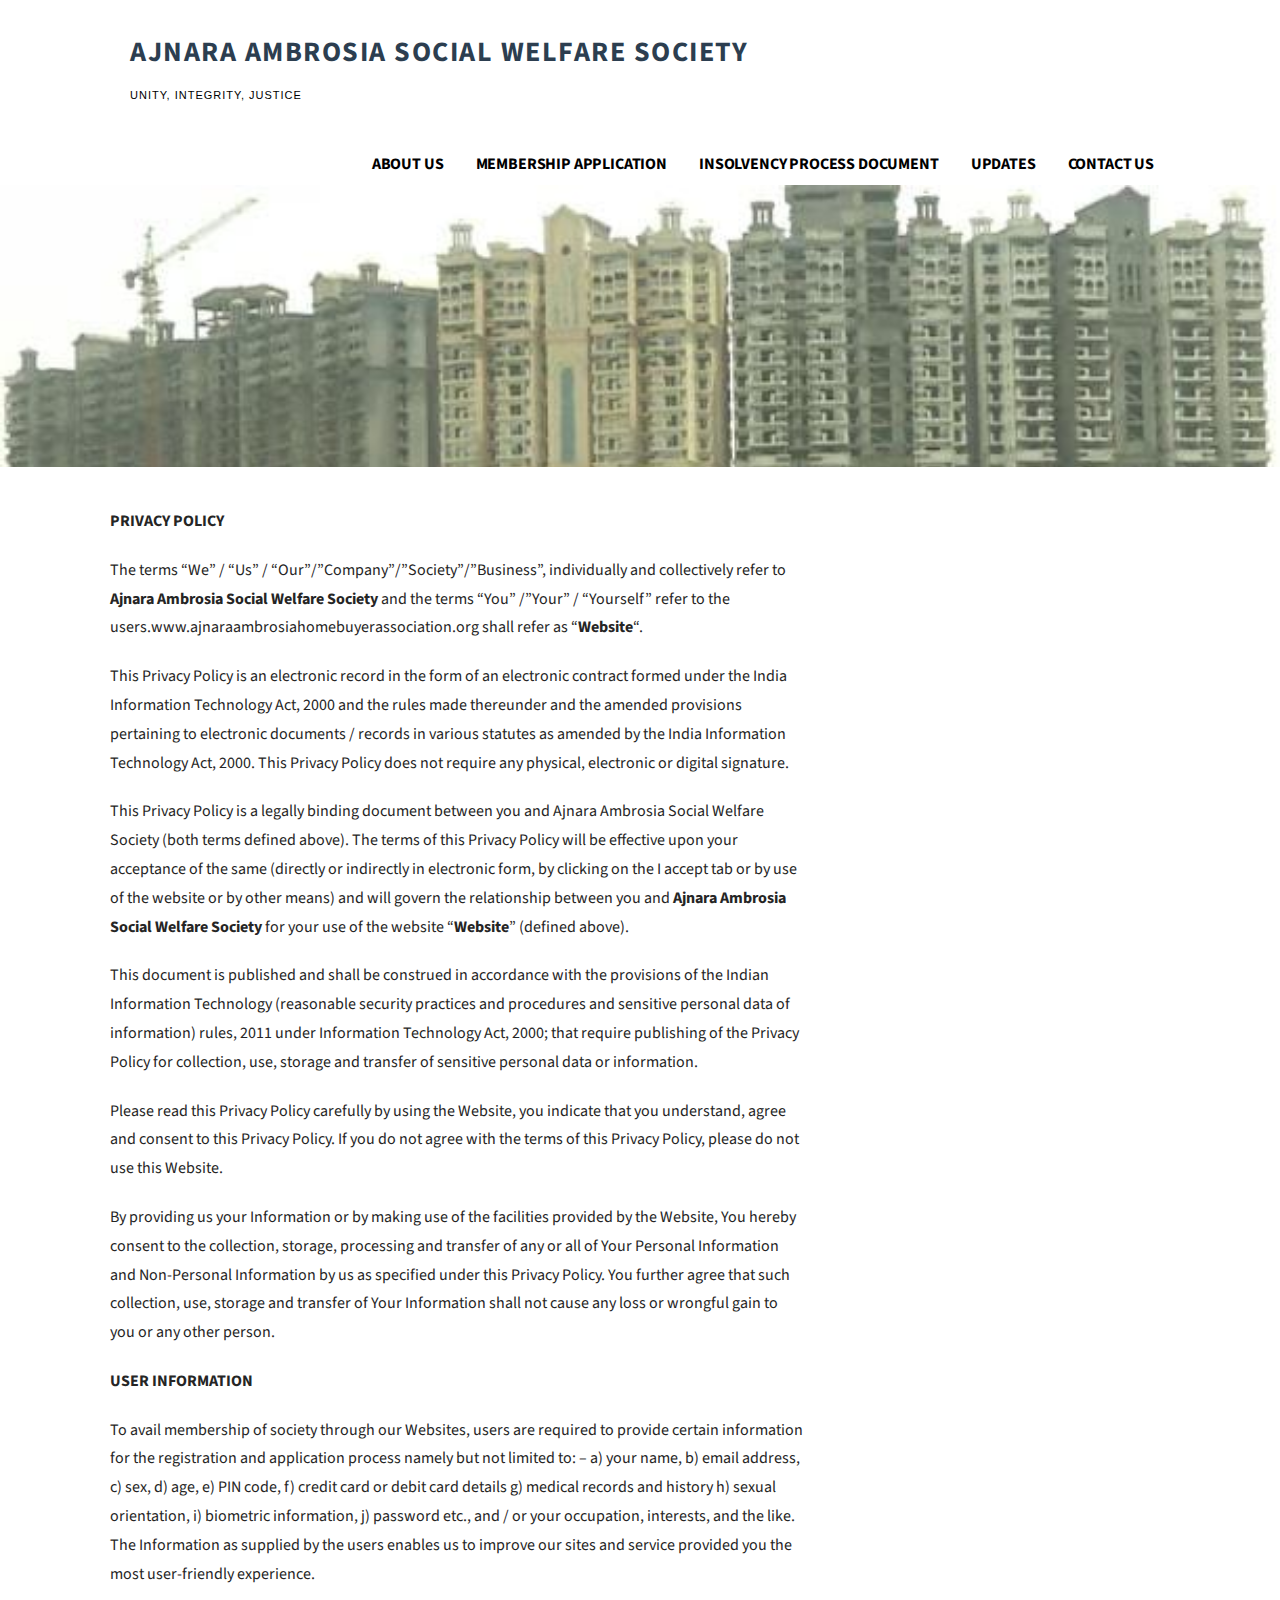
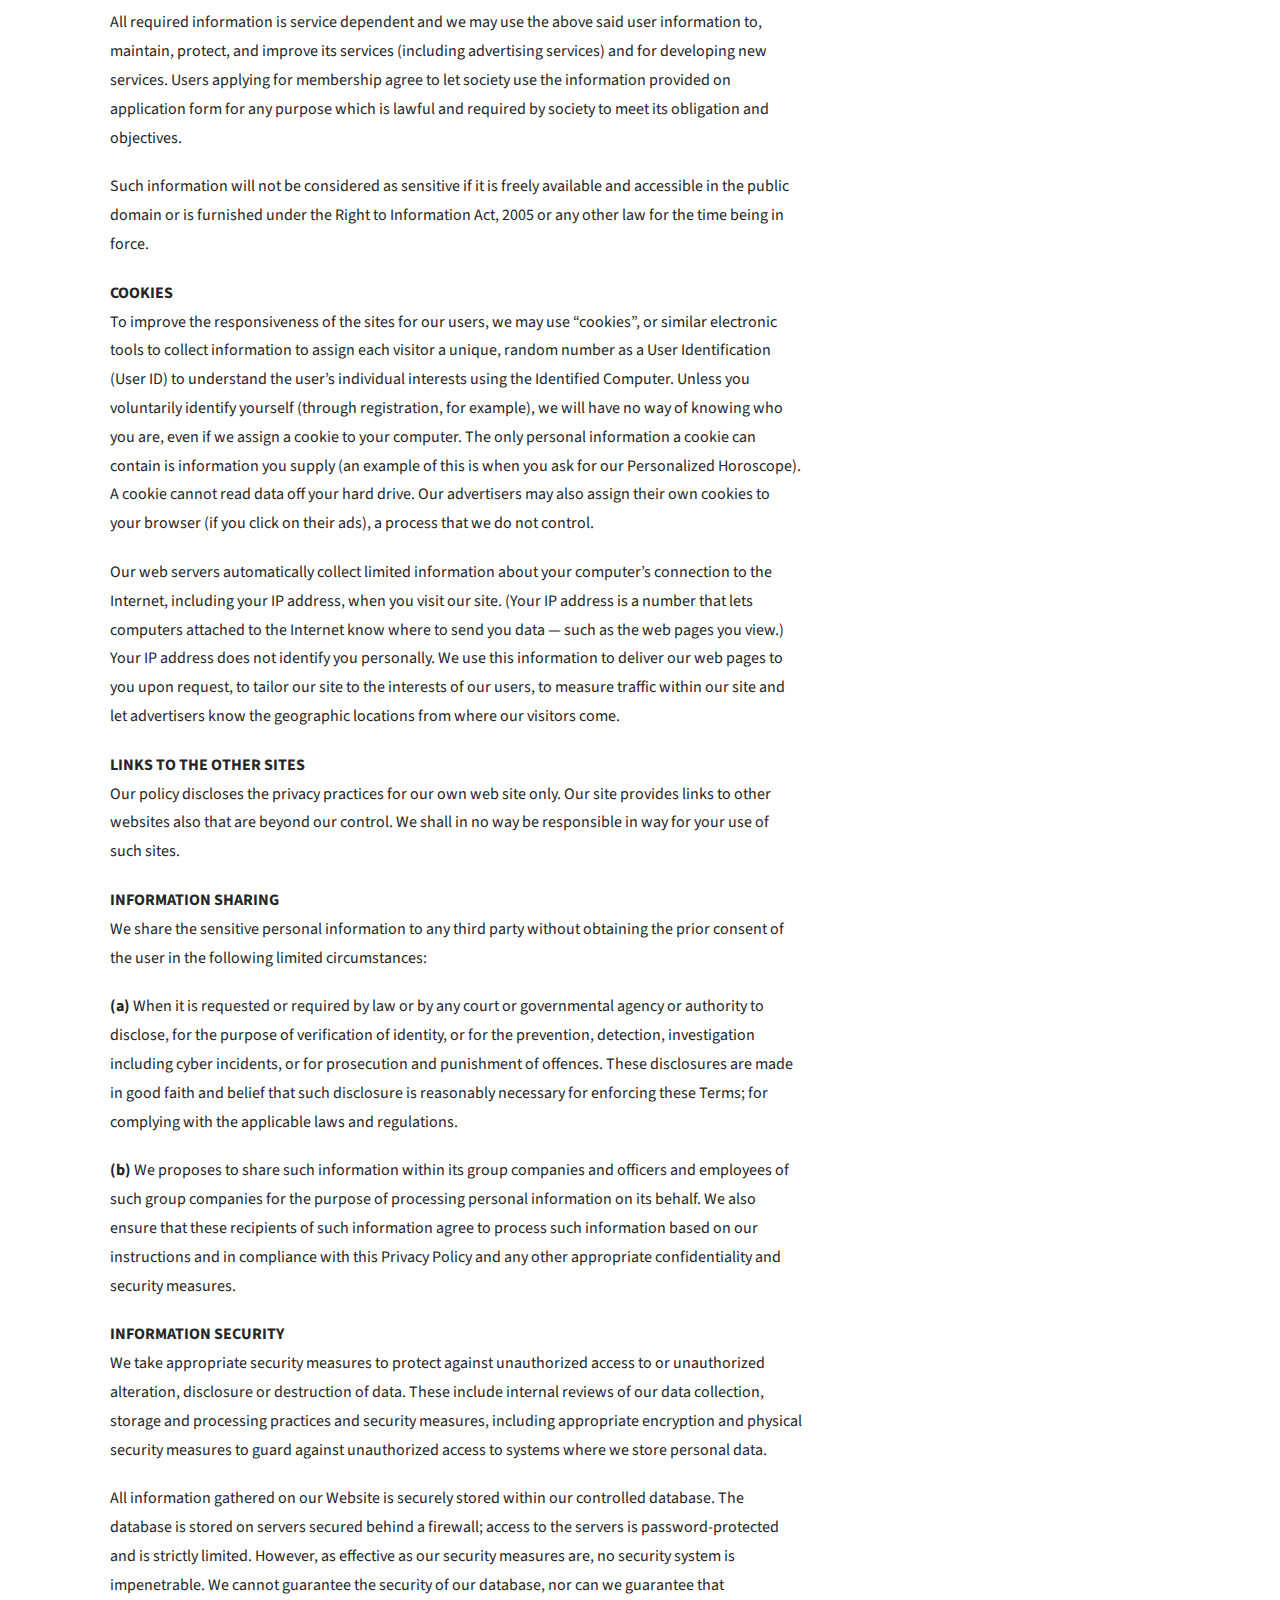
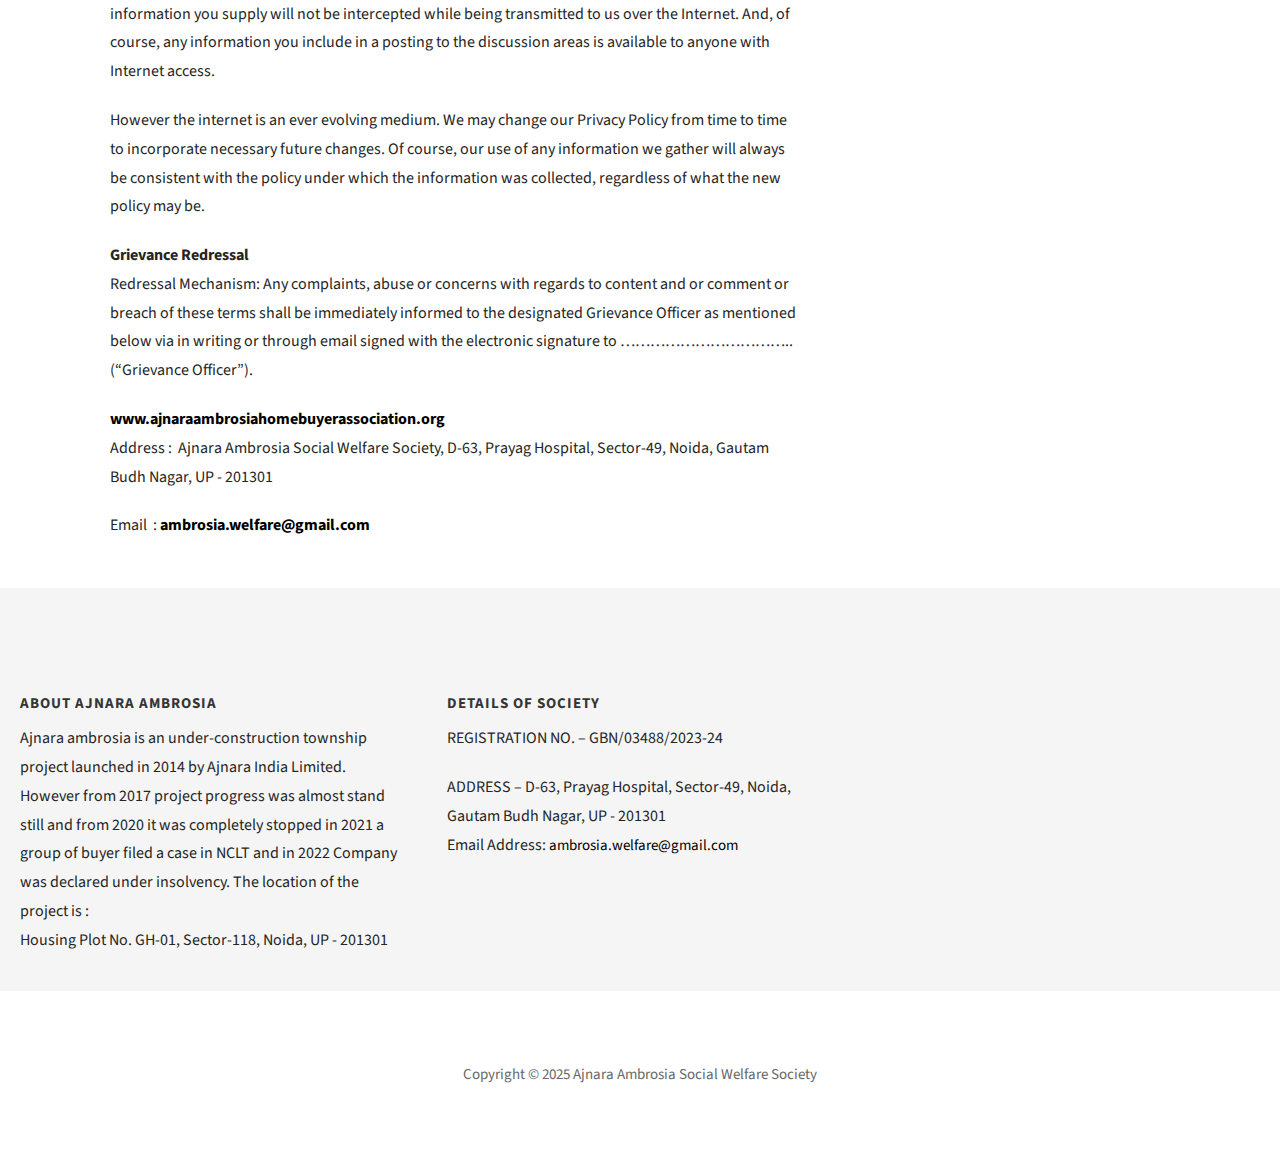
<file: privacy-policy.html>
<html lang="en-GB"><head>

    <meta charset="UTF-8">

    <meta name="viewport" content="width=device-width, initial-scale=1">

    <meta name="csrf-token" content="u4SaTrUCc3wQUili2iJKmXAMULu4yGcuzmYsX37b">

    <link rel="profile" href="http://gmpg.org/xfn/11">

    

    <title>Ajnara Ambrosia Social Welfare Society – UNITY, INTEGRITY, JUSTICE</title>
    <meta name="robots" content="max-image-preview:large">
    <style>img:is([sizes="auto" i], [sizes^="auto," i]) { contain-intrinsic-size: 3000px 1500px }</style>
    <link rel="dns-prefetch" href="//fonts.googleapis.com">
   
    <script type="text/javascript">
        /* <![CDATA[ */
        window._wpemojiSettings = {
            "baseUrl": "https:\/\/s.w.org\/images\/core\/emoji\/15.1.0\/72x72\/",
            "ext": ".png",
            "svgUrl": "https:\/\/s.w.org\/images\/core\/emoji\/15.1.0\/svg\/",
            "svgExt": ".svg",
            "source": {
                "concatemoji": "https:\/\/www.jpscws.com\/wp-includes\/js\/wp-emoji-release.min.js?ver=6.8.1"
            }
        };
        /*! This file is auto-generated */
        ! function(i, n) {
            var o, s, e;

            function c(e) {
                try {
                    var t = {
                        supportTests: e,
                        timestamp: (new Date).valueOf()
                    };
                    sessionStorage.setItem(o, JSON.stringify(t))
                } catch (e) {}
            }

            function p(e, t, n) {
                e.clearRect(0, 0, e.canvas.width, e.canvas.height), e.fillText(t, 0, 0);
                var t = new Uint32Array(e.getImageData(0, 0, e.canvas.width, e.canvas.height).data),
                    r = (e.clearRect(0, 0, e.canvas.width, e.canvas.height), e.fillText(n, 0, 0), new Uint32Array(e
                        .getImageData(0, 0, e.canvas.width, e.canvas.height).data));
                return t.every(function(e, t) {
                    return e === r[t]
                })
            }

            function u(e, t, n) {
                switch (t) {
                    case "flag":
                        return n(e, "\ud83c\udff3\ufe0f\u200d\u26a7\ufe0f", "\ud83c\udff3\ufe0f\u200b\u26a7\ufe0f") ? !1 : !
                            n(e, "\ud83c\uddfa\ud83c\uddf3", "\ud83c\uddfa\u200b\ud83c\uddf3") && !n(e,
                                "\ud83c\udff4\udb40\udc67\udb40\udc62\udb40\udc65\udb40\udc6e\udb40\udc67\udb40\udc7f",
                                "\ud83c\udff4\u200b\udb40\udc67\u200b\udb40\udc62\u200b\udb40\udc65\u200b\udb40\udc6e\u200b\udb40\udc67\u200b\udb40\udc7f"
                                );
                    case "emoji":
                        return !n(e, "\ud83d\udc26\u200d\ud83d\udd25", "\ud83d\udc26\u200b\ud83d\udd25")
                }
                return !1
            }

            function f(e, t, n) {
                var r = "undefined" != typeof WorkerGlobalScope && self instanceof WorkerGlobalScope ? new OffscreenCanvas(
                        300, 150) : i.createElement("canvas"),
                    a = r.getContext("2d", {
                        willReadFrequently: !0
                    }),
                    o = (a.textBaseline = "top", a.font = "600 32px Arial", {});
                return e.forEach(function(e) {
                    o[e] = t(a, e, n)
                }), o
            }

            function t(e) {
                var t = i.createElement("script");
                t.src = e, t.defer = !0, i.head.appendChild(t)
            }
            "undefined" != typeof Promise && (o = "wpEmojiSettingsSupports", s = ["flag", "emoji"], n.supports = {
                everything: !0,
                everythingExceptFlag: !0
            }, e = new Promise(function(e) {
                i.addEventListener("DOMContentLoaded", e, {
                    once: !0
                })
            }), new Promise(function(t) {
                var n = function() {
                    try {
                        var e = JSON.parse(sessionStorage.getItem(o));
                        if ("object" == typeof e && "number" == typeof e.timestamp && (new Date).valueOf() <
                            e.timestamp + 604800 && "object" == typeof e.supportTests) return e.supportTests
                    } catch (e) {}
                    return null
                }();
                if (!n) {
                    if ("undefined" != typeof Worker && "undefined" != typeof OffscreenCanvas && "undefined" !=
                        typeof URL && URL.createObjectURL && "undefined" != typeof Blob) try {
                        var e = "postMessage(" + f.toString() + "(" + [JSON.stringify(s), u.toString(), p
                                .toString()
                            ].join(",") + "));",
                            r = new Blob([e], {
                                type: "text/javascript"
                            }),
                            a = new Worker(URL.createObjectURL(r), {
                                name: "wpTestEmojiSupports"
                            });
                        return void(a.onmessage = function(e) {
                            c(n = e.data), a.terminate(), t(n)
                        })
                    } catch (e) {}
                    c(n = f(s, u, p))
                }
                t(n)
            }).then(function(e) {
                for (var t in e) n.supports[t] = e[t], n.supports.everything = n.supports.everything && n
                    .supports[t], "flag" !== t && (n.supports.everythingExceptFlag = n.supports
                        .everythingExceptFlag && n.supports[t]);
                n.supports.everythingExceptFlag = n.supports.everythingExceptFlag && !n.supports.flag, n
                    .DOMReady = !1, n.readyCallback = function() {
                        n.DOMReady = !0
                    }
            }).then(function() {
                return e
            }).then(function() {
                var e;
                n.supports.everything || (n.readyCallback(), (e = n.source || {}).concatemoji ? t(e
                    .concatemoji) : e.wpemoji && e.twemoji && (t(e.twemoji), t(e.wpemoji)))
            }))
        }((window, document), window._wpemojiSettings);
        /* ]]> */
    </script>
    <link rel="stylesheet" id="codepeople-search-in-place-style-css" href="./assets/css/codepeople_shearch_in_place.min.css" type="text/css" media="all">
    <style id="wp-emoji-styles-inline-css" type="text/css">
        img.wp-smiley,
        img.emoji {
            display: inline !important;
            border: none !important;
            box-shadow: none !important;
            height: 1em !important;
            width: 1em !important;
            margin: 0 0.07em !important;
            vertical-align: -0.1em !important;
            background: none !important;
            padding: 0 !important;
        }
    </style>
    <link rel="stylesheet" id="wp-block-library-css" href="./assets/css/style.min.css" type="text/css" media="all">
    <style id="wp-block-library-theme-inline-css" type="text/css">
        .wp-block-audio :where(figcaption) {
            color: #555;
            font-size: 13px;
            text-align: center
        }

        .is-dark-theme .wp-block-audio :where(figcaption) {
            color: #ffffffa6
        }

        .wp-block-audio {
            margin: 0 0 1em
        }

        .wp-block-code {
            border: 1px solid #ccc;
            border-radius: 4px;
            font-family: Menlo, Consolas, monaco, monospace;
            padding: .8em 1em
        }

        .wp-block-embed :where(figcaption) {
            color: #555;
            font-size: 13px;
            text-align: center
        }

        .is-dark-theme .wp-block-embed :where(figcaption) {
            color: #ffffffa6
        }

        .wp-block-embed {
            margin: 0 0 1em
        }

        .blocks-gallery-caption {
            color: #555;
            font-size: 13px;
            text-align: center
        }

        .is-dark-theme .blocks-gallery-caption {
            color: #ffffffa6
        }

        :root :where(.wp-block-image figcaption) {
            color: #555;
            font-size: 13px;
            text-align: center
        }

        .is-dark-theme :root :where(.wp-block-image figcaption) {
            color: #ffffffa6
        }

        .wp-block-image {
            margin: 0 0 1em
        }

        .wp-block-pullquote {
            border-bottom: 4px solid;
            border-top: 4px solid;
            color: currentColor;
            margin-bottom: 1.75em
        }

        .wp-block-pullquote cite,
        .wp-block-pullquote footer,
        .wp-block-pullquote__citation {
            color: currentColor;
            font-size: .8125em;
            font-style: normal;
            text-transform: uppercase
        }

        .wp-block-quote {
            border-left: .25em solid;
            margin: 0 0 1.75em;
            padding-left: 1em
        }

        .wp-block-quote cite,
        .wp-block-quote footer {
            color: currentColor;
            font-size: .8125em;
            font-style: normal;
            position: relative
        }

        .wp-block-quote:where(.has-text-align-right) {
            border-left: none;
            border-right: .25em solid;
            padding-left: 0;
            padding-right: 1em
        }

        .wp-block-quote:where(.has-text-align-center) {
            border: none;
            padding-left: 0
        }

        .wp-block-quote.is-large,
        .wp-block-quote.is-style-large,
        .wp-block-quote:where(.is-style-plain) {
            border: none
        }

        .wp-block-search .wp-block-search__label {
            font-weight: 700
        }

        .wp-block-search__button {
            border: 1px solid #ccc;
            padding: .375em .625em
        }

        :where(.wp-block-group.has-background) {
            padding: 1.25em 2.375em
        }

        .wp-block-separator.has-css-opacity {
            opacity: .4
        }

        .wp-block-separator {
            border: none;
            border-bottom: 2px solid;
            margin-left: auto;
            margin-right: auto
        }

        .wp-block-separator.has-alpha-channel-opacity {
            opacity: 1
        }

        .wp-block-separator:not(.is-style-wide):not(.is-style-dots) {
            width: 100px
        }

        .wp-block-separator.has-background:not(.is-style-dots) {
            border-bottom: none;
            height: 1px
        }

        .wp-block-separator.has-background:not(.is-style-wide):not(.is-style-dots) {
            height: 2px
        }

        .wp-block-table {
            margin: 0 0 1em
        }

        .wp-block-table td,
        .wp-block-table th {
            word-break: normal
        }

        .wp-block-table :where(figcaption) {
            color: #555;
            font-size: 13px;
            text-align: center
        }

        .is-dark-theme .wp-block-table :where(figcaption) {
            color: #ffffffa6
        }

        .wp-block-video :where(figcaption) {
            color: #555;
            font-size: 13px;
            text-align: center
        }

        .is-dark-theme .wp-block-video :where(figcaption) {
            color: #ffffffa6
        }

        .wp-block-video {
            margin: 0 0 1em
        }

        :root :where(.wp-block-template-part.has-background) {
            margin-bottom: 0;
            margin-top: 0;
            padding: 1.25em 2.375em
        }
    </style>
    <style id="classic-theme-styles-inline-css" type="text/css">
        /*! This file is auto-generated */
        .wp-block-button__link {
            color: #fff;
            background-color: #32373c;
            border-radius: 9999px;
            box-shadow: none;
            text-decoration: none;
            padding: calc(.667em + 2px) calc(1.333em + 2px);
            font-size: 1.125em
        }

        .wp-block-file__button {
            background: #32373c;
            color: #fff;
            text-decoration: none
        }
    </style>
    <style id="pdfemb-pdf-embedder-viewer-style-inline-css" type="text/css">
        .wp-block-pdfemb-pdf-embedder-viewer {
            max-width: none
        }
    </style>
    <style id="global-styles-inline-css" type="text/css">
        :root {
            --wp--preset--aspect-ratio--square: 1;
            --wp--preset--aspect-ratio--4-3: 4/3;
            --wp--preset--aspect-ratio--3-4: 3/4;
            --wp--preset--aspect-ratio--3-2: 3/2;
            --wp--preset--aspect-ratio--2-3: 2/3;
            --wp--preset--aspect-ratio--16-9: 16/9;
            --wp--preset--aspect-ratio--9-16: 9/16;
            --wp--preset--color--black: #000000;
            --wp--preset--color--cyan-bluish-gray: #abb8c3;
            --wp--preset--color--white: #ffffff;
            --wp--preset--color--pale-pink: #f78da7;
            --wp--preset--color--vivid-red: #cf2e2e;
            --wp--preset--color--luminous-vivid-orange: #ff6900;
            --wp--preset--color--luminous-vivid-amber: #fcb900;
            --wp--preset--color--light-green-cyan: #7bdcb5;
            --wp--preset--color--vivid-green-cyan: #00d084;
            --wp--preset--color--pale-cyan-blue: #8ed1fc;
            --wp--preset--color--vivid-cyan-blue: #0693e3;
            --wp--preset--color--vivid-purple: #9b51e0;
            --wp--preset--color--primary: #03263B;
            --wp--preset--color--secondary: #0b3954;
            --wp--preset--color--tertiary: #bddae6;
            --wp--preset--color--quaternary: #ff6663;
            --wp--preset--color--quinary: #ffffff;
            --wp--preset--gradient--vivid-cyan-blue-to-vivid-purple: linear-gradient(135deg, rgba(6, 147, 227, 1) 0%, rgb(155, 81, 224) 100%);
            --wp--preset--gradient--light-green-cyan-to-vivid-green-cyan: linear-gradient(135deg, rgb(122, 220, 180) 0%, rgb(0, 208, 130) 100%);
            --wp--preset--gradient--luminous-vivid-amber-to-luminous-vivid-orange: linear-gradient(135deg, rgba(252, 185, 0, 1) 0%, rgba(255, 105, 0, 1) 100%);
            --wp--preset--gradient--luminous-vivid-orange-to-vivid-red: linear-gradient(135deg, rgba(255, 105, 0, 1) 0%, rgb(207, 46, 46) 100%);
            --wp--preset--gradient--very-light-gray-to-cyan-bluish-gray: linear-gradient(135deg, rgb(238, 238, 238) 0%, rgb(169, 184, 195) 100%);
            --wp--preset--gradient--cool-to-warm-spectrum: linear-gradient(135deg, rgb(74, 234, 220) 0%, rgb(151, 120, 209) 20%, rgb(207, 42, 186) 40%, rgb(238, 44, 130) 60%, rgb(251, 105, 98) 80%, rgb(254, 248, 76) 100%);
            --wp--preset--gradient--blush-light-purple: linear-gradient(135deg, rgb(255, 206, 236) 0%, rgb(152, 150, 240) 100%);
            --wp--preset--gradient--blush-bordeaux: linear-gradient(135deg, rgb(254, 205, 165) 0%, rgb(254, 45, 45) 50%, rgb(107, 0, 62) 100%);
            --wp--preset--gradient--luminous-dusk: linear-gradient(135deg, rgb(255, 203, 112) 0%, rgb(199, 81, 192) 50%, rgb(65, 88, 208) 100%);
            --wp--preset--gradient--pale-ocean: linear-gradient(135deg, rgb(255, 245, 203) 0%, rgb(182, 227, 212) 50%, rgb(51, 167, 181) 100%);
            --wp--preset--gradient--electric-grass: linear-gradient(135deg, rgb(202, 248, 128) 0%, rgb(113, 206, 126) 100%);
            --wp--preset--gradient--midnight: linear-gradient(135deg, rgb(2, 3, 129) 0%, rgb(40, 116, 252) 100%);
            --wp--preset--font-size--small: 13px;
            --wp--preset--font-size--medium: 20px;
            --wp--preset--font-size--large: 36px;
            --wp--preset--font-size--x-large: 42px;
            --wp--preset--spacing--20: 0.44rem;
            --wp--preset--spacing--30: 0.67rem;
            --wp--preset--spacing--40: 1rem;
            --wp--preset--spacing--50: 1.5rem;
            --wp--preset--spacing--60: 2.25rem;
            --wp--preset--spacing--70: 3.38rem;
            --wp--preset--spacing--80: 5.06rem;
            --wp--preset--shadow--natural: 6px 6px 9px rgba(0, 0, 0, 0.2);
            --wp--preset--shadow--deep: 12px 12px 50px rgba(0, 0, 0, 0.4);
            --wp--preset--shadow--sharp: 6px 6px 0px rgba(0, 0, 0, 0.2);
            --wp--preset--shadow--outlined: 6px 6px 0px -3px rgba(255, 255, 255, 1), 6px 6px rgba(0, 0, 0, 1);
            --wp--preset--shadow--crisp: 6px 6px 0px rgba(0, 0, 0, 1);
        }

        :where(.is-layout-flex) {
            gap: 0.5em;
        }

        :where(.is-layout-grid) {
            gap: 0.5em;
        }

        body .is-layout-flex {
            display: flex;
        }

        .is-layout-flex {
            flex-wrap: wrap;
            align-items: center;
        }

        .is-layout-flex> :is(*, div) {
            margin: 0;
        }

        body .is-layout-grid {
            display: grid;
        }

        .is-layout-grid> :is(*, div) {
            margin: 0;
        }

        :where(.wp-block-columns.is-layout-flex) {
            gap: 2em;
        }

        :where(.wp-block-columns.is-layout-grid) {
            gap: 2em;
        }

        :where(.wp-block-post-template.is-layout-flex) {
            gap: 1.25em;
        }

        :where(.wp-block-post-template.is-layout-grid) {
            gap: 1.25em;
        }

        .has-black-color {
            color: var(--wp--preset--color--black) !important;
        }

        .has-cyan-bluish-gray-color {
            color: var(--wp--preset--color--cyan-bluish-gray) !important;
        }

        .has-white-color {
            color: var(--wp--preset--color--white) !important;
        }

        .has-pale-pink-color {
            color: var(--wp--preset--color--pale-pink) !important;
        }

        .has-vivid-red-color {
            color: var(--wp--preset--color--vivid-red) !important;
        }

        .has-luminous-vivid-orange-color {
            color: var(--wp--preset--color--luminous-vivid-orange) !important;
        }

        .has-luminous-vivid-amber-color {
            color: var(--wp--preset--color--luminous-vivid-amber) !important;
        }

        .has-light-green-cyan-color {
            color: var(--wp--preset--color--light-green-cyan) !important;
        }

        .has-vivid-green-cyan-color {
            color: var(--wp--preset--color--vivid-green-cyan) !important;
        }

        .has-pale-cyan-blue-color {
            color: var(--wp--preset--color--pale-cyan-blue) !important;
        }

        .has-vivid-cyan-blue-color {
            color: var(--wp--preset--color--vivid-cyan-blue) !important;
        }

        .has-vivid-purple-color {
            color: var(--wp--preset--color--vivid-purple) !important;
        }

        .has-black-background-color {
            background-color: var(--wp--preset--color--black) !important;
        }

        .has-cyan-bluish-gray-background-color {
            background-color: var(--wp--preset--color--cyan-bluish-gray) !important;
        }

        .has-white-background-color {
            background-color: var(--wp--preset--color--white) !important;
        }

        .has-pale-pink-background-color {
            background-color: var(--wp--preset--color--pale-pink) !important;
        }

        .has-vivid-red-background-color {
            background-color: var(--wp--preset--color--vivid-red) !important;
        }

        .has-luminous-vivid-orange-background-color {
            background-color: var(--wp--preset--color--luminous-vivid-orange) !important;
        }

        .has-luminous-vivid-amber-background-color {
            background-color: var(--wp--preset--color--luminous-vivid-amber) !important;
        }

        .has-light-green-cyan-background-color {
            background-color: var(--wp--preset--color--light-green-cyan) !important;
        }

        .has-vivid-green-cyan-background-color {
            background-color: var(--wp--preset--color--vivid-green-cyan) !important;
        }

        .has-pale-cyan-blue-background-color {
            background-color: var(--wp--preset--color--pale-cyan-blue) !important;
        }

        .has-vivid-cyan-blue-background-color {
            background-color: var(--wp--preset--color--vivid-cyan-blue) !important;
        }

        .has-vivid-purple-background-color {
            background-color: var(--wp--preset--color--vivid-purple) !important;
        }

        .has-black-border-color {
            border-color: var(--wp--preset--color--black) !important;
        }

        .has-cyan-bluish-gray-border-color {
            border-color: var(--wp--preset--color--cyan-bluish-gray) !important;
        }

        .has-white-border-color {
            border-color: var(--wp--preset--color--white) !important;
        }

        .has-pale-pink-border-color {
            border-color: var(--wp--preset--color--pale-pink) !important;
        }

        .has-vivid-red-border-color {
            border-color: var(--wp--preset--color--vivid-red) !important;
        }

        .has-luminous-vivid-orange-border-color {
            border-color: var(--wp--preset--color--luminous-vivid-orange) !important;
        }

        .has-luminous-vivid-amber-border-color {
            border-color: var(--wp--preset--color--luminous-vivid-amber) !important;
        }

        .has-light-green-cyan-border-color {
            border-color: var(--wp--preset--color--light-green-cyan) !important;
        }

        .has-vivid-green-cyan-border-color {
            border-color: var(--wp--preset--color--vivid-green-cyan) !important;
        }

        .has-pale-cyan-blue-border-color {
            border-color: var(--wp--preset--color--pale-cyan-blue) !important;
        }

        .has-vivid-cyan-blue-border-color {
            border-color: var(--wp--preset--color--vivid-cyan-blue) !important;
        }

        .has-vivid-purple-border-color {
            border-color: var(--wp--preset--color--vivid-purple) !important;
        }

        .has-vivid-cyan-blue-to-vivid-purple-gradient-background {
            background: var(--wp--preset--gradient--vivid-cyan-blue-to-vivid-purple) !important;
        }

        .has-light-green-cyan-to-vivid-green-cyan-gradient-background {
            background: var(--wp--preset--gradient--light-green-cyan-to-vivid-green-cyan) !important;
        }

        .has-luminous-vivid-amber-to-luminous-vivid-orange-gradient-background {
            background: var(--wp--preset--gradient--luminous-vivid-amber-to-luminous-vivid-orange) !important;
        }

        .has-luminous-vivid-orange-to-vivid-red-gradient-background {
            background: var(--wp--preset--gradient--luminous-vivid-orange-to-vivid-red) !important;
        }

        .has-very-light-gray-to-cyan-bluish-gray-gradient-background {
            background: var(--wp--preset--gradient--very-light-gray-to-cyan-bluish-gray) !important;
        }

        .has-cool-to-warm-spectrum-gradient-background {
            background: var(--wp--preset--gradient--cool-to-warm-spectrum) !important;
        }

        .has-blush-light-purple-gradient-background {
            background: var(--wp--preset--gradient--blush-light-purple) !important;
        }

        .has-blush-bordeaux-gradient-background {
            background: var(--wp--preset--gradient--blush-bordeaux) !important;
        }

        .has-luminous-dusk-gradient-background {
            background: var(--wp--preset--gradient--luminous-dusk) !important;
        }

        .has-pale-ocean-gradient-background {
            background: var(--wp--preset--gradient--pale-ocean) !important;
        }

        .has-electric-grass-gradient-background {
            background: var(--wp--preset--gradient--electric-grass) !important;
        }

        .has-midnight-gradient-background {
            background: var(--wp--preset--gradient--midnight) !important;
        }

        .has-small-font-size {
            font-size: var(--wp--preset--font-size--small) !important;
        }

        .has-medium-font-size {
            font-size: var(--wp--preset--font-size--medium) !important;
        }

        .has-large-font-size {
            font-size: var(--wp--preset--font-size--large) !important;
        }

        .has-x-large-font-size {
            font-size: var(--wp--preset--font-size--x-large) !important;
        }

        :where(.wp-block-post-template.is-layout-flex) {
            gap: 1.25em;
        }

        :where(.wp-block-post-template.is-layout-grid) {
            gap: 1.25em;
        }

        :where(.wp-block-columns.is-layout-flex) {
            gap: 2em;
        }

        :where(.wp-block-columns.is-layout-grid) {
            gap: 2em;
        }

        :root :where(.wp-block-pullquote) {
            font-size: 1.5em;
            line-height: 1.6;
        }
    </style>
    <link rel="stylesheet" id="wordpress-file-upload-style-css" href="./assets/css/wordpress_file_upload_style.css" type="text/css" media="all">
    <link rel="stylesheet" id="wordpress-file-upload-style-safe-css" href="./assets/css/wordpress_file_upload_style_safe.css" type="text/css" media="all">
    <link rel="stylesheet" id="wordpress-file-upload-adminbar-style-css" href="./assets/css/wordpress_file_upload_adminbarstyle.css" type="text/css" media="all">
    <link rel="stylesheet" id="jquery-ui-css-css" href="./assets/css/jquery-ui.min.css" type="text/css" media="all">
    <link rel="stylesheet" id="jquery-ui-timepicker-addon-css-css" href="./assets/css/jquery-ui-timepicker-addon.min.css" type="text/css" media="all">
    <link rel="stylesheet" id="wppopups-base-css" href="./assets/css/wppopups-base.css" type="text/css" media="all">
    <link rel="stylesheet" id="ascension-css" href="./assets/css/style.css" type="text/css" media="all">
    <style id="ascension-inline-css" type="text/css">
        .hero {
            background-image: url('./assets/images/ambrosia.jpeg');
        }

        .site-title a,
        .site-title a:visited {
            color: #000;
        }

        .site-title a:hover,
        .site-title a:visited:hover {
            color: #000;
        }

        .site-description {
            color: #000;
        }

        .hero,
        .hero .widget h1,
        .hero .widget h2,
        .hero .widget h3,
        .hero .widget h4,
        .hero .widget h5,
        .hero .widget h6,
        .hero .widget p,
        .hero .widget blockquote,
        .hero .widget cite,
        .hero .widget table,
        .hero .widget ul,
        .hero .widget ol,
        .hero .widget li,
        .hero .widget dd,
        .hero .widget dt,
        .hero .widget address,
        .hero .widget code,
        .hero .widget pre,
        .hero .widget .widget-title,
        .hero .page-header h1 {
            color: #000;
        }

        .main-navigation ul li a,
        .main-navigation ul li a:visited,
        .main-navigation ul li a:hover,
        .main-navigation ul li a:focus,
        .main-navigation ul li a:visited:hover {
            color: #000;
        }

        .main-navigation .sub-menu .menu-item-has-children>a::after {
            border-right-color: #000;
            border-left-color: #000;
        }

        .menu-toggle div {
            background-color: #000;
        }

        .main-navigation ul li a:hover,
        .main-navigation ul li a:focus {
            color: #000;
        }

        h1,
        h2,
        h3,
        h4,
        h5,
        h6,
        label,
        legend,
        table th,
        dl dt,
        .entry-title,
        .entry-title a,
        .entry-title a:visited,
        .widget-title {
            color: #353535;
        }

        .entry-title a:hover,
        .entry-title a:visited:hover,
        .entry-title a:focus,
        .entry-title a:visited:focus,
        .entry-title a:active,
        .entry-title a:visited:active {
            color: rgba(53, 53, 53, 0.8);
        }

        body,input,select,textarea,input[type="text"]:focus,
        input[type="email"]:focus,
        input[type="url"]:focus,
        input[type="password"]:focus,
        input[type="search"]:focus,
        input[type="number"]:focus,
        input[type="tel"]:focus,
        input[type="range"]:focus,
        input[type="date"]:focus,
        input[type="month"]:focus,
        input[type="week"]:focus,
        input[type="time"]:focus,
        input[type="datetime"]:focus,
        input[type="datetime-local"]:focus,
        input[type="color"]:focus,
        textarea:focus,
        .navigation.pagination .paging-nav-text {
            color: #252525;
        }

        hr {
            background-color: rgba(37, 37, 37, 0.1);

            border-color:rgba(37, 37, 37, 0.1);}input[type="text"], input[type="email"], input[type="url"], input[type="password"], input[type="search"], input[type="number"], input[type="tel"], input[type="range"], input[type="date"], input[type="month"], input[type="week"], input[type="time"], input[type="datetime"], input[type="datetime-local"], input[type="color"], textarea, .select2-container .select2-choice {
                    color:rgba(37, 37, 37, 0.5); border-color:rgba(37, 37, 37, 0.1);
                }

                select, fieldset, blockquote, pre, code, abbr, acronym, .hentry table th, .hentry table td {
                    border-color:rgba(37, 37, 37, 0.1);
                }

                .hentry table tr:hover td {
                    background-color:rgba(37, 37, 37, 0.05);
                }

                blockquote, .entry-meta, .entry-footer, .comment-meta .says, .logged-in-as, .wp-block-coblocks-author__heading {
                    color:#686868;
                }

                .site-footer .widget-title, .site-footer h1, .site-footer h2, .site-footer h3, .site-footer h4, .site-footer h5, .site-footer h6 {
                    color:#353535;
                }

                .site-footer .widget, .site-footer .widget form label {
                    color:#252525;
                }

                .footer-menu ul li a, .footer-menu ul li a:visited {
                    color:#686868;
                }

                .site-info-wrapper .social-menu a {
                    background-color:#686868;
                }

                .footer-menu ul li a:hover, .footer-menu ul li a:visited:hover {
                    color:rgba(104, 104, 104, 0.8);
                }

                .site-info-wrapper .site-info-text {
                    color:#686868;
                }

                a, a:visited, .entry-title a:hover, .entry-title a:visited:hover {
                    color:#000;
                }

                .navigation.pagination .nav-links .page-numbers.current, .social-menu a:hover {
                    background-color:#000;
                }

                a:hover, a:visited:hover, a:focus, a:visited:focus, a:active, a:visited:active {
                    color:#000;
                }

                .comment-list li.bypostauthor {
                    border-color:rgba(6, 94, 32, 0.2);
                }

                button,a.button,a.button:visited,input[type="button"], input[type="reset"], input[type="submit"], .wp-block-button__link, .site-info-wrapper .social-menu a:hover{background-color:#000;border-color:#000;}button:hover,button:active,button:focus,a.button:hover,a.button:active,a.button:focus,a.button:visited:hover,a.button:visited:active,a.button:visited:focus,input[type="button"]:hover, input[type="button"]:active, input[type="button"]:focus, input[type="reset"]:hover, input[type="reset"]:active, input[type="reset"]:focus, input[type="submit"]:hover, input[type="submit"]:active, input[type="submit"]:focus {
                    background-color:#000; border-color:#000;
                }

                button,button:hover,button:active,button:focus,a.button,a.button:hover,a.button:active,a.button:focus,a.button:visited,a.button:visited:hover,a.button:visited:active,a.button:visited:focus,input[type="button"], input[type="button"]:hover, input[type="button"]:active, input[type="button"]:focus, input[type="reset"], input[type="reset"]:hover, input[type="reset"]:active, input[type="reset"]:focus, input[type="submit"], input[type="submit"]:hover, input[type="submit"]:active, input[type="submit"]:focus, .wp-block-button__link {
                    color:#ffffff;
                }

                body {
                    background-color:#ffffff;
                }

                .navigation.pagination .nav-links .page-numbers.current {
                    color:#ffffff;
                }

                .hero {
                    background-color:#ffffff;
                }

                .hero {
                    -webkit-box-shadow:inset 0 0 0 9999em; -moz-box-shadow:inset 0 0 0 9999em; box-shadow:inset 0 0 0 9999em; color:rgba(255, 255, 255, 0.00);
                }

                .main-navigation-container, .main-navigation.open, .main-navigation ul ul, .main-navigation .sub-menu {
                    background-color:#ffffff;
                }

                .site-header {
                    background-color:#ffffff;
                }

                .site-footer {
                    background-color:#f5f5f5;
                }

                .site-info-wrapper {
                    background-color:#ffffff;
                }

                .site-info-wrapper .social-menu a, .site-info-wrapper .social-menu a:visited, .site-info-wrapper .social-menu a:hover, .site-info-wrapper .social-menu a:visited:hover {
                    color:#ffffff;
                }

                .has-primary-color {
                    color:#03263B;
                }

                .has-primary-background-color {
                    background-color:#03263B;
                }

                .has-secondary-color {
                    color:#0b3954;
                }

                .has-secondary-background-color {
                    background-color:#0b3954;
                }

                .has-tertiary-color {
                    color:#bddae6;
                }

                .has-tertiary-background-color {
                    background-color:#bddae6;
                }

                .has-quaternary-color {
                    color:#ff6663;
                }

                .has-quaternary-background-color {
                    background-color:#ff6663;
                }

                .has-quinary-color {
                    color:#ffffff;
                }

                .has-quinary-background-color {
                    background-color:#ffffff;
                }
    </style>
    <link rel="stylesheet" id="wp-members-css" href="./assets/css/generic-no-float.min.css" type="text/css" media="all">
    <link rel="stylesheet" id="ascension-fonts-css" href="https://fonts.googleapis.com/css?family=Source+Sans+Pro%3A300%2C400%2C700&amp;subset=latin&amp;ver=1.8.9" type="text/css" media="all">
    <style id="ascension-fonts-inline-css" type="text/css">
        .site-title {
            font-family: "Source Sans Pro", sans-serif;
        }

        .main-navigation ul li a,
        .main-navigation ul li a:visited,button,a.button,a.fl-button,input[type="button"],
        input[type="reset"],
        input[type="submit"] {
            font-family: "Source Sans Pro", sans-serif;
        }

        h1,
        h2,
        h3,
        h4,
        h5,
        h6,
        label,
        legend,
        table th,
        dl dt,
        .entry-title,
        .widget-title {
            font-family: "Source Sans Pro", sans-serif;
        }

        body,
        p,
        ol li,
        ul li,
        dl dd,
        .fl-callout-text {
            font-family: "Source Sans Pro", sans-serif;
        }

        blockquote,
        .entry-meta,
        .entry-footer,
        .comment-list li .comment-meta .says,
        .comment-list li .comment-metadata,
        .comment-reply-link,
        #respond .logged-in-as {
            font-family: "Source Sans Pro", sans-serif;
        }
    </style>
    <script type="text/javascript" src="./assets/js/jquery.min.js" id="jquery-core-js"></script>
    <script type="text/javascript" src="./assets/js/jquery-migrate.min.js" id="jquery-migrate-js"></script>
    <script type="text/javascript" id="codepeople-search-in-place-js-extra">
        /* <![CDATA[ */
        var codepeople_search_in_place = {
            "screen_reader_alert": "Search results pop-up.",
            "screen_reader_alert_instructions": "Press the Tab key to navigate through the search results.",
            "screen_reader_alert_result_single": "result",
            "screen_reader_alert_result_multiple": "results",
            "own_only": "0",
            "result_number": "10",
            "more": "More Results",
            "empty": "0 results",
            "char_number": "3",
            "root": "Ly93d3cuanBzY3dzLmNvbS93cC1hZG1pbi8=",
            "home": "https:\/\/www.jpscws.com",
            "summary_length": "20",
            "operator": "or",
            "highlight_resulting_page": "1",
            "lang": "en",
            "highlight_colors": ["#B5DCE1", "#F4E0E9", "#D7E0B1", "#F4D9D0", "#D6CDC8", "#F4E3C9", "#CFDAF0",
                "#F4EFEC"],
            "areas": ["div.hentry", "#content", "#main", "div.content", "#middle", "#container", "#wrapper", "article",
                ".elementor", "body"
            ]
        };
        /* ]]> */
    </script>
    <script type="text/javascript" src="./assets/js/codepeople_shearch_in_place.min.js" id="codepeople-search-in-place-js"></script>
    <!--[if lt IE 8]>
<script type="text/javascript" src="https://www.jpscws.com/wp-includes/js/json2.min.js?ver=2015-05-03" id="json2-js">
</script>
<![endif]-->
    <script type="text/javascript" src="./assets/js/wordpress_file_upload_functions.js" id="wordpress_file_upload_script-js"></script>
    <script type="text/javascript" src="./assets/js/core.min.js" id="jquery-ui-core-js"></script>
    <script type="text/javascript" src="./assets/js/datepicker.min.js" id="jquery-ui-datepicker-js"></script>
    <script type="text/javascript" id="jquery-ui-datepicker-js-after">
        /* <![CDATA[ */
        jQuery(function(jQuery) {
            jQuery.datepicker.setDefaults({
                "closeText": "Close",
                "currentText": "Today",
                "monthNames": ["January", "February", "March", "April", "May", "June", "July", "August",
                    "September", "October", "November", "December"
                ],
                "monthNamesShort": ["Jan", "Feb", "Mar", "Apr", "May", "Jun", "Jul", "Aug", "Sep", "Oct",
                    "Nov", "Dec"
                ],
                "nextText": "Next",
                "prevText": "Previous",
                "dayNames": ["Sunday", "Monday", "Tuesday", "Wednesday", "Thursday", "Friday", "Saturday"],
                "dayNamesShort": ["Sun", "Mon", "Tue", "Wed", "Thu", "Fri", "Sat"],
                "dayNamesMin": ["S", "M", "T", "W", "T", "F", "S"],
                "dateFormat": "d MM yy",
                "firstDay": 1,
                "isRTL": false
            });
        });
        /* ]]> */
    </script>
    <script type="text/javascript" src="./assets/js/jquery-ui-timepicker-addon.min.js" id="jquery-ui-timepicker-addon-js-js"></script>
    
    
    
    
    
    
    <script data-ad-client="ca-pub-5641912544232433" async="" src="./assets/js/adsbygoogle.js"></script>
    <!-- Global site tag (gtag.js) - Google Analytics -->
    
    <script>
        // window.dataLayer = window.dataLayer || [];

        // function gtag() {
        //     dataLayer.push(arguments);
        // }
        // gtag('js', new Date());

        // gtag('config', 'G-4Z8ZTSSCBM');
    </script>
    <style>
        .search-in-place {
            background-color: #F9F9F9;
        }

        .search-in-place {
            border: 1px solid #DDDDDD;
        }

        .search-in-place .item {
            border-bottom: 1px solid #DDDDDD;
        }

        .search-in-place .label {
            color: #333333;
        }

        .search-in-place .label {
            text-shadow: 0 1px 0 #FFFFFF;
        }

        .search-in-place .label {
            background: #ECECEC;
            background: -moz-linear-gradient(top, #F9F9F9 0%, #ECECEC 100%);
            background: -webkit-gradient(linear, left top, left bottom, color-stop(0%, #F9F9F9), color-stop(100%, #ECECEC));
            background: -webkit-linear-gradient(top, #F9F9F9 0%, #ECECEC 100%);
            background: -o-linear-gradient(top, #F9F9F9 0%, #ECECEC 100%);
            background: -ms-linear-gradient(top, #F9F9F9 0%, #ECECEC 100%);
            background: linear-gradient(to bottom, #F9F9F9 0%, #ECECEC 100%);
            filter: progid:DXImageTransform.Microsoft.gradient(startColorstr='#F9F9F9', endColorstr='#ECECEC', GradientType=0);
        }

        .search-in-place .item.active {
            background-color: #FFFFFF;
        }
    </style>
    <style type="text/css">
        .site-title a,
        .site-title a:visited {
            color: 065e20;
        }
    </style>
    <script>
        document.addEventListener("DOMContentLoaded", function() {
            // Title Case
            document.querySelectorAll('.title-case input').forEach(function(input) {
                input.addEventListener('input', function() {
                    this.value = this.value.toLowerCase().replace(/\b\w/g, function(char) {
                        return char.toUpperCase();
                    });
                });
            });

            // Upper Case
            document.querySelectorAll('.upper-case input').forEach(function(input) {
                input.addEventListener('input', function() {
                    this.value = this.value.toUpperCase();
                });
            });

            // Lower Case
            document.querySelectorAll('.lower-case input').forEach(function(input) {
                input.addEventListener('input', function() {
                    this.value = this.value.toLowerCase();
                });
            });

            // Alphanumeric in Capital
            document.querySelectorAll('.alphanumeric-capital input').forEach(function(input) {
                input.addEventListener('input', function() {
                    this.value = this.value.replace(/[^A-Z0-9@-_.#&]/g, '').toUpperCase();
                });
            });

            // Alphanumeric in Small
            document.querySelectorAll('.alphanumeric-small input').forEach(function(input) {
                input.addEventListener('input', function() {
                    this.value = this.value.replace(/[^a-z0-9@-_.#&]/g, '').toLowerCase();
                });
            });
        });
    </script>
    <link rel="icon" href="./assets/images/logo.jpg" sizes="32x32">
    
    
    <style type="text/css" id="wp-custom-css">
        /**Hide Site Title**/
        .page-title {
            display: none;
        }


        /**Form Background Color**/

        div#wpforms-367 {
            background-color: rgb(240, 255, 204);
            padding: 40px;
            border-radius: 5px;
            !important
        }

        /** WPFORMS WPFORMSLABEL **/
        .wpforms-form label {
            color: rgb(67, 124, 23) !important;
        }

        /** WPFORMS Input Textarea **/
        .wpforms-form input,
        .wpforms-form textarea {
            background-color: rgba(255, 255, 255, 0.39) !important;
        }

        /** WPFORMS BUTTONCOLOR **/
        .wpforms-form button {
            background-color: rgb(182, 182, 180) !important;
            border-color: rgb(67, 124, 23) !important;
        }

        /** WPFORMS SUBMITBUTTON **/
        button.wpforms-submit {
            color: #FFFFFF !important;
            background-color: rgb(242, 163, 8) !important;
        }

        /** WPFORMS SUBMITBUTTON Hover **/
        button.wpforms-submit:hover {
            color: rgb(255, 255, 255) !important;
            background-color: rgb(8, 168, 191) !important;
        }

        /**Form Border**/
        div#wpforms-367 {
            border-color: rgb(65, 56, 67) !important;
        }

        div#wpforms-367 {
            border-width: 1000px !important;
        }

        /**Form Background Color**/

        div#wpforms-729 {
            background-color: rgb(240, 255, 204);
            padding: 40px;
            border-radius: 5px;
            !important
        }

        /** WPFORMS WPFORMSLABEL **/
        .wpforms-form label {
            color: rgb(67, 124, 23) !important;
        }

        /** WPFORMS Input Textarea **/
        .wpforms-form input,
        .wpforms-form textarea {
            background-color: rgba(255, 255, 255, 0.39) !important;
        }

        /** WPFORMS BUTTONCOLOR **/
        .wpforms-form button {
            background-color: rgb(182, 182, 180) !important;
            border-color: rgb(67, 124, 23) !important;
        }

        /** WPFORMS SUBMITBUTTON **/
        button.wpforms-submit {
            color: #FFFFFF !important;
            background-color: rgb(242, 163, 8) !important;
        }

        /** WPFORMS SUBMITBUTTON Hover **/
        button.wpforms-submit:hover {
            color: rgb(255, 255, 255) !important;
            background-color: rgb(8, 168, 191) !important;
        }

        /**Form Border**/
        div#wpforms-367 {
            border-color: rgb(65, 56, 67) !important;
        }

        div#wpforms-367 {
            border-width: 1000px !important;
        }

        /**Form Background Color**/
        div#wpforms-262 {
            background-color: rgb(240, 255, 204);
            padding: 40px;
            border-radius: 5px;
            !important
        }

        /** WPFORMS WPFORMSLABEL **/
        .wpforms-form label {
            color: rgb(67, 124, 23) !important;
        }

        /** WPFORMS Input Textarea **/
        .wpforms-form input,
        .wpforms-form textarea {
            background-color: rgba(255, 255, 255, 0.39) !important;
        }

        /** WPFORMS BUTTONCOLOR **/
        .wpforms-form button {
            background-color: rgb(182, 182, 180) !important;
            border-color: rgb(67, 124, 23) !important;
        }

        /** WPFORMS SUBMITBUTTON **/
        button.wpforms-submit {
            color: #FFFFFF !important;
            background-color: rgb(242, 163, 8) !important;
        }

        /** WPFORMS SUBMITBUTTON Hover **/
        button.wpforms-submit:hover {
            color: rgb(255, 255, 255) !important;
            background-color: rgb(8, 168, 191) !important;
        }

        /**Form Border**/
        div#wpforms-262 {
            border-color: rgb(65, 56, 67) !important;
        }

        div#wpforms-262 {
            border-width: 1000px !important;
        }

        /**WPMembersRegistrationForm Background Color**/
        div#wpmem_reg {
            background-color: rgb(240, 255, 204);
            padding: 40px;
            border-radius: 5px;
            !important
        }

        /**Form Border**/
        div#wpmem_reg {
            border-color: rgb(65, 56, 67) !important;
        }

        div#wpmem_reg {
            border-width: 1000px !important;
        }

        /**WPMembersLoginForm Background Color**/
        div#wpmem_login {
            background-color: rgb(240, 255, 204);
            padding: 40px;
            border-radius: 5px;
            !important
        }

        /**Form Border**/
        div#wpmem_login {
            border-color: rgb(65, 56, 67) !important;
        }

        div#wpmem_login {
            border-width: 1000px !important;
        }

        header#masthead {
            padding: 0;
        }

        .hero-inner {
            padding: 11% 50px !important;
        }

        /* Optional: Just to ensure the initial appearance */
        .wpforms-field input[type="text"],
        /* .wpforms-field input[type="email"], */
        .wpforms-field input[type="url"],
        .wpforms-field input[type="tel"],
        .wpforms-field textarea {
            text-transform: capitalize;
        }
    </style>

<meta http-equiv="origin-trial" content="[base64]"><meta http-equiv="origin-trial" content="Amm8/NmvvQfhwCib6I7ZsmUxiSCfOxWxHayJwyU1r3gRIItzr7bNQid6O8ZYaE1GSQTa69WwhPC9flq/oYkRBwsAAACCeyJvcmlnaW4iOiJodHRwczovL2dvb2dsZXN5bmRpY2F0aW9uLmNvbTo0NDMiLCJmZWF0dXJlIjoiV2ViVmlld1hSZXF1ZXN0ZWRXaXRoRGVwcmVjYXRpb24iLCJleHBpcnkiOjE3NTgwNjcxOTksImlzU3ViZG9tYWluIjp0cnVlfQ=="><meta http-equiv="origin-trial" content="A9wSqI5i0iwGdf6L1CERNdmsTPgVu44ewj8QxTBYgsv1LCPUVF7YmWOvTappqB1139jAymxUW/[base64]"><meta http-equiv="origin-trial" content="[base64]"><script src="https://www.jpscws.com/wp-includes/js/wp-emoji-release.min.js?ver=6.8.1" defer=""></script></head>
<body class="wp-singular page-template-default page page-id-904 wp-custom-logo wp-theme-primer wp-child-theme-ascension locale-en-gb custom-header-image layout-two-column-default no-max-width">

    <div id="page" class="hfeed site">

        <a class="skip-link screen-reader-text" href="#content">Skip to content</a>



        <header id="masthead" class="site-header" role="banner">


            <div class="site-header-wrapper">


                <div class="site-title-wrapper">
                  
                    
 
                    <div class="site-title" style="text-transform: uppercase; font-size: 28px; font-weight: 800; color: #2c3e50; letter-spacing: 1.5px; text-align: center; margin: 20px 0;">
  <a href="index.html" rel="home" style="text-decoration: none; color: inherit;">
    
   
    Ajnara Ambrosia Social Welfare Society</a>
</div>
                    <div class="site-description">UNITY, INTEGRITY, JUSTICE</div>
                </div><!-- .site-title-wrapper -->

                <div class="main-navigation-container">


                    <div class="menu-toggle" id="menu-toggle" role="button" tabindex="0">
                        <div></div>
                        <div></div>
                        <div></div>
                    </div><!-- #menu-toggle -->


                    <nav id="site-navigation" class="main-navigation">

                        <div class="menu-main-menu-container">
                            <ul id="menu-main-menu" class="menu">
                                <li id="menu-item-896" class="menu-item menu-item-type-post_type menu-item-object-page menu-item-home current-menu-item page_item page-item-891 current_page_item menu-item-has-children menu-item-896">
                                    <a href="#" aria-current="page">ABOUT US</a>
                                    <span class="expand" role="button" tabindex="0"></span>

                                    <ul class="sub-menu">
                                        
                                        <li id="menu-item-411" class="menu-item menu-item-type-post_type menu-item-object-page menu-item-411">
                                            <a href="faqs.html">FAQs</a></li>
                                        <li id="menu-item-813" class="menu-item menu-item-type-post_type menu-item-object-page menu-item-813">
                                            <a href="updates-section.html">Project Update</a></li>
                                    </ul>
                                </li>
                                <li id="menu-item-901" class="menu-item menu-item-type-post_type menu-item-object-page menu-item-has-children menu-item-901">
                                    <a href="#">MEMBERSHIP APPLICATION</a>
                                    <span class="expand" role="button" tabindex="0"></span>

                                    <ul class="sub-menu">
                                        <li id="menu-item-241" class="menu-item menu-item-type-custom menu-item-object-custom menu-item-241">
                                            <a href="eligibility.html">ELIGIBILITY</a></li>
                                        <li id="menu-item-693" class="menu-item menu-item-type-post_type menu-item-object-page menu-item-693">
                                            <a href="eligibility-application.html">FILL
                                                ONLINE APPLICATION</a></li>
                                    </ul>
                                </li>
                                <li id="menu-item-95" class="menu-item menu-item-type-post_type menu-item-object-page menu-item-has-children menu-item-95">
                                    
                                    

                                    
                                </li>
                               <li id="menu-item-1533" class="menu-item menu-item-type-custom menu-item-object-custom menu-item-has-children menu-item-1533">
                                <a href="#">INSOLVENCY PROCESS DOCUMENT</a>
                                <span class="expand" role="button" tabindex="0"></span>

                                <ul class="sub-menu">
                                    <li id="menu-item-1534" class="menu-item menu-item-type-custom menu-item-object-custom menu-item-1534">
                                        <a target="_blank" href="https://www.ajnaraindiacirp.in">IRP Website</a>
                                    </li>
                                    <li id="menu-item-1535" class="menu-item menu-item-type-custom menu-item-object-custom menu-item-1535">
                                        <a target="_blank" href="https://ajnaraindiacirp.in/category/court-orders-applications">Documents</a>
                                    </li>
                                </ul>
                            </li>
                                                            <li id="menu-item-1533" class="menu-item menu-item-type-custom menu-item-object-custom menu-item-1533"><a target="_blank" href="updates-section.html"> UPDATES</a></li>
                                <li id="menu-item-912" class="menu-item menu-item-type-post_type menu-item-object-page menu-item-912"><a href="contact-us.html">CONTACT US</a></li>
                            </ul>
                        </div>
                    </nav>


                    
               <!-- #site-navigation -->


                </div>

            </div><!-- .site-header-wrapper -->


        </header>
     
           <!-- #masthead -->


        <div class="hero">


            <div class="hero-inner">


                <div class="page-title-container">

                    <header class="page-header">

                        <h1 class="page-title">PRIVACY POLICY</h1>
                    </header><!-- .entry-header -->

                </div><!-- .page-title-container -->

            </div>

        </div>


        <div id="content" class="site-content">

            <div id="primary" class="content-area">

                <main id="main" class="site-main" role="main">


                    <article id="post-1109" class="post-1109 page type-page status-publish hentry">





                        <div class="page-content">

                            <p><strong>PRIVACY POLICY</strong></p>
                            <p>The terms “We” / “Us” / “Our”/”Company”/”Society”/”Business”, individually and
                                collectively refer to <strong>Ajnara Ambrosia Social Welfare Society</strong> and the terms
                                “You” /”Your” / “Yourself” refer to the users.www.ajnaraambrosiahomebuyerassociation.org shall refer as
                                “<strong>Website</strong>“.</p>
                            <p>This Privacy Policy is an electronic record in the form of an electronic contract formed
                                under the India Information Technology Act, 2000 and the rules made thereunder and the
                                amended provisions pertaining to electronic documents / records in various statutes as
                                amended by the India Information Technology Act, 2000. This Privacy Policy does not
                                require any physical, electronic or digital signature.</p>
                            <p>This Privacy Policy is a legally binding document between you and Ajnara Ambrosia Social Welfare Society (both terms defined above). The terms of this Privacy Policy will be
                                effective upon your acceptance of the same (directly or indirectly in electronic form,
                                by clicking on the I accept tab or by use of the website or by other means) and will
                                govern the relationship between you and <strong>Ajnara Ambrosia Social Welfare Society</strong> for your use of the website “<strong>Website</strong>” (defined
                                above).</p>
                            <p>This document is published and shall be construed in accordance with the provisions of
                                the Indian Information Technology (reasonable security practices and procedures and
                                sensitive personal data of information) rules, 2011 under Information Technology Act,
                                2000; that require publishing of the Privacy Policy for collection, use, storage and
                                transfer of sensitive personal data or information.</p>
                            <p>Please read this Privacy Policy carefully by using the Website, you indicate that you
                                understand, agree and consent to this Privacy Policy. If you do not agree with the terms
                                of this Privacy Policy, please do not use this Website.</p>
                            <p>By providing us your Information or by making use of the facilities provided by the
                                Website, You hereby consent to the collection, storage, processing and transfer of any
                                or all of Your Personal Information and Non-Personal Information by us as specified
                                under this Privacy Policy. You further agree that such collection, use, storage and
                                transfer of Your Information shall not cause any loss or wrongful gain to you or any
                                other person.</p>
                            <p><strong>USER INFORMATION</strong><strong>&nbsp;</strong></p>
                            <p>To avail membership of society through our Websites, users are required to provide
                                certain information for the registration and application process namely but not limited
                                to: – a) your name, b) email address, c) sex, d) age, e) PIN code, f) credit card or
                                debit card details g) medical records and history h) sexual orientation, i) biometric
                                information, j) password etc., and / or your occupation, interests, and the like. The
                                Information as supplied by the users enables us to improve our sites and service
                                provided you the most user-friendly experience.</p>
                            <p>All required information is service dependent and we may use the above said user
                                information to, maintain, protect, and improve its services (including advertising
                                services) and for developing new services. Users applying for membership agree to let
                                society use the information provided on application form for any purpose which is lawful
                                and required by society to meet its obligation and objectives.</p>
                            <p>Such information will not be considered as sensitive if it is freely available and
                                accessible in the public domain or is furnished under the Right to Information Act, 2005
                                or any other law for the time being in force.</p>
                            <p><strong>COOKIES</strong><br>
                                To improve the responsiveness of the sites for our users, we may use “cookies”, or
                                similar electronic tools to collect information to assign each visitor a unique, random
                                number as a User Identification (User ID) to understand the user’s individual interests
                                using the Identified Computer. Unless you voluntarily identify yourself (through
                                registration, for example), we will have no way of knowing who you are, even if we
                                assign a cookie to your computer. The only personal information a cookie can contain is
                                information you supply (an example of this is when you ask for our Personalized
                                Horoscope). A cookie cannot read data off your hard drive. Our advertisers may also
                                assign their own cookies to your browser (if you click on their ads), a process that we
                                do not control.</p>
                            <p>Our web servers automatically collect limited information about your computer’s
                                connection to the Internet, including your IP address, when you visit our site. (Your IP
                                address is a number that lets computers attached to the Internet know where to send you
                                data — such as the web pages you view.) Your IP address does not identify you
                                personally. We use this information to deliver our web pages to you upon request, to
                                tailor our site to the interests of our users, to measure traffic within our site and
                                let advertisers know the geographic locations from where our visitors come.</p>
                            <p><strong>LINKS TO THE OTHER SITES</strong><br>
                                Our policy discloses the privacy practices for our own web site only. Our site provides
                                links to other websites also that are beyond our control. We shall in no way be
                                responsible in way for your use of such sites.</p>
                            <p><strong>INFORMATION SHARING</strong><br>
                                We share the sensitive personal information to any third party without obtaining the
                                prior consent of the user in the following limited circumstances:</p>
                            <p><strong>(a)</strong>&nbsp;When it is requested or required by law or by any court or
                                governmental agency or authority to disclose, for the purpose of verification of
                                identity, or for the prevention, detection, investigation including cyber incidents, or
                                for prosecution and punishment of offences. These disclosures are made in good faith and
                                belief that such disclosure is reasonably necessary for enforcing these Terms; for
                                complying with the applicable laws and regulations.</p>
                            <p><strong>(b)</strong>&nbsp;We proposes to share such information within its group
                                companies and officers and employees of such group companies for the purpose of
                                processing personal information on its behalf. We also ensure that these recipients of
                                such information agree to process such information based on our instructions and in
                                compliance with this Privacy Policy and any other appropriate confidentiality and
                                security measures.</p>
                            <p><strong>INFORMATION SECURITY</strong><br>
                                We take appropriate security measures to protect against unauthorized access to or
                                unauthorized alteration, disclosure or destruction of data. These include internal
                                reviews of our data collection, storage and processing practices and security measures,
                                including appropriate encryption and physical security measures to guard against
                                unauthorized access to systems where we store personal data.</p>
                            <p>All information gathered on our Website is securely stored within our controlled
                                database. The database is stored on servers secured behind a firewall; access to the
                                servers is password-protected and is strictly limited. However, as effective as our
                                security measures are, no security system is impenetrable. We cannot guarantee the
                                security of our database, nor can we guarantee that information you supply will not be
                                intercepted while being transmitted to us over the Internet. And, of course, any
                                information you include in a posting to the discussion areas is available to anyone with
                                Internet access.</p>
                            <p>However the internet is an ever evolving medium. We may change our Privacy Policy from
                                time to time to incorporate necessary future changes. Of course, our use of any
                                information we gather will always be consistent with the policy under which the
                                information was collected, regardless of what the new policy may be.</p>
                            <p><strong>Grievance Redressal</strong><br>
                                Redressal Mechanism: Any complaints, abuse or concerns with regards to content and or
                                comment or breach of these terms shall be immediately informed to the designated
                                Grievance Officer as mentioned below via in writing or through email signed with the
                                electronic signature to&nbsp;…………………………….. (“Grievance Officer”).</p>
                            
                                <a href="http://www.ajnaraambrosiahomebuyerassociation.org">www.ajnaraambrosiahomebuyerassociation.org</a><br>
                                Address :&nbsp; Ajnara Ambrosia Social Welfare Society, D-63, Prayag Hospital, Sector-49, Noida, Gautam Budh Nagar, UP - 201301
                            <p></p>
                            <p>Email&nbsp; :  <a href="mailto:ambrosia.welfare@gmail.com">ambrosia.welfare@gmail.com</a><br>
                               

                        </p></div><!-- .page-content -->


                    </article><!-- #post-## -->

                </main><!-- #main -->

            </div><!-- #primary -->


        </div>




        <footer id="colophon" class="site-footer">

            <div class="site-footer-inner">

                <div class="footer-widget-area columns-3">


                    <div class="footer-widget">

                        <aside id="primer-hero-text-2" class="widget widget_text primer-widgets primer-hero-text-widget">
                            <div class="textwidget primer-widgets primer-hero-text-widget">


                                <h4 class="widget-title">ABOUT Ajnara ambrosia</h4>


                                <p>Ajnara ambrosia is an under-construction township project launched in 2014 by Ajnara India Limited. However from 2017 project progress was almost stand still and from  2020 it was completely stopped in 2021 a group of buyer filed a case in NCLT and in 2022 Company was declared under insolvency. The location of the project is : 
                                    
                                    <br>
                                    Housing Plot No. GH-01, Sector-118, Noida, UP - 201301</p>
                              



                            </div>
                        </aside>
                    </div>


                    <div class="footer-widget">

                        <aside id="primer-hero-text-3" class="widget widget_text primer-widgets primer-hero-text-widget">
                            <div class="textwidget primer-widgets primer-hero-text-widget">


                                <h4 class="widget-title">DETAILS OF SOCIETY</h4>


                                <p>REGISTRATION NO. – GBN/03488/2023-24</p>
                                <p>ADDRESS – D-63, Prayag Hospital, Sector-49, Noida, Gautam Budh Nagar, UP - 201301<br>
                                    Email Address:  <a href="mailto:ambrosia.welfare@gmail.com">ambrosia.welfare@gmail.com</a><br>
                                    </p>



                            </div>
                        </aside>
                    </div>


                    <div class="footer-widget">

                        
                    </div>


                </div>

            </div><!-- .site-footer-inner -->

        </footer><!-- #colophon -->


        <div class="site-info-wrapper">

            <div class="site-info">

                <div class="site-info-inner">


                    <div class="site-info-text">

                        Copyright © 2025 Ajnara Ambrosia Social Welfare Society
                    </div>

                </div><!-- .site-info-inner -->

            </div><!-- .site-info -->

        </div><!-- .site-info-wrapper -->
    </div>


    <script type="speculationrules">


        {"prefetch":[{"source":"document","where":{"and":[{"href_matches":"\/*"},{"not":{"href_matches":["\/wp-*.php","\/wp-admin\/*","\/wp-content\/uploads\/*","\/wp-content\/*","\/wp-content\/plugins\/*","\/wp-content\/themes\/ascension\/*","\/wp-content\/themes\/primer\/*","\/*\\?(.+)"]}},{"not":{"selector_matches":"a[rel~=\"nofollow\"]"}},{"not":{"selector_matches":".no-prefetch, .no-prefetch a"}}]},"eagerness":"conservative"}]}
    </script>
    <div class="wppopups-whole" style="display: none"></div>
    <style id="core-block-supports-inline-css" type="text/css">
        .wp-block-gallery.wp-block-gallery-1 {
            --wp--style--unstable-gallery-gap: var(--wp--style--gallery-gap-default, var(--gallery-block--gutter-size, var(--wp--style--block-gap, 0.5em)));
            gap: var(--wp--style--gallery-gap-default, var(--gallery-block--gutter-size, var(--wp--style--block-gap, 0.5em)));
        }

        .wp-block-gallery.wp-block-gallery-2 {
            --wp--style--unstable-gallery-gap: var(--wp--style--gallery-gap-default, var(--gallery-block--gutter-size, var(--wp--style--block-gap, 0.5em)));
            gap: var(--wp--style--gallery-gap-default, var(--gallery-block--gutter-size, var(--wp--style--block-gap, 0.5em)));
        }
    </style>
    <script type="text/javascript" src="./assets/js/hooks.min.js" id="wp-hooks-js"></script>
    <script type="text/javascript" id="wppopups-js-extra">
        /* <![CDATA[ */
        var wppopups_vars = {
            "is_admin": "",
            "ajax_url": "https:\/\/www.jpscws.com\/wp-admin\/admin-ajax.php",
            "pid": "891",
            "is_front_page": "1",
            "is_blog_page": "",
            "is_category": "",
            "site_url": "https:\/\/www.jpscws.com",
            "is_archive": "",
            "is_search": "",
            "is_singular": "1",
            "is_preview": "",
            "facebook": "",
            "twitter": "",
            "val_required": "This field is required.",
            "val_url": "Please enter a valid URL.",
            "val_email": "Please enter a valid email address.",
            "val_number": "Please enter a valid number.",
            "val_checklimit": "You have exceeded the number of allowed selections: {#}.",
            "val_limit_characters": "{count} of {limit} max characters.",
            "val_limit_words": "{count} of {limit} max words.",
            "disable_form_reopen": "__return_false"
        };
        /* ]]> */
    </script>
    <script type="text/javascript" src="./assets/js/wppopups.js" id="wppopups-js"></script>
    <script type="text/javascript" src="./assets/js/mouse.min.js" id="jquery-ui-mouse-js"></script>
    <script type="text/javascript" src="./assets/js/slider.min.js" id="jquery-ui-slider-js"></script>
    <script type="text/javascript" src="./assets/js/navigation.min.js" id="primer-navigation-js"></script>
    <script>
        /* IE11 skip link focus fix */
        /(trident|msie)/i.test(navigator.userAgent) && document.getElementById && window.addEventListener && window
            .addEventListener("hashchange", function() {
                var t, e = location.hash.substring(1);
                /^[A-z0-9_-]+$/.test(e) && (t = document.getElementById(e)) && (/^(?:a|select|input|button|textarea)$/i
                    .test(t.tagName) || (t.tabIndex = -1), t.focus())
            }, !1);
    </script>


</body></html>
</file>
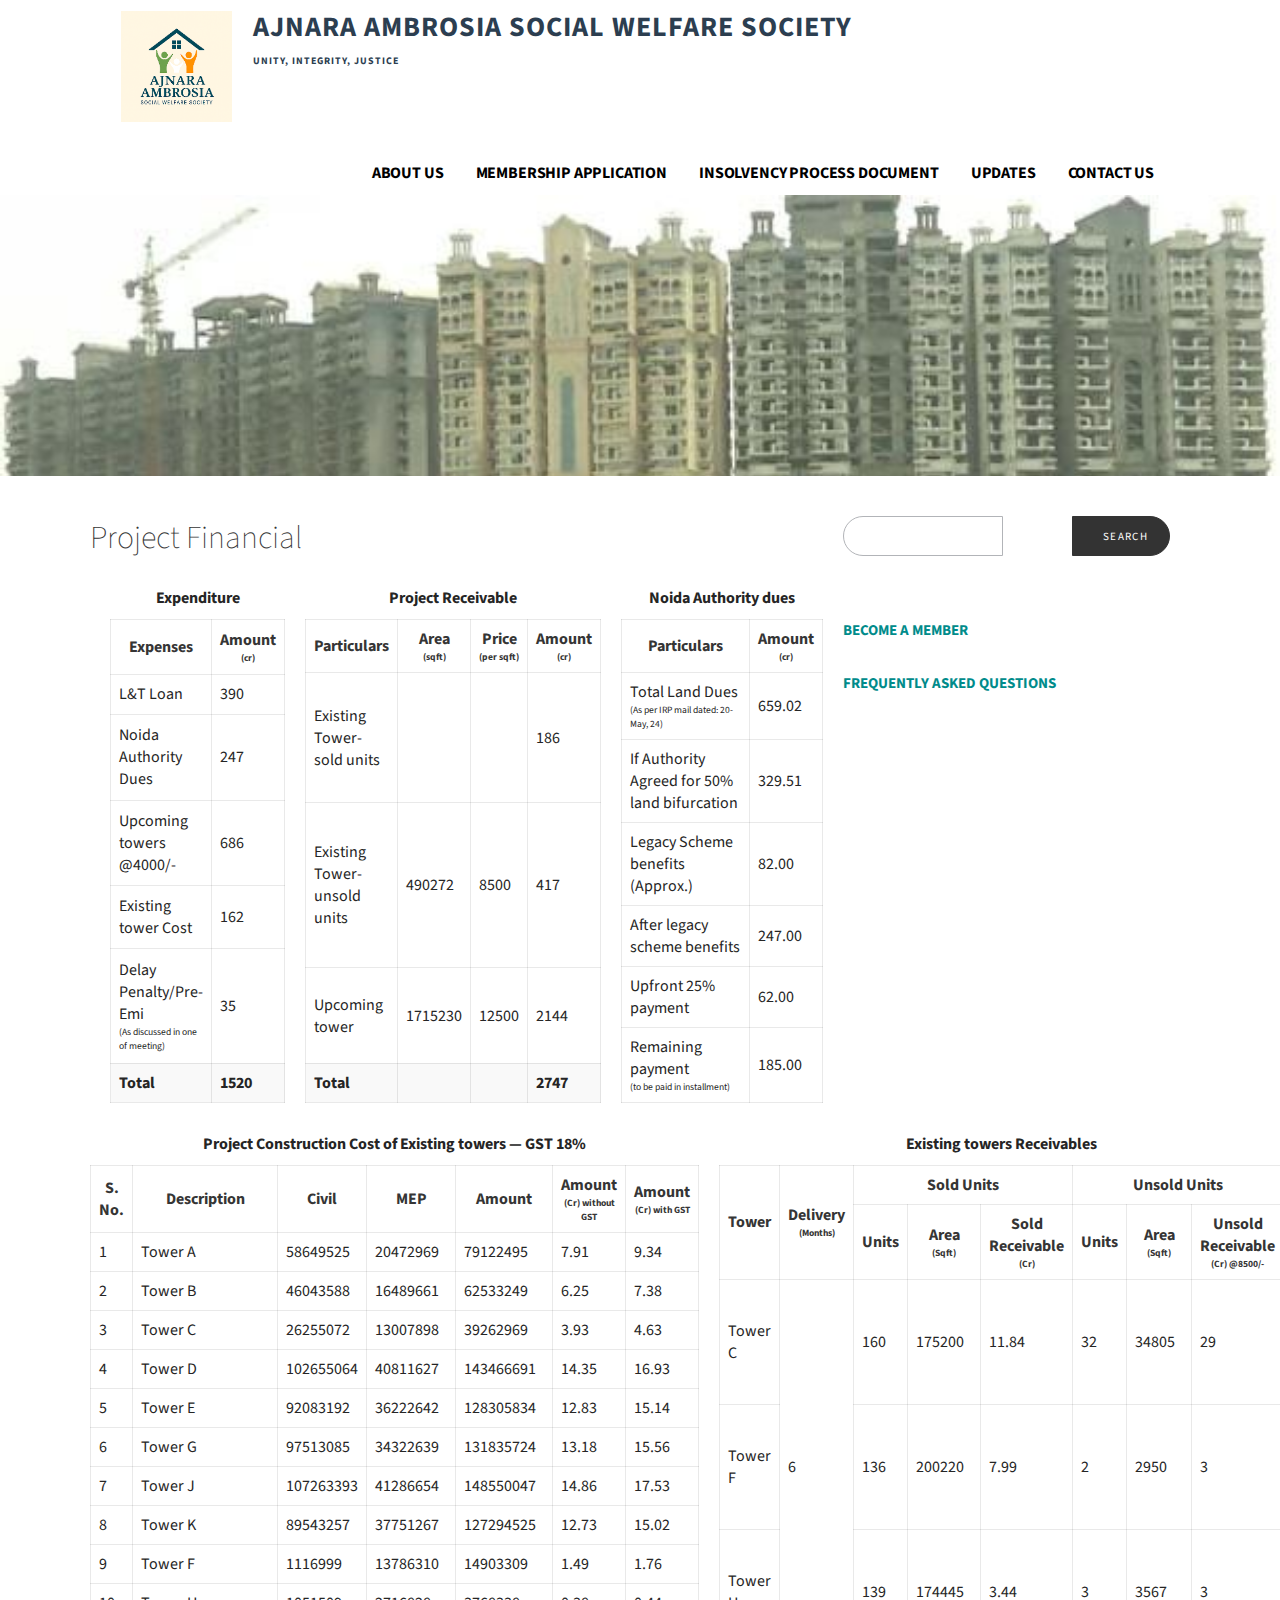
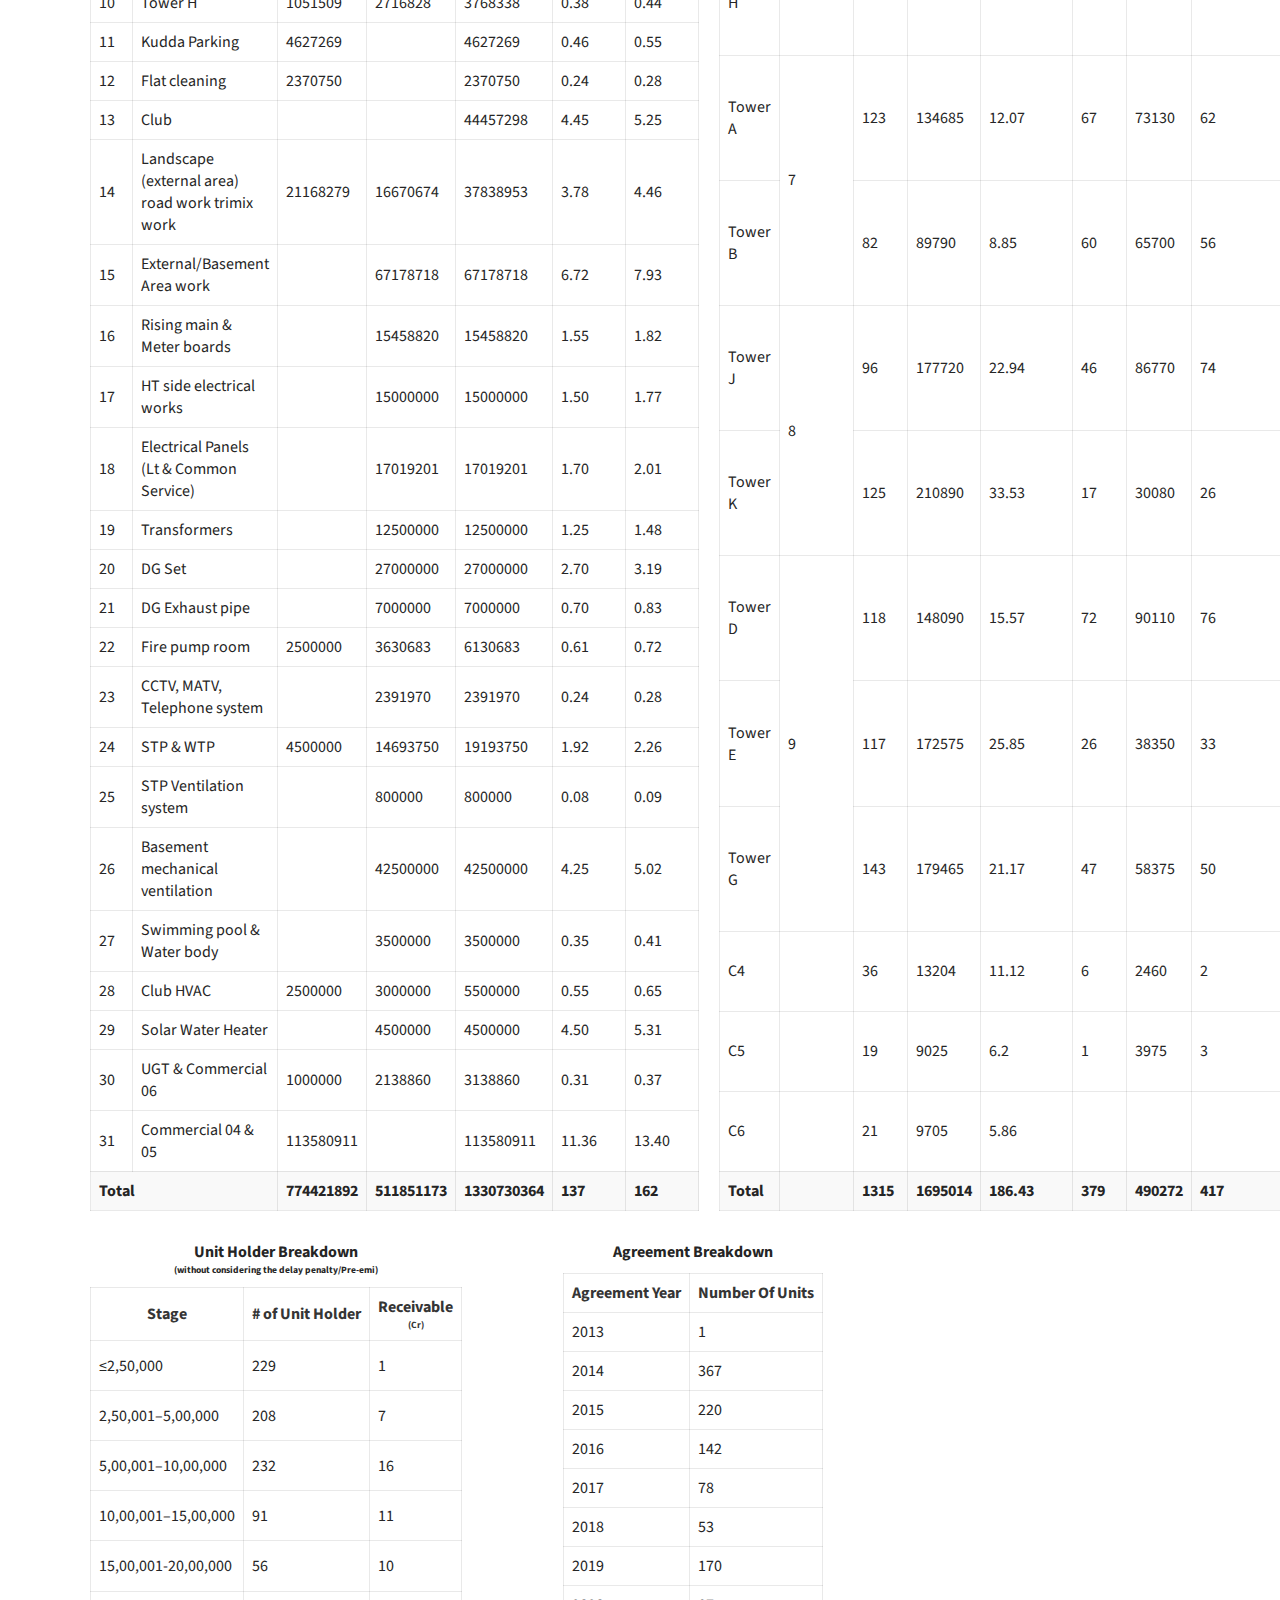
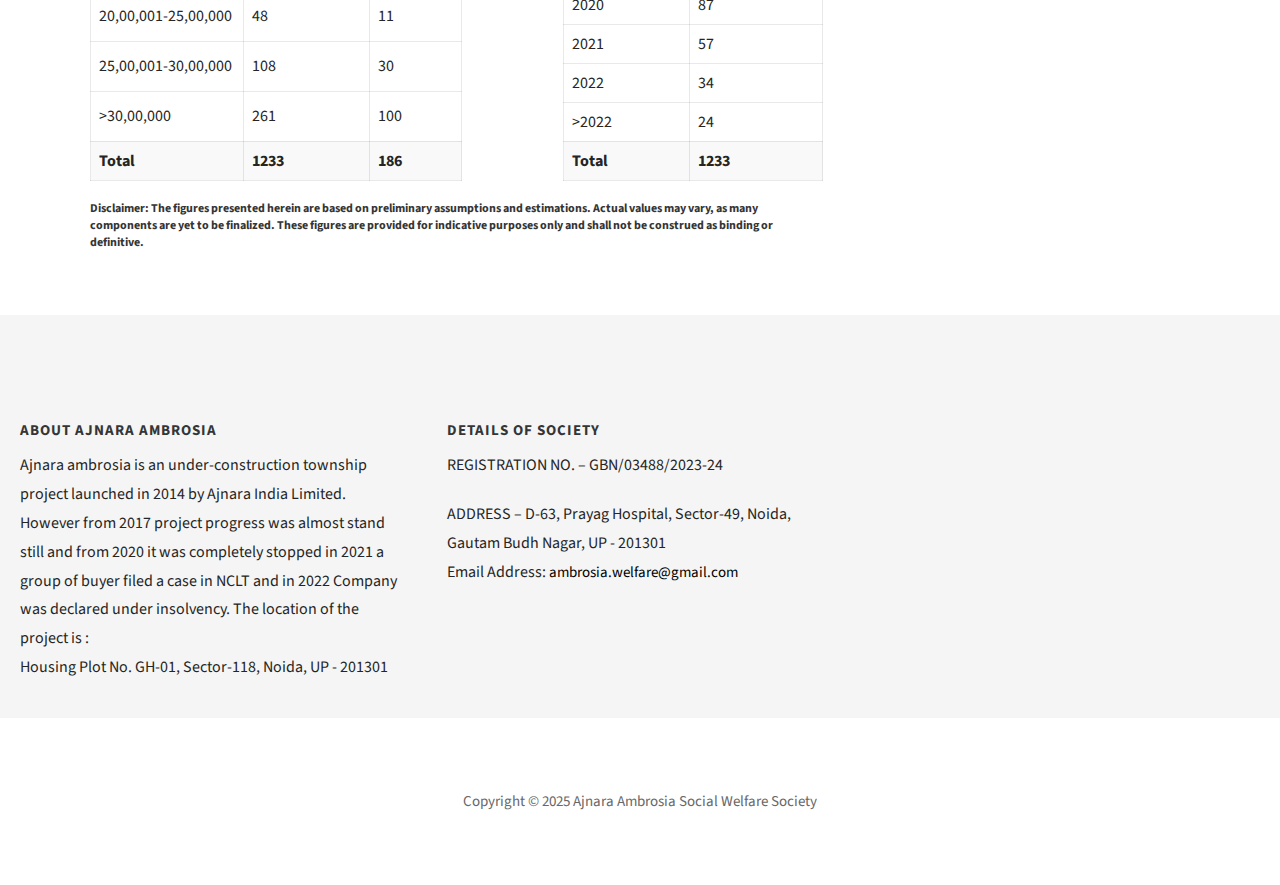
<file: project-financial.html>
<html lang="en-GB"><head>

    <meta charset="UTF-8">

    <meta name="viewport" content="width=device-width, initial-scale=1">

    <meta name="csrf-token" content="J1ubsGJXHn3n7NiBx61ST8BCSfZwIu7jqAQ6alir">

    <link rel="profile" href="http://gmpg.org/xfn/11">

    

    <title>Ajnara Ambrosia Social Welfare Society – UNITY, INTEGRITY, JUSTICE</title>
    <meta name="robots" content="max-image-preview:large">
    <style>
	img:is([sizes="auto" i], [sizes^="auto," i]) { contain-intrinsic-size: 3000px 1500px }
	/* CSS to make the link darkcyan */
        li a {
            color: darkcyan;
            text-decoration: none; /* Optional: Removes underline */
        }
        li a:hover {
            text-decoration: underline; /* Optional: Adds underline on hover */
        }
		</style>
    <link rel="dns-prefetch" href="//fonts.googleapis.com">
   
    <script type="text/javascript">
        /* <![CDATA[ */
        window._wpemojiSettings = {
            "baseUrl": "https:\/\/s.w.org\/images\/core\/emoji\/15.1.0\/72x72\/",
            "ext": ".png",
            "svgUrl": "https:\/\/s.w.org\/images\/core\/emoji\/15.1.0\/svg\/",
            "svgExt": ".svg",
            "source": {
                "concatemoji": "https:\/\/www.jpscws.com\/wp-includes\/js\/wp-emoji-release.min.js?ver=6.8.1"
            }
        };
        /*! This file is auto-generated */
        ! function(i, n) {
            var o, s, e;

            function c(e) {
                try {
                    var t = {
                        supportTests: e,
                        timestamp: (new Date).valueOf()
                    };
                    sessionStorage.setItem(o, JSON.stringify(t))
                } catch (e) {}
            }

            function p(e, t, n) {
                e.clearRect(0, 0, e.canvas.width, e.canvas.height), e.fillText(t, 0, 0);
                var t = new Uint32Array(e.getImageData(0, 0, e.canvas.width, e.canvas.height).data),
                    r = (e.clearRect(0, 0, e.canvas.width, e.canvas.height), e.fillText(n, 0, 0), new Uint32Array(e
                        .getImageData(0, 0, e.canvas.width, e.canvas.height).data));
                return t.every(function(e, t) {
                    return e === r[t]
                })
            }

            function u(e, t, n) {
                switch (t) {
                    case "flag":
                        return n(e, "\ud83c\udff3\ufe0f\u200d\u26a7\ufe0f", "\ud83c\udff3\ufe0f\u200b\u26a7\ufe0f") ? !1 : !
                            n(e, "\ud83c\uddfa\ud83c\uddf3", "\ud83c\uddfa\u200b\ud83c\uddf3") && !n(e,
                                "\ud83c\udff4\udb40\udc67\udb40\udc62\udb40\udc65\udb40\udc6e\udb40\udc67\udb40\udc7f",
                                "\ud83c\udff4\u200b\udb40\udc67\u200b\udb40\udc62\u200b\udb40\udc65\u200b\udb40\udc6e\u200b\udb40\udc67\u200b\udb40\udc7f"
                                );
                    case "emoji":
                        return !n(e, "\ud83d\udc26\u200d\ud83d\udd25", "\ud83d\udc26\u200b\ud83d\udd25")
                }
                return !1
            }

            function f(e, t, n) {
                var r = "undefined" != typeof WorkerGlobalScope && self instanceof WorkerGlobalScope ? new OffscreenCanvas(
                        300, 150) : i.createElement("canvas"),
                    a = r.getContext("2d", {
                        willReadFrequently: !0
                    }),
                    o = (a.textBaseline = "top", a.font = "600 32px Arial", {});
                return e.forEach(function(e) {
                    o[e] = t(a, e, n)
                }), o
            }

            function t(e) {
                var t = i.createElement("script");
                t.src = e, t.defer = !0, i.head.appendChild(t)
            }
            "undefined" != typeof Promise && (o = "wpEmojiSettingsSupports", s = ["flag", "emoji"], n.supports = {
                everything: !0,
                everythingExceptFlag: !0
            }, e = new Promise(function(e) {
                i.addEventListener("DOMContentLoaded", e, {
                    once: !0
                })
            }), new Promise(function(t) {
                var n = function() {
                    try {
                        var e = JSON.parse(sessionStorage.getItem(o));
                        if ("object" == typeof e && "number" == typeof e.timestamp && (new Date).valueOf() <
                            e.timestamp + 604800 && "object" == typeof e.supportTests) return e.supportTests
                    } catch (e) {}
                    return null
                }();
                if (!n) {
                    if ("undefined" != typeof Worker && "undefined" != typeof OffscreenCanvas && "undefined" !=
                        typeof URL && URL.createObjectURL && "undefined" != typeof Blob) try {
                        var e = "postMessage(" + f.toString() + "(" + [JSON.stringify(s), u.toString(), p
                                .toString()
                            ].join(",") + "));",
                            r = new Blob([e], {
                                type: "text/javascript"
                            }),
                            a = new Worker(URL.createObjectURL(r), {
                                name: "wpTestEmojiSupports"
                            });
                        return void(a.onmessage = function(e) {
                            c(n = e.data), a.terminate(), t(n)
                        })
                    } catch (e) {}
                    c(n = f(s, u, p))
                }
                t(n)
            }).then(function(e) {
                for (var t in e) n.supports[t] = e[t], n.supports.everything = n.supports.everything && n
                    .supports[t], "flag" !== t && (n.supports.everythingExceptFlag = n.supports
                        .everythingExceptFlag && n.supports[t]);
                n.supports.everythingExceptFlag = n.supports.everythingExceptFlag && !n.supports.flag, n
                    .DOMReady = !1, n.readyCallback = function() {
                        n.DOMReady = !0
                    }
            }).then(function() {
                return e
            }).then(function() {
                var e;
                n.supports.everything || (n.readyCallback(), (e = n.source || {}).concatemoji ? t(e
                    .concatemoji) : e.wpemoji && e.twemoji && (t(e.twemoji), t(e.wpemoji)))
            }))
        }((window, document), window._wpemojiSettings);
        /* ]]> */
    </script>
    <link rel="stylesheet" id="codepeople-search-in-place-style-css" href="./assets/css/codepeople_shearch_in_place.min.css" type="text/css" media="all">
    <style id="wp-emoji-styles-inline-css" type="text/css">
        img.wp-smiley,
        img.emoji {
            display: inline !important;
            border: none !important;
            box-shadow: none !important;
            height: 1em !important;
            width: 1em !important;
            margin: 0 0.07em !important;
            vertical-align: -0.1em !important;
            background: none !important;
            padding: 0 !important;
        }
		.table-container {
		  display: flex;
		  justify-content: space-between;
		  gap: 20px;
		}
		caption {
		  font-size: 1em;
		  margin: 10px;
		  font-weight: bold;
		}
    </style>
    <link rel="stylesheet" id="wp-block-library-css" href="./assets/css/style.min.css" type="text/css" media="all">
    <style id="wp-block-library-theme-inline-css" type="text/css">
        .wp-block-audio :where(figcaption) {
            color: #555;
            font-size: 13px;
            text-align: center
        }

        .is-dark-theme .wp-block-audio :where(figcaption) {
            color: #ffffffa6
        }

        .wp-block-audio {
            margin: 0 0 1em
        }

        .wp-block-code {
            border: 1px solid #ccc;
            border-radius: 4px;
            font-family: Menlo, Consolas, monaco, monospace;
            padding: .8em 1em
        }

        .wp-block-embed :where(figcaption) {
            color: #555;
            font-size: 13px;
            text-align: center
        }

        .is-dark-theme .wp-block-embed :where(figcaption) {
            color: #ffffffa6
        }

        .wp-block-embed {
            margin: 0 0 1em
        }

        .blocks-gallery-caption {
            color: #555;
            font-size: 13px;
            text-align: center
        }

        .is-dark-theme .blocks-gallery-caption {
            color: #ffffffa6
        }

        :root :where(.wp-block-image figcaption) {
            color: #555;
            font-size: 13px;
            text-align: center
        }

        .is-dark-theme :root :where(.wp-block-image figcaption) {
            color: #ffffffa6
        }

        .wp-block-image {
            margin: 0 0 1em
        }

        .wp-block-pullquote {
            border-bottom: 4px solid;
            border-top: 4px solid;
            color: currentColor;
            margin-bottom: 1.75em
        }

        .wp-block-pullquote cite,
        .wp-block-pullquote footer,
        .wp-block-pullquote__citation {
            color: currentColor;
            font-size: .8125em;
            font-style: normal;
            text-transform: uppercase
        }

        .wp-block-quote {
            border-left: .25em solid;
            margin: 0 0 1.75em;
            padding-left: 1em
        }

        .wp-block-quote cite,
        .wp-block-quote footer {
            color: currentColor;
            font-size: .8125em;
            font-style: normal;
            position: relative
        }

        .wp-block-quote:where(.has-text-align-right) {
            border-left: none;
            border-right: .25em solid;
            padding-left: 0;
            padding-right: 1em
        }

        .wp-block-quote:where(.has-text-align-center) {
            border: none;
            padding-left: 0
        }

        .wp-block-quote.is-large,
        .wp-block-quote.is-style-large,
        .wp-block-quote:where(.is-style-plain) {
            border: none
        }

        .wp-block-search .wp-block-search__label {
            font-weight: 700
        }

        .wp-block-search__button {
            border: 1px solid #ccc;
            padding: .375em .625em
        }

        :where(.wp-block-group.has-background) {
            padding: 1.25em 2.375em
        }

        .wp-block-separator.has-css-opacity {
            opacity: .4
        }

        .wp-block-separator {
            border: none;
            border-bottom: 2px solid;
            margin-left: auto;
            margin-right: auto
        }

        .wp-block-separator.has-alpha-channel-opacity {
            opacity: 1
        }

        .wp-block-separator:not(.is-style-wide):not(.is-style-dots) {
            width: 100px
        }

        .wp-block-separator.has-background:not(.is-style-dots) {
            border-bottom: none;
            height: 1px
        }

        .wp-block-separator.has-background:not(.is-style-wide):not(.is-style-dots) {
            height: 2px
        }

        .wp-block-table {
            margin: 0 0 1em
        }

        .wp-block-table td,
        .wp-block-table th {
            word-break: normal
        }

        .wp-block-table :where(figcaption) {
            color: #555;
            font-size: 13px;
            text-align: center
        }

        .is-dark-theme .wp-block-table :where(figcaption) {
            color: #ffffffa6
        }

        .wp-block-video :where(figcaption) {
            color: #555;
            font-size: 13px;
            text-align: center
        }

        .is-dark-theme .wp-block-video :where(figcaption) {
            color: #ffffffa6
        }

        .wp-block-video {
            margin: 0 0 1em
        }

        :root :where(.wp-block-template-part.has-background) {
            margin-bottom: 0;
            margin-top: 0;
            padding: 1.25em 2.375em
        }
    </style>
    <style id="classic-theme-styles-inline-css" type="text/css">
        /*! This file is auto-generated */
        .wp-block-button__link {
            color: #fff;
            background-color: #32373c;
            border-radius: 9999px;
            box-shadow: none;
            text-decoration: none;
            padding: calc(.667em + 2px) calc(1.333em + 2px);
            font-size: 1.125em
        }

        .wp-block-file__button {
            background: #32373c;
            color: #fff;
            text-decoration: none
        }
    </style>
    <style id="pdfemb-pdf-embedder-viewer-style-inline-css" type="text/css">
        .wp-block-pdfemb-pdf-embedder-viewer {
            max-width: none
        }
    </style>
    <style id="global-styles-inline-css" type="text/css">
        :root {
            --wp--preset--aspect-ratio--square: 1;
            --wp--preset--aspect-ratio--4-3: 4/3;
            --wp--preset--aspect-ratio--3-4: 3/4;
            --wp--preset--aspect-ratio--3-2: 3/2;
            --wp--preset--aspect-ratio--2-3: 2/3;
            --wp--preset--aspect-ratio--16-9: 16/9;
            --wp--preset--aspect-ratio--9-16: 9/16;
            --wp--preset--color--black: #000000;
            --wp--preset--color--cyan-bluish-gray: #abb8c3;
            --wp--preset--color--white: #ffffff;
            --wp--preset--color--pale-pink: #f78da7;
            --wp--preset--color--vivid-red: #cf2e2e;
            --wp--preset--color--luminous-vivid-orange: #ff6900;
            --wp--preset--color--luminous-vivid-amber: #fcb900;
            --wp--preset--color--light-green-cyan: #7bdcb5;
            --wp--preset--color--vivid-green-cyan: #00d084;
            --wp--preset--color--pale-cyan-blue: #8ed1fc;
            --wp--preset--color--vivid-cyan-blue: #0693e3;
            --wp--preset--color--vivid-purple: #9b51e0;
            --wp--preset--color--primary: #03263B;
            --wp--preset--color--secondary: #0b3954;
            --wp--preset--color--tertiary: #bddae6;
            --wp--preset--color--quaternary: #ff6663;
            --wp--preset--color--quinary: #ffffff;
            --wp--preset--gradient--vivid-cyan-blue-to-vivid-purple: linear-gradient(135deg, rgba(6, 147, 227, 1) 0%, rgb(155, 81, 224) 100%);
            --wp--preset--gradient--light-green-cyan-to-vivid-green-cyan: linear-gradient(135deg, rgb(122, 220, 180) 0%, rgb(0, 208, 130) 100%);
            --wp--preset--gradient--luminous-vivid-amber-to-luminous-vivid-orange: linear-gradient(135deg, rgba(252, 185, 0, 1) 0%, rgba(255, 105, 0, 1) 100%);
            --wp--preset--gradient--luminous-vivid-orange-to-vivid-red: linear-gradient(135deg, rgba(255, 105, 0, 1) 0%, rgb(207, 46, 46) 100%);
            --wp--preset--gradient--very-light-gray-to-cyan-bluish-gray: linear-gradient(135deg, rgb(238, 238, 238) 0%, rgb(169, 184, 195) 100%);
            --wp--preset--gradient--cool-to-warm-spectrum: linear-gradient(135deg, rgb(74, 234, 220) 0%, rgb(151, 120, 209) 20%, rgb(207, 42, 186) 40%, rgb(238, 44, 130) 60%, rgb(251, 105, 98) 80%, rgb(254, 248, 76) 100%);
            --wp--preset--gradient--blush-light-purple: linear-gradient(135deg, rgb(255, 206, 236) 0%, rgb(152, 150, 240) 100%);
            --wp--preset--gradient--blush-bordeaux: linear-gradient(135deg, rgb(254, 205, 165) 0%, rgb(254, 45, 45) 50%, rgb(107, 0, 62) 100%);
            --wp--preset--gradient--luminous-dusk: linear-gradient(135deg, rgb(255, 203, 112) 0%, rgb(199, 81, 192) 50%, rgb(65, 88, 208) 100%);
            --wp--preset--gradient--pale-ocean: linear-gradient(135deg, rgb(255, 245, 203) 0%, rgb(182, 227, 212) 50%, rgb(51, 167, 181) 100%);
            --wp--preset--gradient--electric-grass: linear-gradient(135deg, rgb(202, 248, 128) 0%, rgb(113, 206, 126) 100%);
            --wp--preset--gradient--midnight: linear-gradient(135deg, rgb(2, 3, 129) 0%, rgb(40, 116, 252) 100%);
            --wp--preset--font-size--small: 13px;
            --wp--preset--font-size--medium: 20px;
            --wp--preset--font-size--large: 36px;
            --wp--preset--font-size--x-large: 42px;
            --wp--preset--spacing--20: 0.44rem;
            --wp--preset--spacing--30: 0.67rem;
            --wp--preset--spacing--40: 1rem;
            --wp--preset--spacing--50: 1.5rem;
            --wp--preset--spacing--60: 2.25rem;
            --wp--preset--spacing--70: 3.38rem;
            --wp--preset--spacing--80: 5.06rem;
            --wp--preset--shadow--natural: 6px 6px 9px rgba(0, 0, 0, 0.2);
            --wp--preset--shadow--deep: 12px 12px 50px rgba(0, 0, 0, 0.4);
            --wp--preset--shadow--sharp: 6px 6px 0px rgba(0, 0, 0, 0.2);
            --wp--preset--shadow--outlined: 6px 6px 0px -3px rgba(255, 255, 255, 1), 6px 6px rgba(0, 0, 0, 1);
            --wp--preset--shadow--crisp: 6px 6px 0px rgba(0, 0, 0, 1);
        }

        :where(.is-layout-flex) {
            gap: 0.5em;
        }

        :where(.is-layout-grid) {
            gap: 0.5em;
        }

        body .is-layout-flex {
            display: flex;
        }

        .is-layout-flex {
            flex-wrap: wrap;
            align-items: center;
        }

        .is-layout-flex> :is(*, div) {
            margin: 0;
        }

        body .is-layout-grid {
            display: grid;
        }

        .is-layout-grid> :is(*, div) {
            margin: 0;
        }

        :where(.wp-block-columns.is-layout-flex) {
            gap: 2em;
        }

        :where(.wp-block-columns.is-layout-grid) {
            gap: 2em;
        }

        :where(.wp-block-post-template.is-layout-flex) {
            gap: 1.25em;
        }

        :where(.wp-block-post-template.is-layout-grid) {
            gap: 1.25em;
        }

        .has-black-color {
            color: var(--wp--preset--color--black) !important;
        }

        .has-cyan-bluish-gray-color {
            color: var(--wp--preset--color--cyan-bluish-gray) !important;
        }

        .has-white-color {
            color: var(--wp--preset--color--white) !important;
        }

        .has-pale-pink-color {
            color: var(--wp--preset--color--pale-pink) !important;
        }

        .has-vivid-red-color {
            color: var(--wp--preset--color--vivid-red) !important;
        }

        .has-luminous-vivid-orange-color {
            color: var(--wp--preset--color--luminous-vivid-orange) !important;
        }

        .has-luminous-vivid-amber-color {
            color: var(--wp--preset--color--luminous-vivid-amber) !important;
        }

        .has-light-green-cyan-color {
            color: var(--wp--preset--color--light-green-cyan) !important;
        }

        .has-vivid-green-cyan-color {
            color: var(--wp--preset--color--vivid-green-cyan) !important;
        }

        .has-pale-cyan-blue-color {
            color: var(--wp--preset--color--pale-cyan-blue) !important;
        }

        .has-vivid-cyan-blue-color {
            color: var(--wp--preset--color--vivid-cyan-blue) !important;
        }

        .has-vivid-purple-color {
            color: var(--wp--preset--color--vivid-purple) !important;
        }

        .has-black-background-color {
            background-color: var(--wp--preset--color--black) !important;
        }

        .has-cyan-bluish-gray-background-color {
            background-color: var(--wp--preset--color--cyan-bluish-gray) !important;
        }

        .has-white-background-color {
            background-color: var(--wp--preset--color--white) !important;
        }

        .has-pale-pink-background-color {
            background-color: var(--wp--preset--color--pale-pink) !important;
        }

        .has-vivid-red-background-color {
            background-color: var(--wp--preset--color--vivid-red) !important;
        }

        .has-luminous-vivid-orange-background-color {
            background-color: var(--wp--preset--color--luminous-vivid-orange) !important;
        }

        .has-luminous-vivid-amber-background-color {
            background-color: var(--wp--preset--color--luminous-vivid-amber) !important;
        }

        .has-light-green-cyan-background-color {
            background-color: var(--wp--preset--color--light-green-cyan) !important;
        }

        .has-vivid-green-cyan-background-color {
            background-color: var(--wp--preset--color--vivid-green-cyan) !important;
        }

        .has-pale-cyan-blue-background-color {
            background-color: var(--wp--preset--color--pale-cyan-blue) !important;
        }

        .has-vivid-cyan-blue-background-color {
            background-color: var(--wp--preset--color--vivid-cyan-blue) !important;
        }

        .has-vivid-purple-background-color {
            background-color: var(--wp--preset--color--vivid-purple) !important;
        }

        .has-black-border-color {
            border-color: var(--wp--preset--color--black) !important;
        }

        .has-cyan-bluish-gray-border-color {
            border-color: var(--wp--preset--color--cyan-bluish-gray) !important;
        }

        .has-white-border-color {
            border-color: var(--wp--preset--color--white) !important;
        }

        .has-pale-pink-border-color {
            border-color: var(--wp--preset--color--pale-pink) !important;
        }

        .has-vivid-red-border-color {
            border-color: var(--wp--preset--color--vivid-red) !important;
        }

        .has-luminous-vivid-orange-border-color {
            border-color: var(--wp--preset--color--luminous-vivid-orange) !important;
        }

        .has-luminous-vivid-amber-border-color {
            border-color: var(--wp--preset--color--luminous-vivid-amber) !important;
        }

        .has-light-green-cyan-border-color {
            border-color: var(--wp--preset--color--light-green-cyan) !important;
        }

        .has-vivid-green-cyan-border-color {
            border-color: var(--wp--preset--color--vivid-green-cyan) !important;
        }

        .has-pale-cyan-blue-border-color {
            border-color: var(--wp--preset--color--pale-cyan-blue) !important;
        }

        .has-vivid-cyan-blue-border-color {
            border-color: var(--wp--preset--color--vivid-cyan-blue) !important;
        }

        .has-vivid-purple-border-color {
            border-color: var(--wp--preset--color--vivid-purple) !important;
        }

        .has-vivid-cyan-blue-to-vivid-purple-gradient-background {
            background: var(--wp--preset--gradient--vivid-cyan-blue-to-vivid-purple) !important;
        }

        .has-light-green-cyan-to-vivid-green-cyan-gradient-background {
            background: var(--wp--preset--gradient--light-green-cyan-to-vivid-green-cyan) !important;
        }

        .has-luminous-vivid-amber-to-luminous-vivid-orange-gradient-background {
            background: var(--wp--preset--gradient--luminous-vivid-amber-to-luminous-vivid-orange) !important;
        }

        .has-luminous-vivid-orange-to-vivid-red-gradient-background {
            background: var(--wp--preset--gradient--luminous-vivid-orange-to-vivid-red) !important;
        }

        .has-very-light-gray-to-cyan-bluish-gray-gradient-background {
            background: var(--wp--preset--gradient--very-light-gray-to-cyan-bluish-gray) !important;
        }

        .has-cool-to-warm-spectrum-gradient-background {
            background: var(--wp--preset--gradient--cool-to-warm-spectrum) !important;
        }

        .has-blush-light-purple-gradient-background {
            background: var(--wp--preset--gradient--blush-light-purple) !important;
        }

        .has-blush-bordeaux-gradient-background {
            background: var(--wp--preset--gradient--blush-bordeaux) !important;
        }

        .has-luminous-dusk-gradient-background {
            background: var(--wp--preset--gradient--luminous-dusk) !important;
        }

        .has-pale-ocean-gradient-background {
            background: var(--wp--preset--gradient--pale-ocean) !important;
        }

        .has-electric-grass-gradient-background {
            background: var(--wp--preset--gradient--electric-grass) !important;
        }

        .has-midnight-gradient-background {
            background: var(--wp--preset--gradient--midnight) !important;
        }

        .has-small-font-size {
            font-size: var(--wp--preset--font-size--small) !important;
        }

        .has-medium-font-size {
            font-size: var(--wp--preset--font-size--medium) !important;
        }

        .has-large-font-size {
            font-size: var(--wp--preset--font-size--large) !important;
        }

        .has-x-large-font-size {
            font-size: var(--wp--preset--font-size--x-large) !important;
        }

        :where(.wp-block-post-template.is-layout-flex) {
            gap: 1.25em;
        }

        :where(.wp-block-post-template.is-layout-grid) {
            gap: 1.25em;
        }

        :where(.wp-block-columns.is-layout-flex) {
            gap: 2em;
        }

        :where(.wp-block-columns.is-layout-grid) {
            gap: 2em;
        }

        :root :where(.wp-block-pullquote) {
            font-size: 1.5em;
            line-height: 1.6;
        }
    </style>
    <link rel="stylesheet" id="wordpress-file-upload-style-css" href="./assets/css/wordpress_file_upload_style.css" type="text/css" media="all">
    <link rel="stylesheet" id="wordpress-file-upload-style-safe-css" href="./assets/css/wordpress_file_upload_style_safe.css" type="text/css" media="all">
    <link rel="stylesheet" id="wordpress-file-upload-adminbar-style-css" href="./assets/css/wordpress_file_upload_adminbarstyle.css" type="text/css" media="all">
    <link rel="stylesheet" id="jquery-ui-css-css" href="./assets/css/jquery-ui.min.css" type="text/css" media="all">
    <link rel="stylesheet" id="jquery-ui-timepicker-addon-css-css" href="./assets/css/jquery-ui-timepicker-addon.min.css" type="text/css" media="all">
    <link rel="stylesheet" id="wppopups-base-css" href="./assets/css/wppopups-base.css" type="text/css" media="all">
    <link rel="stylesheet" id="ascension-css" href="./assets/css/style.css" type="text/css" media="all">
    <style id="ascension-inline-css" type="text/css">
        .hero {
            background-image: url('./assets/images/ambrosia.jpeg');
        }

        .site-title a,
        .site-title a:visited {
            color: #000;
        }

        .site-title a:hover,
        .site-title a:visited:hover {
            color: #000;
        }

        .site-description {
            color: #000;
        }

        .hero,
        .hero .widget h1,
        .hero .widget h2,
        .hero .widget h3,
        .hero .widget h4,
        .hero .widget h5,
        .hero .widget h6,
        .hero .widget p,
        .hero .widget blockquote,
        .hero .widget cite,
        .hero .widget table,
        .hero .widget ul,
        .hero .widget ol,
        .hero .widget li,
        .hero .widget dd,
        .hero .widget dt,
        .hero .widget address,
        .hero .widget code,
        .hero .widget pre,
        .hero .widget .widget-title,
        .hero .page-header h1 {
            color: #000;
        }

        .main-navigation ul li a,
        .main-navigation ul li a:visited,
        .main-navigation ul li a:hover,
        .main-navigation ul li a:focus,
        .main-navigation ul li a:visited:hover {
            color: #000;
        }

        .main-navigation .sub-menu .menu-item-has-children>a::after {
            border-right-color: #000;
            border-left-color: #000;
        }

        .menu-toggle div {
            background-color: #000;
        }

        .main-navigation ul li a:hover,
        .main-navigation ul li a:focus {
            color: #000;
        }

        h1,
        h2,
        h3,
        h4,
        h5,
        h6,
        label,
        legend,
        table th,
        dl dt,
        .entry-title,
        .entry-title a,
        .entry-title a:visited,
        .widget-title {
            color: #353535;
        }

        .entry-title a:hover,
        .entry-title a:visited:hover,
        .entry-title a:focus,
        .entry-title a:visited:focus,
        .entry-title a:active,
        .entry-title a:visited:active {
            color: rgba(53, 53, 53, 0.8);
        }

        body,input,select,textarea,input[type="text"]:focus,
        input[type="email"]:focus,
        input[type="url"]:focus,
        input[type="password"]:focus,
        input[type="search"]:focus,
        input[type="number"]:focus,
        input[type="tel"]:focus,
        input[type="range"]:focus,
        input[type="date"]:focus,
        input[type="month"]:focus,
        input[type="week"]:focus,
        input[type="time"]:focus,
        input[type="datetime"]:focus,
        input[type="datetime-local"]:focus,
        input[type="color"]:focus,
        textarea:focus,
        .navigation.pagination .paging-nav-text {
            color: #252525;
        }

        hr {
            background-color: rgba(37, 37, 37, 0.1);

            border-color:rgba(37, 37, 37, 0.1);}input[type="text"], input[type="email"], input[type="url"], input[type="password"], input[type="search"], input[type="number"], input[type="tel"], input[type="range"], input[type="date"], input[type="month"], input[type="week"], input[type="time"], input[type="datetime"], input[type="datetime-local"], input[type="color"], textarea, .select2-container .select2-choice {
                    color:rgba(37, 37, 37, 0.5); border-color:rgba(37, 37, 37, 0.1);
                }

                select, fieldset, blockquote, pre, code, abbr, acronym, .hentry table th, .hentry table td {
                    border-color:rgba(37, 37, 37, 0.1);
                }

                .hentry table tr:hover td {
                    background-color:rgba(37, 37, 37, 0.05);
                }

                blockquote, .entry-meta, .entry-footer, .comment-meta .says, .logged-in-as, .wp-block-coblocks-author__heading {
                    color:#686868;
                }

                .site-footer .widget-title, .site-footer h1, .site-footer h2, .site-footer h3, .site-footer h4, .site-footer h5, .site-footer h6 {
                    color:#353535;
                }

                .site-footer .widget, .site-footer .widget form label {
                    color:#252525;
                }

                .footer-menu ul li a, .footer-menu ul li a:visited {
                    color:#686868;
                }

                .site-info-wrapper .social-menu a {
                    background-color:#686868;
                }

                .footer-menu ul li a:hover, .footer-menu ul li a:visited:hover {
                    color:rgba(104, 104, 104, 0.8);
                }

                .site-info-wrapper .site-info-text {
                    color:#686868;
                }

                a, a:visited, .entry-title a:hover, .entry-title a:visited:hover {
                    color:#000;
                }

                .navigation.pagination .nav-links .page-numbers.current, .social-menu a:hover {
                    background-color:#000;
                }

                a:hover, a:visited:hover, a:focus, a:visited:focus, a:active, a:visited:active {
                    color:#000;
                }

                .comment-list li.bypostauthor {
                    border-color:rgba(6, 94, 32, 0.2);
                }

                button,a.button,a.button:visited,input[type="button"], input[type="reset"], input[type="submit"], .wp-block-button__link, .site-info-wrapper .social-menu a:hover{background-color:#000;border-color:#000;}button:hover,button:active,button:focus,a.button:hover,a.button:active,a.button:focus,a.button:visited:hover,a.button:visited:active,a.button:visited:focus,input[type="button"]:hover, input[type="button"]:active, input[type="button"]:focus, input[type="reset"]:hover, input[type="reset"]:active, input[type="reset"]:focus, input[type="submit"]:hover, input[type="submit"]:active, input[type="submit"]:focus {
                    background-color:#000; border-color:#000;
                }

                button,button:hover,button:active,button:focus,a.button,a.button:hover,a.button:active,a.button:focus,a.button:visited,a.button:visited:hover,a.button:visited:active,a.button:visited:focus,input[type="button"], input[type="button"]:hover, input[type="button"]:active, input[type="button"]:focus, input[type="reset"], input[type="reset"]:hover, input[type="reset"]:active, input[type="reset"]:focus, input[type="submit"], input[type="submit"]:hover, input[type="submit"]:active, input[type="submit"]:focus, .wp-block-button__link {
                    color:#ffffff;
                }

                body {
                    background-color:#ffffff;
                }

                .navigation.pagination .nav-links .page-numbers.current {
                    color:#ffffff;
                }

                .hero {
                    background-color:#ffffff;
                }

                .hero {
                    -webkit-box-shadow:inset 0 0 0 9999em; -moz-box-shadow:inset 0 0 0 9999em; box-shadow:inset 0 0 0 9999em; color:rgba(255, 255, 255, 0.00);
                }

                .main-navigation-container, .main-navigation.open, .main-navigation ul ul, .main-navigation .sub-menu {
                    background-color:#ffffff;
                }

                .site-header {
                    background-color:#ffffff;
                }

                .site-footer {
                    background-color:#f5f5f5;
                }

                .site-info-wrapper {
                    background-color:#ffffff;
                }

                .site-info-wrapper .social-menu a, .site-info-wrapper .social-menu a:visited, .site-info-wrapper .social-menu a:hover, .site-info-wrapper .social-menu a:visited:hover {
                    color:#ffffff;
                }

                .has-primary-color {
                    color:#03263B;
                }

                .has-primary-background-color {
                    background-color:#03263B;
                }

                .has-secondary-color {
                    color:#0b3954;
                }

                .has-secondary-background-color {
                    background-color:#0b3954;
                }

                .has-tertiary-color {
                    color:#bddae6;
                }

                .has-tertiary-background-color {
                    background-color:#bddae6;
                }

                .has-quaternary-color {
                    color:#ff6663;
                }

                .has-quaternary-background-color {
                    background-color:#ff6663;
                }

                .has-quinary-color {
                    color:#ffffff;
                }

                .has-quinary-background-color {
                    background-color:#ffffff;
                }
    </style>
    <link rel="stylesheet" id="wp-members-css" href="./assets/css/generic-no-float.min.css" type="text/css" media="all">
    <link rel="stylesheet" id="ascension-fonts-css" href="https://fonts.googleapis.com/css?family=Source+Sans+Pro%3A300%2C400%2C700&amp;subset=latin&amp;ver=1.8.9" type="text/css" media="all">
    <style id="ascension-fonts-inline-css" type="text/css">
        .site-title {
            font-family: "Source Sans Pro", sans-serif;
        }

        .main-navigation ul li a,
        .main-navigation ul li a:visited,button,a.button,a.fl-button,input[type="button"],
        input[type="reset"],
        input[type="submit"] {
            font-family: "Source Sans Pro", sans-serif;
        }

        h1,
        h2,
        h3,
        h4,
        h5,
        h6,
        label,
        legend,
        table th,
        dl dt,
        .entry-title,
        .widget-title {
            font-family: "Source Sans Pro", sans-serif;
        }

        body,
        p,
        ol li,
        ul li,
        dl dd,
        .fl-callout-text {
            font-family: "Source Sans Pro", sans-serif;
        }

        blockquote,
        .entry-meta,
        .entry-footer,
        .comment-list li .comment-meta .says,
        .comment-list li .comment-metadata,
        .comment-reply-link,
        #respond .logged-in-as {
            font-family: "Source Sans Pro", sans-serif;
        }
    </style>
    <script type="text/javascript" src="./assets/js/jquery.min.js" id="jquery-core-js"></script>
    <script type="text/javascript" src="./assets/js/jquery-migrate.min.js" id="jquery-migrate-js"></script>
    <script type="text/javascript" id="codepeople-search-in-place-js-extra">
        /* <![CDATA[ */
        var codepeople_search_in_place = {
            "screen_reader_alert": "Search results pop-up.",
            "screen_reader_alert_instructions": "Press the Tab key to navigate through the search results.",
            "screen_reader_alert_result_single": "result",
            "screen_reader_alert_result_multiple": "results",
            "own_only": "0",
            "result_number": "10",
            "more": "More Results",
            "empty": "0 results",
            "char_number": "3",
            "root": "Ly93d3cuanBzY3dzLmNvbS93cC1hZG1pbi8=",
            "home": "https:\/\/www.jpscws.com",
            "summary_length": "20",
            "operator": "or",
            "highlight_resulting_page": "1",
            "lang": "en",
            "highlight_colors": ["#B5DCE1", "#F4E0E9", "#D7E0B1", "#F4D9D0", "#D6CDC8", "#F4E3C9", "#CFDAF0",
                "#F4EFEC"],
            "areas": ["div.hentry", "#content", "#main", "div.content", "#middle", "#container", "#wrapper", "article",
                ".elementor", "body"
            ]
        };
        /* ]]> */
    </script>
    <script type="text/javascript" src="./assets/js/codepeople_shearch_in_place.min.js" id="codepeople-search-in-place-js"></script>
    <!--[if lt IE 8]>
<script type="text/javascript" src="https://www.jpscws.com/wp-includes/js/json2.min.js?ver=2015-05-03" id="json2-js">
</script>
<![endif]-->
    <script type="text/javascript" src="./assets/js/wordpress_file_upload_functions.js" id="wordpress_file_upload_script-js"></script>
    <script type="text/javascript" src="./assets/js/core.min.js" id="jquery-ui-core-js"></script>
    <script type="text/javascript" src="./assets/js/datepicker.min.js" id="jquery-ui-datepicker-js"></script>
    <script type="text/javascript" id="jquery-ui-datepicker-js-after">
        /* <![CDATA[ */
        jQuery(function(jQuery) {
            jQuery.datepicker.setDefaults({
                "closeText": "Close",
                "currentText": "Today",
                "monthNames": ["January", "February", "March", "April", "May", "June", "July", "August",
                    "September", "October", "November", "December"
                ],
                "monthNamesShort": ["Jan", "Feb", "Mar", "Apr", "May", "Jun", "Jul", "Aug", "Sep", "Oct",
                    "Nov", "Dec"
                ],
                "nextText": "Next",
                "prevText": "Previous",
                "dayNames": ["Sunday", "Monday", "Tuesday", "Wednesday", "Thursday", "Friday", "Saturday"],
                "dayNamesShort": ["Sun", "Mon", "Tue", "Wed", "Thu", "Fri", "Sat"],
                "dayNamesMin": ["S", "M", "T", "W", "T", "F", "S"],
                "dateFormat": "d MM yy",
                "firstDay": 1,
                "isRTL": false
            });
        });
        /* ]]> */
    </script>
    <script type="text/javascript" src="./assets/js/jquery-ui-timepicker-addon.min.js" id="jquery-ui-timepicker-addon-js-js"></script>
    
    
    
    
    
    
    <script data-ad-client="ca-pub-5641912544232433" async="" src="./assets/js/adsbygoogle.js"></script>
    <!-- Global site tag (gtag.js) - Google Analytics -->
    
    <script>
        // window.dataLayer = window.dataLayer || [];

        // function gtag() {
        //     dataLayer.push(arguments);
        // }
        // gtag('js', new Date());

        // gtag('config', 'G-4Z8ZTSSCBM');
    </script>
    <style>
        .search-in-place {
            background-color: #F9F9F9;
        }

        .search-in-place {
            border: 1px solid #DDDDDD;
        }

        .search-in-place .item {
            border-bottom: 1px solid #DDDDDD;
        }

        .search-in-place .label {
            color: #333333;
        }

        .search-in-place .label {
            text-shadow: 0 1px 0 #FFFFFF;
        }

        .search-in-place .label {
            background: #ECECEC;
            background: -moz-linear-gradient(top, #F9F9F9 0%, #ECECEC 100%);
            background: -webkit-gradient(linear, left top, left bottom, color-stop(0%, #F9F9F9), color-stop(100%, #ECECEC));
            background: -webkit-linear-gradient(top, #F9F9F9 0%, #ECECEC 100%);
            background: -o-linear-gradient(top, #F9F9F9 0%, #ECECEC 100%);
            background: -ms-linear-gradient(top, #F9F9F9 0%, #ECECEC 100%);
            background: linear-gradient(to bottom, #F9F9F9 0%, #ECECEC 100%);
            filter: progid:DXImageTransform.Microsoft.gradient(startColorstr='#F9F9F9', endColorstr='#ECECEC', GradientType=0);
        }

        .search-in-place .item.active {
            background-color: #FFFFFF;
        }
    </style>
    <style type="text/css">
        .site-title a,
        .site-title a:visited {
            color: 065e20;
        }
    </style>
    <script>
        document.addEventListener("DOMContentLoaded", function() {
            // Title Case
            document.querySelectorAll('.title-case input').forEach(function(input) {
                input.addEventListener('input', function() {
                    this.value = this.value.toLowerCase().replace(/\b\w/g, function(char) {
                        return char.toUpperCase();
                    });
                });
            });

            // Upper Case
            document.querySelectorAll('.upper-case input').forEach(function(input) {
                input.addEventListener('input', function() {
                    this.value = this.value.toUpperCase();
                });
            });

            // Lower Case
            document.querySelectorAll('.lower-case input').forEach(function(input) {
                input.addEventListener('input', function() {
                    this.value = this.value.toLowerCase();
                });
            });

            // Alphanumeric in Capital
            document.querySelectorAll('.alphanumeric-capital input').forEach(function(input) {
                input.addEventListener('input', function() {
                    this.value = this.value.replace(/[^A-Z0-9@-_.#&]/g, '').toUpperCase();
                });
            });

            // Alphanumeric in Small
            document.querySelectorAll('.alphanumeric-small input').forEach(function(input) {
                input.addEventListener('input', function() {
                    this.value = this.value.replace(/[^a-z0-9@-_.#&]/g, '').toLowerCase();
                });
            });
        });
    </script>
    <link rel="icon" href="./assets/images/logo.jpg" sizes="32x32">
    
    
    <style type="text/css" id="wp-custom-css">
        /**Hide Site Title**/
        .page-title {
            display: none;
        }


        /**Form Background Color**/

        div#wpforms-367 {
            background-color: rgb(240, 255, 204);
            padding: 40px;
            border-radius: 5px;
            !important
        }

        /** WPFORMS WPFORMSLABEL **/
        .wpforms-form label {
            color: rgb(67, 124, 23) !important;
        }

        /** WPFORMS Input Textarea **/
        .wpforms-form input,
        .wpforms-form textarea {
            background-color: rgba(255, 255, 255, 0.39) !important;
        }

        /** WPFORMS BUTTONCOLOR **/
        .wpforms-form button {
            background-color: rgb(182, 182, 180) !important;
            border-color: rgb(67, 124, 23) !important;
        }

        /** WPFORMS SUBMITBUTTON **/
        button.wpforms-submit {
            color: #FFFFFF !important;
            background-color: rgb(242, 163, 8) !important;
        }

        /** WPFORMS SUBMITBUTTON Hover **/
        button.wpforms-submit:hover {
            color: rgb(255, 255, 255) !important;
            background-color: rgb(8, 168, 191) !important;
        }

        /**Form Border**/
        div#wpforms-367 {
            border-color: rgb(65, 56, 67) !important;
        }

        div#wpforms-367 {
            border-width: 1000px !important;
        }

        /**Form Background Color**/

        div#wpforms-729 {
            background-color: rgb(240, 255, 204);
            padding: 40px;
            border-radius: 5px;
            !important
        }

        /** WPFORMS WPFORMSLABEL **/
        .wpforms-form label {
            color: rgb(67, 124, 23) !important;
        }

        /** WPFORMS Input Textarea **/
        .wpforms-form input,
        .wpforms-form textarea {
            background-color: rgba(255, 255, 255, 0.39) !important;
        }

        /** WPFORMS BUTTONCOLOR **/
        .wpforms-form button {
            background-color: rgb(182, 182, 180) !important;
            border-color: rgb(67, 124, 23) !important;
        }

        /** WPFORMS SUBMITBUTTON **/
        button.wpforms-submit {
            color: #FFFFFF !important;
            background-color: rgb(242, 163, 8) !important;
        }

        /** WPFORMS SUBMITBUTTON Hover **/
        button.wpforms-submit:hover {
            color: rgb(255, 255, 255) !important;
            background-color: rgb(8, 168, 191) !important;
        }

        /**Form Border**/
        div#wpforms-367 {
            border-color: rgb(65, 56, 67) !important;
        }

        div#wpforms-367 {
            border-width: 1000px !important;
        }

        /**Form Background Color**/
        div#wpforms-262 {
            background-color: rgb(240, 255, 204);
            padding: 40px;
            border-radius: 5px;
            !important
        }

        /** WPFORMS WPFORMSLABEL **/
        .wpforms-form label {
            color: rgb(67, 124, 23) !important;
        }

        /** WPFORMS Input Textarea **/
        .wpforms-form input,
        .wpforms-form textarea {
            background-color: rgba(255, 255, 255, 0.39) !important;
        }

        /** WPFORMS BUTTONCOLOR **/
        .wpforms-form button {
            background-color: rgb(182, 182, 180) !important;
            border-color: rgb(67, 124, 23) !important;
        }

        /** WPFORMS SUBMITBUTTON **/
        button.wpforms-submit {
            color: #FFFFFF !important;
            background-color: rgb(242, 163, 8) !important;
        }

        /** WPFORMS SUBMITBUTTON Hover **/
        button.wpforms-submit:hover {
            color: rgb(255, 255, 255) !important;
            background-color: rgb(8, 168, 191) !important;
        }

        /**Form Border**/
        div#wpforms-262 {
            border-color: rgb(65, 56, 67) !important;
        }

        div#wpforms-262 {
            border-width: 1000px !important;
        }

        /**WPMembersRegistrationForm Background Color**/
        div#wpmem_reg {
            background-color: rgb(240, 255, 204);
            padding: 40px;
            border-radius: 5px;
            !important
        }

        /**Form Border**/
        div#wpmem_reg {
            border-color: rgb(65, 56, 67) !important;
        }

        div#wpmem_reg {
            border-width: 1000px !important;
        }

        /**WPMembersLoginForm Background Color**/
        div#wpmem_login {
            background-color: rgb(240, 255, 204);
            padding: 40px;
            border-radius: 5px;
            !important
        }

        /**Form Border**/
        div#wpmem_login {
            border-color: rgb(65, 56, 67) !important;
        }

        div#wpmem_login {
            border-width: 1000px !important;
        }

        header#masthead {
            padding: 0;
        }

        .hero-inner {
            padding: 11% 50px !important;
        }

        /* Optional: Just to ensure the initial appearance */
        .wpforms-field input[type="text"],
        /* .wpforms-field input[type="email"], */
        .wpforms-field input[type="url"],
        .wpforms-field input[type="tel"],
        .wpforms-field textarea {
            text-transform: capitalize;
        }
    </style>

<meta http-equiv="origin-trial" content="[base64]"><meta http-equiv="origin-trial" content="Amm8/NmvvQfhwCib6I7ZsmUxiSCfOxWxHayJwyU1r3gRIItzr7bNQid6O8ZYaE1GSQTa69WwhPC9flq/oYkRBwsAAACCeyJvcmlnaW4iOiJodHRwczovL2dvb2dsZXN5bmRpY2F0aW9uLmNvbTo0NDMiLCJmZWF0dXJlIjoiV2ViVmlld1hSZXF1ZXN0ZWRXaXRoRGVwcmVjYXRpb24iLCJleHBpcnkiOjE3NTgwNjcxOTksImlzU3ViZG9tYWluIjp0cnVlfQ=="><meta http-equiv="origin-trial" content="A9wSqI5i0iwGdf6L1CERNdmsTPgVu44ewj8QxTBYgsv1LCPUVF7YmWOvTappqB1139jAymxUW/[base64]"><meta http-equiv="origin-trial" content="[base64]"><script src="https://www.jpscws.com/wp-includes/js/wp-emoji-release.min.js?ver=6.8.1" defer=""></script></head>
<body class="wp-singular page-template-default page page-id-904 wp-custom-logo wp-theme-primer wp-child-theme-ascension locale-en-gb custom-header-image layout-two-column-default no-max-width">

    <div id="page" class="hfeed site">

        <a class="skip-link screen-reader-text" href="#content">Skip to content</a>



        <header id="masthead" class="site-header" role="banner">


            <div class="site-header-wrapper">
                <div style="display: flex; justify-content: space-between; gap: 10px; width:70%; max-hight: 500">
					
					<div style="flex: 1 1 10%; min-width: 100px; Max-width: 250px; padding: 10px; box-sizing: border-box; border: 1px solid white ">
					<img src=.\assets\images\logo.jpg ></img>
					</div>
					<div style="text-transform: uppercase; font-size: 28px; font-weight: 800; color: #2c3e50; letter-spacing: 1px; text-align: left; margin: 2px 0;">
					
					<a href="index.html" rel="home" style="text-decoration: none; color: inherit; flex: 1 1 80%; min-width: 250px;">
					
					Ajnara Ambrosia Social Welfare Society
					<br><small style="font-size:10px; text-align: left;">UNITY, INTEGRITY, JUSTICE</small>
					
					</a>
				</div>
                </div><!-- .site-title-wrapper -->
                <div class="main-navigation-container">


                    <div class="menu-toggle" id="menu-toggle" role="button" tabindex="0">
                        <div></div>
                        <div></div>
                        <div></div>
                    </div><!-- #menu-toggle -->


                    <nav id="site-navigation" class="main-navigation">

                        <div class="menu-main-menu-container">
                            <ul id="menu-main-menu" class="menu">
                                <li id="menu-item-896" class="menu-item menu-item-type-post_type menu-item-object-page menu-item-home current-menu-item page_item page-item-891 current_page_item menu-item-has-children menu-item-896">
                                    <a href="#" aria-current="page">ABOUT US</a>
                                    <span class="expand" role="button" tabindex="0"></span>

                                    <ul class="sub-menu">
                                        
                                        <li id="menu-item-411" class="menu-item menu-item-type-post_type menu-item-object-page menu-item-411">
                                            <a href="faqs.html">FAQs</a></li>
                                        <li id="menu-item-813" class="menu-item menu-item-type-post_type menu-item-object-page menu-item-813">
                                            <a href="updates-section.html">Project Update</a></li>
                                    </ul>
                                </li>
                                <li id="menu-item-901" class="menu-item menu-item-type-post_type menu-item-object-page menu-item-has-children menu-item-901">
                                    <a href="#">MEMBERSHIP APPLICATION</a>
                                    <span class="expand" role="button" tabindex="0"></span>

                                    <ul class="sub-menu">
                                        <li id="menu-item-241" class="menu-item menu-item-type-custom menu-item-object-custom menu-item-241">
                                            <a href="eligibility.html">ELIGIBILITY</a></li>
                                        <li id="menu-item-693" class="menu-item menu-item-type-post_type menu-item-object-page menu-item-693">
                                            <a href="eligibility-application.html">FILL
                                                ONLINE APPLICATION</a></li>
                                    </ul>
                                </li>
                                <li id="menu-item-95" class="menu-item menu-item-type-post_type menu-item-object-page menu-item-has-children menu-item-95">
                                    
                                    

                                    
                                </li>
                               <li id="menu-item-1533" class="menu-item menu-item-type-custom menu-item-object-custom menu-item-has-children menu-item-1533">
                                <a href="#">INSOLVENCY PROCESS DOCUMENT</a>
                                <span class="expand" role="button" tabindex="0"></span>

                                <ul class="sub-menu">
                                    <li id="menu-item-1534" class="menu-item menu-item-type-custom menu-item-object-custom menu-item-1534">
                                        <a target="_blank" href="https://www.ajnaraindiacirp.in">IRP Website</a>
                                    </li>
                                    <li id="menu-item-1535" class="menu-item menu-item-type-custom menu-item-object-custom menu-item-1535">
                                        <a target="_blank" href="https://ajnaraindiacirp.in/category/court-orders-applications">Documents</a>
                                    </li>
                                </ul>
                            </li>
                                                            <li id="menu-item-1533" class="menu-item menu-item-type-custom menu-item-object-custom menu-item-1533"><a target="_blank" href="updates-section.html"> UPDATES</a></li>
                                <li id="menu-item-912" class="menu-item menu-item-type-post_type menu-item-object-page menu-item-912"><a href="contact-us.html">CONTACT US</a></li>
                            </ul>
                        </div>
                    </nav>


                    
               <!-- #site-navigation -->


                </div>

            </div><!-- .site-header-wrapper -->


        </header>
     
           <!-- #masthead -->


        <div class="hero">


            <div class="hero-inner">


                <div class="page-title-container">

                    <header class="page-header">

                        <h1 class="page-title">Project Financial2</h1>
						
						
                    </header><!-- .entry-header -->

                </div><!-- .page-title-container -->

            </div>

        </div>
        <div id="content" class="site-content">

            <div id="primary" class="content-area">

                <main id="main" class="site-main" role="main">


                    <article id="post-806" class="post-806 page type-page status-publish hentry">



                        <style>
                            .page-content p a{
                                color:darkcyan;
                            }
                        </style>

                        <div class="page-content">

                            
                                 <!-- ======= Clients Section ======= -->
        <section id="clients" class="clients section-bg">
            <div class="container">

                <div class="row" data-aos="zoom-in">

                    <div class="col-lg-12">
                        <div class="section-title">
                            <h2>Project Financial</h2>
                        </div>
						<div class="table-container">
	<table>
	  <caption>Expenditure</caption>
	  <thead">
		<tr>
		  <th>Expenses</th>
		  <th>Amount <BR><small>(cr)</small></th>
		</tr>
	  </thead>
	  <tbody>
		<tr>
		  <td>L&amp;T Loan</td>
		  <td>390</td>
		</tr>
		<tr>
		  <td>Noida Authority Dues</td>
		  <td>247</td>
		</tr>
		<tr>
		  <td>Upcoming towers @4000/-</td>
		  <td>686</td>
		</tr>
		<tr>
		  <td>Existing tower Cost</td>
		  <td>162</td>
		</tr>
		<tr>
		  <td>Delay Penalty/Pre-Emi<br><small>(As discussed in one of meeting)</small></td>
		  <td>35</td>
		</tr>
	  </tbody>
	  <tfoot style="background-color: #f9f9f9; font-weight: bold;">
		<tr>
		  <td>Total</td>
		  <td>1520</td>
		</tr>
	  </tfoot>
	</table>
  <table>
	<caption>Project Receivable</caption>
	  <thead>
		<tr>
		  <th>Particulars</th>
		  <th>Area <BR><small>(sqft)</small></th>
		  <th>Price <BR><small>(per sqft)</small></th>
		  <th>Amount <BR><small>(cr)</small></th>
		</tr>
	  </thead>
	  <tbody>
		<tr>
		  <td>Existing Tower-sold units</td>
		  <td></td>
		  <td></td>
		  <td>186</td>
		</tr>
		<tr>
		  <td>Existing Tower-unsold units</td>
		  <td>490272</td>
		  <td>8500</td>
		  <td>417</td>
		</tr>
		<tr>
		  <td>Upcoming tower</td>
		  <td>1715230</td>
		  <td>12500</td>
		  <td>2144</td>
		</tr>
		<tfoot style="background-color: #f9f9f9; font-weight: bold;">
			<tr>
			  <td><strong>Total</strong></td>
			  <td></td>
			  <td></td>
			  <td><strong>2747</strong></td>
			</tr>
		</tfoot>
	  </tbody>
	</table>
	<table>
		<caption>Noida Authority dues</caption>
		<thead>
		  <tr>
			<th>Particulars</th>
			<th>Amount <BR><small>(cr)</small></th>
		  </tr>
		</thead>
		<tbody>
		  <tr>
			<td>Total Land Dues <br><small>(As per IRP mail dated: 20-May, 24)</small></td>
			<td>659.02</td>
		  </tr>
		  <tr>
			<td>If Authority Agreed for 50% land bifurcation</td>
			<td>329.51</td>
		  </tr>
		  <tr>
			<td>Legacy Scheme benefits (Approx.)</td>
			<td>82.00</td>
		  </tr>
		  <tr>
			<td>After legacy scheme benefits</td>
			<td>247.00</td>
		  </tr>
		  <tr>
			<td>Upfront 25% payment</td>
			<td>62.00</td>
		  </tr>
		  <tr>
			<td>Remaining payment <br><small>(to be paid in installment)</td>
			<td>185.00</td>
		  </tr>
		</tbody>
	  </table>
	</div>
	<div class="table-container">
	  <table>
		<caption>Project Construction Cost of Existing towers — GST 18%</caption>
		<thead><tr>
			<th>S. No.</th><th>Description</th><th>Civil</th><th>MEP</th><th>Amount</th><th>Amount<br> <small>(Cr) without GST</small></th><th>Amount <br> <small>(Cr) with GST</small></th></tr>
		</thead>
		<tbody>
		  <tr><td>1</td><td>Tower A</td><td>58649525</td><td>20472969</td><td>79122495</td><td>7.91</td><td>9.34</td></tr>
		  <tr><td>2</td><td>Tower B</td><td>46043588</td><td>16489661</td><td>62533249</td><td>6.25</td><td>7.38</td></tr>
		  <tr><td>3</td><td>Tower C</td><td>26255072</td><td>13007898</td><td>39262969</td><td>3.93</td><td>4.63</td></tr>
		  <tr><td>4</td><td>Tower D</td><td>102655064</td><td>40811627</td><td>143466691</td><td>14.35</td><td>16.93</td></tr>
		  <tr><td>5</td><td>Tower E</td><td>92083192</td><td>36222642</td><td>128305834</td><td>12.83</td><td>15.14</td></tr>
		  <tr><td>6</td><td>Tower G</td><td>97513085</td><td>34322639</td><td>131835724</td><td>13.18</td><td>15.56</td></tr>
		  <tr><td>7</td><td>Tower J</td><td>107263393</td><td>41286654</td><td>148550047</td><td>14.86</td><td>17.53</td></tr>
		  <tr><td>8</td><td>Tower K</td><td>89543257</td><td>37751267</td><td>127294525</td><td>12.73</td><td>15.02</td></tr>
		  <tr><td>9</td><td>Tower F</td><td>1116999</td><td>13786310</td><td>14903309</td><td>1.49</td><td>1.76</td></tr>
		  <tr><td>10</td><td>Tower H</td><td>1051509</td><td>2716828</td><td>3768338</td><td>0.38</td><td>0.44</td></tr>
		  <tr><td>11</td><td>Kudda Parking</td><td>4627269</td><td></td><td>4627269</td><td>0.46</td><td>0.55</td></tr>
		  <tr><td>12</td><td>Flat cleaning</td><td>2370750</td><td></td><td>2370750</td><td>0.24</td><td>0.28</td></tr>
		  <tr><td>13</td><td>Club</td><td></td><td></td><td>44457298</td><td>4.45</td><td>5.25</td></tr>
		  <tr><td>14</td><td>Landscape (external area) road work trimix work</td><td>21168279</td><td>16670674</td><td>37838953</td><td>3.78</td><td>4.46</td></tr>
		  <tr><td>15</td><td>External/Basement Area work</td><td></td><td>67178718</td><td>67178718</td><td>6.72</td><td>7.93</td></tr>
		  <tr><td>16</td><td>Rising main & Meter boards</td><td></td><td>15458820</td><td>15458820</td><td>1.55</td><td>1.82</td></tr>
		  <tr><td>17</td><td>HT side electrical works</td><td></td><td>15000000</td><td>15000000</td><td>1.50</td><td>1.77</td></tr>
		  <tr><td>18</td><td>Electrical Panels (Lt & Common Service)</td><td></td><td>17019201</td><td>17019201</td><td>1.70</td><td>2.01</td></tr>
		  <tr><td>19</td><td>Transformers</td><td></td><td>12500000</td><td>12500000</td><td>1.25</td><td>1.48</td></tr>
		  <tr><td>20</td><td>DG Set</td><td></td><td>27000000</td><td>27000000</td><td>2.70</td><td>3.19</td></tr>
		  <tr><td>21</td><td>DG Exhaust pipe</td><td></td><td>7000000</td><td>7000000</td><td>0.70</td><td>0.83</td></tr>
		  <tr><td>22</td><td>Fire pump room</td><td>2500000</td><td>3630683</td><td>6130683</td><td>0.61</td><td>0.72</td></tr>
		  <tr><td>23</td><td>CCTV, MATV, Telephone system</td><td></td><td>2391970</td><td>2391970</td><td>0.24</td><td>0.28</td></tr>
		  <tr><td>24</td><td>STP & WTP</td><td>4500000</td><td>14693750</td><td>19193750</td><td>1.92</td><td>2.26</td></tr>
		  <tr><td>25</td><td>STP Ventilation system</td><td></td><td>800000</td><td>800000</td><td>0.08</td><td>0.09</td></tr>
		  <tr><td>26</td><td>Basement mechanical ventilation</td><td></td><td>42500000</td><td>42500000</td><td>4.25</td><td>5.02</td></tr>
		  <tr><td>27</td><td>Swimming pool & Water body</td><td></td><td>3500000</td><td>3500000</td><td>0.35</td><td>0.41</td></tr>
		  <tr><td>28</td><td>Club HVAC</td><td>2500000</td><td>3000000</td><td>5500000</td><td>0.55</td><td>0.65</td></tr>
		  <tr><td>29</td><td>Solar Water Heater</td><td></td><td>4500000</td><td>4500000</td><td>4.50</td><td>5.31</td></tr>
		  <tr><td>30</td><td>UGT & Commercial 06</td><td>1000000</td><td>2138860</td><td>3138860</td><td>0.31</td><td>0.37</td></tr>
		  <tr><td>31</td><td>Commercial 04 & 05</td><td>113580911</td><td></td><td>113580911</td><td>11.36</td><td>13.40</td></tr>
		  <tfoot style="background-color: #f9f9f9; font-weight: bold;">
		  <tr><td colspan="2">Total</td><td>774421892</td><td>511851173</td><td>1330730364</td><td>137</td><td>162</td></tr>
		  </tfoot>
		</tbody>
	  </table>
	  
	  <!--table>
		  <caption>Tower C, F, H Construction Cost</caption>
		  <thead>
			<tr>
			  <th>S. No.</th>
			  <th>Description</th>
			  <th>Civil</th>
			  <th>MEP</th>
			  <th>Amount</th>
			  <th>Amount (cr)<br>Without GST</th>
			  <th>Amount (cr)<br>With GST</th>
			</tr>
		  </thead>
		  <tbody>
			<tr><td>1</td><td>Tower C</td><td>26,255,072</td><td>13,007,898</td><td>39,262,969</td><td>3.93</td><td>4.63</td></tr>
			<tr><td>2</td><td>Tower F</td><td>1,116,999</td><td>13,786,310</td><td>14,903,309</td><td>1.49</td><td>1.76</td></tr>
			<tr><td>3</td><td>Tower H</td><td>1,051,509</td><td>2,716,828</td><td>3,768,338</td><td>0.38</td><td>0.44</td></tr>
			<tr><td>4</td><td>Landscape (External area) road work timix work</td><td>15,682,781</td><td>—</td><td>15,682,781</td><td>1.57</td><td>1.85</td></tr>
			<tr><td>5</td><td>External/Basement Area work (electrification, HT, LT, firefighting)</td><td>—</td><td>65,000,000</td><td>65,000,000</td><td>6.50</td><td>7.67</td></tr>
			<tr><td>6</td><td>STP & WTP</td><td>4,500,000</td><td>3,000,000</td><td>7,500,000</td><td>0.75</td><td>0.89</td></tr>
			<tr><td>7</td><td>STP Ventilation System</td><td>—</td><td>800,000</td><td>800,000</td><td>0.08</td><td>0.09</td></tr>
			<tr><td>8</td><td>Basement Mechanical Ventilation</td><td>—</td><td>30,000,000</td><td>30,000,000</td><td>3.00</td><td>3.54</td></tr>
			<tr><td>9</td><td>UGT & Commercial 06</td><td>1,000,000</td><td>2,138,860</td><td>3,138,860</td><td>0.31</td><td>0.37</td></tr>
		  </tbody>
		  <tfoot style="background-color: #f9f9f9; font-weight: bold;">
			<tr>
			  <td colspan="2">Total Cost of 6-Month Deliveries</td>
			  <td>49,606,361</td>
			  <td>130,449,897</td>
			  <td>180,056,257</td>
			  <td>18.00</td>
			  <td>21.00</td>
			</tr>
		  </tfoot>
		</table-->
		<table>
		<Caption>Existing towers Receivables</Caption>
		  <thead>
			<tr>
			  <th rowspan="2">Tower</th>
			  <th rowspan="2">Delivery<br> <small>(Months)</small></th>
			  <th colspan="3">Sold Units</th>
			  <th colspan="3">Unsold Units</th>
			</tr>
			<tr>
			  <th>Units</th>
			  <th>Area<br> <small>(Sqft)</small></th>
			  <th>Sold Receivable<br> <small>(Cr)</small></th>
			  <th>Units</th>
			  <th>Area<br> <small>(Sqft)</small></th>
			  <th>Unsold Receivable<br> <small>(Cr) @8500/-</small></th>
			</tr>
		  </thead>
		  <tbody>
			<tr><td>Tower C</td><td rowspan=3>6</td><td>160</td><td>175200</td><td>11.84</td><td>32</td><td>34805</td><td>29</td></tr>
			<tr><td>Tower F</td><td>136</td><td>200220</td><td>7.99</td><td>2</td><td>2950</td><td>3</td></tr>
			<tr><td>Tower H</td><td>139</td><td>174445</td><td>3.44</td><td>3</td><td>3567</td><td>3</td></tr>
			<tr><td>Tower A</td><td rowspan=2>7</td><td>123</td><td>134685</td><td>12.07</td><td>67</td><td>73130</td><td>62</td></tr>
			<tr><td>Tower B</td><td>82</td><td>89790</td><td>8.85</td><td>60</td><td>65700</td><td>56</td></tr>
			<tr><td>Tower J</td><td rowspan=2>8</td><td>96</td><td>177720</td><td>22.94</td><td>46</td><td>86770</td><td>74</td></tr>
			<tr><td>Tower K</td><td>125</td><td>210890</td><td>33.53</td><td>17</td><td>30080</td><td>26</td></tr>
			<tr><td>Tower D</td><td rowspan=3>9</td><td>118</td><td>148090</td><td>15.57</td><td>72</td><td>90110</td><td>76</td></tr>
			<tr><td>Tower E</td><td>117</td><td>172575</td><td>25.85</td><td>26</td><td>38350</td><td>33</td></tr>
			<tr><td>Tower G</td><td>143</td><td>179465</td><td>21.17</td><td>47</td><td>58375</td><td>50</td></tr>
			<tr><td>C4</td><td></td><td>36</td><td>13204</td><td>11.12</td><td>6</td><td>2460</td><td>2</td></tr>
			<tr><td>C5</td><td></td><td>19</td><td>9025</td><td>6.2</td><td>1</td><td>3975</td><td>3</td></tr>
			<tr><td>C6</td><td></td><td>21</td><td>9705</td><td>5.86</td><td></td><td></td><td></td></tr>
			<tfoot style="background-color: #f9f9f9; font-weight: bold;">
			<tr>
			  <td>Total</td><td></td><td>1315</td><td>1695014</td><td>186.43</td><td>379</td><td>490272</td><td>417</td>
			</tr>
			</tfoot>
		  </tbody>
		</table>
	</div>
	<div class="table-container">
	<table>
	<Caption>Unit Holder Breakdown<br><small>(without considering the delay penalty/Pre-emi)</small></Caption>
	  <thead>
		<tr>
		  <th>Stage</th>
		  <th># of Unit Holder</th>
		  <th>Receivable <br> <small>(Cr)</small></th>
		</tr>
	  </thead>
	  <tbody>
		<tr>
		  <td>&le;2,50,000</td>
		  <td>229</td>
		  <td>1</td>
		</tr>
		<tr>
		  <td>2,50,001–5,00,000</td>
		  <td>208</td>
		  <td>7</td>
		</tr>
		<tr>
		  <td>5,00,001–10,00,000</td>
		  <td>232</td>
		  <td>16</td>
		</tr>
		<tr>
		  <td>10,00,001–15,00,000</td>
		  <td>91</td>
		  <td>11</td>
		</tr>
		<tr>
		  <td>15,00,001-20,00,000</td>
		  <td>56</td>
		  <td>10</td>
		</tr>
		<tr>
		  <td>20,00,001-25,00,000</td>
		  <td>48</td>
		  <td>11</td>
		</tr>
		<tr>
		  <td>25,00,001-30,00,000</td>
		  <td>108</td>
		  <td>30</td>
		</tr>
		<tr>
		  <td>&gt;30,00,000</td>
		  <td>261</td>
		  <td>100</td>
		</tr>
	  </tbody>
	  <tfoot style="background-color: #f9f9f9; font-weight: bold;">
		<tr>
		  <td>Total</td>
		  <td>1233</td>
		  <td>186</td>
		</tr>
	  </tfoot>
	</table>
	<table>
	<Caption>Agreement Breakdown</Caption>
	  <thead>
		<tr>
		  <th>Agreement Year</th>
		  <th>Number Of Units</th>
		</tr>
	  </thead>
	  <tbody>
		<tr><td>2013</td><td>1</td></tr>
		<tr><td>2014</td><td>367</td></tr>
		<tr><td>2015</td><td>220</td></tr>
		<tr><td>2016</td><td>142</td></tr>
		<tr><td>2017</td><td>78</td></tr>
		<tr><td>2018</td><td>53</td></tr>
		<tr><td>2019</td><td>170</td></tr>
		<tr><td>2020</td><td>87</td></tr>
		<tr><td>2021</td><td>57</td></tr>
		<tr><td>2022</td><td>34</td></tr>
		<tr><td>&gt;2022</td><td>24</td></tr>
	  </tbody>
	  <tfoot style="background-color: #f9f9f9; font-weight: bold;">
		<tr>
		  <td><strong>Total</strong></td>
		  <td><strong>1233</strong></td>
		</tr>
	  </tfoot>
	</table>

	</div>
	<div><h6>Disclaimer: The figures presented herein are based on preliminary assumptions and estimations. Actual values may vary, as many components are yet to be finalized. These figures are provided for indicative purposes only and shall not be construed as binding or definitive.</h6></div>
					</div>


                </div>
			</div>
		</section>
                           

                        </div><!-- .page-content -->


                    </article><!-- #post-## -->

                </main><!-- #main -->

            </div><!-- #primary -->


            <div id="secondary" class="widget-area" role="complementary">

                <aside id="block-30" class="widget widget_block">
                    <div class="search-in-place-box-container  search-in-place-box-container-custom-design  ">
                        <form role="search" method="get" class="search-form" action="https://www.jpscws.com/">
                            <label>
                                <span class="screen-reader-text">Search for:</span>
                                <input type="search" class="search-field" placeholder="" value="" name="s" data-search-in-place="1" data-search-in-page="1">
                            </label>
                            <input type="submit" class="search-submit" value="Search">
                            <input type="hidden" name="search_in_place_form" value="1">
                        </form>
                    </div>
                </aside>
                <aside id="nav_menu-5" class="widget widget_nav_menu">
                    <div class="menu-side-menu-container">
                        <ul id="menu-side-menu" class="menu">
                            <li id="menu-item-32" class="menu-item menu-item-type-custom menu-item-object-custom menu-item-32"><a href="eligibility.html">BECOME A MEMBER</a></li>
                          
                            
                            <li id="menu-item-710" class="menu-item menu-item-type-post_type menu-item-object-page menu-item-710"><a href="faqs.html">FREQUENTLY ASKED QUESTIONS</a></li>
                        
                        </ul>
                    </div>
                </aside>
                <aside id="block-27" class="widget widget_block widget_text">
                    <p></p>
                </aside>
            </div><!-- #secondary -->

        </div>

        <footer id="colophon" class="site-footer">

            <div class="site-footer-inner">

                <div class="footer-widget-area columns-3">


                    <div class="footer-widget">

                        <aside id="primer-hero-text-2" class="widget widget_text primer-widgets primer-hero-text-widget">
                            <div class="textwidget primer-widgets primer-hero-text-widget">


                                <h4 class="widget-title">ABOUT Ajnara ambrosia</h4>


                                <p>Ajnara ambrosia is an under-construction township project launched in 2014 by Ajnara India Limited. However from 2017 project progress was almost stand still and from  2020 it was completely stopped in 2021 a group of buyer filed a case in NCLT and in 2022 Company was declared under insolvency. The location of the project is : 
                                    
                                    <br>
                                    Housing Plot No. GH-01, Sector-118, Noida, UP - 201301</p>
                              



                            </div>
                        </aside>
                    </div>


                    <div class="footer-widget">

                        <aside id="primer-hero-text-3" class="widget widget_text primer-widgets primer-hero-text-widget">
                            <div class="textwidget primer-widgets primer-hero-text-widget">


                                <h4 class="widget-title">DETAILS OF SOCIETY</h4>


                                <p>REGISTRATION NO. – GBN/03488/2023-24</p>
                                <p>ADDRESS – D-63, Prayag Hospital, Sector-49, Noida, Gautam Budh Nagar, UP - 201301<br>
                                    Email Address:  <a href="mailto:ambrosia.welfare@gmail.com">ambrosia.welfare@gmail.com</a><br>
                                    </p>



                            </div>
                        </aside>
                    </div>


                    <div class="footer-widget">

                        
                    </div>


                </div>

            </div><!-- .site-footer-inner -->

        </footer><!-- #colophon -->


        <div class="site-info-wrapper">

            <div class="site-info">

                <div class="site-info-inner">


                    <div class="site-info-text">

                        Copyright © 2025 Ajnara Ambrosia Social Welfare Society 
                    </div>

                </div><!-- .site-info-inner -->

            </div><!-- .site-info -->

        </div><!-- .site-info-wrapper -->
    </div>


    <script type="speculationrules">


        {"prefetch":[{"source":"document","where":{"and":[{"href_matches":"\/*"},{"not":{"href_matches":["\/wp-*.php","\/wp-admin\/*","\/wp-content\/uploads\/*","\/wp-content\/*","\/wp-content\/plugins\/*","\/wp-content\/themes\/ascension\/*","\/wp-content\/themes\/primer\/*","\/*\\?(.+)"]}},{"not":{"selector_matches":"a[rel~=\"nofollow\"]"}},{"not":{"selector_matches":".no-prefetch, .no-prefetch a"}}]},"eagerness":"conservative"}]}
    </script>
    <div class="wppopups-whole" style="display: none"></div>
    <style id="core-block-supports-inline-css" type="text/css">
        .wp-block-gallery.wp-block-gallery-1 {
            --wp--style--unstable-gallery-gap: var(--wp--style--gallery-gap-default, var(--gallery-block--gutter-size, var(--wp--style--block-gap, 0.5em)));
            gap: var(--wp--style--gallery-gap-default, var(--gallery-block--gutter-size, var(--wp--style--block-gap, 0.5em)));
        }

        .wp-block-gallery.wp-block-gallery-2 {
            --wp--style--unstable-gallery-gap: var(--wp--style--gallery-gap-default, var(--gallery-block--gutter-size, var(--wp--style--block-gap, 0.5em)));
            gap: var(--wp--style--gallery-gap-default, var(--gallery-block--gutter-size, var(--wp--style--block-gap, 0.5em)));
        }
    </style>
    <script type="text/javascript" src="./assets/js/hooks.min.js" id="wp-hooks-js"></script>
    <script type="text/javascript" id="wppopups-js-extra">
        /* <![CDATA[ */
        var wppopups_vars = {
            "is_admin": "",
            "ajax_url": "https:\/\/www.jpscws.com\/wp-admin\/admin-ajax.php",
            "pid": "891",
            "is_front_page": "1",
            "is_blog_page": "",
            "is_category": "",
            "site_url": "https:\/\/www.jpscws.com",
            "is_archive": "",
            "is_search": "",
            "is_singular": "1",
            "is_preview": "",
            "facebook": "",
            "twitter": "",
            "val_required": "This field is required.",
            "val_url": "Please enter a valid URL.",
            "val_email": "Please enter a valid email address.",
            "val_number": "Please enter a valid number.",
            "val_checklimit": "You have exceeded the number of allowed selections: {#}.",
            "val_limit_characters": "{count} of {limit} max characters.",
            "val_limit_words": "{count} of {limit} max words.",
            "disable_form_reopen": "__return_false"
        };
        /* ]]> */
    </script>
    <script type="text/javascript" src="./assets/js/wppopups.js" id="wppopups-js"></script>
    <script type="text/javascript" src="./assets/js/mouse.min.js" id="jquery-ui-mouse-js"></script>
    <script type="text/javascript" src="./assets/js/slider.min.js" id="jquery-ui-slider-js"></script>
    <script type="text/javascript" src="./assets/js/navigation.min.js" id="primer-navigation-js"></script>
    <script>
        /* IE11 skip link focus fix */
        /(trident|msie)/i.test(navigator.userAgent) && document.getElementById && window.addEventListener && window
            .addEventListener("hashchange", function() {
                var t, e = location.hash.substring(1);
                /^[A-z0-9_-]+$/.test(e) && (t = document.getElementById(e)) && (/^(?:a|select|input|button|textarea)$/i
                    .test(t.tagName) || (t.tabIndex = -1), t.focus())
            }, !1);
    </script>


</body></html>
</file>
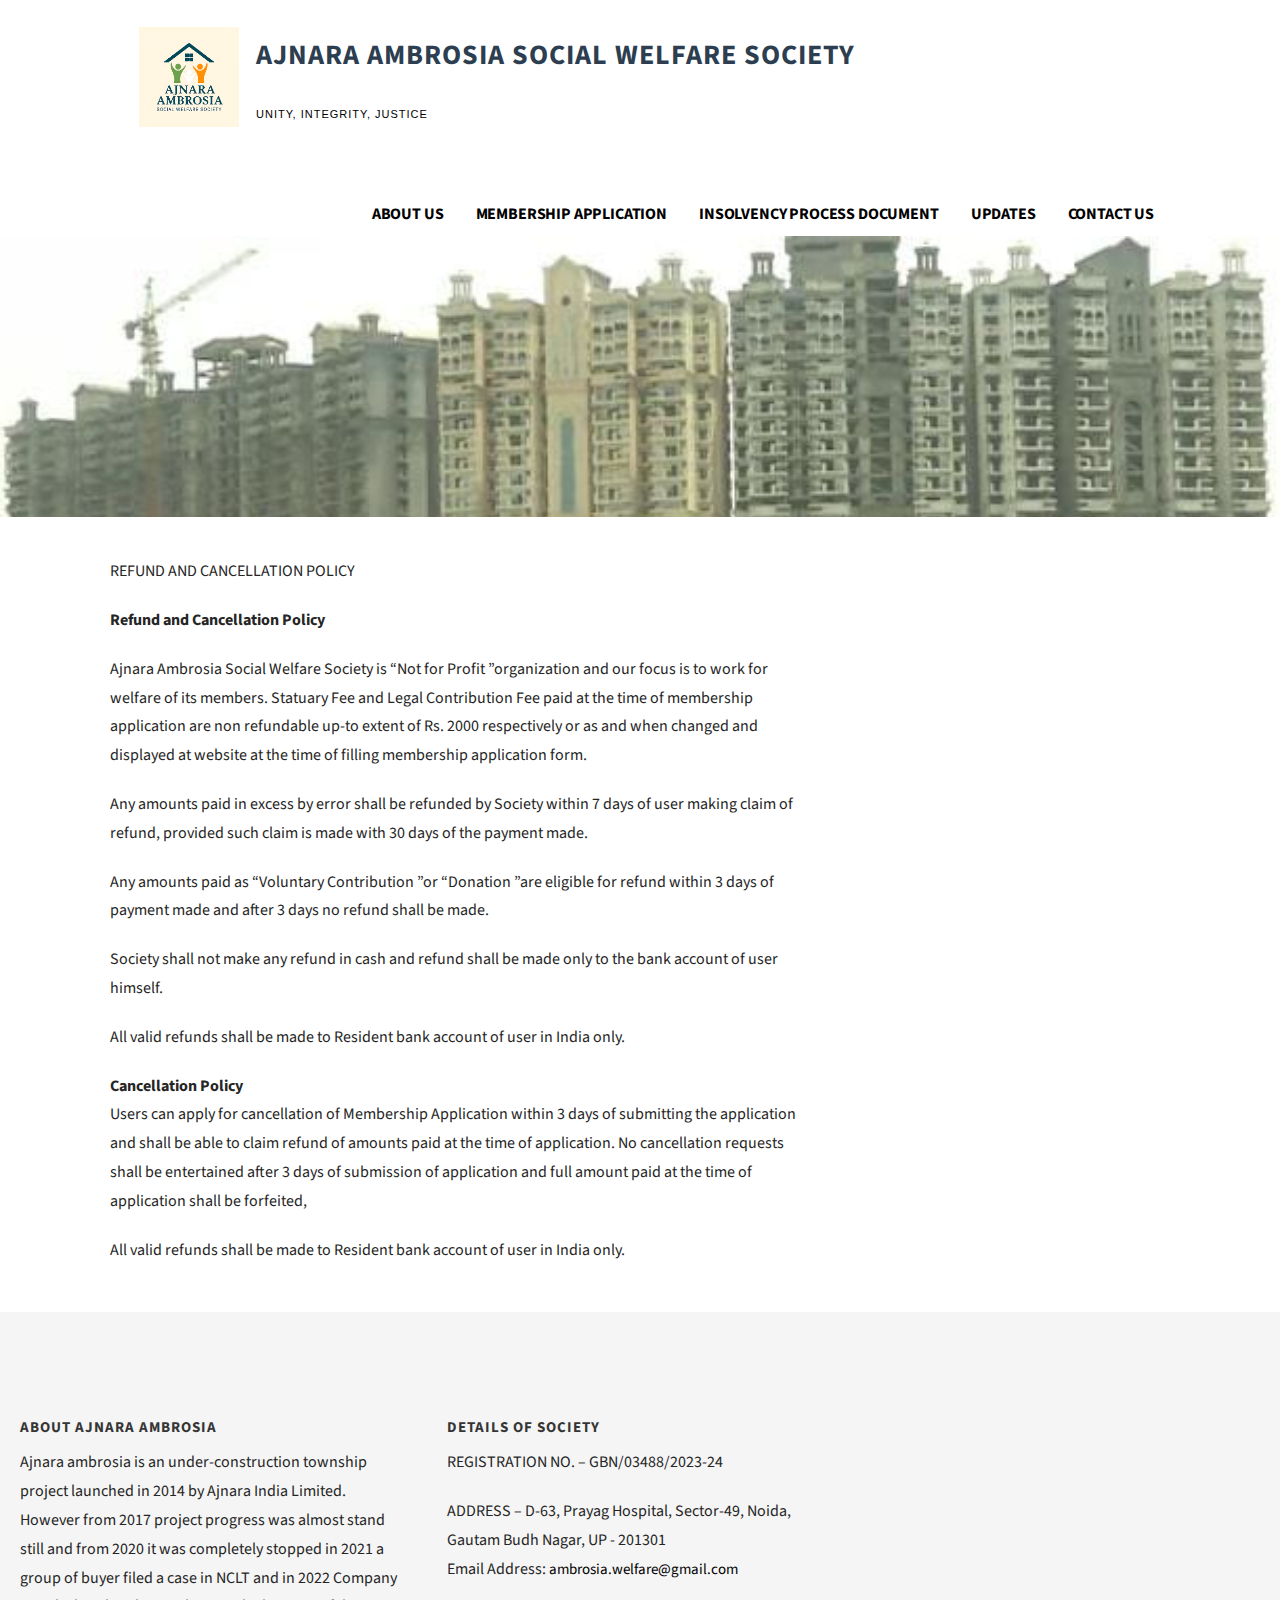
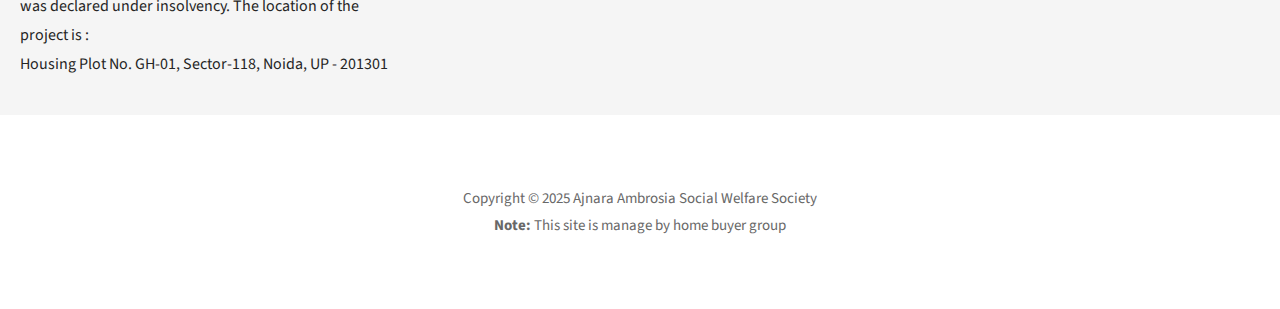
<file: refund-and-cancellation-policy.html>
<html lang="en-GB"><head>

    <meta charset="UTF-8">

    <meta name="viewport" content="width=device-width, initial-scale=1">

    <meta name="csrf-token" content="u4SaTrUCc3wQUili2iJKmXAMULu4yGcuzmYsX37b">

    <link rel="profile" href="http://gmpg.org/xfn/11">

    

    <title>Ajnara Ambrosia Social Welfare Society – UNITY, INTEGRITY, JUSTICE</title>
    <meta name="robots" content="max-image-preview:large">
    <style>img:is([sizes="auto" i], [sizes^="auto," i]) { contain-intrinsic-size: 3000px 1500px }</style>
    <link rel="dns-prefetch" href="//fonts.googleapis.com">
   
    <script type="text/javascript">
        /* <![CDATA[ */
        window._wpemojiSettings = {
            "baseUrl": "https:\/\/s.w.org\/images\/core\/emoji\/15.1.0\/72x72\/",
            "ext": ".png",
            "svgUrl": "https:\/\/s.w.org\/images\/core\/emoji\/15.1.0\/svg\/",
            "svgExt": ".svg",
            "source": {
                "concatemoji": "https:\/\/www.jpscws.com\/wp-includes\/js\/wp-emoji-release.min.js?ver=6.8.1"
            }
        };
        /*! This file is auto-generated */
        ! function(i, n) {
            var o, s, e;

            function c(e) {
                try {
                    var t = {
                        supportTests: e,
                        timestamp: (new Date).valueOf()
                    };
                    sessionStorage.setItem(o, JSON.stringify(t))
                } catch (e) {}
            }

            function p(e, t, n) {
                e.clearRect(0, 0, e.canvas.width, e.canvas.height), e.fillText(t, 0, 0);
                var t = new Uint32Array(e.getImageData(0, 0, e.canvas.width, e.canvas.height).data),
                    r = (e.clearRect(0, 0, e.canvas.width, e.canvas.height), e.fillText(n, 0, 0), new Uint32Array(e
                        .getImageData(0, 0, e.canvas.width, e.canvas.height).data));
                return t.every(function(e, t) {
                    return e === r[t]
                })
            }

            function u(e, t, n) {
                switch (t) {
                    case "flag":
                        return n(e, "\ud83c\udff3\ufe0f\u200d\u26a7\ufe0f", "\ud83c\udff3\ufe0f\u200b\u26a7\ufe0f") ? !1 : !
                            n(e, "\ud83c\uddfa\ud83c\uddf3", "\ud83c\uddfa\u200b\ud83c\uddf3") && !n(e,
                                "\ud83c\udff4\udb40\udc67\udb40\udc62\udb40\udc65\udb40\udc6e\udb40\udc67\udb40\udc7f",
                                "\ud83c\udff4\u200b\udb40\udc67\u200b\udb40\udc62\u200b\udb40\udc65\u200b\udb40\udc6e\u200b\udb40\udc67\u200b\udb40\udc7f"
                                );
                    case "emoji":
                        return !n(e, "\ud83d\udc26\u200d\ud83d\udd25", "\ud83d\udc26\u200b\ud83d\udd25")
                }
                return !1
            }

            function f(e, t, n) {
                var r = "undefined" != typeof WorkerGlobalScope && self instanceof WorkerGlobalScope ? new OffscreenCanvas(
                        300, 150) : i.createElement("canvas"),
                    a = r.getContext("2d", {
                        willReadFrequently: !0
                    }),
                    o = (a.textBaseline = "top", a.font = "600 32px Arial", {});
                return e.forEach(function(e) {
                    o[e] = t(a, e, n)
                }), o
            }

            function t(e) {
                var t = i.createElement("script");
                t.src = e, t.defer = !0, i.head.appendChild(t)
            }
            "undefined" != typeof Promise && (o = "wpEmojiSettingsSupports", s = ["flag", "emoji"], n.supports = {
                everything: !0,
                everythingExceptFlag: !0
            }, e = new Promise(function(e) {
                i.addEventListener("DOMContentLoaded", e, {
                    once: !0
                })
            }), new Promise(function(t) {
                var n = function() {
                    try {
                        var e = JSON.parse(sessionStorage.getItem(o));
                        if ("object" == typeof e && "number" == typeof e.timestamp && (new Date).valueOf() <
                            e.timestamp + 604800 && "object" == typeof e.supportTests) return e.supportTests
                    } catch (e) {}
                    return null
                }();
                if (!n) {
                    if ("undefined" != typeof Worker && "undefined" != typeof OffscreenCanvas && "undefined" !=
                        typeof URL && URL.createObjectURL && "undefined" != typeof Blob) try {
                        var e = "postMessage(" + f.toString() + "(" + [JSON.stringify(s), u.toString(), p
                                .toString()
                            ].join(",") + "));",
                            r = new Blob([e], {
                                type: "text/javascript"
                            }),
                            a = new Worker(URL.createObjectURL(r), {
                                name: "wpTestEmojiSupports"
                            });
                        return void(a.onmessage = function(e) {
                            c(n = e.data), a.terminate(), t(n)
                        })
                    } catch (e) {}
                    c(n = f(s, u, p))
                }
                t(n)
            }).then(function(e) {
                for (var t in e) n.supports[t] = e[t], n.supports.everything = n.supports.everything && n
                    .supports[t], "flag" !== t && (n.supports.everythingExceptFlag = n.supports
                        .everythingExceptFlag && n.supports[t]);
                n.supports.everythingExceptFlag = n.supports.everythingExceptFlag && !n.supports.flag, n
                    .DOMReady = !1, n.readyCallback = function() {
                        n.DOMReady = !0
                    }
            }).then(function() {
                return e
            }).then(function() {
                var e;
                n.supports.everything || (n.readyCallback(), (e = n.source || {}).concatemoji ? t(e
                    .concatemoji) : e.wpemoji && e.twemoji && (t(e.twemoji), t(e.wpemoji)))
            }))
        }((window, document), window._wpemojiSettings);
        /* ]]> */
    </script>
    <link rel="stylesheet" id="codepeople-search-in-place-style-css" href="./assets/css/codepeople_shearch_in_place.min.css" type="text/css" media="all">
    <style id="wp-emoji-styles-inline-css" type="text/css">
        img.wp-smiley,
        img.emoji {
            display: inline !important;
            border: none !important;
            box-shadow: none !important;
            height: 1em !important;
            width: 1em !important;
            margin: 0 0.07em !important;
            vertical-align: -0.1em !important;
            background: none !important;
            padding: 0 !important;
        }
    </style>
    <link rel="stylesheet" id="wp-block-library-css" href="./assets/css/style.min.css" type="text/css" media="all">
    <style id="wp-block-library-theme-inline-css" type="text/css">
        .wp-block-audio :where(figcaption) {
            color: #555;
            font-size: 13px;
            text-align: center
        }

        .is-dark-theme .wp-block-audio :where(figcaption) {
            color: #ffffffa6
        }

        .wp-block-audio {
            margin: 0 0 1em
        }

        .wp-block-code {
            border: 1px solid #ccc;
            border-radius: 4px;
            font-family: Menlo, Consolas, monaco, monospace;
            padding: .8em 1em
        }

        .wp-block-embed :where(figcaption) {
            color: #555;
            font-size: 13px;
            text-align: center
        }

        .is-dark-theme .wp-block-embed :where(figcaption) {
            color: #ffffffa6
        }

        .wp-block-embed {
            margin: 0 0 1em
        }

        .blocks-gallery-caption {
            color: #555;
            font-size: 13px;
            text-align: center
        }

        .is-dark-theme .blocks-gallery-caption {
            color: #ffffffa6
        }

        :root :where(.wp-block-image figcaption) {
            color: #555;
            font-size: 13px;
            text-align: center
        }

        .is-dark-theme :root :where(.wp-block-image figcaption) {
            color: #ffffffa6
        }

        .wp-block-image {
            margin: 0 0 1em
        }

        .wp-block-pullquote {
            border-bottom: 4px solid;
            border-top: 4px solid;
            color: currentColor;
            margin-bottom: 1.75em
        }

        .wp-block-pullquote cite,
        .wp-block-pullquote footer,
        .wp-block-pullquote__citation {
            color: currentColor;
            font-size: .8125em;
            font-style: normal;
            text-transform: uppercase
        }

        .wp-block-quote {
            border-left: .25em solid;
            margin: 0 0 1.75em;
            padding-left: 1em
        }

        .wp-block-quote cite,
        .wp-block-quote footer {
            color: currentColor;
            font-size: .8125em;
            font-style: normal;
            position: relative
        }

        .wp-block-quote:where(.has-text-align-right) {
            border-left: none;
            border-right: .25em solid;
            padding-left: 0;
            padding-right: 1em
        }

        .wp-block-quote:where(.has-text-align-center) {
            border: none;
            padding-left: 0
        }

        .wp-block-quote.is-large,
        .wp-block-quote.is-style-large,
        .wp-block-quote:where(.is-style-plain) {
            border: none
        }

        .wp-block-search .wp-block-search__label {
            font-weight: 700
        }

        .wp-block-search__button {
            border: 1px solid #ccc;
            padding: .375em .625em
        }

        :where(.wp-block-group.has-background) {
            padding: 1.25em 2.375em
        }

        .wp-block-separator.has-css-opacity {
            opacity: .4
        }

        .wp-block-separator {
            border: none;
            border-bottom: 2px solid;
            margin-left: auto;
            margin-right: auto
        }

        .wp-block-separator.has-alpha-channel-opacity {
            opacity: 1
        }

        .wp-block-separator:not(.is-style-wide):not(.is-style-dots) {
            width: 100px
        }

        .wp-block-separator.has-background:not(.is-style-dots) {
            border-bottom: none;
            height: 1px
        }

        .wp-block-separator.has-background:not(.is-style-wide):not(.is-style-dots) {
            height: 2px
        }

        .wp-block-table {
            margin: 0 0 1em
        }

        .wp-block-table td,
        .wp-block-table th {
            word-break: normal
        }

        .wp-block-table :where(figcaption) {
            color: #555;
            font-size: 13px;
            text-align: center
        }

        .is-dark-theme .wp-block-table :where(figcaption) {
            color: #ffffffa6
        }

        .wp-block-video :where(figcaption) {
            color: #555;
            font-size: 13px;
            text-align: center
        }

        .is-dark-theme .wp-block-video :where(figcaption) {
            color: #ffffffa6
        }

        .wp-block-video {
            margin: 0 0 1em
        }

        :root :where(.wp-block-template-part.has-background) {
            margin-bottom: 0;
            margin-top: 0;
            padding: 1.25em 2.375em
        }
    </style>
    <style id="classic-theme-styles-inline-css" type="text/css">
        /*! This file is auto-generated */
        .wp-block-button__link {
            color: #fff;
            background-color: #32373c;
            border-radius: 9999px;
            box-shadow: none;
            text-decoration: none;
            padding: calc(.667em + 2px) calc(1.333em + 2px);
            font-size: 1.125em
        }

        .wp-block-file__button {
            background: #32373c;
            color: #fff;
            text-decoration: none
        }
    </style>
    <style id="pdfemb-pdf-embedder-viewer-style-inline-css" type="text/css">
        .wp-block-pdfemb-pdf-embedder-viewer {
            max-width: none
        }
    </style>
    <style id="global-styles-inline-css" type="text/css">
        :root {
            --wp--preset--aspect-ratio--square: 1;
            --wp--preset--aspect-ratio--4-3: 4/3;
            --wp--preset--aspect-ratio--3-4: 3/4;
            --wp--preset--aspect-ratio--3-2: 3/2;
            --wp--preset--aspect-ratio--2-3: 2/3;
            --wp--preset--aspect-ratio--16-9: 16/9;
            --wp--preset--aspect-ratio--9-16: 9/16;
            --wp--preset--color--black: #000000;
            --wp--preset--color--cyan-bluish-gray: #abb8c3;
            --wp--preset--color--white: #ffffff;
            --wp--preset--color--pale-pink: #f78da7;
            --wp--preset--color--vivid-red: #cf2e2e;
            --wp--preset--color--luminous-vivid-orange: #ff6900;
            --wp--preset--color--luminous-vivid-amber: #fcb900;
            --wp--preset--color--light-green-cyan: #7bdcb5;
            --wp--preset--color--vivid-green-cyan: #00d084;
            --wp--preset--color--pale-cyan-blue: #8ed1fc;
            --wp--preset--color--vivid-cyan-blue: #0693e3;
            --wp--preset--color--vivid-purple: #9b51e0;
            --wp--preset--color--primary: #03263B;
            --wp--preset--color--secondary: #0b3954;
            --wp--preset--color--tertiary: #bddae6;
            --wp--preset--color--quaternary: #ff6663;
            --wp--preset--color--quinary: #ffffff;
            --wp--preset--gradient--vivid-cyan-blue-to-vivid-purple: linear-gradient(135deg, rgba(6, 147, 227, 1) 0%, rgb(155, 81, 224) 100%);
            --wp--preset--gradient--light-green-cyan-to-vivid-green-cyan: linear-gradient(135deg, rgb(122, 220, 180) 0%, rgb(0, 208, 130) 100%);
            --wp--preset--gradient--luminous-vivid-amber-to-luminous-vivid-orange: linear-gradient(135deg, rgba(252, 185, 0, 1) 0%, rgba(255, 105, 0, 1) 100%);
            --wp--preset--gradient--luminous-vivid-orange-to-vivid-red: linear-gradient(135deg, rgba(255, 105, 0, 1) 0%, rgb(207, 46, 46) 100%);
            --wp--preset--gradient--very-light-gray-to-cyan-bluish-gray: linear-gradient(135deg, rgb(238, 238, 238) 0%, rgb(169, 184, 195) 100%);
            --wp--preset--gradient--cool-to-warm-spectrum: linear-gradient(135deg, rgb(74, 234, 220) 0%, rgb(151, 120, 209) 20%, rgb(207, 42, 186) 40%, rgb(238, 44, 130) 60%, rgb(251, 105, 98) 80%, rgb(254, 248, 76) 100%);
            --wp--preset--gradient--blush-light-purple: linear-gradient(135deg, rgb(255, 206, 236) 0%, rgb(152, 150, 240) 100%);
            --wp--preset--gradient--blush-bordeaux: linear-gradient(135deg, rgb(254, 205, 165) 0%, rgb(254, 45, 45) 50%, rgb(107, 0, 62) 100%);
            --wp--preset--gradient--luminous-dusk: linear-gradient(135deg, rgb(255, 203, 112) 0%, rgb(199, 81, 192) 50%, rgb(65, 88, 208) 100%);
            --wp--preset--gradient--pale-ocean: linear-gradient(135deg, rgb(255, 245, 203) 0%, rgb(182, 227, 212) 50%, rgb(51, 167, 181) 100%);
            --wp--preset--gradient--electric-grass: linear-gradient(135deg, rgb(202, 248, 128) 0%, rgb(113, 206, 126) 100%);
            --wp--preset--gradient--midnight: linear-gradient(135deg, rgb(2, 3, 129) 0%, rgb(40, 116, 252) 100%);
            --wp--preset--font-size--small: 13px;
            --wp--preset--font-size--medium: 20px;
            --wp--preset--font-size--large: 36px;
            --wp--preset--font-size--x-large: 42px;
            --wp--preset--spacing--20: 0.44rem;
            --wp--preset--spacing--30: 0.67rem;
            --wp--preset--spacing--40: 1rem;
            --wp--preset--spacing--50: 1.5rem;
            --wp--preset--spacing--60: 2.25rem;
            --wp--preset--spacing--70: 3.38rem;
            --wp--preset--spacing--80: 5.06rem;
            --wp--preset--shadow--natural: 6px 6px 9px rgba(0, 0, 0, 0.2);
            --wp--preset--shadow--deep: 12px 12px 50px rgba(0, 0, 0, 0.4);
            --wp--preset--shadow--sharp: 6px 6px 0px rgba(0, 0, 0, 0.2);
            --wp--preset--shadow--outlined: 6px 6px 0px -3px rgba(255, 255, 255, 1), 6px 6px rgba(0, 0, 0, 1);
            --wp--preset--shadow--crisp: 6px 6px 0px rgba(0, 0, 0, 1);
        }

        :where(.is-layout-flex) {
            gap: 0.5em;
        }

        :where(.is-layout-grid) {
            gap: 0.5em;
        }

        body .is-layout-flex {
            display: flex;
        }

        .is-layout-flex {
            flex-wrap: wrap;
            align-items: center;
        }

        .is-layout-flex> :is(*, div) {
            margin: 0;
        }

        body .is-layout-grid {
            display: grid;
        }

        .is-layout-grid> :is(*, div) {
            margin: 0;
        }

        :where(.wp-block-columns.is-layout-flex) {
            gap: 2em;
        }

        :where(.wp-block-columns.is-layout-grid) {
            gap: 2em;
        }

        :where(.wp-block-post-template.is-layout-flex) {
            gap: 1.25em;
        }

        :where(.wp-block-post-template.is-layout-grid) {
            gap: 1.25em;
        }

        .has-black-color {
            color: var(--wp--preset--color--black) !important;
        }

        .has-cyan-bluish-gray-color {
            color: var(--wp--preset--color--cyan-bluish-gray) !important;
        }

        .has-white-color {
            color: var(--wp--preset--color--white) !important;
        }

        .has-pale-pink-color {
            color: var(--wp--preset--color--pale-pink) !important;
        }

        .has-vivid-red-color {
            color: var(--wp--preset--color--vivid-red) !important;
        }

        .has-luminous-vivid-orange-color {
            color: var(--wp--preset--color--luminous-vivid-orange) !important;
        }

        .has-luminous-vivid-amber-color {
            color: var(--wp--preset--color--luminous-vivid-amber) !important;
        }

        .has-light-green-cyan-color {
            color: var(--wp--preset--color--light-green-cyan) !important;
        }

        .has-vivid-green-cyan-color {
            color: var(--wp--preset--color--vivid-green-cyan) !important;
        }

        .has-pale-cyan-blue-color {
            color: var(--wp--preset--color--pale-cyan-blue) !important;
        }

        .has-vivid-cyan-blue-color {
            color: var(--wp--preset--color--vivid-cyan-blue) !important;
        }

        .has-vivid-purple-color {
            color: var(--wp--preset--color--vivid-purple) !important;
        }

        .has-black-background-color {
            background-color: var(--wp--preset--color--black) !important;
        }

        .has-cyan-bluish-gray-background-color {
            background-color: var(--wp--preset--color--cyan-bluish-gray) !important;
        }

        .has-white-background-color {
            background-color: var(--wp--preset--color--white) !important;
        }

        .has-pale-pink-background-color {
            background-color: var(--wp--preset--color--pale-pink) !important;
        }

        .has-vivid-red-background-color {
            background-color: var(--wp--preset--color--vivid-red) !important;
        }

        .has-luminous-vivid-orange-background-color {
            background-color: var(--wp--preset--color--luminous-vivid-orange) !important;
        }

        .has-luminous-vivid-amber-background-color {
            background-color: var(--wp--preset--color--luminous-vivid-amber) !important;
        }

        .has-light-green-cyan-background-color {
            background-color: var(--wp--preset--color--light-green-cyan) !important;
        }

        .has-vivid-green-cyan-background-color {
            background-color: var(--wp--preset--color--vivid-green-cyan) !important;
        }

        .has-pale-cyan-blue-background-color {
            background-color: var(--wp--preset--color--pale-cyan-blue) !important;
        }

        .has-vivid-cyan-blue-background-color {
            background-color: var(--wp--preset--color--vivid-cyan-blue) !important;
        }

        .has-vivid-purple-background-color {
            background-color: var(--wp--preset--color--vivid-purple) !important;
        }

        .has-black-border-color {
            border-color: var(--wp--preset--color--black) !important;
        }

        .has-cyan-bluish-gray-border-color {
            border-color: var(--wp--preset--color--cyan-bluish-gray) !important;
        }

        .has-white-border-color {
            border-color: var(--wp--preset--color--white) !important;
        }

        .has-pale-pink-border-color {
            border-color: var(--wp--preset--color--pale-pink) !important;
        }

        .has-vivid-red-border-color {
            border-color: var(--wp--preset--color--vivid-red) !important;
        }

        .has-luminous-vivid-orange-border-color {
            border-color: var(--wp--preset--color--luminous-vivid-orange) !important;
        }

        .has-luminous-vivid-amber-border-color {
            border-color: var(--wp--preset--color--luminous-vivid-amber) !important;
        }

        .has-light-green-cyan-border-color {
            border-color: var(--wp--preset--color--light-green-cyan) !important;
        }

        .has-vivid-green-cyan-border-color {
            border-color: var(--wp--preset--color--vivid-green-cyan) !important;
        }

        .has-pale-cyan-blue-border-color {
            border-color: var(--wp--preset--color--pale-cyan-blue) !important;
        }

        .has-vivid-cyan-blue-border-color {
            border-color: var(--wp--preset--color--vivid-cyan-blue) !important;
        }

        .has-vivid-purple-border-color {
            border-color: var(--wp--preset--color--vivid-purple) !important;
        }

        .has-vivid-cyan-blue-to-vivid-purple-gradient-background {
            background: var(--wp--preset--gradient--vivid-cyan-blue-to-vivid-purple) !important;
        }

        .has-light-green-cyan-to-vivid-green-cyan-gradient-background {
            background: var(--wp--preset--gradient--light-green-cyan-to-vivid-green-cyan) !important;
        }

        .has-luminous-vivid-amber-to-luminous-vivid-orange-gradient-background {
            background: var(--wp--preset--gradient--luminous-vivid-amber-to-luminous-vivid-orange) !important;
        }

        .has-luminous-vivid-orange-to-vivid-red-gradient-background {
            background: var(--wp--preset--gradient--luminous-vivid-orange-to-vivid-red) !important;
        }

        .has-very-light-gray-to-cyan-bluish-gray-gradient-background {
            background: var(--wp--preset--gradient--very-light-gray-to-cyan-bluish-gray) !important;
        }

        .has-cool-to-warm-spectrum-gradient-background {
            background: var(--wp--preset--gradient--cool-to-warm-spectrum) !important;
        }

        .has-blush-light-purple-gradient-background {
            background: var(--wp--preset--gradient--blush-light-purple) !important;
        }

        .has-blush-bordeaux-gradient-background {
            background: var(--wp--preset--gradient--blush-bordeaux) !important;
        }

        .has-luminous-dusk-gradient-background {
            background: var(--wp--preset--gradient--luminous-dusk) !important;
        }

        .has-pale-ocean-gradient-background {
            background: var(--wp--preset--gradient--pale-ocean) !important;
        }

        .has-electric-grass-gradient-background {
            background: var(--wp--preset--gradient--electric-grass) !important;
        }

        .has-midnight-gradient-background {
            background: var(--wp--preset--gradient--midnight) !important;
        }

        .has-small-font-size {
            font-size: var(--wp--preset--font-size--small) !important;
        }

        .has-medium-font-size {
            font-size: var(--wp--preset--font-size--medium) !important;
        }

        .has-large-font-size {
            font-size: var(--wp--preset--font-size--large) !important;
        }

        .has-x-large-font-size {
            font-size: var(--wp--preset--font-size--x-large) !important;
        }

        :where(.wp-block-post-template.is-layout-flex) {
            gap: 1.25em;
        }

        :where(.wp-block-post-template.is-layout-grid) {
            gap: 1.25em;
        }

        :where(.wp-block-columns.is-layout-flex) {
            gap: 2em;
        }

        :where(.wp-block-columns.is-layout-grid) {
            gap: 2em;
        }

        :root :where(.wp-block-pullquote) {
            font-size: 1.5em;
            line-height: 1.6;
        }
    </style>
    <link rel="stylesheet" id="wordpress-file-upload-style-css" href="./assets/css/wordpress_file_upload_style.css" type="text/css" media="all">
    <link rel="stylesheet" id="wordpress-file-upload-style-safe-css" href="./assets/css/wordpress_file_upload_style_safe.css" type="text/css" media="all">
    <link rel="stylesheet" id="wordpress-file-upload-adminbar-style-css" href="./assets/css/wordpress_file_upload_adminbarstyle.css" type="text/css" media="all">
    <link rel="stylesheet" id="jquery-ui-css-css" href="./assets/css/jquery-ui.min.css" type="text/css" media="all">
    <link rel="stylesheet" id="jquery-ui-timepicker-addon-css-css" href="./assets/css/jquery-ui-timepicker-addon.min.css" type="text/css" media="all">
    <link rel="stylesheet" id="wppopups-base-css" href="./assets/css/wppopups-base.css" type="text/css" media="all">
    <link rel="stylesheet" id="ascension-css" href="./assets/css/style.css" type="text/css" media="all">
    <style id="ascension-inline-css" type="text/css">
        .hero {
            background-image: url('./assets/images/ambrosia.jpeg');
        }

        .site-title a,
        .site-title a:visited {
            color: #000;
        }

        .site-title a:hover,
        .site-title a:visited:hover {
            color: #000;
        }

        .site-description {
            color: #000;
        }

        .hero,
        .hero .widget h1,
        .hero .widget h2,
        .hero .widget h3,
        .hero .widget h4,
        .hero .widget h5,
        .hero .widget h6,
        .hero .widget p,
        .hero .widget blockquote,
        .hero .widget cite,
        .hero .widget table,
        .hero .widget ul,
        .hero .widget ol,
        .hero .widget li,
        .hero .widget dd,
        .hero .widget dt,
        .hero .widget address,
        .hero .widget code,
        .hero .widget pre,
        .hero .widget .widget-title,
        .hero .page-header h1 {
            color: #000;
        }

        .main-navigation ul li a,
        .main-navigation ul li a:visited,
        .main-navigation ul li a:hover,
        .main-navigation ul li a:focus,
        .main-navigation ul li a:visited:hover {
            color: #000;
        }

        .main-navigation .sub-menu .menu-item-has-children>a::after {
            border-right-color: #000;
            border-left-color: #000;
        }

        .menu-toggle div {
            background-color: #000;
        }

        .main-navigation ul li a:hover,
        .main-navigation ul li a:focus {
            color: #000;
        }

        h1,
        h2,
        h3,
        h4,
        h5,
        h6,
        label,
        legend,
        table th,
        dl dt,
        .entry-title,
        .entry-title a,
        .entry-title a:visited,
        .widget-title {
            color: #353535;
        }

        .entry-title a:hover,
        .entry-title a:visited:hover,
        .entry-title a:focus,
        .entry-title a:visited:focus,
        .entry-title a:active,
        .entry-title a:visited:active {
            color: rgba(53, 53, 53, 0.8);
        }

        body,input,select,textarea,input[type="text"]:focus,
        input[type="email"]:focus,
        input[type="url"]:focus,
        input[type="password"]:focus,
        input[type="search"]:focus,
        input[type="number"]:focus,
        input[type="tel"]:focus,
        input[type="range"]:focus,
        input[type="date"]:focus,
        input[type="month"]:focus,
        input[type="week"]:focus,
        input[type="time"]:focus,
        input[type="datetime"]:focus,
        input[type="datetime-local"]:focus,
        input[type="color"]:focus,
        textarea:focus,
        .navigation.pagination .paging-nav-text {
            color: #252525;
        }

        hr {
            background-color: rgba(37, 37, 37, 0.1);

            border-color:rgba(37, 37, 37, 0.1);}input[type="text"], input[type="email"], input[type="url"], input[type="password"], input[type="search"], input[type="number"], input[type="tel"], input[type="range"], input[type="date"], input[type="month"], input[type="week"], input[type="time"], input[type="datetime"], input[type="datetime-local"], input[type="color"], textarea, .select2-container .select2-choice {
                    color:rgba(37, 37, 37, 0.5); border-color:rgba(37, 37, 37, 0.1);
                }

                select, fieldset, blockquote, pre, code, abbr, acronym, .hentry table th, .hentry table td {
                    border-color:rgba(37, 37, 37, 0.1);
                }

                .hentry table tr:hover td {
                    background-color:rgba(37, 37, 37, 0.05);
                }

                blockquote, .entry-meta, .entry-footer, .comment-meta .says, .logged-in-as, .wp-block-coblocks-author__heading {
                    color:#686868;
                }

                .site-footer .widget-title, .site-footer h1, .site-footer h2, .site-footer h3, .site-footer h4, .site-footer h5, .site-footer h6 {
                    color:#353535;
                }

                .site-footer .widget, .site-footer .widget form label {
                    color:#252525;
                }

                .footer-menu ul li a, .footer-menu ul li a:visited {
                    color:#686868;
                }

                .site-info-wrapper .social-menu a {
                    background-color:#686868;
                }

                .footer-menu ul li a:hover, .footer-menu ul li a:visited:hover {
                    color:rgba(104, 104, 104, 0.8);
                }

                .site-info-wrapper .site-info-text {
                    color:#686868;
                }

                a, a:visited, .entry-title a:hover, .entry-title a:visited:hover {
                    color:#000;
                }

                .navigation.pagination .nav-links .page-numbers.current, .social-menu a:hover {
                    background-color:#000;
                }

                a:hover, a:visited:hover, a:focus, a:visited:focus, a:active, a:visited:active {
                    color:#000;
                }

                .comment-list li.bypostauthor {
                    border-color:rgba(6, 94, 32, 0.2);
                }

                button,a.button,a.button:visited,input[type="button"], input[type="reset"], input[type="submit"], .wp-block-button__link, .site-info-wrapper .social-menu a:hover{background-color:#000;border-color:#000;}button:hover,button:active,button:focus,a.button:hover,a.button:active,a.button:focus,a.button:visited:hover,a.button:visited:active,a.button:visited:focus,input[type="button"]:hover, input[type="button"]:active, input[type="button"]:focus, input[type="reset"]:hover, input[type="reset"]:active, input[type="reset"]:focus, input[type="submit"]:hover, input[type="submit"]:active, input[type="submit"]:focus {
                    background-color:#000; border-color:#000;
                }

                button,button:hover,button:active,button:focus,a.button,a.button:hover,a.button:active,a.button:focus,a.button:visited,a.button:visited:hover,a.button:visited:active,a.button:visited:focus,input[type="button"], input[type="button"]:hover, input[type="button"]:active, input[type="button"]:focus, input[type="reset"], input[type="reset"]:hover, input[type="reset"]:active, input[type="reset"]:focus, input[type="submit"], input[type="submit"]:hover, input[type="submit"]:active, input[type="submit"]:focus, .wp-block-button__link {
                    color:#ffffff;
                }

                body {
                    background-color:#ffffff;
                }

                .navigation.pagination .nav-links .page-numbers.current {
                    color:#ffffff;
                }

                .hero {
                    background-color:#ffffff;
                }

                .hero {
                    -webkit-box-shadow:inset 0 0 0 9999em; -moz-box-shadow:inset 0 0 0 9999em; box-shadow:inset 0 0 0 9999em; color:rgba(255, 255, 255, 0.00);
                }

                .main-navigation-container, .main-navigation.open, .main-navigation ul ul, .main-navigation .sub-menu {
                    background-color:#ffffff;
                }

                .site-header {
                    background-color:#ffffff;
                }

                .site-footer {
                    background-color:#f5f5f5;
                }

                .site-info-wrapper {
                    background-color:#ffffff;
                }

                .site-info-wrapper .social-menu a, .site-info-wrapper .social-menu a:visited, .site-info-wrapper .social-menu a:hover, .site-info-wrapper .social-menu a:visited:hover {
                    color:#ffffff;
                }

                .has-primary-color {
                    color:#03263B;
                }

                .has-primary-background-color {
                    background-color:#03263B;
                }

                .has-secondary-color {
                    color:#0b3954;
                }

                .has-secondary-background-color {
                    background-color:#0b3954;
                }

                .has-tertiary-color {
                    color:#bddae6;
                }

                .has-tertiary-background-color {
                    background-color:#bddae6;
                }

                .has-quaternary-color {
                    color:#ff6663;
                }

                .has-quaternary-background-color {
                    background-color:#ff6663;
                }

                .has-quinary-color {
                    color:#ffffff;
                }

                .has-quinary-background-color {
                    background-color:#ffffff;
                }
    </style>
    <link rel="stylesheet" id="wp-members-css" href="./assets/css/generic-no-float.min.css" type="text/css" media="all">
    <link rel="stylesheet" id="ascension-fonts-css" href="https://fonts.googleapis.com/css?family=Source+Sans+Pro%3A300%2C400%2C700&amp;subset=latin&amp;ver=1.8.9" type="text/css" media="all">
    <style id="ascension-fonts-inline-css" type="text/css">
        .site-title {
            font-family: "Source Sans Pro", sans-serif;
        }

        .main-navigation ul li a,
        .main-navigation ul li a:visited,button,a.button,a.fl-button,input[type="button"],
        input[type="reset"],
        input[type="submit"] {
            font-family: "Source Sans Pro", sans-serif;
        }

        h1,
        h2,
        h3,
        h4,
        h5,
        h6,
        label,
        legend,
        table th,
        dl dt,
        .entry-title,
        .widget-title {
            font-family: "Source Sans Pro", sans-serif;
        }

        body,
        p,
        ol li,
        ul li,
        dl dd,
        .fl-callout-text {
            font-family: "Source Sans Pro", sans-serif;
        }

        blockquote,
        .entry-meta,
        .entry-footer,
        .comment-list li .comment-meta .says,
        .comment-list li .comment-metadata,
        .comment-reply-link,
        #respond .logged-in-as {
            font-family: "Source Sans Pro", sans-serif;
        }
    </style>
    <script type="text/javascript" src="./assets/js/jquery.min.js" id="jquery-core-js"></script>
    <script type="text/javascript" src="./assets/js/jquery-migrate.min.js" id="jquery-migrate-js"></script>
    <script type="text/javascript" id="codepeople-search-in-place-js-extra">
        /* <![CDATA[ */
        var codepeople_search_in_place = {
            "screen_reader_alert": "Search results pop-up.",
            "screen_reader_alert_instructions": "Press the Tab key to navigate through the search results.",
            "screen_reader_alert_result_single": "result",
            "screen_reader_alert_result_multiple": "results",
            "own_only": "0",
            "result_number": "10",
            "more": "More Results",
            "empty": "0 results",
            "char_number": "3",
            "root": "Ly93d3cuanBzY3dzLmNvbS93cC1hZG1pbi8=",
            "home": "https:\/\/www.jpscws.com",
            "summary_length": "20",
            "operator": "or",
            "highlight_resulting_page": "1",
            "lang": "en",
            "highlight_colors": ["#B5DCE1", "#F4E0E9", "#D7E0B1", "#F4D9D0", "#D6CDC8", "#F4E3C9", "#CFDAF0",
                "#F4EFEC"],
            "areas": ["div.hentry", "#content", "#main", "div.content", "#middle", "#container", "#wrapper", "article",
                ".elementor", "body"
            ]
        };
        /* ]]> */
    </script>
    <script type="text/javascript" src="./assets/js/codepeople_shearch_in_place.min.js" id="codepeople-search-in-place-js"></script>
    <!--[if lt IE 8]>
<script type="text/javascript" src="https://www.jpscws.com/wp-includes/js/json2.min.js?ver=2015-05-03" id="json2-js">
</script>
<![endif]-->
    <script type="text/javascript" src="./assets/js/wordpress_file_upload_functions.js" id="wordpress_file_upload_script-js"></script>
    <script type="text/javascript" src="./assets/js/core.min.js" id="jquery-ui-core-js"></script>
    <script type="text/javascript" src="./assets/js/datepicker.min.js" id="jquery-ui-datepicker-js"></script>
    <script type="text/javascript" id="jquery-ui-datepicker-js-after">
        /* <![CDATA[ */
        jQuery(function(jQuery) {
            jQuery.datepicker.setDefaults({
                "closeText": "Close",
                "currentText": "Today",
                "monthNames": ["January", "February", "March", "April", "May", "June", "July", "August",
                    "September", "October", "November", "December"
                ],
                "monthNamesShort": ["Jan", "Feb", "Mar", "Apr", "May", "Jun", "Jul", "Aug", "Sep", "Oct",
                    "Nov", "Dec"
                ],
                "nextText": "Next",
                "prevText": "Previous",
                "dayNames": ["Sunday", "Monday", "Tuesday", "Wednesday", "Thursday", "Friday", "Saturday"],
                "dayNamesShort": ["Sun", "Mon", "Tue", "Wed", "Thu", "Fri", "Sat"],
                "dayNamesMin": ["S", "M", "T", "W", "T", "F", "S"],
                "dateFormat": "d MM yy",
                "firstDay": 1,
                "isRTL": false
            });
        });
        /* ]]> */
    </script>
    <script type="text/javascript" src="./assets/js/jquery-ui-timepicker-addon.min.js" id="jquery-ui-timepicker-addon-js-js"></script>
    
    
    
    
    
    
    <script data-ad-client="ca-pub-5641912544232433" async="" src="./assets/js/adsbygoogle.js"></script>
    <!-- Global site tag (gtag.js) - Google Analytics -->
    
    <script>
        // window.dataLayer = window.dataLayer || [];

        // function gtag() {
        //     dataLayer.push(arguments);
        // }
        // gtag('js', new Date());

        // gtag('config', 'G-4Z8ZTSSCBM');
    </script>
    <style>
        .search-in-place {
            background-color: #F9F9F9;
        }

        .search-in-place {
            border: 1px solid #DDDDDD;
        }

        .search-in-place .item {
            border-bottom: 1px solid #DDDDDD;
        }

        .search-in-place .label {
            color: #333333;
        }

        .search-in-place .label {
            text-shadow: 0 1px 0 #FFFFFF;
        }

        .search-in-place .label {
            background: #ECECEC;
            background: -moz-linear-gradient(top, #F9F9F9 0%, #ECECEC 100%);
            background: -webkit-gradient(linear, left top, left bottom, color-stop(0%, #F9F9F9), color-stop(100%, #ECECEC));
            background: -webkit-linear-gradient(top, #F9F9F9 0%, #ECECEC 100%);
            background: -o-linear-gradient(top, #F9F9F9 0%, #ECECEC 100%);
            background: -ms-linear-gradient(top, #F9F9F9 0%, #ECECEC 100%);
            background: linear-gradient(to bottom, #F9F9F9 0%, #ECECEC 100%);
            filter: progid:DXImageTransform.Microsoft.gradient(startColorstr='#F9F9F9', endColorstr='#ECECEC', GradientType=0);
        }

        .search-in-place .item.active {
            background-color: #FFFFFF;
        }
    </style>
    <style type="text/css">
        .site-title a,
        .site-title a:visited {
            color: 065e20;
        }
    </style>
    <script>
        document.addEventListener("DOMContentLoaded", function() {
            // Title Case
            document.querySelectorAll('.title-case input').forEach(function(input) {
                input.addEventListener('input', function() {
                    this.value = this.value.toLowerCase().replace(/\b\w/g, function(char) {
                        return char.toUpperCase();
                    });
                });
            });

            // Upper Case
            document.querySelectorAll('.upper-case input').forEach(function(input) {
                input.addEventListener('input', function() {
                    this.value = this.value.toUpperCase();
                });
            });

            // Lower Case
            document.querySelectorAll('.lower-case input').forEach(function(input) {
                input.addEventListener('input', function() {
                    this.value = this.value.toLowerCase();
                });
            });

            // Alphanumeric in Capital
            document.querySelectorAll('.alphanumeric-capital input').forEach(function(input) {
                input.addEventListener('input', function() {
                    this.value = this.value.replace(/[^A-Z0-9@-_.#&]/g, '').toUpperCase();
                });
            });

            // Alphanumeric in Small
            document.querySelectorAll('.alphanumeric-small input').forEach(function(input) {
                input.addEventListener('input', function() {
                    this.value = this.value.replace(/[^a-z0-9@-_.#&]/g, '').toLowerCase();
                });
            });
        });
    </script>
    <link rel="icon" href="./assets/images/logo.jpg" sizes="32x32">
    
    
    <style type="text/css" id="wp-custom-css">
        /**Hide Site Title**/
        .page-title {
            display: none;
        }


        /**Form Background Color**/

        div#wpforms-367 {
            background-color: rgb(240, 255, 204);
            padding: 40px;
            border-radius: 5px;
            !important
        }

        /** WPFORMS WPFORMSLABEL **/
        .wpforms-form label {
            color: rgb(67, 124, 23) !important;
        }

        /** WPFORMS Input Textarea **/
        .wpforms-form input,
        .wpforms-form textarea {
            background-color: rgba(255, 255, 255, 0.39) !important;
        }

        /** WPFORMS BUTTONCOLOR **/
        .wpforms-form button {
            background-color: rgb(182, 182, 180) !important;
            border-color: rgb(67, 124, 23) !important;
        }

        /** WPFORMS SUBMITBUTTON **/
        button.wpforms-submit {
            color: #FFFFFF !important;
            background-color: rgb(242, 163, 8) !important;
        }

        /** WPFORMS SUBMITBUTTON Hover **/
        button.wpforms-submit:hover {
            color: rgb(255, 255, 255) !important;
            background-color: rgb(8, 168, 191) !important;
        }

        /**Form Border**/
        div#wpforms-367 {
            border-color: rgb(65, 56, 67) !important;
        }

        div#wpforms-367 {
            border-width: 1000px !important;
        }

        /**Form Background Color**/

        div#wpforms-729 {
            background-color: rgb(240, 255, 204);
            padding: 40px;
            border-radius: 5px;
            !important
        }

        /** WPFORMS WPFORMSLABEL **/
        .wpforms-form label {
            color: rgb(67, 124, 23) !important;
        }

        /** WPFORMS Input Textarea **/
        .wpforms-form input,
        .wpforms-form textarea {
            background-color: rgba(255, 255, 255, 0.39) !important;
        }

        /** WPFORMS BUTTONCOLOR **/
        .wpforms-form button {
            background-color: rgb(182, 182, 180) !important;
            border-color: rgb(67, 124, 23) !important;
        }

        /** WPFORMS SUBMITBUTTON **/
        button.wpforms-submit {
            color: #FFFFFF !important;
            background-color: rgb(242, 163, 8) !important;
        }

        /** WPFORMS SUBMITBUTTON Hover **/
        button.wpforms-submit:hover {
            color: rgb(255, 255, 255) !important;
            background-color: rgb(8, 168, 191) !important;
        }

        /**Form Border**/
        div#wpforms-367 {
            border-color: rgb(65, 56, 67) !important;
        }

        div#wpforms-367 {
            border-width: 1000px !important;
        }

        /**Form Background Color**/
        div#wpforms-262 {
            background-color: rgb(240, 255, 204);
            padding: 40px;
            border-radius: 5px;
            !important
        }

        /** WPFORMS WPFORMSLABEL **/
        .wpforms-form label {
            color: rgb(67, 124, 23) !important;
        }

        /** WPFORMS Input Textarea **/
        .wpforms-form input,
        .wpforms-form textarea {
            background-color: rgba(255, 255, 255, 0.39) !important;
        }

        /** WPFORMS BUTTONCOLOR **/
        .wpforms-form button {
            background-color: rgb(182, 182, 180) !important;
            border-color: rgb(67, 124, 23) !important;
        }

        /** WPFORMS SUBMITBUTTON **/
        button.wpforms-submit {
            color: #FFFFFF !important;
            background-color: rgb(242, 163, 8) !important;
        }

        /** WPFORMS SUBMITBUTTON Hover **/
        button.wpforms-submit:hover {
            color: rgb(255, 255, 255) !important;
            background-color: rgb(8, 168, 191) !important;
        }

        /**Form Border**/
        div#wpforms-262 {
            border-color: rgb(65, 56, 67) !important;
        }

        div#wpforms-262 {
            border-width: 1000px !important;
        }

        /**WPMembersRegistrationForm Background Color**/
        div#wpmem_reg {
            background-color: rgb(240, 255, 204);
            padding: 40px;
            border-radius: 5px;
            !important
        }

        /**Form Border**/
        div#wpmem_reg {
            border-color: rgb(65, 56, 67) !important;
        }

        div#wpmem_reg {
            border-width: 1000px !important;
        }

        /**WPMembersLoginForm Background Color**/
        div#wpmem_login {
            background-color: rgb(240, 255, 204);
            padding: 40px;
            border-radius: 5px;
            !important
        }

        /**Form Border**/
        div#wpmem_login {
            border-color: rgb(65, 56, 67) !important;
        }

        div#wpmem_login {
            border-width: 1000px !important;
        }

        header#masthead {
            padding: 0;
        }

        .hero-inner {
            padding: 11% 50px !important;
        }

        /* Optional: Just to ensure the initial appearance */
        .wpforms-field input[type="text"],
        /* .wpforms-field input[type="email"], */
        .wpforms-field input[type="url"],
        .wpforms-field input[type="tel"],
        .wpforms-field textarea {
            text-transform: capitalize;
        }
    </style>

<meta http-equiv="origin-trial" content="[base64]"><meta http-equiv="origin-trial" content="Amm8/NmvvQfhwCib6I7ZsmUxiSCfOxWxHayJwyU1r3gRIItzr7bNQid6O8ZYaE1GSQTa69WwhPC9flq/oYkRBwsAAACCeyJvcmlnaW4iOiJodHRwczovL2dvb2dsZXN5bmRpY2F0aW9uLmNvbTo0NDMiLCJmZWF0dXJlIjoiV2ViVmlld1hSZXF1ZXN0ZWRXaXRoRGVwcmVjYXRpb24iLCJleHBpcnkiOjE3NTgwNjcxOTksImlzU3ViZG9tYWluIjp0cnVlfQ=="><meta http-equiv="origin-trial" content="A9wSqI5i0iwGdf6L1CERNdmsTPgVu44ewj8QxTBYgsv1LCPUVF7YmWOvTappqB1139jAymxUW/[base64]"><meta http-equiv="origin-trial" content="[base64]"><script src="https://www.jpscws.com/wp-includes/js/wp-emoji-release.min.js?ver=6.8.1" defer=""></script></head>
<body class="wp-singular page-template-default page page-id-904 wp-custom-logo wp-theme-primer wp-child-theme-ascension locale-en-gb custom-header-image layout-two-column-default no-max-width">

    <div id="page" class="hfeed site">

        <a class="skip-link screen-reader-text" href="#content">Skip to content</a>



        <header id="masthead" class="site-header" role="banner">


            <div class="site-header-wrapper">


                <div class="site-title-wrapper">
					<Table style="border: 1px solid white;">
					<TR  style="border: 1px solid white;">
					<td rowspan=2  style="border: 1px solid white;">
						<img src=.\assets\images\logo.jpg width="100" height="100"></img>  
					</td>
					<td  style="border: 1px solid white;">
                    <div class="site-title" style="text-transform: uppercase; font-size: 28px; font-weight: 800; color: #2c3e50; letter-spacing: 1px; text-align: left; margin: 2px 0;">
					
					<a href="index.html" rel="home" style="text-decoration: none; color: inherit;">
					
					Ajnara Ambrosia Social Welfare Society
					
					
					</a>
				</div>
					</td>
					</TR>
					<TR  style="border: 1px solid white;">
						<td  style="border: 1px solid white;" >
							<div class="site-description" text-align: left;>UNITY, INTEGRITY, JUSTICE</div>
						</td>
					</TR>
					</Table>
                </div><!-- .site-title-wrapper -->
                <div class="main-navigation-container">


                    <div class="menu-toggle" id="menu-toggle" role="button" tabindex="0">
                        <div></div>
                        <div></div>
                        <div></div>
                    </div><!-- #menu-toggle -->


                    <nav id="site-navigation" class="main-navigation">

                        <div class="menu-main-menu-container">
                            <ul id="menu-main-menu" class="menu">
                                <li id="menu-item-896" class="menu-item menu-item-type-post_type menu-item-object-page menu-item-home current-menu-item page_item page-item-891 current_page_item menu-item-has-children menu-item-896">
                                    <a href="#" aria-current="page">ABOUT US</a>
                                    <span class="expand" role="button" tabindex="0"></span>

                                    <ul class="sub-menu">
                                        
                                        <li id="menu-item-411" class="menu-item menu-item-type-post_type menu-item-object-page menu-item-411">
                                            <a href="faqs.html">FAQs</a></li>
                                        <li id="menu-item-813" class="menu-item menu-item-type-post_type menu-item-object-page menu-item-813">
                                            <a href="updates-section.html">Project Update</a></li>
                                    </ul>
                                </li>
                                <li id="menu-item-901" class="menu-item menu-item-type-post_type menu-item-object-page menu-item-has-children menu-item-901">
                                    <a href="#">MEMBERSHIP APPLICATION</a>
                                    <span class="expand" role="button" tabindex="0"></span>

                                    <ul class="sub-menu">
                                        <li id="menu-item-241" class="menu-item menu-item-type-custom menu-item-object-custom menu-item-241">
                                            <a href="eligibility.html">ELIGIBILITY</a></li>
                                        <li id="menu-item-693" class="menu-item menu-item-type-post_type menu-item-object-page menu-item-693">
                                            <a href="eligibility-application.html">FILL
                                                ONLINE APPLICATION</a></li>
                                    </ul>
                                </li>
                                <li id="menu-item-95" class="menu-item menu-item-type-post_type menu-item-object-page menu-item-has-children menu-item-95">
                                    
                                    

                                    
                                </li>
                               <li id="menu-item-1533" class="menu-item menu-item-type-custom menu-item-object-custom menu-item-has-children menu-item-1533">
                                <a href="#">INSOLVENCY PROCESS DOCUMENT</a>
                                <span class="expand" role="button" tabindex="0"></span>

                                <ul class="sub-menu">
                                    <li id="menu-item-1534" class="menu-item menu-item-type-custom menu-item-object-custom menu-item-1534">
                                        <a target="_blank" href="https://www.ajnaraindiacirp.in">IRP Website</a>
                                    </li>
                                    <li id="menu-item-1535" class="menu-item menu-item-type-custom menu-item-object-custom menu-item-1535">
                                        <a target="_blank" href="https://ajnaraindiacirp.in/category/court-orders-applications">Documents</a>
                                    </li>
                                </ul>
                            </li>
                                                            <li id="menu-item-1533" class="menu-item menu-item-type-custom menu-item-object-custom menu-item-1533"><a target="_blank" href="updates-section.html"> UPDATES</a></li>
                                <li id="menu-item-912" class="menu-item menu-item-type-post_type menu-item-object-page menu-item-912"><a href="contact-us.html">CONTACT US</a></li>
                            </ul>
                        </div>
                    </nav>


                    
               <!-- #site-navigation -->


                </div>

            </div><!-- .site-header-wrapper -->


        </header>
     
           <!-- #masthead -->

             <div class="hero">
                <div class="hero-inner">
                    <div class="page-title-container">
                        <header class="page-header">
                            <h1 class="page-title">REFUND AND CANCELLATION POLICY</h1>
                        </header>
                        <!-- .entry-header -->
                    </div>
                    <!-- .page-title-container -->
                </div>
            </div>
            <div id="content" class="site-content">
                <div id="primary" class="content-area">
                    <main id="main" class="site-main" role="main">
                        <article id="post-1103" class="post-1103 page type-page status-publish hentry">
                            <div class="page-content">
                                <p>REFUND AND CANCELLATION POLICY</p>
                                <p>
                                    <strong>Refund and Cancellation Policy</strong>
                                </p>
                                <p>Ajnara Ambrosia Social Welfare Society is “Not for Profit ”organization and our focus is to work for welfare of its members. Statuary Fee and Legal Contribution Fee paid at the time of membership application are non refundable up-to extent of Rs. 2000 respectively or as and when changed and displayed at website at the time of filling membership application form.</p>
                                <p>Any amounts paid in excess by error shall be refunded by Society within 7 days of user making claim of refund, provided such claim is made with 30 days of the payment made.</p>
                                
                                <p>Any amounts paid as “Voluntary Contribution ”or “Donation ”are eligible for refund within 3 days of payment made and after 3 days no refund shall be made.</p>
                                <p>Society shall not make any refund in cash and refund shall be made only to the bank account of user himself.</p>
                                <p>All valid refunds shall be made to Resident bank account of user in India only.</p>
                                <p>
                                    <strong>Cancellation Policy</strong>
                                    <br>Users can apply for cancellation of Membership Application within 3 days of submitting the application and shall be able to claim refund of amounts paid at the time of application. No cancellation requests shall be entertained after 3 days of submission of application and full amount paid at the time of application shall be forfeited,
                                </p>
                                <p>All valid refunds shall be made to Resident bank account of user in India only.</p>
                            </div>
                            <!-- .page-content -->
                        </article>
                        <!-- #post-## -->
                    </main>
                    <!-- #main -->
                </div>
                <!-- #primary -->
            </div>

        <footer id="colophon" class="site-footer">

            <div class="site-footer-inner">

                <div class="footer-widget-area columns-3">


                    <div class="footer-widget">

                        <aside id="primer-hero-text-2" class="widget widget_text primer-widgets primer-hero-text-widget">
                            <div class="textwidget primer-widgets primer-hero-text-widget">


                                <h4 class="widget-title">ABOUT Ajnara ambrosia</h4>


                                <p>Ajnara ambrosia is an under-construction township project launched in 2014 by Ajnara India Limited. However from 2017 project progress was almost stand still and from  2020 it was completely stopped in 2021 a group of buyer filed a case in NCLT and in 2022 Company was declared under insolvency. The location of the project is : 
                                    
                                    <br>
                                    Housing Plot No. GH-01, Sector-118, Noida, UP - 201301</p>
                              



                            </div>
                        </aside>
                    </div>


                    <div class="footer-widget">

                        <aside id="primer-hero-text-3" class="widget widget_text primer-widgets primer-hero-text-widget">
                            <div class="textwidget primer-widgets primer-hero-text-widget">


                                <h4 class="widget-title">DETAILS OF SOCIETY</h4>


                                <p>REGISTRATION NO. – GBN/03488/2023-24</p>
                                <p>ADDRESS – D-63, Prayag Hospital, Sector-49, Noida, Gautam Budh Nagar, UP - 201301<br>
                                    Email Address:  <a href="mailto:ambrosia.welfare@gmail.com">ambrosia.welfare@gmail.com</a><br>
                                    </p>



                            </div>
                        </aside>
                    </div>


                    <div class="footer-widget">

                        
                    </div>


                </div>

            </div><!-- .site-footer-inner -->

        </footer><!-- #colophon -->


        <div class="site-info-wrapper">

            <div class="site-info">

                <div class="site-info-inner">


                    <div class="site-info-text">

                        Copyright © 2025 Ajnara Ambrosia Social Welfare Society
						<BR><B>Note:</B> This site is manage by home buyer group
                    </div>

                </div><!-- .site-info-inner -->

            </div><!-- .site-info -->

        </div><!-- .site-info-wrapper -->
    </div>


    <script type="speculationrules">


        {"prefetch":[{"source":"document","where":{"and":[{"href_matches":"\/*"},{"not":{"href_matches":["\/wp-*.php","\/wp-admin\/*","\/wp-content\/uploads\/*","\/wp-content\/*","\/wp-content\/plugins\/*","\/wp-content\/themes\/ascension\/*","\/wp-content\/themes\/primer\/*","\/*\\?(.+)"]}},{"not":{"selector_matches":"a[rel~=\"nofollow\"]"}},{"not":{"selector_matches":".no-prefetch, .no-prefetch a"}}]},"eagerness":"conservative"}]}
    </script>
    <div class="wppopups-whole" style="display: none"></div>
    <style id="core-block-supports-inline-css" type="text/css">
        .wp-block-gallery.wp-block-gallery-1 {
            --wp--style--unstable-gallery-gap: var(--wp--style--gallery-gap-default, var(--gallery-block--gutter-size, var(--wp--style--block-gap, 0.5em)));
            gap: var(--wp--style--gallery-gap-default, var(--gallery-block--gutter-size, var(--wp--style--block-gap, 0.5em)));
        }

        .wp-block-gallery.wp-block-gallery-2 {
            --wp--style--unstable-gallery-gap: var(--wp--style--gallery-gap-default, var(--gallery-block--gutter-size, var(--wp--style--block-gap, 0.5em)));
            gap: var(--wp--style--gallery-gap-default, var(--gallery-block--gutter-size, var(--wp--style--block-gap, 0.5em)));
        }
    </style>
    <script type="text/javascript" src="./assets/js/hooks.min.js" id="wp-hooks-js"></script>
    <script type="text/javascript" id="wppopups-js-extra">
        /* <![CDATA[ */
        var wppopups_vars = {
            "is_admin": "",
            "ajax_url": "https:\/\/www.jpscws.com\/wp-admin\/admin-ajax.php",
            "pid": "891",
            "is_front_page": "1",
            "is_blog_page": "",
            "is_category": "",
            "site_url": "https:\/\/www.jpscws.com",
            "is_archive": "",
            "is_search": "",
            "is_singular": "1",
            "is_preview": "",
            "facebook": "",
            "twitter": "",
            "val_required": "This field is required.",
            "val_url": "Please enter a valid URL.",
            "val_email": "Please enter a valid email address.",
            "val_number": "Please enter a valid number.",
            "val_checklimit": "You have exceeded the number of allowed selections: {#}.",
            "val_limit_characters": "{count} of {limit} max characters.",
            "val_limit_words": "{count} of {limit} max words.",
            "disable_form_reopen": "__return_false"
        };
        /* ]]> */
    </script>
    <script type="text/javascript" src="./assets/js/wppopups.js" id="wppopups-js"></script>
    <script type="text/javascript" src="./assets/js/mouse.min.js" id="jquery-ui-mouse-js"></script>
    <script type="text/javascript" src="./assets/js/slider.min.js" id="jquery-ui-slider-js"></script>
    <script type="text/javascript" src="./assets/js/navigation.min.js" id="primer-navigation-js"></script>
    <script>
        /* IE11 skip link focus fix */
        /(trident|msie)/i.test(navigator.userAgent) && document.getElementById && window.addEventListener && window
            .addEventListener("hashchange", function() {
                var t, e = location.hash.substring(1);
                /^[A-z0-9_-]+$/.test(e) && (t = document.getElementById(e)) && (/^(?:a|select|input|button|textarea)$/i
                    .test(t.tagName) || (t.tabIndex = -1), t.focus())
            }, !1);
    </script>


</body></html>
</file>
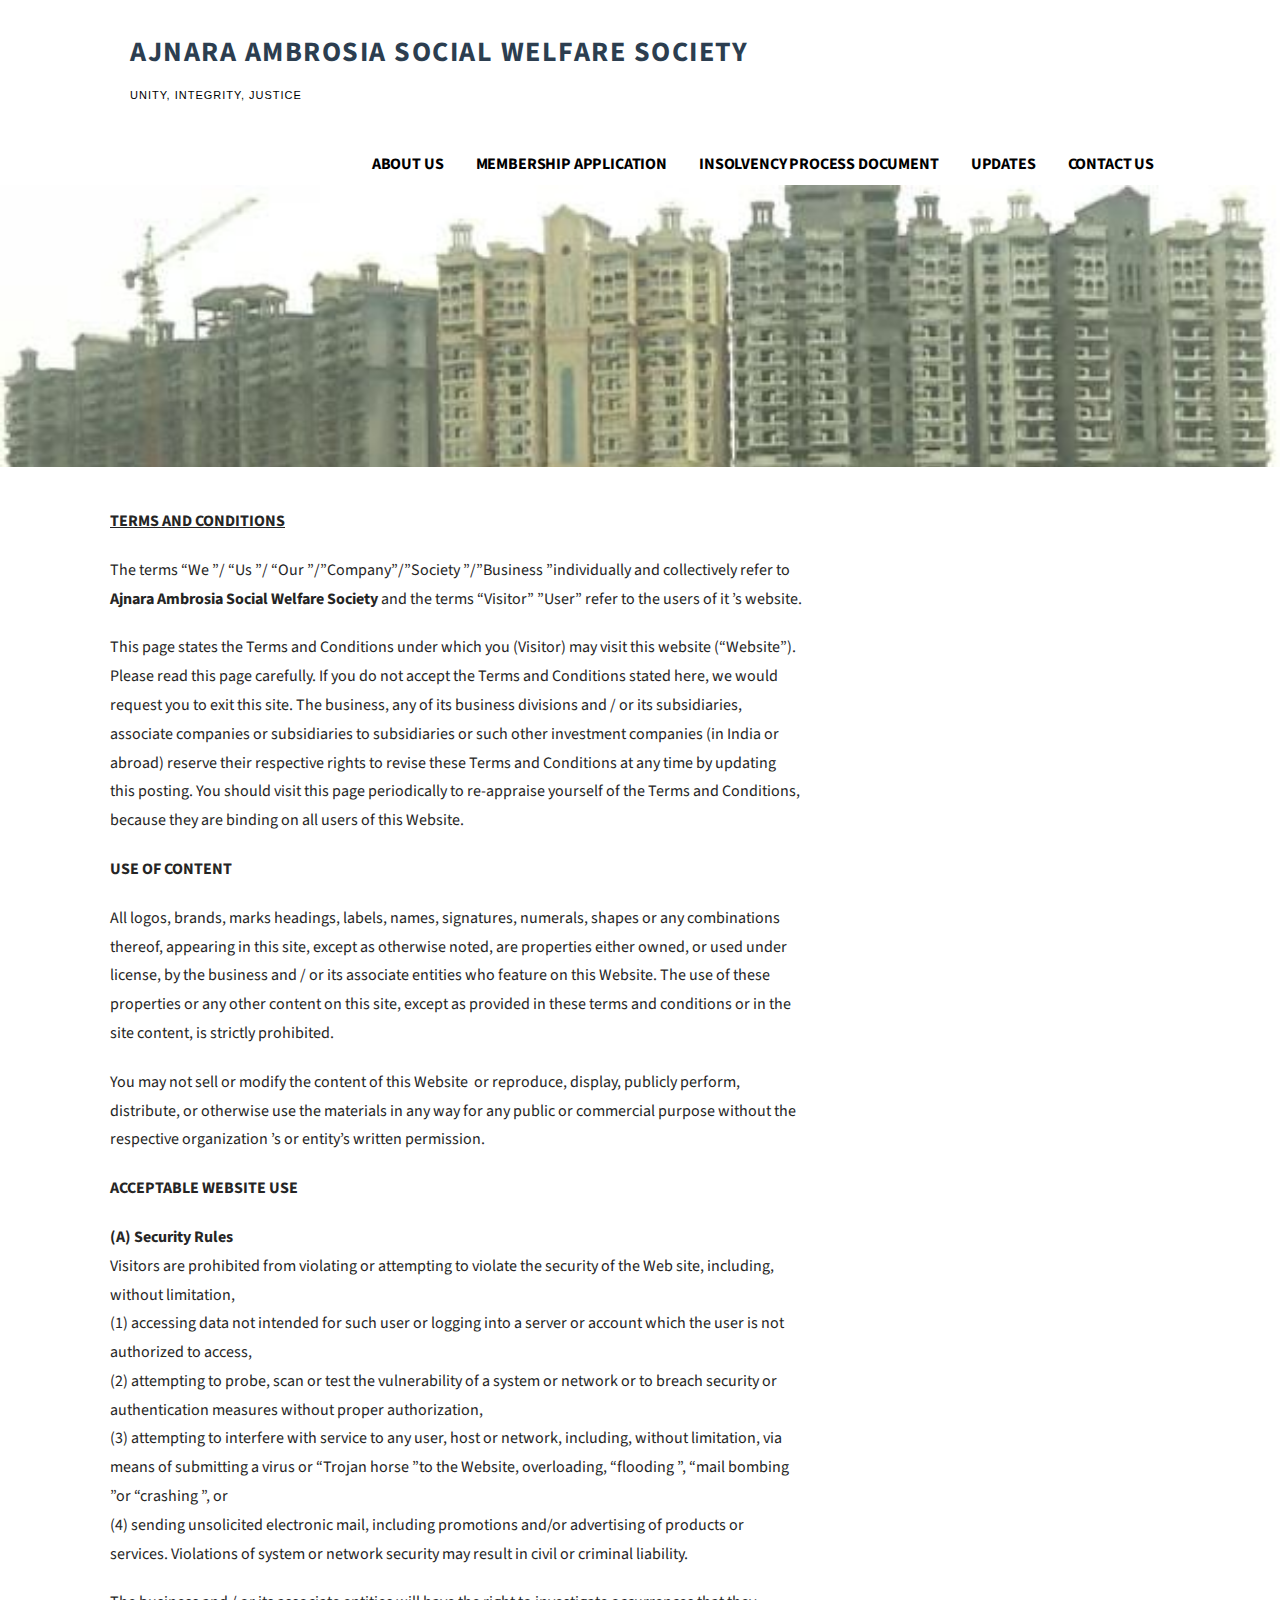
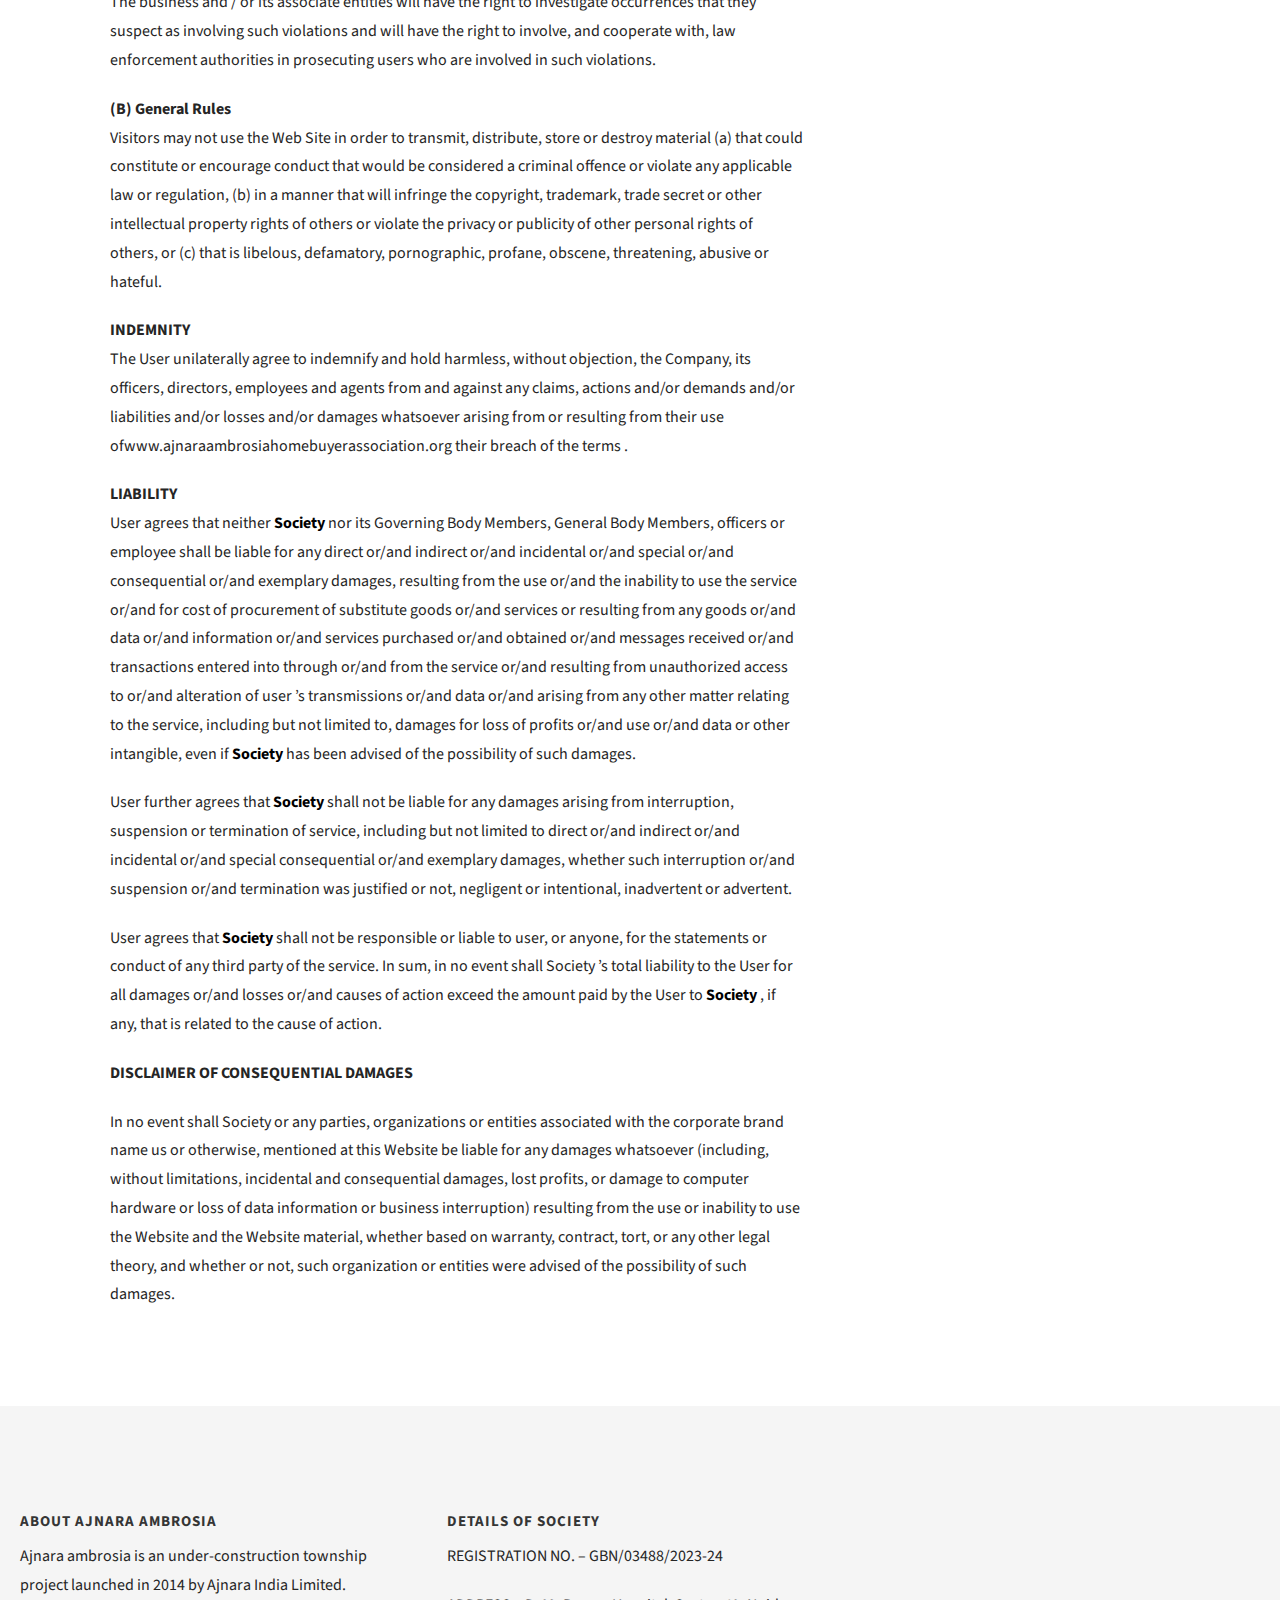
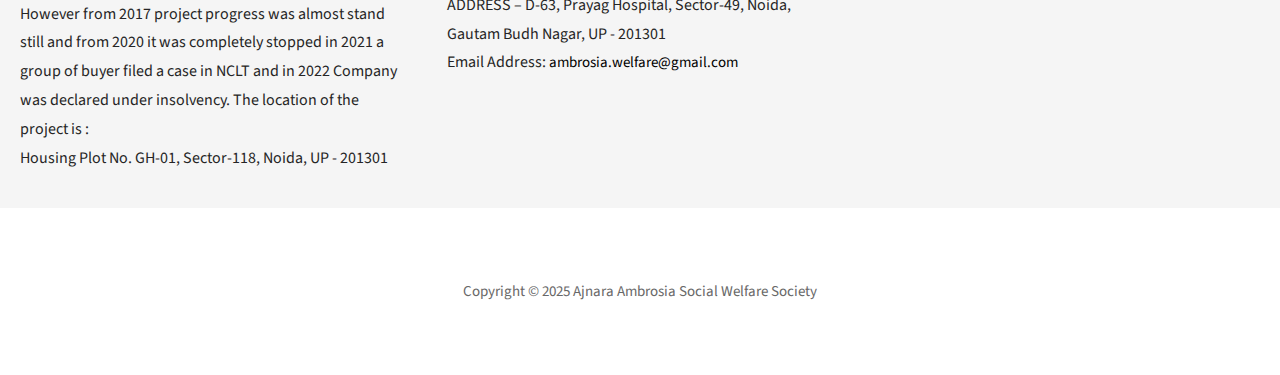
<file: terms-conditions.html>
<html lang="en-GB"><head>

    <meta charset="UTF-8">

    <meta name="viewport" content="width=device-width, initial-scale=1">

    <meta name="csrf-token" content="u4SaTrUCc3wQUili2iJKmXAMULu4yGcuzmYsX37b">

    <link rel="profile" href="http://gmpg.org/xfn/11">

    

    <title>Ajnara Ambrosia Social Welfare Society – UNITY, INTEGRITY, JUSTICE</title>
    <meta name="robots" content="max-image-preview:large">
    <style>img:is([sizes="auto" i], [sizes^="auto," i]) { contain-intrinsic-size: 3000px 1500px }</style>
    <link rel="dns-prefetch" href="//fonts.googleapis.com">
   
    <script type="text/javascript">
        /* <![CDATA[ */
        window._wpemojiSettings = {
            "baseUrl": "https:\/\/s.w.org\/images\/core\/emoji\/15.1.0\/72x72\/",
            "ext": ".png",
            "svgUrl": "https:\/\/s.w.org\/images\/core\/emoji\/15.1.0\/svg\/",
            "svgExt": ".svg",
            "source": {
                "concatemoji": "https:\/\/www.jpscws.com\/wp-includes\/js\/wp-emoji-release.min.js?ver=6.8.1"
            }
        };
        /*! This file is auto-generated */
        ! function(i, n) {
            var o, s, e;

            function c(e) {
                try {
                    var t = {
                        supportTests: e,
                        timestamp: (new Date).valueOf()
                    };
                    sessionStorage.setItem(o, JSON.stringify(t))
                } catch (e) {}
            }

            function p(e, t, n) {
                e.clearRect(0, 0, e.canvas.width, e.canvas.height), e.fillText(t, 0, 0);
                var t = new Uint32Array(e.getImageData(0, 0, e.canvas.width, e.canvas.height).data),
                    r = (e.clearRect(0, 0, e.canvas.width, e.canvas.height), e.fillText(n, 0, 0), new Uint32Array(e
                        .getImageData(0, 0, e.canvas.width, e.canvas.height).data));
                return t.every(function(e, t) {
                    return e === r[t]
                })
            }

            function u(e, t, n) {
                switch (t) {
                    case "flag":
                        return n(e, "\ud83c\udff3\ufe0f\u200d\u26a7\ufe0f", "\ud83c\udff3\ufe0f\u200b\u26a7\ufe0f") ? !1 : !
                            n(e, "\ud83c\uddfa\ud83c\uddf3", "\ud83c\uddfa\u200b\ud83c\uddf3") && !n(e,
                                "\ud83c\udff4\udb40\udc67\udb40\udc62\udb40\udc65\udb40\udc6e\udb40\udc67\udb40\udc7f",
                                "\ud83c\udff4\u200b\udb40\udc67\u200b\udb40\udc62\u200b\udb40\udc65\u200b\udb40\udc6e\u200b\udb40\udc67\u200b\udb40\udc7f"
                                );
                    case "emoji":
                        return !n(e, "\ud83d\udc26\u200d\ud83d\udd25", "\ud83d\udc26\u200b\ud83d\udd25")
                }
                return !1
            }

            function f(e, t, n) {
                var r = "undefined" != typeof WorkerGlobalScope && self instanceof WorkerGlobalScope ? new OffscreenCanvas(
                        300, 150) : i.createElement("canvas"),
                    a = r.getContext("2d", {
                        willReadFrequently: !0
                    }),
                    o = (a.textBaseline = "top", a.font = "600 32px Arial", {});
                return e.forEach(function(e) {
                    o[e] = t(a, e, n)
                }), o
            }

            function t(e) {
                var t = i.createElement("script");
                t.src = e, t.defer = !0, i.head.appendChild(t)
            }
            "undefined" != typeof Promise && (o = "wpEmojiSettingsSupports", s = ["flag", "emoji"], n.supports = {
                everything: !0,
                everythingExceptFlag: !0
            }, e = new Promise(function(e) {
                i.addEventListener("DOMContentLoaded", e, {
                    once: !0
                })
            }), new Promise(function(t) {
                var n = function() {
                    try {
                        var e = JSON.parse(sessionStorage.getItem(o));
                        if ("object" == typeof e && "number" == typeof e.timestamp && (new Date).valueOf() <
                            e.timestamp + 604800 && "object" == typeof e.supportTests) return e.supportTests
                    } catch (e) {}
                    return null
                }();
                if (!n) {
                    if ("undefined" != typeof Worker && "undefined" != typeof OffscreenCanvas && "undefined" !=
                        typeof URL && URL.createObjectURL && "undefined" != typeof Blob) try {
                        var e = "postMessage(" + f.toString() + "(" + [JSON.stringify(s), u.toString(), p
                                .toString()
                            ].join(",") + "));",
                            r = new Blob([e], {
                                type: "text/javascript"
                            }),
                            a = new Worker(URL.createObjectURL(r), {
                                name: "wpTestEmojiSupports"
                            });
                        return void(a.onmessage = function(e) {
                            c(n = e.data), a.terminate(), t(n)
                        })
                    } catch (e) {}
                    c(n = f(s, u, p))
                }
                t(n)
            }).then(function(e) {
                for (var t in e) n.supports[t] = e[t], n.supports.everything = n.supports.everything && n
                    .supports[t], "flag" !== t && (n.supports.everythingExceptFlag = n.supports
                        .everythingExceptFlag && n.supports[t]);
                n.supports.everythingExceptFlag = n.supports.everythingExceptFlag && !n.supports.flag, n
                    .DOMReady = !1, n.readyCallback = function() {
                        n.DOMReady = !0
                    }
            }).then(function() {
                return e
            }).then(function() {
                var e;
                n.supports.everything || (n.readyCallback(), (e = n.source || {}).concatemoji ? t(e
                    .concatemoji) : e.wpemoji && e.twemoji && (t(e.twemoji), t(e.wpemoji)))
            }))
        }((window, document), window._wpemojiSettings);
        /* ]]> */
    </script>
    <link rel="stylesheet" id="codepeople-search-in-place-style-css" href="./assets/css/codepeople_shearch_in_place.min.css" type="text/css" media="all">
    <style id="wp-emoji-styles-inline-css" type="text/css">
        img.wp-smiley,
        img.emoji {
            display: inline !important;
            border: none !important;
            box-shadow: none !important;
            height: 1em !important;
            width: 1em !important;
            margin: 0 0.07em !important;
            vertical-align: -0.1em !important;
            background: none !important;
            padding: 0 !important;
        }
    </style>
    <link rel="stylesheet" id="wp-block-library-css" href="./assets/css/style.min.css" type="text/css" media="all">
    <style id="wp-block-library-theme-inline-css" type="text/css">
        .wp-block-audio :where(figcaption) {
            color: #555;
            font-size: 13px;
            text-align: center
        }

        .is-dark-theme .wp-block-audio :where(figcaption) {
            color: #ffffffa6
        }

        .wp-block-audio {
            margin: 0 0 1em
        }

        .wp-block-code {
            border: 1px solid #ccc;
            border-radius: 4px;
            font-family: Menlo, Consolas, monaco, monospace;
            padding: .8em 1em
        }

        .wp-block-embed :where(figcaption) {
            color: #555;
            font-size: 13px;
            text-align: center
        }

        .is-dark-theme .wp-block-embed :where(figcaption) {
            color: #ffffffa6
        }

        .wp-block-embed {
            margin: 0 0 1em
        }

        .blocks-gallery-caption {
            color: #555;
            font-size: 13px;
            text-align: center
        }

        .is-dark-theme .blocks-gallery-caption {
            color: #ffffffa6
        }

        :root :where(.wp-block-image figcaption) {
            color: #555;
            font-size: 13px;
            text-align: center
        }

        .is-dark-theme :root :where(.wp-block-image figcaption) {
            color: #ffffffa6
        }

        .wp-block-image {
            margin: 0 0 1em
        }

        .wp-block-pullquote {
            border-bottom: 4px solid;
            border-top: 4px solid;
            color: currentColor;
            margin-bottom: 1.75em
        }

        .wp-block-pullquote cite,
        .wp-block-pullquote footer,
        .wp-block-pullquote__citation {
            color: currentColor;
            font-size: .8125em;
            font-style: normal;
            text-transform: uppercase
        }

        .wp-block-quote {
            border-left: .25em solid;
            margin: 0 0 1.75em;
            padding-left: 1em
        }

        .wp-block-quote cite,
        .wp-block-quote footer {
            color: currentColor;
            font-size: .8125em;
            font-style: normal;
            position: relative
        }

        .wp-block-quote:where(.has-text-align-right) {
            border-left: none;
            border-right: .25em solid;
            padding-left: 0;
            padding-right: 1em
        }

        .wp-block-quote:where(.has-text-align-center) {
            border: none;
            padding-left: 0
        }

        .wp-block-quote.is-large,
        .wp-block-quote.is-style-large,
        .wp-block-quote:where(.is-style-plain) {
            border: none
        }

        .wp-block-search .wp-block-search__label {
            font-weight: 700
        }

        .wp-block-search__button {
            border: 1px solid #ccc;
            padding: .375em .625em
        }

        :where(.wp-block-group.has-background) {
            padding: 1.25em 2.375em
        }

        .wp-block-separator.has-css-opacity {
            opacity: .4
        }

        .wp-block-separator {
            border: none;
            border-bottom: 2px solid;
            margin-left: auto;
            margin-right: auto
        }

        .wp-block-separator.has-alpha-channel-opacity {
            opacity: 1
        }

        .wp-block-separator:not(.is-style-wide):not(.is-style-dots) {
            width: 100px
        }

        .wp-block-separator.has-background:not(.is-style-dots) {
            border-bottom: none;
            height: 1px
        }

        .wp-block-separator.has-background:not(.is-style-wide):not(.is-style-dots) {
            height: 2px
        }

        .wp-block-table {
            margin: 0 0 1em
        }

        .wp-block-table td,
        .wp-block-table th {
            word-break: normal
        }

        .wp-block-table :where(figcaption) {
            color: #555;
            font-size: 13px;
            text-align: center
        }

        .is-dark-theme .wp-block-table :where(figcaption) {
            color: #ffffffa6
        }

        .wp-block-video :where(figcaption) {
            color: #555;
            font-size: 13px;
            text-align: center
        }

        .is-dark-theme .wp-block-video :where(figcaption) {
            color: #ffffffa6
        }

        .wp-block-video {
            margin: 0 0 1em
        }

        :root :where(.wp-block-template-part.has-background) {
            margin-bottom: 0;
            margin-top: 0;
            padding: 1.25em 2.375em
        }
    </style>
    <style id="classic-theme-styles-inline-css" type="text/css">
        /*! This file is auto-generated */
        .wp-block-button__link {
            color: #fff;
            background-color: #32373c;
            border-radius: 9999px;
            box-shadow: none;
            text-decoration: none;
            padding: calc(.667em + 2px) calc(1.333em + 2px);
            font-size: 1.125em
        }

        .wp-block-file__button {
            background: #32373c;
            color: #fff;
            text-decoration: none
        }
    </style>
    <style id="pdfemb-pdf-embedder-viewer-style-inline-css" type="text/css">
        .wp-block-pdfemb-pdf-embedder-viewer {
            max-width: none
        }
    </style>
    <style id="global-styles-inline-css" type="text/css">
        :root {
            --wp--preset--aspect-ratio--square: 1;
            --wp--preset--aspect-ratio--4-3: 4/3;
            --wp--preset--aspect-ratio--3-4: 3/4;
            --wp--preset--aspect-ratio--3-2: 3/2;
            --wp--preset--aspect-ratio--2-3: 2/3;
            --wp--preset--aspect-ratio--16-9: 16/9;
            --wp--preset--aspect-ratio--9-16: 9/16;
            --wp--preset--color--black: #000000;
            --wp--preset--color--cyan-bluish-gray: #abb8c3;
            --wp--preset--color--white: #ffffff;
            --wp--preset--color--pale-pink: #f78da7;
            --wp--preset--color--vivid-red: #cf2e2e;
            --wp--preset--color--luminous-vivid-orange: #ff6900;
            --wp--preset--color--luminous-vivid-amber: #fcb900;
            --wp--preset--color--light-green-cyan: #7bdcb5;
            --wp--preset--color--vivid-green-cyan: #00d084;
            --wp--preset--color--pale-cyan-blue: #8ed1fc;
            --wp--preset--color--vivid-cyan-blue: #0693e3;
            --wp--preset--color--vivid-purple: #9b51e0;
            --wp--preset--color--primary: #03263B;
            --wp--preset--color--secondary: #0b3954;
            --wp--preset--color--tertiary: #bddae6;
            --wp--preset--color--quaternary: #ff6663;
            --wp--preset--color--quinary: #ffffff;
            --wp--preset--gradient--vivid-cyan-blue-to-vivid-purple: linear-gradient(135deg, rgba(6, 147, 227, 1) 0%, rgb(155, 81, 224) 100%);
            --wp--preset--gradient--light-green-cyan-to-vivid-green-cyan: linear-gradient(135deg, rgb(122, 220, 180) 0%, rgb(0, 208, 130) 100%);
            --wp--preset--gradient--luminous-vivid-amber-to-luminous-vivid-orange: linear-gradient(135deg, rgba(252, 185, 0, 1) 0%, rgba(255, 105, 0, 1) 100%);
            --wp--preset--gradient--luminous-vivid-orange-to-vivid-red: linear-gradient(135deg, rgba(255, 105, 0, 1) 0%, rgb(207, 46, 46) 100%);
            --wp--preset--gradient--very-light-gray-to-cyan-bluish-gray: linear-gradient(135deg, rgb(238, 238, 238) 0%, rgb(169, 184, 195) 100%);
            --wp--preset--gradient--cool-to-warm-spectrum: linear-gradient(135deg, rgb(74, 234, 220) 0%, rgb(151, 120, 209) 20%, rgb(207, 42, 186) 40%, rgb(238, 44, 130) 60%, rgb(251, 105, 98) 80%, rgb(254, 248, 76) 100%);
            --wp--preset--gradient--blush-light-purple: linear-gradient(135deg, rgb(255, 206, 236) 0%, rgb(152, 150, 240) 100%);
            --wp--preset--gradient--blush-bordeaux: linear-gradient(135deg, rgb(254, 205, 165) 0%, rgb(254, 45, 45) 50%, rgb(107, 0, 62) 100%);
            --wp--preset--gradient--luminous-dusk: linear-gradient(135deg, rgb(255, 203, 112) 0%, rgb(199, 81, 192) 50%, rgb(65, 88, 208) 100%);
            --wp--preset--gradient--pale-ocean: linear-gradient(135deg, rgb(255, 245, 203) 0%, rgb(182, 227, 212) 50%, rgb(51, 167, 181) 100%);
            --wp--preset--gradient--electric-grass: linear-gradient(135deg, rgb(202, 248, 128) 0%, rgb(113, 206, 126) 100%);
            --wp--preset--gradient--midnight: linear-gradient(135deg, rgb(2, 3, 129) 0%, rgb(40, 116, 252) 100%);
            --wp--preset--font-size--small: 13px;
            --wp--preset--font-size--medium: 20px;
            --wp--preset--font-size--large: 36px;
            --wp--preset--font-size--x-large: 42px;
            --wp--preset--spacing--20: 0.44rem;
            --wp--preset--spacing--30: 0.67rem;
            --wp--preset--spacing--40: 1rem;
            --wp--preset--spacing--50: 1.5rem;
            --wp--preset--spacing--60: 2.25rem;
            --wp--preset--spacing--70: 3.38rem;
            --wp--preset--spacing--80: 5.06rem;
            --wp--preset--shadow--natural: 6px 6px 9px rgba(0, 0, 0, 0.2);
            --wp--preset--shadow--deep: 12px 12px 50px rgba(0, 0, 0, 0.4);
            --wp--preset--shadow--sharp: 6px 6px 0px rgba(0, 0, 0, 0.2);
            --wp--preset--shadow--outlined: 6px 6px 0px -3px rgba(255, 255, 255, 1), 6px 6px rgba(0, 0, 0, 1);
            --wp--preset--shadow--crisp: 6px 6px 0px rgba(0, 0, 0, 1);
        }

        :where(.is-layout-flex) {
            gap: 0.5em;
        }

        :where(.is-layout-grid) {
            gap: 0.5em;
        }

        body .is-layout-flex {
            display: flex;
        }

        .is-layout-flex {
            flex-wrap: wrap;
            align-items: center;
        }

        .is-layout-flex> :is(*, div) {
            margin: 0;
        }

        body .is-layout-grid {
            display: grid;
        }

        .is-layout-grid> :is(*, div) {
            margin: 0;
        }

        :where(.wp-block-columns.is-layout-flex) {
            gap: 2em;
        }

        :where(.wp-block-columns.is-layout-grid) {
            gap: 2em;
        }

        :where(.wp-block-post-template.is-layout-flex) {
            gap: 1.25em;
        }

        :where(.wp-block-post-template.is-layout-grid) {
            gap: 1.25em;
        }

        .has-black-color {
            color: var(--wp--preset--color--black) !important;
        }

        .has-cyan-bluish-gray-color {
            color: var(--wp--preset--color--cyan-bluish-gray) !important;
        }

        .has-white-color {
            color: var(--wp--preset--color--white) !important;
        }

        .has-pale-pink-color {
            color: var(--wp--preset--color--pale-pink) !important;
        }

        .has-vivid-red-color {
            color: var(--wp--preset--color--vivid-red) !important;
        }

        .has-luminous-vivid-orange-color {
            color: var(--wp--preset--color--luminous-vivid-orange) !important;
        }

        .has-luminous-vivid-amber-color {
            color: var(--wp--preset--color--luminous-vivid-amber) !important;
        }

        .has-light-green-cyan-color {
            color: var(--wp--preset--color--light-green-cyan) !important;
        }

        .has-vivid-green-cyan-color {
            color: var(--wp--preset--color--vivid-green-cyan) !important;
        }

        .has-pale-cyan-blue-color {
            color: var(--wp--preset--color--pale-cyan-blue) !important;
        }

        .has-vivid-cyan-blue-color {
            color: var(--wp--preset--color--vivid-cyan-blue) !important;
        }

        .has-vivid-purple-color {
            color: var(--wp--preset--color--vivid-purple) !important;
        }

        .has-black-background-color {
            background-color: var(--wp--preset--color--black) !important;
        }

        .has-cyan-bluish-gray-background-color {
            background-color: var(--wp--preset--color--cyan-bluish-gray) !important;
        }

        .has-white-background-color {
            background-color: var(--wp--preset--color--white) !important;
        }

        .has-pale-pink-background-color {
            background-color: var(--wp--preset--color--pale-pink) !important;
        }

        .has-vivid-red-background-color {
            background-color: var(--wp--preset--color--vivid-red) !important;
        }

        .has-luminous-vivid-orange-background-color {
            background-color: var(--wp--preset--color--luminous-vivid-orange) !important;
        }

        .has-luminous-vivid-amber-background-color {
            background-color: var(--wp--preset--color--luminous-vivid-amber) !important;
        }

        .has-light-green-cyan-background-color {
            background-color: var(--wp--preset--color--light-green-cyan) !important;
        }

        .has-vivid-green-cyan-background-color {
            background-color: var(--wp--preset--color--vivid-green-cyan) !important;
        }

        .has-pale-cyan-blue-background-color {
            background-color: var(--wp--preset--color--pale-cyan-blue) !important;
        }

        .has-vivid-cyan-blue-background-color {
            background-color: var(--wp--preset--color--vivid-cyan-blue) !important;
        }

        .has-vivid-purple-background-color {
            background-color: var(--wp--preset--color--vivid-purple) !important;
        }

        .has-black-border-color {
            border-color: var(--wp--preset--color--black) !important;
        }

        .has-cyan-bluish-gray-border-color {
            border-color: var(--wp--preset--color--cyan-bluish-gray) !important;
        }

        .has-white-border-color {
            border-color: var(--wp--preset--color--white) !important;
        }

        .has-pale-pink-border-color {
            border-color: var(--wp--preset--color--pale-pink) !important;
        }

        .has-vivid-red-border-color {
            border-color: var(--wp--preset--color--vivid-red) !important;
        }

        .has-luminous-vivid-orange-border-color {
            border-color: var(--wp--preset--color--luminous-vivid-orange) !important;
        }

        .has-luminous-vivid-amber-border-color {
            border-color: var(--wp--preset--color--luminous-vivid-amber) !important;
        }

        .has-light-green-cyan-border-color {
            border-color: var(--wp--preset--color--light-green-cyan) !important;
        }

        .has-vivid-green-cyan-border-color {
            border-color: var(--wp--preset--color--vivid-green-cyan) !important;
        }

        .has-pale-cyan-blue-border-color {
            border-color: var(--wp--preset--color--pale-cyan-blue) !important;
        }

        .has-vivid-cyan-blue-border-color {
            border-color: var(--wp--preset--color--vivid-cyan-blue) !important;
        }

        .has-vivid-purple-border-color {
            border-color: var(--wp--preset--color--vivid-purple) !important;
        }

        .has-vivid-cyan-blue-to-vivid-purple-gradient-background {
            background: var(--wp--preset--gradient--vivid-cyan-blue-to-vivid-purple) !important;
        }

        .has-light-green-cyan-to-vivid-green-cyan-gradient-background {
            background: var(--wp--preset--gradient--light-green-cyan-to-vivid-green-cyan) !important;
        }

        .has-luminous-vivid-amber-to-luminous-vivid-orange-gradient-background {
            background: var(--wp--preset--gradient--luminous-vivid-amber-to-luminous-vivid-orange) !important;
        }

        .has-luminous-vivid-orange-to-vivid-red-gradient-background {
            background: var(--wp--preset--gradient--luminous-vivid-orange-to-vivid-red) !important;
        }

        .has-very-light-gray-to-cyan-bluish-gray-gradient-background {
            background: var(--wp--preset--gradient--very-light-gray-to-cyan-bluish-gray) !important;
        }

        .has-cool-to-warm-spectrum-gradient-background {
            background: var(--wp--preset--gradient--cool-to-warm-spectrum) !important;
        }

        .has-blush-light-purple-gradient-background {
            background: var(--wp--preset--gradient--blush-light-purple) !important;
        }

        .has-blush-bordeaux-gradient-background {
            background: var(--wp--preset--gradient--blush-bordeaux) !important;
        }

        .has-luminous-dusk-gradient-background {
            background: var(--wp--preset--gradient--luminous-dusk) !important;
        }

        .has-pale-ocean-gradient-background {
            background: var(--wp--preset--gradient--pale-ocean) !important;
        }

        .has-electric-grass-gradient-background {
            background: var(--wp--preset--gradient--electric-grass) !important;
        }

        .has-midnight-gradient-background {
            background: var(--wp--preset--gradient--midnight) !important;
        }

        .has-small-font-size {
            font-size: var(--wp--preset--font-size--small) !important;
        }

        .has-medium-font-size {
            font-size: var(--wp--preset--font-size--medium) !important;
        }

        .has-large-font-size {
            font-size: var(--wp--preset--font-size--large) !important;
        }

        .has-x-large-font-size {
            font-size: var(--wp--preset--font-size--x-large) !important;
        }

        :where(.wp-block-post-template.is-layout-flex) {
            gap: 1.25em;
        }

        :where(.wp-block-post-template.is-layout-grid) {
            gap: 1.25em;
        }

        :where(.wp-block-columns.is-layout-flex) {
            gap: 2em;
        }

        :where(.wp-block-columns.is-layout-grid) {
            gap: 2em;
        }

        :root :where(.wp-block-pullquote) {
            font-size: 1.5em;
            line-height: 1.6;
        }
    </style>
    <link rel="stylesheet" id="wordpress-file-upload-style-css" href="./assets/css/wordpress_file_upload_style.css" type="text/css" media="all">
    <link rel="stylesheet" id="wordpress-file-upload-style-safe-css" href="./assets/css/wordpress_file_upload_style_safe.css" type="text/css" media="all">
    <link rel="stylesheet" id="wordpress-file-upload-adminbar-style-css" href="./assets/css/wordpress_file_upload_adminbarstyle.css" type="text/css" media="all">
    <link rel="stylesheet" id="jquery-ui-css-css" href="./assets/css/jquery-ui.min.css" type="text/css" media="all">
    <link rel="stylesheet" id="jquery-ui-timepicker-addon-css-css" href="./assets/css/jquery-ui-timepicker-addon.min.css" type="text/css" media="all">
    <link rel="stylesheet" id="wppopups-base-css" href="./assets/css/wppopups-base.css" type="text/css" media="all">
    <link rel="stylesheet" id="ascension-css" href="./assets/css/style.css" type="text/css" media="all">
    <style id="ascension-inline-css" type="text/css">
        .hero {
            background-image: url('./assets/images/ambrosia.jpeg');
        }

        .site-title a,
        .site-title a:visited {
            color: #000;
        }

        .site-title a:hover,
        .site-title a:visited:hover {
            color: #000;
        }

        .site-description {
            color: #000;
        }

        .hero,
        .hero .widget h1,
        .hero .widget h2,
        .hero .widget h3,
        .hero .widget h4,
        .hero .widget h5,
        .hero .widget h6,
        .hero .widget p,
        .hero .widget blockquote,
        .hero .widget cite,
        .hero .widget table,
        .hero .widget ul,
        .hero .widget ol,
        .hero .widget li,
        .hero .widget dd,
        .hero .widget dt,
        .hero .widget address,
        .hero .widget code,
        .hero .widget pre,
        .hero .widget .widget-title,
        .hero .page-header h1 {
            color: #000;
        }

        .main-navigation ul li a,
        .main-navigation ul li a:visited,
        .main-navigation ul li a:hover,
        .main-navigation ul li a:focus,
        .main-navigation ul li a:visited:hover {
            color: #000;
        }

        .main-navigation .sub-menu .menu-item-has-children>a::after {
            border-right-color: #000;
            border-left-color: #000;
        }

        .menu-toggle div {
            background-color: #000;
        }

        .main-navigation ul li a:hover,
        .main-navigation ul li a:focus {
            color: #000;
        }

        h1,
        h2,
        h3,
        h4,
        h5,
        h6,
        label,
        legend,
        table th,
        dl dt,
        .entry-title,
        .entry-title a,
        .entry-title a:visited,
        .widget-title {
            color: #353535;
        }

        .entry-title a:hover,
        .entry-title a:visited:hover,
        .entry-title a:focus,
        .entry-title a:visited:focus,
        .entry-title a:active,
        .entry-title a:visited:active {
            color: rgba(53, 53, 53, 0.8);
        }

        body,input,select,textarea,input[type="text"]:focus,
        input[type="email"]:focus,
        input[type="url"]:focus,
        input[type="password"]:focus,
        input[type="search"]:focus,
        input[type="number"]:focus,
        input[type="tel"]:focus,
        input[type="range"]:focus,
        input[type="date"]:focus,
        input[type="month"]:focus,
        input[type="week"]:focus,
        input[type="time"]:focus,
        input[type="datetime"]:focus,
        input[type="datetime-local"]:focus,
        input[type="color"]:focus,
        textarea:focus,
        .navigation.pagination .paging-nav-text {
            color: #252525;
        }

        hr {
            background-color: rgba(37, 37, 37, 0.1);

            border-color:rgba(37, 37, 37, 0.1);}input[type="text"], input[type="email"], input[type="url"], input[type="password"], input[type="search"], input[type="number"], input[type="tel"], input[type="range"], input[type="date"], input[type="month"], input[type="week"], input[type="time"], input[type="datetime"], input[type="datetime-local"], input[type="color"], textarea, .select2-container .select2-choice {
                    color:rgba(37, 37, 37, 0.5); border-color:rgba(37, 37, 37, 0.1);
                }

                select, fieldset, blockquote, pre, code, abbr, acronym, .hentry table th, .hentry table td {
                    border-color:rgba(37, 37, 37, 0.1);
                }

                .hentry table tr:hover td {
                    background-color:rgba(37, 37, 37, 0.05);
                }

                blockquote, .entry-meta, .entry-footer, .comment-meta .says, .logged-in-as, .wp-block-coblocks-author__heading {
                    color:#686868;
                }

                .site-footer .widget-title, .site-footer h1, .site-footer h2, .site-footer h3, .site-footer h4, .site-footer h5, .site-footer h6 {
                    color:#353535;
                }

                .site-footer .widget, .site-footer .widget form label {
                    color:#252525;
                }

                .footer-menu ul li a, .footer-menu ul li a:visited {
                    color:#686868;
                }

                .site-info-wrapper .social-menu a {
                    background-color:#686868;
                }

                .footer-menu ul li a:hover, .footer-menu ul li a:visited:hover {
                    color:rgba(104, 104, 104, 0.8);
                }

                .site-info-wrapper .site-info-text {
                    color:#686868;
                }

                a, a:visited, .entry-title a:hover, .entry-title a:visited:hover {
                    color:#000;
                }

                .navigation.pagination .nav-links .page-numbers.current, .social-menu a:hover {
                    background-color:#000;
                }

                a:hover, a:visited:hover, a:focus, a:visited:focus, a:active, a:visited:active {
                    color:#000;
                }

                .comment-list li.bypostauthor {
                    border-color:rgba(6, 94, 32, 0.2);
                }

                button,a.button,a.button:visited,input[type="button"], input[type="reset"], input[type="submit"], .wp-block-button__link, .site-info-wrapper .social-menu a:hover{background-color:#000;border-color:#000;}button:hover,button:active,button:focus,a.button:hover,a.button:active,a.button:focus,a.button:visited:hover,a.button:visited:active,a.button:visited:focus,input[type="button"]:hover, input[type="button"]:active, input[type="button"]:focus, input[type="reset"]:hover, input[type="reset"]:active, input[type="reset"]:focus, input[type="submit"]:hover, input[type="submit"]:active, input[type="submit"]:focus {
                    background-color:#000; border-color:#000;
                }

                button,button:hover,button:active,button:focus,a.button,a.button:hover,a.button:active,a.button:focus,a.button:visited,a.button:visited:hover,a.button:visited:active,a.button:visited:focus,input[type="button"], input[type="button"]:hover, input[type="button"]:active, input[type="button"]:focus, input[type="reset"], input[type="reset"]:hover, input[type="reset"]:active, input[type="reset"]:focus, input[type="submit"], input[type="submit"]:hover, input[type="submit"]:active, input[type="submit"]:focus, .wp-block-button__link {
                    color:#ffffff;
                }

                body {
                    background-color:#ffffff;
                }

                .navigation.pagination .nav-links .page-numbers.current {
                    color:#ffffff;
                }

                .hero {
                    background-color:#ffffff;
                }

                .hero {
                    -webkit-box-shadow:inset 0 0 0 9999em; -moz-box-shadow:inset 0 0 0 9999em; box-shadow:inset 0 0 0 9999em; color:rgba(255, 255, 255, 0.00);
                }

                .main-navigation-container, .main-navigation.open, .main-navigation ul ul, .main-navigation .sub-menu {
                    background-color:#ffffff;
                }

                .site-header {
                    background-color:#ffffff;
                }

                .site-footer {
                    background-color:#f5f5f5;
                }

                .site-info-wrapper {
                    background-color:#ffffff;
                }

                .site-info-wrapper .social-menu a, .site-info-wrapper .social-menu a:visited, .site-info-wrapper .social-menu a:hover, .site-info-wrapper .social-menu a:visited:hover {
                    color:#ffffff;
                }

                .has-primary-color {
                    color:#03263B;
                }

                .has-primary-background-color {
                    background-color:#03263B;
                }

                .has-secondary-color {
                    color:#0b3954;
                }

                .has-secondary-background-color {
                    background-color:#0b3954;
                }

                .has-tertiary-color {
                    color:#bddae6;
                }

                .has-tertiary-background-color {
                    background-color:#bddae6;
                }

                .has-quaternary-color {
                    color:#ff6663;
                }

                .has-quaternary-background-color {
                    background-color:#ff6663;
                }

                .has-quinary-color {
                    color:#ffffff;
                }

                .has-quinary-background-color {
                    background-color:#ffffff;
                }
    </style>
    <link rel="stylesheet" id="wp-members-css" href="./assets/css/generic-no-float.min.css" type="text/css" media="all">
    <link rel="stylesheet" id="ascension-fonts-css" href="https://fonts.googleapis.com/css?family=Source+Sans+Pro%3A300%2C400%2C700&amp;subset=latin&amp;ver=1.8.9" type="text/css" media="all">
    <style id="ascension-fonts-inline-css" type="text/css">
        .site-title {
            font-family: "Source Sans Pro", sans-serif;
        }

        .main-navigation ul li a,
        .main-navigation ul li a:visited,button,a.button,a.fl-button,input[type="button"],
        input[type="reset"],
        input[type="submit"] {
            font-family: "Source Sans Pro", sans-serif;
        }

        h1,
        h2,
        h3,
        h4,
        h5,
        h6,
        label,
        legend,
        table th,
        dl dt,
        .entry-title,
        .widget-title {
            font-family: "Source Sans Pro", sans-serif;
        }

        body,
        p,
        ol li,
        ul li,
        dl dd,
        .fl-callout-text {
            font-family: "Source Sans Pro", sans-serif;
        }

        blockquote,
        .entry-meta,
        .entry-footer,
        .comment-list li .comment-meta .says,
        .comment-list li .comment-metadata,
        .comment-reply-link,
        #respond .logged-in-as {
            font-family: "Source Sans Pro", sans-serif;
        }
    </style>
    <script type="text/javascript" src="./assets/js/jquery.min.js" id="jquery-core-js"></script>
    <script type="text/javascript" src="./assets/js/jquery-migrate.min.js" id="jquery-migrate-js"></script>
    <script type="text/javascript" id="codepeople-search-in-place-js-extra">
        /* <![CDATA[ */
        var codepeople_search_in_place = {
            "screen_reader_alert": "Search results pop-up.",
            "screen_reader_alert_instructions": "Press the Tab key to navigate through the search results.",
            "screen_reader_alert_result_single": "result",
            "screen_reader_alert_result_multiple": "results",
            "own_only": "0",
            "result_number": "10",
            "more": "More Results",
            "empty": "0 results",
            "char_number": "3",
            "root": "Ly93d3cuanBzY3dzLmNvbS93cC1hZG1pbi8=",
            "home": "https:\/\/www.jpscws.com",
            "summary_length": "20",
            "operator": "or",
            "highlight_resulting_page": "1",
            "lang": "en",
            "highlight_colors": ["#B5DCE1", "#F4E0E9", "#D7E0B1", "#F4D9D0", "#D6CDC8", "#F4E3C9", "#CFDAF0",
                "#F4EFEC"],
            "areas": ["div.hentry", "#content", "#main", "div.content", "#middle", "#container", "#wrapper", "article",
                ".elementor", "body"
            ]
        };
        /* ]]> */
    </script>
    <script type="text/javascript" src="./assets/js/codepeople_shearch_in_place.min.js" id="codepeople-search-in-place-js"></script>
    <!--[if lt IE 8]>
<script type="text/javascript" src="https://www.jpscws.com/wp-includes/js/json2.min.js?ver=2015-05-03" id="json2-js">
</script>
<![endif]-->
    <script type="text/javascript" src="./assets/js/wordpress_file_upload_functions.js" id="wordpress_file_upload_script-js"></script>
    <script type="text/javascript" src="./assets/js/core.min.js" id="jquery-ui-core-js"></script>
    <script type="text/javascript" src="./assets/js/datepicker.min.js" id="jquery-ui-datepicker-js"></script>
    <script type="text/javascript" id="jquery-ui-datepicker-js-after">
        /* <![CDATA[ */
        jQuery(function(jQuery) {
            jQuery.datepicker.setDefaults({
                "closeText": "Close",
                "currentText": "Today",
                "monthNames": ["January", "February", "March", "April", "May", "June", "July", "August",
                    "September", "October", "November", "December"
                ],
                "monthNamesShort": ["Jan", "Feb", "Mar", "Apr", "May", "Jun", "Jul", "Aug", "Sep", "Oct",
                    "Nov", "Dec"
                ],
                "nextText": "Next",
                "prevText": "Previous",
                "dayNames": ["Sunday", "Monday", "Tuesday", "Wednesday", "Thursday", "Friday", "Saturday"],
                "dayNamesShort": ["Sun", "Mon", "Tue", "Wed", "Thu", "Fri", "Sat"],
                "dayNamesMin": ["S", "M", "T", "W", "T", "F", "S"],
                "dateFormat": "d MM yy",
                "firstDay": 1,
                "isRTL": false
            });
        });
        /* ]]> */
    </script>
    <script type="text/javascript" src="./assets/js/jquery-ui-timepicker-addon.min.js" id="jquery-ui-timepicker-addon-js-js"></script>
    
    
    
    
    
    
    <script data-ad-client="ca-pub-5641912544232433" async="" src="./assets/js/adsbygoogle.js"></script>
    <!-- Global site tag (gtag.js) - Google Analytics -->
    
    <script>
        // window.dataLayer = window.dataLayer || [];

        // function gtag() {
        //     dataLayer.push(arguments);
        // }
        // gtag('js', new Date());

        // gtag('config', 'G-4Z8ZTSSCBM');
    </script>
    <style>
        .search-in-place {
            background-color: #F9F9F9;
        }

        .search-in-place {
            border: 1px solid #DDDDDD;
        }

        .search-in-place .item {
            border-bottom: 1px solid #DDDDDD;
        }

        .search-in-place .label {
            color: #333333;
        }

        .search-in-place .label {
            text-shadow: 0 1px 0 #FFFFFF;
        }

        .search-in-place .label {
            background: #ECECEC;
            background: -moz-linear-gradient(top, #F9F9F9 0%, #ECECEC 100%);
            background: -webkit-gradient(linear, left top, left bottom, color-stop(0%, #F9F9F9), color-stop(100%, #ECECEC));
            background: -webkit-linear-gradient(top, #F9F9F9 0%, #ECECEC 100%);
            background: -o-linear-gradient(top, #F9F9F9 0%, #ECECEC 100%);
            background: -ms-linear-gradient(top, #F9F9F9 0%, #ECECEC 100%);
            background: linear-gradient(to bottom, #F9F9F9 0%, #ECECEC 100%);
            filter: progid:DXImageTransform.Microsoft.gradient(startColorstr='#F9F9F9', endColorstr='#ECECEC', GradientType=0);
        }

        .search-in-place .item.active {
            background-color: #FFFFFF;
        }
    </style>
    <style type="text/css">
        .site-title a,
        .site-title a:visited {
            color: 065e20;
        }
    </style>
    <script>
        document.addEventListener("DOMContentLoaded", function() {
            // Title Case
            document.querySelectorAll('.title-case input').forEach(function(input) {
                input.addEventListener('input', function() {
                    this.value = this.value.toLowerCase().replace(/\b\w/g, function(char) {
                        return char.toUpperCase();
                    });
                });
            });

            // Upper Case
            document.querySelectorAll('.upper-case input').forEach(function(input) {
                input.addEventListener('input', function() {
                    this.value = this.value.toUpperCase();
                });
            });

            // Lower Case
            document.querySelectorAll('.lower-case input').forEach(function(input) {
                input.addEventListener('input', function() {
                    this.value = this.value.toLowerCase();
                });
            });

            // Alphanumeric in Capital
            document.querySelectorAll('.alphanumeric-capital input').forEach(function(input) {
                input.addEventListener('input', function() {
                    this.value = this.value.replace(/[^A-Z0-9@-_.#&]/g, '').toUpperCase();
                });
            });

            // Alphanumeric in Small
            document.querySelectorAll('.alphanumeric-small input').forEach(function(input) {
                input.addEventListener('input', function() {
                    this.value = this.value.replace(/[^a-z0-9@-_.#&]/g, '').toLowerCase();
                });
            });
        });
    </script>
    <link rel="icon" href="./assets/images/logo.jpg" sizes="32x32">
    
    
    <style type="text/css" id="wp-custom-css">
        /**Hide Site Title**/
        .page-title {
            display: none;
        }


        /**Form Background Color**/

        div#wpforms-367 {
            background-color: rgb(240, 255, 204);
            padding: 40px;
            border-radius: 5px;
            !important
        }

        /** WPFORMS WPFORMSLABEL **/
        .wpforms-form label {
            color: rgb(67, 124, 23) !important;
        }

        /** WPFORMS Input Textarea **/
        .wpforms-form input,
        .wpforms-form textarea {
            background-color: rgba(255, 255, 255, 0.39) !important;
        }

        /** WPFORMS BUTTONCOLOR **/
        .wpforms-form button {
            background-color: rgb(182, 182, 180) !important;
            border-color: rgb(67, 124, 23) !important;
        }

        /** WPFORMS SUBMITBUTTON **/
        button.wpforms-submit {
            color: #FFFFFF !important;
            background-color: rgb(242, 163, 8) !important;
        }

        /** WPFORMS SUBMITBUTTON Hover **/
        button.wpforms-submit:hover {
            color: rgb(255, 255, 255) !important;
            background-color: rgb(8, 168, 191) !important;
        }

        /**Form Border**/
        div#wpforms-367 {
            border-color: rgb(65, 56, 67) !important;
        }

        div#wpforms-367 {
            border-width: 1000px !important;
        }

        /**Form Background Color**/

        div#wpforms-729 {
            background-color: rgb(240, 255, 204);
            padding: 40px;
            border-radius: 5px;
            !important
        }

        /** WPFORMS WPFORMSLABEL **/
        .wpforms-form label {
            color: rgb(67, 124, 23) !important;
        }

        /** WPFORMS Input Textarea **/
        .wpforms-form input,
        .wpforms-form textarea {
            background-color: rgba(255, 255, 255, 0.39) !important;
        }

        /** WPFORMS BUTTONCOLOR **/
        .wpforms-form button {
            background-color: rgb(182, 182, 180) !important;
            border-color: rgb(67, 124, 23) !important;
        }

        /** WPFORMS SUBMITBUTTON **/
        button.wpforms-submit {
            color: #FFFFFF !important;
            background-color: rgb(242, 163, 8) !important;
        }

        /** WPFORMS SUBMITBUTTON Hover **/
        button.wpforms-submit:hover {
            color: rgb(255, 255, 255) !important;
            background-color: rgb(8, 168, 191) !important;
        }

        /**Form Border**/
        div#wpforms-367 {
            border-color: rgb(65, 56, 67) !important;
        }

        div#wpforms-367 {
            border-width: 1000px !important;
        }

        /**Form Background Color**/
        div#wpforms-262 {
            background-color: rgb(240, 255, 204);
            padding: 40px;
            border-radius: 5px;
            !important
        }

        /** WPFORMS WPFORMSLABEL **/
        .wpforms-form label {
            color: rgb(67, 124, 23) !important;
        }

        /** WPFORMS Input Textarea **/
        .wpforms-form input,
        .wpforms-form textarea {
            background-color: rgba(255, 255, 255, 0.39) !important;
        }

        /** WPFORMS BUTTONCOLOR **/
        .wpforms-form button {
            background-color: rgb(182, 182, 180) !important;
            border-color: rgb(67, 124, 23) !important;
        }

        /** WPFORMS SUBMITBUTTON **/
        button.wpforms-submit {
            color: #FFFFFF !important;
            background-color: rgb(242, 163, 8) !important;
        }

        /** WPFORMS SUBMITBUTTON Hover **/
        button.wpforms-submit:hover {
            color: rgb(255, 255, 255) !important;
            background-color: rgb(8, 168, 191) !important;
        }

        /**Form Border**/
        div#wpforms-262 {
            border-color: rgb(65, 56, 67) !important;
        }

        div#wpforms-262 {
            border-width: 1000px !important;
        }

        /**WPMembersRegistrationForm Background Color**/
        div#wpmem_reg {
            background-color: rgb(240, 255, 204);
            padding: 40px;
            border-radius: 5px;
            !important
        }

        /**Form Border**/
        div#wpmem_reg {
            border-color: rgb(65, 56, 67) !important;
        }

        div#wpmem_reg {
            border-width: 1000px !important;
        }

        /**WPMembersLoginForm Background Color**/
        div#wpmem_login {
            background-color: rgb(240, 255, 204);
            padding: 40px;
            border-radius: 5px;
            !important
        }

        /**Form Border**/
        div#wpmem_login {
            border-color: rgb(65, 56, 67) !important;
        }

        div#wpmem_login {
            border-width: 1000px !important;
        }

        header#masthead {
            padding: 0;
        }

        .hero-inner {
            padding: 11% 50px !important;
        }

        /* Optional: Just to ensure the initial appearance */
        .wpforms-field input[type="text"],
        /* .wpforms-field input[type="email"], */
        .wpforms-field input[type="url"],
        .wpforms-field input[type="tel"],
        .wpforms-field textarea {
            text-transform: capitalize;
        }
    </style>

<meta http-equiv="origin-trial" content="[base64]"><meta http-equiv="origin-trial" content="Amm8/NmvvQfhwCib6I7ZsmUxiSCfOxWxHayJwyU1r3gRIItzr7bNQid6O8ZYaE1GSQTa69WwhPC9flq/oYkRBwsAAACCeyJvcmlnaW4iOiJodHRwczovL2dvb2dsZXN5bmRpY2F0aW9uLmNvbTo0NDMiLCJmZWF0dXJlIjoiV2ViVmlld1hSZXF1ZXN0ZWRXaXRoRGVwcmVjYXRpb24iLCJleHBpcnkiOjE3NTgwNjcxOTksImlzU3ViZG9tYWluIjp0cnVlfQ=="><meta http-equiv="origin-trial" content="A9wSqI5i0iwGdf6L1CERNdmsTPgVu44ewj8QxTBYgsv1LCPUVF7YmWOvTappqB1139jAymxUW/[base64]"><meta http-equiv="origin-trial" content="[base64]"><script src="https://www.jpscws.com/wp-includes/js/wp-emoji-release.min.js?ver=6.8.1" defer=""></script></head>
<body class="wp-singular page-template-default page page-id-904 wp-custom-logo wp-theme-primer wp-child-theme-ascension locale-en-gb custom-header-image layout-two-column-default no-max-width">

    <div id="page" class="hfeed site">

        <a class="skip-link screen-reader-text" href="#content">Skip to content</a>



        <header id="masthead" class="site-header" role="banner">


            <div class="site-header-wrapper">


                <div class="site-title-wrapper">
                  
                    
 
                    <div class="site-title" style="text-transform: uppercase; font-size: 28px; font-weight: 800; color: #2c3e50; letter-spacing: 1.5px; text-align: center; margin: 20px 0;">
  <a href="index.html" rel="home" style="text-decoration: none; color: inherit;">
    
   
    Ajnara Ambrosia Social Welfare Society</a>
</div>
                    <div class="site-description">UNITY, INTEGRITY, JUSTICE</div>
                </div><!-- .site-title-wrapper -->

                <div class="main-navigation-container">


                    <div class="menu-toggle" id="menu-toggle" role="button" tabindex="0">
                        <div></div>
                        <div></div>
                        <div></div>
                    </div><!-- #menu-toggle -->


                    <nav id="site-navigation" class="main-navigation">

                        <div class="menu-main-menu-container">
                            <ul id="menu-main-menu" class="menu">
                                <li id="menu-item-896" class="menu-item menu-item-type-post_type menu-item-object-page menu-item-home current-menu-item page_item page-item-891 current_page_item menu-item-has-children menu-item-896">
                                    <a href="#" aria-current="page">ABOUT US</a>
                                    <span class="expand" role="button" tabindex="0"></span>

                                    <ul class="sub-menu">
                                        
                                        <li id="menu-item-411" class="menu-item menu-item-type-post_type menu-item-object-page menu-item-411">
                                            <a href="faqs.html">FAQs</a></li>
                                        <li id="menu-item-813" class="menu-item menu-item-type-post_type menu-item-object-page menu-item-813">
                                            <a href="updates-section.html">Project Update</a></li>
                                    </ul>
                                </li>
                                <li id="menu-item-901" class="menu-item menu-item-type-post_type menu-item-object-page menu-item-has-children menu-item-901">
                                    <a href="#">MEMBERSHIP APPLICATION</a>
                                    <span class="expand" role="button" tabindex="0"></span>

                                    <ul class="sub-menu">
                                        <li id="menu-item-241" class="menu-item menu-item-type-custom menu-item-object-custom menu-item-241">
                                            <a href="eligibility.html">ELIGIBILITY</a></li>
                                        <li id="menu-item-693" class="menu-item menu-item-type-post_type menu-item-object-page menu-item-693">
                                            <a href="eligibility-application.html">FILL
                                                ONLINE APPLICATION</a></li>
                                    </ul>
                                </li>
                                <li id="menu-item-95" class="menu-item menu-item-type-post_type menu-item-object-page menu-item-has-children menu-item-95">
                                    
                                    

                                    
                                </li>
                               <li id="menu-item-1533" class="menu-item menu-item-type-custom menu-item-object-custom menu-item-has-children menu-item-1533">
                                <a href="#">INSOLVENCY PROCESS DOCUMENT</a>
                                <span class="expand" role="button" tabindex="0"></span>

                                <ul class="sub-menu">
                                    <li id="menu-item-1534" class="menu-item menu-item-type-custom menu-item-object-custom menu-item-1534">
                                        <a target="_blank" href="https://www.ajnaraindiacirp.in">IRP Website</a>
                                    </li>
                                    <li id="menu-item-1535" class="menu-item menu-item-type-custom menu-item-object-custom menu-item-1535">
                                        <a target="_blank" href="https://ajnaraindiacirp.in/category/court-orders-applications">Documents</a>
                                    </li>
                                </ul>
                            </li>
                                                            <li id="menu-item-1533" class="menu-item menu-item-type-custom menu-item-object-custom menu-item-1533"><a target="_blank" href="updates-section.html"> UPDATES</a></li>
                                <li id="menu-item-912" class="menu-item menu-item-type-post_type menu-item-object-page menu-item-912"><a href="contact-us.html">CONTACT US</a></li>
                            </ul>
                        </div>
                    </nav>


                    
               <!-- #site-navigation -->


                </div>

            </div><!-- .site-header-wrapper -->


        </header>
     
           <!-- #masthead -->

     <div class="hero">
                <div class="hero-inner">
                    <div class="page-title-container">
                        <header class="page-header">
                            <h1 class="page-title">TERMS AND CONDITIONS</h1>
                        </header>
                        <!-- .entry-header -->
                    </div>
                    <!-- .page-title-container -->
                </div>
            </div>
            <div id="content" class="site-content">
                <div id="primary" class="content-area">
                    <main id="main" class="site-main" role="main">
                        <article id="post-1100" class="post-1100 page type-page status-publish hentry">
                            <div class="page-content">
                                <p>
                                    <strong>
                                        <u>TERMS AND CONDITIONS</u>
                                    </strong>
                                </p>
                                <p>
                                    The terms “We ”/ “Us ”/ “Our ”/”Company”/”Society ”/”Business ”individually and collectively refer to <strong>Ajnara Ambrosia Social Welfare Society</strong>
                                    and the terms “Visitor” ”User” refer to the users of it ’s website.
                                </p>
                                <p>This page states the Terms and Conditions under which you (Visitor) may visit this website (“Website”). Please read this page carefully. If you do not accept the Terms and Conditions stated here, we would request you to exit this site. The business, any of its business divisions and / or its subsidiaries, associate companies or subsidiaries to subsidiaries or such other investment companies (in India or abroad) reserve their respective rights to revise these Terms and Conditions at any time by updating this posting. You should visit this page periodically to re-appraise yourself of the Terms and Conditions, because they are binding on all users of this Website.</p>
                                <p>
                                    <strong>USE OF CONTENT</strong>
                                </p>
                                <p>All logos, brands, marks headings, labels, names, signatures, numerals, shapes or any combinations thereof, appearing in this site, except as otherwise noted, are properties either owned, or used under license, by the business and / or its associate entities who feature on this Website. The use of these properties or any other content on this site, except as provided in these terms and conditions or in the site content, is strictly prohibited.</p>
                                <p>You may not sell or modify the content of this Website&nbsp; or reproduce, display, publicly perform, distribute, or otherwise use the materials in any way for any public or commercial purpose without the respective organization ’s or entity’s written permission.</p>
                                <p>
                                    <strong>ACCEPTABLE WEBSITE USE</strong>
                                </p>
                                <p>
                                    <strong>(A) Security Rules</strong>
                                    <br>
                                    Visitors are prohibited from violating or attempting to violate the security of the Web site, including, without limitation,<br>
                                    (1) accessing data not intended for such user or logging into a server or account which the user is not authorized to access,<br>
                                    (2) attempting to probe, scan or test the vulnerability of a system or network or to breach security or authentication measures without proper authorization,<br>
                                    (3) attempting to interfere with service to any user, host or network, including, without limitation, via means of submitting a virus or “Trojan horse ”to the Website, overloading, “flooding ”, “mail bombing ”or “crashing ”, or<br>(4) sending unsolicited electronic mail, including promotions and/or advertising of products or services. Violations of system or network security may result in civil or criminal liability.
                                </p>
                                <p>The business and / or its associate entities will have the right to investigate occurrences that they suspect as involving such violations and will have the right to involve, and cooperate with, law enforcement authorities in prosecuting users who are involved in such violations.</p>
                                <p>
                                    <strong>(B) General Rules</strong>
                                    <br>Visitors may not use the Web Site in order to transmit, distribute, store or destroy material (a) that could constitute or encourage conduct that would be considered a criminal offence or violate any applicable law or regulation, (b) in a manner that will infringe the copyright, trademark, trade secret or other intellectual property rights of others or violate the privacy or publicity of other personal rights of others, or (c) that is libelous, defamatory, pornographic, profane, obscene, threatening, abusive or hateful.
                                </p>
                                <p>
                                    <strong>INDEMNITY</strong>
                                    <br>The User unilaterally agree to indemnify and hold harmless, without objection, the Company, its officers, directors, employees and agents from and against any claims, actions and/or demands and/or liabilities and/or losses and/or damages whatsoever arising from or resulting from their use ofwww.ajnaraambrosiahomebuyerassociation.org their breach of the terms .
                                </p>
                                <p>
                                    <strong>LIABILITY&nbsp;&nbsp;&nbsp;&nbsp;&nbsp;&nbsp;&nbsp; </strong>
                                    <br>
                                    User agrees that neither <a href="http://www.ajnaraambrosiahomebuyerassociation.org">Society</a>
                                    nor its Governing Body Members, General Body Members, officers or employee shall be liable for any direct or/and indirect or/and incidental or/and special or/and consequential or/and exemplary damages, resulting from the use or/and the inability to use the service or/and for cost of procurement of substitute goods or/and services or resulting from any goods or/and data or/and information or/and services purchased or/and obtained or/and messages received or/and transactions entered into through or/and from the service or/and resulting from unauthorized access to or/and alteration of user ’s transmissions or/and data or/and arising from any other matter relating to the service, including but not limited to, damages for loss of profits or/and use or/and data or other intangible, even if <a href="http://www.ajnaraambrosiahomebuyerassociation.org">Society</a>
                                    has been advised of the possibility of such damages.
                                </p>
                                <p>
                                    User further agrees that&nbsp;<a href="http://www.ajnaraambrosiahomebuyerassociation.org">Society</a>
                                    shall not be liable for any damages arising from interruption, suspension or termination of service, including but not limited to direct or/and indirect or/and incidental or/and special consequential or/and exemplary damages, whether such interruption or/and suspension or/and termination was justified or not, negligent or intentional, inadvertent or advertent.
                                </p>
                                <p>
                                    User agrees that&nbsp;<a href="http://www.ajnaraambrosiahomebuyerassociation.org">Society</a>
                                    shall not be responsible or liable to user, or anyone, for the statements or conduct of any third party of the service. In sum, in no event shall Society ’s total liability to the User for all damages or/and losses or/and causes of action exceed the amount paid by the User to <a href="http://www.ajnaraambrosiahomebuyerassociation.org">Society</a>
                                    , if any, that is related to the cause of action.
                                </p>
                                <p>
                                    <strong>DISCLAIMER OF CONSEQUENTIAL DAMAGES</strong>
                                </p>
                                <p>In no event shall Society or any parties, organizations or entities associated with the corporate brand name us or otherwise, mentioned at this Website be liable for any damages whatsoever (including, without limitations, incidental and consequential damages, lost profits, or damage to computer hardware or loss of data information or business interruption) resulting from the use or inability to use the Website and the Website material, whether based on warranty, contract, tort, or any other legal theory, and whether or not, such organization or entities were advised of the possibility of such damages.</p>
                                <p>&nbsp;</p>
                            </div>
                            <!-- .page-content -->
                        </article>
                        <!-- #post-## -->
                    </main>
                    <!-- #main -->
                </div>
                <!-- #primary -->
            </div>

        <footer id="colophon" class="site-footer">

            <div class="site-footer-inner">

                <div class="footer-widget-area columns-3">


                    <div class="footer-widget">

                        <aside id="primer-hero-text-2" class="widget widget_text primer-widgets primer-hero-text-widget">
                            <div class="textwidget primer-widgets primer-hero-text-widget">


                                <h4 class="widget-title">ABOUT Ajnara ambrosia</h4>


                                <p>Ajnara ambrosia is an under-construction township project launched in 2014 by Ajnara India Limited. However from 2017 project progress was almost stand still and from  2020 it was completely stopped in 2021 a group of buyer filed a case in NCLT and in 2022 Company was declared under insolvency. The location of the project is : 
                                    
                                    <br>
                                    Housing Plot No. GH-01, Sector-118, Noida, UP - 201301</p>
                              



                            </div>
                        </aside>
                    </div>


                    <div class="footer-widget">

                        <aside id="primer-hero-text-3" class="widget widget_text primer-widgets primer-hero-text-widget">
                            <div class="textwidget primer-widgets primer-hero-text-widget">


                                <h4 class="widget-title">DETAILS OF SOCIETY</h4>


                                <p>REGISTRATION NO. – GBN/03488/2023-24</p>
                                <p>ADDRESS – D-63, Prayag Hospital, Sector-49, Noida, Gautam Budh Nagar, UP - 201301<br>
                                    Email Address:  <a href="mailto:ambrosia.welfare@gmail.com">ambrosia.welfare@gmail.com</a><br>
                                    </p>



                            </div>
                        </aside>
                    </div>


                    <div class="footer-widget">

                        
                    </div>


                </div>

            </div><!-- .site-footer-inner -->

        </footer><!-- #colophon -->


        <div class="site-info-wrapper">

            <div class="site-info">

                <div class="site-info-inner">


                    <div class="site-info-text">

                        Copyright © 2025 Ajnara Ambrosia Social Welfare Society
                    </div>

                </div><!-- .site-info-inner -->

            </div><!-- .site-info -->

        </div><!-- .site-info-wrapper -->
    </div>


    <script type="speculationrules">


        {"prefetch":[{"source":"document","where":{"and":[{"href_matches":"\/*"},{"not":{"href_matches":["\/wp-*.php","\/wp-admin\/*","\/wp-content\/uploads\/*","\/wp-content\/*","\/wp-content\/plugins\/*","\/wp-content\/themes\/ascension\/*","\/wp-content\/themes\/primer\/*","\/*\\?(.+)"]}},{"not":{"selector_matches":"a[rel~=\"nofollow\"]"}},{"not":{"selector_matches":".no-prefetch, .no-prefetch a"}}]},"eagerness":"conservative"}]}
    </script>
    <div class="wppopups-whole" style="display: none"></div>
    <style id="core-block-supports-inline-css" type="text/css">
        .wp-block-gallery.wp-block-gallery-1 {
            --wp--style--unstable-gallery-gap: var(--wp--style--gallery-gap-default, var(--gallery-block--gutter-size, var(--wp--style--block-gap, 0.5em)));
            gap: var(--wp--style--gallery-gap-default, var(--gallery-block--gutter-size, var(--wp--style--block-gap, 0.5em)));
        }

        .wp-block-gallery.wp-block-gallery-2 {
            --wp--style--unstable-gallery-gap: var(--wp--style--gallery-gap-default, var(--gallery-block--gutter-size, var(--wp--style--block-gap, 0.5em)));
            gap: var(--wp--style--gallery-gap-default, var(--gallery-block--gutter-size, var(--wp--style--block-gap, 0.5em)));
        }
    </style>
    <script type="text/javascript" src="./assets/js/hooks.min.js" id="wp-hooks-js"></script>
    <script type="text/javascript" id="wppopups-js-extra">
        /* <![CDATA[ */
        var wppopups_vars = {
            "is_admin": "",
            "ajax_url": "https:\/\/www.jpscws.com\/wp-admin\/admin-ajax.php",
            "pid": "891",
            "is_front_page": "1",
            "is_blog_page": "",
            "is_category": "",
            "site_url": "https:\/\/www.jpscws.com",
            "is_archive": "",
            "is_search": "",
            "is_singular": "1",
            "is_preview": "",
            "facebook": "",
            "twitter": "",
            "val_required": "This field is required.",
            "val_url": "Please enter a valid URL.",
            "val_email": "Please enter a valid email address.",
            "val_number": "Please enter a valid number.",
            "val_checklimit": "You have exceeded the number of allowed selections: {#}.",
            "val_limit_characters": "{count} of {limit} max characters.",
            "val_limit_words": "{count} of {limit} max words.",
            "disable_form_reopen": "__return_false"
        };
        /* ]]> */
    </script>
    <script type="text/javascript" src="./assets/js/wppopups.js" id="wppopups-js"></script>
    <script type="text/javascript" src="./assets/js/mouse.min.js" id="jquery-ui-mouse-js"></script>
    <script type="text/javascript" src="./assets/js/slider.min.js" id="jquery-ui-slider-js"></script>
    <script type="text/javascript" src="./assets/js/navigation.min.js" id="primer-navigation-js"></script>
    <script>
        /* IE11 skip link focus fix */
        /(trident|msie)/i.test(navigator.userAgent) && document.getElementById && window.addEventListener && window
            .addEventListener("hashchange", function() {
                var t, e = location.hash.substring(1);
                /^[A-z0-9_-]+$/.test(e) && (t = document.getElementById(e)) && (/^(?:a|select|input|button|textarea)$/i
                    .test(t.tagName) || (t.tabIndex = -1), t.focus())
            }, !1);
    </script>


</body></html>
</file>
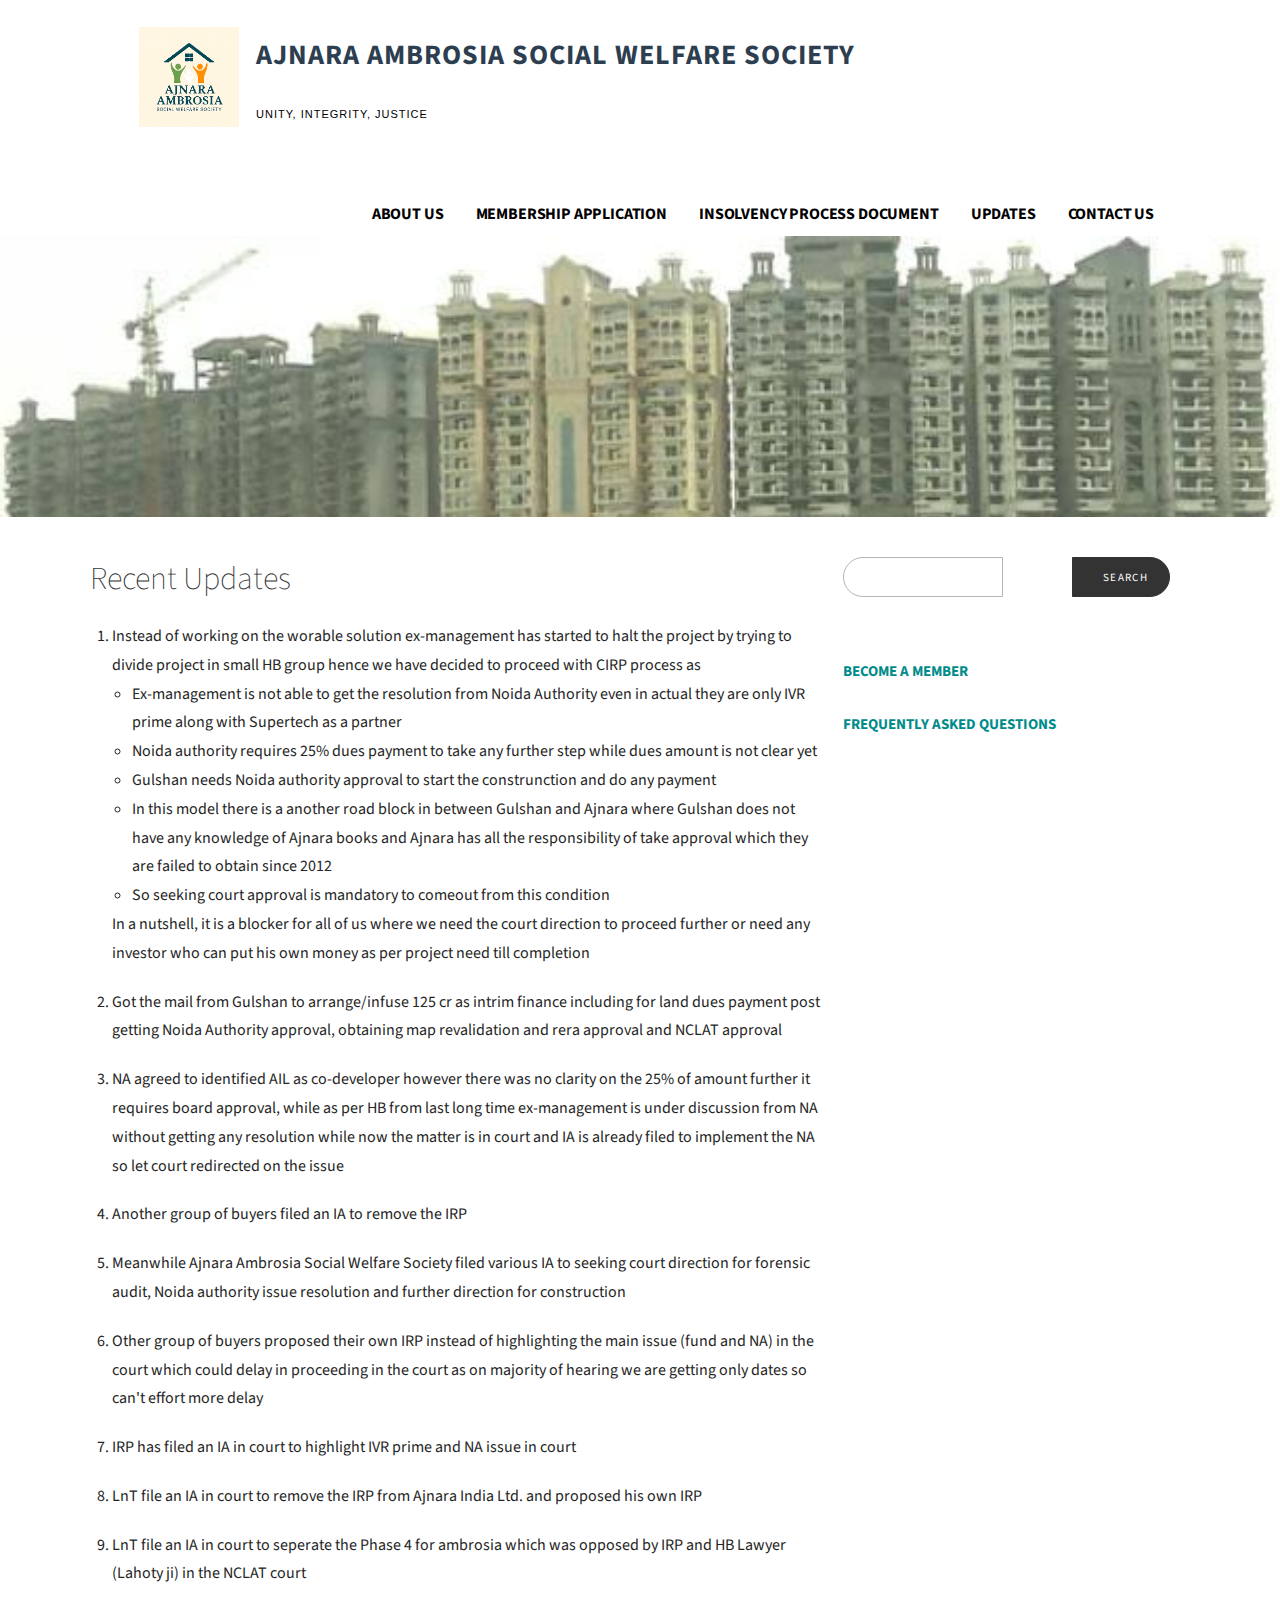
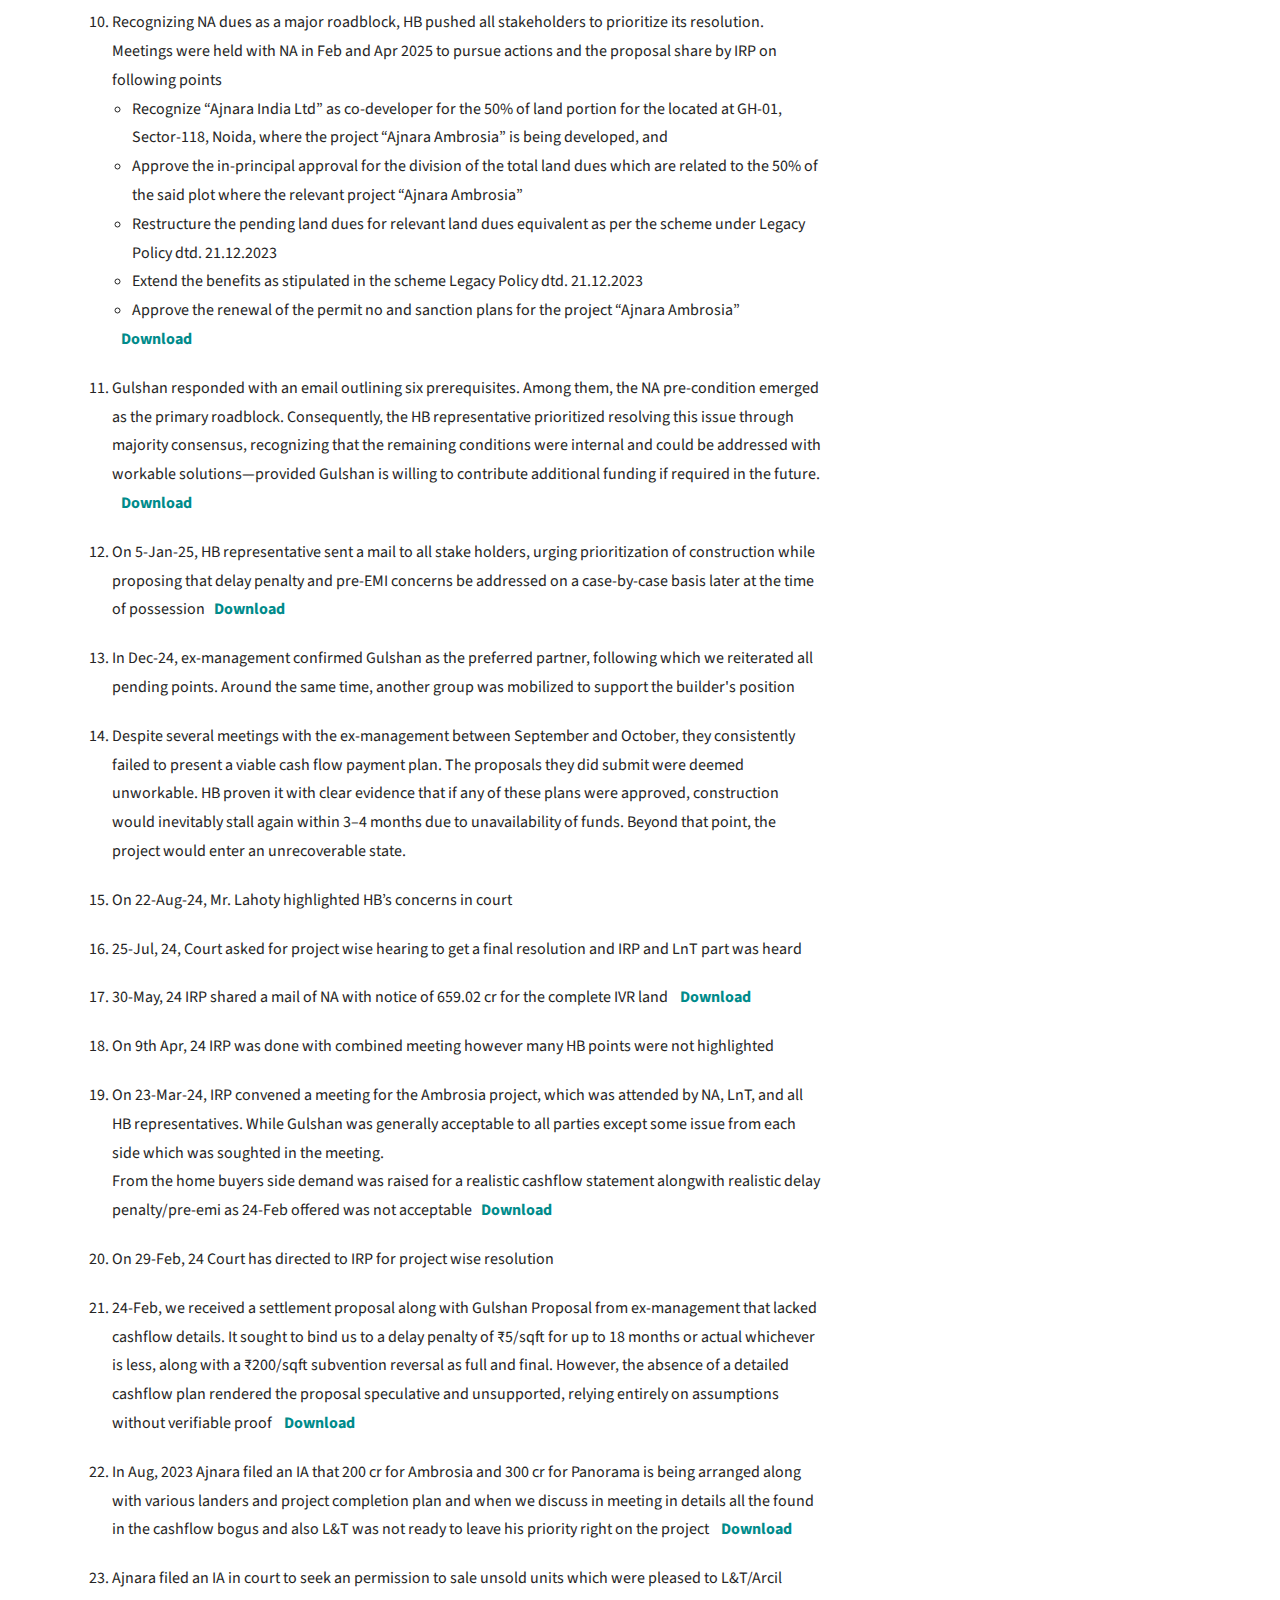
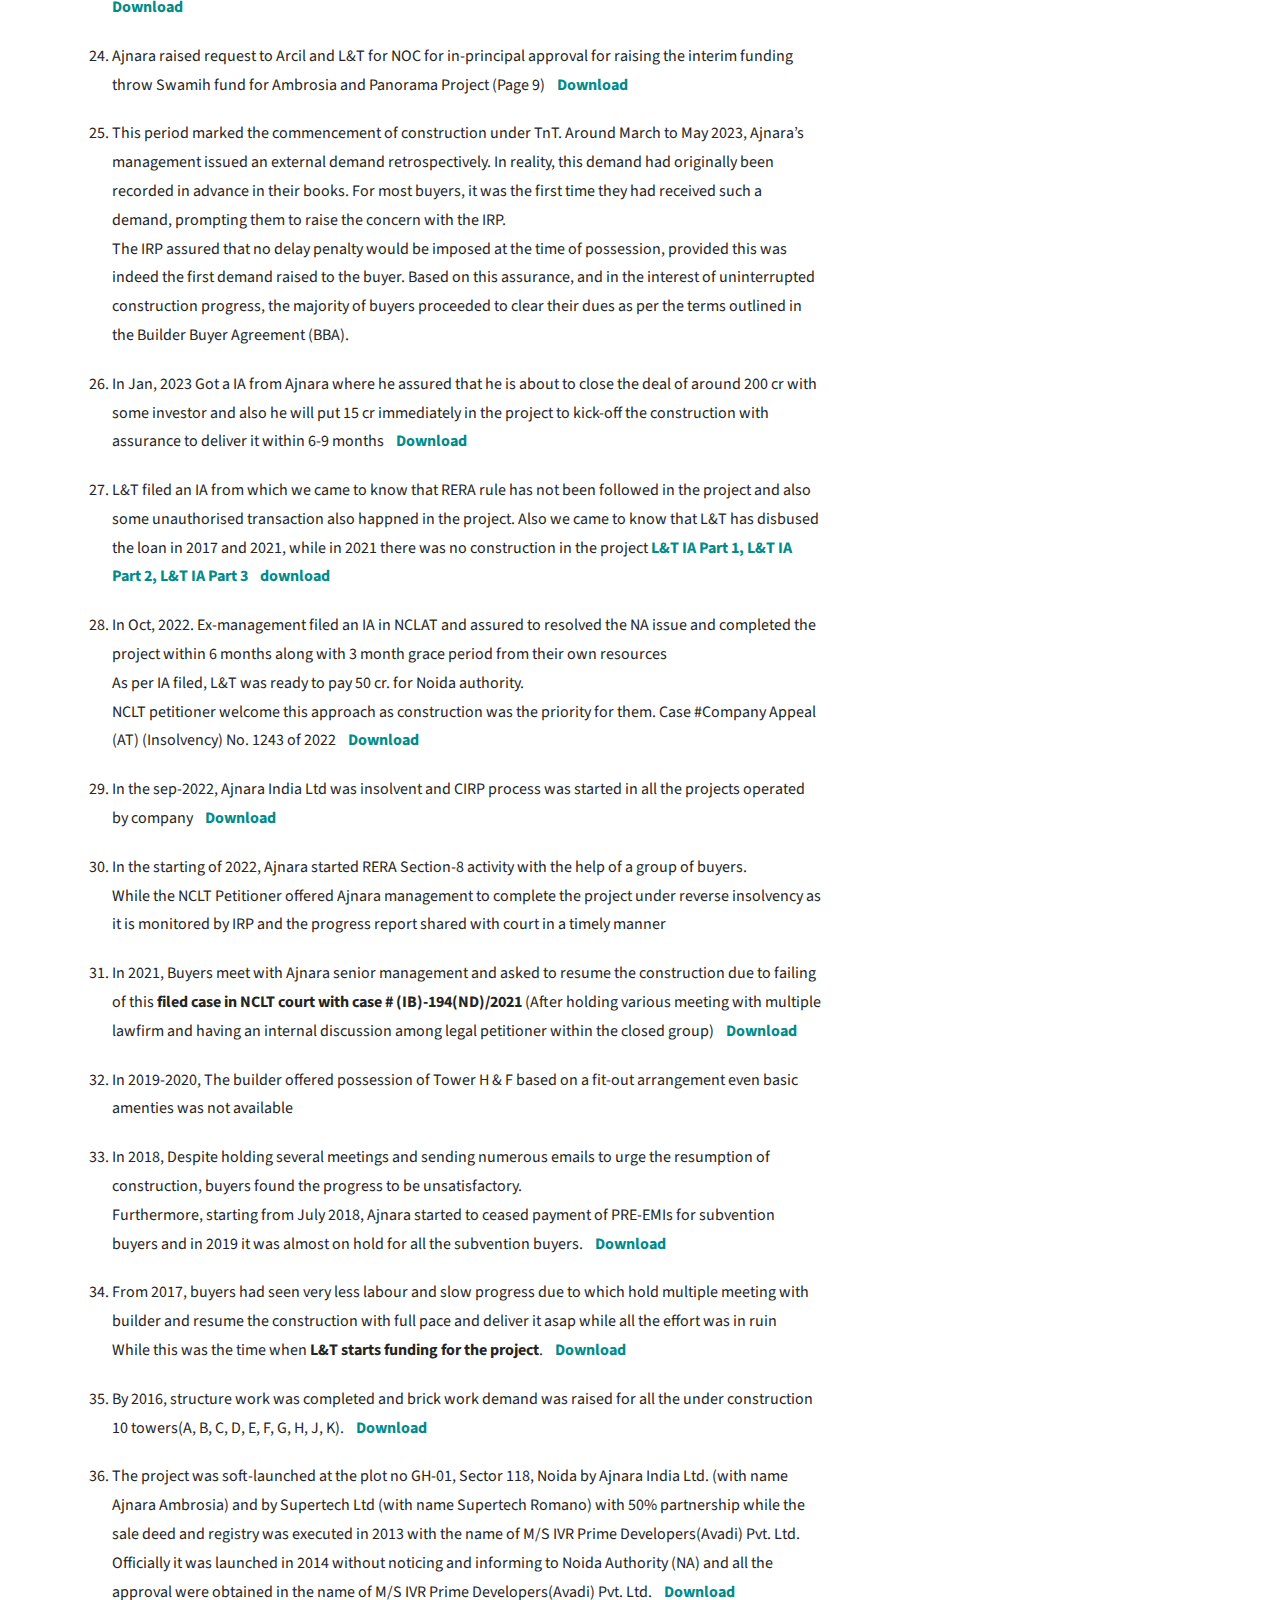
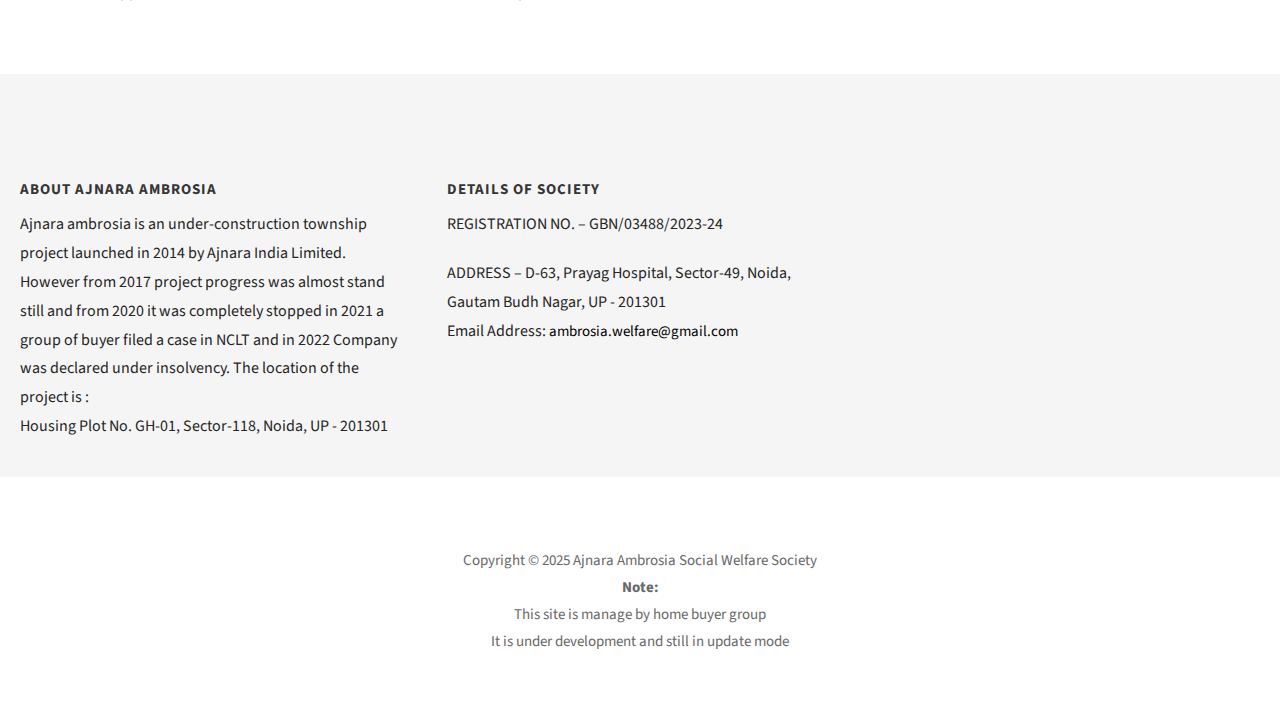
<file: updates-section.html>
<html lang="en-GB"><head>

    <meta charset="UTF-8">

    <meta name="viewport" content="width=device-width, initial-scale=1">

    <meta name="csrf-token" content="J1ubsGJXHn3n7NiBx61ST8BCSfZwIu7jqAQ6alir">

    <link rel="profile" href="http://gmpg.org/xfn/11">

    

    <title>Ajnara Ambrosia Social Welfare Society – UNITY, INTEGRITY, JUSTICE</title>
    <meta name="robots" content="max-image-preview:large">
    <style>
	img:is([sizes="auto" i], [sizes^="auto," i]) { contain-intrinsic-size: 3000px 1500px }
	/* CSS to make the link darkcyan */
        li a {
            color: darkcyan;
            text-decoration: none; /* Optional: Removes underline */
        }
        li a:hover {
            text-decoration: underline; /* Optional: Adds underline on hover */
        }
		</style>
    <link rel="dns-prefetch" href="//fonts.googleapis.com">
   
    <script type="text/javascript">
        /* <![CDATA[ */
        window._wpemojiSettings = {
            "baseUrl": "https:\/\/s.w.org\/images\/core\/emoji\/15.1.0\/72x72\/",
            "ext": ".png",
            "svgUrl": "https:\/\/s.w.org\/images\/core\/emoji\/15.1.0\/svg\/",
            "svgExt": ".svg",
            "source": {
                "concatemoji": "https:\/\/www.jpscws.com\/wp-includes\/js\/wp-emoji-release.min.js?ver=6.8.1"
            }
        };
        /*! This file is auto-generated */
        ! function(i, n) {
            var o, s, e;

            function c(e) {
                try {
                    var t = {
                        supportTests: e,
                        timestamp: (new Date).valueOf()
                    };
                    sessionStorage.setItem(o, JSON.stringify(t))
                } catch (e) {}
            }

            function p(e, t, n) {
                e.clearRect(0, 0, e.canvas.width, e.canvas.height), e.fillText(t, 0, 0);
                var t = new Uint32Array(e.getImageData(0, 0, e.canvas.width, e.canvas.height).data),
                    r = (e.clearRect(0, 0, e.canvas.width, e.canvas.height), e.fillText(n, 0, 0), new Uint32Array(e
                        .getImageData(0, 0, e.canvas.width, e.canvas.height).data));
                return t.every(function(e, t) {
                    return e === r[t]
                })
            }

            function u(e, t, n) {
                switch (t) {
                    case "flag":
                        return n(e, "\ud83c\udff3\ufe0f\u200d\u26a7\ufe0f", "\ud83c\udff3\ufe0f\u200b\u26a7\ufe0f") ? !1 : !
                            n(e, "\ud83c\uddfa\ud83c\uddf3", "\ud83c\uddfa\u200b\ud83c\uddf3") && !n(e,
                                "\ud83c\udff4\udb40\udc67\udb40\udc62\udb40\udc65\udb40\udc6e\udb40\udc67\udb40\udc7f",
                                "\ud83c\udff4\u200b\udb40\udc67\u200b\udb40\udc62\u200b\udb40\udc65\u200b\udb40\udc6e\u200b\udb40\udc67\u200b\udb40\udc7f"
                                );
                    case "emoji":
                        return !n(e, "\ud83d\udc26\u200d\ud83d\udd25", "\ud83d\udc26\u200b\ud83d\udd25")
                }
                return !1
            }

            function f(e, t, n) {
                var r = "undefined" != typeof WorkerGlobalScope && self instanceof WorkerGlobalScope ? new OffscreenCanvas(
                        300, 150) : i.createElement("canvas"),
                    a = r.getContext("2d", {
                        willReadFrequently: !0
                    }),
                    o = (a.textBaseline = "top", a.font = "600 32px Arial", {});
                return e.forEach(function(e) {
                    o[e] = t(a, e, n)
                }), o
            }

            function t(e) {
                var t = i.createElement("script");
                t.src = e, t.defer = !0, i.head.appendChild(t)
            }
            "undefined" != typeof Promise && (o = "wpEmojiSettingsSupports", s = ["flag", "emoji"], n.supports = {
                everything: !0,
                everythingExceptFlag: !0
            }, e = new Promise(function(e) {
                i.addEventListener("DOMContentLoaded", e, {
                    once: !0
                })
            }), new Promise(function(t) {
                var n = function() {
                    try {
                        var e = JSON.parse(sessionStorage.getItem(o));
                        if ("object" == typeof e && "number" == typeof e.timestamp && (new Date).valueOf() <
                            e.timestamp + 604800 && "object" == typeof e.supportTests) return e.supportTests
                    } catch (e) {}
                    return null
                }();
                if (!n) {
                    if ("undefined" != typeof Worker && "undefined" != typeof OffscreenCanvas && "undefined" !=
                        typeof URL && URL.createObjectURL && "undefined" != typeof Blob) try {
                        var e = "postMessage(" + f.toString() + "(" + [JSON.stringify(s), u.toString(), p
                                .toString()
                            ].join(",") + "));",
                            r = new Blob([e], {
                                type: "text/javascript"
                            }),
                            a = new Worker(URL.createObjectURL(r), {
                                name: "wpTestEmojiSupports"
                            });
                        return void(a.onmessage = function(e) {
                            c(n = e.data), a.terminate(), t(n)
                        })
                    } catch (e) {}
                    c(n = f(s, u, p))
                }
                t(n)
            }).then(function(e) {
                for (var t in e) n.supports[t] = e[t], n.supports.everything = n.supports.everything && n
                    .supports[t], "flag" !== t && (n.supports.everythingExceptFlag = n.supports
                        .everythingExceptFlag && n.supports[t]);
                n.supports.everythingExceptFlag = n.supports.everythingExceptFlag && !n.supports.flag, n
                    .DOMReady = !1, n.readyCallback = function() {
                        n.DOMReady = !0
                    }
            }).then(function() {
                return e
            }).then(function() {
                var e;
                n.supports.everything || (n.readyCallback(), (e = n.source || {}).concatemoji ? t(e
                    .concatemoji) : e.wpemoji && e.twemoji && (t(e.twemoji), t(e.wpemoji)))
            }))
        }((window, document), window._wpemojiSettings);
        /* ]]> */
    </script>
    <link rel="stylesheet" id="codepeople-search-in-place-style-css" href="./assets/css/codepeople_shearch_in_place.min.css" type="text/css" media="all">
    <style id="wp-emoji-styles-inline-css" type="text/css">
        img.wp-smiley,
        img.emoji {
            display: inline !important;
            border: none !important;
            box-shadow: none !important;
            height: 1em !important;
            width: 1em !important;
            margin: 0 0.07em !important;
            vertical-align: -0.1em !important;
            background: none !important;
            padding: 0 !important;
        }
    </style>
    <link rel="stylesheet" id="wp-block-library-css" href="./assets/css/style.min.css" type="text/css" media="all">
    <style id="wp-block-library-theme-inline-css" type="text/css">
        .wp-block-audio :where(figcaption) {
            color: #555;
            font-size: 13px;
            text-align: center
        }

        .is-dark-theme .wp-block-audio :where(figcaption) {
            color: #ffffffa6
        }

        .wp-block-audio {
            margin: 0 0 1em
        }

        .wp-block-code {
            border: 1px solid #ccc;
            border-radius: 4px;
            font-family: Menlo, Consolas, monaco, monospace;
            padding: .8em 1em
        }

        .wp-block-embed :where(figcaption) {
            color: #555;
            font-size: 13px;
            text-align: center
        }

        .is-dark-theme .wp-block-embed :where(figcaption) {
            color: #ffffffa6
        }

        .wp-block-embed {
            margin: 0 0 1em
        }

        .blocks-gallery-caption {
            color: #555;
            font-size: 13px;
            text-align: center
        }

        .is-dark-theme .blocks-gallery-caption {
            color: #ffffffa6
        }

        :root :where(.wp-block-image figcaption) {
            color: #555;
            font-size: 13px;
            text-align: center
        }

        .is-dark-theme :root :where(.wp-block-image figcaption) {
            color: #ffffffa6
        }

        .wp-block-image {
            margin: 0 0 1em
        }

        .wp-block-pullquote {
            border-bottom: 4px solid;
            border-top: 4px solid;
            color: currentColor;
            margin-bottom: 1.75em
        }

        .wp-block-pullquote cite,
        .wp-block-pullquote footer,
        .wp-block-pullquote__citation {
            color: currentColor;
            font-size: .8125em;
            font-style: normal;
            text-transform: uppercase
        }

        .wp-block-quote {
            border-left: .25em solid;
            margin: 0 0 1.75em;
            padding-left: 1em
        }

        .wp-block-quote cite,
        .wp-block-quote footer {
            color: currentColor;
            font-size: .8125em;
            font-style: normal;
            position: relative
        }

        .wp-block-quote:where(.has-text-align-right) {
            border-left: none;
            border-right: .25em solid;
            padding-left: 0;
            padding-right: 1em
        }

        .wp-block-quote:where(.has-text-align-center) {
            border: none;
            padding-left: 0
        }

        .wp-block-quote.is-large,
        .wp-block-quote.is-style-large,
        .wp-block-quote:where(.is-style-plain) {
            border: none
        }

        .wp-block-search .wp-block-search__label {
            font-weight: 700
        }

        .wp-block-search__button {
            border: 1px solid #ccc;
            padding: .375em .625em
        }

        :where(.wp-block-group.has-background) {
            padding: 1.25em 2.375em
        }

        .wp-block-separator.has-css-opacity {
            opacity: .4
        }

        .wp-block-separator {
            border: none;
            border-bottom: 2px solid;
            margin-left: auto;
            margin-right: auto
        }

        .wp-block-separator.has-alpha-channel-opacity {
            opacity: 1
        }

        .wp-block-separator:not(.is-style-wide):not(.is-style-dots) {
            width: 100px
        }

        .wp-block-separator.has-background:not(.is-style-dots) {
            border-bottom: none;
            height: 1px
        }

        .wp-block-separator.has-background:not(.is-style-wide):not(.is-style-dots) {
            height: 2px
        }

        .wp-block-table {
            margin: 0 0 1em
        }

        .wp-block-table td,
        .wp-block-table th {
            word-break: normal
        }

        .wp-block-table :where(figcaption) {
            color: #555;
            font-size: 13px;
            text-align: center
        }

        .is-dark-theme .wp-block-table :where(figcaption) {
            color: #ffffffa6
        }

        .wp-block-video :where(figcaption) {
            color: #555;
            font-size: 13px;
            text-align: center
        }

        .is-dark-theme .wp-block-video :where(figcaption) {
            color: #ffffffa6
        }

        .wp-block-video {
            margin: 0 0 1em
        }

        :root :where(.wp-block-template-part.has-background) {
            margin-bottom: 0;
            margin-top: 0;
            padding: 1.25em 2.375em
        }
    </style>
    <style id="classic-theme-styles-inline-css" type="text/css">
        /*! This file is auto-generated */
        .wp-block-button__link {
            color: #fff;
            background-color: #32373c;
            border-radius: 9999px;
            box-shadow: none;
            text-decoration: none;
            padding: calc(.667em + 2px) calc(1.333em + 2px);
            font-size: 1.125em
        }

        .wp-block-file__button {
            background: #32373c;
            color: #fff;
            text-decoration: none
        }
    </style>
    <style id="pdfemb-pdf-embedder-viewer-style-inline-css" type="text/css">
        .wp-block-pdfemb-pdf-embedder-viewer {
            max-width: none
        }
    </style>
    <style id="global-styles-inline-css" type="text/css">
        :root {
            --wp--preset--aspect-ratio--square: 1;
            --wp--preset--aspect-ratio--4-3: 4/3;
            --wp--preset--aspect-ratio--3-4: 3/4;
            --wp--preset--aspect-ratio--3-2: 3/2;
            --wp--preset--aspect-ratio--2-3: 2/3;
            --wp--preset--aspect-ratio--16-9: 16/9;
            --wp--preset--aspect-ratio--9-16: 9/16;
            --wp--preset--color--black: #000000;
            --wp--preset--color--cyan-bluish-gray: #abb8c3;
            --wp--preset--color--white: #ffffff;
            --wp--preset--color--pale-pink: #f78da7;
            --wp--preset--color--vivid-red: #cf2e2e;
            --wp--preset--color--luminous-vivid-orange: #ff6900;
            --wp--preset--color--luminous-vivid-amber: #fcb900;
            --wp--preset--color--light-green-cyan: #7bdcb5;
            --wp--preset--color--vivid-green-cyan: #00d084;
            --wp--preset--color--pale-cyan-blue: #8ed1fc;
            --wp--preset--color--vivid-cyan-blue: #0693e3;
            --wp--preset--color--vivid-purple: #9b51e0;
            --wp--preset--color--primary: #03263B;
            --wp--preset--color--secondary: #0b3954;
            --wp--preset--color--tertiary: #bddae6;
            --wp--preset--color--quaternary: #ff6663;
            --wp--preset--color--quinary: #ffffff;
            --wp--preset--gradient--vivid-cyan-blue-to-vivid-purple: linear-gradient(135deg, rgba(6, 147, 227, 1) 0%, rgb(155, 81, 224) 100%);
            --wp--preset--gradient--light-green-cyan-to-vivid-green-cyan: linear-gradient(135deg, rgb(122, 220, 180) 0%, rgb(0, 208, 130) 100%);
            --wp--preset--gradient--luminous-vivid-amber-to-luminous-vivid-orange: linear-gradient(135deg, rgba(252, 185, 0, 1) 0%, rgba(255, 105, 0, 1) 100%);
            --wp--preset--gradient--luminous-vivid-orange-to-vivid-red: linear-gradient(135deg, rgba(255, 105, 0, 1) 0%, rgb(207, 46, 46) 100%);
            --wp--preset--gradient--very-light-gray-to-cyan-bluish-gray: linear-gradient(135deg, rgb(238, 238, 238) 0%, rgb(169, 184, 195) 100%);
            --wp--preset--gradient--cool-to-warm-spectrum: linear-gradient(135deg, rgb(74, 234, 220) 0%, rgb(151, 120, 209) 20%, rgb(207, 42, 186) 40%, rgb(238, 44, 130) 60%, rgb(251, 105, 98) 80%, rgb(254, 248, 76) 100%);
            --wp--preset--gradient--blush-light-purple: linear-gradient(135deg, rgb(255, 206, 236) 0%, rgb(152, 150, 240) 100%);
            --wp--preset--gradient--blush-bordeaux: linear-gradient(135deg, rgb(254, 205, 165) 0%, rgb(254, 45, 45) 50%, rgb(107, 0, 62) 100%);
            --wp--preset--gradient--luminous-dusk: linear-gradient(135deg, rgb(255, 203, 112) 0%, rgb(199, 81, 192) 50%, rgb(65, 88, 208) 100%);
            --wp--preset--gradient--pale-ocean: linear-gradient(135deg, rgb(255, 245, 203) 0%, rgb(182, 227, 212) 50%, rgb(51, 167, 181) 100%);
            --wp--preset--gradient--electric-grass: linear-gradient(135deg, rgb(202, 248, 128) 0%, rgb(113, 206, 126) 100%);
            --wp--preset--gradient--midnight: linear-gradient(135deg, rgb(2, 3, 129) 0%, rgb(40, 116, 252) 100%);
            --wp--preset--font-size--small: 13px;
            --wp--preset--font-size--medium: 20px;
            --wp--preset--font-size--large: 36px;
            --wp--preset--font-size--x-large: 42px;
            --wp--preset--spacing--20: 0.44rem;
            --wp--preset--spacing--30: 0.67rem;
            --wp--preset--spacing--40: 1rem;
            --wp--preset--spacing--50: 1.5rem;
            --wp--preset--spacing--60: 2.25rem;
            --wp--preset--spacing--70: 3.38rem;
            --wp--preset--spacing--80: 5.06rem;
            --wp--preset--shadow--natural: 6px 6px 9px rgba(0, 0, 0, 0.2);
            --wp--preset--shadow--deep: 12px 12px 50px rgba(0, 0, 0, 0.4);
            --wp--preset--shadow--sharp: 6px 6px 0px rgba(0, 0, 0, 0.2);
            --wp--preset--shadow--outlined: 6px 6px 0px -3px rgba(255, 255, 255, 1), 6px 6px rgba(0, 0, 0, 1);
            --wp--preset--shadow--crisp: 6px 6px 0px rgba(0, 0, 0, 1);
        }

        :where(.is-layout-flex) {
            gap: 0.5em;
        }

        :where(.is-layout-grid) {
            gap: 0.5em;
        }

        body .is-layout-flex {
            display: flex;
        }

        .is-layout-flex {
            flex-wrap: wrap;
            align-items: center;
        }

        .is-layout-flex> :is(*, div) {
            margin: 0;
        }

        body .is-layout-grid {
            display: grid;
        }

        .is-layout-grid> :is(*, div) {
            margin: 0;
        }

        :where(.wp-block-columns.is-layout-flex) {
            gap: 2em;
        }

        :where(.wp-block-columns.is-layout-grid) {
            gap: 2em;
        }

        :where(.wp-block-post-template.is-layout-flex) {
            gap: 1.25em;
        }

        :where(.wp-block-post-template.is-layout-grid) {
            gap: 1.25em;
        }

        .has-black-color {
            color: var(--wp--preset--color--black) !important;
        }

        .has-cyan-bluish-gray-color {
            color: var(--wp--preset--color--cyan-bluish-gray) !important;
        }

        .has-white-color {
            color: var(--wp--preset--color--white) !important;
        }

        .has-pale-pink-color {
            color: var(--wp--preset--color--pale-pink) !important;
        }

        .has-vivid-red-color {
            color: var(--wp--preset--color--vivid-red) !important;
        }

        .has-luminous-vivid-orange-color {
            color: var(--wp--preset--color--luminous-vivid-orange) !important;
        }

        .has-luminous-vivid-amber-color {
            color: var(--wp--preset--color--luminous-vivid-amber) !important;
        }

        .has-light-green-cyan-color {
            color: var(--wp--preset--color--light-green-cyan) !important;
        }

        .has-vivid-green-cyan-color {
            color: var(--wp--preset--color--vivid-green-cyan) !important;
        }

        .has-pale-cyan-blue-color {
            color: var(--wp--preset--color--pale-cyan-blue) !important;
        }

        .has-vivid-cyan-blue-color {
            color: var(--wp--preset--color--vivid-cyan-blue) !important;
        }

        .has-vivid-purple-color {
            color: var(--wp--preset--color--vivid-purple) !important;
        }

        .has-black-background-color {
            background-color: var(--wp--preset--color--black) !important;
        }

        .has-cyan-bluish-gray-background-color {
            background-color: var(--wp--preset--color--cyan-bluish-gray) !important;
        }

        .has-white-background-color {
            background-color: var(--wp--preset--color--white) !important;
        }

        .has-pale-pink-background-color {
            background-color: var(--wp--preset--color--pale-pink) !important;
        }

        .has-vivid-red-background-color {
            background-color: var(--wp--preset--color--vivid-red) !important;
        }

        .has-luminous-vivid-orange-background-color {
            background-color: var(--wp--preset--color--luminous-vivid-orange) !important;
        }

        .has-luminous-vivid-amber-background-color {
            background-color: var(--wp--preset--color--luminous-vivid-amber) !important;
        }

        .has-light-green-cyan-background-color {
            background-color: var(--wp--preset--color--light-green-cyan) !important;
        }

        .has-vivid-green-cyan-background-color {
            background-color: var(--wp--preset--color--vivid-green-cyan) !important;
        }

        .has-pale-cyan-blue-background-color {
            background-color: var(--wp--preset--color--pale-cyan-blue) !important;
        }

        .has-vivid-cyan-blue-background-color {
            background-color: var(--wp--preset--color--vivid-cyan-blue) !important;
        }

        .has-vivid-purple-background-color {
            background-color: var(--wp--preset--color--vivid-purple) !important;
        }

        .has-black-border-color {
            border-color: var(--wp--preset--color--black) !important;
        }

        .has-cyan-bluish-gray-border-color {
            border-color: var(--wp--preset--color--cyan-bluish-gray) !important;
        }

        .has-white-border-color {
            border-color: var(--wp--preset--color--white) !important;
        }

        .has-pale-pink-border-color {
            border-color: var(--wp--preset--color--pale-pink) !important;
        }

        .has-vivid-red-border-color {
            border-color: var(--wp--preset--color--vivid-red) !important;
        }

        .has-luminous-vivid-orange-border-color {
            border-color: var(--wp--preset--color--luminous-vivid-orange) !important;
        }

        .has-luminous-vivid-amber-border-color {
            border-color: var(--wp--preset--color--luminous-vivid-amber) !important;
        }

        .has-light-green-cyan-border-color {
            border-color: var(--wp--preset--color--light-green-cyan) !important;
        }

        .has-vivid-green-cyan-border-color {
            border-color: var(--wp--preset--color--vivid-green-cyan) !important;
        }

        .has-pale-cyan-blue-border-color {
            border-color: var(--wp--preset--color--pale-cyan-blue) !important;
        }

        .has-vivid-cyan-blue-border-color {
            border-color: var(--wp--preset--color--vivid-cyan-blue) !important;
        }

        .has-vivid-purple-border-color {
            border-color: var(--wp--preset--color--vivid-purple) !important;
        }

        .has-vivid-cyan-blue-to-vivid-purple-gradient-background {
            background: var(--wp--preset--gradient--vivid-cyan-blue-to-vivid-purple) !important;
        }

        .has-light-green-cyan-to-vivid-green-cyan-gradient-background {
            background: var(--wp--preset--gradient--light-green-cyan-to-vivid-green-cyan) !important;
        }

        .has-luminous-vivid-amber-to-luminous-vivid-orange-gradient-background {
            background: var(--wp--preset--gradient--luminous-vivid-amber-to-luminous-vivid-orange) !important;
        }

        .has-luminous-vivid-orange-to-vivid-red-gradient-background {
            background: var(--wp--preset--gradient--luminous-vivid-orange-to-vivid-red) !important;
        }

        .has-very-light-gray-to-cyan-bluish-gray-gradient-background {
            background: var(--wp--preset--gradient--very-light-gray-to-cyan-bluish-gray) !important;
        }

        .has-cool-to-warm-spectrum-gradient-background {
            background: var(--wp--preset--gradient--cool-to-warm-spectrum) !important;
        }

        .has-blush-light-purple-gradient-background {
            background: var(--wp--preset--gradient--blush-light-purple) !important;
        }

        .has-blush-bordeaux-gradient-background {
            background: var(--wp--preset--gradient--blush-bordeaux) !important;
        }

        .has-luminous-dusk-gradient-background {
            background: var(--wp--preset--gradient--luminous-dusk) !important;
        }

        .has-pale-ocean-gradient-background {
            background: var(--wp--preset--gradient--pale-ocean) !important;
        }

        .has-electric-grass-gradient-background {
            background: var(--wp--preset--gradient--electric-grass) !important;
        }

        .has-midnight-gradient-background {
            background: var(--wp--preset--gradient--midnight) !important;
        }

        .has-small-font-size {
            font-size: var(--wp--preset--font-size--small) !important;
        }

        .has-medium-font-size {
            font-size: var(--wp--preset--font-size--medium) !important;
        }

        .has-large-font-size {
            font-size: var(--wp--preset--font-size--large) !important;
        }

        .has-x-large-font-size {
            font-size: var(--wp--preset--font-size--x-large) !important;
        }

        :where(.wp-block-post-template.is-layout-flex) {
            gap: 1.25em;
        }

        :where(.wp-block-post-template.is-layout-grid) {
            gap: 1.25em;
        }

        :where(.wp-block-columns.is-layout-flex) {
            gap: 2em;
        }

        :where(.wp-block-columns.is-layout-grid) {
            gap: 2em;
        }

        :root :where(.wp-block-pullquote) {
            font-size: 1.5em;
            line-height: 1.6;
        }
    </style>
    <link rel="stylesheet" id="wordpress-file-upload-style-css" href="./assets/css/wordpress_file_upload_style.css" type="text/css" media="all">
    <link rel="stylesheet" id="wordpress-file-upload-style-safe-css" href="./assets/css/wordpress_file_upload_style_safe.css" type="text/css" media="all">
    <link rel="stylesheet" id="wordpress-file-upload-adminbar-style-css" href="./assets/css/wordpress_file_upload_adminbarstyle.css" type="text/css" media="all">
    <link rel="stylesheet" id="jquery-ui-css-css" href="./assets/css/jquery-ui.min.css" type="text/css" media="all">
    <link rel="stylesheet" id="jquery-ui-timepicker-addon-css-css" href="./assets/css/jquery-ui-timepicker-addon.min.css" type="text/css" media="all">
    <link rel="stylesheet" id="wppopups-base-css" href="./assets/css/wppopups-base.css" type="text/css" media="all">
    <link rel="stylesheet" id="ascension-css" href="./assets/css/style.css" type="text/css" media="all">
    <style id="ascension-inline-css" type="text/css">
        .hero {
            background-image: url('./assets/images/ambrosia.jpeg');
        }

        .site-title a,
        .site-title a:visited {
            color: #000;
        }

        .site-title a:hover,
        .site-title a:visited:hover {
            color: #000;
        }

        .site-description {
            color: #000;
        }

        .hero,
        .hero .widget h1,
        .hero .widget h2,
        .hero .widget h3,
        .hero .widget h4,
        .hero .widget h5,
        .hero .widget h6,
        .hero .widget p,
        .hero .widget blockquote,
        .hero .widget cite,
        .hero .widget table,
        .hero .widget ul,
        .hero .widget ol,
        .hero .widget li,
        .hero .widget dd,
        .hero .widget dt,
        .hero .widget address,
        .hero .widget code,
        .hero .widget pre,
        .hero .widget .widget-title,
        .hero .page-header h1 {
            color: #000;
        }

        .main-navigation ul li a,
        .main-navigation ul li a:visited,
        .main-navigation ul li a:hover,
        .main-navigation ul li a:focus,
        .main-navigation ul li a:visited:hover {
            color: #000;
        }

        .main-navigation .sub-menu .menu-item-has-children>a::after {
            border-right-color: #000;
            border-left-color: #000;
        }

        .menu-toggle div {
            background-color: #000;
        }

        .main-navigation ul li a:hover,
        .main-navigation ul li a:focus {
            color: #000;
        }

        h1,
        h2,
        h3,
        h4,
        h5,
        h6,
        label,
        legend,
        table th,
        dl dt,
        .entry-title,
        .entry-title a,
        .entry-title a:visited,
        .widget-title {
            color: #353535;
        }

        .entry-title a:hover,
        .entry-title a:visited:hover,
        .entry-title a:focus,
        .entry-title a:visited:focus,
        .entry-title a:active,
        .entry-title a:visited:active {
            color: rgba(53, 53, 53, 0.8);
        }

        body,input,select,textarea,input[type="text"]:focus,
        input[type="email"]:focus,
        input[type="url"]:focus,
        input[type="password"]:focus,
        input[type="search"]:focus,
        input[type="number"]:focus,
        input[type="tel"]:focus,
        input[type="range"]:focus,
        input[type="date"]:focus,
        input[type="month"]:focus,
        input[type="week"]:focus,
        input[type="time"]:focus,
        input[type="datetime"]:focus,
        input[type="datetime-local"]:focus,
        input[type="color"]:focus,
        textarea:focus,
        .navigation.pagination .paging-nav-text {
            color: #252525;
        }

        hr {
            background-color: rgba(37, 37, 37, 0.1);

            border-color:rgba(37, 37, 37, 0.1);}input[type="text"], input[type="email"], input[type="url"], input[type="password"], input[type="search"], input[type="number"], input[type="tel"], input[type="range"], input[type="date"], input[type="month"], input[type="week"], input[type="time"], input[type="datetime"], input[type="datetime-local"], input[type="color"], textarea, .select2-container .select2-choice {
                    color:rgba(37, 37, 37, 0.5); border-color:rgba(37, 37, 37, 0.1);
                }

                select, fieldset, blockquote, pre, code, abbr, acronym, .hentry table th, .hentry table td {
                    border-color:rgba(37, 37, 37, 0.1);
                }

                .hentry table tr:hover td {
                    background-color:rgba(37, 37, 37, 0.05);
                }

                blockquote, .entry-meta, .entry-footer, .comment-meta .says, .logged-in-as, .wp-block-coblocks-author__heading {
                    color:#686868;
                }

                .site-footer .widget-title, .site-footer h1, .site-footer h2, .site-footer h3, .site-footer h4, .site-footer h5, .site-footer h6 {
                    color:#353535;
                }

                .site-footer .widget, .site-footer .widget form label {
                    color:#252525;
                }

                .footer-menu ul li a, .footer-menu ul li a:visited {
                    color:#686868;
                }

                .site-info-wrapper .social-menu a {
                    background-color:#686868;
                }

                .footer-menu ul li a:hover, .footer-menu ul li a:visited:hover {
                    color:rgba(104, 104, 104, 0.8);
                }

                .site-info-wrapper .site-info-text {
                    color:#686868;
                }

                a, a:visited, .entry-title a:hover, .entry-title a:visited:hover {
                    color:#000;
                }

                .navigation.pagination .nav-links .page-numbers.current, .social-menu a:hover {
                    background-color:#000;
                }

                a:hover, a:visited:hover, a:focus, a:visited:focus, a:active, a:visited:active {
                    color:#000;
                }

                .comment-list li.bypostauthor {
                    border-color:rgba(6, 94, 32, 0.2);
                }

                button,a.button,a.button:visited,input[type="button"], input[type="reset"], input[type="submit"], .wp-block-button__link, .site-info-wrapper .social-menu a:hover{background-color:#000;border-color:#000;}button:hover,button:active,button:focus,a.button:hover,a.button:active,a.button:focus,a.button:visited:hover,a.button:visited:active,a.button:visited:focus,input[type="button"]:hover, input[type="button"]:active, input[type="button"]:focus, input[type="reset"]:hover, input[type="reset"]:active, input[type="reset"]:focus, input[type="submit"]:hover, input[type="submit"]:active, input[type="submit"]:focus {
                    background-color:#000; border-color:#000;
                }

                button,button:hover,button:active,button:focus,a.button,a.button:hover,a.button:active,a.button:focus,a.button:visited,a.button:visited:hover,a.button:visited:active,a.button:visited:focus,input[type="button"], input[type="button"]:hover, input[type="button"]:active, input[type="button"]:focus, input[type="reset"], input[type="reset"]:hover, input[type="reset"]:active, input[type="reset"]:focus, input[type="submit"], input[type="submit"]:hover, input[type="submit"]:active, input[type="submit"]:focus, .wp-block-button__link {
                    color:#ffffff;
                }

                body {
                    background-color:#ffffff;
                }

                .navigation.pagination .nav-links .page-numbers.current {
                    color:#ffffff;
                }

                .hero {
                    background-color:#ffffff;
                }

                .hero {
                    -webkit-box-shadow:inset 0 0 0 9999em; -moz-box-shadow:inset 0 0 0 9999em; box-shadow:inset 0 0 0 9999em; color:rgba(255, 255, 255, 0.00);
                }

                .main-navigation-container, .main-navigation.open, .main-navigation ul ul, .main-navigation .sub-menu {
                    background-color:#ffffff;
                }

                .site-header {
                    background-color:#ffffff;
                }

                .site-footer {
                    background-color:#f5f5f5;
                }

                .site-info-wrapper {
                    background-color:#ffffff;
                }

                .site-info-wrapper .social-menu a, .site-info-wrapper .social-menu a:visited, .site-info-wrapper .social-menu a:hover, .site-info-wrapper .social-menu a:visited:hover {
                    color:#ffffff;
                }

                .has-primary-color {
                    color:#03263B;
                }

                .has-primary-background-color {
                    background-color:#03263B;
                }

                .has-secondary-color {
                    color:#0b3954;
                }

                .has-secondary-background-color {
                    background-color:#0b3954;
                }

                .has-tertiary-color {
                    color:#bddae6;
                }

                .has-tertiary-background-color {
                    background-color:#bddae6;
                }

                .has-quaternary-color {
                    color:#ff6663;
                }

                .has-quaternary-background-color {
                    background-color:#ff6663;
                }

                .has-quinary-color {
                    color:#ffffff;
                }

                .has-quinary-background-color {
                    background-color:#ffffff;
                }
    </style>
    <link rel="stylesheet" id="wp-members-css" href="./assets/css/generic-no-float.min.css" type="text/css" media="all">
    <link rel="stylesheet" id="ascension-fonts-css" href="https://fonts.googleapis.com/css?family=Source+Sans+Pro%3A300%2C400%2C700&amp;subset=latin&amp;ver=1.8.9" type="text/css" media="all">
    <style id="ascension-fonts-inline-css" type="text/css">
        .site-title {
            font-family: "Source Sans Pro", sans-serif;
        }

        .main-navigation ul li a,
        .main-navigation ul li a:visited,button,a.button,a.fl-button,input[type="button"],
        input[type="reset"],
        input[type="submit"] {
            font-family: "Source Sans Pro", sans-serif;
        }

        h1,
        h2,
        h3,
        h4,
        h5,
        h6,
        label,
        legend,
        table th,
        dl dt,
        .entry-title,
        .widget-title {
            font-family: "Source Sans Pro", sans-serif;
        }

        body,
        p,
        ol li,
        ul li,
        dl dd,
        .fl-callout-text {
            font-family: "Source Sans Pro", sans-serif;
        }

        blockquote,
        .entry-meta,
        .entry-footer,
        .comment-list li .comment-meta .says,
        .comment-list li .comment-metadata,
        .comment-reply-link,
        #respond .logged-in-as {
            font-family: "Source Sans Pro", sans-serif;
        }
    </style>
    <script type="text/javascript" src="./assets/js/jquery.min.js" id="jquery-core-js"></script>
    <script type="text/javascript" src="./assets/js/jquery-migrate.min.js" id="jquery-migrate-js"></script>
    <script type="text/javascript" id="codepeople-search-in-place-js-extra">
        /* <![CDATA[ */
        var codepeople_search_in_place = {
            "screen_reader_alert": "Search results pop-up.",
            "screen_reader_alert_instructions": "Press the Tab key to navigate through the search results.",
            "screen_reader_alert_result_single": "result",
            "screen_reader_alert_result_multiple": "results",
            "own_only": "0",
            "result_number": "10",
            "more": "More Results",
            "empty": "0 results",
            "char_number": "3",
            "root": "Ly93d3cuanBzY3dzLmNvbS93cC1hZG1pbi8=",
            "home": "https:\/\/www.jpscws.com",
            "summary_length": "20",
            "operator": "or",
            "highlight_resulting_page": "1",
            "lang": "en",
            "highlight_colors": ["#B5DCE1", "#F4E0E9", "#D7E0B1", "#F4D9D0", "#D6CDC8", "#F4E3C9", "#CFDAF0",
                "#F4EFEC"],
            "areas": ["div.hentry", "#content", "#main", "div.content", "#middle", "#container", "#wrapper", "article",
                ".elementor", "body"
            ]
        };
        /* ]]> */
    </script>
    <script type="text/javascript" src="./assets/js/codepeople_shearch_in_place.min.js" id="codepeople-search-in-place-js"></script>
    <!--[if lt IE 8]>
<script type="text/javascript" src="https://www.jpscws.com/wp-includes/js/json2.min.js?ver=2015-05-03" id="json2-js">
</script>
<![endif]-->
    <script type="text/javascript" src="./assets/js/wordpress_file_upload_functions.js" id="wordpress_file_upload_script-js"></script>
    <script type="text/javascript" src="./assets/js/core.min.js" id="jquery-ui-core-js"></script>
    <script type="text/javascript" src="./assets/js/datepicker.min.js" id="jquery-ui-datepicker-js"></script>
    <script type="text/javascript" id="jquery-ui-datepicker-js-after">
        /* <![CDATA[ */
        jQuery(function(jQuery) {
            jQuery.datepicker.setDefaults({
                "closeText": "Close",
                "currentText": "Today",
                "monthNames": ["January", "February", "March", "April", "May", "June", "July", "August",
                    "September", "October", "November", "December"
                ],
                "monthNamesShort": ["Jan", "Feb", "Mar", "Apr", "May", "Jun", "Jul", "Aug", "Sep", "Oct",
                    "Nov", "Dec"
                ],
                "nextText": "Next",
                "prevText": "Previous",
                "dayNames": ["Sunday", "Monday", "Tuesday", "Wednesday", "Thursday", "Friday", "Saturday"],
                "dayNamesShort": ["Sun", "Mon", "Tue", "Wed", "Thu", "Fri", "Sat"],
                "dayNamesMin": ["S", "M", "T", "W", "T", "F", "S"],
                "dateFormat": "d MM yy",
                "firstDay": 1,
                "isRTL": false
            });
        });
        /* ]]> */
    </script>
    <script type="text/javascript" src="./assets/js/jquery-ui-timepicker-addon.min.js" id="jquery-ui-timepicker-addon-js-js"></script>
    
    
    
    
    
    
    <script data-ad-client="ca-pub-5641912544232433" async="" src="./assets/js/adsbygoogle.js"></script>
    <!-- Global site tag (gtag.js) - Google Analytics -->
    
    <script>
        // window.dataLayer = window.dataLayer || [];

        // function gtag() {
        //     dataLayer.push(arguments);
        // }
        // gtag('js', new Date());

        // gtag('config', 'G-4Z8ZTSSCBM');
    </script>
    <style>
        .search-in-place {
            background-color: #F9F9F9;
        }

        .search-in-place {
            border: 1px solid #DDDDDD;
        }

        .search-in-place .item {
            border-bottom: 1px solid #DDDDDD;
        }

        .search-in-place .label {
            color: #333333;
        }

        .search-in-place .label {
            text-shadow: 0 1px 0 #FFFFFF;
        }

        .search-in-place .label {
            background: #ECECEC;
            background: -moz-linear-gradient(top, #F9F9F9 0%, #ECECEC 100%);
            background: -webkit-gradient(linear, left top, left bottom, color-stop(0%, #F9F9F9), color-stop(100%, #ECECEC));
            background: -webkit-linear-gradient(top, #F9F9F9 0%, #ECECEC 100%);
            background: -o-linear-gradient(top, #F9F9F9 0%, #ECECEC 100%);
            background: -ms-linear-gradient(top, #F9F9F9 0%, #ECECEC 100%);
            background: linear-gradient(to bottom, #F9F9F9 0%, #ECECEC 100%);
            filter: progid:DXImageTransform.Microsoft.gradient(startColorstr='#F9F9F9', endColorstr='#ECECEC', GradientType=0);
        }

        .search-in-place .item.active {
            background-color: #FFFFFF;
        }
    </style>
    <style type="text/css">
        .site-title a,
        .site-title a:visited {
            color: 065e20;
        }
    </style>
    <script>
        document.addEventListener("DOMContentLoaded", function() {
            // Title Case
            document.querySelectorAll('.title-case input').forEach(function(input) {
                input.addEventListener('input', function() {
                    this.value = this.value.toLowerCase().replace(/\b\w/g, function(char) {
                        return char.toUpperCase();
                    });
                });
            });

            // Upper Case
            document.querySelectorAll('.upper-case input').forEach(function(input) {
                input.addEventListener('input', function() {
                    this.value = this.value.toUpperCase();
                });
            });

            // Lower Case
            document.querySelectorAll('.lower-case input').forEach(function(input) {
                input.addEventListener('input', function() {
                    this.value = this.value.toLowerCase();
                });
            });

            // Alphanumeric in Capital
            document.querySelectorAll('.alphanumeric-capital input').forEach(function(input) {
                input.addEventListener('input', function() {
                    this.value = this.value.replace(/[^A-Z0-9@-_.#&]/g, '').toUpperCase();
                });
            });

            // Alphanumeric in Small
            document.querySelectorAll('.alphanumeric-small input').forEach(function(input) {
                input.addEventListener('input', function() {
                    this.value = this.value.replace(/[^a-z0-9@-_.#&]/g, '').toLowerCase();
                });
            });
        });
    </script>
    <link rel="icon" href="./assets/images/logo.jpg" sizes="32x32">
    
    
    <style type="text/css" id="wp-custom-css">
        /**Hide Site Title**/
        .page-title {
            display: none;
        }


        /**Form Background Color**/

        div#wpforms-367 {
            background-color: rgb(240, 255, 204);
            padding: 40px;
            border-radius: 5px;
            !important
        }

        /** WPFORMS WPFORMSLABEL **/
        .wpforms-form label {
            color: rgb(67, 124, 23) !important;
        }

        /** WPFORMS Input Textarea **/
        .wpforms-form input,
        .wpforms-form textarea {
            background-color: rgba(255, 255, 255, 0.39) !important;
        }

        /** WPFORMS BUTTONCOLOR **/
        .wpforms-form button {
            background-color: rgb(182, 182, 180) !important;
            border-color: rgb(67, 124, 23) !important;
        }

        /** WPFORMS SUBMITBUTTON **/
        button.wpforms-submit {
            color: #FFFFFF !important;
            background-color: rgb(242, 163, 8) !important;
        }

        /** WPFORMS SUBMITBUTTON Hover **/
        button.wpforms-submit:hover {
            color: rgb(255, 255, 255) !important;
            background-color: rgb(8, 168, 191) !important;
        }

        /**Form Border**/
        div#wpforms-367 {
            border-color: rgb(65, 56, 67) !important;
        }

        div#wpforms-367 {
            border-width: 1000px !important;
        }

        /**Form Background Color**/

        div#wpforms-729 {
            background-color: rgb(240, 255, 204);
            padding: 40px;
            border-radius: 5px;
            !important
        }

        /** WPFORMS WPFORMSLABEL **/
        .wpforms-form label {
            color: rgb(67, 124, 23) !important;
        }

        /** WPFORMS Input Textarea **/
        .wpforms-form input,
        .wpforms-form textarea {
            background-color: rgba(255, 255, 255, 0.39) !important;
        }

        /** WPFORMS BUTTONCOLOR **/
        .wpforms-form button {
            background-color: rgb(182, 182, 180) !important;
            border-color: rgb(67, 124, 23) !important;
        }

        /** WPFORMS SUBMITBUTTON **/
        button.wpforms-submit {
            color: #FFFFFF !important;
            background-color: rgb(242, 163, 8) !important;
        }

        /** WPFORMS SUBMITBUTTON Hover **/
        button.wpforms-submit:hover {
            color: rgb(255, 255, 255) !important;
            background-color: rgb(8, 168, 191) !important;
        }

        /**Form Border**/
        div#wpforms-367 {
            border-color: rgb(65, 56, 67) !important;
        }

        div#wpforms-367 {
            border-width: 1000px !important;
        }

        /**Form Background Color**/
        div#wpforms-262 {
            background-color: rgb(240, 255, 204);
            padding: 40px;
            border-radius: 5px;
            !important
        }

        /** WPFORMS WPFORMSLABEL **/
        .wpforms-form label {
            color: rgb(67, 124, 23) !important;
        }

        /** WPFORMS Input Textarea **/
        .wpforms-form input,
        .wpforms-form textarea {
            background-color: rgba(255, 255, 255, 0.39) !important;
        }

        /** WPFORMS BUTTONCOLOR **/
        .wpforms-form button {
            background-color: rgb(182, 182, 180) !important;
            border-color: rgb(67, 124, 23) !important;
        }

        /** WPFORMS SUBMITBUTTON **/
        button.wpforms-submit {
            color: #FFFFFF !important;
            background-color: rgb(242, 163, 8) !important;
        }

        /** WPFORMS SUBMITBUTTON Hover **/
        button.wpforms-submit:hover {
            color: rgb(255, 255, 255) !important;
            background-color: rgb(8, 168, 191) !important;
        }

        /**Form Border**/
        div#wpforms-262 {
            border-color: rgb(65, 56, 67) !important;
        }

        div#wpforms-262 {
            border-width: 1000px !important;
        }

        /**WPMembersRegistrationForm Background Color**/
        div#wpmem_reg {
            background-color: rgb(240, 255, 204);
            padding: 40px;
            border-radius: 5px;
            !important
        }

        /**Form Border**/
        div#wpmem_reg {
            border-color: rgb(65, 56, 67) !important;
        }

        div#wpmem_reg {
            border-width: 1000px !important;
        }

        /**WPMembersLoginForm Background Color**/
        div#wpmem_login {
            background-color: rgb(240, 255, 204);
            padding: 40px;
            border-radius: 5px;
            !important
        }

        /**Form Border**/
        div#wpmem_login {
            border-color: rgb(65, 56, 67) !important;
        }

        div#wpmem_login {
            border-width: 1000px !important;
        }

        header#masthead {
            padding: 0;
        }

        .hero-inner {
            padding: 11% 50px !important;
        }

        /* Optional: Just to ensure the initial appearance */
        .wpforms-field input[type="text"],
        /* .wpforms-field input[type="email"], */
        .wpforms-field input[type="url"],
        .wpforms-field input[type="tel"],
        .wpforms-field textarea {
            text-transform: capitalize;
        }
    </style>

<meta http-equiv="origin-trial" content="[base64]"><meta http-equiv="origin-trial" content="Amm8/NmvvQfhwCib6I7ZsmUxiSCfOxWxHayJwyU1r3gRIItzr7bNQid6O8ZYaE1GSQTa69WwhPC9flq/oYkRBwsAAACCeyJvcmlnaW4iOiJodHRwczovL2dvb2dsZXN5bmRpY2F0aW9uLmNvbTo0NDMiLCJmZWF0dXJlIjoiV2ViVmlld1hSZXF1ZXN0ZWRXaXRoRGVwcmVjYXRpb24iLCJleHBpcnkiOjE3NTgwNjcxOTksImlzU3ViZG9tYWluIjp0cnVlfQ=="><meta http-equiv="origin-trial" content="A9wSqI5i0iwGdf6L1CERNdmsTPgVu44ewj8QxTBYgsv1LCPUVF7YmWOvTappqB1139jAymxUW/[base64]"><meta http-equiv="origin-trial" content="[base64]"><script src="https://www.jpscws.com/wp-includes/js/wp-emoji-release.min.js?ver=6.8.1" defer=""></script></head>
<body class="wp-singular page-template-default page page-id-904 wp-custom-logo wp-theme-primer wp-child-theme-ascension locale-en-gb custom-header-image layout-two-column-default no-max-width">

    <div id="page" class="hfeed site">

        <a class="skip-link screen-reader-text" href="#content">Skip to content</a>



        <header id="masthead" class="site-header" role="banner">


            <div class="site-header-wrapper">


                <div class="site-title-wrapper">
					<Table style="border: 1px solid white;">
					<TR  style="border: 1px solid white;">
					<td rowspan=2  style="border: 1px solid white;">
						<img src=.\assets\images\logo.jpg width="100" height="100"></img>  
					</td>
					<td  style="border: 1px solid white;">
                    <div class="site-title" style="text-transform: uppercase; font-size: 28px; font-weight: 800; color: #2c3e50; letter-spacing: 1px; text-align: left; margin: 2px 0;">
					
					<a href="index.html" rel="home" style="text-decoration: none; color: inherit;">
					
					Ajnara Ambrosia Social Welfare Society
					
					
					</a>
				</div>
					</td>
					</TR>
					<TR  style="border: 1px solid white;">
						<td  style="border: 1px solid white;" >
							<div class="site-description" text-align: left;>UNITY, INTEGRITY, JUSTICE</div>
						</td>
					</TR>
					</Table>
                </div><!-- .site-title-wrapper -->
                <div class="main-navigation-container">


                    <div class="menu-toggle" id="menu-toggle" role="button" tabindex="0">
                        <div></div>
                        <div></div>
                        <div></div>
                    </div><!-- #menu-toggle -->


                    <nav id="site-navigation" class="main-navigation">

                        <div class="menu-main-menu-container">
                            <ul id="menu-main-menu" class="menu">
                                <li id="menu-item-896" class="menu-item menu-item-type-post_type menu-item-object-page menu-item-home current-menu-item page_item page-item-891 current_page_item menu-item-has-children menu-item-896">
                                    <a href="#" aria-current="page">ABOUT US</a>
                                    <span class="expand" role="button" tabindex="0"></span>

                                    <ul class="sub-menu">
                                        
                                        <li id="menu-item-411" class="menu-item menu-item-type-post_type menu-item-object-page menu-item-411">
                                            <a href="faqs.html">FAQs</a></li>
                                        <li id="menu-item-813" class="menu-item menu-item-type-post_type menu-item-object-page menu-item-813">
                                            <a href="updates-section.html">Project Update</a></li>
                                    </ul>
                                </li>
                                <li id="menu-item-901" class="menu-item menu-item-type-post_type menu-item-object-page menu-item-has-children menu-item-901">
                                    <a href="#">MEMBERSHIP APPLICATION</a>
                                    <span class="expand" role="button" tabindex="0"></span>

                                    <ul class="sub-menu">
                                        <li id="menu-item-241" class="menu-item menu-item-type-custom menu-item-object-custom menu-item-241">
                                            <a href="eligibility.html">ELIGIBILITY</a></li>
                                        <li id="menu-item-693" class="menu-item menu-item-type-post_type menu-item-object-page menu-item-693">
                                            <a href="eligibility-application.html">FILL
                                                ONLINE APPLICATION</a></li>
                                    </ul>
                                </li>
                                <li id="menu-item-95" class="menu-item menu-item-type-post_type menu-item-object-page menu-item-has-children menu-item-95">
                                    
                                    

                                    
                                </li>
                               <li id="menu-item-1533" class="menu-item menu-item-type-custom menu-item-object-custom menu-item-has-children menu-item-1533">
                                <a href="#">INSOLVENCY PROCESS DOCUMENT</a>
                                <span class="expand" role="button" tabindex="0"></span>

                                <ul class="sub-menu">
                                    <li id="menu-item-1534" class="menu-item menu-item-type-custom menu-item-object-custom menu-item-1534">
                                        <a target="_blank" href="https://www.ajnaraindiacirp.in">IRP Website</a>
                                    </li>
                                    <li id="menu-item-1535" class="menu-item menu-item-type-custom menu-item-object-custom menu-item-1535">
                                        <a target="_blank" href="https://ajnaraindiacirp.in/category/court-orders-applications">Documents</a>
                                    </li>
                                </ul>
                            </li>
                                                            <li id="menu-item-1533" class="menu-item menu-item-type-custom menu-item-object-custom menu-item-1533"><a target="_blank" href="updates-section.html"> UPDATES</a></li>
                                <li id="menu-item-912" class="menu-item menu-item-type-post_type menu-item-object-page menu-item-912"><a href="contact-us.html">CONTACT US</a></li>
                            </ul>
                        </div>
                    </nav>


                    
               <!-- #site-navigation -->


                </div>

            </div><!-- .site-header-wrapper -->


        </header>
     
           <!-- #masthead -->


        <div class="hero">


            <div class="hero-inner">


                <div class="page-title-container">

                    <header class="page-header">

                        <h1 class="page-title">DOWNLOADS</h1>
                    </header><!-- .entry-header -->

                </div><!-- .page-title-container -->

            </div>

        </div>
        <div id="content" class="site-content">

            <div id="primary" class="content-area">

                <main id="main" class="site-main" role="main">


                    <article id="post-806" class="post-806 page type-page status-publish hentry">



                        <style>
                            .page-content p a{
                                color:darkcyan;
                            }
                        </style>

                        <div class="page-content">

                            
                                 <!-- ======= Clients Section ======= -->
        <section id="clients" class="clients section-bg">
            <div class="container">

                <div class="row" data-aos="zoom-in">

                    <div class="col-lg-12">
                        <div class="section-title">
                            <h2>Recent Updates</h2>
                        </div>

                        <div class="recent-update">
                                    <ol>
									
									<p class="col-md-12 col-12 d-flex align-items-center">
									<li> Instead of working on the worable solution ex-management has started to halt the project by trying to divide project in small HB group hence we have decided to proceed with CIRP process as
									<ul>
									<li>Ex-management is not able to get the resolution from Noida Authority even in actual they are only IVR prime along with Supertech as a partner</li>
									<li> Noida authority requires 25% dues payment to take any further step while dues amount is not clear yet</li>
									<li>Gulshan needs Noida authority approval to start the construnction and do any payment</li>
									<li>In this model there is a another road block in between Gulshan and Ajnara where Gulshan does not have any knowledge of Ajnara books and Ajnara has all the responsibility of take approval which they are failed to obtain since 2012</li>
									<li> So seeking court approval is mandatory to comeout from this condition</li>
									</ul>
									
									In a nutshell, it is a blocker for all of us where we need the court direction to proceed further or need any investor who can put his own money as per project need till completion
									&nbsp;&nbsp;
								
								</li></p>
									<p class="col-md-12 col-12 d-flex align-items-center">
									<li> Got the mail from Gulshan to arrange/infuse 125 cr as intrim finance including for land dues payment post getting Noida Authority approval, obtaining map revalidation and rera approval and NCLAT approval   &nbsp;&nbsp;
								
								</li></p>
									<p class="col-md-12 col-12 d-flex align-items-center">
									<li> NA agreed to identified AIL as co-developer however there was no clarity on the 25% of amount further it requires board approval, while as per HB from last long time ex-management is under discussion from NA without getting any resolution while now the matter is in court and IA is already filed to implement the NA so let court redirected on the issue   &nbsp;&nbsp;
								
								</li></p>
									<p class="col-md-12 col-12 d-flex align-items-center">
									<li> Another group of buyers filed an IA to remove the IRP   &nbsp;&nbsp;
								</li></p>
								
									<p class="col-md-12 col-12 d-flex align-items-center">
									<li> Meanwhile Ajnara Ambrosia Social Welfare Society filed various IA to seeking court direction for forensic audit, Noida authority issue resolution and further direction for construction   &nbsp;&nbsp;
								
								</li></p>
								
									<p class="col-md-12 col-12 d-flex align-items-center">
									<li> Other group of buyers proposed their own IRP instead of highlighting the main issue (fund and NA) in the court which could delay in proceeding in the court as on majority of hearing we are getting only dates so can't effort more delay &nbsp;&nbsp;
								
								</li></p>
																
								<p class="col-md-12 col-12 d-flex align-items-center">
									<li>  IRP has filed an IA in court to highlight IVR prime and NA issue in court   &nbsp;&nbsp;
								
								</li></p>
									<p class="col-md-12 col-12 d-flex align-items-center">
									<li> LnT file an IA in court to remove the IRP from Ajnara India Ltd. and proposed his own IRP   &nbsp;&nbsp;
								
								</li></p>
									
									<p class="col-md-12 col-12 d-flex align-items-center">
									<li>LnT file an IA in court to seperate the Phase 4 for ambrosia which was opposed by IRP and HB Lawyer (Lahoty ji) in the NCLAT court 

								</li></p>
									
									<p class="col-md-12 col-12 d-flex align-items-center">
									<li>Recognizing NA dues as a major roadblock, HB pushed all stakeholders to prioritize its resolution. Meetings were held with NA in Feb and Apr 2025 to pursue actions and the proposal share by IRP on following points 
									<ul>
									<li>Recognize “Ajnara India Ltd” as co-developer for the 50% of land portion for the located at GH-01, Sector-118, Noida, where the project “Ajnara Ambrosia” is being developed, and</li>
									<li>Approve the in-principal approval for the division of the total land dues which are related to the 50% of the said plot where the relevant project “Ajnara Ambrosia”</li>
									<li>Restructure the pending land dues for relevant land dues equivalent as per the scheme under Legacy Policy dtd. 21.12.2023</li>
									<li>Extend the benefits as stipulated in the scheme Legacy Policy dtd. 21.12.2023</li>
									<li>Approve the renewal of the permit no and sanction plans for the project “Ajnara Ambrosia”</li>
									</ul>     &nbsp;&nbsp;
								<a href="./assets/docs/NoidaAuthorityConverstation.pdf" download="./assets/docs/NoidaAuthorityConverstation.pdf" target="_blank" class="button-link">Download</a>
								</li></p>
									<p class="col-md-12 col-12 d-flex align-items-center">
                                    <li>Gulshan responded with an email outlining six prerequisites. Among them, the NA pre-condition emerged as the primary roadblock. Consequently, the HB representative prioritized resolving this issue through majority consensus, recognizing that the remaining conditions were internal and could be addressed with workable solutions—provided Gulshan is willing to contribute additional funding if required in the future.     &nbsp;&nbsp;
								<a href="./assets/docs/Gulshanterm.pdf" download="./assets/docs/Gulshanterm.pdf" target="_blank" class="button-link">Download</a>
								</li></p>
								
									<p class="col-md-12 col-12 d-flex align-items-center">
                                    <li>On 5-Jan-25, HB representative sent a mail to all stake holders, urging prioritization of construction while proposing that delay penalty and pre-EMI concerns be addressed on a case-by-case basis later at the time of possession&nbsp;&nbsp;
								<a href="./assets/docs/HBReply.pdf" download="./assets/docs/HBReply.pdf" target="_blank" class="button-link">Download</a>
								</li></p>
									<p class="col-md-12 col-12 d-flex align-items-center">
                                    <li>In Dec-24, ex-management confirmed Gulshan as the preferred partner, following which we reiterated all pending points. Around the same time, another group was mobilized to support the builder's position     &nbsp;&nbsp;
                           		</li></p>
									<p class="col-md-12 col-12 d-flex align-items-center">
                                    <li> Despite several meetings with the ex-management between September and October, they consistently failed to present a viable cash flow payment plan. The proposals they did submit were deemed unworkable. HB proven it with clear evidence that if any of these plans were approved, construction would inevitably stall again within 3–4 months due to unavailability of funds. Beyond that point, the project would enter an unrecoverable state.     &nbsp;&nbsp;
                           		</li></p>
									<p class="col-md-12 col-12 d-flex align-items-center">
                                    <li>On 22-Aug-24, Mr. Lahoty highlighted HB’s concerns in court     &nbsp;&nbsp;
                           		</li></p>
									<p class="col-md-12 col-12 d-flex align-items-center">
                                    <li>25-Jul, 24, Court asked for project wise hearing to get a final resolution and IRP and LnT part was heard     &nbsp;&nbsp;
                           		</li></p>
									<p class="col-md-12 col-12 d-flex align-items-center">
                                    <li> 30-May, 24 IRP shared a mail of NA with notice of 659.02 cr for the complete IVR land     &nbsp;&nbsp;
									<a href="./assets/docs/20240529NADues.jpg" download="./assets/docs/20240529NADues.jpg" target="_blank" class="button-link">Download</a>
                           		</li></p>
									<p class="col-md-12 col-12 d-flex align-items-center">
                                    <li> On 9th Apr, 24 IRP was done with combined meeting however many HB points were not highlighted    &nbsp;&nbsp;
                           		</li></p>
									<p class="col-md-12 col-12 d-flex align-items-center">
									<li>On 23-Mar-24, IRP convened a meeting for the Ambrosia project, which was attended by NA, LnT, and all HB representatives. While Gulshan was generally acceptable to all parties except some issue from each side which was soughted in the meeting. <BR>From the home buyers side demand was raised for a realistic cashflow statement alongwith realistic delay penalty/pre-emi as 24-Feb offered was not acceptable&nbsp;&nbsp;
									<a href="./assets/docs/ReviseFinalMoMAmbrosia_0424.pdf" download="./assets/docs/ReviseFinalMoMAmbrosia_0424.pdf" target="_blank" class="button-link">Download</a>
								</li></p>
									<p class="col-md-12 col-12 d-flex align-items-center">
                                        <li> On 29-Feb, 24 Court has directed to IRP for project wise resolution &nbsp;&nbsp;
                           		</li></p>
									<p class="col-md-12 col-12 d-flex align-items-center">
                                        <li>24-Feb, we received a settlement proposal along with Gulshan Proposal from ex-management that lacked cashflow details. It sought to bind us to a delay penalty of ₹5/sqft for up to 18 months or actual whichever is less, along with a ₹200/sqft subvention reversal as full and final. However, the absence of a detailed cashflow plan rendered the proposal speculative and unsupported, relying entirely on assumptions without verifiable proof &nbsp;&nbsp;
                                        <a href="./assets/docs/GulshanAndHBProposal.pdf" download="./assets/docs/GulshanAndHBProposal.pdf" target="_blank" class="button-link">Download</a>
                                    </li></p>	
									
									
									<p class="col-md-12 col-12 d-flex align-items-center">
                                        <li> In Aug, 2023 Ajnara filed an IA that 200 cr for Ambrosia and 300 cr for Panorama is being arranged along with various landers and project completion plan and when we discuss in meeting in details all the found in the cashflow bogus and also L&T was not ready to leave his priority right on the project &nbsp;&nbsp;
										<a href="./assets/docs/20250401_AjnaraAFFIDAVITFORSETTELMENTPLAN.pdf" download="./assets/docs/20250401_AjnaraAFFIDAVITFORSETTELMENTPLAN.pdf" target="_blank" class="button-link">Download</a>
									</li></p>
									
									<p class="col-md-12 col-12 d-flex align-items-center">
                                        <li> Ajnara filed an IA in court to seek an permission to sale unsold units which were pleased to L&T/Arcil &nbsp;&nbsp;
										<a href="./assets/docs/AjnaraAskedToGetPermissionOfUnsoldInventroy.pdf" download="./assets/docs/AjnaraAskedToGetPermissionOfUnsoldInventroy.pdf" target="_blank" class="button-link">Download</a>
									</li></p>
									
									<p class="col-md-12 col-12 d-flex align-items-center">
                                        <li> Ajnara raised request to Arcil and L&T for NOC for in-principal approval for raising the interim funding throw Swamih fund for Ambrosia and Panorama Project (Page 9) &nbsp;&nbsp;
										<a href="./assets/docs/20230509_AjnaraAffidavit.pdf" download="./assets/docs/20230509_AjnaraAffidavit.pdf" target="_blank" class="button-link">Download</a>
									</li></p>
									
									<p class="col-md-12 col-12 d-flex align-items-center">
                                        <li> This period marked the commencement of construction under TnT. Around March to May 2023, Ajnara’s management issued an external demand retrospectively. In reality, this demand had originally been recorded in advance in their books. For most buyers, it was the first time they had received such a demand, prompting them to raise the concern with the IRP.<BR>
										The IRP assured that no delay penalty would be imposed at the time of possession, provided this was indeed the first demand raised to the buyer. Based on this assurance, and in the interest of uninterrupted construction progress, the majority of buyers proceeded to clear their dues as per the terms outlined in the Builder Buyer Agreement (BBA).&nbsp;&nbsp;
									</li></p>
									
									<p class="col-md-12 col-12 d-flex align-items-center">
                                        <li> In Jan, 2023 Got a IA from Ajnara where he assured that he is about to close the deal of around 200 cr with some investor and also he will put 15 cr immediately in the project to kick-off the construction with assurance to deliver it within 6-9 months &nbsp;&nbsp;
										<a href="./assets/docs/Ajnara200CRDealAnd6MonthConstruction.pdf" download="./assets/docs/Ajnara200CRDealAnd6MonthConstruction.pdf" target="_blank" class="button-link">Download</a>
									</li></p>
									
									
									<p class="col-md-12 col-12 d-flex align-items-center">
                                        <li> L&T filed an IA from which we came to know that RERA rule has not been followed in the project and also some unauthorised transaction also happned in the project. Also we came to know that L&T has disbused the loan in 2017 and 2021, while in 2021 there was no construction in the project 
										<a href="./assets/docs/22_11_30_L&T1.pdf" download="./assets/docs/22_11_30_L&T1.pdf" target="_blank">L&T IA Part 1,</a> 
										<a href="./assets/docs/22_11_30_L&T2.pdf" download="./assets/docs/22_11_30_L&T2.pdf" target="_blank">L&T IA Part 2,</a> 
										<a href="./assets/docs/22_11_30_L&T3.pdf" download="./assets/docs/22_11_30_L&T3.pdf" target="_blank">L&T IA Part 3</a> 
										&nbsp;&nbsp;
										<a href="./assets/docs/UnAuthorisedTransactionInProjectAsPerIAFiledByArcil.pdf" download="./assets/docs/UnAuthorisedTransactionInProjectAsPerIAFiledByArcil.pdf" target="_blank" class="button-link">download</a>
									</li></p>
									
									
									
									<p class="col-md-12 col-12 d-flex align-items-center">
                                        <li> In Oct, 2022. Ex-management filed an IA in NCLAT and assured to resolved the NA issue and completed the project within 6 months along with 3 month grace period from their own resources <BR> As per IA filed, L&T was ready to pay 50 cr. for Noida authority.
										<BR> NCLT petitioner welcome this approach as construction was the priority for them. Case #Company Appeal (AT) (Insolvency) No. 1243 of 2022 &nbsp;&nbsp;
										<a href="./assets/docs/AjnaraAppealInNCLAT_1_64.pdf" download="./assets/docs/AjnaraAppealInNCLAT_1_64.pdf" target="_blank" class="button-link">Download</a>
									</li></p>
									
									<p class="col-md-12 col-12 d-flex align-items-center">
                                        <li> In the sep-2022, Ajnara India Ltd was insolvent and CIRP process was started in all the projects operated by company &nbsp;&nbsp;
                                        <a href="./assets/docs/22_09_20_NCLTFinalOrder.pdf" download="./assets/docs/22_09_20_NCLTFinalOrder.pdf" target="_blank" class="button-link">Download</a>
                                    </li></p>
									<p class="col-md-12 col-12 d-flex align-items-center">
                                        <li> In the starting of 2022, Ajnara started RERA Section-8 activity with the help of a group of buyers. <BR>
										While the NCLT Petitioner offered Ajnara management to complete the project under reverse insolvency as it is monitored by IRP and the progress report shared with court in a timely manner &nbsp;&nbsp;
									</li></p>
									<p class="col-md-12 col-12 d-flex align-items-center">
                                        <li> In 2021, Buyers meet with Ajnara senior management and asked to resume the construction due to failing of this  <B>filed case in NCLT court with case # (IB)-194(ND)/2021</B> (After holding various meeting with multiple lawfirm and having an internal discussion among legal petitioner within the closed group) &nbsp;&nbsp;
										<a href="./assets/docs/2021_InitialApplicationVOLUME1_NCLT_1_30.pdf" download="./assets/docs/2021_InitialApplicationVOLUME1_NCLT_1_30.pdf" target="_blank" class="button-link">Download</a>
									</li></p>		
									<p class="col-md-12 col-12 d-flex align-items-center">
                                        <li> In 2019-2020,  The builder offered possession of Tower H & F based on a fit-out arrangement even basic amenties was not available &nbsp;&nbsp;
									</li></p>
									<p class="col-md-12 col-12 d-flex align-items-center">
                                        <li> In 2018, Despite holding several meetings and sending numerous emails to urge the resumption of construction, buyers found the progress to be unsatisfactory. <BR> Furthermore, starting from July 2018, Ajnara started to ceased payment of PRE-EMIs for subvention buyers and in 2019 it was almost on hold for all the subvention buyers. &nbsp;&nbsp;
                                        <a href="./assets/docs/pre-emi_mail.pdf" download="./assets/docs/pre-emi_mail.pdf" target="_blank" class="button-link">Download</a>
                                    </li></p>
									<p class="col-md-12 col-12 d-flex align-items-center">
                                        <li> From 2017, buyers had seen very less labour and slow progress due to which hold multiple meeting with builder and resume the construction with full pace and deliver it asap while all the effort was in ruin <BR> While this was the time when <B>L&T starts funding for the project</B>. &nbsp;&nbsp;
                                        <a href="./assets/docs/22_11_30_L&T1.pdf" download="./assets/docs/22_11_30_L&T1.pdf" target="_blank" class="button-link">Download</a>		
									</li></p>
									<p class="col-md-12 col-12 d-flex align-items-center">
                                        <li> By 2016, structure work was completed and brick work demand was raised for all the under construction 10 towers(A, B, C, D, E, F, G, H, J, K). &nbsp;&nbsp;
                                        <a href="./assets/docs/BrickWorkDemandLetter.pdf" download="./assets/docs/BrickWorkDemandLetter.pdf" target="_blank" class="button-link">Download</a>
                                    </li></p>  
                                    <p class="col-md-12 col-12 d-flex align-items-center">
                                        <li> The project was soft-launched at the plot no GH-01, Sector 118, Noida by Ajnara India Ltd. (with name Ajnara Ambrosia) and by Supertech Ltd (with name Supertech Romano) with 50% partnership while the sale deed and registry was executed in 2013 with the name of M/S IVR Prime Developers(Avadi) Pvt. Ltd. Officially it was launched in 2014 without noticing and informing to Noida Authority (NA) and all the approval were obtained in the name of M/S IVR Prime Developers(Avadi) Pvt. Ltd. &nbsp;&nbsp;
                                        <a href="./assets/docs/RegisteryAndSaleDeedOfIVR.pdf" download="./assets/docs/RegisteryAndSaleDeedOfIVR.pdf" target="_blank" class="button-link">Download</a>
                                    </li></p>
                                    
                                              
										
									
									
                                    
									
							</ol>
                        </div>
                    </div>


                </div>
        </div></section>
                           

                        </div><!-- .page-content -->


                    </article><!-- #post-## -->

                </main><!-- #main -->

            </div><!-- #primary -->


            <div id="secondary" class="widget-area" role="complementary">

                <aside id="block-30" class="widget widget_block">
                    <div class="search-in-place-box-container  search-in-place-box-container-custom-design  ">
                        <form role="search" method="get" class="search-form" action="https://www.jpscws.com/">
                            <label>
                                <span class="screen-reader-text">Search for:</span>
                                <input type="search" class="search-field" placeholder="" value="" name="s" data-search-in-place="1" data-search-in-page="1">
                            </label>
                            <input type="submit" class="search-submit" value="Search">
                            <input type="hidden" name="search_in_place_form" value="1">
                        </form>
                    </div>
                </aside>
                <aside id="nav_menu-5" class="widget widget_nav_menu">
                    <div class="menu-side-menu-container">
                        <ul id="menu-side-menu" class="menu">
                            <li id="menu-item-32" class="menu-item menu-item-type-custom menu-item-object-custom menu-item-32"><a href="eligibility.html">BECOME A MEMBER</a></li>
                          
                            
                            <li id="menu-item-710" class="menu-item menu-item-type-post_type menu-item-object-page menu-item-710"><a href="faqs.html">FREQUENTLY ASKED QUESTIONS</a></li>
                        
                        </ul>
                    </div>
                </aside>
                <aside id="block-27" class="widget widget_block widget_text">
                    <p></p>
                </aside>
            </div><!-- #secondary -->

        </div>

        <footer id="colophon" class="site-footer">

            <div class="site-footer-inner">

                <div class="footer-widget-area columns-3">


                    <div class="footer-widget">

                        <aside id="primer-hero-text-2" class="widget widget_text primer-widgets primer-hero-text-widget">
                            <div class="textwidget primer-widgets primer-hero-text-widget">


                                <h4 class="widget-title">ABOUT Ajnara ambrosia</h4>


                                <p>Ajnara ambrosia is an under-construction township project launched in 2014 by Ajnara India Limited. However from 2017 project progress was almost stand still and from  2020 it was completely stopped in 2021 a group of buyer filed a case in NCLT and in 2022 Company was declared under insolvency. The location of the project is : 
                                    
                                    <br>
                                    Housing Plot No. GH-01, Sector-118, Noida, UP - 201301</p>
                              



                            </div>
                        </aside>
                    </div>


                    <div class="footer-widget">

                        <aside id="primer-hero-text-3" class="widget widget_text primer-widgets primer-hero-text-widget">
                            <div class="textwidget primer-widgets primer-hero-text-widget">


                                <h4 class="widget-title">DETAILS OF SOCIETY</h4>


                                <p>REGISTRATION NO. – GBN/03488/2023-24</p>
                                <p>ADDRESS – D-63, Prayag Hospital, Sector-49, Noida, Gautam Budh Nagar, UP - 201301<br>
                                    Email Address:  <a href="mailto:ambrosia.welfare@gmail.com">ambrosia.welfare@gmail.com</a><br>
                                    </p>



                            </div>
                        </aside>
                    </div>


                    <div class="footer-widget">

                        
                    </div>


                </div>

            </div><!-- .site-footer-inner -->

        </footer><!-- #colophon -->


        <div class="site-info-wrapper">

            <div class="site-info">

                <div class="site-info-inner">


                    <div class="site-info-text">

                        Copyright © 2025 Ajnara Ambrosia Social Welfare Society 
						<BR><B>Note:</B> 
						<BR>This site is manage by home buyer group
						<BR>It is under development and still in update mode
                    </div>

                </div><!-- .site-info-inner -->

            </div><!-- .site-info -->

        </div><!-- .site-info-wrapper -->
    </div>


    <script type="speculationrules">


        {"prefetch":[{"source":"document","where":{"and":[{"href_matches":"\/*"},{"not":{"href_matches":["\/wp-*.php","\/wp-admin\/*","\/wp-content\/uploads\/*","\/wp-content\/*","\/wp-content\/plugins\/*","\/wp-content\/themes\/ascension\/*","\/wp-content\/themes\/primer\/*","\/*\\?(.+)"]}},{"not":{"selector_matches":"a[rel~=\"nofollow\"]"}},{"not":{"selector_matches":".no-prefetch, .no-prefetch a"}}]},"eagerness":"conservative"}]}
    </script>
    <div class="wppopups-whole" style="display: none"></div>
    <style id="core-block-supports-inline-css" type="text/css">
        .wp-block-gallery.wp-block-gallery-1 {
            --wp--style--unstable-gallery-gap: var(--wp--style--gallery-gap-default, var(--gallery-block--gutter-size, var(--wp--style--block-gap, 0.5em)));
            gap: var(--wp--style--gallery-gap-default, var(--gallery-block--gutter-size, var(--wp--style--block-gap, 0.5em)));
        }

        .wp-block-gallery.wp-block-gallery-2 {
            --wp--style--unstable-gallery-gap: var(--wp--style--gallery-gap-default, var(--gallery-block--gutter-size, var(--wp--style--block-gap, 0.5em)));
            gap: var(--wp--style--gallery-gap-default, var(--gallery-block--gutter-size, var(--wp--style--block-gap, 0.5em)));
        }
    </style>
    <script type="text/javascript" src="./assets/js/hooks.min.js" id="wp-hooks-js"></script>
    <script type="text/javascript" id="wppopups-js-extra">
        /* <![CDATA[ */
        var wppopups_vars = {
            "is_admin": "",
            "ajax_url": "https:\/\/www.jpscws.com\/wp-admin\/admin-ajax.php",
            "pid": "891",
            "is_front_page": "1",
            "is_blog_page": "",
            "is_category": "",
            "site_url": "https:\/\/www.jpscws.com",
            "is_archive": "",
            "is_search": "",
            "is_singular": "1",
            "is_preview": "",
            "facebook": "",
            "twitter": "",
            "val_required": "This field is required.",
            "val_url": "Please enter a valid URL.",
            "val_email": "Please enter a valid email address.",
            "val_number": "Please enter a valid number.",
            "val_checklimit": "You have exceeded the number of allowed selections: {#}.",
            "val_limit_characters": "{count} of {limit} max characters.",
            "val_limit_words": "{count} of {limit} max words.",
            "disable_form_reopen": "__return_false"
        };
        /* ]]> */
    </script>
    <script type="text/javascript" src="./assets/js/wppopups.js" id="wppopups-js"></script>
    <script type="text/javascript" src="./assets/js/mouse.min.js" id="jquery-ui-mouse-js"></script>
    <script type="text/javascript" src="./assets/js/slider.min.js" id="jquery-ui-slider-js"></script>
    <script type="text/javascript" src="./assets/js/navigation.min.js" id="primer-navigation-js"></script>
    <script>
        /* IE11 skip link focus fix */
        /(trident|msie)/i.test(navigator.userAgent) && document.getElementById && window.addEventListener && window
            .addEventListener("hashchange", function() {
                var t, e = location.hash.substring(1);
                /^[A-z0-9_-]+$/.test(e) && (t = document.getElementById(e)) && (/^(?:a|select|input|button|textarea)$/i
                    .test(t.tagName) || (t.tabIndex = -1), t.focus())
            }, !1);
    </script>


</body></html>
</file>
<file: assets/css/wordpress_file_upload_style.css>
span.file_messagebox_inner {
    display: block;
    width: 340px;
    margin: 0;
    font-size: small;
    padding: 10px;
    border-style: solid;
    border-width: 1px;
    border-color: #d3d3d3;
    background-color: #f5f5f5;
    color: #000;
    line-height: 1.2
}

div.file_div_clean,div:not(#wfu_dummy).file_div_clean_r {
    display: table;
    position: relative;
    margin: 0;
    padding: 0;
    border-style: none;
    background: 0 0;
    color: #000;
    line-height: 1;
    vertical-align: middle
}

div.file_div_clean_responsive_container {
    display: block;
    position: relative;
    margin: 0;
    padding: 0;
    border-style: none;
    background: 0 0;
    color: #000;
    line-height: 1;
    vertical-align: middle
}

div.file_div_clean_responsive,div:not(#wfu_dummy).file_div_clean_responsive_r {
    display: inline-block;
    position: relative;
    margin: 0;
    padding: 0;
    border-style: none;
    background: 0 0;
    color: #000;
    line-height: 1;
    vertical-align: middle
}

div.file_space_clean,div:not(#wfu_dummy).file_space_clean_r {
    display: block;
    margin: 0 0 2px 0;
    padding: 0;
    border-style: none;
    background: 0 0;
    color: #000
}

table.file_table_clean,table:not(#wfu_dummy).file_table_clean_r {
    margin: 0;
    padding: 0;
    border: none;
    border-spacing: 0px;
    background: 0 0;
    color: #000;
    width: auto
}

td.file_td_clean,td:not(#wfu_dummy).file_td_clean_r {
    margin: 0;
    padding: 0;
    border: none;
    border-spacing: 0px;
    background: 0 0;
    color: #000;
    vertical-align: middle
}
</file>
<file: assets/css/wordpress_file_upload_style_safe.css>
input.file_input_textbox {
    position: relative;
    width: 150px;
    height: 25px;
    margin: 0;
    padding: 0;
    border: 1px solid;
    border-color: #bbb;
    background-color: #fff;
    color: #000
}

input.file_input_textbox:disabled {
    position: relative;
    width: 150px;
    height: 25px;
    margin: 0;
    padding: 0;
    border: 1px solid;
    border-color: #bbb;
    background-color: #fff;
    color: silver
}

input.file_input_textbox_nofile {
    position: relative;
    width: 150px;
    height: 25px;
    margin: 0;
    padding: 0;
    border: 1px solid;
    border-color: #bbb;
    background-color: red;
    color: #000
}

input.file_input_button {
    width: 100px;
    height: 27px;
    position: absolute;
    top: 0;
    margin: 0;
    padding: 0;
    background-color: #eee;
    color: #555;
    background-image: url("../images/white-grad-active.png");
    background-position: left top;
    background-repeat: repeat-x;
    border-style: solid;
    border-width: 1px;
    border-color: #bbb;
    -webkit-border-radius: 2px;
    -moz-border-radius: 2px;
    -khtml-border-radius: 2px;
    border-radius: 2px
}

input.file_input_button_hover {
    width: 100px;
    height: 27px;
    position: absolute;
    top: 0;
    margin: 0;
    padding: 0;
    background-color: #eee;
    color: #111;
    background-image: url("../images/white-grad-active.png");
    background-position: left top;
    background-repeat: repeat-x;
    border-style: solid;
    border-width: 1px;
    border-color: #333;
    -webkit-border-radius: 2px;
    -moz-border-radius: 2px;
    -khtml-border-radius: 2px;
    border-radius: 2px
}

input.file_input_button:disabled,input.file_input_button_hover:disabled {
    width: 100px;
    height: 27px;
    position: absolute;
    top: 0;
    margin: 0;
    padding: 0;
    background-color: #eee;
    color: silver;
    background-image: url("../images/white-grad-active.png");
    background-position: left top;
    background-repeat: repeat-x;
    border-style: solid;
    border-width: 1px;
    border-color: #bbb;
    -webkit-border-radius: 2px;
    -moz-border-radius: 2px;
    -khtml-border-radius: 2px;
    border-radius: 2px
}

input.file_input_submit {
    width: 100px;
    height: 27px;
    position: relative;
    margin: 0;
    padding: 0;
    background-color: #eee;
    color: #555;
    background-image: url("../images/white-grad-active.png");
    background-position: left top;
    background-repeat: repeat-x;
    border-style: solid;
    border-width: 1px;
    border-color: #bbb;
    -webkit-border-radius: 2px;
    -moz-border-radius: 2px;
    -khtml-border-radius: 2px;
    border-radius: 2px
}

input.file_input_submit:focus,input.file_input_submit:hover {
    width: 100px;
    height: 27px;
    position: relative;
    margin: 0;
    padding: 0;
    background-color: #eee;
    color: #111;
    background-image: url("../images/white-grad-active.png");
    background-position: left top;
    background-repeat: repeat-x;
    border-style: solid;
    border-width: 1px;
    border-color: #333;
    -webkit-border-radius: 2px;
    -moz-border-radius: 2px;
    -khtml-border-radius: 2px;
    border-radius: 2px
}

input.file_input_submit:disabled {
    width: 100px;
    height: 27px;
    position: relative;
    margin: 0;
    padding: 0;
    background-color: #eee;
    color: silver;
    background-image: url("../images/white-grad-active.png");
    background-position: left top;
    background-repeat: repeat-x;
    border-style: solid;
    border-width: 1px;
    border-color: #bbb;
    -webkit-border-radius: 2px;
    -moz-border-radius: 2px;
    -khtml-border-radius: 2px;
    border-radius: 2px
}

input.file_input_hidden {
    font-size: 45px;
    position: absolute;
    right: 0;
    top: 0;
    margin: 0;
    padding: 0;
    -moz-opacity: 0;
    -khtml-opacity: 0;
    opacity: 0
}
</file>
<file: assets/css/wordpress_file_upload_adminbarstyle.css>
#wpadminbar #wp-admin-bar-wfu_uploads .ab-icon:before {
    content: "\f317";
    top: 2px
}

#wpadminbar #wp-admin-bar-wfu_notifications .ab-icon:before {
    content: "\f534";
    top: 2px
}

#wpadminbar #wp-admin-bar-wfu_notifications .ab-icon.wfu-mark-error:before {
    color: #d63638
}

#wpadminbar #wp-admin-bar-wfu_notifications .ab-icon.wfu-mark-warning:before {
    color: #d68436
}

#wpadminbar #wp-admin-bar-wfu_notifications.hidden {
    display: none
}
</file>
<file: assets/css/wppopups-base.css>
/* Base styles
----------------------------------------------------------------------------- */
.spu-box,
.spu-box *{
	box-sizing: border-box;
}
.wppopups-whole{
	position: relative;
	width: 100%;
	left: 0;
	top: 0;
    z-index: 999998;
    display: flex;
    align-items: center;
    justify-content: center;
}

.spu-bg{
	position: fixed;
	width: 100%;
	height: 100%;
	top: 0;
	left: 0;
	display: none;
	z-index: 99999;
}
.spu-box:before,
.spu-box:after {
	content:"";
	display:table;
}
.spu-box:after {
	clear:both;
}
.spu-box {
	zoom:1;
}
.spu-box {
	position:fixed;
	z-index: 999999;
	width: 100%;
    max-height: 100vh;
}
.spu-box img{
	max-width: 100%;
	height: auto;
}

.spu-box img.aligncenter {
    clear: both;
    display: block;
    margin: 0 auto;
}

/* Positions
----------------------------------------------------------------------------- */
.spu-box.spu-position-top-left{
    top: 0; left: 0; bottom: auto; right: auto;
}

.spu-box.spu-position-top-right{
    top: 0; right: 0; bottom: auto; left: auto;
}
.spu-box.spu-position-top-center{
    top: 0; right: auto; bottom: auto; left: auto;
}

.spu-box.spu-position-bottom-left{
    bottom: 0; left: 0; top: auto; right: auto;
}

.spu-box.spu-position-bottom-right{
    bottom: 0; right: 0; top: auto; left: auto;
}
.spu-box.spu-position-bottom-center{
    top: auto; right: auto; bottom: 0; left: auto;
}

.spu-box.spu-position-top-bar,
.spu-box.spu-position-bottom-bar{
    margin: 0;
    width: 100% !important;
    max-width: 100% !important;
    position: fixed;
}
.spu-box.spu-position-top-bar{
    top: 0;
}
.spu-box.spu-position-bottom-bar{
    bottom: 0;
}
.spu-box.spu-position-bottom-bar .spu-content .spu-fields-container,
.spu-box.spu-position-top-bar .spu-content .spu-fields-container{
    padding: 0;
}
.spu-box.spu-position-bottom-bar .spu-content,
.spu-box.spu-position-top-bar .spu-content {
    display: inline-flex;
    align-items: center;
    justify-content: center;
    width: 100% !important;
}
.spu-box.spu-position-bottom-bar .spu-content > *,
.spu-box.spu-position-top-bar .spu-content > *{
    margin-left: 20px;
    margin-bottom: 0;
}
.spu-box.spu-position-bottom-bar .spu-content .spu-optin-form,
.spu-box.spu-position-top-bar .spu-content label.spu-fields.spu-gdpr,
.spu-box.spu-position-bottom-bar .spu-content label.spu-fields.spu-gdpr,
.spu-box.spu-position-top-bar .spu-content .spu-optin-form {
    display: inline-flex;
    margin-bottom: 0;
}
.spu-box.spu-position-top-bar .spu-content .spu-optin-fields,
.spu-box.spu-position-bottom-bar .spu-content .spu-optin-fields,
.spu-box.spu-position-top-bar .spu-content label.spu-fields.spu-gdpr,
.spu-box.spu-position-bottom-bar .spu-content label.spu-fields.spu-gdpr{
    margin-bottom: 0;
}
.spu-box.spu-position-bottom-bar .spu-content label.spu-fields.spu-gdpr ,
.spu-box.spu-position-top-bar .spu-content label.spu-fields.spu-gdpr {
    margin-left: 20px;
    margin-bottom: 0;
}
.spu-box.spu-position-bottom-bar .spu-content .spu-optin-fields .spu-fields ,
.spu-box.spu-position-top-bar .spu-content .spu-optin-fields .spu-fields {
    min-width: 250px;
}
.spu-box.spu-position-bottom-bar .spu-content button.spu-fields.spu-submit ,
.spu-box.spu-position-top-bar .spu-content button.spu-fields.spu-submit {
    width: 120px;
    margin-left: 20px;
}
/* Close
----------------------------------------------------------------------------- */
.spu-close{
    position:absolute;
    padding: 0;
    cursor: pointer;
    background: transparent;
    border: 0;
    -webkit-appearance: none;
    line-height: .5;
    text-decoration: none;
    cursor: pointer;
    z-index: 9999;
}
html .spu-box a.spu-close {
    text-decoration: none;
}
.spu-close-top_right{
    right:8px;
    top:5px;
}
.spu-close-top_left{
    left:8px;
    top:5px;
}
.spu-close-bottom_right{
    right:8px;
    bottom:5px;
}
.spu-close-bottom_left{
    left:8px;
    bottom:5px;
}
.spu-close:hover,
.spu-close:focus {
    text-decoration: none;
    display: block;
}
/* Powered
----------------------------------------------------------------------------- */
p.spu-powered {
    position: absolute;
    bottom: -55px;
    width: 100%;
    text-align: center;
    color: #fff;
    left: 0px;
}
p.spu-powered a{
    color: #ccc;
    text-decoration: underline;
}
.spu-box.spu-scrollable p.spu-powered {
    display: none;
}



/* =========================================================================
    Addon Styles
============================================================================ */
.spu-addon-container {
    text-align: center;
    margin: 36px 32px 44px;
}

.spu-addon-container:after {
    clear: both;
    content: " ";
    display: table;
}

.spu-addon-title {
    font-size: 24px;
}

.spu-addon-msg {
    font-size: 17px;
}

.spu-input-text {
    background-color: #fff;
    width: 49%;
    height: 44px;
    border: 1px solid #cdd1d4;
    -webkit-box-shadow: 0 0 6px -3px rgba(0,0,0,0.8) inset;
    -moz-box-shadow: 0 0 6px -3px rgba(0,0,0,0.8) inset;
    box-shadow: 0 0 6px -3px rgba(0,0,0,0.8) inset;
    border-radius: 3px;
    font-size: 18px;
    line-height: 38px;
    padding: 4px 6px;
    overflow: hidden;
    outline: none;
    margin: 0;
    vertical-align: middle;
}

.spu-button {
    display: block;
    -webkit-box-shadow: 0 1px 1px -1px #fff inset;
    -moz-box-shadow: 0 1px 1px -1px #fff inset;
    box-shadow: 0 1px 1px -1px #fff inset;
    -webkit-text-shadow: #888 -0 0 1px;
    -moz-text-shadow: #888 -0 0 1px;
    text-shadow: #888 0 0 1px;
    font-size: 15px;
    padding: 10px 12px;
    line-height: 24px;
    text-align: center;
    vertical-align: middle;
    cursor: pointer;
    text-decoration: none;
    margin: 0;
    height: auto;
    width: 35%;
    border: 0;  
}

.spu-button-bg {
    width: 100% !important;
}

.spu-inline {
    display: inline-block !important;
}

.spu-errors {
    color: red;
    text-align: center;
    margin-top: 20px;
}


/* =========================================================================
   Optin fields
   ========================================================================== */
.spu-optin-form .spu-helper-fields{
    display: none;
}
.spu-fields-container{
    padding: 36px 32px 44px;
    position: relative;
}
.spu-fields.spu-name,
.spu-fields.spu-email{
    background-color: #fff;
    width: 100%;
    height: 48px;
    border: 1px solid #cdd1d4;
    -webkit-box-shadow: 0 0 6px -3px rgba(0,0,0,0.8) inset;
    -moz-box-shadow: 0 0 6px -3px rgba(0,0,0,0.8) inset;
    box-shadow: 0 0 6px -3px rgba(0,0,0,0.8) inset;
    border-radius: 3px;
    font-size: 18px;
    line-height: 38px;
    padding: 4px 6px;
    overflow: hidden;
    outline: none;
    margin: 0 0 20px 0;
    vertical-align: middle;
    display: block;
}
.spu-fields.spu-submit{
    background: #50bbe8;
    border: 1px solid #429bc0;
    -webkit-box-shadow: 0 1px 1px -1px #fff inset;
    -moz-box-shadow: 0 1px 1px -1px #fff inset;
    box-shadow: 0 1px 1px -1px #fff inset;
    -webkit-text-shadow: #888 -0 0 1px;
    -moz-text-shadow: #888 -0 0 1px;
    text-shadow: #888 -0 0 1px;
    width: 24%;
    color: #fff;
    font-size: 16px;
    padding: 10px 6px;
    line-height: 24px;
    text-align: center;
    vertical-align: middle;
    cursor: pointer;
    display: inline;
    margin: 0;
    height: auto;
}
.spu-fields.spu-submit i{
    display: none;
}
.spu-optin-fields {
    display: block;
}
.spu-optin-fields.spu-inline-fields {
    display: flex;
    margin-bottom: 20px;
}
.spu-optin-fields.spu-inline-fields .spu-fields{
    margin-bottom: 0px;
}
.spu-optin-fields.spu-inline-fields .spu-fields.spu-name {
    margin-right: 20px;
}
.spu-fields.spu-email{
    margin-right: 0;
}
.spu-fields.spu-submit {
    width: 100%;
    max-width: 100%;
}
.spu-fields.spu-submit span{
    transition: all 1s;
    opacity:1;
}
.spu-fields.spu-submit svg{
    display:none;
    margin:0 auto;
    transition: all 1s;
}
.spu-fields.spu-submit svg path,
.spu-fields.spu-submit svg rect{
    fill: #fff;
}
.spu-fields.spu-submit.spu-sending span{
    display: none;
    opacity: 0;
}
.spu-fields.spu-submit.spu-sending svg{
    display: block;
    opacity: 1;
}
.optin-errors {
    color: red;
    text-align: center;
    margin-top: 20px;
}

/* ==========================================================================
    Auto close
   ========================================================================== */
span.spu-timer {
    position: absolute;
    bottom: 0px;
    left: 0px;
    font-size: 12px;
    position: absolute;
    width: 100%;
    text-align: right;
    padding: 0 10px;
}

@media all and (max-width: 568px){
    .spu-box{
        max-width: 90vw !important;
    }
    .spu-box.spu-position-fullscreen,
    .spu-box.spu-position-top-bar,
    .spu-box.spu-position-bottom-bar{
        max-width: 100vw !important;
    }
    .spu-box.spu-position-bottom-bar .spu-content,
    .spu-box.spu-position-top-bar .spu-content {
        flex-flow: column;
    }
    .pop-up-text2{
        margin-bottom: 25px !important;
    }
}
</file>
<file: assets/css/style.css>
/**
 * Theme Name: Ascension
 * Theme URI: https://github.com/godaddy/wp-ascension-theme
 * Author: GoDaddy
 * Author URI: https://www.godaddy.com/
 * Description: Ascension is a Primer child theme with a business-oriented design.
 * Version: 1.1.5
 * License: GPL-2.0
 * License URI: https://www.gnu.org/licenses/gpl-2.0.html
 * Text Domain: ascension
 * Template: primer
 * Tags: custom-background, custom-colors, custom-header, custom-menu, editor-style, featured-images, flexible-header, left-sidebar, one-column, right-sidebar, rtl-language-support, sticky-post, threaded-comments, three-columns, translation-ready, two-columns
 *
 * This theme, like WordPress, is licensed under the GPL.
 * Use it to make something cool, have fun, and share what you've learned with others.
 *
 * Copyright © 2017 GoDaddy Operating Company, LLC. All Rights Reserved.
 */
/*--------------------------------------------------------------
Variables
--------------------------------------------------------------*/
meta.foundation-mq-small {
  font-family: "/only screen/";
  width: 0em; }

meta.foundation-mq-medium {
  font-family: "/only screen and (min-width:40.063em)/";
  width: 40.063em; }

meta.foundation-mq-large {
  font-family: "/only screen and (min-width:61.063em)/";
  width: 61.063em; }

meta.foundation-mq-xlarge {
  font-family: "/only screen and (min-width:90.063em)/";
  width: 90.063em; }

meta.foundation-mq-xxlarge {
  font-family: "/only screen and (min-width:120.063em)/";
  width: 120.063em; }

meta.foundation-data-attribute-namespace {
  font-family: false; }

html, body {
  height: 100%; }

*,
*:before,
*:after {
  -webkit-box-sizing: border-box;
  -moz-box-sizing: border-box;
  box-sizing: border-box; }

html, body {
  font-size: 100%; }

body {
  background: #fff;
  color: #212121;
  padding: 0;
  margin: 0;
  font-family: "Open Sans", "Helvetica Neue", "Helvetica", Helvetica, Arial, sans-serif;
  font-weight: normal;
  font-style: normal;
  line-height: 1.8;
  cursor: default;
  -webkit-font-smoothing: antialiased;
  word-wrap: break-word; }

a:hover {
  cursor: pointer; }

img {
  max-width: 100%;
  height: auto; }

img {
  -ms-interpolation-mode: bicubic; }

#map_canvas img,
#map_canvas embed,
#map_canvas object,
.map_canvas img,
.map_canvas embed,
.map_canvas object {
  max-width: none !important; }

.left {
  float: left !important; }

.right {
  float: right !important; }

.clearfix:before, .clearfix:after {
  content: " ";
  display: table; }

.clearfix:after {
  clear: both; }

.hide {
  display: none; }

.antialiased {
  -webkit-font-smoothing: antialiased;
  -moz-osx-font-smoothing: grayscale; }

img {
  display: inline-block;
  vertical-align: middle; }

textarea {
  height: auto;
  min-height: 50px; }

select {
  width: 100%; }

meta.foundation-mq-small {
  font-family: "/only screen/";
  width: 0em; }

meta.foundation-mq-medium {
  font-family: "/only screen and (min-width:40.063em)/";
  width: 40.063em; }

meta.foundation-mq-large {
  font-family: "/only screen and (min-width:61.063em)/";
  width: 61.063em; }

meta.foundation-mq-xlarge {
  font-family: "/only screen and (min-width:90.063em)/";
  width: 90.063em; }

meta.foundation-mq-xxlarge {
  font-family: "/only screen and (min-width:120.063em)/";
  width: 120.063em; }

meta.foundation-data-attribute-namespace {
  font-family: false; }

html, body {
  height: 100%; }

*,
*:before,
*:after {
  -webkit-box-sizing: border-box;
  -moz-box-sizing: border-box;
  box-sizing: border-box; }

html, body {
  font-size: 100%; }

body {
  background: #fff;
  color: #212121;
  padding: 0;
  margin: 0;
  font-family: "Open Sans", "Helvetica Neue", "Helvetica", Helvetica, Arial, sans-serif;
  font-weight: normal;
  font-style: normal;
  line-height: 1.8;
  cursor: default;
  -webkit-font-smoothing: antialiased;
  word-wrap: break-word; }

a:hover {
  cursor: pointer; }

img {
  max-width: 100%;
  height: auto; }

img {
  -ms-interpolation-mode: bicubic; }

#map_canvas img,
#map_canvas embed,
#map_canvas object,
.map_canvas img,
.map_canvas embed,
.map_canvas object {
  max-width: none !important; }

.left {
  float: left !important; }

.right {
  float: right !important; }

.clearfix:before, .clearfix:after {
  content: " ";
  display: table; }

.clearfix:after {
  clear: both; }

.hide {
  display: none; }

.antialiased {
  -webkit-font-smoothing: antialiased;
  -moz-osx-font-smoothing: grayscale; }

img {
  display: inline-block;
  vertical-align: middle; }

textarea {
  height: auto;
  min-height: 50px; }

select {
  width: 100%; }

.row, .navigation, #content, body.error404 #primary, .site-branding-container, .site-header-wrapper, .featured-content .entry-header .entry-header-row, .hero, .footer-widget-area, .featured-content .featured-content-inner {
  width: 100%;
  margin-left: auto;
  margin-right: auto;
  margin-top: 0;
  margin-bottom: 0;
  max-width: 68.75rem; }
  .row:before, .navigation:before, #content:before, body.error404 #primary:before, .site-branding-container:before, .site-header-wrapper:before, .featured-content .entry-header .entry-header-row:before, .hero:before, .footer-widget-area:before, .featured-content .featured-content-inner:before, .row:after, .navigation:after, #content:after, body.error404 #primary:after, .site-branding-container:after, .site-header-wrapper:after, .featured-content .entry-header .entry-header-row:after, .hero:after, .footer-widget-area:after, .featured-content .featured-content-inner:after {
    content: " ";
    display: table; }
  .row:after, .navigation:after, #content:after, body.error404 #primary:after, .site-branding-container:after, .site-header-wrapper:after, .featured-content .entry-header .entry-header-row:after, .hero:after, .footer-widget-area:after, .featured-content .featured-content-inner:after {
    clear: both; }
  .row.collapse > .column, .collapse.navigation > .column, .collapse#content > .column, body.error404 .collapse#primary > .column, .collapse.site-branding-container > .column, .collapse.site-header-wrapper > .column, .featured-content .entry-header .collapse.entry-header-row > .column, .collapse.hero > .column, .collapse.footer-widget-area > .column, .featured-content .collapse.featured-content-inner > .column,
  .row.collapse > .columns,
  .collapse.navigation > .columns,
  .collapse#content > .columns,
  body.error404 .collapse#primary > .columns,
  .collapse.site-branding-container > .columns,
  .collapse.site-header-wrapper > .columns,
  .featured-content .entry-header .collapse.entry-header-row > .columns,
  .collapse.hero > .columns,
  .collapse.footer-widget-area > .columns,
  .featured-content .collapse.featured-content-inner > .columns,
  .navigation .row.collapse > .nav-links,
  .collapse.navigation > .nav-links,
  .navigation .collapse#content > .nav-links,
  body.error404 .navigation .collapse#primary > .nav-links,
  .navigation body.error404 .collapse#primary > .nav-links,
  .navigation .collapse.site-branding-container > .nav-links,
  .navigation .collapse.site-header-wrapper > .nav-links,
  .featured-content .entry-header .navigation .collapse.entry-header-row > .nav-links,
  .navigation .featured-content .entry-header .collapse.entry-header-row > .nav-links,
  .navigation .collapse.hero > .nav-links,
  .navigation .collapse.footer-widget-area > .nav-links,
  .featured-content .navigation .collapse.featured-content-inner > .nav-links,
  .navigation .featured-content .collapse.featured-content-inner > .nav-links,
  .row.collapse > #primary,
  .collapse.navigation > #primary,
  .collapse#content > #primary,
  body.error404 .collapse#primary > #primary,
  .collapse.site-branding-container > #primary,
  .collapse.site-header-wrapper > #primary,
  .featured-content .entry-header .collapse.entry-header-row > #primary,
  .collapse.hero > #primary,
  .collapse.footer-widget-area > #primary,
  .featured-content .collapse.featured-content-inner > #primary,
  .row.collapse > #secondary,
  .collapse.navigation > #secondary,
  .collapse#content > #secondary,
  body.error404 .collapse#primary > #secondary,
  .collapse.site-branding-container > #secondary,
  .collapse.site-header-wrapper > #secondary,
  .featured-content .entry-header .collapse.entry-header-row > #secondary,
  .collapse.hero > #secondary,
  .collapse.footer-widget-area > #secondary,
  .featured-content .collapse.featured-content-inner > #secondary,
  .row.collapse > #tertiary,
  .collapse.navigation > #tertiary,
  .collapse#content > #tertiary,
  body.error404 .collapse#primary > #tertiary,
  .collapse.site-branding-container > #tertiary,
  .collapse.site-header-wrapper > #tertiary,
  .featured-content .entry-header .collapse.entry-header-row > #tertiary,
  .collapse.hero > #tertiary,
  .collapse.footer-widget-area > #tertiary,
  .featured-content .collapse.featured-content-inner > #tertiary,
  .row.collapse > .site-branding,
  .collapse.navigation > .site-branding,
  .collapse#content > .site-branding,
  body.error404 .collapse#primary > .site-branding,
  .collapse.site-branding-container > .site-branding,
  .collapse.site-header-wrapper > .site-branding,
  .featured-content .entry-header .collapse.entry-header-row > .site-branding,
  .collapse.hero > .site-branding,
  .collapse.footer-widget-area > .site-branding,
  .featured-content .collapse.featured-content-inner > .site-branding,
  .site-footer .row.collapse > .site-info,
  .site-footer .collapse.navigation > .site-info,
  .site-footer .collapse#content > .site-info,
  body.error404 .site-footer .collapse#primary > .site-info,
  .site-footer body.error404 .collapse#primary > .site-info,
  .site-footer .collapse.site-branding-container > .site-info,
  .site-footer .collapse.site-header-wrapper > .site-info,
  .featured-content .entry-header .site-footer .collapse.entry-header-row > .site-info,
  .site-footer .featured-content .entry-header .collapse.entry-header-row > .site-info,
  .site-footer .collapse.hero > .site-info,
  .site-footer .collapse.footer-widget-area > .site-info,
  .featured-content .site-footer .collapse.featured-content-inner > .site-info,
  .site-footer .featured-content .collapse.featured-content-inner > .site-info,
  .row.collapse > .site-header-wrapper,
  .collapse.navigation > .site-header-wrapper,
  .collapse#content > .site-header-wrapper,
  body.error404 .collapse#primary > .site-header-wrapper,
  .collapse.site-branding-container > .site-header-wrapper,
  .collapse.site-header-wrapper > .site-header-wrapper,
  .featured-content .entry-header .collapse.entry-header-row > .site-header-wrapper,
  .collapse.hero > .site-header-wrapper,
  .collapse.footer-widget-area > .site-header-wrapper,
  .featured-content .collapse.featured-content-inner > .site-header-wrapper,
  .featured-content .entry-header .row.collapse > .entry-header-column,
  .featured-content .entry-header .collapse.navigation > .entry-header-column,
  .featured-content .entry-header .collapse#content > .entry-header-column,
  body.error404 .featured-content .entry-header .collapse#primary > .entry-header-column,
  .featured-content .entry-header body.error404 .collapse#primary > .entry-header-column,
  .featured-content .entry-header .collapse.site-branding-container > .entry-header-column,
  .featured-content .entry-header .collapse.site-header-wrapper > .entry-header-column,
  .featured-content .entry-header .collapse.entry-header-row > .entry-header-column,
  .featured-content .entry-header .collapse.hero > .entry-header-column,
  .featured-content .entry-header .collapse.footer-widget-area > .entry-header-column,
  .featured-content .entry-header .collapse.featured-content-inner > .entry-header-column,
  .hero .row.collapse > aside,
  .hero .collapse.navigation > aside,
  .hero .collapse#content > aside,
  body.error404 .hero .collapse#primary > aside,
  .hero body.error404 .collapse#primary > aside,
  .hero .collapse.site-branding-container > aside,
  .hero .collapse.site-header-wrapper > aside,
  .featured-content .entry-header .hero .collapse.entry-header-row > aside,
  .hero .featured-content .entry-header .collapse.entry-header-row > aside,
  .collapse.hero > aside,
  .hero .collapse.footer-widget-area > aside,
  .featured-content .hero .collapse.featured-content-inner > aside,
  .hero .featured-content .collapse.featured-content-inner > aside,
  .footer-widget-area.columns-1 .row.collapse > .footer-widget,
  .footer-widget-area.columns-1 .collapse.navigation > .footer-widget,
  .footer-widget-area.columns-1 .collapse#content > .footer-widget,
  body.error404 .footer-widget-area.columns-1 .collapse#primary > .footer-widget,
  .footer-widget-area.columns-1 body.error404 .collapse#primary > .footer-widget,
  .footer-widget-area.columns-1 .collapse.site-branding-container > .footer-widget,
  .footer-widget-area.columns-1 .collapse.site-header-wrapper > .footer-widget,
  .featured-content .entry-header .footer-widget-area.columns-1 .collapse.entry-header-row > .footer-widget,
  .footer-widget-area.columns-1 .featured-content .entry-header .collapse.entry-header-row > .footer-widget,
  .footer-widget-area.columns-1 .collapse.hero > .footer-widget,
  .footer-widget-area.columns-1 .collapse.footer-widget-area > .footer-widget,
  .featured-content .footer-widget-area.columns-1 .collapse.featured-content-inner > .footer-widget,
  .footer-widget-area.columns-1 .featured-content .collapse.featured-content-inner > .footer-widget,
  .footer-widget-area.columns-2 .row.collapse > .footer-widget,
  .footer-widget-area.columns-2 .collapse.navigation > .footer-widget,
  .footer-widget-area.columns-2 .collapse#content > .footer-widget,
  body.error404 .footer-widget-area.columns-2 .collapse#primary > .footer-widget,
  .footer-widget-area.columns-2 body.error404 .collapse#primary > .footer-widget,
  .footer-widget-area.columns-2 .collapse.site-branding-container > .footer-widget,
  .footer-widget-area.columns-2 .collapse.site-header-wrapper > .footer-widget,
  .featured-content .entry-header .footer-widget-area.columns-2 .collapse.entry-header-row > .footer-widget,
  .footer-widget-area.columns-2 .featured-content .entry-header .collapse.entry-header-row > .footer-widget,
  .footer-widget-area.columns-2 .collapse.hero > .footer-widget,
  .footer-widget-area.columns-2 .collapse.footer-widget-area > .footer-widget,
  .featured-content .footer-widget-area.columns-2 .collapse.featured-content-inner > .footer-widget,
  .footer-widget-area.columns-2 .featured-content .collapse.featured-content-inner > .footer-widget,
  .footer-widget-area.columns-3 .row.collapse > .footer-widget,
  .footer-widget-area.columns-3 .collapse.navigation > .footer-widget,
  .footer-widget-area.columns-3 .collapse#content > .footer-widget,
  body.error404 .footer-widget-area.columns-3 .collapse#primary > .footer-widget,
  .footer-widget-area.columns-3 body.error404 .collapse#primary > .footer-widget,
  .footer-widget-area.columns-3 .collapse.site-branding-container > .footer-widget,
  .footer-widget-area.columns-3 .collapse.site-header-wrapper > .footer-widget,
  .featured-content .entry-header .footer-widget-area.columns-3 .collapse.entry-header-row > .footer-widget,
  .footer-widget-area.columns-3 .featured-content .entry-header .collapse.entry-header-row > .footer-widget,
  .footer-widget-area.columns-3 .collapse.hero > .footer-widget,
  .footer-widget-area.columns-3 .collapse.footer-widget-area > .footer-widget,
  .featured-content .footer-widget-area.columns-3 .collapse.featured-content-inner > .footer-widget,
  .footer-widget-area.columns-3 .featured-content .collapse.featured-content-inner > .footer-widget,
  .footer-widget-area.columns-4 .row.collapse > .footer-widget,
  .footer-widget-area.columns-4 .collapse.navigation > .footer-widget,
  .footer-widget-area.columns-4 .collapse#content > .footer-widget,
  body.error404 .footer-widget-area.columns-4 .collapse#primary > .footer-widget,
  .footer-widget-area.columns-4 body.error404 .collapse#primary > .footer-widget,
  .footer-widget-area.columns-4 .collapse.site-branding-container > .footer-widget,
  .footer-widget-area.columns-4 .collapse.site-header-wrapper > .footer-widget,
  .featured-content .entry-header .footer-widget-area.columns-4 .collapse.entry-header-row > .footer-widget,
  .footer-widget-area.columns-4 .featured-content .entry-header .collapse.entry-header-row > .footer-widget,
  .footer-widget-area.columns-4 .collapse.hero > .footer-widget,
  .footer-widget-area.columns-4 .collapse.footer-widget-area > .footer-widget,
  .featured-content .footer-widget-area.columns-4 .collapse.featured-content-inner > .footer-widget,
  .footer-widget-area.columns-4 .featured-content .collapse.featured-content-inner > .footer-widget,
  .featured-content .row.collapse > article,
  .featured-content .collapse.navigation > article,
  .featured-content .collapse#content > article,
  body.error404 .featured-content .collapse#primary > article,
  .featured-content body.error404 .collapse#primary > article,
  .featured-content .collapse.site-branding-container > article,
  .featured-content .collapse.site-header-wrapper > article,
  .featured-content .entry-header .collapse.entry-header-row > article,
  .featured-content .collapse.hero > article,
  .featured-content .collapse.footer-widget-area > article,
  .featured-content .collapse.featured-content-inner > article {
    padding-left: 0;
    padding-right: 0; }
  .row.collapse .row, .collapse.navigation .row, .collapse#content .row, body.error404 .collapse#primary .row, .collapse.site-branding-container .row, .collapse.site-header-wrapper .row, .featured-content .entry-header .collapse.entry-header-row .row, .collapse.hero .row, .collapse.footer-widget-area .row, .featured-content .collapse.featured-content-inner .row, .row.collapse .navigation, .collapse.navigation .navigation, .collapse#content .navigation, body.error404 .collapse#primary .navigation, .collapse.site-branding-container .navigation, .collapse.site-header-wrapper .navigation, .featured-content .entry-header .collapse.entry-header-row .navigation, .collapse.hero .navigation, .collapse.footer-widget-area .navigation, .featured-content .collapse.featured-content-inner .navigation, .row.collapse #content, .collapse.navigation #content, .collapse#content #content, body.error404 .collapse#primary #content, .collapse.site-branding-container #content, .collapse.site-header-wrapper #content, .featured-content .entry-header .collapse.entry-header-row #content, .collapse.hero #content, .collapse.footer-widget-area #content, .featured-content .collapse.featured-content-inner #content, .row.collapse body.error404 #primary, body.error404 .row.collapse #primary, .collapse.navigation body.error404 #primary, body.error404 .collapse.navigation #primary, .collapse#content body.error404 #primary, body.error404 .collapse#content #primary, body.error404 .collapse#primary #primary, .collapse.site-branding-container body.error404 #primary, body.error404 .collapse.site-branding-container #primary, .collapse.site-header-wrapper body.error404 #primary, body.error404 .collapse.site-header-wrapper #primary, .featured-content .entry-header .collapse.entry-header-row body.error404 #primary, body.error404 .featured-content .entry-header .collapse.entry-header-row #primary, .collapse.hero body.error404 #primary, body.error404 .collapse.hero #primary, .collapse.footer-widget-area body.error404 #primary, body.error404 .collapse.footer-widget-area #primary, .featured-content .collapse.featured-content-inner body.error404 #primary, body.error404 .featured-content .collapse.featured-content-inner #primary, .row.collapse .site-branding-container, .collapse.navigation .site-branding-container, .collapse#content .site-branding-container, body.error404 .collapse#primary .site-branding-container, .collapse.site-branding-container .site-branding-container, .collapse.site-header-wrapper .site-branding-container, .featured-content .entry-header .collapse.entry-header-row .site-branding-container, .collapse.hero .site-branding-container, .collapse.footer-widget-area .site-branding-container, .featured-content .collapse.featured-content-inner .site-branding-container, .row.collapse .site-header-wrapper, .collapse.navigation .site-header-wrapper, .collapse#content .site-header-wrapper, body.error404 .collapse#primary .site-header-wrapper, .collapse.site-branding-container .site-header-wrapper, .collapse.site-header-wrapper .site-header-wrapper, .featured-content .entry-header .collapse.entry-header-row .site-header-wrapper, .collapse.hero .site-header-wrapper, .collapse.footer-widget-area .site-header-wrapper, .featured-content .collapse.featured-content-inner .site-header-wrapper, .row.collapse .featured-content .entry-header .entry-header-row, .featured-content .entry-header .row.collapse .entry-header-row, .collapse.navigation .featured-content .entry-header .entry-header-row, .featured-content .entry-header .collapse.navigation .entry-header-row, .collapse#content .featured-content .entry-header .entry-header-row, .featured-content .entry-header .collapse#content .entry-header-row, body.error404 .collapse#primary .featured-content .entry-header .entry-header-row, .featured-content .entry-header body.error404 .collapse#primary .entry-header-row, .collapse.site-branding-container .featured-content .entry-header .entry-header-row, .featured-content .entry-header .collapse.site-branding-container .entry-header-row, .collapse.site-header-wrapper .featured-content .entry-header .entry-header-row, .featured-content .entry-header .collapse.site-header-wrapper .entry-header-row, .featured-content .entry-header .collapse.entry-header-row .entry-header-row, .collapse.hero .featured-content .entry-header .entry-header-row, .featured-content .entry-header .collapse.hero .entry-header-row, .collapse.footer-widget-area .featured-content .entry-header .entry-header-row, .featured-content .entry-header .collapse.footer-widget-area .entry-header-row, .featured-content .collapse.featured-content-inner .entry-header .entry-header-row, .featured-content .entry-header .collapse.featured-content-inner .entry-header-row, .row.collapse .hero, .collapse.navigation .hero, .collapse#content .hero, body.error404 .collapse#primary .hero, .collapse.site-branding-container .hero, .collapse.site-header-wrapper .hero, .featured-content .entry-header .collapse.entry-header-row .hero, .collapse.hero .hero, .collapse.footer-widget-area .hero, .featured-content .collapse.featured-content-inner .hero, .row.collapse .footer-widget-area, .collapse.navigation .footer-widget-area, .collapse#content .footer-widget-area, body.error404 .collapse#primary .footer-widget-area, .collapse.site-branding-container .footer-widget-area, .collapse.site-header-wrapper .footer-widget-area, .featured-content .entry-header .collapse.entry-header-row .footer-widget-area, .collapse.hero .footer-widget-area, .collapse.footer-widget-area .footer-widget-area, .featured-content .collapse.featured-content-inner .footer-widget-area, .row.collapse .featured-content .featured-content-inner, .featured-content .row.collapse .featured-content-inner, .collapse.navigation .featured-content .featured-content-inner, .featured-content .collapse.navigation .featured-content-inner, .collapse#content .featured-content .featured-content-inner, .featured-content .collapse#content .featured-content-inner, body.error404 .collapse#primary .featured-content .featured-content-inner, .featured-content body.error404 .collapse#primary .featured-content-inner, .collapse.site-branding-container .featured-content .featured-content-inner, .featured-content .collapse.site-branding-container .featured-content-inner, .collapse.site-header-wrapper .featured-content .featured-content-inner, .featured-content .collapse.site-header-wrapper .featured-content-inner, .featured-content .entry-header .collapse.entry-header-row .featured-content-inner, .collapse.hero .featured-content .featured-content-inner, .featured-content .collapse.hero .featured-content-inner, .collapse.footer-widget-area .featured-content .featured-content-inner, .featured-content .collapse.footer-widget-area .featured-content-inner, .featured-content .collapse.featured-content-inner .featured-content-inner {
    margin-left: 0;
    margin-right: 0; }
  .row .row, .navigation .row, #content .row, body.error404 #primary .row, .site-branding-container .row, .site-header-wrapper .row, .featured-content .entry-header .entry-header-row .row, .hero .row, .footer-widget-area .row, .featured-content .featured-content-inner .row, .row .navigation, .navigation .navigation, #content .navigation, body.error404 #primary .navigation, .site-branding-container .navigation, .site-header-wrapper .navigation, .featured-content .entry-header .entry-header-row .navigation, .hero .navigation, .footer-widget-area .navigation, .featured-content .featured-content-inner .navigation, .row #content, .navigation #content, #content #content, body.error404 #primary #content, .site-branding-container #content, .site-header-wrapper #content, .featured-content .entry-header .entry-header-row #content, .hero #content, .footer-widget-area #content, .featured-content .featured-content-inner #content, .row body.error404 #primary, body.error404 .row #primary, .navigation body.error404 #primary, body.error404 .navigation #primary, #content body.error404 #primary, body.error404 #content #primary, body.error404 #primary #primary, .site-branding-container body.error404 #primary, body.error404 .site-branding-container #primary, .site-header-wrapper body.error404 #primary, body.error404 .site-header-wrapper #primary, .featured-content .entry-header .entry-header-row body.error404 #primary, body.error404 .featured-content .entry-header .entry-header-row #primary, .hero body.error404 #primary, body.error404 .hero #primary, .footer-widget-area body.error404 #primary, body.error404 .footer-widget-area #primary, .featured-content .featured-content-inner body.error404 #primary, body.error404 .featured-content .featured-content-inner #primary, .row .site-branding-container, .navigation .site-branding-container, #content .site-branding-container, body.error404 #primary .site-branding-container, .site-branding-container .site-branding-container, .site-header-wrapper .site-branding-container, .featured-content .entry-header .entry-header-row .site-branding-container, .hero .site-branding-container, .footer-widget-area .site-branding-container, .featured-content .featured-content-inner .site-branding-container, .row .site-header-wrapper, .navigation .site-header-wrapper, #content .site-header-wrapper, body.error404 #primary .site-header-wrapper, .site-branding-container .site-header-wrapper, .site-header-wrapper .site-header-wrapper, .featured-content .entry-header .entry-header-row .site-header-wrapper, .hero .site-header-wrapper, .footer-widget-area .site-header-wrapper, .featured-content .featured-content-inner .site-header-wrapper, .row .featured-content .entry-header .entry-header-row, .featured-content .entry-header .row .entry-header-row, .navigation .featured-content .entry-header .entry-header-row, .featured-content .entry-header .navigation .entry-header-row, #content .featured-content .entry-header .entry-header-row, .featured-content .entry-header #content .entry-header-row, body.error404 #primary .featured-content .entry-header .entry-header-row, .featured-content .entry-header body.error404 #primary .entry-header-row, .site-branding-container .featured-content .entry-header .entry-header-row, .featured-content .entry-header .site-branding-container .entry-header-row, .site-header-wrapper .featured-content .entry-header .entry-header-row, .featured-content .entry-header .site-header-wrapper .entry-header-row, .featured-content .entry-header .entry-header-row .entry-header-row, .hero .featured-content .entry-header .entry-header-row, .featured-content .entry-header .hero .entry-header-row, .footer-widget-area .featured-content .entry-header .entry-header-row, .featured-content .entry-header .footer-widget-area .entry-header-row, .featured-content .featured-content-inner .entry-header .entry-header-row, .featured-content .entry-header .featured-content-inner .entry-header-row, .row .hero, .navigation .hero, #content .hero, body.error404 #primary .hero, .site-branding-container .hero, .site-header-wrapper .hero, .featured-content .entry-header .entry-header-row .hero, .hero .hero, .footer-widget-area .hero, .featured-content .featured-content-inner .hero, .row .footer-widget-area, .navigation .footer-widget-area, #content .footer-widget-area, body.error404 #primary .footer-widget-area, .site-branding-container .footer-widget-area, .site-header-wrapper .footer-widget-area, .featured-content .entry-header .entry-header-row .footer-widget-area, .hero .footer-widget-area, .footer-widget-area .footer-widget-area, .featured-content .featured-content-inner .footer-widget-area, .row .featured-content .featured-content-inner, .featured-content .row .featured-content-inner, .navigation .featured-content .featured-content-inner, .featured-content .navigation .featured-content-inner, #content .featured-content .featured-content-inner, .featured-content #content .featured-content-inner, body.error404 #primary .featured-content .featured-content-inner, .featured-content body.error404 #primary .featured-content-inner, .site-branding-container .featured-content .featured-content-inner, .featured-content .site-branding-container .featured-content-inner, .site-header-wrapper .featured-content .featured-content-inner, .featured-content .site-header-wrapper .featured-content-inner, .featured-content .entry-header .entry-header-row .featured-content-inner, .hero .featured-content .featured-content-inner, .featured-content .hero .featured-content-inner, .footer-widget-area .featured-content .featured-content-inner, .featured-content .footer-widget-area .featured-content-inner, .featured-content .featured-content-inner .featured-content-inner {
    width: auto;
    margin-left: -1.25rem;
    margin-right: -1.25rem;
    margin-top: 0;
    margin-bottom: 0;
    max-width: none; }
    .row .row:before, .navigation .row:before, #content .row:before, body.error404 #primary .row:before, .site-branding-container .row:before, .site-header-wrapper .row:before, .featured-content .entry-header .entry-header-row .row:before, .hero .row:before, .footer-widget-area .row:before, .featured-content .featured-content-inner .row:before, .row .navigation:before, .navigation .navigation:before, #content .navigation:before, body.error404 #primary .navigation:before, .site-branding-container .navigation:before, .site-header-wrapper .navigation:before, .featured-content .entry-header .entry-header-row .navigation:before, .hero .navigation:before, .footer-widget-area .navigation:before, .featured-content .featured-content-inner .navigation:before, .row #content:before, .navigation #content:before, #content #content:before, body.error404 #primary #content:before, .site-branding-container #content:before, .site-header-wrapper #content:before, .featured-content .entry-header .entry-header-row #content:before, .hero #content:before, .footer-widget-area #content:before, .featured-content .featured-content-inner #content:before, .row body.error404 #primary:before, body.error404 .row #primary:before, .navigation body.error404 #primary:before, body.error404 .navigation #primary:before, #content body.error404 #primary:before, body.error404 #content #primary:before, body.error404 #primary #primary:before, .site-branding-container body.error404 #primary:before, body.error404 .site-branding-container #primary:before, .site-header-wrapper body.error404 #primary:before, body.error404 .site-header-wrapper #primary:before, .featured-content .entry-header .entry-header-row body.error404 #primary:before, body.error404 .featured-content .entry-header .entry-header-row #primary:before, .hero body.error404 #primary:before, body.error404 .hero #primary:before, .footer-widget-area body.error404 #primary:before, body.error404 .footer-widget-area #primary:before, .featured-content .featured-content-inner body.error404 #primary:before, body.error404 .featured-content .featured-content-inner #primary:before, .row .site-branding-container:before, .navigation .site-branding-container:before, #content .site-branding-container:before, body.error404 #primary .site-branding-container:before, .site-branding-container .site-branding-container:before, .site-header-wrapper .site-branding-container:before, .featured-content .entry-header .entry-header-row .site-branding-container:before, .hero .site-branding-container:before, .footer-widget-area .site-branding-container:before, .featured-content .featured-content-inner .site-branding-container:before, .row .site-header-wrapper:before, .navigation .site-header-wrapper:before, #content .site-header-wrapper:before, body.error404 #primary .site-header-wrapper:before, .site-branding-container .site-header-wrapper:before, .site-header-wrapper .site-header-wrapper:before, .featured-content .entry-header .entry-header-row .site-header-wrapper:before, .hero .site-header-wrapper:before, .footer-widget-area .site-header-wrapper:before, .featured-content .featured-content-inner .site-header-wrapper:before, .row .featured-content .entry-header .entry-header-row:before, .featured-content .entry-header .row .entry-header-row:before, .navigation .featured-content .entry-header .entry-header-row:before, .featured-content .entry-header .navigation .entry-header-row:before, #content .featured-content .entry-header .entry-header-row:before, .featured-content .entry-header #content .entry-header-row:before, body.error404 #primary .featured-content .entry-header .entry-header-row:before, .featured-content .entry-header body.error404 #primary .entry-header-row:before, .site-branding-container .featured-content .entry-header .entry-header-row:before, .featured-content .entry-header .site-branding-container .entry-header-row:before, .site-header-wrapper .featured-content .entry-header .entry-header-row:before, .featured-content .entry-header .site-header-wrapper .entry-header-row:before, .featured-content .entry-header .entry-header-row .entry-header-row:before, .hero .featured-content .entry-header .entry-header-row:before, .featured-content .entry-header .hero .entry-header-row:before, .footer-widget-area .featured-content .entry-header .entry-header-row:before, .featured-content .entry-header .footer-widget-area .entry-header-row:before, .featured-content .featured-content-inner .entry-header .entry-header-row:before, .featured-content .entry-header .featured-content-inner .entry-header-row:before, .row .hero:before, .navigation .hero:before, #content .hero:before, body.error404 #primary .hero:before, .site-branding-container .hero:before, .site-header-wrapper .hero:before, .featured-content .entry-header .entry-header-row .hero:before, .hero .hero:before, .footer-widget-area .hero:before, .featured-content .featured-content-inner .hero:before, .row .footer-widget-area:before, .navigation .footer-widget-area:before, #content .footer-widget-area:before, body.error404 #primary .footer-widget-area:before, .site-branding-container .footer-widget-area:before, .site-header-wrapper .footer-widget-area:before, .featured-content .entry-header .entry-header-row .footer-widget-area:before, .hero .footer-widget-area:before, .footer-widget-area .footer-widget-area:before, .featured-content .featured-content-inner .footer-widget-area:before, .row .featured-content .featured-content-inner:before, .featured-content .row .featured-content-inner:before, .navigation .featured-content .featured-content-inner:before, .featured-content .navigation .featured-content-inner:before, #content .featured-content .featured-content-inner:before, .featured-content #content .featured-content-inner:before, body.error404 #primary .featured-content .featured-content-inner:before, .featured-content body.error404 #primary .featured-content-inner:before, .site-branding-container .featured-content .featured-content-inner:before, .featured-content .site-branding-container .featured-content-inner:before, .site-header-wrapper .featured-content .featured-content-inner:before, .featured-content .site-header-wrapper .featured-content-inner:before, .featured-content .entry-header .entry-header-row .featured-content-inner:before, .hero .featured-content .featured-content-inner:before, .featured-content .hero .featured-content-inner:before, .footer-widget-area .featured-content .featured-content-inner:before, .featured-content .footer-widget-area .featured-content-inner:before, .featured-content .featured-content-inner .featured-content-inner:before, .row .row:after, .navigation .row:after, #content .row:after, body.error404 #primary .row:after, .site-branding-container .row:after, .site-header-wrapper .row:after, .featured-content .entry-header .entry-header-row .row:after, .hero .row:after, .footer-widget-area .row:after, .featured-content .featured-content-inner .row:after, .row .navigation:after, .navigation .navigation:after, #content .navigation:after, body.error404 #primary .navigation:after, .site-branding-container .navigation:after, .site-header-wrapper .navigation:after, .featured-content .entry-header .entry-header-row .navigation:after, .hero .navigation:after, .footer-widget-area .navigation:after, .featured-content .featured-content-inner .navigation:after, .row #content:after, .navigation #content:after, #content #content:after, body.error404 #primary #content:after, .site-branding-container #content:after, .site-header-wrapper #content:after, .featured-content .entry-header .entry-header-row #content:after, .hero #content:after, .footer-widget-area #content:after, .featured-content .featured-content-inner #content:after, .row body.error404 #primary:after, body.error404 .row #primary:after, .navigation body.error404 #primary:after, body.error404 .navigation #primary:after, #content body.error404 #primary:after, body.error404 #content #primary:after, body.error404 #primary #primary:after, .site-branding-container body.error404 #primary:after, body.error404 .site-branding-container #primary:after, .site-header-wrapper body.error404 #primary:after, body.error404 .site-header-wrapper #primary:after, .featured-content .entry-header .entry-header-row body.error404 #primary:after, body.error404 .featured-content .entry-header .entry-header-row #primary:after, .hero body.error404 #primary:after, body.error404 .hero #primary:after, .footer-widget-area body.error404 #primary:after, body.error404 .footer-widget-area #primary:after, .featured-content .featured-content-inner body.error404 #primary:after, body.error404 .featured-content .featured-content-inner #primary:after, .row .site-branding-container:after, .navigation .site-branding-container:after, #content .site-branding-container:after, body.error404 #primary .site-branding-container:after, .site-branding-container .site-branding-container:after, .site-header-wrapper .site-branding-container:after, .featured-content .entry-header .entry-header-row .site-branding-container:after, .hero .site-branding-container:after, .footer-widget-area .site-branding-container:after, .featured-content .featured-content-inner .site-branding-container:after, .row .site-header-wrapper:after, .navigation .site-header-wrapper:after, #content .site-header-wrapper:after, body.error404 #primary .site-header-wrapper:after, .site-branding-container .site-header-wrapper:after, .site-header-wrapper .site-header-wrapper:after, .featured-content .entry-header .entry-header-row .site-header-wrapper:after, .hero .site-header-wrapper:after, .footer-widget-area .site-header-wrapper:after, .featured-content .featured-content-inner .site-header-wrapper:after, .row .featured-content .entry-header .entry-header-row:after, .featured-content .entry-header .row .entry-header-row:after, .navigation .featured-content .entry-header .entry-header-row:after, .featured-content .entry-header .navigation .entry-header-row:after, #content .featured-content .entry-header .entry-header-row:after, .featured-content .entry-header #content .entry-header-row:after, body.error404 #primary .featured-content .entry-header .entry-header-row:after, .featured-content .entry-header body.error404 #primary .entry-header-row:after, .site-branding-container .featured-content .entry-header .entry-header-row:after, .featured-content .entry-header .site-branding-container .entry-header-row:after, .site-header-wrapper .featured-content .entry-header .entry-header-row:after, .featured-content .entry-header .site-header-wrapper .entry-header-row:after, .featured-content .entry-header .entry-header-row .entry-header-row:after, .hero .featured-content .entry-header .entry-header-row:after, .featured-content .entry-header .hero .entry-header-row:after, .footer-widget-area .featured-content .entry-header .entry-header-row:after, .featured-content .entry-header .footer-widget-area .entry-header-row:after, .featured-content .featured-content-inner .entry-header .entry-header-row:after, .featured-content .entry-header .featured-content-inner .entry-header-row:after, .row .hero:after, .navigation .hero:after, #content .hero:after, body.error404 #primary .hero:after, .site-branding-container .hero:after, .site-header-wrapper .hero:after, .featured-content .entry-header .entry-header-row .hero:after, .hero .hero:after, .footer-widget-area .hero:after, .featured-content .featured-content-inner .hero:after, .row .footer-widget-area:after, .navigation .footer-widget-area:after, #content .footer-widget-area:after, body.error404 #primary .footer-widget-area:after, .site-branding-container .footer-widget-area:after, .site-header-wrapper .footer-widget-area:after, .featured-content .entry-header .entry-header-row .footer-widget-area:after, .hero .footer-widget-area:after, .footer-widget-area .footer-widget-area:after, .featured-content .featured-content-inner .footer-widget-area:after, .row .featured-content .featured-content-inner:after, .featured-content .row .featured-content-inner:after, .navigation .featured-content .featured-content-inner:after, .featured-content .navigation .featured-content-inner:after, #content .featured-content .featured-content-inner:after, .featured-content #content .featured-content-inner:after, body.error404 #primary .featured-content .featured-content-inner:after, .featured-content body.error404 #primary .featured-content-inner:after, .site-branding-container .featured-content .featured-content-inner:after, .featured-content .site-branding-container .featured-content-inner:after, .site-header-wrapper .featured-content .featured-content-inner:after, .featured-content .site-header-wrapper .featured-content-inner:after, .featured-content .entry-header .entry-header-row .featured-content-inner:after, .hero .featured-content .featured-content-inner:after, .featured-content .hero .featured-content-inner:after, .footer-widget-area .featured-content .featured-content-inner:after, .featured-content .footer-widget-area .featured-content-inner:after, .featured-content .featured-content-inner .featured-content-inner:after {
      content: " ";
      display: table; }
    .row .row:after, .navigation .row:after, #content .row:after, body.error404 #primary .row:after, .site-branding-container .row:after, .site-header-wrapper .row:after, .featured-content .entry-header .entry-header-row .row:after, .hero .row:after, .footer-widget-area .row:after, .featured-content .featured-content-inner .row:after, .row .navigation:after, .navigation .navigation:after, #content .navigation:after, body.error404 #primary .navigation:after, .site-branding-container .navigation:after, .site-header-wrapper .navigation:after, .featured-content .entry-header .entry-header-row .navigation:after, .hero .navigation:after, .footer-widget-area .navigation:after, .featured-content .featured-content-inner .navigation:after, .row #content:after, .navigation #content:after, #content #content:after, body.error404 #primary #content:after, .site-branding-container #content:after, .site-header-wrapper #content:after, .featured-content .entry-header .entry-header-row #content:after, .hero #content:after, .footer-widget-area #content:after, .featured-content .featured-content-inner #content:after, .row body.error404 #primary:after, body.error404 .row #primary:after, .navigation body.error404 #primary:after, body.error404 .navigation #primary:after, #content body.error404 #primary:after, body.error404 #content #primary:after, body.error404 #primary #primary:after, .site-branding-container body.error404 #primary:after, body.error404 .site-branding-container #primary:after, .site-header-wrapper body.error404 #primary:after, body.error404 .site-header-wrapper #primary:after, .featured-content .entry-header .entry-header-row body.error404 #primary:after, body.error404 .featured-content .entry-header .entry-header-row #primary:after, .hero body.error404 #primary:after, body.error404 .hero #primary:after, .footer-widget-area body.error404 #primary:after, body.error404 .footer-widget-area #primary:after, .featured-content .featured-content-inner body.error404 #primary:after, body.error404 .featured-content .featured-content-inner #primary:after, .row .site-branding-container:after, .navigation .site-branding-container:after, #content .site-branding-container:after, body.error404 #primary .site-branding-container:after, .site-branding-container .site-branding-container:after, .site-header-wrapper .site-branding-container:after, .featured-content .entry-header .entry-header-row .site-branding-container:after, .hero .site-branding-container:after, .footer-widget-area .site-branding-container:after, .featured-content .featured-content-inner .site-branding-container:after, .row .site-header-wrapper:after, .navigation .site-header-wrapper:after, #content .site-header-wrapper:after, body.error404 #primary .site-header-wrapper:after, .site-branding-container .site-header-wrapper:after, .site-header-wrapper .site-header-wrapper:after, .featured-content .entry-header .entry-header-row .site-header-wrapper:after, .hero .site-header-wrapper:after, .footer-widget-area .site-header-wrapper:after, .featured-content .featured-content-inner .site-header-wrapper:after, .row .featured-content .entry-header .entry-header-row:after, .featured-content .entry-header .row .entry-header-row:after, .navigation .featured-content .entry-header .entry-header-row:after, .featured-content .entry-header .navigation .entry-header-row:after, #content .featured-content .entry-header .entry-header-row:after, .featured-content .entry-header #content .entry-header-row:after, body.error404 #primary .featured-content .entry-header .entry-header-row:after, .featured-content .entry-header body.error404 #primary .entry-header-row:after, .site-branding-container .featured-content .entry-header .entry-header-row:after, .featured-content .entry-header .site-branding-container .entry-header-row:after, .site-header-wrapper .featured-content .entry-header .entry-header-row:after, .featured-content .entry-header .site-header-wrapper .entry-header-row:after, .featured-content .entry-header .entry-header-row .entry-header-row:after, .hero .featured-content .entry-header .entry-header-row:after, .featured-content .entry-header .hero .entry-header-row:after, .footer-widget-area .featured-content .entry-header .entry-header-row:after, .featured-content .entry-header .footer-widget-area .entry-header-row:after, .featured-content .featured-content-inner .entry-header .entry-header-row:after, .featured-content .entry-header .featured-content-inner .entry-header-row:after, .row .hero:after, .navigation .hero:after, #content .hero:after, body.error404 #primary .hero:after, .site-branding-container .hero:after, .site-header-wrapper .hero:after, .featured-content .entry-header .entry-header-row .hero:after, .hero .hero:after, .footer-widget-area .hero:after, .featured-content .featured-content-inner .hero:after, .row .footer-widget-area:after, .navigation .footer-widget-area:after, #content .footer-widget-area:after, body.error404 #primary .footer-widget-area:after, .site-branding-container .footer-widget-area:after, .site-header-wrapper .footer-widget-area:after, .featured-content .entry-header .entry-header-row .footer-widget-area:after, .hero .footer-widget-area:after, .footer-widget-area .footer-widget-area:after, .featured-content .featured-content-inner .footer-widget-area:after, .row .featured-content .featured-content-inner:after, .featured-content .row .featured-content-inner:after, .navigation .featured-content .featured-content-inner:after, .featured-content .navigation .featured-content-inner:after, #content .featured-content .featured-content-inner:after, .featured-content #content .featured-content-inner:after, body.error404 #primary .featured-content .featured-content-inner:after, .featured-content body.error404 #primary .featured-content-inner:after, .site-branding-container .featured-content .featured-content-inner:after, .featured-content .site-branding-container .featured-content-inner:after, .site-header-wrapper .featured-content .featured-content-inner:after, .featured-content .site-header-wrapper .featured-content-inner:after, .featured-content .entry-header .entry-header-row .featured-content-inner:after, .hero .featured-content .featured-content-inner:after, .featured-content .hero .featured-content-inner:after, .footer-widget-area .featured-content .featured-content-inner:after, .featured-content .footer-widget-area .featured-content-inner:after, .featured-content .featured-content-inner .featured-content-inner:after {
      clear: both; }
    .row .row.collapse, .navigation .row.collapse, #content .row.collapse, body.error404 #primary .row.collapse, .site-branding-container .row.collapse, .site-header-wrapper .row.collapse, .featured-content .entry-header .entry-header-row .row.collapse, .hero .row.collapse, .footer-widget-area .row.collapse, .featured-content .featured-content-inner .row.collapse, .row .collapse.navigation, .navigation .collapse.navigation, #content .collapse.navigation, body.error404 #primary .collapse.navigation, .site-branding-container .collapse.navigation, .site-header-wrapper .collapse.navigation, .featured-content .entry-header .entry-header-row .collapse.navigation, .hero .collapse.navigation, .footer-widget-area .collapse.navigation, .featured-content .featured-content-inner .collapse.navigation, .row .collapse#content, .navigation .collapse#content, #content .collapse#content, body.error404 #primary .collapse#content, .site-branding-container .collapse#content, .site-header-wrapper .collapse#content, .featured-content .entry-header .entry-header-row .collapse#content, .hero .collapse#content, .footer-widget-area .collapse#content, .featured-content .featured-content-inner .collapse#content, .row body.error404 .collapse#primary, body.error404 .row .collapse#primary, .navigation body.error404 .collapse#primary, body.error404 .navigation .collapse#primary, #content body.error404 .collapse#primary, body.error404 #content .collapse#primary, body.error404 #primary .collapse#primary, .site-branding-container body.error404 .collapse#primary, body.error404 .site-branding-container .collapse#primary, .site-header-wrapper body.error404 .collapse#primary, body.error404 .site-header-wrapper .collapse#primary, .featured-content .entry-header .entry-header-row body.error404 .collapse#primary, body.error404 .featured-content .entry-header .entry-header-row .collapse#primary, .hero body.error404 .collapse#primary, body.error404 .hero .collapse#primary, .footer-widget-area body.error404 .collapse#primary, body.error404 .footer-widget-area .collapse#primary, .featured-content .featured-content-inner body.error404 .collapse#primary, body.error404 .featured-content .featured-content-inner .collapse#primary, .row .collapse.site-branding-container, .navigation .collapse.site-branding-container, #content .collapse.site-branding-container, body.error404 #primary .collapse.site-branding-container, .site-branding-container .collapse.site-branding-container, .site-header-wrapper .collapse.site-branding-container, .featured-content .entry-header .entry-header-row .collapse.site-branding-container, .hero .collapse.site-branding-container, .footer-widget-area .collapse.site-branding-container, .featured-content .featured-content-inner .collapse.site-branding-container, .row .collapse.site-header-wrapper, .navigation .collapse.site-header-wrapper, #content .collapse.site-header-wrapper, body.error404 #primary .collapse.site-header-wrapper, .site-branding-container .collapse.site-header-wrapper, .site-header-wrapper .collapse.site-header-wrapper, .featured-content .entry-header .entry-header-row .collapse.site-header-wrapper, .hero .collapse.site-header-wrapper, .footer-widget-area .collapse.site-header-wrapper, .featured-content .featured-content-inner .collapse.site-header-wrapper, .row .featured-content .entry-header .collapse.entry-header-row, .featured-content .entry-header .row .collapse.entry-header-row, .navigation .featured-content .entry-header .collapse.entry-header-row, .featured-content .entry-header .navigation .collapse.entry-header-row, #content .featured-content .entry-header .collapse.entry-header-row, .featured-content .entry-header #content .collapse.entry-header-row, body.error404 #primary .featured-content .entry-header .collapse.entry-header-row, .featured-content .entry-header body.error404 #primary .collapse.entry-header-row, .site-branding-container .featured-content .entry-header .collapse.entry-header-row, .featured-content .entry-header .site-branding-container .collapse.entry-header-row, .site-header-wrapper .featured-content .entry-header .collapse.entry-header-row, .featured-content .entry-header .site-header-wrapper .collapse.entry-header-row, .featured-content .entry-header .entry-header-row .collapse.entry-header-row, .hero .featured-content .entry-header .collapse.entry-header-row, .featured-content .entry-header .hero .collapse.entry-header-row, .footer-widget-area .featured-content .entry-header .collapse.entry-header-row, .featured-content .entry-header .footer-widget-area .collapse.entry-header-row, .featured-content .featured-content-inner .entry-header .collapse.entry-header-row, .featured-content .entry-header .featured-content-inner .collapse.entry-header-row, .row .collapse.hero, .navigation .collapse.hero, #content .collapse.hero, body.error404 #primary .collapse.hero, .site-branding-container .collapse.hero, .site-header-wrapper .collapse.hero, .featured-content .entry-header .entry-header-row .collapse.hero, .hero .collapse.hero, .footer-widget-area .collapse.hero, .featured-content .featured-content-inner .collapse.hero, .row .collapse.footer-widget-area, .navigation .collapse.footer-widget-area, #content .collapse.footer-widget-area, body.error404 #primary .collapse.footer-widget-area, .site-branding-container .collapse.footer-widget-area, .site-header-wrapper .collapse.footer-widget-area, .featured-content .entry-header .entry-header-row .collapse.footer-widget-area, .hero .collapse.footer-widget-area, .footer-widget-area .collapse.footer-widget-area, .featured-content .featured-content-inner .collapse.footer-widget-area, .row .featured-content .collapse.featured-content-inner, .featured-content .row .collapse.featured-content-inner, .navigation .featured-content .collapse.featured-content-inner, .featured-content .navigation .collapse.featured-content-inner, #content .featured-content .collapse.featured-content-inner, .featured-content #content .collapse.featured-content-inner, body.error404 #primary .featured-content .collapse.featured-content-inner, .featured-content body.error404 #primary .collapse.featured-content-inner, .site-branding-container .featured-content .collapse.featured-content-inner, .featured-content .site-branding-container .collapse.featured-content-inner, .site-header-wrapper .featured-content .collapse.featured-content-inner, .featured-content .site-header-wrapper .collapse.featured-content-inner, .featured-content .entry-header .entry-header-row .collapse.featured-content-inner, .hero .featured-content .collapse.featured-content-inner, .featured-content .hero .collapse.featured-content-inner, .footer-widget-area .featured-content .collapse.featured-content-inner, .featured-content .footer-widget-area .collapse.featured-content-inner, .featured-content .featured-content-inner .collapse.featured-content-inner {
      width: auto;
      margin: 0;
      max-width: none; }
      .row .row.collapse:before, .navigation .row.collapse:before, #content .row.collapse:before, body.error404 #primary .row.collapse:before, .site-branding-container .row.collapse:before, .site-header-wrapper .row.collapse:before, .featured-content .entry-header .entry-header-row .row.collapse:before, .hero .row.collapse:before, .footer-widget-area .row.collapse:before, .featured-content .featured-content-inner .row.collapse:before, .row .collapse.navigation:before, .navigation .collapse.navigation:before, #content .collapse.navigation:before, body.error404 #primary .collapse.navigation:before, .site-branding-container .collapse.navigation:before, .site-header-wrapper .collapse.navigation:before, .featured-content .entry-header .entry-header-row .collapse.navigation:before, .hero .collapse.navigation:before, .footer-widget-area .collapse.navigation:before, .featured-content .featured-content-inner .collapse.navigation:before, .row .collapse#content:before, .navigation .collapse#content:before, #content .collapse#content:before, body.error404 #primary .collapse#content:before, .site-branding-container .collapse#content:before, .site-header-wrapper .collapse#content:before, .featured-content .entry-header .entry-header-row .collapse#content:before, .hero .collapse#content:before, .footer-widget-area .collapse#content:before, .featured-content .featured-content-inner .collapse#content:before, .row body.error404 .collapse#primary:before, body.error404 .row .collapse#primary:before, .navigation body.error404 .collapse#primary:before, body.error404 .navigation .collapse#primary:before, #content body.error404 .collapse#primary:before, body.error404 #content .collapse#primary:before, body.error404 #primary .collapse#primary:before, .site-branding-container body.error404 .collapse#primary:before, body.error404 .site-branding-container .collapse#primary:before, .site-header-wrapper body.error404 .collapse#primary:before, body.error404 .site-header-wrapper .collapse#primary:before, .featured-content .entry-header .entry-header-row body.error404 .collapse#primary:before, body.error404 .featured-content .entry-header .entry-header-row .collapse#primary:before, .hero body.error404 .collapse#primary:before, body.error404 .hero .collapse#primary:before, .footer-widget-area body.error404 .collapse#primary:before, body.error404 .footer-widget-area .collapse#primary:before, .featured-content .featured-content-inner body.error404 .collapse#primary:before, body.error404 .featured-content .featured-content-inner .collapse#primary:before, .row .collapse.site-branding-container:before, .navigation .collapse.site-branding-container:before, #content .collapse.site-branding-container:before, body.error404 #primary .collapse.site-branding-container:before, .site-branding-container .collapse.site-branding-container:before, .site-header-wrapper .collapse.site-branding-container:before, .featured-content .entry-header .entry-header-row .collapse.site-branding-container:before, .hero .collapse.site-branding-container:before, .footer-widget-area .collapse.site-branding-container:before, .featured-content .featured-content-inner .collapse.site-branding-container:before, .row .collapse.site-header-wrapper:before, .navigation .collapse.site-header-wrapper:before, #content .collapse.site-header-wrapper:before, body.error404 #primary .collapse.site-header-wrapper:before, .site-branding-container .collapse.site-header-wrapper:before, .site-header-wrapper .collapse.site-header-wrapper:before, .featured-content .entry-header .entry-header-row .collapse.site-header-wrapper:before, .hero .collapse.site-header-wrapper:before, .footer-widget-area .collapse.site-header-wrapper:before, .featured-content .featured-content-inner .collapse.site-header-wrapper:before, .row .featured-content .entry-header .collapse.entry-header-row:before, .featured-content .entry-header .row .collapse.entry-header-row:before, .navigation .featured-content .entry-header .collapse.entry-header-row:before, .featured-content .entry-header .navigation .collapse.entry-header-row:before, #content .featured-content .entry-header .collapse.entry-header-row:before, .featured-content .entry-header #content .collapse.entry-header-row:before, body.error404 #primary .featured-content .entry-header .collapse.entry-header-row:before, .featured-content .entry-header body.error404 #primary .collapse.entry-header-row:before, .site-branding-container .featured-content .entry-header .collapse.entry-header-row:before, .featured-content .entry-header .site-branding-container .collapse.entry-header-row:before, .site-header-wrapper .featured-content .entry-header .collapse.entry-header-row:before, .featured-content .entry-header .site-header-wrapper .collapse.entry-header-row:before, .featured-content .entry-header .entry-header-row .collapse.entry-header-row:before, .hero .featured-content .entry-header .collapse.entry-header-row:before, .featured-content .entry-header .hero .collapse.entry-header-row:before, .footer-widget-area .featured-content .entry-header .collapse.entry-header-row:before, .featured-content .entry-header .footer-widget-area .collapse.entry-header-row:before, .featured-content .featured-content-inner .entry-header .collapse.entry-header-row:before, .featured-content .entry-header .featured-content-inner .collapse.entry-header-row:before, .row .collapse.hero:before, .navigation .collapse.hero:before, #content .collapse.hero:before, body.error404 #primary .collapse.hero:before, .site-branding-container .collapse.hero:before, .site-header-wrapper .collapse.hero:before, .featured-content .entry-header .entry-header-row .collapse.hero:before, .hero .collapse.hero:before, .footer-widget-area .collapse.hero:before, .featured-content .featured-content-inner .collapse.hero:before, .row .collapse.footer-widget-area:before, .navigation .collapse.footer-widget-area:before, #content .collapse.footer-widget-area:before, body.error404 #primary .collapse.footer-widget-area:before, .site-branding-container .collapse.footer-widget-area:before, .site-header-wrapper .collapse.footer-widget-area:before, .featured-content .entry-header .entry-header-row .collapse.footer-widget-area:before, .hero .collapse.footer-widget-area:before, .footer-widget-area .collapse.footer-widget-area:before, .featured-content .featured-content-inner .collapse.footer-widget-area:before, .row .featured-content .collapse.featured-content-inner:before, .featured-content .row .collapse.featured-content-inner:before, .navigation .featured-content .collapse.featured-content-inner:before, .featured-content .navigation .collapse.featured-content-inner:before, #content .featured-content .collapse.featured-content-inner:before, .featured-content #content .collapse.featured-content-inner:before, body.error404 #primary .featured-content .collapse.featured-content-inner:before, .featured-content body.error404 #primary .collapse.featured-content-inner:before, .site-branding-container .featured-content .collapse.featured-content-inner:before, .featured-content .site-branding-container .collapse.featured-content-inner:before, .site-header-wrapper .featured-content .collapse.featured-content-inner:before, .featured-content .site-header-wrapper .collapse.featured-content-inner:before, .featured-content .entry-header .entry-header-row .collapse.featured-content-inner:before, .hero .featured-content .collapse.featured-content-inner:before, .featured-content .hero .collapse.featured-content-inner:before, .footer-widget-area .featured-content .collapse.featured-content-inner:before, .featured-content .footer-widget-area .collapse.featured-content-inner:before, .featured-content .featured-content-inner .collapse.featured-content-inner:before, .row .row.collapse:after, .navigation .row.collapse:after, #content .row.collapse:after, body.error404 #primary .row.collapse:after, .site-branding-container .row.collapse:after, .site-header-wrapper .row.collapse:after, .featured-content .entry-header .entry-header-row .row.collapse:after, .hero .row.collapse:after, .footer-widget-area .row.collapse:after, .featured-content .featured-content-inner .row.collapse:after, .row .collapse.navigation:after, .navigation .collapse.navigation:after, #content .collapse.navigation:after, body.error404 #primary .collapse.navigation:after, .site-branding-container .collapse.navigation:after, .site-header-wrapper .collapse.navigation:after, .featured-content .entry-header .entry-header-row .collapse.navigation:after, .hero .collapse.navigation:after, .footer-widget-area .collapse.navigation:after, .featured-content .featured-content-inner .collapse.navigation:after, .row .collapse#content:after, .navigation .collapse#content:after, #content .collapse#content:after, body.error404 #primary .collapse#content:after, .site-branding-container .collapse#content:after, .site-header-wrapper .collapse#content:after, .featured-content .entry-header .entry-header-row .collapse#content:after, .hero .collapse#content:after, .footer-widget-area .collapse#content:after, .featured-content .featured-content-inner .collapse#content:after, .row body.error404 .collapse#primary:after, body.error404 .row .collapse#primary:after, .navigation body.error404 .collapse#primary:after, body.error404 .navigation .collapse#primary:after, #content body.error404 .collapse#primary:after, body.error404 #content .collapse#primary:after, body.error404 #primary .collapse#primary:after, .site-branding-container body.error404 .collapse#primary:after, body.error404 .site-branding-container .collapse#primary:after, .site-header-wrapper body.error404 .collapse#primary:after, body.error404 .site-header-wrapper .collapse#primary:after, .featured-content .entry-header .entry-header-row body.error404 .collapse#primary:after, body.error404 .featured-content .entry-header .entry-header-row .collapse#primary:after, .hero body.error404 .collapse#primary:after, body.error404 .hero .collapse#primary:after, .footer-widget-area body.error404 .collapse#primary:after, body.error404 .footer-widget-area .collapse#primary:after, .featured-content .featured-content-inner body.error404 .collapse#primary:after, body.error404 .featured-content .featured-content-inner .collapse#primary:after, .row .collapse.site-branding-container:after, .navigation .collapse.site-branding-container:after, #content .collapse.site-branding-container:after, body.error404 #primary .collapse.site-branding-container:after, .site-branding-container .collapse.site-branding-container:after, .site-header-wrapper .collapse.site-branding-container:after, .featured-content .entry-header .entry-header-row .collapse.site-branding-container:after, .hero .collapse.site-branding-container:after, .footer-widget-area .collapse.site-branding-container:after, .featured-content .featured-content-inner .collapse.site-branding-container:after, .row .collapse.site-header-wrapper:after, .navigation .collapse.site-header-wrapper:after, #content .collapse.site-header-wrapper:after, body.error404 #primary .collapse.site-header-wrapper:after, .site-branding-container .collapse.site-header-wrapper:after, .site-header-wrapper .collapse.site-header-wrapper:after, .featured-content .entry-header .entry-header-row .collapse.site-header-wrapper:after, .hero .collapse.site-header-wrapper:after, .footer-widget-area .collapse.site-header-wrapper:after, .featured-content .featured-content-inner .collapse.site-header-wrapper:after, .row .featured-content .entry-header .collapse.entry-header-row:after, .featured-content .entry-header .row .collapse.entry-header-row:after, .navigation .featured-content .entry-header .collapse.entry-header-row:after, .featured-content .entry-header .navigation .collapse.entry-header-row:after, #content .featured-content .entry-header .collapse.entry-header-row:after, .featured-content .entry-header #content .collapse.entry-header-row:after, body.error404 #primary .featured-content .entry-header .collapse.entry-header-row:after, .featured-content .entry-header body.error404 #primary .collapse.entry-header-row:after, .site-branding-container .featured-content .entry-header .collapse.entry-header-row:after, .featured-content .entry-header .site-branding-container .collapse.entry-header-row:after, .site-header-wrapper .featured-content .entry-header .collapse.entry-header-row:after, .featured-content .entry-header .site-header-wrapper .collapse.entry-header-row:after, .featured-content .entry-header .entry-header-row .collapse.entry-header-row:after, .hero .featured-content .entry-header .collapse.entry-header-row:after, .featured-content .entry-header .hero .collapse.entry-header-row:after, .footer-widget-area .featured-content .entry-header .collapse.entry-header-row:after, .featured-content .entry-header .footer-widget-area .collapse.entry-header-row:after, .featured-content .featured-content-inner .entry-header .collapse.entry-header-row:after, .featured-content .entry-header .featured-content-inner .collapse.entry-header-row:after, .row .collapse.hero:after, .navigation .collapse.hero:after, #content .collapse.hero:after, body.error404 #primary .collapse.hero:after, .site-branding-container .collapse.hero:after, .site-header-wrapper .collapse.hero:after, .featured-content .entry-header .entry-header-row .collapse.hero:after, .hero .collapse.hero:after, .footer-widget-area .collapse.hero:after, .featured-content .featured-content-inner .collapse.hero:after, .row .collapse.footer-widget-area:after, .navigation .collapse.footer-widget-area:after, #content .collapse.footer-widget-area:after, body.error404 #primary .collapse.footer-widget-area:after, .site-branding-container .collapse.footer-widget-area:after, .site-header-wrapper .collapse.footer-widget-area:after, .featured-content .entry-header .entry-header-row .collapse.footer-widget-area:after, .hero .collapse.footer-widget-area:after, .footer-widget-area .collapse.footer-widget-area:after, .featured-content .featured-content-inner .collapse.footer-widget-area:after, .row .featured-content .collapse.featured-content-inner:after, .featured-content .row .collapse.featured-content-inner:after, .navigation .featured-content .collapse.featured-content-inner:after, .featured-content .navigation .collapse.featured-content-inner:after, #content .featured-content .collapse.featured-content-inner:after, .featured-content #content .collapse.featured-content-inner:after, body.error404 #primary .featured-content .collapse.featured-content-inner:after, .featured-content body.error404 #primary .collapse.featured-content-inner:after, .site-branding-container .featured-content .collapse.featured-content-inner:after, .featured-content .site-branding-container .collapse.featured-content-inner:after, .site-header-wrapper .featured-content .collapse.featured-content-inner:after, .featured-content .site-header-wrapper .collapse.featured-content-inner:after, .featured-content .entry-header .entry-header-row .collapse.featured-content-inner:after, .hero .featured-content .collapse.featured-content-inner:after, .featured-content .hero .collapse.featured-content-inner:after, .footer-widget-area .featured-content .collapse.featured-content-inner:after, .featured-content .footer-widget-area .collapse.featured-content-inner:after, .featured-content .featured-content-inner .collapse.featured-content-inner:after {
        content: " ";
        display: table; }
      .row .row.collapse:after, .navigation .row.collapse:after, #content .row.collapse:after, body.error404 #primary .row.collapse:after, .site-branding-container .row.collapse:after, .site-header-wrapper .row.collapse:after, .featured-content .entry-header .entry-header-row .row.collapse:after, .hero .row.collapse:after, .footer-widget-area .row.collapse:after, .featured-content .featured-content-inner .row.collapse:after, .row .collapse.navigation:after, .navigation .collapse.navigation:after, #content .collapse.navigation:after, body.error404 #primary .collapse.navigation:after, .site-branding-container .collapse.navigation:after, .site-header-wrapper .collapse.navigation:after, .featured-content .entry-header .entry-header-row .collapse.navigation:after, .hero .collapse.navigation:after, .footer-widget-area .collapse.navigation:after, .featured-content .featured-content-inner .collapse.navigation:after, .row .collapse#content:after, .navigation .collapse#content:after, #content .collapse#content:after, body.error404 #primary .collapse#content:after, .site-branding-container .collapse#content:after, .site-header-wrapper .collapse#content:after, .featured-content .entry-header .entry-header-row .collapse#content:after, .hero .collapse#content:after, .footer-widget-area .collapse#content:after, .featured-content .featured-content-inner .collapse#content:after, .row body.error404 .collapse#primary:after, body.error404 .row .collapse#primary:after, .navigation body.error404 .collapse#primary:after, body.error404 .navigation .collapse#primary:after, #content body.error404 .collapse#primary:after, body.error404 #content .collapse#primary:after, body.error404 #primary .collapse#primary:after, .site-branding-container body.error404 .collapse#primary:after, body.error404 .site-branding-container .collapse#primary:after, .site-header-wrapper body.error404 .collapse#primary:after, body.error404 .site-header-wrapper .collapse#primary:after, .featured-content .entry-header .entry-header-row body.error404 .collapse#primary:after, body.error404 .featured-content .entry-header .entry-header-row .collapse#primary:after, .hero body.error404 .collapse#primary:after, body.error404 .hero .collapse#primary:after, .footer-widget-area body.error404 .collapse#primary:after, body.error404 .footer-widget-area .collapse#primary:after, .featured-content .featured-content-inner body.error404 .collapse#primary:after, body.error404 .featured-content .featured-content-inner .collapse#primary:after, .row .collapse.site-branding-container:after, .navigation .collapse.site-branding-container:after, #content .collapse.site-branding-container:after, body.error404 #primary .collapse.site-branding-container:after, .site-branding-container .collapse.site-branding-container:after, .site-header-wrapper .collapse.site-branding-container:after, .featured-content .entry-header .entry-header-row .collapse.site-branding-container:after, .hero .collapse.site-branding-container:after, .footer-widget-area .collapse.site-branding-container:after, .featured-content .featured-content-inner .collapse.site-branding-container:after, .row .collapse.site-header-wrapper:after, .navigation .collapse.site-header-wrapper:after, #content .collapse.site-header-wrapper:after, body.error404 #primary .collapse.site-header-wrapper:after, .site-branding-container .collapse.site-header-wrapper:after, .site-header-wrapper .collapse.site-header-wrapper:after, .featured-content .entry-header .entry-header-row .collapse.site-header-wrapper:after, .hero .collapse.site-header-wrapper:after, .footer-widget-area .collapse.site-header-wrapper:after, .featured-content .featured-content-inner .collapse.site-header-wrapper:after, .row .featured-content .entry-header .collapse.entry-header-row:after, .featured-content .entry-header .row .collapse.entry-header-row:after, .navigation .featured-content .entry-header .collapse.entry-header-row:after, .featured-content .entry-header .navigation .collapse.entry-header-row:after, #content .featured-content .entry-header .collapse.entry-header-row:after, .featured-content .entry-header #content .collapse.entry-header-row:after, body.error404 #primary .featured-content .entry-header .collapse.entry-header-row:after, .featured-content .entry-header body.error404 #primary .collapse.entry-header-row:after, .site-branding-container .featured-content .entry-header .collapse.entry-header-row:after, .featured-content .entry-header .site-branding-container .collapse.entry-header-row:after, .site-header-wrapper .featured-content .entry-header .collapse.entry-header-row:after, .featured-content .entry-header .site-header-wrapper .collapse.entry-header-row:after, .featured-content .entry-header .entry-header-row .collapse.entry-header-row:after, .hero .featured-content .entry-header .collapse.entry-header-row:after, .featured-content .entry-header .hero .collapse.entry-header-row:after, .footer-widget-area .featured-content .entry-header .collapse.entry-header-row:after, .featured-content .entry-header .footer-widget-area .collapse.entry-header-row:after, .featured-content .featured-content-inner .entry-header .collapse.entry-header-row:after, .featured-content .entry-header .featured-content-inner .collapse.entry-header-row:after, .row .collapse.hero:after, .navigation .collapse.hero:after, #content .collapse.hero:after, body.error404 #primary .collapse.hero:after, .site-branding-container .collapse.hero:after, .site-header-wrapper .collapse.hero:after, .featured-content .entry-header .entry-header-row .collapse.hero:after, .hero .collapse.hero:after, .footer-widget-area .collapse.hero:after, .featured-content .featured-content-inner .collapse.hero:after, .row .collapse.footer-widget-area:after, .navigation .collapse.footer-widget-area:after, #content .collapse.footer-widget-area:after, body.error404 #primary .collapse.footer-widget-area:after, .site-branding-container .collapse.footer-widget-area:after, .site-header-wrapper .collapse.footer-widget-area:after, .featured-content .entry-header .entry-header-row .collapse.footer-widget-area:after, .hero .collapse.footer-widget-area:after, .footer-widget-area .collapse.footer-widget-area:after, .featured-content .featured-content-inner .collapse.footer-widget-area:after, .row .featured-content .collapse.featured-content-inner:after, .featured-content .row .collapse.featured-content-inner:after, .navigation .featured-content .collapse.featured-content-inner:after, .featured-content .navigation .collapse.featured-content-inner:after, #content .featured-content .collapse.featured-content-inner:after, .featured-content #content .collapse.featured-content-inner:after, body.error404 #primary .featured-content .collapse.featured-content-inner:after, .featured-content body.error404 #primary .collapse.featured-content-inner:after, .site-branding-container .featured-content .collapse.featured-content-inner:after, .featured-content .site-branding-container .collapse.featured-content-inner:after, .site-header-wrapper .featured-content .collapse.featured-content-inner:after, .featured-content .site-header-wrapper .collapse.featured-content-inner:after, .featured-content .entry-header .entry-header-row .collapse.featured-content-inner:after, .hero .featured-content .collapse.featured-content-inner:after, .featured-content .hero .collapse.featured-content-inner:after, .footer-widget-area .featured-content .collapse.featured-content-inner:after, .featured-content .footer-widget-area .collapse.featured-content-inner:after, .featured-content .featured-content-inner .collapse.featured-content-inner:after {
        clear: both; }

.column,
.columns,
.navigation .nav-links,
#primary,
#secondary,
#tertiary,
.site-branding,
.site-footer .site-info,
.site-header-wrapper,
.featured-content .entry-header .entry-header-column,
.hero aside,
.footer-widget-area.columns-1 .footer-widget,
.footer-widget-area.columns-2 .footer-widget,
.footer-widget-area.columns-3 .footer-widget,
.footer-widget-area.columns-4 .footer-widget,
.featured-content article {
  padding-left: 1.25rem;
  padding-right: 1.25rem;
  width: 100%;
  float: left; }

[class*="column"] + [class*="column"]:last-child {
  float: right; }

[class*="column"] + [class*="column"].end {
  float: left; }

@media only screen {
  .small-push-0 {
    position: relative;
    left: 0%;
    right: auto; }
  .small-pull-0 {
    position: relative;
    right: 0%;
    left: auto; }
  .small-push-1 {
    position: relative;
    left: 8.33333%;
    right: auto; }
  .small-pull-1 {
    position: relative;
    right: 8.33333%;
    left: auto; }
  .small-push-2 {
    position: relative;
    left: 16.66667%;
    right: auto; }
  .small-pull-2 {
    position: relative;
    right: 16.66667%;
    left: auto; }
  .small-push-3 {
    position: relative;
    left: 25%;
    right: auto; }
  .small-pull-3 {
    position: relative;
    right: 25%;
    left: auto; }
  .small-push-4 {
    position: relative;
    left: 33.33333%;
    right: auto; }
  .small-pull-4 {
    position: relative;
    right: 33.33333%;
    left: auto; }
  .small-push-5 {
    position: relative;
    left: 41.66667%;
    right: auto; }
  .small-pull-5 {
    position: relative;
    right: 41.66667%;
    left: auto; }
  .small-push-6 {
    position: relative;
    left: 50%;
    right: auto; }
  .small-pull-6 {
    position: relative;
    right: 50%;
    left: auto; }
  .small-push-7 {
    position: relative;
    left: 58.33333%;
    right: auto; }
  .small-pull-7 {
    position: relative;
    right: 58.33333%;
    left: auto; }
  .small-push-8 {
    position: relative;
    left: 66.66667%;
    right: auto; }
  .small-pull-8 {
    position: relative;
    right: 66.66667%;
    left: auto; }
  .small-push-9 {
    position: relative;
    left: 75%;
    right: auto; }
  .small-pull-9 {
    position: relative;
    right: 75%;
    left: auto; }
  .small-push-10 {
    position: relative;
    left: 83.33333%;
    right: auto; }
  .small-pull-10 {
    position: relative;
    right: 83.33333%;
    left: auto; }
  .small-push-11 {
    position: relative;
    left: 91.66667%;
    right: auto; }
  .small-pull-11 {
    position: relative;
    right: 91.66667%;
    left: auto; }
  .column,
  .columns,
  .navigation .nav-links,
  #primary,
  #secondary,
  #tertiary,
  .site-branding,
  .site-footer .site-info,
  .site-header-wrapper,
  .featured-content .entry-header .entry-header-column,
  .hero aside,
  .footer-widget-area.columns-1 .footer-widget,
  .footer-widget-area.columns-2 .footer-widget,
  .footer-widget-area.columns-3 .footer-widget,
  .footer-widget-area.columns-4 .footer-widget,
  .featured-content article {
    position: relative;
    padding-left: 1.25rem;
    padding-right: 1.25rem;
    float: left; }
  .small-1 {
    width: 8.33333%; }
  .small-2 {
    width: 16.66667%; }
  .small-3 {
    width: 25%; }
  .small-4 {
    width: 33.33333%; }
  .small-5 {
    width: 41.66667%; }
  .small-6 {
    width: 50%; }
  .small-7 {
    width: 58.33333%; }
  .small-8 {
    width: 66.66667%; }
  .small-9 {
    width: 75%; }
  .small-10 {
    width: 83.33333%; }
  .small-11 {
    width: 91.66667%; }
  .small-12, .featured-content .entry-header .entry-header-column, .featured-content article {
    width: 100%; }
  .small-offset-0 {
    margin-left: 0% !important; }
  .small-offset-1 {
    margin-left: 8.33333% !important; }
  .small-offset-2 {
    margin-left: 16.66667% !important; }
  .small-offset-3 {
    margin-left: 25% !important; }
  .small-offset-4 {
    margin-left: 33.33333% !important; }
  .small-offset-5 {
    margin-left: 41.66667% !important; }
  .small-offset-6 {
    margin-left: 50% !important; }
  .small-offset-7 {
    margin-left: 58.33333% !important; }
  .small-offset-8 {
    margin-left: 66.66667% !important; }
  .small-offset-9 {
    margin-left: 75% !important; }
  .small-offset-10 {
    margin-left: 83.33333% !important; }
  .small-offset-11 {
    margin-left: 91.66667% !important; }
  .small-reset-order {
    margin-left: 0;
    margin-right: 0;
    left: auto;
    right: auto;
    float: left; }
  .column.small-centered,
  .columns.small-centered,
  .navigation .small-centered.nav-links,
  .small-centered#primary,
  .small-centered#secondary,
  .small-centered#tertiary,
  .small-centered.site-branding,
  .site-footer .small-centered.site-info,
  .small-centered.site-header-wrapper,
  .featured-content .entry-header .small-centered.entry-header-column,
  .hero aside.small-centered,
  .footer-widget-area.columns-1 .small-centered.footer-widget,
  .footer-widget-area.columns-2 .small-centered.footer-widget,
  .footer-widget-area.columns-3 .small-centered.footer-widget,
  .footer-widget-area.columns-4 .small-centered.footer-widget,
  .featured-content article.small-centered {
    margin-left: auto;
    margin-right: auto;
    float: none; }
  .column.small-uncentered,
  .columns.small-uncentered,
  .navigation .small-uncentered.nav-links,
  .small-uncentered#primary,
  .small-uncentered#secondary,
  .small-uncentered#tertiary,
  .small-uncentered.site-branding,
  .site-footer .small-uncentered.site-info,
  .small-uncentered.site-header-wrapper,
  .featured-content .entry-header .small-uncentered.entry-header-column,
  .hero aside.small-uncentered,
  .footer-widget-area.columns-1 .small-uncentered.footer-widget,
  .footer-widget-area.columns-2 .small-uncentered.footer-widget,
  .footer-widget-area.columns-3 .small-uncentered.footer-widget,
  .footer-widget-area.columns-4 .small-uncentered.footer-widget,
  .featured-content article.small-uncentered {
    margin-left: 0;
    margin-right: 0;
    float: left; }
  .column.small-centered:last-child,
  .columns.small-centered:last-child,
  .navigation .small-centered.nav-links:last-child,
  .small-centered#primary:last-child,
  .small-centered#secondary:last-child,
  .small-centered#tertiary:last-child,
  .small-centered.site-branding:last-child,
  .site-footer .small-centered.site-info:last-child,
  .small-centered.site-header-wrapper:last-child,
  .featured-content .entry-header .small-centered.entry-header-column:last-child,
  .hero aside.small-centered:last-child,
  .footer-widget-area.columns-1 .small-centered.footer-widget:last-child,
  .footer-widget-area.columns-2 .small-centered.footer-widget:last-child,
  .footer-widget-area.columns-3 .small-centered.footer-widget:last-child,
  .footer-widget-area.columns-4 .small-centered.footer-widget:last-child,
  .featured-content article.small-centered:last-child {
    float: none; }
  .column.small-uncentered:last-child,
  .columns.small-uncentered:last-child,
  .navigation .small-uncentered.nav-links:last-child,
  .small-uncentered#primary:last-child,
  .small-uncentered#secondary:last-child,
  .small-uncentered#tertiary:last-child,
  .small-uncentered.site-branding:last-child,
  .site-footer .small-uncentered.site-info:last-child,
  .small-uncentered.site-header-wrapper:last-child,
  .featured-content .entry-header .small-uncentered.entry-header-column:last-child,
  .hero aside.small-uncentered:last-child,
  .footer-widget-area.columns-1 .small-uncentered.footer-widget:last-child,
  .footer-widget-area.columns-2 .small-uncentered.footer-widget:last-child,
  .footer-widget-area.columns-3 .small-uncentered.footer-widget:last-child,
  .footer-widget-area.columns-4 .small-uncentered.footer-widget:last-child,
  .featured-content article.small-uncentered:last-child {
    float: left; }
  .column.small-uncentered.opposite,
  .columns.small-uncentered.opposite,
  .navigation .small-uncentered.opposite.nav-links,
  .small-uncentered.opposite#primary,
  .small-uncentered.opposite#secondary,
  .small-uncentered.opposite#tertiary,
  .small-uncentered.opposite.site-branding,
  .site-footer .small-uncentered.opposite.site-info,
  .small-uncentered.opposite.site-header-wrapper,
  .featured-content .entry-header .small-uncentered.opposite.entry-header-column,
  .hero aside.small-uncentered.opposite,
  .footer-widget-area.columns-1 .small-uncentered.opposite.footer-widget,
  .footer-widget-area.columns-2 .small-uncentered.opposite.footer-widget,
  .footer-widget-area.columns-3 .small-uncentered.opposite.footer-widget,
  .footer-widget-area.columns-4 .small-uncentered.opposite.footer-widget,
  .featured-content article.small-uncentered.opposite {
    float: right; } }

@media only screen and (min-width: 40.063em) {
  .medium-push-0 {
    position: relative;
    left: 0%;
    right: auto; }
  .medium-pull-0 {
    position: relative;
    right: 0%;
    left: auto; }
  .medium-push-1 {
    position: relative;
    left: 8.33333%;
    right: auto; }
  .medium-pull-1 {
    position: relative;
    right: 8.33333%;
    left: auto; }
  .medium-push-2 {
    position: relative;
    left: 16.66667%;
    right: auto; }
  .medium-pull-2 {
    position: relative;
    right: 16.66667%;
    left: auto; }
  .medium-push-3 {
    position: relative;
    left: 25%;
    right: auto; }
  .medium-pull-3 {
    position: relative;
    right: 25%;
    left: auto; }
  .medium-push-4 {
    position: relative;
    left: 33.33333%;
    right: auto; }
  .medium-pull-4 {
    position: relative;
    right: 33.33333%;
    left: auto; }
  .medium-push-5 {
    position: relative;
    left: 41.66667%;
    right: auto; }
  .medium-pull-5 {
    position: relative;
    right: 41.66667%;
    left: auto; }
  .medium-push-6 {
    position: relative;
    left: 50%;
    right: auto; }
  .medium-pull-6 {
    position: relative;
    right: 50%;
    left: auto; }
  .medium-push-7 {
    position: relative;
    left: 58.33333%;
    right: auto; }
  .medium-pull-7 {
    position: relative;
    right: 58.33333%;
    left: auto; }
  .medium-push-8 {
    position: relative;
    left: 66.66667%;
    right: auto; }
  .medium-pull-8 {
    position: relative;
    right: 66.66667%;
    left: auto; }
  .medium-push-9 {
    position: relative;
    left: 75%;
    right: auto; }
  .medium-pull-9 {
    position: relative;
    right: 75%;
    left: auto; }
  .medium-push-10 {
    position: relative;
    left: 83.33333%;
    right: auto; }
  .medium-pull-10 {
    position: relative;
    right: 83.33333%;
    left: auto; }
  .medium-push-11 {
    position: relative;
    left: 91.66667%;
    right: auto; }
  .medium-pull-11 {
    position: relative;
    right: 91.66667%;
    left: auto; }
  .column,
  .columns,
  .navigation .nav-links,
  #primary,
  #secondary,
  #tertiary,
  .site-branding,
  .site-footer .site-info,
  .site-header-wrapper,
  .featured-content .entry-header .entry-header-column,
  .hero aside,
  .footer-widget-area.columns-1 .footer-widget,
  .footer-widget-area.columns-2 .footer-widget,
  .footer-widget-area.columns-3 .footer-widget,
  .footer-widget-area.columns-4 .footer-widget,
  .featured-content article {
    position: relative;
    padding-left: 1.25rem;
    padding-right: 1.25rem;
    float: left; }
  .medium-1 {
    width: 8.33333%; }
  .medium-2 {
    width: 16.66667%; }
  .medium-3 {
    width: 25%; }
  .medium-4 {
    width: 33.33333%; }
  .medium-5 {
    width: 41.66667%; }
  .medium-6 {
    width: 50%; }
  .medium-7 {
    width: 58.33333%; }
  .medium-8 {
    width: 66.66667%; }
  .medium-9 {
    width: 75%; }
  .medium-10 {
    width: 83.33333%; }
  .medium-11 {
    width: 91.66667%; }
  .medium-12, .featured-content .entry-header .entry-header-column, .featured-content article {
    width: 100%; }
  .medium-offset-0 {
    margin-left: 0% !important; }
  .medium-offset-1 {
    margin-left: 8.33333% !important; }
  .medium-offset-2 {
    margin-left: 16.66667% !important; }
  .medium-offset-3 {
    margin-left: 25% !important; }
  .medium-offset-4 {
    margin-left: 33.33333% !important; }
  .medium-offset-5 {
    margin-left: 41.66667% !important; }
  .medium-offset-6 {
    margin-left: 50% !important; }
  .medium-offset-7 {
    margin-left: 58.33333% !important; }
  .medium-offset-8 {
    margin-left: 66.66667% !important; }
  .medium-offset-9 {
    margin-left: 75% !important; }
  .medium-offset-10 {
    margin-left: 83.33333% !important; }
  .medium-offset-11 {
    margin-left: 91.66667% !important; }
  .medium-reset-order {
    margin-left: 0;
    margin-right: 0;
    left: auto;
    right: auto;
    float: left; }
  .column.medium-centered,
  .columns.medium-centered,
  .navigation .medium-centered.nav-links,
  .medium-centered#primary,
  .medium-centered#secondary,
  .medium-centered#tertiary,
  .medium-centered.site-branding,
  .site-footer .medium-centered.site-info,
  .medium-centered.site-header-wrapper,
  .featured-content .entry-header .medium-centered.entry-header-column,
  .hero aside.medium-centered,
  .footer-widget-area.columns-1 .medium-centered.footer-widget,
  .footer-widget-area.columns-2 .medium-centered.footer-widget,
  .footer-widget-area.columns-3 .medium-centered.footer-widget,
  .footer-widget-area.columns-4 .medium-centered.footer-widget,
  .featured-content article.medium-centered {
    margin-left: auto;
    margin-right: auto;
    float: none; }
  .column.medium-uncentered,
  .columns.medium-uncentered,
  .navigation .medium-uncentered.nav-links,
  .medium-uncentered#primary,
  .medium-uncentered#secondary,
  .medium-uncentered#tertiary,
  .medium-uncentered.site-branding,
  .site-footer .medium-uncentered.site-info,
  .medium-uncentered.site-header-wrapper,
  .featured-content .entry-header .medium-uncentered.entry-header-column,
  .hero aside.medium-uncentered,
  .footer-widget-area.columns-1 .medium-uncentered.footer-widget,
  .footer-widget-area.columns-2 .medium-uncentered.footer-widget,
  .footer-widget-area.columns-3 .medium-uncentered.footer-widget,
  .footer-widget-area.columns-4 .medium-uncentered.footer-widget,
  .featured-content article.medium-uncentered {
    margin-left: 0;
    margin-right: 0;
    float: left; }
  .column.medium-centered:last-child,
  .columns.medium-centered:last-child,
  .navigation .medium-centered.nav-links:last-child,
  .medium-centered#primary:last-child,
  .medium-centered#secondary:last-child,
  .medium-centered#tertiary:last-child,
  .medium-centered.site-branding:last-child,
  .site-footer .medium-centered.site-info:last-child,
  .medium-centered.site-header-wrapper:last-child,
  .featured-content .entry-header .medium-centered.entry-header-column:last-child,
  .hero aside.medium-centered:last-child,
  .footer-widget-area.columns-1 .medium-centered.footer-widget:last-child,
  .footer-widget-area.columns-2 .medium-centered.footer-widget:last-child,
  .footer-widget-area.columns-3 .medium-centered.footer-widget:last-child,
  .footer-widget-area.columns-4 .medium-centered.footer-widget:last-child,
  .featured-content article.medium-centered:last-child {
    float: none; }
  .column.medium-uncentered:last-child,
  .columns.medium-uncentered:last-child,
  .navigation .medium-uncentered.nav-links:last-child,
  .medium-uncentered#primary:last-child,
  .medium-uncentered#secondary:last-child,
  .medium-uncentered#tertiary:last-child,
  .medium-uncentered.site-branding:last-child,
  .site-footer .medium-uncentered.site-info:last-child,
  .medium-uncentered.site-header-wrapper:last-child,
  .featured-content .entry-header .medium-uncentered.entry-header-column:last-child,
  .hero aside.medium-uncentered:last-child,
  .footer-widget-area.columns-1 .medium-uncentered.footer-widget:last-child,
  .footer-widget-area.columns-2 .medium-uncentered.footer-widget:last-child,
  .footer-widget-area.columns-3 .medium-uncentered.footer-widget:last-child,
  .footer-widget-area.columns-4 .medium-uncentered.footer-widget:last-child,
  .featured-content article.medium-uncentered:last-child {
    float: left; }
  .column.medium-uncentered.opposite,
  .columns.medium-uncentered.opposite,
  .navigation .medium-uncentered.opposite.nav-links,
  .medium-uncentered.opposite#primary,
  .medium-uncentered.opposite#secondary,
  .medium-uncentered.opposite#tertiary,
  .medium-uncentered.opposite.site-branding,
  .site-footer .medium-uncentered.opposite.site-info,
  .medium-uncentered.opposite.site-header-wrapper,
  .featured-content .entry-header .medium-uncentered.opposite.entry-header-column,
  .hero aside.medium-uncentered.opposite,
  .footer-widget-area.columns-1 .medium-uncentered.opposite.footer-widget,
  .footer-widget-area.columns-2 .medium-uncentered.opposite.footer-widget,
  .footer-widget-area.columns-3 .medium-uncentered.opposite.footer-widget,
  .footer-widget-area.columns-4 .medium-uncentered.opposite.footer-widget,
  .featured-content article.medium-uncentered.opposite {
    float: right; }
  .push-0 {
    position: relative;
    left: 0%;
    right: auto; }
  .pull-0 {
    position: relative;
    right: 0%;
    left: auto; }
  .push-1 {
    position: relative;
    left: 8.33333%;
    right: auto; }
  .pull-1 {
    position: relative;
    right: 8.33333%;
    left: auto; }
  .push-2 {
    position: relative;
    left: 16.66667%;
    right: auto; }
  .pull-2 {
    position: relative;
    right: 16.66667%;
    left: auto; }
  .push-3 {
    position: relative;
    left: 25%;
    right: auto; }
  .pull-3 {
    position: relative;
    right: 25%;
    left: auto; }
  .push-4 {
    position: relative;
    left: 33.33333%;
    right: auto; }
  .pull-4 {
    position: relative;
    right: 33.33333%;
    left: auto; }
  .push-5 {
    position: relative;
    left: 41.66667%;
    right: auto; }
  .pull-5 {
    position: relative;
    right: 41.66667%;
    left: auto; }
  .push-6 {
    position: relative;
    left: 50%;
    right: auto; }
  .pull-6 {
    position: relative;
    right: 50%;
    left: auto; }
  .push-7 {
    position: relative;
    left: 58.33333%;
    right: auto; }
  .pull-7 {
    position: relative;
    right: 58.33333%;
    left: auto; }
  .push-8 {
    position: relative;
    left: 66.66667%;
    right: auto; }
  .pull-8 {
    position: relative;
    right: 66.66667%;
    left: auto; }
  .push-9 {
    position: relative;
    left: 75%;
    right: auto; }
  .pull-9 {
    position: relative;
    right: 75%;
    left: auto; }
  .push-10 {
    position: relative;
    left: 83.33333%;
    right: auto; }
  .pull-10 {
    position: relative;
    right: 83.33333%;
    left: auto; }
  .push-11 {
    position: relative;
    left: 91.66667%;
    right: auto; }
  .pull-11 {
    position: relative;
    right: 91.66667%;
    left: auto; } }

@media only screen and (min-width: 61.063em) {
  .large-push-0 {
    position: relative;
    left: 0%;
    right: auto; }
  .large-pull-0 {
    position: relative;
    right: 0%;
    left: auto; }
  .large-push-1 {
    position: relative;
    left: 8.33333%;
    right: auto; }
  .large-pull-1 {
    position: relative;
    right: 8.33333%;
    left: auto; }
  .large-push-2 {
    position: relative;
    left: 16.66667%;
    right: auto; }
  .large-pull-2 {
    position: relative;
    right: 16.66667%;
    left: auto; }
  .large-push-3, body.layout-three-column-center #primary {
    position: relative;
    left: 25%;
    right: auto; }
  .large-pull-3 {
    position: relative;
    right: 25%;
    left: auto; }
  .large-push-4, body.layout-two-column-reversed #primary {
    position: relative;
    left: 33.33333%;
    right: auto; }
  .large-pull-4 {
    position: relative;
    right: 33.33333%;
    left: auto; }
  .large-push-5 {
    position: relative;
    left: 41.66667%;
    right: auto; }
  .large-pull-5 {
    position: relative;
    right: 41.66667%;
    left: auto; }
  .large-push-6, body.layout-three-column-reversed #primary {
    position: relative;
    left: 50%;
    right: auto; }
  .large-pull-6, body.layout-three-column-center #secondary,
  body.layout-three-column-reversed #secondary, body.layout-three-column-reversed #tertiary {
    position: relative;
    right: 50%;
    left: auto; }
  .large-push-7 {
    position: relative;
    left: 58.33333%;
    right: auto; }
  .large-pull-7 {
    position: relative;
    right: 58.33333%;
    left: auto; }
  .large-push-8 {
    position: relative;
    left: 66.66667%;
    right: auto; }
  .large-pull-8, body.layout-two-column-reversed #secondary {
    position: relative;
    right: 66.66667%;
    left: auto; }
  .large-push-9 {
    position: relative;
    left: 75%;
    right: auto; }
  .large-pull-9 {
    position: relative;
    right: 75%;
    left: auto; }
  .large-push-10 {
    position: relative;
    left: 83.33333%;
    right: auto; }
  .large-pull-10 {
    position: relative;
    right: 83.33333%;
    left: auto; }
  .large-push-11 {
    position: relative;
    left: 91.66667%;
    right: auto; }
  .large-pull-11 {
    position: relative;
    right: 91.66667%;
    left: auto; }
  .column,
  .columns,
  .navigation .nav-links,
  #primary,
  #secondary,
  #tertiary,
  .site-branding,
  .site-footer .site-info,
  .site-header-wrapper,
  .featured-content .entry-header .entry-header-column,
  .hero aside,
  .footer-widget-area.columns-1 .footer-widget,
  .footer-widget-area.columns-2 .footer-widget,
  .footer-widget-area.columns-3 .footer-widget,
  .footer-widget-area.columns-4 .footer-widget,
  .featured-content article {
    position: relative;
    padding-left: 1.25rem;
    padding-right: 1.25rem;
    float: left; }
  .large-1 {
    width: 8.33333%; }
  .large-2 {
    width: 16.66667%; }
  .large-3, body.layout-three-column-default #secondary,
  body.layout-three-column-reversed #secondary, body.layout-three-column-center #secondary, #tertiary, .footer-widget-area.columns-4 .footer-widget {
    width: 25%; }
  .large-4, #secondary, .footer-widget-area.columns-3 .footer-widget {
    width: 33.33333%; }
  .large-5 {
    width: 41.66667%; }
  .large-6, body.layout-three-column-default #primary, body.layout-three-column-reversed #primary, body.layout-three-column-center #primary, .footer-widget-area.columns-2 .footer-widget {
    width: 50%; }
  .large-7 {
    width: 58.33333%; }
  .large-8, #primary, .featured-content .entry-header .entry-header-column, .featured-content article {
    width: 66.66667%; }
  .large-9 {
    width: 75%; }
  .large-10 {
    width: 83.33333%; }
  .large-11 {
    width: 91.66667%; }
  .large-12, .navigation .nav-links, body.layout-one-column-wide #primary,
  body.layout-one-column-narrow #primary, body.layout-one-column-wide #secondary,
  body.layout-one-column-narrow #secondary, .site-branding, .site-footer .site-info, .hero aside, .footer-widget-area.columns-1 .footer-widget {
    width: 100%; }
  .large-offset-0 {
    margin-left: 0% !important; }
  .large-offset-1 {
    margin-left: 8.33333% !important; }
  .large-offset-2 {
    margin-left: 16.66667% !important; }
  .large-offset-3 {
    margin-left: 25% !important; }
  .large-offset-4 {
    margin-left: 33.33333% !important; }
  .large-offset-5 {
    margin-left: 41.66667% !important; }
  .large-offset-6 {
    margin-left: 50% !important; }
  .large-offset-7 {
    margin-left: 58.33333% !important; }
  .large-offset-8 {
    margin-left: 66.66667% !important; }
  .large-offset-9 {
    margin-left: 75% !important; }
  .large-offset-10 {
    margin-left: 83.33333% !important; }
  .large-offset-11 {
    margin-left: 91.66667% !important; }
  .large-reset-order {
    margin-left: 0;
    margin-right: 0;
    left: auto;
    right: auto;
    float: left; }
  .column.large-centered, .site-footer .column.site-info,
  .columns.large-centered,
  .navigation .large-centered.nav-links,
  .large-centered#primary,
  .site-footer #primary.site-info,
  .large-centered#secondary,
  .site-footer #secondary.site-info,
  .large-centered#tertiary,
  .site-footer #tertiary.site-info,
  .large-centered.site-branding,
  .site-footer .site-info,
  .large-centered.site-header-wrapper,
  .featured-content .entry-header .large-centered.entry-header-column,
  .featured-content .entry-header .site-footer .entry-header-column.site-info,
  .site-footer .featured-content .entry-header .entry-header-column.site-info,
  .hero aside.large-centered,
  .footer-widget-area.columns-1 .large-centered.footer-widget,
  .footer-widget-area.columns-1 .site-footer .footer-widget.site-info,
  .site-footer .footer-widget-area.columns-1 .footer-widget.site-info,
  .footer-widget-area.columns-2 .large-centered.footer-widget,
  .footer-widget-area.columns-2 .site-footer .footer-widget.site-info,
  .site-footer .footer-widget-area.columns-2 .footer-widget.site-info,
  .footer-widget-area.columns-3 .large-centered.footer-widget,
  .footer-widget-area.columns-3 .site-footer .footer-widget.site-info,
  .site-footer .footer-widget-area.columns-3 .footer-widget.site-info,
  .footer-widget-area.columns-4 .large-centered.footer-widget,
  .footer-widget-area.columns-4 .site-footer .footer-widget.site-info,
  .site-footer .footer-widget-area.columns-4 .footer-widget.site-info,
  .featured-content article.large-centered {
    margin-left: auto;
    margin-right: auto;
    float: none; }
  .column.large-uncentered,
  .columns.large-uncentered,
  .navigation .large-uncentered.nav-links,
  .large-uncentered#primary,
  .large-uncentered#secondary,
  .large-uncentered#tertiary,
  .large-uncentered.site-branding,
  .site-footer .large-uncentered.site-info,
  .large-uncentered.site-header-wrapper,
  .featured-content .entry-header .large-uncentered.entry-header-column,
  .hero aside.large-uncentered,
  .footer-widget-area.columns-1 .large-uncentered.footer-widget,
  .footer-widget-area.columns-2 .large-uncentered.footer-widget,
  .footer-widget-area.columns-3 .large-uncentered.footer-widget,
  .footer-widget-area.columns-4 .large-uncentered.footer-widget,
  .featured-content article.large-uncentered {
    margin-left: 0;
    margin-right: 0;
    float: left; }
  .column.large-centered:last-child, .site-footer .column.site-info:last-child,
  .columns.large-centered:last-child,
  .navigation .large-centered.nav-links:last-child,
  .large-centered#primary:last-child,
  .site-footer #primary.site-info:last-child,
  .large-centered#secondary:last-child,
  .site-footer #secondary.site-info:last-child,
  .large-centered#tertiary:last-child,
  .site-footer #tertiary.site-info:last-child,
  .large-centered.site-branding:last-child,
  .site-footer .site-info:last-child,
  .large-centered.site-header-wrapper:last-child,
  .featured-content .entry-header .large-centered.entry-header-column:last-child,
  .hero aside.large-centered:last-child,
  .footer-widget-area.columns-1 .large-centered.footer-widget:last-child,
  .footer-widget-area.columns-2 .large-centered.footer-widget:last-child,
  .footer-widget-area.columns-3 .large-centered.footer-widget:last-child,
  .footer-widget-area.columns-4 .large-centered.footer-widget:last-child,
  .featured-content article.large-centered:last-child {
    float: none; }
  .column.large-uncentered:last-child,
  .columns.large-uncentered:last-child,
  .navigation .large-uncentered.nav-links:last-child,
  .large-uncentered#primary:last-child,
  .large-uncentered#secondary:last-child,
  .large-uncentered#tertiary:last-child,
  .large-uncentered.site-branding:last-child,
  .site-footer .large-uncentered.site-info:last-child,
  .large-uncentered.site-header-wrapper:last-child,
  .featured-content .entry-header .large-uncentered.entry-header-column:last-child,
  .hero aside.large-uncentered:last-child,
  .footer-widget-area.columns-1 .large-uncentered.footer-widget:last-child,
  .footer-widget-area.columns-2 .large-uncentered.footer-widget:last-child,
  .footer-widget-area.columns-3 .large-uncentered.footer-widget:last-child,
  .footer-widget-area.columns-4 .large-uncentered.footer-widget:last-child,
  .featured-content article.large-uncentered:last-child {
    float: left; }
  .column.large-uncentered.opposite,
  .columns.large-uncentered.opposite,
  .navigation .large-uncentered.opposite.nav-links,
  .large-uncentered.opposite#primary,
  .large-uncentered.opposite#secondary,
  .large-uncentered.opposite#tertiary,
  .large-uncentered.opposite.site-branding,
  .site-footer .large-uncentered.opposite.site-info,
  .large-uncentered.opposite.site-header-wrapper,
  .featured-content .entry-header .large-uncentered.opposite.entry-header-column,
  .hero aside.large-uncentered.opposite,
  .footer-widget-area.columns-1 .large-uncentered.opposite.footer-widget,
  .footer-widget-area.columns-2 .large-uncentered.opposite.footer-widget,
  .footer-widget-area.columns-3 .large-uncentered.opposite.footer-widget,
  .footer-widget-area.columns-4 .large-uncentered.opposite.footer-widget,
  .featured-content article.large-uncentered.opposite {
    float: right; }
  .push-0 {
    position: relative;
    left: 0%;
    right: auto; }
  .pull-0 {
    position: relative;
    right: 0%;
    left: auto; }
  .push-1 {
    position: relative;
    left: 8.33333%;
    right: auto; }
  .pull-1 {
    position: relative;
    right: 8.33333%;
    left: auto; }
  .push-2 {
    position: relative;
    left: 16.66667%;
    right: auto; }
  .pull-2 {
    position: relative;
    right: 16.66667%;
    left: auto; }
  .push-3 {
    position: relative;
    left: 25%;
    right: auto; }
  .pull-3 {
    position: relative;
    right: 25%;
    left: auto; }
  .push-4 {
    position: relative;
    left: 33.33333%;
    right: auto; }
  .pull-4 {
    position: relative;
    right: 33.33333%;
    left: auto; }
  .push-5 {
    position: relative;
    left: 41.66667%;
    right: auto; }
  .pull-5 {
    position: relative;
    right: 41.66667%;
    left: auto; }
  .push-6 {
    position: relative;
    left: 50%;
    right: auto; }
  .pull-6 {
    position: relative;
    right: 50%;
    left: auto; }
  .push-7 {
    position: relative;
    left: 58.33333%;
    right: auto; }
  .pull-7 {
    position: relative;
    right: 58.33333%;
    left: auto; }
  .push-8 {
    position: relative;
    left: 66.66667%;
    right: auto; }
  .pull-8 {
    position: relative;
    right: 66.66667%;
    left: auto; }
  .push-9 {
    position: relative;
    left: 75%;
    right: auto; }
  .pull-9 {
    position: relative;
    right: 75%;
    left: auto; }
  .push-10 {
    position: relative;
    left: 83.33333%;
    right: auto; }
  .pull-10 {
    position: relative;
    right: 83.33333%;
    left: auto; }
  .push-11 {
    position: relative;
    left: 91.66667%;
    right: auto; }
  .pull-11 {
    position: relative;
    right: 91.66667%;
    left: auto; } }

.text-left {
  text-align: left !important; }

.text-right {
  text-align: right !important; }

.text-center {
  text-align: center !important; }

.text-justify {
  text-align: justify !important; }

@media only screen and (max-width: 40em) {
  .small-only-text-left {
    text-align: left !important; }
  .small-only-text-right {
    text-align: right !important; }
  .small-only-text-center {
    text-align: center !important; }
  .small-only-text-justify {
    text-align: justify !important; } }

@media only screen {
  .small-text-left {
    text-align: left !important; }
  .small-text-right {
    text-align: right !important; }
  .small-text-center {
    text-align: center !important; }
  .small-text-justify {
    text-align: justify !important; } }

@media only screen and (min-width: 40.063em) and (max-width: 61em) {
  .medium-only-text-left {
    text-align: left !important; }
  .medium-only-text-right {
    text-align: right !important; }
  .medium-only-text-center {
    text-align: center !important; }
  .medium-only-text-justify {
    text-align: justify !important; } }

@media only screen and (min-width: 40.063em) {
  .medium-text-left {
    text-align: left !important; }
  .medium-text-right {
    text-align: right !important; }
  .medium-text-center {
    text-align: center !important; }
  .medium-text-justify {
    text-align: justify !important; } }

@media only screen and (min-width: 61.063em) and (max-width: 90em) {
  .large-only-text-left {
    text-align: left !important; }
  .large-only-text-right {
    text-align: right !important; }
  .large-only-text-center {
    text-align: center !important; }
  .large-only-text-justify {
    text-align: justify !important; } }

@media only screen and (min-width: 61.063em) {
  .large-text-left {
    text-align: left !important; }
  .large-text-right {
    text-align: right !important; }
  .large-text-center {
    text-align: center !important; }
  .large-text-justify {
    text-align: justify !important; } }

@media only screen and (min-width: 90.063em) and (max-width: 120em) {
  .xlarge-only-text-left {
    text-align: left !important; }
  .xlarge-only-text-right {
    text-align: right !important; }
  .xlarge-only-text-center {
    text-align: center !important; }
  .xlarge-only-text-justify {
    text-align: justify !important; } }

@media only screen and (min-width: 90.063em) {
  .xlarge-text-left {
    text-align: left !important; }
  .xlarge-text-right {
    text-align: right !important; }
  .xlarge-text-center {
    text-align: center !important; }
  .xlarge-text-justify {
    text-align: justify !important; } }

@media only screen and (min-width: 120.063em) and (max-width: 99999999em) {
  .xxlarge-only-text-left {
    text-align: left !important; }
  .xxlarge-only-text-right {
    text-align: right !important; }
  .xxlarge-only-text-center {
    text-align: center !important; }
  .xxlarge-only-text-justify {
    text-align: justify !important; } }

@media only screen and (min-width: 120.063em) {
  .xxlarge-text-left {
    text-align: left !important; }
  .xxlarge-text-right {
    text-align: right !important; }
  .xxlarge-text-center {
    text-align: center !important; }
  .xxlarge-text-justify {
    text-align: justify !important; } }

/* Typography resets */
div,
dl,
dt,
dd,
ul,
ol,
li,
h1,
h2,
h3,
h4,
h5,
h6,
pre,
form,
p,
blockquote,
th,
td {
  margin: 0;
  padding: 0; }

/* Default Link Styles */
a {
  color: #39BAF3;
  text-decoration: none;
  line-height: inherit;
  font-weight: bold; }
  a:hover, a:focus {
    color: rgba(57, 186, 243, 0.8); }
  a img {
    border: none; }

/* Default paragraph styles */
p {
  font-family: "Open Sans", "Helvetica Neue", "Helvetica", Helvetica, Arial, sans-serif;
  font-weight: normal;
  font-size: 1rem;
  line-height: 1.8;
  margin-bottom: 1.25rem;
  text-rendering: optimizeLegibility; }
  p.lead {
    font-size: 0.9375rem;
    font-weight: lighter;
    line-height: 1.8; }
    @media only screen and (min-width: 40.063em) {
      p.lead {
        font-size: 1.125rem; } }
    @media only screen and (min-width: 61.063em) {
      p.lead {
        font-size: 1.25rem; } }
  p aside {
    font-size: 0.875rem;
    line-height: 1.35;
    font-style: italic; }

/* Default header styles */
h1, h2, h3, h4, h5, h6 {
  font-family: "Open Sans", "Helvetica Neue", "Helvetica", Helvetica, Arial, sans-serif;
  font-weight: bold;
  font-style: bold;
  color: #212121;
  text-rendering: optimizeLegibility;
  margin-top: 0;
  margin-bottom: 1rem;
  line-height: 1.4; }
  h1 small, h2 small, h3 small, h4 small, h5 small, h6 small {
    font-size: 60%;
    color: #757575;
    line-height: 0; }

h1 {
  font-size: 1.75rem;
  font-weight: lighter; }

h2 {
  font-size: 1.25rem;
  font-weight: lighter; }

h3 {
  color: #194F6E;
  font-size: 1rem; }

h4 {
  color: #757575;
  font-size: 0.75rem;
  font-weight: lighter;
  letter-spacing: 1px;
  text-transform: uppercase; }

h5 {
  color: #757575;
  font-size: 0.75rem; }

h6 {
  color: #757575;
  font-size: 0.75rem; }

.subheader {
  line-height: 1.4;
  color: #757575;
  font-weight: normal;
  margin-top: 0;
  margin-bottom: 0.5rem; }

hr {
  border: solid #ddd;
  border-width: 1px 0 0;
  clear: both;
  margin: 1.25rem 0 1.1875rem;
  height: 0; }

/* Helpful Typography Defaults */
em,
i {
  font-style: italic;
  line-height: inherit; }

strong,
b {
  font-weight: bold;
  line-height: inherit; }

address {
  margin-bottom: 1.25rem; }

small {
  font-size: 60%;
  line-height: inherit; }

pre {
  max-width: 100%;
  overflow: auto;
  font-family: Consolas, "Liberation Mono", Courier, monospace;
  font-weight: normal;
  font-size: 1em;
  color: #333;
  background-color: rgba(0, 0, 0, 0.1);
  border-width: 1px;
  border-style: solid;
  border-color: rgba(0, 0, 0, 0.1);
  -webkit-border-radius: 2px;
  border-radius: 2px;
  padding: 0.125rem 0.3125rem 0.0625rem;
  margin-bottom: 1.25rem; }

code {
  font-family: Consolas, "Liberation Mono", Courier, monospace;
  font-weight: normal;
  font-size: 1em;
  color: #333;
  background-color: rgba(0, 0, 0, 0.1);
  border-width: 1px;
  border-style: solid;
  border-color: rgba(0, 0, 0, 0.1);
  -webkit-border-radius: 2px;
  border-radius: 2px;
  padding: 0.125rem 0.3125rem 0.0625rem; }

table {
  border-collapse: collapse;
  margin-bottom: 1.25rem; }
  table th,
  table td {
    border: 1px solid #ddd;
    padding: .5em;
    padding: .5rem; }

/* Lists */
ul,
ol,
dl {
  font-size: 1rem;
  line-height: 1.8;
  margin-bottom: 1.25rem;
  list-style-position: outside;
  font-family: "Open Sans", "Helvetica Neue", "Helvetica", Helvetica, Arial, sans-serif; }

ul {
  margin-left: 2rem; }
  ul.no-bullet {
    margin-left: 0; }
    ul.no-bullet li ul,
    ul.no-bullet li ol {
      margin-left: 1.25rem;
      margin-bottom: 0;
      list-style: none; }

/* Unordered Lists */
ul li ul,
ul li ol {
  margin-left: 1.25rem;
  margin-bottom: 0; }

ul.square li ul, ul.circle li ul, ul.disc li ul {
  list-style: inherit; }

ul.square {
  list-style-type: square;
  margin-left: 2rem; }

ul.circle {
  list-style-type: circle;
  margin-left: 2rem; }

ul.disc {
  list-style-type: disc;
  margin-left: 2rem; }

ul.no-bullet {
  list-style: none; }

/* Ordered Lists */
ol {
  margin-left: 1.4rem; }
  ol li ul,
  ol li ol {
    margin-left: 1.25rem;
    margin-bottom: 0; }

/* Definition Lists */
dl dt {
  margin-bottom: 0.3rem;
  font-weight: bold; }

dl dd {
  margin-bottom: 0.75rem; }

/* Abbreviations */
abbr,
acronym {
  text-transform: uppercase;
  font-size: 90%;
  color: #0a74a3;
  border-bottom: 1px dotted #ddd;
  cursor: help; }

abbr {
  text-transform: none; }

/* Blockquotes */
blockquote {
  margin: 0 0 1.25rem;
  padding: 1.25rem 1.25rem 0 1.25rem;
  overflow: hidden;
  font-family: "Open Sans", "Helvetica Neue", "Helvetica", Helvetica, Arial, sans-serif;
  font-style: italic; }
  blockquote cite {
    display: block;
    font-size: 0.6875rem;
    color: #4A4A4A;
    margin-top: .5em;
    margin-top: .5rem;
    text-transform: uppercase;
    letter-spacing: 0.6px;
    font-style: normal;
    font-weight: normal; }
    blockquote cite:before {
      content: "\2014 \0020"; }
    blockquote cite a,
    blockquote cite a:visited {
      color: #4A4A4A; }

blockquote,
blockquote p {
  line-height: 1.25;
  color: #4A4A4A;
  font-size: 1.125rem; }

blockquote.aligncenter {
  font-family: "Palatino", "Open Sans", "Helvetica Neue", "Helvetica", Helvetica, Arial, sans-serif; }
  blockquote.aligncenter cite {
    font-family: "Open Sans", "Helvetica Neue", "Helvetica", Helvetica, Arial, sans-serif; }

@media only screen and (min-width: 40.063em) {
  blockquote,
  blockquote p {
    font-size: 1.375rem; }
  blockquote cite {
    font-size: 0.8125rem; }
  blockquote.aligncenter {
    text-align: center;
    width: 90%; }
  blockquote.alignleft,
  blockquote.alignright {
    width: 60%; }
  blockquote.alignleft {
    text-align: left; }
  blockquote.alignright {
    text-align: right; } }

@media only screen and (min-width: 61.063em) {
  blockquote,
  blockquote p {
    font-size: 1.5rem; } }

@media only screen and (min-width: 40.063em) {
  h1, h2, h3, h4, h5, h6 {
    line-height: 1.4; }
  h1 {
    font-size: 2.5rem; }
  h2 {
    font-size: 1.625rem; }
  h3 {
    font-size: 1.25rem; }
  h4 {
    font-size: 0.75rem; }
  h5 {
    font-size: 0.75rem; }
  h6 {
    font-size: 0.75rem; } }

@media only screen and (min-width: 61.063em) {
  h1 {
    font-size: 3.125rem; }
  h2 {
    font-size: 2rem; }
  h3 {
    font-size: 1.25rem; }
  h4 {
    font-size: 0.75rem; }
  h5 {
    font-size: 0.75rem; }
  h6 {
    font-size: 0.75rem; } }

/*
			 * Print styles.
			 *
			 * Inlined to avoid required HTTP connection: www.phpied.com/delay-loading-your-print-css/
			 * Credit to Paul Irish and HTML5 Boilerplate (html5boilerplate.com)
			*/
.print-only {
  display: none !important; }

@media print {
  * {
    background: transparent !important;
    color: #000 !important;
    /* Black prints faster: h5bp.com/s */
    -webkit-box-shadow: none !important;
    box-shadow: none !important;
    text-shadow: none !important; }
  a,
  a:visited {
    text-decoration: underline; }
  a[href]:after {
    content: " (" attr(href) ")"; }
  abbr[title]:after {
    content: " (" attr(title) ")"; }
  .ir a:after,
  a[href^="javascript:"]:after,
  a[href^="#"]:after {
    content: ""; }
  pre,
  blockquote {
    border: 1px solid #999;
    page-break-inside: avoid; }
  thead {
    display: table-header-group;
    /* h5bp.com/t */ }
  tr,
  img {
    page-break-inside: avoid; }
  img {
    max-width: 100% !important; }
  @page {
    margin: 0.5cm; }
  p,
  h2,
  h3 {
    orphans: 3;
    widows: 3; }
  h2,
  h3 {
    page-break-after: avoid; }
  .hide-on-print {
    display: none !important; }
  .print-only {
    display: block !important; }
  .hide-for-print {
    display: none !important; }
  .show-for-print {
    display: inherit !important; } }

button,
a.button,
.social-menu a,
input,
select,
textarea {
  font-size: 100%;
  /* Corrects font size not being inherited in all browsers */
  margin: 0;
  /* Addresses margins set differently in IE6/7, F3/4, S5, Chrome */
  vertical-align: baseline;
  /* Improves appearance and consistency in all browsers */
  font-family: "Open Sans", "Helvetica Neue", "Helvetica", Helvetica, Arial, sans-serif; }

button,
a.button,
.social-menu a,
a.button:visited,
.social-menu a:visited,
input[type="button"],
input[type="reset"],
input[type="submit"],
.fl-builder-content a.fl-button,
.fl-builder-content a.fl-button:visited {
  background: #fff;
  cursor: pointer;
  /* Improves usability and consistency of cursor style between image-type 'input' and others */
  -webkit-appearance: none;
  /* Corrects inability to style clickable 'input' types in iOS */
  -webkit-font-smoothing: auto;
  display: inline-block;
  font-size: 0.6875rem;
  color: #194F6E;
  border: 1px solid #194F6E;
  letter-spacing: 0.08313rem;
  text-transform: uppercase;
  -webkit-border-radius: 0.3125rem;
  border-radius: 0.3125rem;
  padding: 8px 32px; }
  button:hover,
  a.button:hover,
  .social-menu a:hover,
  a.button:visited:hover,
  .social-menu a:visited:hover,
  input[type="button"]:hover,
  input[type="reset"]:hover,
  input[type="submit"]:hover,
  .fl-builder-content a.fl-button:hover,
  .fl-builder-content a.fl-button:visited:hover {
    color: #fff;
    background: #144059; }
  button:focus button:active,
  a.button:focus button:active,
  .social-menu a:focus button:active,
  a.button:visited:focus button:active,
  .social-menu a:visited:focus button:active,
  input[type="button"]:focus button:active,
  input[type="reset"]:focus button:active,
  input[type="submit"]:focus button:active,
  .fl-builder-content a.fl-button:focus button:active,
  .fl-builder-content a.fl-button:visited:focus button:active, button:focus a.button:active, button:focus .social-menu a:active, .social-menu button:focus a:active,
  a.button:focus a.button:active,
  .social-menu a:focus a.button:active,
  a.button:focus .social-menu a:active,
  .social-menu a.button:focus a:active,
  .social-menu a:focus a:active,
  a.button:visited:focus a.button:active,
  .social-menu a:visited:focus a.button:active,
  a.button:visited:focus .social-menu a:active,
  .social-menu a.button:visited:focus a:active,
  .social-menu a:visited:focus a:active,
  input[type="button"]:focus a.button:active,
  input[type="button"]:focus .social-menu a:active,
  .social-menu input[type="button"]:focus a:active,
  input[type="reset"]:focus a.button:active,
  input[type="reset"]:focus .social-menu a:active,
  .social-menu input[type="reset"]:focus a:active,
  input[type="submit"]:focus a.button:active,
  input[type="submit"]:focus .social-menu a:active,
  .social-menu input[type="submit"]:focus a:active,
  .fl-builder-content a.fl-button:focus a.button:active,
  .fl-builder-content a.fl-button:focus .social-menu a:active,
  .social-menu .fl-builder-content a.fl-button:focus a:active,
  .fl-builder-content a.fl-button:visited:focus a.button:active,
  .fl-builder-content a.fl-button:visited:focus .social-menu a:active,
  .social-menu .fl-builder-content a.fl-button:visited:focus a:active, button:focus a.button:visited:active, button:focus .social-menu a:visited:active, .social-menu button:focus a:visited:active,
  a.button:focus a.button:visited:active,
  .social-menu a:focus a.button:visited:active,
  a.button:focus .social-menu a:visited:active,
  .social-menu a.button:focus a:visited:active,
  .social-menu a:focus a:visited:active,
  a.button:visited:focus a.button:visited:active,
  .social-menu a:visited:focus a.button:visited:active,
  a.button:visited:focus .social-menu a:visited:active,
  .social-menu a.button:visited:focus a:visited:active,
  .social-menu a:visited:focus a:visited:active,
  input[type="button"]:focus a.button:visited:active,
  input[type="button"]:focus .social-menu a:visited:active,
  .social-menu input[type="button"]:focus a:visited:active,
  input[type="reset"]:focus a.button:visited:active,
  input[type="reset"]:focus .social-menu a:visited:active,
  .social-menu input[type="reset"]:focus a:visited:active,
  input[type="submit"]:focus a.button:visited:active,
  input[type="submit"]:focus .social-menu a:visited:active,
  .social-menu input[type="submit"]:focus a:visited:active,
  .fl-builder-content a.fl-button:focus a.button:visited:active,
  .fl-builder-content a.fl-button:focus .social-menu a:visited:active,
  .social-menu .fl-builder-content a.fl-button:focus a:visited:active,
  .fl-builder-content a.fl-button:visited:focus a.button:visited:active,
  .fl-builder-content a.fl-button:visited:focus .social-menu a:visited:active,
  .social-menu .fl-builder-content a.fl-button:visited:focus a:visited:active, button:focus
  input[type="button"]:active,
  a.button:focus input[type="button"]:active,
  .social-menu a:focus input[type="button"]:active,
  a.button:visited:focus input[type="button"]:active,
  .social-menu a:visited:focus input[type="button"]:active,
  input[type="button"]:focus
  input[type="button"]:active,
  input[type="reset"]:focus
  input[type="button"]:active,
  input[type="submit"]:focus
  input[type="button"]:active,
  .fl-builder-content a.fl-button:focus
  input[type="button"]:active,
  .fl-builder-content a.fl-button:visited:focus
  input[type="button"]:active, button:focus
  input[type="reset"]:active,
  a.button:focus input[type="reset"]:active,
  .social-menu a:focus input[type="reset"]:active,
  a.button:visited:focus input[type="reset"]:active,
  .social-menu a:visited:focus input[type="reset"]:active,
  input[type="button"]:focus
  input[type="reset"]:active,
  input[type="reset"]:focus
  input[type="reset"]:active,
  input[type="submit"]:focus
  input[type="reset"]:active,
  .fl-builder-content a.fl-button:focus
  input[type="reset"]:active,
  .fl-builder-content a.fl-button:visited:focus
  input[type="reset"]:active, button:focus
  input[type="submit"]:active,
  a.button:focus input[type="submit"]:active,
  .social-menu a:focus input[type="submit"]:active,
  a.button:visited:focus input[type="submit"]:active,
  .social-menu a:visited:focus input[type="submit"]:active,
  input[type="button"]:focus
  input[type="submit"]:active,
  input[type="reset"]:focus
  input[type="submit"]:active,
  input[type="submit"]:focus
  input[type="submit"]:active,
  .fl-builder-content a.fl-button:focus
  input[type="submit"]:active,
  .fl-builder-content a.fl-button:visited:focus
  input[type="submit"]:active, button:focus
  .fl-builder-content a.fl-button:active,
  a.button:focus .fl-builder-content a.fl-button:active,
  .social-menu a:focus .fl-builder-content a.fl-button:active,
  a.button:visited:focus .fl-builder-content a.fl-button:active,
  .social-menu a:visited:focus .fl-builder-content a.fl-button:active,
  input[type="button"]:focus
  .fl-builder-content a.fl-button:active,
  input[type="reset"]:focus
  .fl-builder-content a.fl-button:active,
  input[type="submit"]:focus
  .fl-builder-content a.fl-button:active,
  .fl-builder-content a.fl-button:focus
  .fl-builder-content a.fl-button:active,
  .fl-builder-content a.fl-button:visited:focus
  .fl-builder-content a.fl-button:active, button:focus
  .fl-builder-content a.fl-button:visited:active,
  a.button:focus .fl-builder-content a.fl-button:visited:active,
  .social-menu a:focus .fl-builder-content a.fl-button:visited:active,
  a.button:visited:focus .fl-builder-content a.fl-button:visited:active,
  .social-menu a:visited:focus .fl-builder-content a.fl-button:visited:active,
  input[type="button"]:focus
  .fl-builder-content a.fl-button:visited:active,
  input[type="reset"]:focus
  .fl-builder-content a.fl-button:visited:active,
  input[type="submit"]:focus
  .fl-builder-content a.fl-button:visited:active,
  .fl-builder-content a.fl-button:focus
  .fl-builder-content a.fl-button:visited:active,
  .fl-builder-content a.fl-button:visited:focus
  .fl-builder-content a.fl-button:visited:active {
    background: #103144; }
  button.large,
  a.button.large,
  .social-menu a.large,
  a.button:visited.large,
  .social-menu a:visited.large,
  input[type="button"].large,
  input[type="reset"].large,
  input[type="submit"].large,
  .fl-builder-content a.fl-button.large,
  .fl-builder-content a.fl-button:visited.large {
    font-size: 0.875rem;
    letter-spacing: 0.0375rem;
    padding: 12px 55px; }
  button:hover *,
  a.button:hover *,
  .social-menu a:hover *,
  a.button:visited:hover *,
  .social-menu a:visited:hover *,
  input[type="button"]:hover *,
  input[type="reset"]:hover *,
  input[type="submit"]:hover *,
  .fl-builder-content a.fl-button:hover *,
  .fl-builder-content a.fl-button:visited:hover * {
    color: white; }

input[type="checkbox"],
input[type="radio"] {
  padding: 0;
  /* Addresses excess padding in IE8/9 */ }

input[type="search"] {
  -webkit-appearance: textfield;
  /* Addresses appearance set to searchfield in S5, Chrome */
  -webkit-box-sizing: content-box;
  /* Addresses box sizing set to border-box in S5, Chrome (include -moz to future-proof) */
  -moz-box-sizing: content-box;
  box-sizing: content-box; }

input[type="search"]::-webkit-search-decoration {
  /* Corrects inner padding displayed oddly in S5, Chrome on OSX */
  -webkit-appearance: none; }

button::-moz-focus-inner,
a.button::-moz-focus-inner,
.social-menu a::-moz-focus-inner,
input::-moz-focus-inner {
  /* Corrects inner padding and border displayed oddly in FF3/4 www.sitepen.com/blog/2008/05/14/the-devils-in-the-details-fixing-dojos-toolbar-buttons/ */
  border: 0;
  padding: 0; }

/* input[type="text"],
input[type="email"],
input[type="url"],
input[type="password"],
input[type="search"],
input[type="number"],
input[type="tel"], */
input[type="range"],
input[type="date"],
input[type="month"],
input[type="week"],
input[type="time"],
input[type="datetime"],
input[type="datetime-local"],
input[type="color"],
/* textarea, */
.select2-container .select2-choice {
  color: #666;
  background-color: #f1f1f1;
  border: none;
  -webkit-transform: 200ms background linear;
  -ms-transform: 200ms background linear;
  transform: 200ms background linear;
  -webkit-border-radius: 3px;
  border-radius: 3px;
  resize: none;
  padding: 0.75em;
  -webkit-appearance: none; }
  input[type="text"]:focus,
  input[type="email"]:focus,
  input[type="url"]:focus,
  input[type="password"]:focus,
  input[type="search"]:focus,
  input[type="number"]:focus,
  input[type="tel"]:focus,
  input[type="range"]:focus,
  input[type="date"]:focus,
  input[type="month"]:focus,
  input[type="week"]:focus,
  input[type="time"]:focus,
  input[type="datetime"]:focus,
  input[type="datetime-local"]:focus,
  input[type="color"]:focus,
  textarea:focus,
  .select2-container .select2-choice:focus {
    color: #111;
    outline: none;
    background-color: #eeeeee; }

.select2-container .select2-choice {
  padding: 0.35rem 0.75rem; }

.select2-drop-active,
.select2-drop.select2-drop-above.select2-drop-active,
.select2-container .select2-choice,
.select2-container-active .select2-choice,
.select2-dropdown-open.select2-drop-above .select2-choice,
.select2-dropdown-open.select2-drop-above .select2-choices {
  border: none; }

label {
  font-family: "Open Sans", "Helvetica Neue", "Helvetica", Helvetica, Arial, sans-serif;
  font-weight: bold; }

textarea {
  overflow: auto;
  /* Removes default vertical scrollbar in IE6/7/8/9 */
  vertical-align: top;
  /* Improves readability and alignment in all browsers */
  width: 100%; }

fieldset {
  border: 1px solid rgba(117, 117, 117, 0.28);
  padding: 25px;
  margin-bottom: 1.25rem; }

legend {
  color: #757575;
  font-size: 1rem;
  font-family: "Open Sans", "Helvetica Neue", "Helvetica", Helvetica, Arial, sans-serif;
  text-transform: uppercase;
  letter-spacing: 1px;
  padding: 0 15px; }

.search-form .search-field {
  width: 70%;
  background: #fff;
  -webkit-border-radius: 5px 0 0 5px;
  border-radius: 5px 0 0 5px;
  -webkit-box-sizing: border-box;
  -moz-box-sizing: border-box;
  box-sizing: border-box;
  border: 1px solid #194F6E;
  border-right: 0;
  padding: 0 10px;
  line-height: 31px;
  height: 33px;
  font-size: 0.8125rem; }
  .search-form .search-field:focus {
    background: #f1f1f1; }

.search-form .search-submit {
  float: right;
  width: 30%;
  -webkit-border-radius: 0 5px 5px 0;
  border-radius: 0 5px 5px 0;
  padding: 0;
  line-height: 31px;
  height: 33px; }

a {
  color: #39BAF3; }
  a:hover, a:focus, a:active {
    color: #0b85bb; }

@media only screen and (max-width: 40em) {
  .main-navigation-container {
    clear: both;
    z-index: 9999; } }

.main-navigation {
  display: none;
  position: relative;
  margin-top: 20px;
  border-top: 1px solid rgba(0, 0, 0, 0.1); }
  @media only screen and (min-width: 40.063em) {
    .main-navigation {
      float: right;
      display: block;
      border-top-width: 0; } }
  .main-navigation.open {
    display: block;
    background-color: white; }
    .main-navigation.open:before, .main-navigation.open:after {
      content: " ";
      display: table; }
    .main-navigation.open:after {
      clear: both; }
    @media only screen and (min-width: 40.063em) {
      .main-navigation.open {
        background-color: none; } }
  .main-navigation .expand {
    font-size: 1.8rem;
    color: #21759b;
    position: absolute;
    right: 0;
    top: 0;
    padding: 19px 0;
    width: 50px;
    line-height: 1;
    text-align: center;
    border-bottom: none;
    border-left: 1px solid rgba(0, 0, 0, 0.1);
    text-indent: 0; }
    .main-navigation .expand:hover {
      color: white; }
    .main-navigation .expand:before {
      content: "+"; }
    @media only screen and (min-width: 40.063em) {
      .main-navigation .expand {
        display: none; } }
  .main-navigation .menu-item-has-children {
    position: relative; }
    .main-navigation .menu-item-has-children.open > .expand:before {
      content: "-"; }
  @media only screen and (min-width: 40.063em) {
    .main-navigation .menu-main-menu-container {
      float: left;
      margin-left: 25px; } }
  .main-navigation li li {
    text-indent: 1rem; }
  .main-navigation li li li {
    text-indent: 1.5rem; }
  .main-navigation ul {
    list-style: none;
    margin: 0;
    padding-left: 0; }
    @media only screen and (max-width: 40em) {
      .main-navigation ul .open > .sub-menu {
        display: block; } }
    .main-navigation ul ul {
      z-index: 99999;
      background-color: white; }
      @media only screen and (max-width: 40em) {
        .main-navigation ul ul {
          display: none; } }
      @media only screen and (min-width: 40.063em) {
        .main-navigation ul ul {
          position: absolute;
          left: -999em;
          -webkit-box-shadow: 0 3px 3px rgba(0, 0, 0, 0.2);
          box-shadow: 0 3px 3px rgba(0, 0, 0, 0.2); }
          .main-navigation ul ul ul {
            left: -999em;
            top: 0; }
          .main-navigation ul ul li:hover > ul,
          .main-navigation ul ul li.focus > ul {
            left: 100%; }
          .main-navigation ul ul a {
            width: 200px; } }
    .main-navigation ul li:hover > ul,
    .main-navigation ul li.focus > ul {
      left: auto; }
  @media only screen and (min-width: 40.063em) {
    .main-navigation li {
      position: relative;
      float: left; } }
  .main-navigation a {
    display: block;
    text-decoration: none;
    padding: .4em 0;
    margin-left: 1em;
    margin-right: 1em;
    color: #194F6E; }
    @media only screen and (max-width: 40em) {
      .main-navigation a {
        padding-top: 1.2em;
        padding-bottom: 1.2em;
        margin-left: 0;
        margin-right: 0;
        padding-left: 1em;
        padding-right: 1em;
        border-bottom: 1px solid rgba(0, 0, 0, 0.1); } }
  .main-navigation li li a {
    margin-left: 0;
    margin-right: 0; }
    .main-navigation li li a:hover, .main-navigation li li a:visited:hover {
      color: white; }
  .main-navigation .sub-menu .menu-item-has-children > a::after {
    position: absolute;
    content: "";
    width: 0;
    height: 0;
    right: 10px;
    top: 50%;
    border-bottom: 7px solid transparent;
    border-top: 7px solid transparent;
    border-left: 7px solid white;
    -webkit-transform: translateY(-50%);
    -ms-transform: translateY(-50%);
    transform: translateY(-50%);
    display: none; }
    @media only screen and (min-width: 40.063em) {
      .main-navigation .sub-menu .menu-item-has-children > a::after {
        display: inline; } }

body.no-max-width .main-navigation {
  max-width: none; }

.menu-toggle {
  width: 3.6rem;
  padding: 0.3rem;
  cursor: pointer;
  display: none;
  position: absolute;
  top: 15px;
  right: 0;
  display: block;
  z-index: 99999; }
  @media only screen and (min-width: 40.063em) {
    .menu-toggle {
      display: none; } }
  .menu-toggle div {
    background-color: #21759b;
    margin: 0.43rem .86rem 0.43rem 0;
    -webkit-transform: rotate(0deg);
    -ms-transform: rotate(0deg);
    transform: rotate(0deg);
    -webkit-transition: .15s ease-in-out;
    transition: .15s ease-in-out;
    -webkit-transform-origin: left center;
    -ms-transform-origin: left center;
    transform-origin: left center;
    height: 0.32rem; }
  .menu-toggle.open div:nth-child(1) {
    -webkit-transform: rotate(45deg);
    -ms-transform: rotate(45deg);
    transform: rotate(45deg); }
  .menu-toggle.open div:nth-child(2) {
    width: 0%;
    opacity: 0; }
  .menu-toggle.open div:nth-child(3) {
    -webkit-transform: rotate(-45deg);
    -ms-transform: rotate(-45deg);
    transform: rotate(-45deg); }

/**
 * Post navigation
 */
.navigation .nav-links {
  margin-bottom: 1em;
  margin-bottom: 1rem; }

.navigation.pagination {
  clear: both;
  margin: 0 0 1.5em; }
  .navigation.pagination .nav-links {
    text-align: center; }
    .navigation.pagination .nav-links .page-numbers {
      display: inline-block;
      border: none;
      -webkit-border-radius: 3px;
      border-radius: 3px;
      line-height: 1;
      margin: 0 0.25em;
      padding: 0.5em 0.75em;
      white-space: nowrap; }
      .navigation.pagination .nav-links .page-numbers.dots {
        background: none; }
      .navigation.pagination .nav-links .page-numbers.current {
        color: #fff;
        background-color: #194F6E;
        font-weight: bold; }
  .navigation.pagination .paging-nav-text {
    display: none; }
  @media only screen and (max-width: 40em) {
    .navigation.pagination .paging-nav-text {
      display: inline-block;
      font-size: 0.9rem;
      font-weight: normal;
      color: #fff; }
    .navigation.pagination .nav-links {
      float: right; }
      .navigation.pagination .nav-links .page-numbers {
        display: none; } }

.comment-navigation .nav-previous,
.paging-navigation .nav-previous,
.post-navigation .nav-previous {
  float: left;
  width: 50%; }

.comment-navigation .nav-next,
.paging-navigation .nav-next,
.post-navigation .nav-next {
  float: right;
  text-align: right;
  width: 50%; }

/* Text meant only for screen readers */
.screen-reader-text {
  clip: rect(1px, 1px, 1px, 1px);
  position: absolute !important;
  height: 1px;
  width: 1px;
  overflow: hidden; }
  .screen-reader-text:hover, .screen-reader-text:active, .screen-reader-text:focus {
    background-color: blue;
    -webkit-border-radius: 3px;
    border-radius: 3px;
    -webkit-box-shadow: 0 0 2px 2px rgba(0, 0, 0, 0.6);
    box-shadow: 0 0 2px 2px rgba(0, 0, 0, 0.6);
    clip: auto !important;
    color: #21759b;
    display: block;
    font-size: 0.875rem;
    font-weight: bold;
    height: auto;
    left: 5px;
    line-height: normal;
    padding: 15px 23px 14px;
    text-decoration: none;
    top: 5px;
    width: auto;
    z-index: 100000;
    /* Above WP toolbar */ }

.alignleft {
  display: inline;
  float: left;
  margin-right: 1.5em; }

.alignright {
  display: inline;
  float: right;
  margin-left: 1.5em; }

.aligncenter {
  display: block;
  margin: 0 auto; }

.clear:before, .clear:after,
.entry-content:before,
.entry-content:after,
.comment-content:before,
.comment-content:after,
.site-header:before,
.site-header:after,
.site-content:before,
.site-content:after,
.site-footer:before,
.site-footer:after {
  content: " ";
  display: table; }

.clear:after,
.entry-content:after,
.comment-content:after,
.site-header:after,
.site-content:after,
.site-footer:after {
  clear: both; }

/* Make sure select elements fit in widgets */
.widget select {
  max-width: 100%; }

/* Search widget */
.widget {
  margin: 0 0 3em; }
  @media only screen and (min-width: 61.063em) {
    .widget input[type="text"],
    .widget input[type="email"],
    .widget input[type="url"],
    .widget input[type="password"],
    .widget input[type="search"],
    .widget input[type="number"],
    .widget textarea,
    .widget select {
      width: 100%; }
    .widget input[type="search"].search-field {
      width: 70%; } }
  .widget ul {
    list-style: none;
    margin: 0;
    padding: 0; }
  .widget li {
    border-bottom: 1px solid rgba(117, 117, 117, 0.28); }
    .widget li a {
      display: block;
      padding: .813em 0;
      padding: .813rem 0;
      text-transform: uppercase;
      font-size: 0.9375rem; }

.widget-title {
  font-family: "Open Sans", "Helvetica Neue", "Helvetica", Helvetica, Arial, sans-serif;
  position: relative;
  -webkit-box-sizing: content-box;
  -moz-box-sizing: content-box;
  box-sizing: content-box;
  font-weight: bold;
  margin-bottom: 5px;
  text-transform: none;
  font-size: 20px;
  color: #194F6E; }

/* Author Widget */
.widget_author .widget-title {
  margin-bottom: 1.25em;
  margin-bottom: 1.25rem; }

.widget_author .avatar {
  width: 80px;
  -webkit-border-radius: 4px;
  border-radius: 4px;
  float: left;
  margin-right: 1em;
  margin-right: 1rem;
  margin-bottom: .5em;
  margin-bottom: .5rem;
  overflow: hidden; }

.widget_author .author-name {
  font-size: 1.125rem;
  font-weight: bold;
  margin-bottom: .5em;
  margin-bottom: .5rem; }

.widget_author p {
  font-size: 0.9375rem;
  line-height: 1.8; }

/* Recent Comments Widget */
.widget_recent_comments li {
  padding: .813em 0;
  padding: .813rem 0;
  font-size: 0.9375rem;
  text-transform: uppercase; }
  .widget_recent_comments li a {
    display: inline; }

/* Calendar Widget */
.widget_calendar {
  margin-bottom: 1.25em;
  margin-bottom: 1.25rem; }
  .widget_calendar .widget-title {
    margin-bottom: 1.25em;
    margin-bottom: 1.25rem; }
  .widget_calendar #calendar_wrap #wp-calendar {
    width: 100%;
    color: #212121;
    border-collapse: collapse;
    font-size: .9em;
    -webkit-border-radius: 0 0 2px 2px;
    border-radius: 0 0 2px 2px;
    overflow: hidden;
    margin-bottom: 0; }
    .widget_calendar #calendar_wrap #wp-calendar td, .widget_calendar #calendar_wrap #wp-calendar th {
      width: 14.285714286%;
      background: #fff;
      border: 0; }
    .widget_calendar #calendar_wrap #wp-calendar, .widget_calendar #calendar_wrap #wp-calendar td, .widget_calendar #calendar_wrap #wp-calendar th, .widget_calendar #calendar_wrap #wp-calendar caption {
      text-align: center; }
    .widget_calendar #calendar_wrap #wp-calendar caption {
      color: #222;
      padding: .75em .25em;
      font-weight: bold;
      background-color: #fff;
      -webkit-border-radius: 2px 2px 0 0;
      border-radius: 2px 2px 0 0; }
    .widget_calendar #calendar_wrap #wp-calendar thead th {
      padding: .25em 0;
      background-color: white; }
      .widget_calendar #calendar_wrap #wp-calendar thead th:last-child {
        border: none; }
    .widget_calendar #calendar_wrap #wp-calendar tbody tr:last-child {
      border: none; }
    .widget_calendar #calendar_wrap #wp-calendar tbody tr td {
      height: 2em;
      padding: 0;
      margin: 0; }
      .widget_calendar #calendar_wrap #wp-calendar tbody tr td#today {
        position: relative; }
      .widget_calendar #calendar_wrap #wp-calendar tbody tr td a {
        color: #222;
        background: white;
        -webkit-border-radius: 2px;
        border-radius: 2px;
        margin: 0 3px;
        display: block;
        font-weight: bold;
        border-bottom: none;
        -webkit-transition: 200ms color linear;
        transition: 200ms color linear; }
    .widget_calendar #calendar_wrap #wp-calendar tfoot {
      background: #e6e6e6; }
      .widget_calendar #calendar_wrap #wp-calendar tfoot td {
        padding: .5em 1em;
        font-weight: bold; }
        .widget_calendar #calendar_wrap #wp-calendar tfoot td a {
          color: #212121;
          -webkit-transition: 200ms color linear;
          transition: 200ms color linear; }
          .widget_calendar #calendar_wrap #wp-calendar tfoot td a:hover {
            color: #39BAF3; }
        .widget_calendar #calendar_wrap #wp-calendar tfoot td#prev {
          text-align: left; }
        .widget_calendar #calendar_wrap #wp-calendar tfoot td#next {
          text-align: right; }

.widget_recent_entries li {
  padding: .75em 0;
  padding: .75rem 0; }
  .widget_recent_entries li a {
    padding: 0;
    font-size: 0.9375rem;
    text-transform: none; }

.widget_recent_entries .post-date {
  color: #757575;
  font-size: 0.75rem;
  text-transform: uppercase; }

.widget_text .widget-title, .widget_search .widget-title {
  margin-bottom: 1rem; }

#content .widget ul li {
  border: none; }

.hero .widget.widget_text p {
  font-size: 2.625rem;
  font-weight: lighter;
  font-style: normal;
  padding: 0;
  line-height: 1.25; }

.no-results .page-header,
.not-found .page-header {
  margin-bottom: 1em; }

.hentry {
  margin-bottom: 3em; }
  .hentry .attachment-basis-featured {
    width: 100%;
    height: auto; }
  .hentry .entry-header {
    color: #194F6E; }

.featured-image {
  margin-bottom: 1em;
  margin-bottom: 1.5rem; }

.byline,
.updated {
  display: none; }

.single .byline,
.group-blog .byline {
  display: inline; }

.entry-content,
.entry-summary {
  margin: 1.5em 0; }

.entry-content {
  overflow: hidden; }

.page-links {
  clear: both;
  margin: 0 0 1.5em; }

.sticky .entry-title a:before {
  font-family: 'Genericons';
  content: '\f308';
  color: #757575;
  font-size: 1.25rem;
  line-height: 1.4;
  position: relative;
  top: 2px; }
  @media only screen and (min-width: 40.063em) {
    .sticky .entry-title a:before {
      font-size: 1.875rem;
      top: 5px; } }
  @media only screen and (min-width: 61.063em) {
    .sticky .entry-title a:before {
      font-size: 2.1875rem; } }

.entry-title, .archive-title {
  margin-bottom: .25em;
  font-size: 1.5625rem;
  font-weight: lighter;
  letter-spacing: -0.3px; }
  @media only screen and (min-width: 40.063em) {
    .entry-title, .archive-title {
      font-size: 2.03125rem; } }
  @media only screen and (min-width: 61.063em) {
    .entry-title, .archive-title {
      font-size: 2.5rem; } }
  .entry-title a, .archive-title a {
    color: #194F6E;
    font-weight: lighter; }

.archive-title {
  margin-bottom: 1em;
  margin-bottom: 2rem; }

.entry-footer {
  color: #757575;
  font-family: "Open Sans", "Helvetica Neue", "Helvetica", Helvetica, Arial, sans-serif;
  font-size: 0.875rem; }
  .entry-footer:before, .entry-footer:after {
    content: " ";
    display: table; }
  .entry-footer:after {
    clear: both; }
  .entry-footer a {
    color: #39BAF3; }
    .entry-footer a:hover, .entry-footer a:focus, .entry-footer a:active {
      color: #0b85bb; }
  .entry-footer .entry-footer-right {
    float: right; }
  .entry-footer .cat-links,
  .entry-footer .tags-links,
  .entry-footer .comments-link {
    display: block;
    font-size: 0.73438rem;
    text-transform: uppercase;
    letter-spacing: 1px; }
  .entry-footer .comments-link a {
    vertical-align: top; }

.entry-meta {
  color: #757575;
  line-height: 1.8;
  font-size: 0.73438rem;
  font-family: "Open Sans", "Helvetica Neue", "Helvetica", Helvetica, Arial, sans-serif;
  text-transform: uppercase;
  letter-spacing: 1px; }
  .entry-meta:before, .entry-meta:after {
    content: " ";
    display: table; }
  .entry-meta:after {
    clear: both; }
  .entry-meta .posted-date,
  .entry-meta .posted-author,
  .entry-meta .comments-number {
    margin-right: 20px; }
    .entry-meta .posted-date:last-child,
    .entry-meta .posted-author:last-child,
    .entry-meta .comments-number:last-child {
      margin-right: 0; }
    @media only screen and (max-width: 40em) {
      .entry-meta .posted-date,
      .entry-meta .posted-author,
      .entry-meta .comments-number {
        display: block;
        margin-right: 0; } }
  .entry-meta i {
    vertical-align: middle;
    line-height: .8; }
  .has-post-thumbnail .entry-meta {
    border-bottom-width: 0; }

.entry-media-meta .button, .entry-media-meta .social-menu a, .social-menu .entry-media-meta a {
  margin-right: 1em;
  margin-right: 1rem; }
  @media only screen and (max-width: 40em) {
    .entry-media-meta .button, .entry-media-meta .social-menu a, .social-menu .entry-media-meta a {
      margin-bottom: 10px; } }

.event-meta,
.sermon-meta,
.location-meta,
.person-meta {
  margin-bottom: 1em;
  margin-bottom: 1rem;
  font-family: "Open Sans", "Helvetica Neue", "Helvetica", Helvetica, Arial, sans-serif; }
  .event-meta .genericon, .event-meta .social-menu a, .social-menu .event-meta a,
  .sermon-meta .genericon,
  .sermon-meta .social-menu a,
  .social-menu .sermon-meta a,
  .location-meta .genericon,
  .location-meta .social-menu a,
  .social-menu .location-meta a,
  .person-meta .genericon,
  .person-meta .social-menu a,
  .social-menu .person-meta a {
    line-height: 2; }
  .event-meta span,
  .sermon-meta span,
  .location-meta span,
  .person-meta span {
    -ms-word-wrap: break-word;
    word-wrap: break-word;
    white-space: nowrap;
    margin-right: .5em;
    margin-right: .5rem;
    line-height: 2; }

.post-format {
  color: #39BAF3;
  text-transform: uppercase;
  font-family: "Open Sans", "Helvetica Neue", "Helvetica", Helvetica, Arial, sans-serif;
  font-size: 0.8125rem;
  font-weight: bold; }

.more-link {
  font-family: "Open Sans", "Helvetica Neue", "Helvetica", Helvetica, Arial, sans-serif;
  font-weight: normal;
  -webkit-border-radius: 3px;
  border-radius: 3px;
  border: 1px solid #39BAF3;
  padding: .5em 1em;
  padding: .5rem 1rem; }

article.format-link {
  background: #f5f5f5; }
  article.format-link .entry-title {
    font-family: "Open Sans", "Helvetica Neue", "Helvetica", Helvetica, Arial, sans-serif;
    font-weight: bold;
    font-size: 1.75rem; }

.entry-media.audio {
  margin-bottom: 1.5em; }

.basis-event-full-map,
.entry-media.video {
  height: 0;
  position: relative;
  margin-top: 2em;
  margin-bottom: 2em;
  padding-bottom: 66%; }
  .basis-event-full-map > *,
  .entry-media.video > * {
    position: absolute;
    top: 0;
    left: 0;
    right: 0;
    bottom: 0;
    width: 100% !important;
    height: 100% !important; }
  .basis-event-full-map .mejs-container,
  .entry-media.video .mejs-container {
    width: 100% !important;
    height: 100% !important; }

section > h2 {
  font-size: 20px;
  font-weight: lighter;
  color: #757575;
  display: table;
  margin-left: auto;
  margin-right: auto; }
  @media only screen and (min-width: 40.063em) {
    section > h2 {
      font-size: 24px;
      padding-bottom: 11px;
      border-bottom: 2px solid rgba(117, 117, 117, 0.28); } }
  @media only screen and (min-width: 61.063em) {
    section > h2 {
      font-size: 30px;
      padding-bottom: 18px; } }

section.error-404 {
  text-align: center;
  padding: 50px; }
  section.error-404 p {
    color: #212121;
    font-weight: lighter; }
  @media only screen and (min-width: 40.063em) {
    section.error-404 {
      padding: 100px 0; }
      section.error-404 p {
        font-size: 20px; }
      section.error-404 .search-form {
        padding: 0 100px; }
      section.error-404 .search-field {
        font-size: 24px;
        line-height: 54px;
        height: 56px;
        padding: 0 15px;
        background: #f9f9f9; }
      section.error-404 .search-submit {
        font-size: 24px;
        font-weight: bold;
        line-height: 54px;
        height: 56px;
        background: #f9f9f9; }
        section.error-404 .search-submit:hover {
          background: #194F6E; } }

.blog .format-aside .entry-title,
.archive .format-aside .entry-title {
  display: none; }

.comment-content a {
  word-wrap: break-word; }

/* Comments */
/*
 * Comment Thread
 *
*/
#comments .reply-title,
#comments .comments-title {
  margin-bottom: 1em; }

.comment-list {
  padding: 0 1.5em;
  padding: 0 1.5rem; }
  .comment-list .children {
    margin-bottom: 56px; }
  .comment-list,
  .comment-list li {
    list-style: none;
    margin-left: 0;
    padding-left: 0; }
  .comment-list li {
    padding-left: 32px;
    padding-right: 32px; }
    .comment-list li article {
      margin-top: 30px;
      margin-bottom: 30px;
      padding-left: 1em;
      padding-left: 1rem; }
    .comment-list li.pingback, .comment-list li.trackback {
      border: 2px solid #ddd;
      border-left: 0;
      border-right: 0;
      padding: 1em 0;
      padding: 1rem 0;
      margin-bottom: 1.4em;
      margin-bottom: 2rem; }
    .comment-list li .fn {
      font-size: 1.1em;
      font-style: normal;
      font-weight: bold; }
    .comment-list li .comment-author,
    .comment-list li .comment-metadata {
      font-family: "Open Sans", "Helvetica Neue", "Helvetica", Helvetica, Arial, sans-serif; }
    .comment-list li .comment-metadata {
      margin-bottom: 1em;
      font-size: 0.8125rem;
      line-height: 1em; }
  .comment-list .comment-reply-link:after {
    content: " \2192"; }
  .comment-list .comment-awaiting-moderation {
    -webkit-border-radius: 4px;
    border-radius: 4px;
    background-color: #d9d9d9;
    color: #666;
    padding: 10px 15px;
    font-size: .9em;
    margin-top: 1em; }

.comment-meta .avatar {
  float: left;
  margin-right: 15px;
  position: relative;
  -webkit-border-radius: 3px;
  border-radius: 3px;
  height: 50px;
  width: 50px; }

.bypostauthor {
  border: 3px solid rgba(57, 186, 243, 0.2);
  -webkit-border-radius: 5px;
  border-radius: 5px;
  margin: 30px; }

.comment-form label .required {
  color: #cc0000; }

.comment-form input[type="text"],
.comment-form input[type="email"],
.comment-form input[type="url"],
.comment-form input[type="number"] {
  width: 100%; }

.comment-form-cookies-consent {
  display: -webkit-box;
  display: -webkit-flex;
  display: -moz-box;
  display: -ms-flexbox;
  display: flex;
  line-height: 16px; }
  .comment-form-cookies-consent #wp-comment-cookies-consent {
    display: inline;
    width: auto;
    margin: 0 10px 0 0; }
    @media only screen and (max-width: 40em) {
      .comment-form-cookies-consent #wp-comment-cookies-consent {
        margin-top: 2px; } }

#respond {
  margin-top: 10px;
  font-family: "Open Sans", "Helvetica Neue", "Helvetica", Helvetica, Arial, sans-serif; }
  #respond h3#reply-title {
    font-size: 1.5em !important; }
  #respond .logged-in-as {
    border-top: 1px solid #ddd;
    border-bottom: 1px solid #ddd;
    padding: 10px; }
  #respond .comment-notes {
    color: #999; }
  #respond .form-allowed-tags {
    font-size: .8em;
    color: #888;
    margin-bottom: 2em; }

/* Globally hidden elements when Infinite Scroll is supported and in use. */
.infinite-scroll .paging-navigation,
.infinite-scroll.neverending .site-footer {
  /* Theme Footer (when set to scrolling) */
  display: none; }

/* When Infinite Scroll has reached its end we need to re-display elements that were hidden (via .neverending) before */
.infinity-end.neverending .site-footer {
  display: block; }

img[class*="wp-image-"] {
  display: block;
  margin-bottom: 1em;
  margin-bottom: 1rem; }

.wp-caption {
  margin-bottom: 1em;
  margin-bottom: 1rem;
  max-width: 100%;
  -webkit-box-sizing: border-box;
  -moz-box-sizing: border-box;
  box-sizing: border-box; }
  .wp-caption img[class*="wp-image-"] {
    display: block;
    margin: 0 auto; }
  .wp-caption .wp-caption-text {
    margin: 0.8075em 0 0 0; }

.alignleft {
  margin-right: 1.5em;
  margin-right: 1.5rem; }

.alignright {
  margin-left: 1.5em;
  margin-left: 1.5rem; }

.alignnone {
  float: none; }

.wp-caption-text {
  text-align: center;
  max-width: 100%; }

/* Galleries */
/*
  *
  * Gallery Archive Page
  *
  */
.page-template-page-templatesgalleries-php.basis-no-sidebar #basis-content,
.page-template-page-templatesgalleries-php.basis-has-sidebar #basis-content {
  width: 100%; }

/* Galleries */
.gallery-item a,
.gallery-item img {
  display: block;
  margin: 0 auto .5em; }

.gallery-caption {
  padding: 0 0 1.5em;
  font-size: .9em;
  font-size: .9rem;
  line-height: 1.8;
  text-align: left;
  font-style: italic; }

.gallery {
  margin-bottom: 20px; }

.gallery-item {
  float: left;
  margin: 0 4px 4px 0;
  overflow: hidden;
  position: relative; }
  .gallery-item a,
  .gallery-item img {
    margin-bottom: 0; }

.gallery-columns-1 .gallery-item {
  max-width: 100%; }

.gallery-columns-2 .gallery-item {
  max-width: 48%;
  max-width: -webkit-calc(50% - 4px);
  max-width: calc(50% - 4px); }

.gallery-columns-3 .gallery-item {
  max-width: 32%;
  max-width: -webkit-calc(33.3% - 4px);
  max-width: calc(33.3% - 4px); }

.gallery-columns-4 .gallery-item {
  max-width: 23%;
  max-width: -webkit-calc(25% - 4px);
  max-width: calc(25% - 4px); }

.gallery-columns-5 .gallery-item {
  max-width: 19%;
  max-width: -webkit-calc(20% - 4px);
  max-width: calc(20% - 4px); }

.gallery-columns-6 .gallery-item {
  max-width: 15%;
  max-width: -webkit-calc(16.7% - 4px);
  max-width: calc(16.7% - 4px); }

.gallery-columns-7 .gallery-item {
  max-width: 13%;
  max-width: -webkit-calc(14.28% - 4px);
  max-width: calc(14.28% - 4px); }

.gallery-columns-8 .gallery-item {
  max-width: 11%;
  max-width: -webkit-calc(12.5% - 4px);
  max-width: calc(12.5% - 4px); }

.gallery-columns-9 .gallery-item {
  max-width: 9%;
  max-width: -webkit-calc(11.1% - 4px);
  max-width: calc(11.1% - 4px); }

.gallery-columns-1 .gallery-item:nth-of-type(1n),
.gallery-columns-2 .gallery-item:nth-of-type(2n),
.gallery-columns-3 .gallery-item:nth-of-type(3n),
.gallery-columns-4 .gallery-item:nth-of-type(4n),
.gallery-columns-5 .gallery-item:nth-of-type(5n),
.gallery-columns-6 .gallery-item:nth-of-type(6n),
.gallery-columns-7 .gallery-item:nth-of-type(7n),
.gallery-columns-8 .gallery-item:nth-of-type(8n),
.gallery-columns-9 .gallery-item:nth-of-type(9n) {
  margin-right: 0; }

.gallery-caption {
  background-color: rgba(0, 0, 0, 0.7);
  -webkit-box-sizing: border-box;
  -moz-box-sizing: border-box;
  box-sizing: border-box;
  color: #fff;
  margin: 0;
  font-size: .65em;
  font-size: .65rem;
  max-height: 53%;
  font-style: normal;
  opacity: 0;
  padding: 6px 8px;
  position: absolute;
  bottom: 0;
  left: 0;
  width: 100%; }
  .gallery-caption:before {
    content: "";
    height: 100%;
    min-height: 49px;
    position: absolute;
    top: 0;
    left: 0;
    width: 100%; }
  .gallery-item:hover .gallery-caption {
    opacity: 1; }
  .gallery-columns-7 .gallery-caption,
  .gallery-columns-8 .gallery-caption,
  .gallery-columns-9 .gallery-caption {
    display: none; }

.page-content img.wp-smiley,
.entry-content img.wp-smiley,
.comment-content img.wp-smiley {
  border: none;
  margin-bottom: 0;
  margin-top: 0;
  padding: 0; }

/* Make sure embeds and iframes fit their containers */
embed,
iframe,
object {
  max-width: 100%; }

.no-max-width .site-header,
.no-max-width .hero,
.no-max-width .footer-widget-area {
  max-width: none; }

body.layout-one-column-full #content {
  max-width: 100%;
  margin: 0;
  padding: 0; }

body.page-template-page-builder #content {
  padding: 0;
  max-width: none; }

body.error404 #content {
  background: #f9f9f9;
  margin: 0;
  padding: 0;
  max-width: none;
  width: 100%; }

body.layout-one-column-full #primary {
  margin: 0;
  padding: 0;
  max-width: none;
  width: 100%; }

body.error404 #primary {
  float: none; }

body.page-template-page-builder #primary,
body.page-template-page-builder-no-header #primary {
  width: 100%;
  max-width: 100%;
  padding: 0;
  float: none; }

body.layout-one-column-narrow #content {
  max-width: 50em; }

@media only screen and (min-width: 40.063em) {
  body.layout-one-column-narrow #content {
    max-width: 50em; } }

.wp-pointer-content {
  border-top: none; }
  .wp-pointer-content h3 {
    font-family: sans-serif; }
  .wp-pointer-content p {
    font-family: sans-serif;
    font-size: 13px;
    line-height: 1.4; }
  .wp-pointer-content a.close,
  .wp-pointer-content a.close:visited {
    color: #0073aa;
    line-height: 1.5;
    font-family: sans-serif;
    font-weight: 400; }
    .wp-pointer-content a.close:hover, .wp-pointer-content a.close:active, .wp-pointer-content a.close:focus,
    .wp-pointer-content a.close:visited:hover,
    .wp-pointer-content a.close:visited:active,
    .wp-pointer-content a.close:visited:focus {
      color: #00a0d2; }

.site-header .site-title-wrapper {
  float: left;
  margin: 18px 20px; }
  @media only screen and (max-width: 40em) {
    .site-header .site-title-wrapper {
      max-width: 70%; } }

.site-title {
  font-family: "Open Sans", "Helvetica Neue", "Helvetica", Helvetica, Arial, sans-serif;
  font-size: 1.5rem;
  font-size: 1.5rem;
  font-weight: bold;
  color: #194F6E;
  letter-spacing: -1px;
  line-height: 1;
  margin-bottom: 0; }
  .site-title a {
    color: #194F6E; }
  @media only screen and (min-width: 40.063em) {
    .site-title {
      font-size: 1.75rem;
      font-size: 1.75rem;
      letter-spacing: -1.8px; } }
  @media only screen and (min-width: 61.063em) {
    .site-title {
      font-size: 2.375rem;
      font-size: 2.375rem;
      letter-spacing: -2px; } }

.site-header .custom-logo {
  width: auto;
  max-height: 40px; }
  @media only screen and (min-width: 40.063em) {
    .site-header .custom-logo {
      max-height: 52px; } }
  @media only screen and (min-width: 61.063em) {
    .site-header .custom-logo {
      max-height: 62px; } }

.site-description {
  font-size: 9px;
  color: #545454;
  font-family: "Open Sans", "Helvetica Neue", "Helvetica", Helvetica, Arial, sans-serif;
  text-transform: uppercase; }
  @media only screen and (min-width: 61.063em) {
    .site-description {
      font-size: 0.6875rem;
      font-size: 0.6875rem;
      letter-spacing: 1px; } }

.site-header {
  letter-spacing: -.01em;
  padding: 0;
  min-height: 75px; }
  @media only screen and (min-width: 40.063em) {
    .site-header {
      padding: 17px 0;
      position: inherit; } }
  @media only screen and (min-width: 61.063em) {
    .site-header {
      padding: 32px 0;
      min-height: 121px; } }

.site-header-wrapper {
  float: none; }
  @media only screen and (max-width: 40em) {
    .site-header-wrapper {
      padding-left: 0;
      margin-left: 0;
      padding-right: 0;
      margin-right: 0; } }

.featured-content .entry-header {
  -webkit-background-size: cover;
  background-size: cover; }
  .featured-content .entry-header,
  .featured-content .entry-header .entry-title,
  .featured-content .entry-header .entry-title a {
    color: white; }
  .featured-content .entry-header .entry-header-column {
    background-color: rgba(0, 0, 0, 0.6);
    color: #fff;
    margin-top: 6em;
    margin-top: 6rem;
    padding: 1.5em 4em 0;
    margin-bottom: 0;
    border-bottom: 0; }
    @media screen and (max-width: 600px) {
      .featured-content .entry-header .entry-header-column {
        margin-top: 0;
        padding: 0em 1em;
        padding: 0rem 1rem; } }
  .featured-content .entry-header .entry-meta,
  .featured-content .entry-header .entry-title,
  .featured-content .entry-header .entry-excerpt {
    margin-bottom: 1.5rem; }
  .featured-content .entry-header .entry-meta {
    color: #fff;
    border-bottom: 1px solid rgba(255, 255, 255, 0.2);
    line-height: 3rem; }
    .featured-content .entry-header .entry-meta .entry-date {
      float: right; }
  .featured-content .entry-header .entry-title {
    font-size: 2.625rem;
    line-height: 1.2;
    font-family: "Open Sans", "Helvetica Neue", "Helvetica", Helvetica, Arial, sans-serif;
    font-weight: bold; }
  .featured-content .entry-header .entry-excerpt p {
    font-style: italic;
    font-size: 1.1875rem;
    font-size: 1.1875rem;
    font-weight: 200; }
  .featured-content .entry-header .post-format {
    color: #39BAF3; }
  .featured-content .entry-header .read-more {
    padding: .5em 1em;
    padding: .5rem 1rem;
    background-color: #39BAF3;
    color: #fff;
    display: inline-block;
    font-family: "Open Sans", "Helvetica Neue", "Helvetica", Helvetica, Arial, sans-serif;
    text-transform: uppercase;
    font-weight: bold;
    font-size: 0.8125rem;
    font-size: 0.8125rem; }
    .featured-content .entry-header .read-more:hover {
      background-color: #0ea7eb; }

.site-header.video-header + .hero {
  overflow: hidden;
  position: relative;
  background-color: #000;
  color: #000; }
  .site-header.video-header + .hero #wp-custom-header {
    position: absolute;
    top: -55vh;
    left: 0;
    right: 0;
    bottom: 0;
    margin: auto; }
    .site-header.video-header + .hero #wp-custom-header #wp-custom-header-video-button {
      display: none; }

.hero {
  background: #194F6E;
  -webkit-background-size: cover;
  background-size: cover;
  background-position: center top;
  background-repeat: no-repeat;
  margin-bottom: 40px; }
  .hero #wp-custom-header img {
    display: none; }
  .hero .hero-inner {
    width: 100%;
    display: inline-block;
    padding: 7% 50px; }
  .hero aside {
    text-align: right;
    color: #fff;
    margin-right: 0;
    background: none; }
    .hero aside:last-child {
      margin-bottom: 0; }
    @media only screen and (min-width: 40.063em) {
      .hero aside {
        padding-right: 50px;
        padding-left: 50px; }
        .home .hero aside {
          padding-left: 40%; } }
  .hero .page-header h1 {
    color: #fff;
    padding: 0;
    margin: 0;
    font-weight: 300;
    text-align: right; }
  .hero .widget-title {
    color: #fff;
    font-size: 1.75rem;
    font-weight: lighter;
    letter-spacing: -1.2px;
    margin: 0;
    text-align: right; }
    @media only screen and (min-width: 40.063em) {
      .hero .widget-title {
        font-size: 2.5rem; } }
    @media only screen and (min-width: 61.063em) {
      .hero .widget-title {
        font-size: 3.5rem; } }
  .hero h1,
  .hero h2,
  .hero h3,
  .hero h4,
  .hero h5,
  .hero h6,
  .hero code,
  .hero pre,
  .hero blockquote,
  .hero p {
    color: #fff; }
  .hero blockquote.large,
  .hero blockquote.large p {
    color: #fff;
    font-size: 1.5rem;
    font-style: normal;
    font-weight: lighter;
    padding: 0; }
    @media only screen and (min-width: 40.063em) {
      .hero blockquote.large,
      .hero blockquote.large p {
        font-size: 2rem; } }
    @media only screen and (min-width: 61.063em) {
      .hero blockquote.large,
      .hero blockquote.large p {
        font-size: 2.625rem; } }
  .hero blockquote p {
    margin-bottom: 0; }
    @media only screen and (min-width: 40.063em) {
      .hero blockquote p {
        margin-bottom: 1.25rem; } }
  .hero blockquote cite,
  .hero blockquote cite a {
    color: #39BAF3;
    font-size: 0.8125rem; }
  .hero a.button, .hero .social-menu a, .social-menu .hero a {
    border: none;
    font-size: 0.875rem;
    letter-spacing: 0.1rem;
    padding: 8px 32px; }
    @media only screen and (min-width: 40.063em) {
      .hero a.button, .hero .social-menu a, .social-menu .hero a {
        padding: 12px 55px; } }

.site-footer {
  color: #222;
  font-size: 0.9375rem; }
  .site-footer .widget {
    color: #222; }
  .site-footer a {
    font-size: 0.9375rem;
    font-weight: normal;
    text-transform: none; }
    .site-footer a:hover {
      text-decoration: underline; }

.footer-widget-area {
  margin-top: 45px; }
  @media only screen and (min-width: 40.063em) {
    .footer-widget-area {
      margin-top: 80px; } }
  @media only screen and (min-width: 61.063em) {
    .footer-widget-area {
      margin-top: 105px; } }
  .footer-widget-area .footer-widget .widget {
    margin-bottom: 2.25em;
    margin-bottom: 2.25rem; }
    .footer-widget-area .footer-widget .widget li {
      border: none; }
  .footer-widget-area .footer-widget .widget-title {
    font-size: 0.9375rem;
    text-transform: uppercase;
    margin-bottom: 10px; }
  .footer-widget-area .footer-widget .widget_calendar #calendar_wrap {
    padding-right: 0; }
  .footer-widget-area .footer-widget .widget_recent_comments li {
    text-transform: none; }
  .footer-widget-area .footer-widget a,
  .footer-widget-area .footer-widget .widget li a {
    font-size: 0.9375rem;
    font-weight: normal;
    text-transform: none; }
  .footer-widget-area .footer-widget .widget li a {
    padding: 7px 0; }
  .footer-widget-area a.button, .footer-widget-area .social-menu a, .social-menu .footer-widget-area a {
    display: block;
    max-width: 235px;
    text-align: center;
    font-weight: bold;
    text-transform: uppercase;
    margin-bottom: 1.25em;
    margin-bottom: 1.25rem; }
    .footer-widget-area a.button:hover, .footer-widget-area .social-menu a:hover, .social-menu .footer-widget-area a:hover {
      text-decoration: none;
      color: #fff; }
    .footer-widget-area a.button.large, .footer-widget-area .social-menu a.large, .social-menu .footer-widget-area a.large {
      font-size: 0.875rem;
      padding: 12px; }
  .footer-widget-area p.button {
    margin-bottom: 0; }
  .footer-widget-area .site-title-wrapper {
    margin-bottom: 25px; }
  .footer-widget-area .site-title-wrapper-inner {
    padding: 0; }
  .footer-widget-area .site-title {
    margin-bottom: 0; }
    .footer-widget-area .site-title a {
      font-weight: bold;
      font-size: 26px; }
  .footer-widget-area .site-description {
    letter-spacing: 1px;
    line-height: 1.8;
    text-transform: uppercase;
    color: #757575;
    font-size: 10px; }

.site-info-wrapper {
  padding: 20px;
  text-align: center;
  color: #757575;
  line-height: 1.8; }
  @media only screen and (min-width: 40.063em) {
    .site-info-wrapper {
      padding-top: 45px;
      padding-bottom: 45px; } }
  @media only screen and (min-width: 61.063em) {
    .site-info-wrapper {
      padding-top: 70px;
      padding-bottom: 70px; } }
  .site-info-wrapper a {
    color: #757575;
    font-weight: normal; }
    .site-info-wrapper a:hover {
      text-decoration: none; }
  .site-info-wrapper #menu-footer-menu {
    margin-left: 0;
    list-style: none; }
  .site-info-wrapper .social-menu {
    text-align: center; }
    .site-info-wrapper .social-menu ul {
      margin-right: 0;
      display: inline-block; }
      .site-info-wrapper .social-menu ul li {
        margin: 0 15px 0 0; }
        .site-info-wrapper .social-menu ul li:last-child {
          margin: 0; }
    .site-info-wrapper .social-menu a {
      font-size: 0; }
    .site-info-wrapper .social-menu + .site-info-text {
      margin-top: 2rem; }
  .site-info-wrapper .privacy-policy-link {
    display: inline-block;
    margin: 0 auto; }
  .site-info-wrapper .site-info-text,
  .site-info-wrapper .site-info-text p,
  .site-info-wrapper .privacy-policy-link {
    text-align: center;
    font-size: 15px;
    color: #757575; }
  .site-info-wrapper .site-info-text p {
    margin-bottom: 0.625rem; }

.featured-content {
  -webkit-background-size: cover;
  background-size: cover; }
  .featured-content,
  .featured-content .entry-title a {
    color: white; }
  .featured-content article {
    background-color: rgba(0, 0, 0, 0.6);
    color: #fff;
    margin-top: 6em;
    margin-top: 6rem;
    padding: 1.5em 4em 0;
    margin-bottom: 0;
    border-bottom: 0; }
    @media screen and (max-width: 600px) {
      .featured-content article {
        margin-top: 0;
        padding: 0em 1em;
        padding: 0rem 1rem; } }
  .featured-content .entry-meta,
  .featured-content .entry-title,
  .featured-content .entry-excerpt {
    margin-bottom: 1.5rem; }
  .featured-content .entry-title {
    font-size: 2.625rem;
    line-height: 1.2;
    font-family: "Open Sans", "Helvetica Neue", "Helvetica", Helvetica, Arial, sans-serif;
    font-weight: bold; }
  .featured-content .entry-excerpt p {
    font-style: italic;
    font-size: 1.1875rem;
    font-size: 1.1875rem;
    font-weight: 200; }
  .featured-content .read-more {
    padding: .5em 1em;
    padding: .5rem 1rem;
    background-color: #39BAF3;
    color: #fff;
    display: inline-block;
    font-family: "Open Sans", "Helvetica Neue", "Helvetica", Helvetica, Arial, sans-serif;
    text-transform: uppercase;
    font-weight: bold;
    font-size: 0.8125rem;
    font-size: 0.8125rem; }
    .featured-content .read-more:hover {
      background-color: #0ea7eb; }

/**

  Genericons Helper CSS

*/
/**
 * The font was graciously generated by Font Squirrel (http://www.fontsquirrel.com). We love those guys.
 */
@font-face {
  font-family: 'Genericons';
  src: url("assets/genericons/font/genericons-regular-webfont.eot"); }

@font-face {
  font-family: 'Genericons';
  src: url([data-uri]) format("woff"), url("assets/genericons/font/genericons-regular-webfont.ttf") format("truetype"), url("assets/genericons/font/genericons-regular-webfont.svg#genericonsregular") format("svg");
  font-weight: normal;
  font-style: normal; }

/**
 * All Genericons
 */
.genericon, .social-menu a {
  display: inline-block;
  width: 16px;
  height: 16px;
  -webkit-font-smoothing: antialiased;
  -moz-osx-font-smoothing: grayscale;
  font-size: 16px;
  line-height: 1;
  font-family: 'Genericons';
  text-decoration: inherit;
  font-weight: normal;
  font-style: normal;
  vertical-align: top; }

/**
 * IE7 and IE6 hacks
 */
.genericon, .social-menu a {
  overflow: auto;
  zoom: 1;
  display: inline; }

/**
 * Individual icons
 */
/* Post formats */
.genericon-standard:before {
  content: '\f100'; }

.genericon-aside:before {
  content: '\f101'; }

.genericon-image:before {
  content: '\f102'; }

.genericon-gallery:before {
  content: '\f103'; }

.genericon-video:before {
  content: '\f104'; }

.genericon-status:before {
  content: '\f105'; }

.genericon-quote:before {
  content: '\f106'; }

.genericon-link:before, .social-menu a:before {
  content: '\f107'; }

.genericon-chat:before {
  content: '\f108'; }

.genericon-audio:before {
  content: '\f109'; }

/* Social icons */
.genericon-github:before {
  content: '\f200'; }

.genericon-dribbble:before {
  content: '\f201'; }

.genericon-twitter:before {
  content: '\f202'; }

.genericon-facebook:before {
  content: '\f203'; }

.genericon-facebook-alt:before {
  content: '\f204'; }

.genericon-wordpress:before {
  content: '\f205'; }

.genericon-googleplus:before {
  content: '\f206'; }

.genericon-linkedin:before {
  content: '\f207'; }

.genericon-linkedin-alt:before {
  content: '\f208'; }

.genericon-pinterest:before {
  content: '\f209'; }

.genericon-pinterest-alt:before {
  content: '\f210'; }

.genericon-flickr:before {
  content: '\f211'; }

.genericon-vimeo:before {
  content: '\f212'; }

.genericon-youtube:before {
  content: '\f213'; }

.genericon-tumblr:before {
  content: '\f214'; }

.genericon-instagram:before {
  content: '\f215'; }

.genericon-codepen:before {
  content: '\f216'; }

.genericon-polldaddy:before {
  content: '\f217'; }

.genericon-googleplus-alt:before {
  content: '\f218'; }

.genericon-path:before {
  content: '\f219'; }

.genericon-skype:before {
  content: '\f220'; }

.genericon-digg:before {
  content: '\f221'; }

.genericon-reddit:before {
  content: '\f222'; }

.genericon-stumbleupon:before {
  content: '\f223'; }

.genericon-pocket:before {
  content: '\f224'; }

.genericon-dropbox:before {
  content: '\f225'; }

/* Meta icons */
.genericon-comment:before {
  content: '\f300'; }

.genericon-category:before {
  content: '\f301'; }

.genericon-tag:before {
  content: '\f302'; }

.genericon-time:before {
  content: '\f303'; }

.genericon-user:before {
  content: '\f304'; }

.genericon-day:before {
  content: '\f305'; }

.genericon-week:before {
  content: '\f306'; }

.genericon-month:before {
  content: '\f307'; }

.genericon-pinned:before {
  content: '\f308'; }

/* Other icons */
.genericon-search:before {
  content: '\f400'; }

.genericon-unzoom:before {
  content: '\f401'; }

.genericon-zoom:before {
  content: '\f402'; }

.genericon-show:before {
  content: '\f403'; }

.genericon-hide:before {
  content: '\f404'; }

.genericon-close:before {
  content: '\f405'; }

.genericon-close-alt:before {
  content: '\f406'; }

.genericon-trash:before {
  content: '\f407'; }

.genericon-star:before {
  content: '\f408'; }

.genericon-home:before {
  content: '\f409'; }

.genericon-mail:before {
  content: '\f410'; }

.genericon-edit:before {
  content: '\f411'; }

.genericon-reply:before {
  content: '\f412'; }

.genericon-feed:before {
  content: '\f413'; }

.genericon-warning:before {
  content: '\f414'; }

.genericon-share:before {
  content: '\f415'; }

.genericon-attachment:before {
  content: '\f416'; }

.genericon-location:before {
  content: '\f417'; }

.genericon-checkmark:before {
  content: '\f418'; }

.genericon-menu:before {
  content: '\f419'; }

.genericon-refresh:before {
  content: '\f420'; }

.genericon-minimize:before {
  content: '\f421'; }

.genericon-maximize:before {
  content: '\f422'; }

.genericon-404:before {
  content: '\f423'; }

.genericon-spam:before {
  content: '\f424'; }

.genericon-summary:before {
  content: '\f425'; }

.genericon-cloud:before {
  content: '\f426'; }

.genericon-key:before {
  content: '\f427'; }

.genericon-dot:before {
  content: '\f428'; }

.genericon-next:before {
  content: '\f429'; }

.genericon-previous:before {
  content: '\f430'; }

.genericon-expand:before {
  content: '\f431'; }

.genericon-collapse:before {
  content: '\f432'; }

.genericon-dropdown:before {
  content: '\f433'; }

.genericon-dropdown-left:before {
  content: '\f434'; }

.genericon-top:before {
  content: '\f435'; }

.genericon-draggable:before {
  content: '\f436'; }

.genericon-phone:before {
  content: '\f437'; }

.genericon-send-to-phone:before {
  content: '\f438'; }

.genericon-plugin:before {
  content: '\f439'; }

.genericon-cloud-download:before {
  content: '\f440'; }

.genericon-cloud-upload:before {
  content: '\f441'; }

.genericon-external:before {
  content: '\f442'; }

.genericon-document:before {
  content: '\f443'; }

.genericon-book:before {
  content: '\f444'; }

.genericon-cog:before {
  content: '\f445'; }

.genericon-unapprove:before {
  content: '\f446'; }

.genericon-cart:before {
  content: '\f447'; }

.genericon-pause:before {
  content: '\f448'; }

.genericon-stop:before {
  content: '\f449'; }

.genericon-skip-back:before {
  content: '\f450'; }

.genericon-skip-ahead:before {
  content: '\f451'; }

.genericon-play:before {
  content: '\f452'; }

.genericon-tablet:before {
  content: '\f453'; }

.genericon-send-to-tablet:before {
  content: '\f454'; }

.genericon-info:before {
  content: '\f455'; }

.genericon-notice:before {
  content: '\f456'; }

.genericon-help:before {
  content: '\f457'; }

.genericon-fastforward:before {
  content: '\f458'; }

.genericon-rewind:before {
  content: '\f459'; }

.genericon-portfolio:before {
  content: '\f460'; }

.genericon-heart:before {
  content: '\f461'; }

.genericon-code:before {
  content: '\f462'; }

.genericon-subscribe:before {
  content: '\f463'; }

.genericon-unsubscribe:before {
  content: '\f464'; }

.genericon-subscribed:before {
  content: '\f465'; }

.genericon-reply-alt:before {
  content: '\f466'; }

.genericon-reply-single:before {
  content: '\f467'; }

.genericon-flag:before {
  content: '\f468'; }

.genericon-print:before {
  content: '\f469'; }

.genericon-lock:before {
  content: '\f470'; }

.genericon-bold:before {
  content: '\f471'; }

.genericon-italic:before {
  content: '\f472'; }

.genericon-picture:before {
  content: '\f473'; }

.genericon-fullscreen:before {
  content: '\f474'; }

/* Generic shapes */
.genericon-uparrow:before {
  content: '\f500'; }

.genericon-rightarrow:before {
  content: '\f501'; }

.genericon-downarrow:before {
  content: '\f502'; }

.genericon-leftarrow:before {
  content: '\f503'; }

.social-menu {
  font-family: 'Genericons'; }
  .social-menu:before, .social-menu:after {
    content: " ";
    display: table; }
  .social-menu:after {
    clear: both; }
  .social-menu ul {
    list-style: none;
    margin: 0 1.25em 0 0;
    margin: 0 1.25rem 0 0;
    font-size: 0; }
    .social-menu ul li {
      display: inline-block;
      position: relative;
      padding: 0;
      margin: 5px; }
  .social-menu a {
    font-family: 'Genericons';
    font-size: 0;
    text-indent: -9999em;
    width: 35px;
    height: 35px;
    padding: 0;
    -webkit-transition: 200ms opacity;
    transition: 200ms opacity;
    -webkit-border-radius: 3px;
    border-radius: 3px;
    color: #194F6E;
    background: transparent; }
    .social-menu a:before {
      -webkit-font-smoothing: subpixel-antialiased;
      padding: 8px;
      display: inline-block;
      font-size: 18px;
      font-family: 'Genericons'; }
    .social-menu a:hover {
      background: #194F6E; }
  .social-menu a[href*="mailto:"]:before {
    content: '\f410'; }
  .social-menu a[href*="wordpress.org"]:before,
  .social-menu a[href*="wordpress.com"]:before {
    content: '\f205'; }
  .social-menu a[href*="facebook.com"]:before {
    content: '\f203'; }
  .social-menu a[href*="twitter.com"]:before {
    content: '\f202'; }
  .social-menu a[href*="dribbble.com"]:before {
    content: '\f201'; }
  .social-menu a[href*="plus.google.com"]:before {
    content: '\f206'; }
  .social-menu a[href*="pinterest.com"]:before {
    content: '\f210'; }
  .social-menu a[href*="github.com"]:before {
    content: '\f200'; }
  .social-menu a[href*="tumblr.com"]:before {
    content: '\f214'; }
  .social-menu a[href*="youtube.com"]:before {
    content: '\f213'; }
  .social-menu a[href*="flickr.com"]:before {
    content: '\f211'; }
  .social-menu a[href*="vimeo.com"]:before {
    content: '\f212'; }
  .social-menu a[href*="instagram.com"]:before {
    content: '\f215'; }
  .social-menu a[href*="codepen.io"]:before {
    content: '\f216'; }
  .social-menu a[href*="linkedin.com"]:before {
    content: '\f207'; }

#wpstats {
  display: none; }

.primer-wc-cart-menu {
  display: none !important; }
  .main-navigation .primer-wc-cart-menu {
    display: list-item !important; }
  .primer-wc-cart-menu .primer-wc-cart-sub-menu {
    float: right;
    width: 100%;
    -webkit-box-shadow: none;
    box-shadow: none; }
    .primer-wc-cart-menu .primer-wc-cart-sub-menu li,
    .primer-wc-cart-menu .primer-wc-cart-sub-menu .widget_shopping_cart {
      width: 100%;
      background: #fff; }
    .primer-wc-cart-menu .primer-wc-cart-sub-menu .widget_shopping_cart {
      float: right;
      width: 250px;
      -webkit-box-shadow: 0 3px 3px rgba(0, 0, 0, 0.2);
      box-shadow: 0 3px 3px rgba(0, 0, 0, 0.2); }
      .primer-wc-cart-menu .primer-wc-cart-sub-menu .widget_shopping_cart .quantity {
        display: block;
        float: left;
        font-style: italic;
        padding-left: 1.25em;
        padding-bottom: .5em; }
      .primer-wc-cart-menu .primer-wc-cart-sub-menu .widget_shopping_cart ul.product_list_widget {
        position: relative !important;
        left: 0;
        max-height: 250px;
        overflow-y: auto; }
      .primer-wc-cart-menu .primer-wc-cart-sub-menu .widget_shopping_cart p.buttons,
      .primer-wc-cart-menu .primer-wc-cart-sub-menu .widget_shopping_cart .total,
      .primer-wc-cart-menu .primer-wc-cart-sub-menu .widget_shopping_cart .product_list_widget {
        float: left;
        width: 100%; }
      .primer-wc-cart-menu .primer-wc-cart-sub-menu .widget_shopping_cart .total strong {
        text-index: 0; }
      .primer-wc-cart-menu .primer-wc-cart-sub-menu .widget_shopping_cart p.buttons {
        padding: .5em;
        padding-top: 0;
        margin: 0; }
      .primer-wc-cart-menu .primer-wc-cart-sub-menu .widget_shopping_cart .cart_list li.mini_cart_item {
        padding: 0 !important;
        margin: 0;
        width: 100%;
        padding-bottom: 5px;
        border-bottom: none;
        padding: .5em 1em;
        text-indent: 0;
        opacity: 1;
        -webkit-transition: opacity .25s ease-out;
        transition: opacity .25s ease-out; }
        .primer-wc-cart-menu .primer-wc-cart-sub-menu .widget_shopping_cart .cart_list li.mini_cart_item img {
          width: 100%;
          max-width: 55px; }
        .primer-wc-cart-menu .primer-wc-cart-sub-menu .widget_shopping_cart .cart_list li.mini_cart_item a {
          border-bottom: none; }
        .primer-wc-cart-menu .primer-wc-cart-sub-menu .widget_shopping_cart .cart_list li.mini_cart_item a:nth-child(2) {
          padding: .5em;
          padding-bottom: 0;
          margin: 0;
          width: 100%;
          text-indent: 0 !important; }
        .primer-wc-cart-menu .primer-wc-cart-sub-menu .widget_shopping_cart .cart_list li.mini_cart_item:hover {
          opacity: .85; }
    .primer-wc-cart-menu .primer-wc-cart-sub-menu .primer-wc-cart-sub-menu-item .product_list_widget {
      border: none;
      -webkit-box-shadow: none;
      box-shadow: none;
      display: inline-block;
      left: 0 !important;
      background: inherit; }
    .primer-wc-cart-menu .primer-wc-cart-sub-menu .primer-wc-cart-sub-menu-item .widget_shopping_cart {
      padding: 0;
      margin-bottom: 0; }
      .primer-wc-cart-menu .primer-wc-cart-sub-menu .primer-wc-cart-sub-menu-item .widget_shopping_cart .total {
        margin: 0;
        padding: 10px 0;
        text-align: center; }
      .primer-wc-cart-menu .primer-wc-cart-sub-menu .primer-wc-cart-sub-menu-item .widget_shopping_cart .total strong {
        text-indent: 0; }
      .primer-wc-cart-menu .primer-wc-cart-sub-menu .primer-wc-cart-sub-menu-item .widget_shopping_cart p.buttons a {
        text-align: center;
        width: 100%;
        text-indent: 0; }
        .primer-wc-cart-menu .primer-wc-cart-sub-menu .primer-wc-cart-sub-menu-item .widget_shopping_cart p.buttons a:first-child {
          margin-bottom: 5px; }
    .primer-wc-cart-menu .primer-wc-cart-sub-menu .primer-wc-cart-sub-menu-item .cart-preview-count {
      margin-left: 8px; }
    .primer-wc-cart-menu .primer-wc-cart-sub-menu .primer-wc-cart-sub-menu-item .cart_list li a.remove {
      position: relative !important;
      float: left;
      padding: 0;
      margin-top: 10px;
      margin-left: 15px;
      text-indent: 0;
      margin-right: 5px;
      z-index: 1001;
      line-height: .95;
      text-indent: 0 !important;
      border: none;
      -webkit-box-shadow: none;
      box-shadow: none; }
      .primer-wc-cart-menu .primer-wc-cart-sub-menu .primer-wc-cart-sub-menu-item .cart_list li a.remove:hover {
        background: red !important; }
  .primer-wc-cart-menu:hover {
    cursor: pointer; }
    .primer-wc-cart-menu:hover a {
      background: transparent; }

.woocommerce-page div.product .woocommerce-product-gallery figure.woocommerce-product-gallery__wrapper {
  margin: 0; }

.woocommerce-page div.product .summary {
  margin-top: 0; }

.woocommerce-page div.product .commentlist {
  padding-left: 0; }

.woocommerce-page.woocommerce div.product form.cart {
  margin: 1em 0; }

.woocommerce-page ul.products li.product.primer-2-column-product {
  width: 48.05%; }

.woocommerce-page .primer-woocommerce .cart .qty {
  padding: 0.45em; }

.woocommerce-page span.onsale,
.woocommerce-page ul.products li.product .onsale {
  padding: 2px 8px;
  -webkit-border-radius: 0;
  border-radius: 0;
  margin: 0;
  min-height: auto;
  min-width: auto;
  line-height: inherit; }

.woocommerce-page table.variations tr:hover td {
  background-color: transparent; }

.woocommerce-page #reviews #comments ol.commentlist li img.avatar {
  width: 60px; }

.woocommerce-page #reviews #comments ol.commentlist li .comment-text {
  margin: 0 0 0 80px; }

.woocommerce-page form.woocommerce-cart-form table.cart td.actions #coupon_code {
  width: 50%;
  margin-right: 0; }

.woocommerce-page table.cart td.product-thumbnail,
.woocommerce-page table.cart td.product-remove {
  text-align: center; }
  @media only screen and (min-width: 61.063em) and (max-width: 90em) {
    .woocommerce-page table.cart td.product-thumbnail .remove,
    .woocommerce-page table.cart td.product-remove .remove {
      margin: 0 auto; } }

.woocommerce-page table.cart img {
  width: 100%;
  max-width: 75px;
  margin-bottom: 0; }

.woocommerce-page table.cart td.actions .input-text {
  padding: 6px !important; }

body.primer-woocommerce-l10n.woocommerce ul.products li.product .button, body.primer-woocommerce-l10n.woocommerce ul.products li.product .social-menu a, .social-menu body.primer-woocommerce-l10n.woocommerce ul.products li.product a,
.woocommerce a.added_to_cart {
  max-width: 100%;
  white-space: normal;
  text-align: center;
  display: block; }
  @media only screen and (min-width: 61.063em) {
    body.primer-woocommerce-l10n.woocommerce ul.products li.product .button, body.primer-woocommerce-l10n.woocommerce ul.products li.product .social-menu a, .social-menu body.primer-woocommerce-l10n.woocommerce ul.products li.product a,
    .woocommerce a.added_to_cart {
      font-size: 0.75rem; } }

.woocommerce a.added_to_cart {
  text-align: left; }

body.single-product span.onsale {
  padding: 3px 18px;
  top: 0;
  left: 0; }

body.single-product .quantity .input-text {
  padding: 8px; }

body.woocommerce-cart .primer-wc-cart-sub-menu {
  display: none; }

.woocommerce ul.products li.product a.add_to_cart_button {
  width: 100%;
  text-align: center;
  white-space: normal; }

@media only screen and (max-width: 40em) {
  .primer-wc-cart-menu .primer-wc-cart-sub-menu .widget_shopping_cart {
    width: 100%; } }

/*--------------------------------------------------------------
>>> Gutenberg:
--------------------------------------------------------------*/
.wp-block-cover-image {
  margin-bottom: 1.5rem; }

[class^="wp-block-"].alignfull {
  width: 100vw;
  position: relative;
  left: 50%;
  right: 50%;
  margin-left: -50vw;
  margin-right: -50vw; }
  [class^="wp-block-"].alignfull img {
    width: 100%; }

[class^="wp-block-"].alignwide {
  margin-left: 0;
  margin-right: 0;
  width: 100%; }

.wp-block-image.alignleft,
.wp-block-gallery.alignleft,
.wp-block-video.alignleft,
.wp-block-quote.alignleft,
.wp-block-text-columns.alignleft,
.entry-content ul.alignleft,
.entry-content ol.alignleft,
.wp-block-cover-text.alignleft {
  margin: 0 1em 0.5em 0; }

.wp-block-image.alignright,
.wp-block-gallery.alignright,
.wp-block-video.alignright,
.wp-block-quote.alignright,
.wp-block-text-columns.alignright,
.entry-content ul.alignright,
.entry-content ol.alignright,
.wp-block-cover-text.alignright {
  margin: 0 0 0.5em 1em; }

.wp-block-image.alignleft, .wp-block-image.alignright,
.wp-block-gallery.alignleft,
.wp-block-gallery.alignright,
.wp-block-video.alignleft,
.wp-block-video.alignright,
.wp-block-quote.alignleft,
.wp-block-quote.alignright,
.wp-block-text-columns.alignleft,
.wp-block-text-columns.alignright,
.entry-content ul.alignleft,
.entry-content ul.alignright,
.entry-content ol.alignleft,
.entry-content ol.alignright,
.wp-block-cover-text.alignleft,
.wp-block-cover-text.alignright {
  max-width: 40%;
  width: 100%; }
  .wp-block-image.alignleft img, .wp-block-image.alignright img,
  .wp-block-gallery.alignleft img,
  .wp-block-gallery.alignright img,
  .wp-block-video.alignleft img,
  .wp-block-video.alignright img,
  .wp-block-quote.alignleft img,
  .wp-block-quote.alignright img,
  .wp-block-text-columns.alignleft img,
  .wp-block-text-columns.alignright img,
  .entry-content ul.alignleft img,
  .entry-content ul.alignright img,
  .entry-content ol.alignleft img,
  .entry-content ol.alignright img,
  .wp-block-cover-text.alignleft img,
  .wp-block-cover-text.alignright img {
    width: inherit; }

.wp-block-gallery {
  margin-left: 0;
  margin-right: 0; }
  .wp-block-gallery.is-cropped .blocks-gallery-item img {
    height: auto; }

.wp-block-pullquote {
  margin-top: 1em;
  margin-bottom: 1em; }

.wp-block-button.aligncenter {
  margin-bottom: 1.5em; }

.wp-block-audio audio {
  width: 100%; }
</file>
<file: assets/css/codepeople_shearch_in_place.min.css>
.search-in-place-box-container.search-in-place-box-container-custom-design form {
    display: flex;
    flex-flow: row wrap
}

.search-in-place-box-container.search-in-place-box-container-custom-design form>:first-child {
    flex-grow: 1;
    width: initial
}

.search-in-place-box-container.search-in-place-box-container-custom-design [name="s"] {
    width: 100%;
    height: 40px;
    border-radius: 30px;
    border: 1px solid #b2b4b8;
    padding-left: 20px;
    padding-right: 20px
}

.search-in-place-box-container.search-in-place-box-container-custom-design [name=cpsp-autocomplete] {
    border-radius: 30px;
    border: 1px solid transparent;
    height: 40px;
    padding-left: 20px
}

.search-in-place-box-container.search-in-place-box-container-custom-design:not(.hide-search-button) [name="cpsp-autocomplete"],.search-in-place-box-container.search-in-place-box-container-custom-design:not(.hide-search-button) [name="s"] {
    border-top-right-radius: 0;
    border-bottom-right-radius: 0
}

.search-in-place-box-container.search-in-place-box-container-custom-design:not(.hide-search-button) input[type=submit] {
    border-radius: 0 30px 30px 0;
    padding: 0 30px;
    border: 1px solid #333;
    background: #333;
    color: #fff;
    height: 40px;
    line-height: 40px;
    margin-left: 0
}

.search-in-place-box-container.search-in-place-box-container-custom-design [name="s"]:focus,.search-in-place-box-container.search-in-place-box-container-custom-design [name=cpsp-autocomplete]:focus,.search-in-place-box-container.search-in-place-box-container-custom-design input[type=submit]:focus,.search-in-place-box-container.search-in-place-box-container-custom-design:has([name="s"]:focus) input[type=submit] {
    outline: 0;
    -webkit-box-shadow: 0 0 10px 0 rgba(0,0,0,.15);
    -moz-box-shadow: 0 0 10px 0 rgba(0,0,0,.15);
    box-shadow: 0 0 10px 0 rgba(0,0,0,.15)
}

.search-in-place-box-container.search-in-place-box-container-custom-design input[type=submit]:hover {
    background: #222
}

.search-in-place-box-container.hide-search-button button,.search-in-place-box-container.hide-search-button input[type=button],.search-in-place-box-container.hide-search-button input[type=submit] {
    display: none!important
}

.search-in-place-alert {
    clip: rect(0 0 0 0);
    clip-path: inset(50%);
    height: 1px;
    overflow: hidden;
    position: absolute;
    white-space: nowrap;
    width: 1px
}

.search-in-place-type-page,.search-in-place-type-post {
    background: url(arrow.png) 0 bottom no-repeat;
    color: #aaa;
    text-transform: uppercase;
    font-size: 12px
}

.search-in-place {
    position: absolute;
    background-color: #f9f9f9;
    z-index: 9999;
    margin: 0;
    padding: 0;
    border: 1px solid #ddd;
    overflow: hidden;
    border-radius: 15px;
    -webkit-box-shadow: 0 0 10px 0 rgba(0,0,0,.15);
    -moz-box-shadow: 0 0 10px 0 rgba(0,0,0,.15);
    box-shadow: 0 0 10px 0 rgba(0,0,0,.15)
}

.search-in-place .loading {
    width: 16px;
    height: 11px;
    background: url(../images/loading.gif) no-repeat;
    margin: 0 auto;
    position: relative
}

.search-in-place-close-icon {
    display: inline-block;
    width: 28px;
    height: 28px;
    cursor: pointer;
    position: absolute;
    background: url("close-icon.png") center center/contain no-repeat;
    z-index: 999999
}

.search-in-place>div {
    padding: 0 5px
}

.search-in-place .label {
    color: #333;
    text-shadow: 0 1px 0 rgba(255,255,255,.8);
    background-color: #f1f1f1;
    background-image: -moz-linear-gradient(center top ,#f9f9f9,#ececec);
    text-transform: uppercase;
    font-size: 12px;
    padding: 10px
}

.search-in-place .item {
    border-top: 1px solid #fff;
    border-bottom: 1px solid #dfdfdf;
    padding: 10px
}

.search-in-place .item.active {
    background-color: #fff
}

.search-in-place .title {
    display: block
}

.search-in-place .resume {
    display: block;
    font-size: 10px
}

.search-in-place .author {
    font-size: small;
    font-weight: 700
}

.search-in-place .date {
    font-size: small;
    margin-left: 5px;
    font-style: italic
}

.search-in-place .more {
    text-align: right
}

input[name="s"],input[name=cpsp-autocomplete] {
    text-transform: lowercase
}

[data-search-in-place] {
    min-height: 30px
}

.search-in-place-results-container .item {
    padding-bottom: 20px;
    margin-bottom: 20px;
    border-bottom: 1px solid rgba(0,0,0,.2)
}

.search-in-place-results-container .item.last {
    margin-bottom: 10px
}

.search-in-place-results-container .item .data>* {
    display: block;
    clear: both
}

.search-in-place-results-container .item .data {
    margin: 0!important
}

.search-in-place-results-container .thumbnail {
    float: right;
    margin-left: 10px;
    width: 150px;
    border: 1px solid rgba(0,0,0,.2);
    padding: 5px
}

.search-in-place-results-container img {
    position: relative!important;
    float: none;
    width: 100%
}

.search-in-place-results-container .thumbnail+.data {
    float: left;
    width: calc(100% - 160px)
}

.search-in-place-results-container .data .title {
    font-weight: 600;
    font-size: 1.1em;
    margin-bottom: 15px
}

.search-in-place-results-container .data .title a {
    text-decoration: none
}

.search-in-place-results-container .data .resume {
    font-style: italic;
    margin-bottom: 15px
}

.search-in-place-results-container .data .author,.search-in-place-results-container .data .date {
    font-size: .8em
}

.search-in-place-results-container .more {
    text-align: right;
    font-size: .8em
}

.search-in-place a:focus,.search-in-place-mark-active {
    text-decoration: underline;
    text-decoration-color: #ff0075ad;
    text-decoration-style: wavy;
    outline: 0;
    box-shadow: none
}
</file>
<file: assets/css/style.min.css>
@charset "UTF-8";.wp-block-archives {
    box-sizing: border-box
}

.wp-block-archives-dropdown label {
    display: block
}

.wp-block-avatar {
    line-height: 0
}

.wp-block-avatar,.wp-block-avatar img {
    box-sizing: border-box
}

.wp-block-avatar.aligncenter {
    text-align: center
}

.wp-block-audio {
    box-sizing: border-box
}

.wp-block-audio :where(figcaption) {
    margin-bottom: 1em;
    margin-top: .5em
}

.wp-block-audio audio {
    min-width: 300px;
    width: 100%
}

.wp-block-button__link {
    align-content: center;
    box-sizing: border-box;
    cursor: pointer;
    display: inline-block;
    height: 100%;
    text-align: center;
    width: 100%;
    word-break: break-word
}

.wp-block-button__link.aligncenter {
    text-align: center
}

.wp-block-button__link.alignright {
    text-align: right
}

:where(.wp-block-button__link) {
    border-radius: 9999px;
    box-shadow: none;
    padding: calc(.667em + 2px) calc(1.333em + 2px);
    text-decoration: none
}

.wp-block-button[style*=text-decoration] .wp-block-button__link {
    text-decoration: inherit
}

.wp-block-buttons>.wp-block-button.has-custom-width {
    max-width: none
}

.wp-block-buttons>.wp-block-button.has-custom-width .wp-block-button__link {
    width: 100%
}

.wp-block-buttons>.wp-block-button.has-custom-font-size .wp-block-button__link {
    font-size: inherit
}

.wp-block-buttons>.wp-block-button.wp-block-button__width-25 {
    width: calc(25% - var(--wp--style--block-gap, .5em)*.75)
}

.wp-block-buttons>.wp-block-button.wp-block-button__width-50 {
    width: calc(50% - var(--wp--style--block-gap, .5em)*.5)
}

.wp-block-buttons>.wp-block-button.wp-block-button__width-75 {
    width: calc(75% - var(--wp--style--block-gap, .5em)*.25)
}

.wp-block-buttons>.wp-block-button.wp-block-button__width-100 {
    flex-basis: 100%;
    width: 100%
}

.wp-block-buttons.is-vertical>.wp-block-button.wp-block-button__width-25 {
    width: 25%
}

.wp-block-buttons.is-vertical>.wp-block-button.wp-block-button__width-50 {
    width: 50%
}

.wp-block-buttons.is-vertical>.wp-block-button.wp-block-button__width-75 {
    width: 75%
}

.wp-block-button.is-style-squared,.wp-block-button__link.wp-block-button.is-style-squared {
    border-radius: 0
}

.wp-block-button.no-border-radius,.wp-block-button__link.no-border-radius {
    border-radius: 0!important
}

:root :where(.wp-block-button .wp-block-button__link.is-style-outline),:root :where(.wp-block-button.is-style-outline>.wp-block-button__link) {
    border: 2px solid;
    padding: .667em 1.333em
}

:root :where(.wp-block-button .wp-block-button__link.is-style-outline:not(.has-text-color)),:root :where(.wp-block-button.is-style-outline>.wp-block-button__link:not(.has-text-color)) {
    color: currentColor
}

:root :where(.wp-block-button .wp-block-button__link.is-style-outline:not(.has-background)),:root :where(.wp-block-button.is-style-outline>.wp-block-button__link:not(.has-background)) {
    background-color: initial;
    background-image: none
}

.wp-block-buttons {
    box-sizing: border-box
}

.wp-block-buttons.is-vertical {
    flex-direction: column
}

.wp-block-buttons.is-vertical>.wp-block-button:last-child {
    margin-bottom: 0
}

.wp-block-buttons>.wp-block-button {
    display: inline-block;
    margin: 0
}

.wp-block-buttons.is-content-justification-left {
    justify-content: flex-start
}

.wp-block-buttons.is-content-justification-left.is-vertical {
    align-items: flex-start
}

.wp-block-buttons.is-content-justification-center {
    justify-content: center
}

.wp-block-buttons.is-content-justification-center.is-vertical {
    align-items: center
}

.wp-block-buttons.is-content-justification-right {
    justify-content: flex-end
}

.wp-block-buttons.is-content-justification-right.is-vertical {
    align-items: flex-end
}

.wp-block-buttons.is-content-justification-space-between {
    justify-content: space-between
}

.wp-block-buttons.aligncenter {
    text-align: center
}

.wp-block-buttons:not(.is-content-justification-space-between,.is-content-justification-right,.is-content-justification-left,.is-content-justification-center) .wp-block-button.aligncenter {
    margin-left: auto;
    margin-right: auto;
    width: 100%
}

.wp-block-buttons[style*=text-decoration] .wp-block-button,.wp-block-buttons[style*=text-decoration] .wp-block-button__link {
    text-decoration: inherit
}

.wp-block-buttons.has-custom-font-size .wp-block-button__link {
    font-size: inherit
}

.wp-block-button.aligncenter,.wp-block-calendar {
    text-align: center
}

.wp-block-calendar td,.wp-block-calendar th {
    border: 1px solid;
    padding: .25em
}

.wp-block-calendar th {
    font-weight: 400
}

.wp-block-calendar caption {
    background-color: inherit
}

.wp-block-calendar table {
    border-collapse: collapse;
    width: 100%
}

.wp-block-calendar table:where(:not(.has-text-color)) {
    color: #40464d
}

.wp-block-calendar table:where(:not(.has-text-color)) td,.wp-block-calendar table:where(:not(.has-text-color)) th {
    border-color: #ddd
}

.wp-block-calendar table.has-background th {
    background-color: inherit
}

.wp-block-calendar table.has-text-color th {
    color: inherit
}

:where(.wp-block-calendar table:not(.has-background) th) {
    background: #ddd
}

.wp-block-categories {
    box-sizing: border-box
}

.wp-block-categories.alignleft {
    margin-right: 2em
}

.wp-block-categories.alignright {
    margin-left: 2em
}

.wp-block-categories.wp-block-categories-dropdown.aligncenter {
    text-align: center
}

.wp-block-categories .wp-block-categories__label {
    display: block;
    width: 100%
}

.wp-block-code {
    box-sizing: border-box
}

.wp-block-code code {
    /*!rtl:begin:ignore*/
    direction: ltr;
    display: block;
    font-family: inherit;
    overflow-wrap: break-word;
    text-align: initial;
    white-space: pre-wrap /*!rtl:end:ignore*/
}

.wp-block-columns {
    align-items: normal!important;
    box-sizing: border-box;
    display: flex;
    flex-wrap: wrap!important
}

@media (min-width: 782px) {
    .wp-block-columns {
        flex-wrap:nowrap!important
    }
}

.wp-block-columns.are-vertically-aligned-top {
    align-items: flex-start
}

.wp-block-columns.are-vertically-aligned-center {
    align-items: center
}

.wp-block-columns.are-vertically-aligned-bottom {
    align-items: flex-end
}

@media (max-width: 781px) {
    .wp-block-columns:not(.is-not-stacked-on-mobile)>.wp-block-column {
        flex-basis:100%!important
    }
}

@media (min-width: 782px) {
    .wp-block-columns:not(.is-not-stacked-on-mobile)>.wp-block-column {
        flex-basis:0;
        flex-grow: 1
    }

    .wp-block-columns:not(.is-not-stacked-on-mobile)>.wp-block-column[style*=flex-basis] {
        flex-grow: 0
    }
}

.wp-block-columns.is-not-stacked-on-mobile {
    flex-wrap: nowrap!important
}

.wp-block-columns.is-not-stacked-on-mobile>.wp-block-column {
    flex-basis: 0;
    flex-grow: 1
}

.wp-block-columns.is-not-stacked-on-mobile>.wp-block-column[style*=flex-basis] {
    flex-grow: 0
}

:where(.wp-block-columns) {
    margin-bottom: 1.75em
}

:where(.wp-block-columns.has-background) {
    padding: 1.25em 2.375em
}

.wp-block-column {
    flex-grow: 1;
    min-width: 0;
    overflow-wrap: break-word;
    word-break: break-word
}

.wp-block-column.is-vertically-aligned-top {
    align-self: flex-start
}

.wp-block-column.is-vertically-aligned-center {
    align-self: center
}

.wp-block-column.is-vertically-aligned-bottom {
    align-self: flex-end
}

.wp-block-column.is-vertically-aligned-stretch {
    align-self: stretch
}

.wp-block-column.is-vertically-aligned-bottom,.wp-block-column.is-vertically-aligned-center,.wp-block-column.is-vertically-aligned-top {
    width: 100%
}

.wp-block-post-comments {
    box-sizing: border-box
}

.wp-block-post-comments .alignleft {
    float: left
}

.wp-block-post-comments .alignright {
    float: right
}

.wp-block-post-comments .navigation:after {
    clear: both;
    content: "";
    display: table
}

.wp-block-post-comments .commentlist {
    clear: both;
    list-style: none;
    margin: 0;
    padding: 0
}

.wp-block-post-comments .commentlist .comment {
    min-height: 2.25em;
    padding-left: 3.25em
}

.wp-block-post-comments .commentlist .comment p {
    font-size: 1em;
    line-height: 1.8;
    margin: 1em 0
}

.wp-block-post-comments .commentlist .children {
    list-style: none;
    margin: 0;
    padding: 0
}

.wp-block-post-comments .comment-author {
    line-height: 1.5
}

.wp-block-post-comments .comment-author .avatar {
    border-radius: 1.5em;
    display: block;
    float: left;
    height: 2.5em;
    margin-right: .75em;
    margin-top: .5em;
    width: 2.5em
}

.wp-block-post-comments .comment-author cite {
    font-style: normal
}

.wp-block-post-comments .comment-meta {
    font-size: .875em;
    line-height: 1.5
}

.wp-block-post-comments .comment-meta b {
    font-weight: 400
}

.wp-block-post-comments .comment-meta .comment-awaiting-moderation {
    display: block;
    margin-bottom: 1em;
    margin-top: 1em
}

.wp-block-post-comments .comment-body .commentmetadata {
    font-size: .875em
}

.wp-block-post-comments .comment-form-author label,.wp-block-post-comments .comment-form-comment label,.wp-block-post-comments .comment-form-email label,.wp-block-post-comments .comment-form-url label {
    display: block;
    margin-bottom: .25em
}

.wp-block-post-comments .comment-form input:not([type=submit]):not([type=checkbox]),.wp-block-post-comments .comment-form textarea {
    box-sizing: border-box;
    display: block;
    width: 100%
}

.wp-block-post-comments .comment-form-cookies-consent {
    display: flex;
    gap: .25em
}

.wp-block-post-comments .comment-form-cookies-consent #wp-comment-cookies-consent {
    margin-top: .35em
}

.wp-block-post-comments .comment-reply-title {
    margin-bottom: 0
}

.wp-block-post-comments .comment-reply-title :where(small) {
    font-size: var(--wp--preset--font-size--medium,smaller);
    margin-left: .5em
}

.wp-block-post-comments .reply {
    font-size: .875em;
    margin-bottom: 1.4em
}

.wp-block-post-comments input:not([type=submit]),.wp-block-post-comments textarea {
    border: 1px solid #949494;
    font-family: inherit;
    font-size: 1em
}

.wp-block-post-comments input:not([type=submit]):not([type=checkbox]),.wp-block-post-comments textarea {
    padding: calc(.667em + 2px)
}

:where(.wp-block-post-comments input[type=submit]) {
    border: none
}

.wp-block-comments {
    box-sizing: border-box
}

.wp-block-comments-pagination>.wp-block-comments-pagination-next,.wp-block-comments-pagination>.wp-block-comments-pagination-numbers,.wp-block-comments-pagination>.wp-block-comments-pagination-previous {
    font-size: inherit;
    margin-bottom: .5em;
    margin-right: .5em
}

.wp-block-comments-pagination>.wp-block-comments-pagination-next:last-child,.wp-block-comments-pagination>.wp-block-comments-pagination-numbers:last-child,.wp-block-comments-pagination>.wp-block-comments-pagination-previous:last-child {
    margin-right: 0
}

.wp-block-comments-pagination .wp-block-comments-pagination-previous-arrow {
    display: inline-block;
    margin-right: 1ch
}

.wp-block-comments-pagination .wp-block-comments-pagination-previous-arrow:not(.is-arrow-chevron) {
    transform: scaleX(1)
}

.wp-block-comments-pagination .wp-block-comments-pagination-next-arrow {
    display: inline-block;
    margin-left: 1ch
}

.wp-block-comments-pagination .wp-block-comments-pagination-next-arrow:not(.is-arrow-chevron) {
    transform: scaleX(1)
}

.wp-block-comments-pagination.aligncenter {
    justify-content: center
}

.wp-block-comment-template {
    box-sizing: border-box;
    list-style: none;
    margin-bottom: 0;
    max-width: 100%;
    padding: 0
}

.wp-block-comment-template li {
    clear: both
}

.wp-block-comment-template ol {
    list-style: none;
    margin-bottom: 0;
    max-width: 100%;
    padding-left: 2rem
}

.wp-block-comment-template.alignleft {
    float: left
}

.wp-block-comment-template.aligncenter {
    margin-left: auto;
    margin-right: auto;
    width: fit-content
}

.wp-block-comment-template.alignright {
    float: right
}

.wp-block-comment-date {
    box-sizing: border-box
}

.comment-awaiting-moderation {
    display: block;
    font-size: .875em;
    line-height: 1.5
}

.wp-block-comment-author-name,.wp-block-comment-content,.wp-block-comment-edit-link,.wp-block-comment-reply-link {
    box-sizing: border-box
}

.wp-block-cover,.wp-block-cover-image {
    align-items: center;
    background-position: 50%;
    box-sizing: border-box;
    display: flex;
    justify-content: center;
    min-height: 430px;
    overflow: hidden;
    overflow: clip;
    padding: 1em;
    position: relative
}

.wp-block-cover .has-background-dim:not([class*=-background-color]),.wp-block-cover-image .has-background-dim:not([class*=-background-color]),.wp-block-cover-image.has-background-dim:not([class*=-background-color]),.wp-block-cover.has-background-dim:not([class*=-background-color]) {
    background-color: #000
}

.wp-block-cover .has-background-dim.has-background-gradient,.wp-block-cover-image .has-background-dim.has-background-gradient {
    background-color: initial
}

.wp-block-cover-image.has-background-dim:before,.wp-block-cover.has-background-dim:before {
    background-color: inherit;
    content: ""
}

.wp-block-cover .wp-block-cover__background,.wp-block-cover .wp-block-cover__gradient-background,.wp-block-cover-image .wp-block-cover__background,.wp-block-cover-image .wp-block-cover__gradient-background,.wp-block-cover-image.has-background-dim:not(.has-background-gradient):before,.wp-block-cover.has-background-dim:not(.has-background-gradient):before {
    bottom: 0;
    left: 0;
    opacity: .5;
    position: absolute;
    right: 0;
    top: 0
}

.wp-block-cover-image.has-background-dim.has-background-dim-10 .wp-block-cover__background,.wp-block-cover-image.has-background-dim.has-background-dim-10 .wp-block-cover__gradient-background,.wp-block-cover-image.has-background-dim.has-background-dim-10:not(.has-background-gradient):before,.wp-block-cover.has-background-dim.has-background-dim-10 .wp-block-cover__background,.wp-block-cover.has-background-dim.has-background-dim-10 .wp-block-cover__gradient-background,.wp-block-cover.has-background-dim.has-background-dim-10:not(.has-background-gradient):before {
    opacity: .1
}

.wp-block-cover-image.has-background-dim.has-background-dim-20 .wp-block-cover__background,.wp-block-cover-image.has-background-dim.has-background-dim-20 .wp-block-cover__gradient-background,.wp-block-cover-image.has-background-dim.has-background-dim-20:not(.has-background-gradient):before,.wp-block-cover.has-background-dim.has-background-dim-20 .wp-block-cover__background,.wp-block-cover.has-background-dim.has-background-dim-20 .wp-block-cover__gradient-background,.wp-block-cover.has-background-dim.has-background-dim-20:not(.has-background-gradient):before {
    opacity: .2
}

.wp-block-cover-image.has-background-dim.has-background-dim-30 .wp-block-cover__background,.wp-block-cover-image.has-background-dim.has-background-dim-30 .wp-block-cover__gradient-background,.wp-block-cover-image.has-background-dim.has-background-dim-30:not(.has-background-gradient):before,.wp-block-cover.has-background-dim.has-background-dim-30 .wp-block-cover__background,.wp-block-cover.has-background-dim.has-background-dim-30 .wp-block-cover__gradient-background,.wp-block-cover.has-background-dim.has-background-dim-30:not(.has-background-gradient):before {
    opacity: .3
}

.wp-block-cover-image.has-background-dim.has-background-dim-40 .wp-block-cover__background,.wp-block-cover-image.has-background-dim.has-background-dim-40 .wp-block-cover__gradient-background,.wp-block-cover-image.has-background-dim.has-background-dim-40:not(.has-background-gradient):before,.wp-block-cover.has-background-dim.has-background-dim-40 .wp-block-cover__background,.wp-block-cover.has-background-dim.has-background-dim-40 .wp-block-cover__gradient-background,.wp-block-cover.has-background-dim.has-background-dim-40:not(.has-background-gradient):before {
    opacity: .4
}

.wp-block-cover-image.has-background-dim.has-background-dim-50 .wp-block-cover__background,.wp-block-cover-image.has-background-dim.has-background-dim-50 .wp-block-cover__gradient-background,.wp-block-cover-image.has-background-dim.has-background-dim-50:not(.has-background-gradient):before,.wp-block-cover.has-background-dim.has-background-dim-50 .wp-block-cover__background,.wp-block-cover.has-background-dim.has-background-dim-50 .wp-block-cover__gradient-background,.wp-block-cover.has-background-dim.has-background-dim-50:not(.has-background-gradient):before {
    opacity: .5
}

.wp-block-cover-image.has-background-dim.has-background-dim-60 .wp-block-cover__background,.wp-block-cover-image.has-background-dim.has-background-dim-60 .wp-block-cover__gradient-background,.wp-block-cover-image.has-background-dim.has-background-dim-60:not(.has-background-gradient):before,.wp-block-cover.has-background-dim.has-background-dim-60 .wp-block-cover__background,.wp-block-cover.has-background-dim.has-background-dim-60 .wp-block-cover__gradient-background,.wp-block-cover.has-background-dim.has-background-dim-60:not(.has-background-gradient):before {
    opacity: .6
}

.wp-block-cover-image.has-background-dim.has-background-dim-70 .wp-block-cover__background,.wp-block-cover-image.has-background-dim.has-background-dim-70 .wp-block-cover__gradient-background,.wp-block-cover-image.has-background-dim.has-background-dim-70:not(.has-background-gradient):before,.wp-block-cover.has-background-dim.has-background-dim-70 .wp-block-cover__background,.wp-block-cover.has-background-dim.has-background-dim-70 .wp-block-cover__gradient-background,.wp-block-cover.has-background-dim.has-background-dim-70:not(.has-background-gradient):before {
    opacity: .7
}

.wp-block-cover-image.has-background-dim.has-background-dim-80 .wp-block-cover__background,.wp-block-cover-image.has-background-dim.has-background-dim-80 .wp-block-cover__gradient-background,.wp-block-cover-image.has-background-dim.has-background-dim-80:not(.has-background-gradient):before,.wp-block-cover.has-background-dim.has-background-dim-80 .wp-block-cover__background,.wp-block-cover.has-background-dim.has-background-dim-80 .wp-block-cover__gradient-background,.wp-block-cover.has-background-dim.has-background-dim-80:not(.has-background-gradient):before {
    opacity: .8
}

.wp-block-cover-image.has-background-dim.has-background-dim-90 .wp-block-cover__background,.wp-block-cover-image.has-background-dim.has-background-dim-90 .wp-block-cover__gradient-background,.wp-block-cover-image.has-background-dim.has-background-dim-90:not(.has-background-gradient):before,.wp-block-cover.has-background-dim.has-background-dim-90 .wp-block-cover__background,.wp-block-cover.has-background-dim.has-background-dim-90 .wp-block-cover__gradient-background,.wp-block-cover.has-background-dim.has-background-dim-90:not(.has-background-gradient):before {
    opacity: .9
}

.wp-block-cover-image.has-background-dim.has-background-dim-100 .wp-block-cover__background,.wp-block-cover-image.has-background-dim.has-background-dim-100 .wp-block-cover__gradient-background,.wp-block-cover-image.has-background-dim.has-background-dim-100:not(.has-background-gradient):before,.wp-block-cover.has-background-dim.has-background-dim-100 .wp-block-cover__background,.wp-block-cover.has-background-dim.has-background-dim-100 .wp-block-cover__gradient-background,.wp-block-cover.has-background-dim.has-background-dim-100:not(.has-background-gradient):before {
    opacity: 1
}

.wp-block-cover .wp-block-cover__background.has-background-dim.has-background-dim-0,.wp-block-cover .wp-block-cover__gradient-background.has-background-dim.has-background-dim-0,.wp-block-cover-image .wp-block-cover__background.has-background-dim.has-background-dim-0,.wp-block-cover-image .wp-block-cover__gradient-background.has-background-dim.has-background-dim-0 {
    opacity: 0
}

.wp-block-cover .wp-block-cover__background.has-background-dim.has-background-dim-10,.wp-block-cover .wp-block-cover__gradient-background.has-background-dim.has-background-dim-10,.wp-block-cover-image .wp-block-cover__background.has-background-dim.has-background-dim-10,.wp-block-cover-image .wp-block-cover__gradient-background.has-background-dim.has-background-dim-10 {
    opacity: .1
}

.wp-block-cover .wp-block-cover__background.has-background-dim.has-background-dim-20,.wp-block-cover .wp-block-cover__gradient-background.has-background-dim.has-background-dim-20,.wp-block-cover-image .wp-block-cover__background.has-background-dim.has-background-dim-20,.wp-block-cover-image .wp-block-cover__gradient-background.has-background-dim.has-background-dim-20 {
    opacity: .2
}

.wp-block-cover .wp-block-cover__background.has-background-dim.has-background-dim-30,.wp-block-cover .wp-block-cover__gradient-background.has-background-dim.has-background-dim-30,.wp-block-cover-image .wp-block-cover__background.has-background-dim.has-background-dim-30,.wp-block-cover-image .wp-block-cover__gradient-background.has-background-dim.has-background-dim-30 {
    opacity: .3
}

.wp-block-cover .wp-block-cover__background.has-background-dim.has-background-dim-40,.wp-block-cover .wp-block-cover__gradient-background.has-background-dim.has-background-dim-40,.wp-block-cover-image .wp-block-cover__background.has-background-dim.has-background-dim-40,.wp-block-cover-image .wp-block-cover__gradient-background.has-background-dim.has-background-dim-40 {
    opacity: .4
}

.wp-block-cover .wp-block-cover__background.has-background-dim.has-background-dim-50,.wp-block-cover .wp-block-cover__gradient-background.has-background-dim.has-background-dim-50,.wp-block-cover-image .wp-block-cover__background.has-background-dim.has-background-dim-50,.wp-block-cover-image .wp-block-cover__gradient-background.has-background-dim.has-background-dim-50 {
    opacity: .5
}

.wp-block-cover .wp-block-cover__background.has-background-dim.has-background-dim-60,.wp-block-cover .wp-block-cover__gradient-background.has-background-dim.has-background-dim-60,.wp-block-cover-image .wp-block-cover__background.has-background-dim.has-background-dim-60,.wp-block-cover-image .wp-block-cover__gradient-background.has-background-dim.has-background-dim-60 {
    opacity: .6
}

.wp-block-cover .wp-block-cover__background.has-background-dim.has-background-dim-70,.wp-block-cover .wp-block-cover__gradient-background.has-background-dim.has-background-dim-70,.wp-block-cover-image .wp-block-cover__background.has-background-dim.has-background-dim-70,.wp-block-cover-image .wp-block-cover__gradient-background.has-background-dim.has-background-dim-70 {
    opacity: .7
}

.wp-block-cover .wp-block-cover__background.has-background-dim.has-background-dim-80,.wp-block-cover .wp-block-cover__gradient-background.has-background-dim.has-background-dim-80,.wp-block-cover-image .wp-block-cover__background.has-background-dim.has-background-dim-80,.wp-block-cover-image .wp-block-cover__gradient-background.has-background-dim.has-background-dim-80 {
    opacity: .8
}

.wp-block-cover .wp-block-cover__background.has-background-dim.has-background-dim-90,.wp-block-cover .wp-block-cover__gradient-background.has-background-dim.has-background-dim-90,.wp-block-cover-image .wp-block-cover__background.has-background-dim.has-background-dim-90,.wp-block-cover-image .wp-block-cover__gradient-background.has-background-dim.has-background-dim-90 {
    opacity: .9
}

.wp-block-cover .wp-block-cover__background.has-background-dim.has-background-dim-100,.wp-block-cover .wp-block-cover__gradient-background.has-background-dim.has-background-dim-100,.wp-block-cover-image .wp-block-cover__background.has-background-dim.has-background-dim-100,.wp-block-cover-image .wp-block-cover__gradient-background.has-background-dim.has-background-dim-100 {
    opacity: 1
}

.wp-block-cover-image.alignleft,.wp-block-cover-image.alignright,.wp-block-cover.alignleft,.wp-block-cover.alignright {
    max-width: 420px;
    width: 100%
}

.wp-block-cover-image.aligncenter,.wp-block-cover-image.alignleft,.wp-block-cover-image.alignright,.wp-block-cover.aligncenter,.wp-block-cover.alignleft,.wp-block-cover.alignright {
    display: flex
}

.wp-block-cover .wp-block-cover__inner-container,.wp-block-cover-image .wp-block-cover__inner-container {
    color: inherit;
    position: relative;
    width: 100%
}

.wp-block-cover-image.is-position-top-left,.wp-block-cover.is-position-top-left {
    align-items: flex-start;
    justify-content: flex-start
}

.wp-block-cover-image.is-position-top-center,.wp-block-cover.is-position-top-center {
    align-items: flex-start;
    justify-content: center
}

.wp-block-cover-image.is-position-top-right,.wp-block-cover.is-position-top-right {
    align-items: flex-start;
    justify-content: flex-end
}

.wp-block-cover-image.is-position-center-left,.wp-block-cover.is-position-center-left {
    align-items: center;
    justify-content: flex-start
}

.wp-block-cover-image.is-position-center-center,.wp-block-cover.is-position-center-center {
    align-items: center;
    justify-content: center
}

.wp-block-cover-image.is-position-center-right,.wp-block-cover.is-position-center-right {
    align-items: center;
    justify-content: flex-end
}

.wp-block-cover-image.is-position-bottom-left,.wp-block-cover.is-position-bottom-left {
    align-items: flex-end;
    justify-content: flex-start
}

.wp-block-cover-image.is-position-bottom-center,.wp-block-cover.is-position-bottom-center {
    align-items: flex-end;
    justify-content: center
}

.wp-block-cover-image.is-position-bottom-right,.wp-block-cover.is-position-bottom-right {
    align-items: flex-end;
    justify-content: flex-end
}

.wp-block-cover-image.has-custom-content-position.has-custom-content-position .wp-block-cover__inner-container,.wp-block-cover.has-custom-content-position.has-custom-content-position .wp-block-cover__inner-container {
    margin: 0
}

.wp-block-cover-image.has-custom-content-position.has-custom-content-position.is-position-bottom-left .wp-block-cover__inner-container,.wp-block-cover-image.has-custom-content-position.has-custom-content-position.is-position-bottom-right .wp-block-cover__inner-container,.wp-block-cover-image.has-custom-content-position.has-custom-content-position.is-position-center-left .wp-block-cover__inner-container,.wp-block-cover-image.has-custom-content-position.has-custom-content-position.is-position-center-right .wp-block-cover__inner-container,.wp-block-cover-image.has-custom-content-position.has-custom-content-position.is-position-top-left .wp-block-cover__inner-container,.wp-block-cover-image.has-custom-content-position.has-custom-content-position.is-position-top-right .wp-block-cover__inner-container,.wp-block-cover.has-custom-content-position.has-custom-content-position.is-position-bottom-left .wp-block-cover__inner-container,.wp-block-cover.has-custom-content-position.has-custom-content-position.is-position-bottom-right .wp-block-cover__inner-container,.wp-block-cover.has-custom-content-position.has-custom-content-position.is-position-center-left .wp-block-cover__inner-container,.wp-block-cover.has-custom-content-position.has-custom-content-position.is-position-center-right .wp-block-cover__inner-container,.wp-block-cover.has-custom-content-position.has-custom-content-position.is-position-top-left .wp-block-cover__inner-container,.wp-block-cover.has-custom-content-position.has-custom-content-position.is-position-top-right .wp-block-cover__inner-container {
    margin: 0;
    width: auto
}

.wp-block-cover .wp-block-cover__image-background,.wp-block-cover video.wp-block-cover__video-background,.wp-block-cover-image .wp-block-cover__image-background,.wp-block-cover-image video.wp-block-cover__video-background {
    border: none;
    bottom: 0;
    box-shadow: none;
    height: 100%;
    left: 0;
    margin: 0;
    max-height: none;
    max-width: none;
    object-fit: cover;
    outline: none;
    padding: 0;
    position: absolute;
    right: 0;
    top: 0;
    width: 100%
}

.wp-block-cover-image.has-parallax,.wp-block-cover.has-parallax,.wp-block-cover__image-background.has-parallax,video.wp-block-cover__video-background.has-parallax {
    background-attachment: fixed;
    background-repeat: no-repeat;
    background-size: cover
}

@supports (-webkit-touch-callout:inherit) {
    .wp-block-cover-image.has-parallax,.wp-block-cover.has-parallax,.wp-block-cover__image-background.has-parallax,video.wp-block-cover__video-background.has-parallax {
        background-attachment: scroll
    }
}

@media (prefers-reduced-motion:reduce) {
    .wp-block-cover-image.has-parallax,.wp-block-cover.has-parallax,.wp-block-cover__image-background.has-parallax,video.wp-block-cover__video-background.has-parallax {
        background-attachment: scroll
    }
}

.wp-block-cover-image.is-repeated,.wp-block-cover.is-repeated,.wp-block-cover__image-background.is-repeated,video.wp-block-cover__video-background.is-repeated {
    background-repeat: repeat;
    background-size: auto
}

.wp-block-cover-image-text,.wp-block-cover-image-text a,.wp-block-cover-image-text a:active,.wp-block-cover-image-text a:focus,.wp-block-cover-image-text a:hover,.wp-block-cover-text,.wp-block-cover-text a,.wp-block-cover-text a:active,.wp-block-cover-text a:focus,.wp-block-cover-text a:hover,section.wp-block-cover-image h2,section.wp-block-cover-image h2 a,section.wp-block-cover-image h2 a:active,section.wp-block-cover-image h2 a:focus,section.wp-block-cover-image h2 a:hover {
    color: #fff
}

.wp-block-cover-image .wp-block-cover.has-left-content {
    justify-content: flex-start
}

.wp-block-cover-image .wp-block-cover.has-right-content {
    justify-content: flex-end
}

.wp-block-cover-image.has-left-content .wp-block-cover-image-text,.wp-block-cover.has-left-content .wp-block-cover-text,section.wp-block-cover-image.has-left-content>h2 {
    margin-left: 0;
    text-align: left
}

.wp-block-cover-image.has-right-content .wp-block-cover-image-text,.wp-block-cover.has-right-content .wp-block-cover-text,section.wp-block-cover-image.has-right-content>h2 {
    margin-right: 0;
    text-align: right
}

.wp-block-cover .wp-block-cover-text,.wp-block-cover-image .wp-block-cover-image-text,section.wp-block-cover-image>h2 {
    font-size: 2em;
    line-height: 1.25;
    margin-bottom: 0;
    max-width: 840px;
    padding: .44em;
    text-align: center;
    z-index: 1
}

:where(.wp-block-cover-image:not(.has-text-color)),:where(.wp-block-cover:not(.has-text-color)) {
    color: #fff
}

:where(.wp-block-cover-image.is-light:not(.has-text-color)),:where(.wp-block-cover.is-light:not(.has-text-color)) {
    color: #000
}

:root :where(.wp-block-cover h1:not(.has-text-color)),:root :where(.wp-block-cover h2:not(.has-text-color)),:root :where(.wp-block-cover h3:not(.has-text-color)),:root :where(.wp-block-cover h4:not(.has-text-color)),:root :where(.wp-block-cover h5:not(.has-text-color)),:root :where(.wp-block-cover h6:not(.has-text-color)),:root :where(.wp-block-cover p:not(.has-text-color)) {
    color: inherit
}

body:not(.editor-styles-wrapper) .wp-block-cover:not(.wp-block-cover:has(.wp-block-cover__background+.wp-block-cover__inner-container)) .wp-block-cover__image-background,body:not(.editor-styles-wrapper) .wp-block-cover:not(.wp-block-cover:has(.wp-block-cover__background+.wp-block-cover__inner-container)) .wp-block-cover__video-background {
    z-index: 0
}

body:not(.editor-styles-wrapper) .wp-block-cover:not(.wp-block-cover:has(.wp-block-cover__background+.wp-block-cover__inner-container)) .wp-block-cover__background,body:not(.editor-styles-wrapper) .wp-block-cover:not(.wp-block-cover:has(.wp-block-cover__background+.wp-block-cover__inner-container)) .wp-block-cover__gradient-background,body:not(.editor-styles-wrapper) .wp-block-cover:not(.wp-block-cover:has(.wp-block-cover__background+.wp-block-cover__inner-container)) .wp-block-cover__inner-container,body:not(.editor-styles-wrapper) .wp-block-cover:not(.wp-block-cover:has(.wp-block-cover__background+.wp-block-cover__inner-container)).has-background-dim:not(.has-background-gradient):before {
    z-index: 1
}

.has-modal-open body:not(.editor-styles-wrapper) .wp-block-cover:not(.wp-block-cover:has(.wp-block-cover__background+.wp-block-cover__inner-container)) .wp-block-cover__inner-container {
    z-index: auto
}

.wp-block-details {
    box-sizing: border-box
}

.wp-block-details summary {
    cursor: pointer
}

.wp-block-embed.alignleft,.wp-block-embed.alignright,.wp-block[data-align=left]>[data-type="core/embed"],.wp-block[data-align=right]>[data-type="core/embed"] {
    max-width: 360px;
    width: 100%
}

.wp-block-embed.alignleft .wp-block-embed__wrapper,.wp-block-embed.alignright .wp-block-embed__wrapper,.wp-block[data-align=left]>[data-type="core/embed"] .wp-block-embed__wrapper,.wp-block[data-align=right]>[data-type="core/embed"] .wp-block-embed__wrapper {
    min-width: 280px
}

.wp-block-cover .wp-block-embed {
    min-height: 240px;
    min-width: 320px
}

.wp-block-embed {
    overflow-wrap: break-word
}

.wp-block-embed :where(figcaption) {
    margin-bottom: 1em;
    margin-top: .5em
}

.wp-block-embed iframe {
    max-width: 100%
}

.wp-block-embed__wrapper {
    position: relative
}

.wp-embed-responsive .wp-has-aspect-ratio .wp-block-embed__wrapper:before {
    content: "";
    display: block;
    padding-top: 50%
}

.wp-embed-responsive .wp-has-aspect-ratio iframe {
    bottom: 0;
    height: 100%;
    left: 0;
    position: absolute;
    right: 0;
    top: 0;
    width: 100%
}

.wp-embed-responsive .wp-embed-aspect-21-9 .wp-block-embed__wrapper:before {
    padding-top: 42.85%
}

.wp-embed-responsive .wp-embed-aspect-18-9 .wp-block-embed__wrapper:before {
    padding-top: 50%
}

.wp-embed-responsive .wp-embed-aspect-16-9 .wp-block-embed__wrapper:before {
    padding-top: 56.25%
}

.wp-embed-responsive .wp-embed-aspect-4-3 .wp-block-embed__wrapper:before {
    padding-top: 75%
}

.wp-embed-responsive .wp-embed-aspect-1-1 .wp-block-embed__wrapper:before {
    padding-top: 100%
}

.wp-embed-responsive .wp-embed-aspect-9-16 .wp-block-embed__wrapper:before {
    padding-top: 177.77%
}

.wp-embed-responsive .wp-embed-aspect-1-2 .wp-block-embed__wrapper:before {
    padding-top: 200%
}

.wp-block-file {
    box-sizing: border-box
}

.wp-block-file:not(.wp-element-button) {
    font-size: .8em
}

.wp-block-file.aligncenter {
    text-align: center
}

.wp-block-file.alignright {
    text-align: right
}

.wp-block-file *+.wp-block-file__button {
    margin-left: .75em
}

:where(.wp-block-file) {
    margin-bottom: 1.5em
}

.wp-block-file__embed {
    margin-bottom: 1em
}

:where(.wp-block-file__button) {
    border-radius: 2em;
    display: inline-block;
    padding: .5em 1em
}

:where(.wp-block-file__button):is(a):active,:where(.wp-block-file__button):is(a):focus,:where(.wp-block-file__button):is(a):hover,:where(.wp-block-file__button):is(a):visited {
    box-shadow: none;
    color: #fff;
    opacity: .85;
    text-decoration: none
}

.wp-block-form-input__label {
    display: flex;
    flex-direction: column;
    gap: .25em;
    margin-bottom: .5em;
    width: 100%
}

.wp-block-form-input__label.is-label-inline {
    align-items: center;
    flex-direction: row;
    gap: .5em
}

.wp-block-form-input__label.is-label-inline .wp-block-form-input__label-content {
    margin-bottom: .5em
}

.wp-block-form-input__label:has(input[type=checkbox]) {
    flex-direction: row;
    width: fit-content
}

.wp-block-form-input__label:has(input[type=checkbox]) .wp-block-form-input__label-content {
    margin: 0
}

.wp-block-form-input__label:has(.wp-block-form-input__label-content+input[type=checkbox]) {
    flex-direction: row-reverse
}

.wp-block-form-input__label-content {
    width: fit-content
}

.wp-block-form-input__input {
    font-size: 1em;
    margin-bottom: .5em;
    padding: 0 .5em
}

.wp-block-form-input__input[type=date],.wp-block-form-input__input[type=datetime-local],.wp-block-form-input__input[type=datetime],.wp-block-form-input__input[type=email],.wp-block-form-input__input[type=month],.wp-block-form-input__input[type=number],.wp-block-form-input__input[type=password],.wp-block-form-input__input[type=search],.wp-block-form-input__input[type=tel],.wp-block-form-input__input[type=text],.wp-block-form-input__input[type=time],.wp-block-form-input__input[type=url],.wp-block-form-input__input[type=week] {
    border: 1px solid;
    line-height: 2;
    min-height: 2em
}

textarea.wp-block-form-input__input {
    min-height: 10em
}

.blocks-gallery-grid:not(.has-nested-images),.wp-block-gallery:not(.has-nested-images) {
    display: flex;
    flex-wrap: wrap;
    list-style-type: none;
    margin: 0;
    padding: 0
}

.blocks-gallery-grid:not(.has-nested-images) .blocks-gallery-image,.blocks-gallery-grid:not(.has-nested-images) .blocks-gallery-item,.wp-block-gallery:not(.has-nested-images) .blocks-gallery-image,.wp-block-gallery:not(.has-nested-images) .blocks-gallery-item {
    display: flex;
    flex-direction: column;
    flex-grow: 1;
    justify-content: center;
    margin: 0 1em 1em 0;
    position: relative;
    width: calc(50% - 1em)
}

.blocks-gallery-grid:not(.has-nested-images) .blocks-gallery-image:nth-of-type(2n),.blocks-gallery-grid:not(.has-nested-images) .blocks-gallery-item:nth-of-type(2n),.wp-block-gallery:not(.has-nested-images) .blocks-gallery-image:nth-of-type(2n),.wp-block-gallery:not(.has-nested-images) .blocks-gallery-item:nth-of-type(2n) {
    margin-right: 0
}

.blocks-gallery-grid:not(.has-nested-images) .blocks-gallery-image figure,.blocks-gallery-grid:not(.has-nested-images) .blocks-gallery-item figure,.wp-block-gallery:not(.has-nested-images) .blocks-gallery-image figure,.wp-block-gallery:not(.has-nested-images) .blocks-gallery-item figure {
    align-items: flex-end;
    display: flex;
    height: 100%;
    justify-content: flex-start;
    margin: 0
}

.blocks-gallery-grid:not(.has-nested-images) .blocks-gallery-image img,.blocks-gallery-grid:not(.has-nested-images) .blocks-gallery-item img,.wp-block-gallery:not(.has-nested-images) .blocks-gallery-image img,.wp-block-gallery:not(.has-nested-images) .blocks-gallery-item img {
    display: block;
    height: auto;
    max-width: 100%;
    width: auto
}

.blocks-gallery-grid:not(.has-nested-images) .blocks-gallery-image figcaption,.blocks-gallery-grid:not(.has-nested-images) .blocks-gallery-item figcaption,.wp-block-gallery:not(.has-nested-images) .blocks-gallery-image figcaption,.wp-block-gallery:not(.has-nested-images) .blocks-gallery-item figcaption {
    background: linear-gradient(0deg,#000000b3,#0000004d 70%,#0000);
    bottom: 0;
    box-sizing: border-box;
    color: #fff;
    font-size: .8em;
    margin: 0;
    max-height: 100%;
    overflow: auto;
    padding: 3em .77em .7em;
    position: absolute;
    text-align: center;
    width: 100%;
    z-index: 2
}

.blocks-gallery-grid:not(.has-nested-images) .blocks-gallery-image figcaption img,.blocks-gallery-grid:not(.has-nested-images) .blocks-gallery-item figcaption img,.wp-block-gallery:not(.has-nested-images) .blocks-gallery-image figcaption img,.wp-block-gallery:not(.has-nested-images) .blocks-gallery-item figcaption img {
    display: inline
}

.blocks-gallery-grid:not(.has-nested-images) figcaption,.wp-block-gallery:not(.has-nested-images) figcaption {
    flex-grow: 1
}

.blocks-gallery-grid:not(.has-nested-images).is-cropped .blocks-gallery-image a,.blocks-gallery-grid:not(.has-nested-images).is-cropped .blocks-gallery-image img,.blocks-gallery-grid:not(.has-nested-images).is-cropped .blocks-gallery-item a,.blocks-gallery-grid:not(.has-nested-images).is-cropped .blocks-gallery-item img,.wp-block-gallery:not(.has-nested-images).is-cropped .blocks-gallery-image a,.wp-block-gallery:not(.has-nested-images).is-cropped .blocks-gallery-image img,.wp-block-gallery:not(.has-nested-images).is-cropped .blocks-gallery-item a,.wp-block-gallery:not(.has-nested-images).is-cropped .blocks-gallery-item img {
    flex: 1;
    height: 100%;
    object-fit: cover;
    width: 100%
}

.blocks-gallery-grid:not(.has-nested-images).columns-1 .blocks-gallery-image,.blocks-gallery-grid:not(.has-nested-images).columns-1 .blocks-gallery-item,.wp-block-gallery:not(.has-nested-images).columns-1 .blocks-gallery-image,.wp-block-gallery:not(.has-nested-images).columns-1 .blocks-gallery-item {
    margin-right: 0;
    width: 100%
}

@media (min-width: 600px) {
    .blocks-gallery-grid:not(.has-nested-images).columns-3 .blocks-gallery-image,.blocks-gallery-grid:not(.has-nested-images).columns-3 .blocks-gallery-item,.wp-block-gallery:not(.has-nested-images).columns-3 .blocks-gallery-image,.wp-block-gallery:not(.has-nested-images).columns-3 .blocks-gallery-item {
        margin-right:1em;
        width: calc(33.33333% - .66667em)
    }

    .blocks-gallery-grid:not(.has-nested-images).columns-4 .blocks-gallery-image,.blocks-gallery-grid:not(.has-nested-images).columns-4 .blocks-gallery-item,.wp-block-gallery:not(.has-nested-images).columns-4 .blocks-gallery-image,.wp-block-gallery:not(.has-nested-images).columns-4 .blocks-gallery-item {
        margin-right: 1em;
        width: calc(25% - .75em)
    }

    .blocks-gallery-grid:not(.has-nested-images).columns-5 .blocks-gallery-image,.blocks-gallery-grid:not(.has-nested-images).columns-5 .blocks-gallery-item,.wp-block-gallery:not(.has-nested-images).columns-5 .blocks-gallery-image,.wp-block-gallery:not(.has-nested-images).columns-5 .blocks-gallery-item {
        margin-right: 1em;
        width: calc(20% - .8em)
    }

    .blocks-gallery-grid:not(.has-nested-images).columns-6 .blocks-gallery-image,.blocks-gallery-grid:not(.has-nested-images).columns-6 .blocks-gallery-item,.wp-block-gallery:not(.has-nested-images).columns-6 .blocks-gallery-image,.wp-block-gallery:not(.has-nested-images).columns-6 .blocks-gallery-item {
        margin-right: 1em;
        width: calc(16.66667% - .83333em)
    }

    .blocks-gallery-grid:not(.has-nested-images).columns-7 .blocks-gallery-image,.blocks-gallery-grid:not(.has-nested-images).columns-7 .blocks-gallery-item,.wp-block-gallery:not(.has-nested-images).columns-7 .blocks-gallery-image,.wp-block-gallery:not(.has-nested-images).columns-7 .blocks-gallery-item {
        margin-right: 1em;
        width: calc(14.28571% - .85714em)
    }

    .blocks-gallery-grid:not(.has-nested-images).columns-8 .blocks-gallery-image,.blocks-gallery-grid:not(.has-nested-images).columns-8 .blocks-gallery-item,.wp-block-gallery:not(.has-nested-images).columns-8 .blocks-gallery-image,.wp-block-gallery:not(.has-nested-images).columns-8 .blocks-gallery-item {
        margin-right: 1em;
        width: calc(12.5% - .875em)
    }

    .blocks-gallery-grid:not(.has-nested-images).columns-1 .blocks-gallery-image:nth-of-type(1n),.blocks-gallery-grid:not(.has-nested-images).columns-1 .blocks-gallery-item:nth-of-type(1n),.blocks-gallery-grid:not(.has-nested-images).columns-2 .blocks-gallery-image:nth-of-type(2n),.blocks-gallery-grid:not(.has-nested-images).columns-2 .blocks-gallery-item:nth-of-type(2n),.blocks-gallery-grid:not(.has-nested-images).columns-3 .blocks-gallery-image:nth-of-type(3n),.blocks-gallery-grid:not(.has-nested-images).columns-3 .blocks-gallery-item:nth-of-type(3n),.blocks-gallery-grid:not(.has-nested-images).columns-4 .blocks-gallery-image:nth-of-type(4n),.blocks-gallery-grid:not(.has-nested-images).columns-4 .blocks-gallery-item:nth-of-type(4n),.blocks-gallery-grid:not(.has-nested-images).columns-5 .blocks-gallery-image:nth-of-type(5n),.blocks-gallery-grid:not(.has-nested-images).columns-5 .blocks-gallery-item:nth-of-type(5n),.blocks-gallery-grid:not(.has-nested-images).columns-6 .blocks-gallery-image:nth-of-type(6n),.blocks-gallery-grid:not(.has-nested-images).columns-6 .blocks-gallery-item:nth-of-type(6n),.blocks-gallery-grid:not(.has-nested-images).columns-7 .blocks-gallery-image:nth-of-type(7n),.blocks-gallery-grid:not(.has-nested-images).columns-7 .blocks-gallery-item:nth-of-type(7n),.blocks-gallery-grid:not(.has-nested-images).columns-8 .blocks-gallery-image:nth-of-type(8n),.blocks-gallery-grid:not(.has-nested-images).columns-8 .blocks-gallery-item:nth-of-type(8n),.wp-block-gallery:not(.has-nested-images).columns-1 .blocks-gallery-image:nth-of-type(1n),.wp-block-gallery:not(.has-nested-images).columns-1 .blocks-gallery-item:nth-of-type(1n),.wp-block-gallery:not(.has-nested-images).columns-2 .blocks-gallery-image:nth-of-type(2n),.wp-block-gallery:not(.has-nested-images).columns-2 .blocks-gallery-item:nth-of-type(2n),.wp-block-gallery:not(.has-nested-images).columns-3 .blocks-gallery-image:nth-of-type(3n),.wp-block-gallery:not(.has-nested-images).columns-3 .blocks-gallery-item:nth-of-type(3n),.wp-block-gallery:not(.has-nested-images).columns-4 .blocks-gallery-image:nth-of-type(4n),.wp-block-gallery:not(.has-nested-images).columns-4 .blocks-gallery-item:nth-of-type(4n),.wp-block-gallery:not(.has-nested-images).columns-5 .blocks-gallery-image:nth-of-type(5n),.wp-block-gallery:not(.has-nested-images).columns-5 .blocks-gallery-item:nth-of-type(5n),.wp-block-gallery:not(.has-nested-images).columns-6 .blocks-gallery-image:nth-of-type(6n),.wp-block-gallery:not(.has-nested-images).columns-6 .blocks-gallery-item:nth-of-type(6n),.wp-block-gallery:not(.has-nested-images).columns-7 .blocks-gallery-image:nth-of-type(7n),.wp-block-gallery:not(.has-nested-images).columns-7 .blocks-gallery-item:nth-of-type(7n),.wp-block-gallery:not(.has-nested-images).columns-8 .blocks-gallery-image:nth-of-type(8n),.wp-block-gallery:not(.has-nested-images).columns-8 .blocks-gallery-item:nth-of-type(8n) {
        margin-right: 0
    }
}

.blocks-gallery-grid:not(.has-nested-images) .blocks-gallery-image:last-child,.blocks-gallery-grid:not(.has-nested-images) .blocks-gallery-item:last-child,.wp-block-gallery:not(.has-nested-images) .blocks-gallery-image:last-child,.wp-block-gallery:not(.has-nested-images) .blocks-gallery-item:last-child {
    margin-right: 0
}

.blocks-gallery-grid:not(.has-nested-images).alignleft,.blocks-gallery-grid:not(.has-nested-images).alignright,.wp-block-gallery:not(.has-nested-images).alignleft,.wp-block-gallery:not(.has-nested-images).alignright {
    max-width: 420px;
    width: 100%
}

.blocks-gallery-grid:not(.has-nested-images).aligncenter .blocks-gallery-item figure,.wp-block-gallery:not(.has-nested-images).aligncenter .blocks-gallery-item figure {
    justify-content: center
}

.wp-block-gallery:not(.is-cropped) .blocks-gallery-item {
    align-self: flex-start
}

figure.wp-block-gallery.has-nested-images {
    align-items: normal
}

.wp-block-gallery.has-nested-images figure.wp-block-image:not(#individual-image) {
    margin: 0;
    width: calc(50% - var(--wp--style--unstable-gallery-gap, 16px)/2)
}

.wp-block-gallery.has-nested-images figure.wp-block-image {
    box-sizing: border-box;
    display: flex;
    flex-direction: column;
    flex-grow: 1;
    justify-content: center;
    max-width: 100%;
    position: relative
}

.wp-block-gallery.has-nested-images figure.wp-block-image>a,.wp-block-gallery.has-nested-images figure.wp-block-image>div {
    flex-direction: column;
    flex-grow: 1;
    margin: 0
}

.wp-block-gallery.has-nested-images figure.wp-block-image img {
    display: block;
    height: auto;
    max-width: 100%!important;
    width: auto
}

.wp-block-gallery.has-nested-images figure.wp-block-image figcaption,.wp-block-gallery.has-nested-images figure.wp-block-image:has(figcaption):before {
    bottom: 0;
    left: 0;
    max-height: 100%;
    position: absolute;
    right: 0
}

.wp-block-gallery.has-nested-images figure.wp-block-image:has(figcaption):before {
    -webkit-backdrop-filter: blur(3px);
    backdrop-filter: blur(3px);
    content: "";
    height: 100%;
    -webkit-mask-image: linear-gradient(0deg,#000 20%,#0000);
    mask-image: linear-gradient(0deg,#000 20%,#0000);
    max-height: 40%
}

.wp-block-gallery.has-nested-images figure.wp-block-image figcaption {
    background: linear-gradient(0deg,#0006,#0000);
    box-sizing: border-box;
    color: #fff;
    font-size: 13px;
    margin: 0;
    overflow: auto;
    padding: 1em;
    scrollbar-color: #0000 #0000;
    scrollbar-gutter: stable both-edges;
    scrollbar-width: thin;
    text-align: center;
    text-shadow: 0 0 1.5px #000;
    will-change: transform
}

.wp-block-gallery.has-nested-images figure.wp-block-image figcaption::-webkit-scrollbar {
    height: 12px;
    width: 12px
}

.wp-block-gallery.has-nested-images figure.wp-block-image figcaption::-webkit-scrollbar-track {
    background-color: initial
}

.wp-block-gallery.has-nested-images figure.wp-block-image figcaption::-webkit-scrollbar-thumb {
    background-clip: padding-box;
    background-color: initial;
    border: 3px solid #0000;
    border-radius: 8px
}

.wp-block-gallery.has-nested-images figure.wp-block-image figcaption:focus-within::-webkit-scrollbar-thumb,.wp-block-gallery.has-nested-images figure.wp-block-image figcaption:focus::-webkit-scrollbar-thumb,.wp-block-gallery.has-nested-images figure.wp-block-image figcaption:hover::-webkit-scrollbar-thumb {
    background-color: #fffc
}

.wp-block-gallery.has-nested-images figure.wp-block-image figcaption:focus,.wp-block-gallery.has-nested-images figure.wp-block-image figcaption:focus-within,.wp-block-gallery.has-nested-images figure.wp-block-image figcaption:hover {
    scrollbar-color: #fffc #0000
}

@media (hover: none) {
    .wp-block-gallery.has-nested-images figure.wp-block-image figcaption {
        scrollbar-color:#fffc #0000
    }
}

.wp-block-gallery.has-nested-images figure.wp-block-image figcaption img {
    display: inline
}

.wp-block-gallery.has-nested-images figure.wp-block-image figcaption a {
    color: inherit
}

.wp-block-gallery.has-nested-images figure.wp-block-image.has-custom-border img {
    box-sizing: border-box
}

.wp-block-gallery.has-nested-images figure.wp-block-image.has-custom-border>a,.wp-block-gallery.has-nested-images figure.wp-block-image.has-custom-border>div,.wp-block-gallery.has-nested-images figure.wp-block-image.is-style-rounded>a,.wp-block-gallery.has-nested-images figure.wp-block-image.is-style-rounded>div {
    flex: 1 1 auto
}

.wp-block-gallery.has-nested-images figure.wp-block-image.has-custom-border figcaption,.wp-block-gallery.has-nested-images figure.wp-block-image.is-style-rounded figcaption {
    background: none;
    color: inherit;
    flex: initial;
    margin: 0;
    padding: 10px 10px 9px;
    position: relative;
    text-shadow: none
}

.wp-block-gallery.has-nested-images figure.wp-block-image.has-custom-border:before,.wp-block-gallery.has-nested-images figure.wp-block-image.is-style-rounded:before {
    content: none
}

.wp-block-gallery.has-nested-images figcaption {
    flex-basis: 100%;
    flex-grow: 1;
    text-align: center
}

.wp-block-gallery.has-nested-images:not(.is-cropped) figure.wp-block-image:not(#individual-image) {
    margin-bottom: auto;
    margin-top: 0
}

.wp-block-gallery.has-nested-images.is-cropped figure.wp-block-image:not(#individual-image) {
    align-self: inherit
}

.wp-block-gallery.has-nested-images.is-cropped figure.wp-block-image:not(#individual-image)>a,.wp-block-gallery.has-nested-images.is-cropped figure.wp-block-image:not(#individual-image)>div:not(.components-drop-zone) {
    display: flex
}

.wp-block-gallery.has-nested-images.is-cropped figure.wp-block-image:not(#individual-image) a,.wp-block-gallery.has-nested-images.is-cropped figure.wp-block-image:not(#individual-image) img {
    flex: 1 0 0%;
    height: 100%;
    object-fit: cover;
    width: 100%
}

.wp-block-gallery.has-nested-images.columns-1 figure.wp-block-image:not(#individual-image) {
    width: 100%
}

@media (min-width: 600px) {
    .wp-block-gallery.has-nested-images.columns-3 figure.wp-block-image:not(#individual-image) {
        width:calc(33.33333% - var(--wp--style--unstable-gallery-gap, 16px)*.66667)
    }

    .wp-block-gallery.has-nested-images.columns-4 figure.wp-block-image:not(#individual-image) {
        width: calc(25% - var(--wp--style--unstable-gallery-gap, 16px)*.75)
    }

    .wp-block-gallery.has-nested-images.columns-5 figure.wp-block-image:not(#individual-image) {
        width: calc(20% - var(--wp--style--unstable-gallery-gap, 16px)*.8)
    }

    .wp-block-gallery.has-nested-images.columns-6 figure.wp-block-image:not(#individual-image) {
        width: calc(16.66667% - var(--wp--style--unstable-gallery-gap, 16px)*.83333)
    }

    .wp-block-gallery.has-nested-images.columns-7 figure.wp-block-image:not(#individual-image) {
        width: calc(14.28571% - var(--wp--style--unstable-gallery-gap, 16px)*.85714)
    }

    .wp-block-gallery.has-nested-images.columns-8 figure.wp-block-image:not(#individual-image) {
        width: calc(12.5% - var(--wp--style--unstable-gallery-gap, 16px)*.875)
    }

    .wp-block-gallery.has-nested-images.columns-default figure.wp-block-image:not(#individual-image) {
        width: calc(33.33% - var(--wp--style--unstable-gallery-gap, 16px)*.66667)
    }

    .wp-block-gallery.has-nested-images.columns-default figure.wp-block-image:not(#individual-image):first-child:nth-last-child(2),.wp-block-gallery.has-nested-images.columns-default figure.wp-block-image:not(#individual-image):first-child:nth-last-child(2)~figure.wp-block-image:not(#individual-image) {
        width: calc(50% - var(--wp--style--unstable-gallery-gap, 16px)*.5)
    }

    .wp-block-gallery.has-nested-images.columns-default figure.wp-block-image:not(#individual-image):first-child:last-child {
        width: 100%
    }
}

.wp-block-gallery.has-nested-images.alignleft,.wp-block-gallery.has-nested-images.alignright {
    max-width: 420px;
    width: 100%
}

.wp-block-gallery.has-nested-images.aligncenter {
    justify-content: center
}

.wp-block-group {
    box-sizing: border-box
}

:where(.wp-block-group.wp-block-group-is-layout-constrained) {
    position: relative
}

h1.has-background,h2.has-background,h3.has-background,h4.has-background,h5.has-background,h6.has-background {
    padding: 1.25em 2.375em
}

h1.has-text-align-left[style*=writing-mode]:where([style*=vertical-lr]),h1.has-text-align-right[style*=writing-mode]:where([style*=vertical-rl]),h2.has-text-align-left[style*=writing-mode]:where([style*=vertical-lr]),h2.has-text-align-right[style*=writing-mode]:where([style*=vertical-rl]),h3.has-text-align-left[style*=writing-mode]:where([style*=vertical-lr]),h3.has-text-align-right[style*=writing-mode]:where([style*=vertical-rl]),h4.has-text-align-left[style*=writing-mode]:where([style*=vertical-lr]),h4.has-text-align-right[style*=writing-mode]:where([style*=vertical-rl]),h5.has-text-align-left[style*=writing-mode]:where([style*=vertical-lr]),h5.has-text-align-right[style*=writing-mode]:where([style*=vertical-rl]),h6.has-text-align-left[style*=writing-mode]:where([style*=vertical-lr]),h6.has-text-align-right[style*=writing-mode]:where([style*=vertical-rl]) {
    rotate: 180deg
}

.wp-block-image>a,.wp-block-image>figure>a {
    display: inline-block
}

.wp-block-image img {
    box-sizing: border-box;
    height: auto;
    max-width: 100%;
    vertical-align: bottom
}

@media not (prefers-reduced-motion) {
    .wp-block-image img.hide {
        visibility: hidden
    }

    .wp-block-image img.show {
        animation: show-content-image .4s
    }
}

.wp-block-image[style*=border-radius] img,.wp-block-image[style*=border-radius]>a {
    border-radius: inherit
}

.wp-block-image.has-custom-border img {
    box-sizing: border-box
}

.wp-block-image.aligncenter {
    text-align: center
}

.wp-block-image.alignfull>a,.wp-block-image.alignwide>a {
    width: 100%
}

.wp-block-image.alignfull img,.wp-block-image.alignwide img {
    height: auto;
    width: 100%
}

.wp-block-image .aligncenter,.wp-block-image .alignleft,.wp-block-image .alignright,.wp-block-image.aligncenter,.wp-block-image.alignleft,.wp-block-image.alignright {
    display: table
}

.wp-block-image .aligncenter>figcaption,.wp-block-image .alignleft>figcaption,.wp-block-image .alignright>figcaption,.wp-block-image.aligncenter>figcaption,.wp-block-image.alignleft>figcaption,.wp-block-image.alignright>figcaption {
    caption-side: bottom;
    display: table-caption
}

.wp-block-image .alignleft {
    float: left;
    margin: .5em 1em .5em 0
}

.wp-block-image .alignright {
    float: right;
    margin: .5em 0 .5em 1em
}

.wp-block-image .aligncenter {
    margin-left: auto;
    margin-right: auto
}

.wp-block-image :where(figcaption) {
    margin-bottom: 1em;
    margin-top: .5em
}

.wp-block-image.is-style-circle-mask img {
    border-radius: 9999px
}

@supports ((-webkit-mask-image: none) or (mask-image:none)) or (-webkit-mask-image:none) {
    .wp-block-image.is-style-circle-mask img {
        border-radius:0;
        -webkit-mask-image: url('data:image/svg+xml;utf8,<svg viewBox="0 0 100 100" xmlns="http://www.w3.org/2000/svg"><circle cx="50" cy="50" r="50"/></svg>');
        mask-image: url('data:image/svg+xml;utf8,<svg viewBox="0 0 100 100" xmlns="http://www.w3.org/2000/svg"><circle cx="50" cy="50" r="50"/></svg>');
        mask-mode: alpha;
        -webkit-mask-position: center;
        mask-position: center;
        -webkit-mask-repeat: no-repeat;
        mask-repeat: no-repeat;
        -webkit-mask-size: contain;
        mask-size: contain
    }
}

:root :where(.wp-block-image.is-style-rounded img,.wp-block-image .is-style-rounded img) {
    border-radius: 9999px
}

.wp-block-image figure {
    margin: 0
}

.wp-lightbox-container {
    display: flex;
    flex-direction: column;
    position: relative
}

.wp-lightbox-container img {
    cursor: zoom-in
}

.wp-lightbox-container img:hover+button {
    opacity: 1
}

.wp-lightbox-container button {
    align-items: center;
    -webkit-backdrop-filter: blur(16px) saturate(180%);
    backdrop-filter: blur(16px) saturate(180%);
    background-color: #5a5a5a40;
    border: none;
    border-radius: 4px;
    cursor: zoom-in;
    display: flex;
    height: 20px;
    justify-content: center;
    opacity: 0;
    padding: 0;
    position: absolute;
    right: 16px;
    text-align: center;
    top: 16px;
    width: 20px;
    z-index: 100
}

@media not (prefers-reduced-motion) {
    .wp-lightbox-container button {
        transition: opacity .2s ease
    }
}

.wp-lightbox-container button:focus-visible {
    outline: 3px auto #5a5a5a40;
    outline: 3px auto -webkit-focus-ring-color;
    outline-offset: 3px
}

.wp-lightbox-container button:hover {
    cursor: pointer;
    opacity: 1
}

.wp-lightbox-container button:focus {
    opacity: 1
}

.wp-lightbox-container button:focus,.wp-lightbox-container button:hover,.wp-lightbox-container button:not(:hover):not(:active):not(.has-background) {
    background-color: #5a5a5a40;
    border: none
}

.wp-lightbox-overlay {
    box-sizing: border-box;
    cursor: zoom-out;
    height: 100vh;
    left: 0;
    overflow: hidden;
    position: fixed;
    top: 0;
    visibility: hidden;
    width: 100%;
    z-index: 100000
}

.wp-lightbox-overlay .close-button {
    align-items: center;
    cursor: pointer;
    display: flex;
    justify-content: center;
    min-height: 40px;
    min-width: 40px;
    padding: 0;
    position: absolute;
    right: calc(env(safe-area-inset-right) + 16px);
    top: calc(env(safe-area-inset-top) + 16px);
    z-index: 5000000
}

.wp-lightbox-overlay .close-button:focus,.wp-lightbox-overlay .close-button:hover,.wp-lightbox-overlay .close-button:not(:hover):not(:active):not(.has-background) {
    background: none;
    border: none
}

.wp-lightbox-overlay .lightbox-image-container {
    height: var(--wp--lightbox-container-height);
    left: 50%;
    overflow: hidden;
    position: absolute;
    top: 50%;
    transform: translate(-50%,-50%);
    transform-origin: top left;
    width: var(--wp--lightbox-container-width);
    z-index: 9999999999
}

.wp-lightbox-overlay .wp-block-image {
    align-items: center;
    box-sizing: border-box;
    display: flex;
    height: 100%;
    justify-content: center;
    margin: 0;
    position: relative;
    transform-origin: 0 0;
    width: 100%;
    z-index: 3000000
}

.wp-lightbox-overlay .wp-block-image img {
    height: var(--wp--lightbox-image-height);
    min-height: var(--wp--lightbox-image-height);
    min-width: var(--wp--lightbox-image-width);
    width: var(--wp--lightbox-image-width)
}

.wp-lightbox-overlay .wp-block-image figcaption {
    display: none
}

.wp-lightbox-overlay button {
    background: none;
    border: none
}

.wp-lightbox-overlay .scrim {
    background-color: #fff;
    height: 100%;
    opacity: .9;
    position: absolute;
    width: 100%;
    z-index: 2000000
}

.wp-lightbox-overlay.active {
    visibility: visible
}

@media not (prefers-reduced-motion) {
    .wp-lightbox-overlay.active {
        animation: turn-on-visibility .25s both
    }

    .wp-lightbox-overlay.active img {
        animation: turn-on-visibility .35s both
    }

    .wp-lightbox-overlay.show-closing-animation:not(.active) {
        animation: turn-off-visibility .35s both
    }

    .wp-lightbox-overlay.show-closing-animation:not(.active) img {
        animation: turn-off-visibility .25s both
    }

    .wp-lightbox-overlay.zoom.active {
        animation: none;
        opacity: 1;
        visibility: visible
    }

    .wp-lightbox-overlay.zoom.active .lightbox-image-container {
        animation: lightbox-zoom-in .4s
    }

    .wp-lightbox-overlay.zoom.active .lightbox-image-container img {
        animation: none
    }

    .wp-lightbox-overlay.zoom.active .scrim {
        animation: turn-on-visibility .4s forwards
    }

    .wp-lightbox-overlay.zoom.show-closing-animation:not(.active) {
        animation: none
    }

    .wp-lightbox-overlay.zoom.show-closing-animation:not(.active) .lightbox-image-container {
        animation: lightbox-zoom-out .4s
    }

    .wp-lightbox-overlay.zoom.show-closing-animation:not(.active) .lightbox-image-container img {
        animation: none
    }

    .wp-lightbox-overlay.zoom.show-closing-animation:not(.active) .scrim {
        animation: turn-off-visibility .4s forwards
    }
}

@keyframes show-content-image {
    0% {
        visibility: hidden
    }

    99% {
        visibility: hidden
    }

    to {
        visibility: visible
    }
}

@keyframes turn-on-visibility {
    0% {
        opacity: 0
    }

    to {
        opacity: 1
    }
}

@keyframes turn-off-visibility {
    0% {
        opacity: 1;
        visibility: visible
    }

    99% {
        opacity: 0;
        visibility: visible
    }

    to {
        opacity: 0;
        visibility: hidden
    }
}

@keyframes lightbox-zoom-in {
    0% {
        transform: translate(calc((-100vw + var(--wp--lightbox-scrollbar-width))/2 + var(--wp--lightbox-initial-left-position)),calc(-50vh + var(--wp--lightbox-initial-top-position))) scale(var(--wp--lightbox-scale))
    }

    to {
        transform: translate(-50%,-50%) scale(1)
    }
}

@keyframes lightbox-zoom-out {
    0% {
        transform: translate(-50%,-50%) scale(1);
        visibility: visible
    }

    99% {
        visibility: visible
    }

    to {
        transform: translate(calc((-100vw + var(--wp--lightbox-scrollbar-width))/2 + var(--wp--lightbox-initial-left-position)),calc(-50vh + var(--wp--lightbox-initial-top-position))) scale(var(--wp--lightbox-scale));
        visibility: hidden
    }
}

ol.wp-block-latest-comments {
    box-sizing: border-box;
    margin-left: 0
}

:where(.wp-block-latest-comments:not([style*=line-height] .wp-block-latest-comments__comment)) {
    line-height: 1.1
}

:where(.wp-block-latest-comments:not([style*=line-height] .wp-block-latest-comments__comment-excerpt p)) {
    line-height: 1.8
}

.has-dates :where(.wp-block-latest-comments:not([style*=line-height])),.has-excerpts :where(.wp-block-latest-comments:not([style*=line-height])) {
    line-height: 1.5
}

.wp-block-latest-comments .wp-block-latest-comments {
    padding-left: 0
}

.wp-block-latest-comments__comment {
    list-style: none;
    margin-bottom: 1em
}

.has-avatars .wp-block-latest-comments__comment {
    list-style: none;
    min-height: 2.25em
}

.has-avatars .wp-block-latest-comments__comment .wp-block-latest-comments__comment-excerpt,.has-avatars .wp-block-latest-comments__comment .wp-block-latest-comments__comment-meta {
    margin-left: 3.25em
}

.wp-block-latest-comments__comment-excerpt p {
    font-size: .875em;
    margin: .36em 0 1.4em
}

.wp-block-latest-comments__comment-date {
    display: block;
    font-size: .75em
}

.wp-block-latest-comments .avatar,.wp-block-latest-comments__comment-avatar {
    border-radius: 1.5em;
    display: block;
    float: left;
    height: 2.5em;
    margin-right: .75em;
    width: 2.5em
}

.wp-block-latest-comments[class*=-font-size] a,.wp-block-latest-comments[style*=font-size] a {
    font-size: inherit
}

.wp-block-latest-posts {
    box-sizing: border-box
}

.wp-block-latest-posts.alignleft {
    margin-right: 2em
}

.wp-block-latest-posts.alignright {
    margin-left: 2em
}

.wp-block-latest-posts.wp-block-latest-posts__list {
    list-style: none
}

.wp-block-latest-posts.wp-block-latest-posts__list li {
    clear: both;
    overflow-wrap: break-word
}

.wp-block-latest-posts.is-grid {
    display: flex;
    flex-wrap: wrap
}

.wp-block-latest-posts.is-grid li {
    margin: 0 1.25em 1.25em 0;
    width: 100%
}

@media (min-width: 600px) {
    .wp-block-latest-posts.columns-2 li {
        width:calc(50% - .625em)
    }

    .wp-block-latest-posts.columns-2 li:nth-child(2n) {
        margin-right: 0
    }

    .wp-block-latest-posts.columns-3 li {
        width: calc(33.33333% - .83333em)
    }

    .wp-block-latest-posts.columns-3 li:nth-child(3n) {
        margin-right: 0
    }

    .wp-block-latest-posts.columns-4 li {
        width: calc(25% - .9375em)
    }

    .wp-block-latest-posts.columns-4 li:nth-child(4n) {
        margin-right: 0
    }

    .wp-block-latest-posts.columns-5 li {
        width: calc(20% - 1em)
    }

    .wp-block-latest-posts.columns-5 li:nth-child(5n) {
        margin-right: 0
    }

    .wp-block-latest-posts.columns-6 li {
        width: calc(16.66667% - 1.04167em)
    }

    .wp-block-latest-posts.columns-6 li:nth-child(6n) {
        margin-right: 0
    }
}

:root :where(.wp-block-latest-posts.is-grid) {
    padding: 0
}

:root :where(.wp-block-latest-posts.wp-block-latest-posts__list) {
    padding-left: 0
}

.wp-block-latest-posts__post-author,.wp-block-latest-posts__post-date {
    display: block;
    font-size: .8125em
}

.wp-block-latest-posts__post-excerpt,.wp-block-latest-posts__post-full-content {
    margin-bottom: 1em;
    margin-top: .5em
}

.wp-block-latest-posts__featured-image a {
    display: inline-block
}

.wp-block-latest-posts__featured-image img {
    height: auto;
    max-width: 100%;
    width: auto
}

.wp-block-latest-posts__featured-image.alignleft {
    float: left;
    margin-right: 1em
}

.wp-block-latest-posts__featured-image.alignright {
    float: right;
    margin-left: 1em
}

.wp-block-latest-posts__featured-image.aligncenter {
    margin-bottom: 1em;
    text-align: center
}

ol,ul {
    box-sizing: border-box
}

:root :where(.wp-block-list.has-background) {
    padding: 1.25em 2.375em
}

.wp-block-loginout,.wp-block-media-text {
    box-sizing: border-box
}

.wp-block-media-text {
    /*!rtl:begin:ignore*/
    direction: ltr;
    /*!rtl:end:ignore*/
    display: grid;
    grid-template-columns: 50% 1fr;
    grid-template-rows: auto
}

.wp-block-media-text.has-media-on-the-right {
    grid-template-columns: 1fr 50%
}

.wp-block-media-text.is-vertically-aligned-top>.wp-block-media-text__content,.wp-block-media-text.is-vertically-aligned-top>.wp-block-media-text__media {
    align-self: start
}

.wp-block-media-text.is-vertically-aligned-center>.wp-block-media-text__content,.wp-block-media-text.is-vertically-aligned-center>.wp-block-media-text__media,.wp-block-media-text>.wp-block-media-text__content,.wp-block-media-text>.wp-block-media-text__media {
    align-self: center
}

.wp-block-media-text.is-vertically-aligned-bottom>.wp-block-media-text__content,.wp-block-media-text.is-vertically-aligned-bottom>.wp-block-media-text__media {
    align-self: end
}

.wp-block-media-text>.wp-block-media-text__media {
    /*!rtl:begin:ignore*/
    grid-column: 1;
    grid-row: 1;
    /*!rtl:end:ignore*/
    margin: 0
}

.wp-block-media-text>.wp-block-media-text__content {
    direction: ltr;
    /*!rtl:begin:ignore*/
    grid-column: 2;
    grid-row: 1;
    /*!rtl:end:ignore*/
    padding: 0 8%;
    word-break: break-word
}

.wp-block-media-text.has-media-on-the-right>.wp-block-media-text__media {
    /*!rtl:begin:ignore*/
    grid-column: 2;
    grid-row: 1 /*!rtl:end:ignore*/
}

.wp-block-media-text.has-media-on-the-right>.wp-block-media-text__content {
    /*!rtl:begin:ignore*/
    grid-column: 1;
    grid-row: 1 /*!rtl:end:ignore*/
}

.wp-block-media-text__media a {
    display: block
}

.wp-block-media-text__media img,.wp-block-media-text__media video {
    height: auto;
    max-width: unset;
    vertical-align: middle;
    width: 100%
}

.wp-block-media-text.is-image-fill>.wp-block-media-text__media {
    background-size: cover;
    height: 100%;
    min-height: 250px
}

.wp-block-media-text.is-image-fill>.wp-block-media-text__media>a {
    display: block;
    height: 100%
}

.wp-block-media-text.is-image-fill>.wp-block-media-text__media img {
    height: 1px;
    margin: -1px;
    overflow: hidden;
    padding: 0;
    position: absolute;
    width: 1px;
    clip: rect(0,0,0,0);
    border: 0
}

.wp-block-media-text.is-image-fill-element>.wp-block-media-text__media {
    height: 100%;
    min-height: 250px;
    position: relative
}

.wp-block-media-text.is-image-fill-element>.wp-block-media-text__media>a {
    display: block;
    height: 100%
}

.wp-block-media-text.is-image-fill-element>.wp-block-media-text__media img {
    height: 100%;
    object-fit: cover;
    position: absolute;
    width: 100%
}

@media (max-width: 600px) {
    .wp-block-media-text.is-stacked-on-mobile {
        grid-template-columns:100%!important
    }

    .wp-block-media-text.is-stacked-on-mobile>.wp-block-media-text__media {
        grid-column: 1;
        grid-row: 1
    }

    .wp-block-media-text.is-stacked-on-mobile>.wp-block-media-text__content {
        grid-column: 1;
        grid-row: 2
    }
}

.wp-block-navigation {
    position: relative;
    --navigation-layout-justification-setting: flex-start;
    --navigation-layout-direction: row;
    --navigation-layout-wrap: wrap;
    --navigation-layout-justify: flex-start;
    --navigation-layout-align: center
}

.wp-block-navigation ul {
    margin-bottom: 0;
    margin-left: 0;
    margin-top: 0;
    padding-left: 0
}

.wp-block-navigation ul,.wp-block-navigation ul li {
    list-style: none;
    padding: 0
}

.wp-block-navigation .wp-block-navigation-item {
    align-items: center;
    display: flex;
    position: relative
}

.wp-block-navigation .wp-block-navigation-item .wp-block-navigation__submenu-container:empty {
    display: none
}

.wp-block-navigation .wp-block-navigation-item__content {
    display: block
}

.wp-block-navigation .wp-block-navigation-item__content.wp-block-navigation-item__content {
    color: inherit
}

.wp-block-navigation.has-text-decoration-underline .wp-block-navigation-item__content,.wp-block-navigation.has-text-decoration-underline .wp-block-navigation-item__content:active,.wp-block-navigation.has-text-decoration-underline .wp-block-navigation-item__content:focus {
    text-decoration: underline
}

.wp-block-navigation.has-text-decoration-line-through .wp-block-navigation-item__content,.wp-block-navigation.has-text-decoration-line-through .wp-block-navigation-item__content:active,.wp-block-navigation.has-text-decoration-line-through .wp-block-navigation-item__content:focus {
    text-decoration: line-through
}

.wp-block-navigation :where(a),.wp-block-navigation :where(a:active),.wp-block-navigation :where(a:focus) {
    text-decoration: none
}

.wp-block-navigation .wp-block-navigation__submenu-icon {
    align-self: center;
    background-color: inherit;
    border: none;
    color: currentColor;
    display: inline-block;
    font-size: inherit;
    height: .6em;
    line-height: 0;
    margin-left: .25em;
    padding: 0;
    width: .6em
}

.wp-block-navigation .wp-block-navigation__submenu-icon svg {
    display: inline-block;
    stroke: currentColor;
    height: inherit;
    margin-top: .075em;
    width: inherit
}

.wp-block-navigation.is-vertical {
    --navigation-layout-direction: column;
    --navigation-layout-justify: initial;
    --navigation-layout-align: flex-start
}

.wp-block-navigation.no-wrap {
    --navigation-layout-wrap: nowrap
}

.wp-block-navigation.items-justified-center {
    --navigation-layout-justification-setting: center;
    --navigation-layout-justify: center
}

.wp-block-navigation.items-justified-center.is-vertical {
    --navigation-layout-align: center
}

.wp-block-navigation.items-justified-right {
    --navigation-layout-justification-setting: flex-end;
    --navigation-layout-justify: flex-end
}

.wp-block-navigation.items-justified-right.is-vertical {
    --navigation-layout-align: flex-end
}

.wp-block-navigation.items-justified-space-between {
    --navigation-layout-justification-setting: space-between;
    --navigation-layout-justify: space-between
}

.wp-block-navigation .has-child .wp-block-navigation__submenu-container {
    align-items: normal;
    background-color: inherit;
    color: inherit;
    display: flex;
    flex-direction: column;
    height: 0;
    left: -1px;
    opacity: 0;
    overflow: hidden;
    position: absolute;
    top: 100%;
    visibility: hidden;
    width: 0;
    z-index: 2
}

@media not (prefers-reduced-motion) {
    .wp-block-navigation .has-child .wp-block-navigation__submenu-container {
        transition: opacity .1s linear
    }
}

.wp-block-navigation .has-child .wp-block-navigation__submenu-container>.wp-block-navigation-item>.wp-block-navigation-item__content {
    display: flex;
    flex-grow: 1
}

.wp-block-navigation .has-child .wp-block-navigation__submenu-container>.wp-block-navigation-item>.wp-block-navigation-item__content .wp-block-navigation__submenu-icon {
    margin-left: auto;
    margin-right: 0
}

.wp-block-navigation .has-child .wp-block-navigation__submenu-container .wp-block-navigation-item__content {
    margin: 0
}

@media (min-width: 782px) {
    .wp-block-navigation .has-child .wp-block-navigation__submenu-container .wp-block-navigation__submenu-container {
        left:100%;
        top: -1px
    }

    .wp-block-navigation .has-child .wp-block-navigation__submenu-container .wp-block-navigation__submenu-container:before {
        background: #0000;
        content: "";
        display: block;
        height: 100%;
        position: absolute;
        right: 100%;
        width: .5em
    }

    .wp-block-navigation .has-child .wp-block-navigation__submenu-container .wp-block-navigation__submenu-icon {
        margin-right: .25em
    }

    .wp-block-navigation .has-child .wp-block-navigation__submenu-container .wp-block-navigation__submenu-icon svg {
        transform: rotate(-90deg)
    }
}

.wp-block-navigation .has-child .wp-block-navigation-submenu__toggle[aria-expanded=true]~.wp-block-navigation__submenu-container,.wp-block-navigation .has-child:not(.open-on-click):hover>.wp-block-navigation__submenu-container,.wp-block-navigation .has-child:not(.open-on-click):not(.open-on-hover-click):focus-within>.wp-block-navigation__submenu-container {
    height: auto;
    min-width: 200px;
    opacity: 1;
    overflow: visible;
    visibility: visible;
    width: auto
}

.wp-block-navigation.has-background .has-child .wp-block-navigation__submenu-container {
    left: 0;
    top: 100%
}

@media (min-width: 782px) {
    .wp-block-navigation.has-background .has-child .wp-block-navigation__submenu-container .wp-block-navigation__submenu-container {
        left:100%;
        top: 0
    }
}

.wp-block-navigation-submenu {
    display: flex;
    position: relative
}

.wp-block-navigation-submenu .wp-block-navigation__submenu-icon svg {
    stroke: currentColor
}

button.wp-block-navigation-item__content {
    background-color: initial;
    border: none;
    color: currentColor;
    font-family: inherit;
    font-size: inherit;
    font-style: inherit;
    font-weight: inherit;
    letter-spacing: inherit;
    line-height: inherit;
    text-align: left;
    text-transform: inherit
}

.wp-block-navigation-submenu__toggle {
    cursor: pointer
}

.wp-block-navigation-item.open-on-click .wp-block-navigation-submenu__toggle {
    padding-left: 0;
    padding-right: .85em
}

.wp-block-navigation-item.open-on-click .wp-block-navigation-submenu__toggle+.wp-block-navigation__submenu-icon {
    margin-left: -.6em;
    pointer-events: none
}

.wp-block-navigation-item.open-on-click button.wp-block-navigation-item__content:not(.wp-block-navigation-submenu__toggle) {
    padding: 0
}

.wp-block-navigation .wp-block-page-list,.wp-block-navigation__container,.wp-block-navigation__responsive-close,.wp-block-navigation__responsive-container,.wp-block-navigation__responsive-container-content,.wp-block-navigation__responsive-dialog {
    gap: inherit
}

:where(.wp-block-navigation.has-background .wp-block-navigation-item a:not(.wp-element-button)),:where(.wp-block-navigation.has-background .wp-block-navigation-submenu a:not(.wp-element-button)) {
    padding: .5em 1em
}

:where(.wp-block-navigation .wp-block-navigation__submenu-container .wp-block-navigation-item a:not(.wp-element-button)),:where(.wp-block-navigation .wp-block-navigation__submenu-container .wp-block-navigation-submenu a:not(.wp-element-button)),:where(.wp-block-navigation .wp-block-navigation__submenu-container .wp-block-navigation-submenu button.wp-block-navigation-item__content),:where(.wp-block-navigation .wp-block-navigation__submenu-container .wp-block-pages-list__item button.wp-block-navigation-item__content) {
    padding: .5em 1em
}

.wp-block-navigation.items-justified-right .wp-block-navigation__container .has-child .wp-block-navigation__submenu-container,.wp-block-navigation.items-justified-right .wp-block-page-list>.has-child .wp-block-navigation__submenu-container,.wp-block-navigation.items-justified-space-between .wp-block-page-list>.has-child:last-child .wp-block-navigation__submenu-container,.wp-block-navigation.items-justified-space-between>.wp-block-navigation__container>.has-child:last-child .wp-block-navigation__submenu-container {
    left: auto;
    right: 0
}

.wp-block-navigation.items-justified-right .wp-block-navigation__container .has-child .wp-block-navigation__submenu-container .wp-block-navigation__submenu-container,.wp-block-navigation.items-justified-right .wp-block-page-list>.has-child .wp-block-navigation__submenu-container .wp-block-navigation__submenu-container,.wp-block-navigation.items-justified-space-between .wp-block-page-list>.has-child:last-child .wp-block-navigation__submenu-container .wp-block-navigation__submenu-container,.wp-block-navigation.items-justified-space-between>.wp-block-navigation__container>.has-child:last-child .wp-block-navigation__submenu-container .wp-block-navigation__submenu-container {
    left: -1px;
    right: -1px
}

@media (min-width: 782px) {
    .wp-block-navigation.items-justified-right .wp-block-navigation__container .has-child .wp-block-navigation__submenu-container .wp-block-navigation__submenu-container,.wp-block-navigation.items-justified-right .wp-block-page-list>.has-child .wp-block-navigation__submenu-container .wp-block-navigation__submenu-container,.wp-block-navigation.items-justified-space-between .wp-block-page-list>.has-child:last-child .wp-block-navigation__submenu-container .wp-block-navigation__submenu-container,.wp-block-navigation.items-justified-space-between>.wp-block-navigation__container>.has-child:last-child .wp-block-navigation__submenu-container .wp-block-navigation__submenu-container {
        left:auto;
        right: 100%
    }
}

.wp-block-navigation:not(.has-background) .wp-block-navigation__submenu-container {
    background-color: #fff;
    border: 1px solid #00000026
}

.wp-block-navigation.has-background .wp-block-navigation__submenu-container {
    background-color: inherit
}

.wp-block-navigation:not(.has-text-color) .wp-block-navigation__submenu-container {
    color: #000
}

.wp-block-navigation__container {
    align-items: var(--navigation-layout-align,initial);
    display: flex;
    flex-direction: var(--navigation-layout-direction,initial);
    flex-wrap: var(--navigation-layout-wrap,wrap);
    justify-content: var(--navigation-layout-justify,initial);
    list-style: none;
    margin: 0;
    padding-left: 0
}

.wp-block-navigation__container .is-responsive {
    display: none
}

.wp-block-navigation__container:only-child,.wp-block-page-list:only-child {
    flex-grow: 1
}

@keyframes overlay-menu__fade-in-animation {
    0% {
        opacity: 0;
        transform: translateY(.5em)
    }

    to {
        opacity: 1;
        transform: translateY(0)
    }
}

.wp-block-navigation__responsive-container {
    bottom: 0;
    display: none;
    left: 0;
    position: fixed;
    right: 0;
    top: 0
}

.wp-block-navigation__responsive-container :where(.wp-block-navigation-item a) {
    color: inherit
}

.wp-block-navigation__responsive-container .wp-block-navigation__responsive-container-content {
    align-items: var(--navigation-layout-align,initial);
    display: flex;
    flex-direction: var(--navigation-layout-direction,initial);
    flex-wrap: var(--navigation-layout-wrap,wrap);
    justify-content: var(--navigation-layout-justify,initial)
}

.wp-block-navigation__responsive-container:not(.is-menu-open.is-menu-open) {
    background-color: inherit!important;
    color: inherit!important
}

.wp-block-navigation__responsive-container.is-menu-open {
    background-color: inherit;
    display: flex;
    flex-direction: column;
    overflow: auto;
    padding: clamp(1rem,var(--wp--style--root--padding-top),20rem) clamp(1rem,var(--wp--style--root--padding-right),20rem) clamp(1rem,var(--wp--style--root--padding-bottom),20rem) clamp(1rem,var(--wp--style--root--padding-left),20rem);
    z-index: 100000
}

@media not (prefers-reduced-motion) {
    .wp-block-navigation__responsive-container.is-menu-open {
        animation: overlay-menu__fade-in-animation .1s ease-out;
        animation-fill-mode: forwards
    }
}

.wp-block-navigation__responsive-container.is-menu-open .wp-block-navigation__responsive-container-content {
    align-items: var(--navigation-layout-justification-setting,inherit);
    display: flex;
    flex-direction: column;
    flex-wrap: nowrap;
    overflow: visible;
    padding-top: calc(2rem + 24px)
}

.wp-block-navigation__responsive-container.is-menu-open .wp-block-navigation__responsive-container-content,.wp-block-navigation__responsive-container.is-menu-open .wp-block-navigation__responsive-container-content .wp-block-navigation__container,.wp-block-navigation__responsive-container.is-menu-open .wp-block-navigation__responsive-container-content .wp-block-page-list {
    justify-content: flex-start
}

.wp-block-navigation__responsive-container.is-menu-open .wp-block-navigation__responsive-container-content .wp-block-navigation__submenu-icon {
    display: none
}

.wp-block-navigation__responsive-container.is-menu-open .wp-block-navigation__responsive-container-content .has-child .wp-block-navigation__submenu-container {
    border: none;
    height: auto;
    min-width: 200px;
    opacity: 1;
    overflow: initial;
    padding-left: 2rem;
    padding-right: 2rem;
    position: static;
    visibility: visible;
    width: auto
}

.wp-block-navigation__responsive-container.is-menu-open .wp-block-navigation__responsive-container-content .wp-block-navigation__container,.wp-block-navigation__responsive-container.is-menu-open .wp-block-navigation__responsive-container-content .wp-block-navigation__submenu-container {
    gap: inherit
}

.wp-block-navigation__responsive-container.is-menu-open .wp-block-navigation__responsive-container-content .wp-block-navigation__submenu-container {
    padding-top: var(--wp--style--block-gap,2em)
}

.wp-block-navigation__responsive-container.is-menu-open .wp-block-navigation__responsive-container-content .wp-block-navigation-item__content {
    padding: 0
}

.wp-block-navigation__responsive-container.is-menu-open .wp-block-navigation__responsive-container-content .wp-block-navigation-item,.wp-block-navigation__responsive-container.is-menu-open .wp-block-navigation__responsive-container-content .wp-block-navigation__container,.wp-block-navigation__responsive-container.is-menu-open .wp-block-navigation__responsive-container-content .wp-block-page-list {
    align-items: var(--navigation-layout-justification-setting,initial);
    display: flex;
    flex-direction: column
}

.wp-block-navigation__responsive-container.is-menu-open .wp-block-navigation-item,.wp-block-navigation__responsive-container.is-menu-open .wp-block-navigation-item .wp-block-navigation__submenu-container,.wp-block-navigation__responsive-container.is-menu-open .wp-block-navigation__container,.wp-block-navigation__responsive-container.is-menu-open .wp-block-page-list {
    background: #0000!important;
    color: inherit!important
}

.wp-block-navigation__responsive-container.is-menu-open .wp-block-navigation__submenu-container.wp-block-navigation__submenu-container.wp-block-navigation__submenu-container.wp-block-navigation__submenu-container {
    left: auto;
    right: auto
}

@media (min-width: 600px) {
    .wp-block-navigation__responsive-container:not(.hidden-by-default):not(.is-menu-open) {
        background-color:inherit;
        display: block;
        position: relative;
        width: 100%;
        z-index: auto
    }

    .wp-block-navigation__responsive-container:not(.hidden-by-default):not(.is-menu-open) .wp-block-navigation__responsive-container-close {
        display: none
    }

    .wp-block-navigation__responsive-container.is-menu-open .wp-block-navigation__submenu-container.wp-block-navigation__submenu-container.wp-block-navigation__submenu-container.wp-block-navigation__submenu-container {
        left: 0
    }
}

.wp-block-navigation:not(.has-background) .wp-block-navigation__responsive-container.is-menu-open {
    background-color: #fff
}

.wp-block-navigation:not(.has-text-color) .wp-block-navigation__responsive-container.is-menu-open {
    color: #000
}

.wp-block-navigation__toggle_button_label {
    font-size: 1rem;
    font-weight: 700
}

.wp-block-navigation__responsive-container-close,.wp-block-navigation__responsive-container-open {
    background: #0000;
    border: none;
    color: currentColor;
    cursor: pointer;
    margin: 0;
    padding: 0;
    text-transform: inherit;
    vertical-align: middle
}

.wp-block-navigation__responsive-container-close svg,.wp-block-navigation__responsive-container-open svg {
    fill: currentColor;
    display: block;
    height: 24px;
    pointer-events: none;
    width: 24px
}

.wp-block-navigation__responsive-container-open {
    display: flex
}

.wp-block-navigation__responsive-container-open.wp-block-navigation__responsive-container-open.wp-block-navigation__responsive-container-open {
    font-family: inherit;
    font-size: inherit;
    font-weight: inherit
}

@media (min-width: 600px) {
    .wp-block-navigation__responsive-container-open:not(.always-shown) {
        display:none
    }
}

.wp-block-navigation__responsive-container-close {
    position: absolute;
    right: 0;
    top: 0;
    z-index: 2
}

.wp-block-navigation__responsive-container-close.wp-block-navigation__responsive-container-close.wp-block-navigation__responsive-container-close {
    font-family: inherit;
    font-size: inherit;
    font-weight: inherit
}

.wp-block-navigation__responsive-close {
    width: 100%
}

.has-modal-open .wp-block-navigation__responsive-close {
    margin-left: auto;
    margin-right: auto;
    max-width: var(--wp--style--global--wide-size,100%)
}

.wp-block-navigation__responsive-close:focus {
    outline: none
}

.is-menu-open .wp-block-navigation__responsive-close,.is-menu-open .wp-block-navigation__responsive-container-content,.is-menu-open .wp-block-navigation__responsive-dialog {
    box-sizing: border-box
}

.wp-block-navigation__responsive-dialog {
    position: relative
}

.has-modal-open .admin-bar .is-menu-open .wp-block-navigation__responsive-dialog {
    margin-top: 46px
}

@media (min-width: 782px) {
    .has-modal-open .admin-bar .is-menu-open .wp-block-navigation__responsive-dialog {
        margin-top:32px
    }
}

html.has-modal-open {
    overflow: hidden
}

.wp-block-navigation .wp-block-navigation-item__label {
    overflow-wrap: break-word
}

.wp-block-navigation .wp-block-navigation-item__description {
    display: none
}

.link-ui-tools {
    border-top: 1px solid #f0f0f0;
    padding: 8px
}

.link-ui-block-inserter {
    padding-top: 8px
}

.link-ui-block-inserter__back {
    margin-left: 8px;
    text-transform: uppercase
}

.wp-block-navigation .wp-block-page-list {
    align-items: var(--navigation-layout-align,initial);
    background-color: inherit;
    display: flex;
    flex-direction: var(--navigation-layout-direction,initial);
    flex-wrap: var(--navigation-layout-wrap,wrap);
    justify-content: var(--navigation-layout-justify,initial)
}

.wp-block-navigation .wp-block-navigation-item {
    background-color: inherit
}

.wp-block-page-list {
    box-sizing: border-box
}

.is-small-text {
    font-size: .875em
}

.is-regular-text {
    font-size: 1em
}

.is-large-text {
    font-size: 2.25em
}

.is-larger-text {
    font-size: 3em
}

.has-drop-cap:not(:focus):first-letter {
    float: left;
    font-size: 8.4em;
    font-style: normal;
    font-weight: 100;
    line-height: .68;
    margin: .05em .1em 0 0;
    text-transform: uppercase
}

body.rtl .has-drop-cap:not(:focus):first-letter {
    float: none;
    margin-left: .1em
}

p.has-drop-cap.has-background {
    overflow: hidden
}

:root :where(p.has-background) {
    padding: 1.25em 2.375em
}

:where(p.has-text-color:not(.has-link-color)) a {
    color: inherit
}

p.has-text-align-left[style*="writing-mode:vertical-lr"],p.has-text-align-right[style*="writing-mode:vertical-rl"] {
    rotate: 180deg
}

.wp-block-post-author {
    box-sizing: border-box;
    display: flex;
    flex-wrap: wrap
}

.wp-block-post-author__byline {
    font-size: .5em;
    margin-bottom: 0;
    margin-top: 0;
    width: 100%
}

.wp-block-post-author__avatar {
    margin-right: 1em
}

.wp-block-post-author__bio {
    font-size: .7em;
    margin-bottom: .7em
}

.wp-block-post-author__content {
    flex-basis: 0;
    flex-grow: 1
}

.wp-block-post-author__name {
    margin: 0
}

.wp-block-post-author-biography {
    box-sizing: border-box
}

:where(.wp-block-post-comments-form) input:not([type=submit]),:where(.wp-block-post-comments-form) textarea {
    border: 1px solid #949494;
    font-family: inherit;
    font-size: 1em
}

:where(.wp-block-post-comments-form) input:where(:not([type=submit]):not([type=checkbox])),:where(.wp-block-post-comments-form) textarea {
    padding: calc(.667em + 2px)
}

.wp-block-post-comments-form {
    box-sizing: border-box
}

.wp-block-post-comments-form[style*=font-weight] :where(.comment-reply-title) {
    font-weight: inherit
}

.wp-block-post-comments-form[style*=font-family] :where(.comment-reply-title) {
    font-family: inherit
}

.wp-block-post-comments-form[class*=-font-size] :where(.comment-reply-title),.wp-block-post-comments-form[style*=font-size] :where(.comment-reply-title) {
    font-size: inherit
}

.wp-block-post-comments-form[style*=line-height] :where(.comment-reply-title) {
    line-height: inherit
}

.wp-block-post-comments-form[style*=font-style] :where(.comment-reply-title) {
    font-style: inherit
}

.wp-block-post-comments-form[style*=letter-spacing] :where(.comment-reply-title) {
    letter-spacing: inherit
}

.wp-block-post-comments-form :where(input[type=submit]) {
    box-shadow: none;
    cursor: pointer;
    display: inline-block;
    overflow-wrap: break-word;
    text-align: center
}

.wp-block-post-comments-form .comment-form input:not([type=submit]):not([type=checkbox]):not([type=hidden]),.wp-block-post-comments-form .comment-form textarea {
    box-sizing: border-box;
    display: block;
    width: 100%
}

.wp-block-post-comments-form .comment-form-author label,.wp-block-post-comments-form .comment-form-email label,.wp-block-post-comments-form .comment-form-url label {
    display: block;
    margin-bottom: .25em
}

.wp-block-post-comments-form .comment-form-cookies-consent {
    display: flex;
    gap: .25em
}

.wp-block-post-comments-form .comment-form-cookies-consent #wp-comment-cookies-consent {
    margin-top: .35em
}

.wp-block-post-comments-form .comment-reply-title {
    margin-bottom: 0
}

.wp-block-post-comments-form .comment-reply-title :where(small) {
    font-size: var(--wp--preset--font-size--medium,smaller);
    margin-left: .5em
}

.wp-block-post-comments-form input[type=submit] {
    width: auto
}

.wp-block-post-comments-count {
    box-sizing: border-box
}

.wp-block-post-content {
    display: flow-root
}

.wp-block-post-comments-link,.wp-block-post-date {
    box-sizing: border-box
}

:where(.wp-block-post-excerpt) {
    box-sizing: border-box;
    margin-bottom: var(--wp--style--block-gap);
    margin-top: var(--wp--style--block-gap)
}

.wp-block-post-excerpt__excerpt {
    margin-bottom: 0;
    margin-top: 0
}

.wp-block-post-excerpt__more-text {
    margin-bottom: 0;
    margin-top: var(--wp--style--block-gap)
}

.wp-block-post-excerpt__more-link {
    display: inline-block
}

.wp-block-post-featured-image {
    margin-left: 0;
    margin-right: 0
}

.wp-block-post-featured-image a {
    display: block;
    height: 100%
}

.wp-block-post-featured-image :where(img) {
    box-sizing: border-box;
    height: auto;
    max-width: 100%;
    vertical-align: bottom;
    width: 100%
}

.wp-block-post-featured-image.alignfull img,.wp-block-post-featured-image.alignwide img {
    width: 100%
}

.wp-block-post-featured-image .wp-block-post-featured-image__overlay.has-background-dim {
    background-color: #000;
    inset: 0;
    position: absolute
}

.wp-block-post-featured-image {
    position: relative
}

.wp-block-post-featured-image .wp-block-post-featured-image__overlay.has-background-gradient {
    background-color: initial
}

.wp-block-post-featured-image .wp-block-post-featured-image__overlay.has-background-dim-0 {
    opacity: 0
}

.wp-block-post-featured-image .wp-block-post-featured-image__overlay.has-background-dim-10 {
    opacity: .1
}

.wp-block-post-featured-image .wp-block-post-featured-image__overlay.has-background-dim-20 {
    opacity: .2
}

.wp-block-post-featured-image .wp-block-post-featured-image__overlay.has-background-dim-30 {
    opacity: .3
}

.wp-block-post-featured-image .wp-block-post-featured-image__overlay.has-background-dim-40 {
    opacity: .4
}

.wp-block-post-featured-image .wp-block-post-featured-image__overlay.has-background-dim-50 {
    opacity: .5
}

.wp-block-post-featured-image .wp-block-post-featured-image__overlay.has-background-dim-60 {
    opacity: .6
}

.wp-block-post-featured-image .wp-block-post-featured-image__overlay.has-background-dim-70 {
    opacity: .7
}

.wp-block-post-featured-image .wp-block-post-featured-image__overlay.has-background-dim-80 {
    opacity: .8
}

.wp-block-post-featured-image .wp-block-post-featured-image__overlay.has-background-dim-90 {
    opacity: .9
}

.wp-block-post-featured-image .wp-block-post-featured-image__overlay.has-background-dim-100 {
    opacity: 1
}

.wp-block-post-featured-image:where(.alignleft,.alignright) {
    width: 100%
}

.wp-block-post-navigation-link .wp-block-post-navigation-link__arrow-previous {
    display: inline-block;
    margin-right: 1ch
}

.wp-block-post-navigation-link .wp-block-post-navigation-link__arrow-previous:not(.is-arrow-chevron) {
    transform: scaleX(1)
}

.wp-block-post-navigation-link .wp-block-post-navigation-link__arrow-next {
    display: inline-block;
    margin-left: 1ch
}

.wp-block-post-navigation-link .wp-block-post-navigation-link__arrow-next:not(.is-arrow-chevron) {
    transform: scaleX(1)
}

.wp-block-post-navigation-link.has-text-align-left[style*="writing-mode: vertical-lr"],.wp-block-post-navigation-link.has-text-align-right[style*="writing-mode: vertical-rl"] {
    rotate: 180deg
}

.wp-block-post-terms {
    box-sizing: border-box
}

.wp-block-post-terms .wp-block-post-terms__separator {
    white-space: pre-wrap
}

.wp-block-post-time-to-read,.wp-block-post-title {
    box-sizing: border-box
}

.wp-block-post-title {
    word-break: break-word
}

.wp-block-post-title :where(a) {
    display: inline-block;
    font-family: inherit;
    font-size: inherit;
    font-style: inherit;
    font-weight: inherit;
    letter-spacing: inherit;
    line-height: inherit;
    text-decoration: inherit
}

.wp-block-post-author-name {
    box-sizing: border-box
}

.wp-block-preformatted {
    box-sizing: border-box;
    white-space: pre-wrap
}

:where(.wp-block-preformatted.has-background) {
    padding: 1.25em 2.375em
}

.wp-block-pullquote {
    box-sizing: border-box;
    margin: 0 0 1em;
    overflow-wrap: break-word;
    padding: 4em 0;
    text-align: center
}

.wp-block-pullquote blockquote,.wp-block-pullquote cite,.wp-block-pullquote p {
    color: inherit
}

.wp-block-pullquote blockquote {
    margin: 0
}

.wp-block-pullquote p {
    margin-top: 0
}

.wp-block-pullquote p:last-child {
    margin-bottom: 0
}

.wp-block-pullquote.alignleft,.wp-block-pullquote.alignright {
    max-width: 420px
}

.wp-block-pullquote cite,.wp-block-pullquote footer {
    position: relative
}

.wp-block-pullquote .has-text-color a {
    color: inherit
}

.wp-block-pullquote.has-text-align-left blockquote {
    text-align: left
}

.wp-block-pullquote.has-text-align-right blockquote {
    text-align: right
}

.wp-block-pullquote.has-text-align-center blockquote {
    text-align: center
}

.wp-block-pullquote.is-style-solid-color {
    border: none
}

.wp-block-pullquote.is-style-solid-color blockquote {
    margin-left: auto;
    margin-right: auto;
    max-width: 60%
}

.wp-block-pullquote.is-style-solid-color blockquote p {
    font-size: 2em;
    margin-bottom: 0;
    margin-top: 0
}

.wp-block-pullquote.is-style-solid-color blockquote cite {
    font-style: normal;
    text-transform: none
}

.wp-block-pullquote cite {
    color: inherit;
    display: block
}

.wp-block-post-template {
    box-sizing: border-box;
    list-style: none;
    margin-bottom: 0;
    margin-top: 0;
    max-width: 100%;
    padding: 0
}

.wp-block-post-template.is-flex-container {
    display: flex;
    flex-direction: row;
    flex-wrap: wrap;
    gap: 1.25em
}

.wp-block-post-template.is-flex-container>li {
    margin: 0;
    width: 100%
}

@media (min-width: 600px) {
    .wp-block-post-template.is-flex-container.is-flex-container.columns-2>li {
        width:calc(50% - .625em)
    }

    .wp-block-post-template.is-flex-container.is-flex-container.columns-3>li {
        width: calc(33.33333% - .83333em)
    }

    .wp-block-post-template.is-flex-container.is-flex-container.columns-4>li {
        width: calc(25% - .9375em)
    }

    .wp-block-post-template.is-flex-container.is-flex-container.columns-5>li {
        width: calc(20% - 1em)
    }

    .wp-block-post-template.is-flex-container.is-flex-container.columns-6>li {
        width: calc(16.66667% - 1.04167em)
    }
}

@media (max-width: 600px) {
    .wp-block-post-template-is-layout-grid.wp-block-post-template-is-layout-grid.wp-block-post-template-is-layout-grid.wp-block-post-template-is-layout-grid {
        grid-template-columns:1fr
    }
}

.wp-block-post-template-is-layout-constrained>li>.alignright,.wp-block-post-template-is-layout-flow>li>.alignright {
    float: right;
    margin-inline-end:0;margin-inline-start:2em}

.wp-block-post-template-is-layout-constrained>li>.alignleft,.wp-block-post-template-is-layout-flow>li>.alignleft {
    float: left;
    margin-inline-end:2em;margin-inline-start:0}

.wp-block-post-template-is-layout-constrained>li>.aligncenter,.wp-block-post-template-is-layout-flow>li>.aligncenter {
    margin-inline-end:auto;margin-inline-start:auto}

.wp-block-query-pagination.is-content-justification-space-between>.wp-block-query-pagination-next:last-of-type {
    margin-inline-start:auto}

.wp-block-query-pagination.is-content-justification-space-between>.wp-block-query-pagination-previous:first-child {
    margin-inline-end:auto}

.wp-block-query-pagination .wp-block-query-pagination-previous-arrow {
    display: inline-block;
    margin-right: 1ch
}

.wp-block-query-pagination .wp-block-query-pagination-previous-arrow:not(.is-arrow-chevron) {
    transform: scaleX(1)
}

.wp-block-query-pagination .wp-block-query-pagination-next-arrow {
    display: inline-block;
    margin-left: 1ch
}

.wp-block-query-pagination .wp-block-query-pagination-next-arrow:not(.is-arrow-chevron) {
    transform: scaleX(1)
}

.wp-block-query-pagination.aligncenter {
    justify-content: center
}

.wp-block-query-title,.wp-block-query-total,.wp-block-quote {
    box-sizing: border-box
}

.wp-block-quote {
    overflow-wrap: break-word
}

.wp-block-quote.is-large:where(:not(.is-style-plain)),.wp-block-quote.is-style-large:where(:not(.is-style-plain)) {
    margin-bottom: 1em;
    padding: 0 1em
}

.wp-block-quote.is-large:where(:not(.is-style-plain)) p,.wp-block-quote.is-style-large:where(:not(.is-style-plain)) p {
    font-size: 1.5em;
    font-style: italic;
    line-height: 1.6
}

.wp-block-quote.is-large:where(:not(.is-style-plain)) cite,.wp-block-quote.is-large:where(:not(.is-style-plain)) footer,.wp-block-quote.is-style-large:where(:not(.is-style-plain)) cite,.wp-block-quote.is-style-large:where(:not(.is-style-plain)) footer {
    font-size: 1.125em;
    text-align: right
}

.wp-block-quote>cite {
    display: block
}

.wp-block-read-more {
    display: block;
    width: fit-content
}

.wp-block-read-more:where(:not([style*=text-decoration])) {
    text-decoration: none
}

.wp-block-read-more:where(:not([style*=text-decoration])):active,.wp-block-read-more:where(:not([style*=text-decoration])):focus {
    text-decoration: none
}

ul.wp-block-rss.alignleft {
    margin-right: 2em
}

ul.wp-block-rss.alignright {
    margin-left: 2em
}

ul.wp-block-rss.is-grid {
    display: flex;
    flex-wrap: wrap;
    padding: 0
}

ul.wp-block-rss.is-grid li {
    margin: 0 1em 1em 0;
    width: 100%
}

@media (min-width: 600px) {
    ul.wp-block-rss.columns-2 li {
        width:calc(50% - 1em)
    }

    ul.wp-block-rss.columns-3 li {
        width: calc(33.33333% - 1em)
    }

    ul.wp-block-rss.columns-4 li {
        width: calc(25% - 1em)
    }

    ul.wp-block-rss.columns-5 li {
        width: calc(20% - 1em)
    }

    ul.wp-block-rss.columns-6 li {
        width: calc(16.66667% - 1em)
    }
}

.wp-block-rss__item-author,.wp-block-rss__item-publish-date {
    display: block;
    font-size: .8125em
}

.wp-block-rss {
    box-sizing: border-box;
    list-style: none;
    padding: 0
}

.wp-block-search__button {
    margin-left: 10px;
    word-break: normal
}

.wp-block-search__button.has-icon {
    line-height: 0
}

.wp-block-search__button svg {
    height: 1.25em;
    min-height: 24px;
    min-width: 24px;
    width: 1.25em;
    fill: currentColor;
    vertical-align: text-bottom
}

:where(.wp-block-search__button) {
    border: 1px solid #ccc;
    padding: 6px 10px
}

.wp-block-search__inside-wrapper {
    display: flex;
    flex: auto;
    flex-wrap: nowrap;
    max-width: 100%
}

.wp-block-search__label {
    width: 100%
}

.wp-block-search__input {
    appearance: none;
    border: 1px solid #949494;
    flex-grow: 1;
    margin-left: 0;
    margin-right: 0;
    min-width: 3rem;
    padding: 8px;
    text-decoration: unset!important
}

.wp-block-search.wp-block-search__button-only .wp-block-search__button {
    box-sizing: border-box;
    display: flex;
    flex-shrink: 0;
    justify-content: center;
    margin-left: 0;
    max-width: 100%
}

.wp-block-search.wp-block-search__button-only .wp-block-search__inside-wrapper {
    min-width: 0!important;
    transition-property: width
}

.wp-block-search.wp-block-search__button-only .wp-block-search__input {
    flex-basis: 100%;
    transition-duration: .3s
}

.wp-block-search.wp-block-search__button-only.wp-block-search__searchfield-hidden,.wp-block-search.wp-block-search__button-only.wp-block-search__searchfield-hidden .wp-block-search__inside-wrapper {
    overflow: hidden
}

.wp-block-search.wp-block-search__button-only.wp-block-search__searchfield-hidden .wp-block-search__input {
    border-left-width: 0!important;
    border-right-width: 0!important;
    flex-basis: 0;
    flex-grow: 0;
    margin: 0;
    min-width: 0!important;
    padding-left: 0!important;
    padding-right: 0!important;
    width: 0!important
}

:where(.wp-block-search__input) {
    font-family: inherit;
    font-size: inherit;
    font-style: inherit;
    font-weight: inherit;
    letter-spacing: inherit;
    line-height: inherit;
    text-transform: inherit
}

:where(.wp-block-search__button-inside .wp-block-search__inside-wrapper) {
    border: 1px solid #949494;
    box-sizing: border-box;
    padding: 4px
}

:where(.wp-block-search__button-inside .wp-block-search__inside-wrapper) .wp-block-search__input {
    border: none;
    border-radius: 0;
    padding: 0 4px
}

:where(.wp-block-search__button-inside .wp-block-search__inside-wrapper) .wp-block-search__input:focus {
    outline: none
}

:where(.wp-block-search__button-inside .wp-block-search__inside-wrapper) :where(.wp-block-search__button) {
    padding: 4px 8px
}

.wp-block-search.aligncenter .wp-block-search__inside-wrapper {
    margin: auto
}

.wp-block[data-align=right] .wp-block-search.wp-block-search__button-only .wp-block-search__inside-wrapper {
    float: right
}

.wp-block-separator {
    border: none;
    border-top: 2px solid
}

:root :where(.wp-block-separator.is-style-dots) {
    height: auto;
    line-height: 1;
    text-align: center
}

:root :where(.wp-block-separator.is-style-dots):before {
    color: currentColor;
    content: "···";
    font-family: serif;
    font-size: 1.5em;
    letter-spacing: 2em;
    padding-left: 2em
}

.wp-block-separator.is-style-dots {
    background: none!important;
    border: none!important
}

.wp-block-site-logo {
    box-sizing: border-box;
    line-height: 0
}

.wp-block-site-logo a {
    display: inline-block;
    line-height: 0
}

.wp-block-site-logo.is-default-size img {
    height: auto;
    width: 120px
}

.wp-block-site-logo img {
    height: auto;
    max-width: 100%
}

.wp-block-site-logo a,.wp-block-site-logo img {
    border-radius: inherit
}

.wp-block-site-logo.aligncenter {
    margin-left: auto;
    margin-right: auto;
    text-align: center
}

:root :where(.wp-block-site-logo.is-style-rounded) {
    border-radius: 9999px
}

.wp-block-site-tagline,.wp-block-site-title {
    box-sizing: border-box
}

.wp-block-site-title :where(a) {
    color: inherit;
    font-family: inherit;
    font-size: inherit;
    font-style: inherit;
    font-weight: inherit;
    letter-spacing: inherit;
    line-height: inherit;
    text-decoration: inherit
}

.wp-block-social-links {
    background: none;
    box-sizing: border-box;
    margin-left: 0;
    padding-left: 0;
    padding-right: 0;
    text-indent: 0
}

.wp-block-social-links .wp-social-link a,.wp-block-social-links .wp-social-link a:hover {
    border-bottom: 0;
    box-shadow: none;
    text-decoration: none
}

.wp-block-social-links .wp-social-link svg {
    height: 1em;
    width: 1em
}

.wp-block-social-links .wp-social-link span:not(.screen-reader-text) {
    font-size: .65em;
    margin-left: .5em;
    margin-right: .5em
}

.wp-block-social-links.has-small-icon-size {
    font-size: 16px
}

.wp-block-social-links,.wp-block-social-links.has-normal-icon-size {
    font-size: 24px
}

.wp-block-social-links.has-large-icon-size {
    font-size: 36px
}

.wp-block-social-links.has-huge-icon-size {
    font-size: 48px
}

.wp-block-social-links.aligncenter {
    display: flex;
    justify-content: center
}

.wp-block-social-links.alignright {
    justify-content: flex-end
}

.wp-block-social-link {
    border-radius: 9999px;
    display: block;
    height: auto
}

@media not (prefers-reduced-motion) {
    .wp-block-social-link {
        transition: transform .1s ease
    }
}

.wp-block-social-link a {
    align-items: center;
    display: flex;
    line-height: 0
}

.wp-block-social-link:hover {
    transform: scale(1.1)
}

.wp-block-social-links .wp-block-social-link.wp-social-link {
    display: inline-block;
    margin: 0;
    padding: 0
}

.wp-block-social-links .wp-block-social-link.wp-social-link .wp-block-social-link-anchor,.wp-block-social-links .wp-block-social-link.wp-social-link .wp-block-social-link-anchor svg,.wp-block-social-links .wp-block-social-link.wp-social-link .wp-block-social-link-anchor:active,.wp-block-social-links .wp-block-social-link.wp-social-link .wp-block-social-link-anchor:hover,.wp-block-social-links .wp-block-social-link.wp-social-link .wp-block-social-link-anchor:visited {
    color: currentColor;
    fill: currentColor
}

:where(.wp-block-social-links:not(.is-style-logos-only)) .wp-social-link {
    background-color: #f0f0f0;
    color: #444
}

:where(.wp-block-social-links:not(.is-style-logos-only)) .wp-social-link-amazon {
    background-color: #f90;
    color: #fff
}

:where(.wp-block-social-links:not(.is-style-logos-only)) .wp-social-link-bandcamp {
    background-color: #1ea0c3;
    color: #fff
}

:where(.wp-block-social-links:not(.is-style-logos-only)) .wp-social-link-behance {
    background-color: #0757fe;
    color: #fff
}

:where(.wp-block-social-links:not(.is-style-logos-only)) .wp-social-link-bluesky {
    background-color: #0a7aff;
    color: #fff
}

:where(.wp-block-social-links:not(.is-style-logos-only)) .wp-social-link-codepen {
    background-color: #1e1f26;
    color: #fff
}

:where(.wp-block-social-links:not(.is-style-logos-only)) .wp-social-link-deviantart {
    background-color: #02e49b;
    color: #fff
}

:where(.wp-block-social-links:not(.is-style-logos-only)) .wp-social-link-discord {
    background-color: #5865f2;
    color: #fff
}

:where(.wp-block-social-links:not(.is-style-logos-only)) .wp-social-link-dribbble {
    background-color: #e94c89;
    color: #fff
}

:where(.wp-block-social-links:not(.is-style-logos-only)) .wp-social-link-dropbox {
    background-color: #4280ff;
    color: #fff
}

:where(.wp-block-social-links:not(.is-style-logos-only)) .wp-social-link-etsy {
    background-color: #f45800;
    color: #fff
}

:where(.wp-block-social-links:not(.is-style-logos-only)) .wp-social-link-facebook {
    background-color: #0866ff;
    color: #fff
}

:where(.wp-block-social-links:not(.is-style-logos-only)) .wp-social-link-fivehundredpx {
    background-color: #000;
    color: #fff
}

:where(.wp-block-social-links:not(.is-style-logos-only)) .wp-social-link-flickr {
    background-color: #0461dd;
    color: #fff
}

:where(.wp-block-social-links:not(.is-style-logos-only)) .wp-social-link-foursquare {
    background-color: #e65678;
    color: #fff
}

:where(.wp-block-social-links:not(.is-style-logos-only)) .wp-social-link-github {
    background-color: #24292d;
    color: #fff
}

:where(.wp-block-social-links:not(.is-style-logos-only)) .wp-social-link-goodreads {
    background-color: #eceadd;
    color: #382110
}

:where(.wp-block-social-links:not(.is-style-logos-only)) .wp-social-link-google {
    background-color: #ea4434;
    color: #fff
}

:where(.wp-block-social-links:not(.is-style-logos-only)) .wp-social-link-gravatar {
    background-color: #1d4fc4;
    color: #fff
}

:where(.wp-block-social-links:not(.is-style-logos-only)) .wp-social-link-instagram {
    background-color: #f00075;
    color: #fff
}

:where(.wp-block-social-links:not(.is-style-logos-only)) .wp-social-link-lastfm {
    background-color: #e21b24;
    color: #fff
}

:where(.wp-block-social-links:not(.is-style-logos-only)) .wp-social-link-linkedin {
    background-color: #0d66c2;
    color: #fff
}

:where(.wp-block-social-links:not(.is-style-logos-only)) .wp-social-link-mastodon {
    background-color: #3288d4;
    color: #fff
}

:where(.wp-block-social-links:not(.is-style-logos-only)) .wp-social-link-medium {
    background-color: #000;
    color: #fff
}

:where(.wp-block-social-links:not(.is-style-logos-only)) .wp-social-link-meetup {
    background-color: #f6405f;
    color: #fff
}

:where(.wp-block-social-links:not(.is-style-logos-only)) .wp-social-link-patreon {
    background-color: #000;
    color: #fff
}

:where(.wp-block-social-links:not(.is-style-logos-only)) .wp-social-link-pinterest {
    background-color: #e60122;
    color: #fff
}

:where(.wp-block-social-links:not(.is-style-logos-only)) .wp-social-link-pocket {
    background-color: #ef4155;
    color: #fff
}

:where(.wp-block-social-links:not(.is-style-logos-only)) .wp-social-link-reddit {
    background-color: #ff4500;
    color: #fff
}

:where(.wp-block-social-links:not(.is-style-logos-only)) .wp-social-link-skype {
    background-color: #0478d7;
    color: #fff
}

:where(.wp-block-social-links:not(.is-style-logos-only)) .wp-social-link-snapchat {
    background-color: #fefc00;
    color: #fff;
    stroke: #000
}

:where(.wp-block-social-links:not(.is-style-logos-only)) .wp-social-link-soundcloud {
    background-color: #ff5600;
    color: #fff
}

:where(.wp-block-social-links:not(.is-style-logos-only)) .wp-social-link-spotify {
    background-color: #1bd760;
    color: #fff
}

:where(.wp-block-social-links:not(.is-style-logos-only)) .wp-social-link-telegram {
    background-color: #2aabee;
    color: #fff
}

:where(.wp-block-social-links:not(.is-style-logos-only)) .wp-social-link-threads {
    background-color: #000;
    color: #fff
}

:where(.wp-block-social-links:not(.is-style-logos-only)) .wp-social-link-tiktok {
    background-color: #000;
    color: #fff
}

:where(.wp-block-social-links:not(.is-style-logos-only)) .wp-social-link-tumblr {
    background-color: #011835;
    color: #fff
}

:where(.wp-block-social-links:not(.is-style-logos-only)) .wp-social-link-twitch {
    background-color: #6440a4;
    color: #fff
}

:where(.wp-block-social-links:not(.is-style-logos-only)) .wp-social-link-twitter {
    background-color: #1da1f2;
    color: #fff
}

:where(.wp-block-social-links:not(.is-style-logos-only)) .wp-social-link-vimeo {
    background-color: #1eb7ea;
    color: #fff
}

:where(.wp-block-social-links:not(.is-style-logos-only)) .wp-social-link-vk {
    background-color: #4680c2;
    color: #fff
}

:where(.wp-block-social-links:not(.is-style-logos-only)) .wp-social-link-wordpress {
    background-color: #3499cd;
    color: #fff
}

:where(.wp-block-social-links:not(.is-style-logos-only)) .wp-social-link-whatsapp {
    background-color: #25d366;
    color: #fff
}

:where(.wp-block-social-links:not(.is-style-logos-only)) .wp-social-link-x {
    background-color: #000;
    color: #fff
}

:where(.wp-block-social-links:not(.is-style-logos-only)) .wp-social-link-yelp {
    background-color: #d32422;
    color: #fff
}

:where(.wp-block-social-links:not(.is-style-logos-only)) .wp-social-link-youtube {
    background-color: red;
    color: #fff
}

:where(.wp-block-social-links.is-style-logos-only) .wp-social-link {
    background: none
}

:where(.wp-block-social-links.is-style-logos-only) .wp-social-link svg {
    height: 1.25em;
    width: 1.25em
}

:where(.wp-block-social-links.is-style-logos-only) .wp-social-link-amazon {
    color: #f90
}

:where(.wp-block-social-links.is-style-logos-only) .wp-social-link-bandcamp {
    color: #1ea0c3
}

:where(.wp-block-social-links.is-style-logos-only) .wp-social-link-behance {
    color: #0757fe
}

:where(.wp-block-social-links.is-style-logos-only) .wp-social-link-bluesky {
    color: #0a7aff
}

:where(.wp-block-social-links.is-style-logos-only) .wp-social-link-codepen {
    color: #1e1f26
}

:where(.wp-block-social-links.is-style-logos-only) .wp-social-link-deviantart {
    color: #02e49b
}

:where(.wp-block-social-links.is-style-logos-only) .wp-social-link-discord {
    color: #5865f2
}

:where(.wp-block-social-links.is-style-logos-only) .wp-social-link-dribbble {
    color: #e94c89
}

:where(.wp-block-social-links.is-style-logos-only) .wp-social-link-dropbox {
    color: #4280ff
}

:where(.wp-block-social-links.is-style-logos-only) .wp-social-link-etsy {
    color: #f45800
}

:where(.wp-block-social-links.is-style-logos-only) .wp-social-link-facebook {
    color: #0866ff
}

:where(.wp-block-social-links.is-style-logos-only) .wp-social-link-fivehundredpx {
    color: #000
}

:where(.wp-block-social-links.is-style-logos-only) .wp-social-link-flickr {
    color: #0461dd
}

:where(.wp-block-social-links.is-style-logos-only) .wp-social-link-foursquare {
    color: #e65678
}

:where(.wp-block-social-links.is-style-logos-only) .wp-social-link-github {
    color: #24292d
}

:where(.wp-block-social-links.is-style-logos-only) .wp-social-link-goodreads {
    color: #382110
}

:where(.wp-block-social-links.is-style-logos-only) .wp-social-link-google {
    color: #ea4434
}

:where(.wp-block-social-links.is-style-logos-only) .wp-social-link-gravatar {
    color: #1d4fc4
}

:where(.wp-block-social-links.is-style-logos-only) .wp-social-link-instagram {
    color: #f00075
}

:where(.wp-block-social-links.is-style-logos-only) .wp-social-link-lastfm {
    color: #e21b24
}

:where(.wp-block-social-links.is-style-logos-only) .wp-social-link-linkedin {
    color: #0d66c2
}

:where(.wp-block-social-links.is-style-logos-only) .wp-social-link-mastodon {
    color: #3288d4
}

:where(.wp-block-social-links.is-style-logos-only) .wp-social-link-medium {
    color: #000
}

:where(.wp-block-social-links.is-style-logos-only) .wp-social-link-meetup {
    color: #f6405f
}

:where(.wp-block-social-links.is-style-logos-only) .wp-social-link-patreon {
    color: #000
}

:where(.wp-block-social-links.is-style-logos-only) .wp-social-link-pinterest {
    color: #e60122
}

:where(.wp-block-social-links.is-style-logos-only) .wp-social-link-pocket {
    color: #ef4155
}

:where(.wp-block-social-links.is-style-logos-only) .wp-social-link-reddit {
    color: #ff4500
}

:where(.wp-block-social-links.is-style-logos-only) .wp-social-link-skype {
    color: #0478d7
}

:where(.wp-block-social-links.is-style-logos-only) .wp-social-link-snapchat {
    color: #fff;
    stroke: #000
}

:where(.wp-block-social-links.is-style-logos-only) .wp-social-link-soundcloud {
    color: #ff5600
}

:where(.wp-block-social-links.is-style-logos-only) .wp-social-link-spotify {
    color: #1bd760
}

:where(.wp-block-social-links.is-style-logos-only) .wp-social-link-telegram {
    color: #2aabee
}

:where(.wp-block-social-links.is-style-logos-only) .wp-social-link-threads {
    color: #000
}

:where(.wp-block-social-links.is-style-logos-only) .wp-social-link-tiktok {
    color: #000
}

:where(.wp-block-social-links.is-style-logos-only) .wp-social-link-tumblr {
    color: #011835
}

:where(.wp-block-social-links.is-style-logos-only) .wp-social-link-twitch {
    color: #6440a4
}

:where(.wp-block-social-links.is-style-logos-only) .wp-social-link-twitter {
    color: #1da1f2
}

:where(.wp-block-social-links.is-style-logos-only) .wp-social-link-vimeo {
    color: #1eb7ea
}

:where(.wp-block-social-links.is-style-logos-only) .wp-social-link-vk {
    color: #4680c2
}

:where(.wp-block-social-links.is-style-logos-only) .wp-social-link-whatsapp {
    color: #25d366
}

:where(.wp-block-social-links.is-style-logos-only) .wp-social-link-wordpress {
    color: #3499cd
}

:where(.wp-block-social-links.is-style-logos-only) .wp-social-link-x {
    color: #000
}

:where(.wp-block-social-links.is-style-logos-only) .wp-social-link-yelp {
    color: #d32422
}

:where(.wp-block-social-links.is-style-logos-only) .wp-social-link-youtube {
    color: red
}

.wp-block-social-links.is-style-pill-shape .wp-social-link {
    width: auto
}

:root :where(.wp-block-social-links .wp-social-link a) {
    padding: .25em
}

:root :where(.wp-block-social-links.is-style-logos-only .wp-social-link a) {
    padding: 0
}

:root :where(.wp-block-social-links.is-style-pill-shape .wp-social-link a) {
    padding-left: .6666666667em;
    padding-right: .6666666667em
}

.wp-block-social-links:not(.has-icon-color):not(.has-icon-background-color) .wp-social-link-snapchat .wp-block-social-link-label {
    color: #000
}

.wp-block-spacer {
    clear: both
}

.wp-block-tag-cloud {
    box-sizing: border-box
}

.wp-block-tag-cloud.aligncenter {
    justify-content: center;
    text-align: center
}

.wp-block-tag-cloud.alignfull {
    padding-left: 1em;
    padding-right: 1em
}

.wp-block-tag-cloud a {
    display: inline-block;
    margin-right: 5px
}

.wp-block-tag-cloud span {
    display: inline-block;
    margin-left: 5px;
    text-decoration: none
}

:root :where(.wp-block-tag-cloud.is-style-outline) {
    display: flex;
    flex-wrap: wrap;
    gap: 1ch
}

:root :where(.wp-block-tag-cloud.is-style-outline a) {
    border: 1px solid;
    font-size: unset!important;
    margin-right: 0;
    padding: 1ch 2ch;
    text-decoration: none!important
}

.wp-block-table {
    overflow-x: auto
}

.wp-block-table table {
    border-collapse: collapse;
    width: 100%
}

.wp-block-table thead {
    border-bottom: 3px solid
}

.wp-block-table tfoot {
    border-top: 3px solid
}

.wp-block-table td,.wp-block-table th {
    border: 1px solid;
    padding: .5em
}

.wp-block-table .has-fixed-layout {
    table-layout: fixed;
    width: 100%
}

.wp-block-table .has-fixed-layout td,.wp-block-table .has-fixed-layout th {
    word-break: break-word
}

.wp-block-table.aligncenter,.wp-block-table.alignleft,.wp-block-table.alignright {
    display: table;
    width: auto
}

.wp-block-table.aligncenter td,.wp-block-table.aligncenter th,.wp-block-table.alignleft td,.wp-block-table.alignleft th,.wp-block-table.alignright td,.wp-block-table.alignright th {
    word-break: break-word
}

.wp-block-table .has-subtle-light-gray-background-color {
    background-color: #f3f4f5
}

.wp-block-table .has-subtle-pale-green-background-color {
    background-color: #e9fbe5
}

.wp-block-table .has-subtle-pale-blue-background-color {
    background-color: #e7f5fe
}

.wp-block-table .has-subtle-pale-pink-background-color {
    background-color: #fcf0ef
}

.wp-block-table.is-style-stripes {
    background-color: initial;
    border-bottom: 1px solid #f0f0f0;
    border-collapse: inherit;
    border-spacing: 0
}

.wp-block-table.is-style-stripes tbody tr:nth-child(odd) {
    background-color: #f0f0f0
}

.wp-block-table.is-style-stripes.has-subtle-light-gray-background-color tbody tr:nth-child(odd) {
    background-color: #f3f4f5
}

.wp-block-table.is-style-stripes.has-subtle-pale-green-background-color tbody tr:nth-child(odd) {
    background-color: #e9fbe5
}

.wp-block-table.is-style-stripes.has-subtle-pale-blue-background-color tbody tr:nth-child(odd) {
    background-color: #e7f5fe
}

.wp-block-table.is-style-stripes.has-subtle-pale-pink-background-color tbody tr:nth-child(odd) {
    background-color: #fcf0ef
}

.wp-block-table.is-style-stripes td,.wp-block-table.is-style-stripes th {
    border-color: #0000
}

.wp-block-table .has-border-color td,.wp-block-table .has-border-color th,.wp-block-table .has-border-color tr,.wp-block-table .has-border-color>* {
    border-color: inherit
}

.wp-block-table table[style*=border-top-color] tr:first-child,.wp-block-table table[style*=border-top-color] tr:first-child td,.wp-block-table table[style*=border-top-color] tr:first-child th,.wp-block-table table[style*=border-top-color]>*,.wp-block-table table[style*=border-top-color]>* td,.wp-block-table table[style*=border-top-color]>* th {
    border-top-color: inherit
}

.wp-block-table table[style*=border-top-color] tr:not(:first-child) {
    border-top-color: initial
}

.wp-block-table table[style*=border-right-color] td:last-child,.wp-block-table table[style*=border-right-color] th,.wp-block-table table[style*=border-right-color] tr,.wp-block-table table[style*=border-right-color]>* {
    border-right-color: inherit
}

.wp-block-table table[style*=border-bottom-color] tr:last-child,.wp-block-table table[style*=border-bottom-color] tr:last-child td,.wp-block-table table[style*=border-bottom-color] tr:last-child th,.wp-block-table table[style*=border-bottom-color]>*,.wp-block-table table[style*=border-bottom-color]>* td,.wp-block-table table[style*=border-bottom-color]>* th {
    border-bottom-color: inherit
}

.wp-block-table table[style*=border-bottom-color] tr:not(:last-child) {
    border-bottom-color: initial
}

.wp-block-table table[style*=border-left-color] td:first-child,.wp-block-table table[style*=border-left-color] th,.wp-block-table table[style*=border-left-color] tr,.wp-block-table table[style*=border-left-color]>* {
    border-left-color: inherit
}

.wp-block-table table[style*=border-style] td,.wp-block-table table[style*=border-style] th,.wp-block-table table[style*=border-style] tr,.wp-block-table table[style*=border-style]>* {
    border-style: inherit
}

.wp-block-table table[style*=border-width] td,.wp-block-table table[style*=border-width] th,.wp-block-table table[style*=border-width] tr,.wp-block-table table[style*=border-width]>* {
    border-style: inherit;
    border-width: inherit
}

:root :where(.wp-block-table-of-contents) {
    box-sizing: border-box
}

:where(.wp-block-term-description) {
    box-sizing: border-box;
    margin-bottom: var(--wp--style--block-gap);
    margin-top: var(--wp--style--block-gap)
}

.wp-block-term-description p {
    margin-bottom: 0;
    margin-top: 0
}

.wp-block-text-columns,.wp-block-text-columns.aligncenter {
    display: flex
}

.wp-block-text-columns .wp-block-column {
    margin: 0 1em;
    padding: 0
}

.wp-block-text-columns .wp-block-column:first-child {
    margin-left: 0
}

.wp-block-text-columns .wp-block-column:last-child {
    margin-right: 0
}

.wp-block-text-columns.columns-2 .wp-block-column {
    width: 50%
}

.wp-block-text-columns.columns-3 .wp-block-column {
    width: 33.3333333333%
}

.wp-block-text-columns.columns-4 .wp-block-column {
    width: 25%
}

pre.wp-block-verse {
    overflow: auto;
    white-space: pre-wrap
}

:where(pre.wp-block-verse) {
    font-family: inherit
}

.wp-block-video {
    box-sizing: border-box
}

.wp-block-video video {
    vertical-align: middle;
    width: 100%
}

@supports (position: sticky) {
    .wp-block-video [poster] {
        object-fit:cover
    }
}

.wp-block-video.aligncenter {
    text-align: center
}

.wp-block-video :where(figcaption) {
    margin-bottom: 1em;
    margin-top: .5em
}

.editor-styles-wrapper,.entry-content {
    counter-reset: footnotes
}

a[data-fn].fn {
    counter-increment: footnotes;
    display: inline-flex;
    font-size: smaller;
    text-decoration: none;
    text-indent: -9999999px;
    vertical-align: super
}

a[data-fn].fn:after {
    content: "[" counter(footnotes) "]";
    float: left;
    text-indent: 0
}

.wp-element-button {
    cursor: pointer
}

:root {
    --wp--preset--font-size--normal: 16px;
    --wp--preset--font-size--huge: 42px
}

:root .has-very-light-gray-background-color {
    background-color: #eee
}

:root .has-very-dark-gray-background-color {
    background-color: #313131
}

:root .has-very-light-gray-color {
    color: #eee
}

:root .has-very-dark-gray-color {
    color: #313131
}

:root .has-vivid-green-cyan-to-vivid-cyan-blue-gradient-background {
    background: linear-gradient(135deg,#00d084,#0693e3)
}

:root .has-purple-crush-gradient-background {
    background: linear-gradient(135deg,#34e2e4,#4721fb 50%,#ab1dfe)
}

:root .has-hazy-dawn-gradient-background {
    background: linear-gradient(135deg,#faaca8,#dad0ec)
}

:root .has-subdued-olive-gradient-background {
    background: linear-gradient(135deg,#fafae1,#67a671)
}

:root .has-atomic-cream-gradient-background {
    background: linear-gradient(135deg,#fdd79a,#004a59)
}

:root .has-nightshade-gradient-background {
    background: linear-gradient(135deg,#330968,#31cdcf)
}

:root .has-midnight-gradient-background {
    background: linear-gradient(135deg,#020381,#2874fc)
}

.has-regular-font-size {
    font-size: 1em
}

.has-larger-font-size {
    font-size: 2.625em
}

.has-normal-font-size {
    font-size: var(--wp--preset--font-size--normal)
}

.has-huge-font-size {
    font-size: var(--wp--preset--font-size--huge)
}

.has-text-align-center {
    text-align: center
}

.has-text-align-left {
    text-align: left
}

.has-text-align-right {
    text-align: right
}

#end-resizable-editor-section {
    display: none
}

.aligncenter {
    clear: both
}

.items-justified-left {
    justify-content: flex-start
}

.items-justified-center {
    justify-content: center
}

.items-justified-right {
    justify-content: flex-end
}

.items-justified-space-between {
    justify-content: space-between
}

.screen-reader-text {
    border: 0;
    clip-path: inset(50%);
    height: 1px;
    margin: -1px;
    overflow: hidden;
    padding: 0;
    position: absolute;
    width: 1px;
    word-wrap: normal!important
}

.screen-reader-text:focus {
    background-color: #ddd;
    clip-path: none;
    color: #444;
    display: block;
    font-size: 1em;
    height: auto;
    left: 5px;
    line-height: normal;
    padding: 15px 23px 14px;
    text-decoration: none;
    top: 5px;
    width: auto;
    z-index: 100000
}

html :where(.has-border-color) {
    border-style: solid
}

html :where([style*=border-top-color]) {
    border-top-style: solid
}

html :where([style*=border-right-color]) {
    border-right-style: solid
}

html :where([style*=border-bottom-color]) {
    border-bottom-style: solid
}

html :where([style*=border-left-color]) {
    border-left-style: solid
}

html :where([style*=border-width]) {
    border-style: solid
}

html :where([style*=border-top-width]) {
    border-top-style: solid
}

html :where([style*=border-right-width]) {
    border-right-style: solid
}

html :where([style*=border-bottom-width]) {
    border-bottom-style: solid
}

html :where([style*=border-left-width]) {
    border-left-style: solid
}

html :where(img[class*=wp-image-]) {
    height: auto;
    max-width: 100%
}

:where(figure) {
    margin: 0 0 1em
}

html :where(.is-position-sticky) {
    --wp-admin--admin-bar--position-offset: var(--wp-admin--admin-bar--height,0px)
}

@media screen and (max-width: 600px) {
    html :where(.is-position-sticky) {
        --wp-admin--admin-bar--position-offset:0px
    }
}
</file>
<file: assets/css/generic-no-float.min.css>
#wpmem_msg,.wpmem_msg {
    text-align: center;
    background: #f9f9f9;
    border: 1px solid #d3d3d3;
    border-radius: 3px;
    padding: 20px 0;
    margin: 15px 0;
}

#wpmem_login,#wpmem_msg,#wpmem_reg,.wpmem_msg {
    width: 75%
}

#wp-members {
    width: 100%
}

#wp-members fieldset {
    border: none;
    padding: 0
}

#wp-members input {
    font-family: inherit
}

#wp-members input[type=password],#wp-members input[type=text] {
    margin: 0 0 4px 0
}

#wp-members input[type=submit] {
    padding: 5px 6px 4px;
    margin: 0 4px 0 0
}

#wp-members .button_div {
    margin-top: 4px
}

#wp-members .err {
    width: 100%;
    padding: 5px;
    font-family: inherit;
    border: 1px solid #ccc;
    border-radius: 3px
}

#wpmem_login,#wpmem_reg {
    color: #2b2b2b;
    font-family: Arial,sans-serif;
    font-size: 16px;
    font-weight: 400;
    line-height: 1.5
}

#wpmem_login label,#wpmem_reg label {
    display: initial
}

#wpmem_login input[type=password],#wpmem_login input[type=text],#wpmem_reg input[type=date],#wpmem_reg input[type=email],#wpmem_reg input[type=number],#wpmem_reg input[type=password],#wpmem_reg input[type=text],#wpmem_reg input[type=url],#wpmem_reg textarea {
    border: 1px solid rgba(0,0,0,.1);
    border-radius: 2px;
    color: #2b2b2b;
    padding: 8px 10px 8px;
    background: none repeat scroll 0 0 #fff
}

#wpmem_login button,#wpmem_login input,#wpmem_reg button,#wpmem_reg input,#wpmem_reg select,#wpmem_reg textarea {
    -moz-box-sizing: border-box;
    font-size: 100%;
    margin: 0;
    max-width: 100%;
    vertical-align: baseline
}

#wpmem_login input:focus,#wpmem_reg input:focus,#wpmem_reg textarea:focus {
    border: 1px solid rgba(0,0,0,.3);
    outline: 0 none
}

#wpmem_reg select {
    width: 100%;
    padding: 8px 10px 7px;
    border: 1px solid rgba(0,0,0,.1);
    border-radius: 2px;
    color: #2b2b2b;
    margin: 5px 0;
    background: none repeat scroll 0 0 #fff
}

#wpmem_login fieldset,#wpmem_reg fieldset {
    border: none;
    padding: 0;
    margin: 40px 0
}

#wpmem_login legend,#wpmem_reg legend {
    font-size: 24px;
    line-height: 1;
    font-weight: 700;
    margin-bottom: 10px;
    width: 100%
}

#wpmem_login .form,#wpmem_reg .form {
    margin: 0;
    padding: 0
}

#wpmem_login .clear,#wpmem_reg .clear {
    clear: both
}

#wpmem_login .holder,#wpmem_reg .holder {
    background-color: #fff
}

#wpmem_login .div_text,#wpmem_reg .div_checkbox,#wpmem_reg .div_date,#wpmem_reg .div_file,#wpmem_reg .div_image,#wpmem_reg .div_membership,#wpmem_reg .div_multicheckbox,#wpmem_reg .div_multiselect,#wpmem_reg .div_number,#wpmem_reg .div_radio,#wpmem_reg .div_select,#wpmem_reg .div_text,#wpmem_reg .div_textarea,#wpmem_reg .div_url {
    margin: 0 0 14px 0
}

#wpmem_login input[type=checkbox] {
    margin: 12px 2px
}

#wpmem_login .password,#wpmem_login .textbox,#wpmem_login .username,#wpmem_reg .div_textarea textarea,#wpmem_reg .file,#wpmem_reg .image,#wpmem_reg .password,#wpmem_reg .textbox,#wpmem_reg .username {
    width: 100%
}

#wpmem_reg textarea {
    height: 185px
}

#wpmem_reg .req {
    color: #bd3500;
    font-size: 22px;
    line-height: 50%
}

#wpmem_reg .req-text {
    margin: 20px 0 0 5px
}

#wpmem_reg .noinput {
    width: 93%;
    padding: 8px 10px 7px;
    border: 1px solid rgba(0,0,0,.1);
    border-radius: 2px;
    color: #2b2b2b;
    margin: 5px 0
}

#wpmem_reg .captcha {
    margin: 5px 0
}

#wpmem_reg .captcha table {
    line-height: 0
}

#wpmem_login .link-text {
    padding: 4px 0;
    text-align: right
}

#tos {
    margin-right: 5px
}

#wpmem_login .button_div,#wpmem_reg .button_div {
    padding: 6px 0;
    text-align: right
}

@media screen and (max-width: 720px) {
    #wpmem_login .button_div,#wpmem_login .div_text,#wpmem_login label,#wpmem_reg .button_div,#wpmem_reg .div_checkbox,#wpmem_reg .div_select,#wpmem_reg .div_text,#wpmem_reg .div_textarea,#wpmem_reg label.checkbox,#wpmem_reg label.select,#wpmem_reg label.text,#wpmem_reg label.textarea {
        float:none
    }

    #wpmem_reg label.checkbox,#wpmem_reg label.select,#wpmem_reg label.text,#wpmem_reg label.textarea {
        width: 90%;
        padding: 5px 0 0 0
    }

    #wpmem_reg label.textarea {
        height: 26px
    }

    #wpmem_login .div_text,#wpmem_reg .div_checkbox,#wpmem_reg .div_select,#wpmem_reg .div_text,#wpmem_reg .div_textarea {
        width: 98%
    }

    #wpmem_msg,.wpmem_msg {
        width: 100%
    }

    #wpmem_login .button_div,#wpmem_login .link-text,#wpmem_reg .button_div {
        width: 98%
    }
}
</file>
